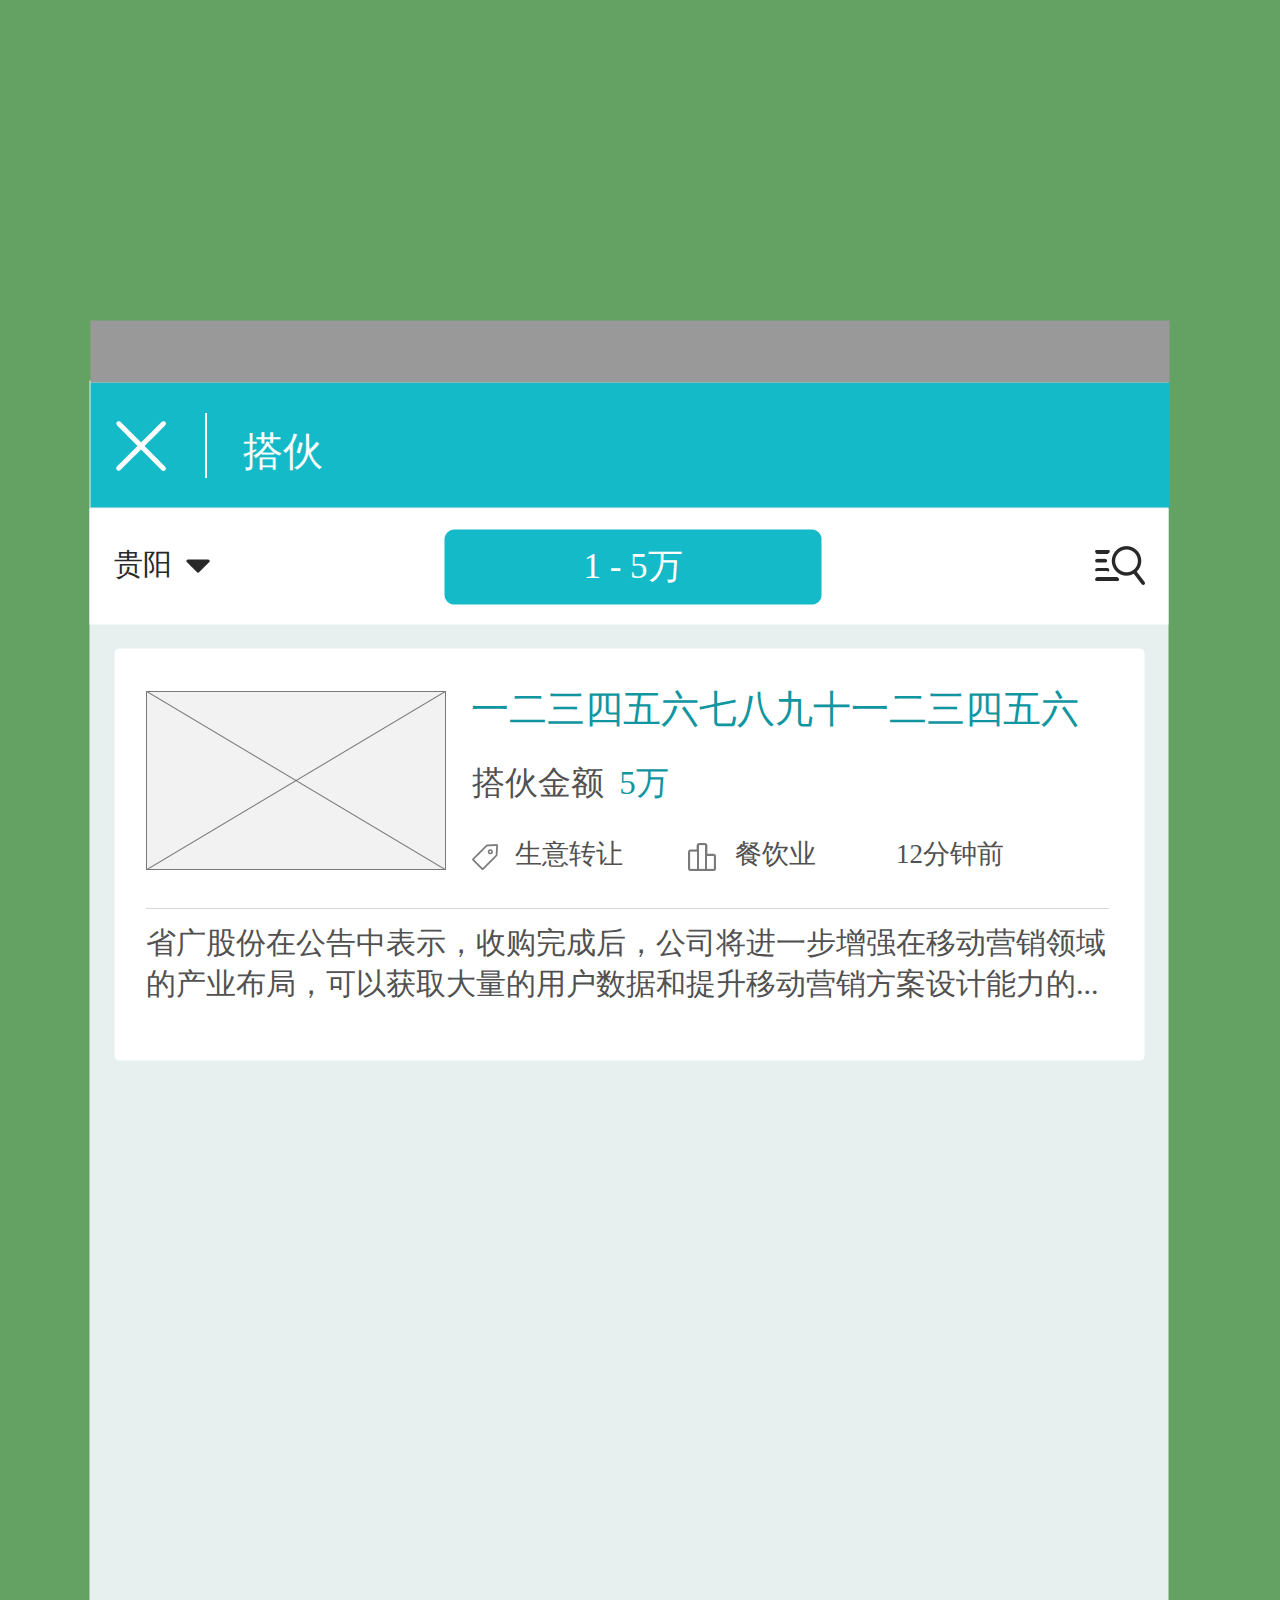
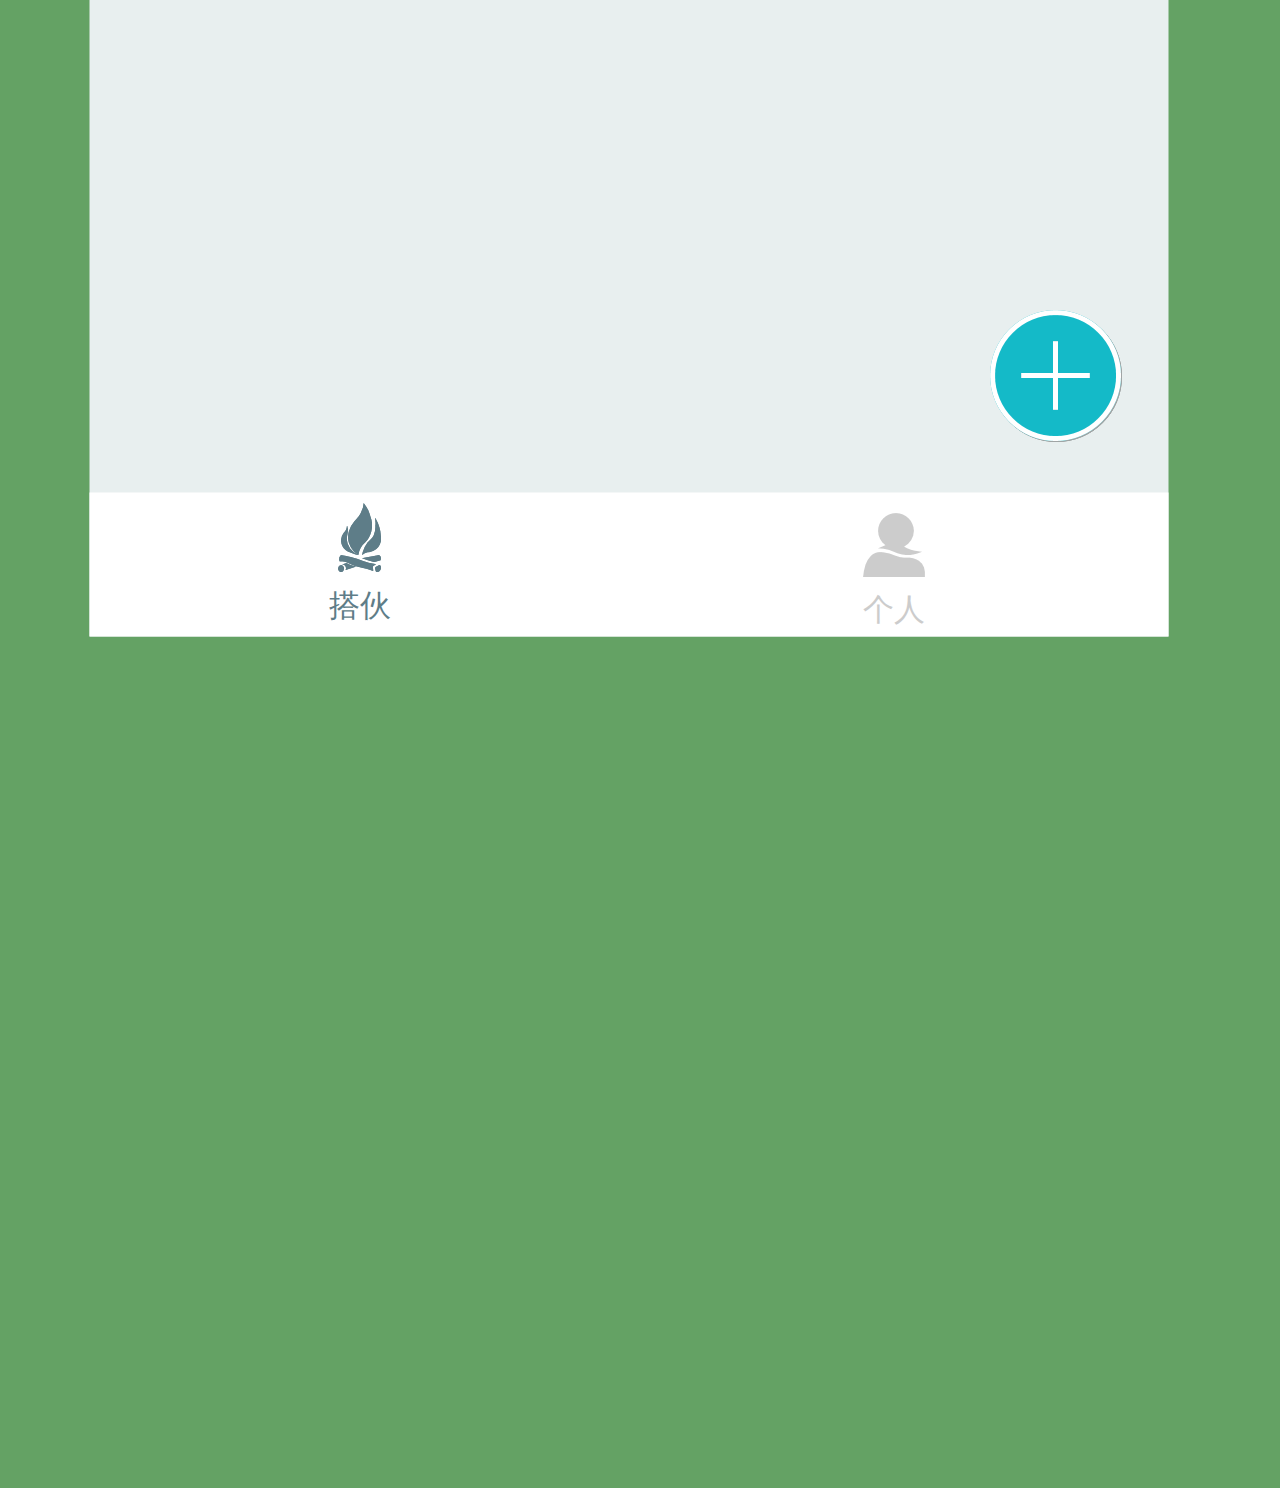
<file: 小程序/index.html>
﻿<!DOCTYPE html>
<html>
  <head>
    <title>index</title>
    <meta http-equiv="X-UA-Compatible" content="IE=edge"/>
    <meta http-equiv="content-type" content="text/html; charset=utf-8"/>
    <meta name="apple-mobile-web-app-capable" content="yes"/>
    <link href="resources/css/jquery-ui-themes.css" type="text/css" rel="stylesheet"/>
    <link href="resources/css/axure_rp_page.css" type="text/css" rel="stylesheet"/>
    <link href="data/styles.css" type="text/css" rel="stylesheet"/>
    <link href="files/index/styles.css" type="text/css" rel="stylesheet"/>
    <script src="resources/scripts/jquery-1.7.1.min.js"></script>
    <script src="resources/scripts/jquery-ui-1.8.10.custom.min.js"></script>
    <script src="resources/scripts/prototypePre.js"></script>
    <script src="data/document.js"></script>
    <script src="resources/scripts/prototypePost.js"></script>
    <script src="files/index/data.js"></script>
    <script type="text/javascript">
      $axure.utils.getTransparentGifPath = function() { return 'resources/images/transparent.gif'; };
      $axure.utils.getOtherPath = function() { return 'resources/Other.html'; };
      $axure.utils.getReloadPath = function() { return 'resources/reload.html'; };
    </script>
  </head>
  <body>
    <div id="base" class="">

      <!-- Unnamed (矩形) -->
      <div id="u0" class="ax_default box_1">
        <img id="u0_img" class="img " src="images/index/u0.png"/>
        <!-- Unnamed () -->
        <div id="u1" class="text" style="display:none; visibility: hidden">
          <p><span></span></p>
        </div>
      </div>

      <!-- Unnamed (矩形) -->
      <div id="u2" class="ax_default box_1">
        <img id="u2_img" class="img " src="images/index/u2.png"/>
        <!-- Unnamed () -->
        <div id="u3" class="text" style="display:none; visibility: hidden">
          <p><span></span></p>
        </div>
      </div>

      <!-- Unnamed (矩形) -->
      <div id="u4" class="ax_default label">
        <div id="u4_div" class=""></div>
        <!-- Unnamed () -->
        <div id="u5" class="text">
          <p><span>贵阳</span></p>
        </div>
      </div>

      <!-- Unnamed (形状) -->
      <div id="u6" class="ax_default _形状">
        <img id="u6_img" class="img " src="images/index/u6.png"/>
        <!-- Unnamed () -->
        <div id="u7" class="text" style="display:none; visibility: hidden">
          <p><span></span></p>
        </div>
      </div>

      <!-- Unnamed (矩形) -->
      <div id="u8" class="ax_default button">
        <img id="u8_img" class="img " src="images/index/u8.png"/>
        <!-- Unnamed () -->
        <div id="u9" class="text">
          <p><span>1 - 5万</span></p>
        </div>
      </div>

      <!-- Unnamed (形状) -->
      <div id="u10" class="ax_default _形状">
        <img id="u10_img" class="img " src="images/index/u10.png"/>
        <!-- Unnamed () -->
        <div id="u11" class="text" style="display:none; visibility: hidden">
          <p><span></span></p>
        </div>
      </div>

      <!-- Unnamed (矩形) -->
      <div id="u12" class="ax_default label">
        <div id="u12_div" class=""></div>
        <!-- Unnamed () -->
        <div id="u13" class="text" style="display:none; visibility: hidden">
          <p><span></span></p>
        </div>
      </div>

      <!-- Unnamed (组合) -->
      <div id="u14" class="ax_default" data-left="114" data-top="648" data-width="1031" data-height="413">

        <!-- Unnamed (矩形) -->
        <div id="u15" class="ax_default box_1">
          <img id="u15_img" class="img " src="images/index/u15.png"/>
          <!-- Unnamed () -->
          <div id="u16" class="text" style="display:none; visibility: hidden">
            <p><span></span></p>
          </div>
        </div>

        <!-- Unnamed (占位符) -->
        <div id="u17" class="ax_default placeholder">
          <img id="u17_img" class="img " src="images/index/u17.png"/>
          <!-- Unnamed () -->
          <div id="u18" class="text" style="display:none; visibility: hidden">
            <p><span></span></p>
          </div>
        </div>

        <!-- Unnamed (矩形) -->
        <div id="u19" class="ax_default label">
          <div id="u19_div" class=""></div>
          <!-- Unnamed () -->
          <div id="u20" class="text">
            <p><span>一二三四五六七八九十一二三四五六</span></p>
          </div>
        </div>

        <!-- Unnamed (矩形) -->
        <div id="u21" class="ax_default label">
          <div id="u21_div" class=""></div>
          <!-- Unnamed () -->
          <div id="u22" class="text">
            <p><span>生意转让</span></p>
          </div>
        </div>

        <!-- Unnamed (水平线) -->
        <div id="u23" class="ax_default line">
          <img id="u23_img" class="img " src="images/index/u23.png"/>
          <!-- Unnamed () -->
          <div id="u24" class="text" style="display:none; visibility: hidden">
            <p><span></span></p>
          </div>
        </div>

        <!-- Unnamed (矩形) -->
        <div id="u25" class="ax_default label">
          <div id="u25_div" class=""></div>
          <!-- Unnamed () -->
          <div id="u26" class="text">
            <p><span>&nbsp;5万</span></p>
          </div>
        </div>

        <!-- Unnamed (矩形) -->
        <div id="u27" class="ax_default label">
          <div id="u27_div" class=""></div>
          <!-- Unnamed () -->
          <div id="u28" class="text">
            <p><span>餐饮业</span></p>
          </div>
        </div>

        <!-- Unnamed (矩形) -->
        <div id="u29" class="ax_default label">
          <div id="u29_div" class=""></div>
          <!-- Unnamed () -->
          <div id="u30" class="text">
            <p><span>搭伙金额</span></p>
          </div>
        </div>

        <!-- Unnamed (形状) -->
        <div id="u31" class="ax_default ellipse">
          <img id="u31_img" class="img " src="images/index/u31.png"/>
          <!-- Unnamed () -->
          <div id="u32" class="text" style="display:none; visibility: hidden">
            <p><span></span></p>
          </div>
        </div>

        <!-- Unnamed (形状) -->
        <div id="u33" class="ax_default ellipse">
          <img id="u33_img" class="img " src="images/index/u33.png"/>
          <!-- Unnamed () -->
          <div id="u34" class="text" style="display:none; visibility: hidden">
            <p><span></span></p>
          </div>
        </div>

        <!-- Unnamed (矩形) -->
        <div id="u35" class="ax_default label">
          <div id="u35_div" class=""></div>
          <!-- Unnamed () -->
          <div id="u36" class="text">
            <p><span>12分钟前</span></p>
          </div>
        </div>

        <!-- Unnamed (矩形) -->
        <div id="u37" class="ax_default label">
          <div id="u37_div" class=""></div>
          <!-- Unnamed () -->
          <div id="u38" class="text">
            <p><span>省广股份在公告中表示，收购完成后，公司将进一步增强在移动营销领域的产业布局，可以获取大量的用户数据和提升移动营销方案设计能力的...</span></p><p><span><br></span></p>
          </div>
        </div>
      </div>

      <!-- Unnamed (矩形) -->
      <div id="u39" class="ax_default box_1">
        <img id="u39_img" class="img " src="images/index/u39.png"/>
        <!-- Unnamed () -->
        <div id="u40" class="text" style="display:none; visibility: hidden">
          <p><span></span></p>
        </div>
      </div>

      <!-- Unnamed (组合) -->
      <div id="u41" class="ax_default" data-left="863" data-top="2113" data-width="62" data-height="64">

        <!-- Unnamed (形状) -->
        <div id="u42" class="ax_default _形状">
          <img id="u42_img" class="img " src="images/index/u42.png"/>
          <!-- Unnamed () -->
          <div id="u43" class="text" style="display:none; visibility: hidden">
            <p><span></span></p>
          </div>
        </div>

        <!-- Unnamed (形状) -->
        <div id="u44" class="ax_default _形状">
          <img id="u44_img" class="img " src="images/index/u44.png"/>
          <!-- Unnamed () -->
          <div id="u45" class="text" style="display:none; visibility: hidden">
            <p><span></span></p>
          </div>
        </div>
      </div>

      <!-- Unnamed (矩形) -->
      <div id="u46" class="ax_default label">
        <div id="u46_div" class=""></div>
        <!-- Unnamed () -->
        <div id="u47" class="text">
          <p><span>搭伙</span></p>
        </div>
      </div>

      <!-- Unnamed (形状) -->
      <div id="u48" class="ax_default _形状">
        <img id="u48_img" class="img " src="images/index/u48.png"/>
        <!-- Unnamed () -->
        <div id="u49" class="text" style="display:none; visibility: hidden">
          <p><span></span></p>
        </div>
      </div>

      <!-- Unnamed (矩形) -->
      <div id="u50" class="ax_default box_1">
        <img id="u50_img" class="img " src="images/index/u50.png"/>
        <!-- Unnamed () -->
        <div id="u51" class="text" style="display:none; visibility: hidden">
          <p><span></span></p>
        </div>
      </div>

      <!-- Unnamed (矩形) -->
      <div id="u52" class="ax_default box_1">
        <img id="u52_img" class="img " src="images/index/u52.png"/>
        <!-- Unnamed () -->
        <div id="u53" class="text">
          <p><span>总部位置</span></p>
        </div>
      </div>

      <!-- Unnamed (矩形) -->
      <div id="u54" class="ax_default box_1">
        <img id="u54_img" class="img " src="images/index/u54.png"/>
        <!-- Unnamed () -->
        <div id="u55" class="text" style="display:none; visibility: hidden">
          <p><span></span></p>
        </div>
      </div>

      <!-- Unnamed (矩形) -->
      <div id="u56" class="ax_default box_3">
        <div id="u56_div" class=""></div>
        <!-- Unnamed () -->
        <div id="u57" class="text" style="display:none; visibility: hidden">
          <p><span></span></p>
        </div>
      </div>

      <!-- Unnamed (形状) -->
      <div id="u58" class="ax_default _形状">
        <img id="u58_img" class="img " src="images/index/u58.png"/>
        <!-- Unnamed () -->
        <div id="u59" class="text" style="display:none; visibility: hidden">
          <p><span></span></p>
        </div>
      </div>

      <!-- Unnamed (矩形) -->
      <div id="u60" class="ax_default _一级标题">
        <div id="u60_div" class=""></div>
        <!-- Unnamed () -->
        <div id="u61" class="text">
          <p><span>请输入城市名称或字母查询</span></p>
        </div>
      </div>

      <!-- Unnamed (矩形) -->
      <div id="u62" class="ax_default _一级标题">
        <div id="u62_div" class=""></div>
        <!-- Unnamed () -->
        <div id="u63" class="text">
          <p><span>A</span></p>
        </div>
      </div>

      <!-- Unnamed (矩形) -->
      <div id="u64" class="ax_default _一级标题">
        <div id="u64_div" class=""></div>
        <!-- Unnamed () -->
        <div id="u65" class="text">
          <p><span>阿坝</span></p>
        </div>
      </div>

      <!-- Unnamed (水平线) -->
      <div id="u66" class="ax_default line">
        <img id="u66_img" class="img " src="images/index/u66.png"/>
        <!-- Unnamed () -->
        <div id="u67" class="text" style="display:none; visibility: hidden">
          <p><span></span></p>
        </div>
      </div>

      <!-- Unnamed (矩形) -->
      <div id="u68" class="ax_default _一级标题">
        <div id="u68_div" class=""></div>
        <!-- Unnamed () -->
        <div id="u69" class="text">
          <p><span>阿坝</span></p>
        </div>
      </div>

      <!-- Unnamed (水平线) -->
      <div id="u70" class="ax_default line">
        <img id="u70_img" class="img " src="images/index/u66.png"/>
        <!-- Unnamed () -->
        <div id="u71" class="text" style="display:none; visibility: hidden">
          <p><span></span></p>
        </div>
      </div>

      <!-- Unnamed (矩形) -->
      <div id="u72" class="ax_default _一级标题">
        <div id="u72_div" class=""></div>
        <!-- Unnamed () -->
        <div id="u73" class="text">
          <p><span>阿坝</span></p>
        </div>
      </div>

      <!-- Unnamed (水平线) -->
      <div id="u74" class="ax_default line">
        <img id="u74_img" class="img " src="images/index/u66.png"/>
        <!-- Unnamed () -->
        <div id="u75" class="text" style="display:none; visibility: hidden">
          <p><span></span></p>
        </div>
      </div>

      <!-- Unnamed (矩形) -->
      <div id="u76" class="ax_default _一级标题">
        <div id="u76_div" class=""></div>
        <!-- Unnamed () -->
        <div id="u77" class="text">
          <p><span>A </span></p>
        </div>
      </div>

      <!-- Unnamed (矩形) -->
      <div id="u78" class="ax_default _一级标题">
        <div id="u78_div" class=""></div>
        <!-- Unnamed () -->
        <div id="u79" class="text">
          <p><span>B</span></p>
        </div>
      </div>

      <!-- Unnamed (矩形) -->
      <div id="u80" class="ax_default _一级标题">
        <div id="u80_div" class=""></div>
        <!-- Unnamed () -->
        <div id="u81" class="text">
          <p><span>C</span></p>
        </div>
      </div>

      <!-- Unnamed (矩形) -->
      <div id="u82" class="ax_default _一级标题">
        <div id="u82_div" class=""></div>
        <!-- Unnamed () -->
        <div id="u83" class="text">
          <p><span>D</span></p>
        </div>
      </div>

      <!-- Unnamed (矩形) -->
      <div id="u84" class="ax_default _一级标题">
        <div id="u84_div" class=""></div>
        <!-- Unnamed () -->
        <div id="u85" class="text">
          <p><span>E</span></p>
        </div>
      </div>

      <!-- Unnamed (形状) -->
      <div id="u86" class="ax_default _形状">
        <img id="u86_img" class="img " src="images/index/u86.png"/>
        <!-- Unnamed () -->
        <div id="u87" class="text" style="display:none; visibility: hidden">
          <p><span></span></p>
        </div>
      </div>

      <!-- Unnamed (矩形) -->
      <div id="u88" class="ax_default _一级标题">
        <div id="u88_div" class=""></div>
        <!-- Unnamed () -->
        <div id="u89" class="text">
          <p><span>阿坝</span></p>
        </div>
      </div>

      <!-- Unnamed (水平线) -->
      <div id="u90" class="ax_default line">
        <img id="u90_img" class="img " src="images/index/u66.png"/>
        <!-- Unnamed () -->
        <div id="u91" class="text" style="display:none; visibility: hidden">
          <p><span></span></p>
        </div>
      </div>

      <!-- Unnamed (组合) -->
      <div id="u92" class="ax_default" data-left="1349" data-top="704" data-width="293" data-height="170">

        <!-- Unnamed (矩形) -->
        <div id="u93" class="ax_default box_3">
          <div id="u93_div" class=""></div>
          <!-- Unnamed () -->
          <div id="u94" class="text">
            <p><span>&nbsp;&nbsp; &nbsp; 贵阳</span></p>
          </div>
        </div>

        <!-- Unnamed (组合) -->
        <div id="u95" class="ax_default" data-left="1428" data-top="800" data-width="44" data-height="51">

          <!-- Unnamed (形状) -->
          <div id="u96" class="ax_default _形状">
            <img id="u96_img" class="img " src="images/index/u96.png"/>
            <!-- Unnamed () -->
            <div id="u97" class="text" style="display:none; visibility: hidden">
              <p><span></span></p>
            </div>
          </div>

          <!-- Unnamed (形状) -->
          <div id="u98" class="ax_default _形状">
            <img id="u98_img" class="img " src="images/index/u98.png"/>
            <!-- Unnamed () -->
            <div id="u99" class="text" style="display:none; visibility: hidden">
              <p><span></span></p>
            </div>
          </div>

          <!-- Unnamed (形状) -->
          <div id="u100" class="ax_default _形状">
            <img id="u100_img" class="img " src="images/index/u100.png"/>
            <!-- Unnamed () -->
            <div id="u101" class="text" style="display:none; visibility: hidden">
              <p><span></span></p>
            </div>
          </div>
        </div>

        <!-- Unnamed (矩形) -->
        <div id="u102" class="ax_default _一级标题">
          <div id="u102_div" class=""></div>
          <!-- Unnamed () -->
          <div id="u103" class="text">
            <p><span>定位城市</span></p>
          </div>
        </div>
      </div>

      <!-- Unnamed (形状) -->
      <div id="u104" class="ax_default ellipse">
        <img id="u104_img" class="img " src="images/index/u104.png"/>
        <!-- Unnamed () -->
        <div id="u105" class="text" style="display:none; visibility: hidden">
          <p><span></span></p>
        </div>
      </div>

      <!-- Unnamed (背地标准) -->

      <!-- Unnamed (矩形) -->
      <div id="u107" class="ax_default box_1">
        <img id="u107_img" class="img " src="images/index/u107.png"/>
        <!-- Unnamed () -->
        <div id="u108" class="text" style="display:none; visibility: hidden">
          <p><span></span></p>
        </div>
      </div>

      <!-- Unnamed (矩形) -->
      <div id="u109" class="ax_default box_1">
        <img id="u109_img" class="img " src="images/index/u0.png"/>
        <!-- Unnamed () -->
        <div id="u110" class="text" style="display:none; visibility: hidden">
          <p><span></span></p>
        </div>
      </div>

      <!-- Unnamed (矩形) -->
      <div id="u111" class="ax_default box_1">
        <img id="u111_img" class="img " src="images/index/u111.png"/>
        <!-- Unnamed () -->
        <div id="u112" class="text">
          <p><span>行业选择</span></p>
        </div>
      </div>

      <!-- Unnamed (组合) -->
      <div id="u113" class="ax_default" data-left="991" data-top="104" data-width="53" data-height="38">

        <!-- Unnamed (形状) -->
        <div id="u114" class="ax_default _形状">
          <img id="u114_img" class="img " src="images/index/u114.png"/>
          <!-- Unnamed () -->
          <div id="u115" class="text" style="display:none; visibility: hidden">
            <p><span></span></p>
          </div>
        </div>
      </div>

      <!-- Unnamed (形状) -->
      <div id="u116" class="ax_default _形状">
        <img id="u116_img" class="img " src="images/index/u116.png"/>
        <!-- Unnamed () -->
        <div id="u117" class="text" style="display:none; visibility: hidden">
          <p><span></span></p>
        </div>
      </div>

      <!-- Unnamed (矩形) -->
      <div id="u118" class="ax_default label">
        <div id="u118_div" class=""></div>
        <!-- Unnamed () -->
        <div id="u119" class="text">
          <p><span>个人</span></p>
        </div>
      </div>

      <!-- Unnamed (组合) -->
      <div id="u120" class="ax_default" data-left="338" data-top="2103" data-width="43" data-height="69">

        <!-- Unnamed (形状) -->
        <div id="u121" class="ax_default _形状">
          <img id="u121_img" class="img " src="images/index/u121.png"/>
          <!-- Unnamed () -->
          <div id="u122" class="text" style="display:none; visibility: hidden">
            <p><span></span></p>
          </div>
        </div>

        <!-- Unnamed (形状) -->
        <div id="u123" class="ax_default _形状">
          <img id="u123_img" class="img " src="images/index/u121.png"/>
          <!-- Unnamed () -->
          <div id="u124" class="text" style="display:none; visibility: hidden">
            <p><span></span></p>
          </div>
        </div>

        <!-- Unnamed (形状) -->
        <div id="u125" class="ax_default _形状">
          <img id="u125_img" class="img " src="images/index/u125.png"/>
          <!-- Unnamed () -->
          <div id="u126" class="text" style="display:none; visibility: hidden">
            <p><span></span></p>
          </div>
        </div>

        <!-- Unnamed (形状) -->
        <div id="u127" class="ax_default _形状">
          <img id="u127_img" class="img " src="images/index/u125.png"/>
          <!-- Unnamed () -->
          <div id="u128" class="text" style="display:none; visibility: hidden">
            <p><span></span></p>
          </div>
        </div>

        <!-- Unnamed (形状) -->
        <div id="u129" class="ax_default _形状">
          <img id="u129_img" class="img " src="images/index/u129.png"/>
          <!-- Unnamed () -->
          <div id="u130" class="text" style="display:none; visibility: hidden">
            <p><span></span></p>
          </div>
        </div>

        <!-- Unnamed (形状) -->
        <div id="u131" class="ax_default _形状">
          <img id="u131_img" class="img " src="images/index/u129.png"/>
          <!-- Unnamed () -->
          <div id="u132" class="text" style="display:none; visibility: hidden">
            <p><span></span></p>
          </div>
        </div>

        <!-- Unnamed (形状) -->
        <div id="u133" class="ax_default _形状">
          <img id="u133_img" class="img " src="images/index/u133.png"/>
          <!-- Unnamed () -->
          <div id="u134" class="text" style="display:none; visibility: hidden">
            <p><span></span></p>
          </div>
        </div>

        <!-- Unnamed (形状) -->
        <div id="u135" class="ax_default _形状">
          <img id="u135_img" class="img " src="images/index/u133.png"/>
          <!-- Unnamed () -->
          <div id="u136" class="text" style="display:none; visibility: hidden">
            <p><span></span></p>
          </div>
        </div>

        <!-- Unnamed (形状) -->
        <div id="u137" class="ax_default _形状">
          <img id="u137_img" class="img " src="images/index/u137.png"/>
          <!-- Unnamed () -->
          <div id="u138" class="text" style="display:none; visibility: hidden">
            <p><span></span></p>
          </div>
        </div>

        <!-- Unnamed (形状) -->
        <div id="u139" class="ax_default _形状">
          <img id="u139_img" class="img " src="images/index/u137.png"/>
          <!-- Unnamed () -->
          <div id="u140" class="text" style="display:none; visibility: hidden">
            <p><span></span></p>
          </div>
        </div>

        <!-- Unnamed (形状) -->
        <div id="u141" class="ax_default _形状">
          <img id="u141_img" class="img " src="images/index/u141.png"/>
          <!-- Unnamed () -->
          <div id="u142" class="text" style="display:none; visibility: hidden">
            <p><span></span></p>
          </div>
        </div>

        <!-- Unnamed (形状) -->
        <div id="u143" class="ax_default _形状">
          <img id="u143_img" class="img " src="images/index/u141.png"/>
          <!-- Unnamed () -->
          <div id="u144" class="text" style="display:none; visibility: hidden">
            <p><span></span></p>
          </div>
        </div>

        <!-- Unnamed (形状) -->
        <div id="u145" class="ax_default _形状">
          <img id="u145_img" class="img " src="images/index/u145.png"/>
          <!-- Unnamed () -->
          <div id="u146" class="text" style="display:none; visibility: hidden">
            <p><span></span></p>
          </div>
        </div>

        <!-- Unnamed (形状) -->
        <div id="u147" class="ax_default _形状">
          <img id="u147_img" class="img " src="images/index/u145.png"/>
          <!-- Unnamed () -->
          <div id="u148" class="text" style="display:none; visibility: hidden">
            <p><span></span></p>
          </div>
        </div>

        <!-- Unnamed (形状) -->
        <div id="u149" class="ax_default _形状">
          <img id="u149_img" class="img " src="images/index/u149.png"/>
          <!-- Unnamed () -->
          <div id="u150" class="text" style="display:none; visibility: hidden">
            <p><span></span></p>
          </div>
        </div>

        <!-- Unnamed (形状) -->
        <div id="u151" class="ax_default _形状">
          <img id="u151_img" class="img " src="images/index/u149.png"/>
          <!-- Unnamed () -->
          <div id="u152" class="text" style="display:none; visibility: hidden">
            <p><span></span></p>
          </div>
        </div>
      </div>

      <!-- Unnamed (矩形) -->
      <div id="u153" class="ax_default box_1">
        <img id="u153_img" class="img " src="images/index/u153.png"/>
        <!-- Unnamed () -->
        <div id="u154" class="text" style="display:none; visibility: hidden">
          <p><span></span></p>
        </div>
      </div>

      <!-- Unnamed (形状) -->
      <div id="u155" class="ax_default _形状">
        <img id="u155_img" class="img " src="images/index/u155.png"/>
        <!-- Unnamed () -->
        <div id="u156" class="text" style="display:none; visibility: hidden">
          <p><span></span></p>
        </div>
      </div>

      <!-- Unnamed (矩形) -->
      <div id="u157" class="ax_default box_1">
        <img id="u157_img" class="img " src="images/index/u157.png"/>
        <!-- Unnamed () -->
        <div id="u158" class="text" style="display:none; visibility: hidden">
          <p><span></span></p>
        </div>
      </div>

      <!-- Unnamed (垂直线) -->
      <div id="u159" class="ax_default line">
        <img id="u159_img" class="img " src="images/index/u159.png"/>
        <!-- Unnamed () -->
        <div id="u160" class="text" style="display:none; visibility: hidden">
          <p><span></span></p>
        </div>
      </div>

      <!-- Unnamed (矩形) -->
      <div id="u161" class="ax_default _一级标题">
        <div id="u161_div" class=""></div>
        <!-- Unnamed () -->
        <div id="u162" class="text">
          <p><span>搭伙</span></p>
        </div>
      </div>

      <!-- Unnamed (小程序) -->

      <!-- Unnamed (矩形) -->
      <div id="u164" class="ax_default box_1">
        <img id="u164_img" class="img " src="images/index/u164.png"/>
        <!-- Unnamed () -->
        <div id="u165" class="text" style="display:none; visibility: hidden">
          <p><span></span></p>
        </div>
      </div>

      <!-- Unnamed (形状) -->
      <div id="u166" class="ax_default _形状">
        <img id="u166_img" class="img " src="images/index/u155.png"/>
        <!-- Unnamed () -->
        <div id="u167" class="text" style="display:none; visibility: hidden">
          <p><span></span></p>
        </div>
      </div>

      <!-- Unnamed (矩形) -->
      <div id="u168" class="ax_default box_1">
        <img id="u168_img" class="img " src="images/index/u168.png"/>
        <!-- Unnamed () -->
        <div id="u169" class="text" style="display:none; visibility: hidden">
          <p><span></span></p>
        </div>
      </div>

      <!-- Unnamed (垂直线) -->
      <div id="u170" class="ax_default line">
        <img id="u170_img" class="img " src="images/index/u159.png"/>
        <!-- Unnamed () -->
        <div id="u171" class="text" style="display:none; visibility: hidden">
          <p><span></span></p>
        </div>
      </div>

      <!-- Unnamed (矩形) -->
      <div id="u172" class="ax_default _一级标题">
        <div id="u172_div" class=""></div>
        <!-- Unnamed () -->
        <div id="u173" class="text">
          <p><span>搭伙</span></p>
        </div>
      </div>

      <!-- Unnamed (矩形) -->
      <div id="u174" class="ax_default box_1">
        <img id="u174_img" class="img " src="images/index/u0.png"/>
        <!-- Unnamed () -->
        <div id="u175" class="text" style="display:none; visibility: hidden">
          <p><span></span></p>
        </div>
      </div>

      <!-- Unnamed (矩形) -->
      <div id="u176" class="ax_default box_1">
        <img id="u176_img" class="img " src="images/index/u2.png"/>
        <!-- Unnamed () -->
        <div id="u177" class="text" style="display:none; visibility: hidden">
          <p><span></span></p>
        </div>
      </div>

      <!-- Unnamed (矩形) -->
      <div id="u178" class="ax_default label">
        <div id="u178_div" class=""></div>
        <!-- Unnamed () -->
        <div id="u179" class="text">
          <p><span>贵阳</span></p>
        </div>
      </div>

      <!-- Unnamed (形状) -->
      <div id="u180" class="ax_default _形状">
        <img id="u180_img" class="img " src="images/index/u6.png"/>
        <!-- Unnamed () -->
        <div id="u181" class="text" style="display:none; visibility: hidden">
          <p><span></span></p>
        </div>
      </div>

      <!-- Unnamed (矩形) -->
      <div id="u182" class="ax_default button">
        <img id="u182_img" class="img " src="images/index/u182.png"/>
        <!-- Unnamed () -->
        <div id="u183" class="text">
          <p><span>1 - 5万</span></p>
        </div>
      </div>

      <!-- Unnamed (形状) -->
      <div id="u184" class="ax_default _形状">
        <img id="u184_img" class="img " src="images/index/u10.png"/>
        <!-- Unnamed () -->
        <div id="u185" class="text" style="display:none; visibility: hidden">
          <p><span></span></p>
        </div>
      </div>

      <!-- Unnamed (矩形) -->
      <div id="u186" class="ax_default box_1">
        <img id="u186_img" class="img " src="images/index/u186.png"/>
        <!-- Unnamed () -->
        <div id="u187" class="text" style="display:none; visibility: hidden">
          <p><span></span></p>
        </div>
      </div>

      <!-- Unnamed (矩形) -->
      <div id="u188" class="ax_default button">
        <img id="u188_img" class="img " src="images/index/u8.png"/>
        <!-- Unnamed () -->
        <div id="u189" class="text">
          <p><span>1 - 5万</span></p>
        </div>
      </div>

      <!-- Unnamed (矩形) -->
      <div id="u190" class="ax_default button">
        <img id="u190_img" class="img " src="images/index/u190.png"/>
        <!-- Unnamed () -->
        <div id="u191" class="text">
          <p><span>5 - 30万</span></p>
        </div>
      </div>

      <!-- Unnamed (矩形) -->
      <div id="u192" class="ax_default button">
        <img id="u192_img" class="img " src="images/index/u190.png"/>
        <!-- Unnamed () -->
        <div id="u193" class="text">
          <p><span>5 - 30万</span></p>
        </div>
      </div>

      <!-- Unnamed (矩形) -->
      <div id="u194" class="ax_default button">
        <img id="u194_img" class="img " src="images/index/u190.png"/>
        <!-- Unnamed () -->
        <div id="u195" class="text">
          <p><span>100万 +</span></p>
        </div>
      </div>

      <!-- Unnamed (矩形) -->
      <div id="u196" class="ax_default button">
        <img id="u196_img" class="img " src="images/index/u196.png"/>
        <!-- Unnamed () -->
        <div id="u197" class="text">
          <p><span>0 - 1万</span></p>
        </div>
      </div>

      <!-- Unnamed (水平线) -->
      <div id="u198" class="ax_default line">
        <img id="u198_img" class="img " src="images/index/u198.png"/>
        <!-- Unnamed () -->
        <div id="u199" class="text" style="display:none; visibility: hidden">
          <p><span></span></p>
        </div>
      </div>

      <!-- Unnamed (水平线) -->
      <div id="u200" class="ax_default line">
        <img id="u200_img" class="img " src="images/index/u198.png"/>
        <!-- Unnamed () -->
        <div id="u201" class="text" style="display:none; visibility: hidden">
          <p><span></span></p>
        </div>
      </div>

      <!-- Unnamed (水平线) -->
      <div id="u202" class="ax_default line">
        <img id="u202_img" class="img " src="images/index/u198.png"/>
        <!-- Unnamed () -->
        <div id="u203" class="text" style="display:none; visibility: hidden">
          <p><span></span></p>
        </div>
      </div>

      <!-- Unnamed (水平线) -->
      <div id="u204" class="ax_default line">
        <img id="u204_img" class="img " src="images/index/u198.png"/>
        <!-- Unnamed () -->
        <div id="u205" class="text" style="display:none; visibility: hidden">
          <p><span></span></p>
        </div>
      </div>

      <!-- Unnamed (形状) -->
      <div id="u206" class="ax_default _形状">
        <img id="u206_img" class="img " src="images/index/u206.png"/>
        <!-- Unnamed () -->
        <div id="u207" class="text" style="display:none; visibility: hidden">
          <p><span></span></p>
        </div>
      </div>

      <!-- Unnamed (矩形) -->
      <div id="u208" class="ax_default button">
        <img id="u208_img" class="img " src="images/index/u208.png"/>
        <!-- Unnamed () -->
        <div id="u209" class="text" style="display:none; visibility: hidden">
          <p><span></span></p>
        </div>
      </div>

      <!-- Unnamed (矩形) -->
      <div id="u210" class="ax_default box_1">
        <img id="u210_img" class="img " src="images/index/u39.png"/>
        <!-- Unnamed () -->
        <div id="u211" class="text" style="display:none; visibility: hidden">
          <p><span></span></p>
        </div>
      </div>

      <!-- Unnamed (组合) -->
      <div id="u212" class="ax_default" data-left="3255" data-top="2114" data-width="62" data-height="64">

        <!-- Unnamed (形状) -->
        <div id="u213" class="ax_default _形状">
          <img id="u213_img" class="img " src="images/index/u42.png"/>
          <!-- Unnamed () -->
          <div id="u214" class="text" style="display:none; visibility: hidden">
            <p><span></span></p>
          </div>
        </div>

        <!-- Unnamed (形状) -->
        <div id="u215" class="ax_default _形状">
          <img id="u215_img" class="img " src="images/index/u44.png"/>
          <!-- Unnamed () -->
          <div id="u216" class="text" style="display:none; visibility: hidden">
            <p><span></span></p>
          </div>
        </div>
      </div>

      <!-- Unnamed (矩形) -->
      <div id="u217" class="ax_default label">
        <div id="u217_div" class=""></div>
        <!-- Unnamed () -->
        <div id="u218" class="text">
          <p><span>搭伙</span></p>
        </div>
      </div>

      <!-- Unnamed (组合) -->
      <div id="u219" class="ax_default" data-left="2731" data-top="2112" data-width="47" data-height="65">

        <!-- Unnamed (组合) -->
        <div id="u220" class="ax_default" data-left="2731" data-top="2112" data-width="47" data-height="65">

          <!-- Unnamed (形状) -->
          <div id="u221" class="ax_default _形状">
            <img id="u221_img" class="img " src="images/index/u221.png"/>
            <!-- Unnamed () -->
            <div id="u222" class="text" style="display:none; visibility: hidden">
              <p><span></span></p>
            </div>
          </div>

          <!-- Unnamed (形状) -->
          <div id="u223" class="ax_default _形状">
            <img id="u223_img" class="img " src="images/index/u223.png"/>
            <!-- Unnamed () -->
            <div id="u224" class="text" style="display:none; visibility: hidden">
              <p><span></span></p>
            </div>
          </div>
        </div>

        <!-- Unnamed (形状) -->
        <div id="u225" class="ax_default _形状">
          <img id="u225_img" class="img " src="images/index/u225.png"/>
          <!-- Unnamed () -->
          <div id="u226" class="text" style="display:none; visibility: hidden">
            <p><span></span></p>
          </div>
        </div>
      </div>

      <!-- Unnamed (矩形) -->
      <div id="u227" class="ax_default label">
        <div id="u227_div" class=""></div>
        <!-- Unnamed () -->
        <div id="u228" class="text">
          <p><span>个人</span></p>
        </div>
      </div>

      <!-- Unnamed (矩形) -->
      <div id="u229" class="ax_default button">
        <img id="u229_img" class="img " src="images/index/u190.png"/>
        <!-- Unnamed () -->
        <div id="u230" class="text">
          <p><span>30 - 100万</span></p>
        </div>
      </div>

      <!-- Unnamed (矩形) -->
      <div id="u231" class="ax_default button">
        <img id="u231_img" class="img " src="images/index/u208.png"/>
        <!-- Unnamed () -->
        <div id="u232" class="text" style="display:none; visibility: hidden">
          <p><span></span></p>
        </div>
      </div>

      <!-- Unnamed (小程序) -->

      <!-- Unnamed (矩形) -->
      <div id="u234" class="ax_default box_1">
        <img id="u234_img" class="img " src="images/index/u164.png"/>
        <!-- Unnamed () -->
        <div id="u235" class="text" style="display:none; visibility: hidden">
          <p><span></span></p>
        </div>
      </div>

      <!-- Unnamed (形状) -->
      <div id="u236" class="ax_default _形状">
        <img id="u236_img" class="img " src="images/index/u155.png"/>
        <!-- Unnamed () -->
        <div id="u237" class="text" style="display:none; visibility: hidden">
          <p><span></span></p>
        </div>
      </div>

      <!-- Unnamed (矩形) -->
      <div id="u238" class="ax_default box_1">
        <img id="u238_img" class="img " src="images/index/u168.png"/>
        <!-- Unnamed () -->
        <div id="u239" class="text" style="display:none; visibility: hidden">
          <p><span></span></p>
        </div>
      </div>

      <!-- Unnamed (垂直线) -->
      <div id="u240" class="ax_default line">
        <img id="u240_img" class="img " src="images/index/u159.png"/>
        <!-- Unnamed () -->
        <div id="u241" class="text" style="display:none; visibility: hidden">
          <p><span></span></p>
        </div>
      </div>

      <!-- Unnamed (矩形) -->
      <div id="u242" class="ax_default _一级标题">
        <div id="u242_div" class=""></div>
        <!-- Unnamed () -->
        <div id="u243" class="text">
          <p><span>搭伙</span></p>
        </div>
      </div>
    </div>
  </body>
</html>
</file>
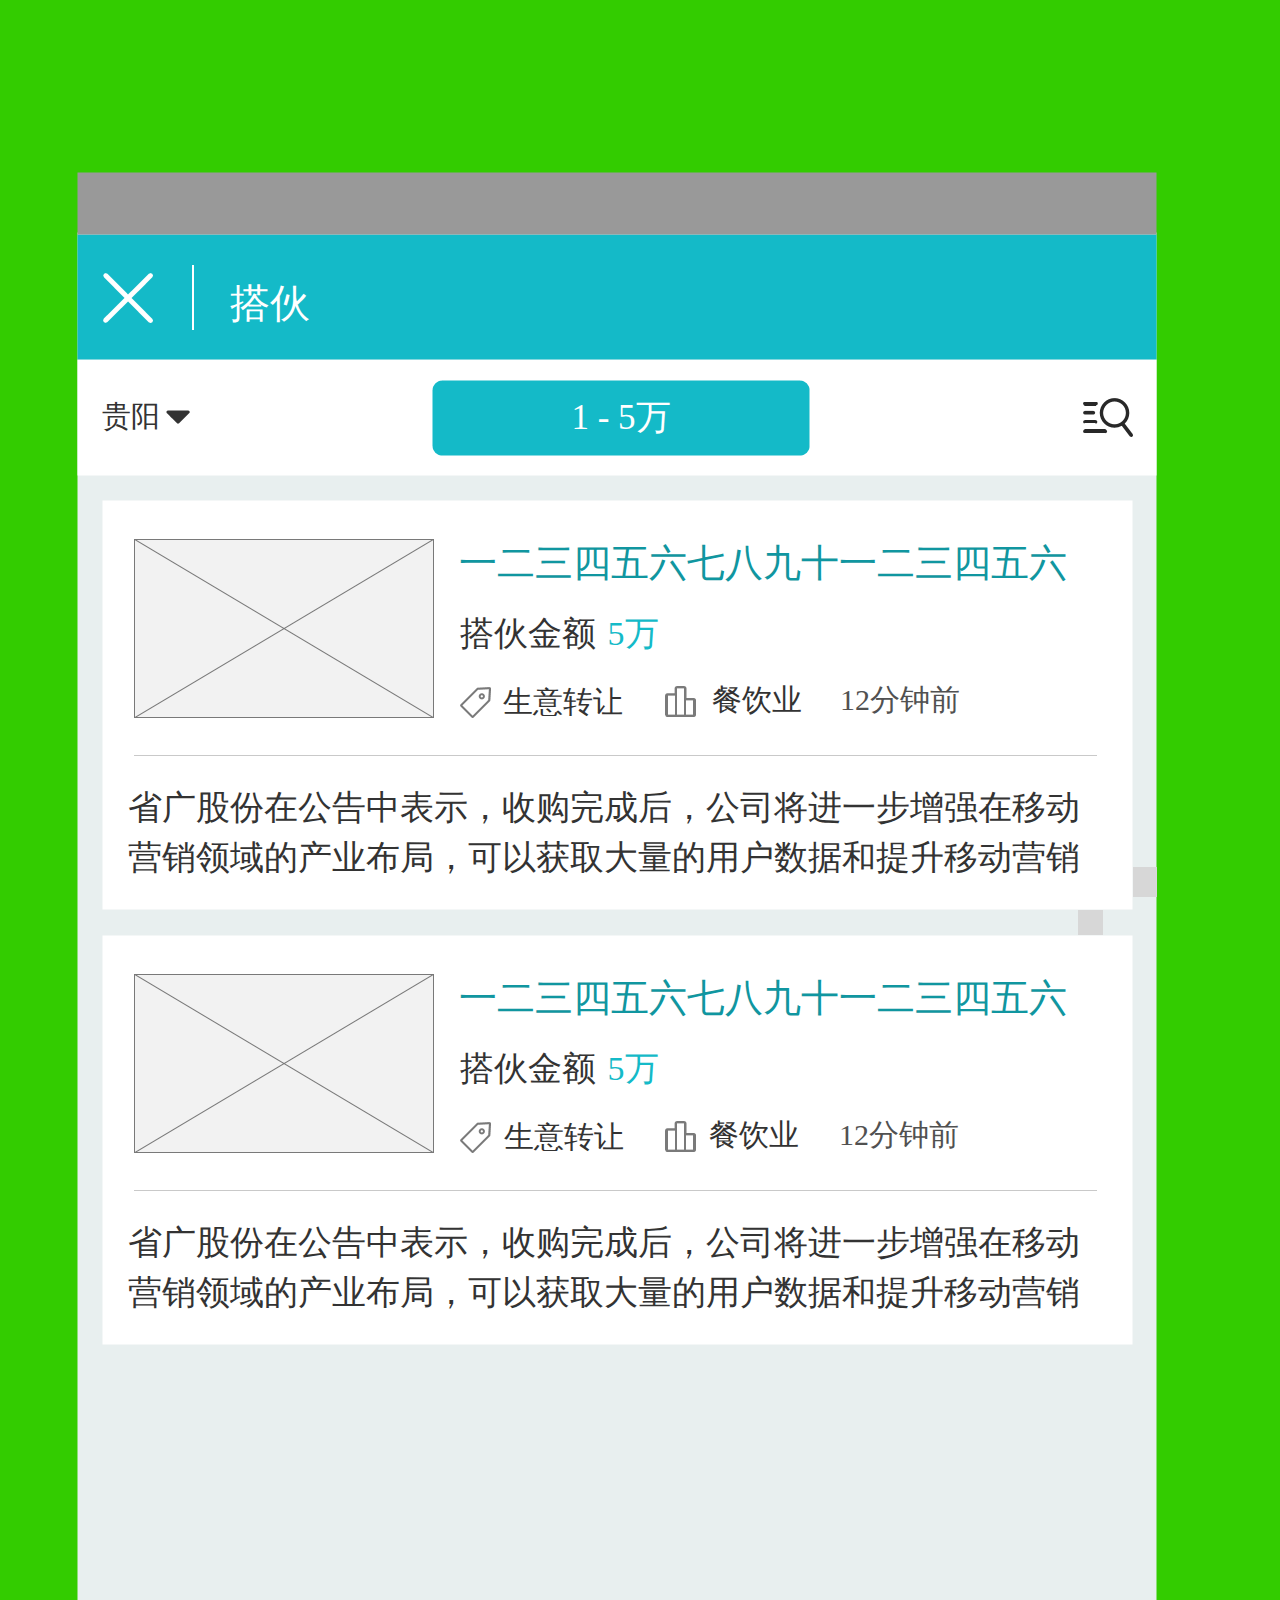
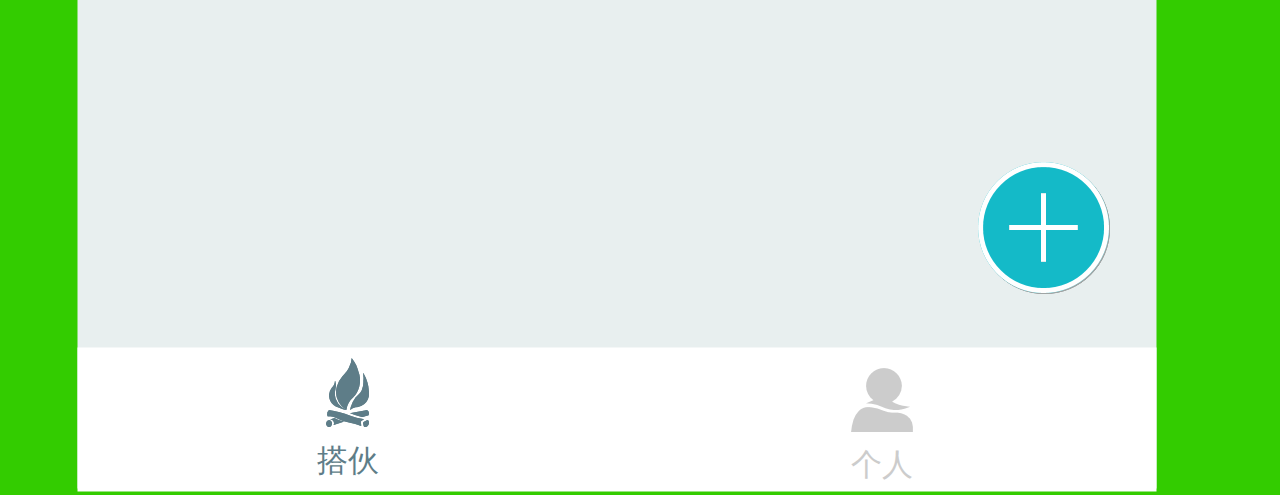
<file: 更新版/index.html>
﻿<!DOCTYPE html>
<html>
  <head>
    <title>index</title>
    <meta http-equiv="X-UA-Compatible" content="IE=edge"/>
    <meta http-equiv="content-type" content="text/html; charset=utf-8"/>
    <meta name="apple-mobile-web-app-capable" content="yes"/>
    <link href="resources/css/jquery-ui-themes.css" type="text/css" rel="stylesheet"/>
    <link href="resources/css/axure_rp_page.css" type="text/css" rel="stylesheet"/>
    <link href="data/styles.css" type="text/css" rel="stylesheet"/>
    <link href="files/index/styles.css" type="text/css" rel="stylesheet"/>
    <script src="resources/scripts/jquery-1.7.1.min.js"></script>
    <script src="resources/scripts/jquery-ui-1.8.10.custom.min.js"></script>
    <script src="resources/scripts/prototypePre.js"></script>
    <script src="data/document.js"></script>
    <script src="resources/scripts/prototypePost.js"></script>
    <script src="files/index/data.js"></script>
    <script type="text/javascript">
      $axure.utils.getTransparentGifPath = function() { return 'resources/images/transparent.gif'; };
      $axure.utils.getOtherPath = function() { return 'resources/Other.html'; };
      $axure.utils.getReloadPath = function() { return 'resources/reload.html'; };
    </script>
  </head>
  <body>
    <div id="base" class="">

      <!-- Unnamed (矩形) -->
      <div id="u0" class="ax_default box_1">
        <img id="u0_img" class="img " src="images/index/u0.png"/>
        <!-- Unnamed () -->
        <div id="u1" class="text" style="display:none; visibility: hidden">
          <p><span></span></p>
        </div>
      </div>

      <!-- Unnamed (矩形) -->
      <div id="u2" class="ax_default box_1">
        <img id="u2_img" class="img " src="images/index/u2.png"/>
        <!-- Unnamed () -->
        <div id="u3" class="text" style="display:none; visibility: hidden">
          <p><span></span></p>
        </div>
      </div>

      <!-- Unnamed (形状) -->
      <div id="u4" class="ax_default _形状">
        <img id="u4_img" class="img " src="images/index/u4.png"/>
        <!-- Unnamed () -->
        <div id="u5" class="text" style="display:none; visibility: hidden">
          <p><span></span></p>
        </div>
      </div>

      <!-- Unnamed (矩形) -->
      <div id="u6" class="ax_default button">
        <img id="u6_img" class="img " src="images/index/u6.png"/>
        <!-- Unnamed () -->
        <div id="u7" class="text">
          <p><span>1 - 5万</span></p>
        </div>
      </div>

      <!-- Unnamed (矩形) -->
      <div id="u8" class="ax_default label">
        <div id="u8_div" class=""></div>
        <!-- Unnamed () -->
        <div id="u9" class="text" style="display:none; visibility: hidden">
          <p><span></span></p>
        </div>
      </div>

      <!-- Unnamed (矩形) -->
      <div id="u10" class="ax_default box_1">
        <img id="u10_img" class="img " src="images/index/u10.png"/>
        <!-- Unnamed () -->
        <div id="u11" class="text" style="display:none; visibility: hidden">
          <p><span></span></p>
        </div>
      </div>

      <!-- Unnamed (组合) -->
      <div id="u12" class="ax_default" data-left="851" data-top="1968" data-width="62" data-height="64">

        <!-- Unnamed (形状) -->
        <div id="u13" class="ax_default _形状">
          <img id="u13_img" class="img " src="images/index/u13.png"/>
          <!-- Unnamed () -->
          <div id="u14" class="text" style="display:none; visibility: hidden">
            <p><span></span></p>
          </div>
        </div>

        <!-- Unnamed (形状) -->
        <div id="u15" class="ax_default _形状">
          <img id="u15_img" class="img " src="images/index/u15.png"/>
          <!-- Unnamed () -->
          <div id="u16" class="text" style="display:none; visibility: hidden">
            <p><span></span></p>
          </div>
        </div>
      </div>

      <!-- Unnamed (矩形) -->
      <div id="u17" class="ax_default label">
        <div id="u17_div" class=""></div>
        <!-- Unnamed () -->
        <div id="u18" class="text">
          <p><span>搭伙</span></p>
        </div>
      </div>

      <!-- Unnamed (形状) -->
      <div id="u19" class="ax_default _形状">
        <img id="u19_img" class="img " src="images/index/u19.png"/>
        <!-- Unnamed () -->
        <div id="u20" class="text" style="display:none; visibility: hidden">
          <p><span></span></p>
        </div>
      </div>

      <!-- Unnamed (矩形) -->
      <div id="u21" class="ax_default box_1">
        <img id="u21_img" class="img " src="images/index/u21.png"/>
        <!-- Unnamed () -->
        <div id="u22" class="text" style="display:none; visibility: hidden">
          <p><span></span></p>
        </div>
      </div>

      <!-- Unnamed (矩形) -->
      <div id="u23" class="ax_default box_1">
        <img id="u23_img" class="img " src="images/index/u23.png"/>
        <!-- Unnamed () -->
        <div id="u24" class="text">
          <p><span>总部位置</span></p>
        </div>
      </div>

      <!-- Unnamed (矩形) -->
      <div id="u25" class="ax_default box_1">
        <img id="u25_img" class="img " src="images/index/u25.png"/>
        <!-- Unnamed () -->
        <div id="u26" class="text" style="display:none; visibility: hidden">
          <p><span></span></p>
        </div>
      </div>

      <!-- Unnamed (组合) -->
      <div id="u27" class="ax_default" data-left="1393" data-top="384" data-width="893" data-height="84">

        <!-- Unnamed (矩形) -->
        <div id="u28" class="ax_default box_3">
          <div id="u28_div" class=""></div>
          <!-- Unnamed () -->
          <div id="u29" class="text" style="display:none; visibility: hidden">
            <p><span></span></p>
          </div>
        </div>

        <!-- Unnamed (形状) -->
        <div id="u30" class="ax_default _形状">
          <img id="u30_img" class="img " src="images/index/u30.png"/>
          <!-- Unnamed () -->
          <div id="u31" class="text" style="display:none; visibility: hidden">
            <p><span></span></p>
          </div>
        </div>

        <!-- Unnamed (矩形) -->
        <div id="u32" class="ax_default _一级标题">
          <div id="u32_div" class=""></div>
          <!-- Unnamed () -->
          <div id="u33" class="text">
            <p><span>请输入城市名称或字母查询</span></p>
          </div>
        </div>
      </div>

      <!-- Unnamed (矩形) -->
      <div id="u34" class="ax_default _一级标题">
        <div id="u34_div" class=""></div>
        <!-- Unnamed () -->
        <div id="u35" class="text">
          <p><span>A</span></p>
        </div>
      </div>

      <!-- Unnamed (矩形) -->
      <div id="u36" class="ax_default _一级标题">
        <div id="u36_div" class=""></div>
        <!-- Unnamed () -->
        <div id="u37" class="text">
          <p><span>阿坝</span></p>
        </div>
      </div>

      <!-- Unnamed (水平线) -->
      <div id="u38" class="ax_default line">
        <img id="u38_img" class="img " src="images/index/u38.png"/>
        <!-- Unnamed () -->
        <div id="u39" class="text" style="display:none; visibility: hidden">
          <p><span></span></p>
        </div>
      </div>

      <!-- Unnamed (矩形) -->
      <div id="u40" class="ax_default _一级标题">
        <div id="u40_div" class=""></div>
        <!-- Unnamed () -->
        <div id="u41" class="text">
          <p><span>阿坝</span></p>
        </div>
      </div>

      <!-- Unnamed (水平线) -->
      <div id="u42" class="ax_default line">
        <img id="u42_img" class="img " src="images/index/u38.png"/>
        <!-- Unnamed () -->
        <div id="u43" class="text" style="display:none; visibility: hidden">
          <p><span></span></p>
        </div>
      </div>

      <!-- Unnamed (矩形) -->
      <div id="u44" class="ax_default _一级标题">
        <div id="u44_div" class=""></div>
        <!-- Unnamed () -->
        <div id="u45" class="text">
          <p><span>阿坝</span></p>
        </div>
      </div>

      <!-- Unnamed (水平线) -->
      <div id="u46" class="ax_default line">
        <img id="u46_img" class="img " src="images/index/u38.png"/>
        <!-- Unnamed () -->
        <div id="u47" class="text" style="display:none; visibility: hidden">
          <p><span></span></p>
        </div>
      </div>

      <!-- Unnamed (矩形) -->
      <div id="u48" class="ax_default _一级标题">
        <div id="u48_div" class=""></div>
        <!-- Unnamed () -->
        <div id="u49" class="text">
          <p><span>A </span></p>
        </div>
      </div>

      <!-- Unnamed (矩形) -->
      <div id="u50" class="ax_default _一级标题">
        <div id="u50_div" class=""></div>
        <!-- Unnamed () -->
        <div id="u51" class="text">
          <p><span>B</span></p>
        </div>
      </div>

      <!-- Unnamed (矩形) -->
      <div id="u52" class="ax_default _一级标题">
        <div id="u52_div" class=""></div>
        <!-- Unnamed () -->
        <div id="u53" class="text">
          <p><span>C</span></p>
        </div>
      </div>

      <!-- Unnamed (矩形) -->
      <div id="u54" class="ax_default _一级标题">
        <div id="u54_div" class=""></div>
        <!-- Unnamed () -->
        <div id="u55" class="text">
          <p><span>D</span></p>
        </div>
      </div>

      <!-- Unnamed (矩形) -->
      <div id="u56" class="ax_default _一级标题">
        <div id="u56_div" class=""></div>
        <!-- Unnamed () -->
        <div id="u57" class="text">
          <p><span>E</span></p>
        </div>
      </div>

      <!-- Unnamed (形状) -->
      <div id="u58" class="ax_default _形状">
        <img id="u58_img" class="img " src="images/index/u58.png"/>
        <!-- Unnamed () -->
        <div id="u59" class="text" style="display:none; visibility: hidden">
          <p><span></span></p>
        </div>
      </div>

      <!-- Unnamed (矩形) -->
      <div id="u60" class="ax_default _一级标题">
        <div id="u60_div" class=""></div>
        <!-- Unnamed () -->
        <div id="u61" class="text">
          <p><span>阿坝</span></p>
        </div>
      </div>

      <!-- Unnamed (水平线) -->
      <div id="u62" class="ax_default line">
        <img id="u62_img" class="img " src="images/index/u38.png"/>
        <!-- Unnamed () -->
        <div id="u63" class="text" style="display:none; visibility: hidden">
          <p><span></span></p>
        </div>
      </div>

      <!-- Unnamed (矩形) -->
      <div id="u64" class="ax_default box_3">
        <div id="u64_div" class=""></div>
        <!-- Unnamed () -->
        <div id="u65" class="text">
          <p><span>&nbsp;&nbsp; &nbsp; 贵阳</span></p>
        </div>
      </div>

      <!-- Unnamed (组合) -->
      <div id="u66" class="ax_default" data-left="1416" data-top="652" data-width="44" data-height="51">

        <!-- Unnamed (形状) -->
        <div id="u67" class="ax_default _形状">
          <img id="u67_img" class="img " src="images/index/u67.png"/>
          <!-- Unnamed () -->
          <div id="u68" class="text" style="display:none; visibility: hidden">
            <p><span></span></p>
          </div>
        </div>

        <!-- Unnamed (形状) -->
        <div id="u69" class="ax_default _形状">
          <img id="u69_img" class="img " src="images/index/u69.png"/>
          <!-- Unnamed () -->
          <div id="u70" class="text" style="display:none; visibility: hidden">
            <p><span></span></p>
          </div>
        </div>

        <!-- Unnamed (形状) -->
        <div id="u71" class="ax_default _形状">
          <img id="u71_img" class="img " src="images/index/u71.png"/>
          <!-- Unnamed () -->
          <div id="u72" class="text" style="display:none; visibility: hidden">
            <p><span></span></p>
          </div>
        </div>
      </div>

      <!-- Unnamed (矩形) -->
      <div id="u73" class="ax_default _一级标题">
        <div id="u73_div" class=""></div>
        <!-- Unnamed () -->
        <div id="u74" class="text">
          <p><span>定位城市</span></p>
        </div>
      </div>

      <!-- Unnamed (矩形) -->
      <div id="u75" class="ax_default label">
        <div id="u75_div" class=""></div>
        <!-- Unnamed () -->
        <div id="u76" class="text">
          <p><span>个人</span></p>
        </div>
      </div>

      <!-- Unnamed (组合) -->
      <div id="u77" class="ax_default" data-left="326" data-top="1958" data-width="43" data-height="69">

        <!-- Unnamed (形状) -->
        <div id="u78" class="ax_default _形状">
          <img id="u78_img" class="img " src="images/index/u78.png"/>
          <!-- Unnamed () -->
          <div id="u79" class="text" style="display:none; visibility: hidden">
            <p><span></span></p>
          </div>
        </div>

        <!-- Unnamed (形状) -->
        <div id="u80" class="ax_default _形状">
          <img id="u80_img" class="img " src="images/index/u78.png"/>
          <!-- Unnamed () -->
          <div id="u81" class="text" style="display:none; visibility: hidden">
            <p><span></span></p>
          </div>
        </div>

        <!-- Unnamed (形状) -->
        <div id="u82" class="ax_default _形状">
          <img id="u82_img" class="img " src="images/index/u82.png"/>
          <!-- Unnamed () -->
          <div id="u83" class="text" style="display:none; visibility: hidden">
            <p><span></span></p>
          </div>
        </div>

        <!-- Unnamed (形状) -->
        <div id="u84" class="ax_default _形状">
          <img id="u84_img" class="img " src="images/index/u82.png"/>
          <!-- Unnamed () -->
          <div id="u85" class="text" style="display:none; visibility: hidden">
            <p><span></span></p>
          </div>
        </div>

        <!-- Unnamed (形状) -->
        <div id="u86" class="ax_default _形状">
          <img id="u86_img" class="img " src="images/index/u86.png"/>
          <!-- Unnamed () -->
          <div id="u87" class="text" style="display:none; visibility: hidden">
            <p><span></span></p>
          </div>
        </div>

        <!-- Unnamed (形状) -->
        <div id="u88" class="ax_default _形状">
          <img id="u88_img" class="img " src="images/index/u86.png"/>
          <!-- Unnamed () -->
          <div id="u89" class="text" style="display:none; visibility: hidden">
            <p><span></span></p>
          </div>
        </div>

        <!-- Unnamed (形状) -->
        <div id="u90" class="ax_default _形状">
          <img id="u90_img" class="img " src="images/index/u90.png"/>
          <!-- Unnamed () -->
          <div id="u91" class="text" style="display:none; visibility: hidden">
            <p><span></span></p>
          </div>
        </div>

        <!-- Unnamed (形状) -->
        <div id="u92" class="ax_default _形状">
          <img id="u92_img" class="img " src="images/index/u90.png"/>
          <!-- Unnamed () -->
          <div id="u93" class="text" style="display:none; visibility: hidden">
            <p><span></span></p>
          </div>
        </div>

        <!-- Unnamed (形状) -->
        <div id="u94" class="ax_default _形状">
          <img id="u94_img" class="img " src="images/index/u94.png"/>
          <!-- Unnamed () -->
          <div id="u95" class="text" style="display:none; visibility: hidden">
            <p><span></span></p>
          </div>
        </div>

        <!-- Unnamed (形状) -->
        <div id="u96" class="ax_default _形状">
          <img id="u96_img" class="img " src="images/index/u94.png"/>
          <!-- Unnamed () -->
          <div id="u97" class="text" style="display:none; visibility: hidden">
            <p><span></span></p>
          </div>
        </div>

        <!-- Unnamed (形状) -->
        <div id="u98" class="ax_default _形状">
          <img id="u98_img" class="img " src="images/index/u98.png"/>
          <!-- Unnamed () -->
          <div id="u99" class="text" style="display:none; visibility: hidden">
            <p><span></span></p>
          </div>
        </div>

        <!-- Unnamed (形状) -->
        <div id="u100" class="ax_default _形状">
          <img id="u100_img" class="img " src="images/index/u98.png"/>
          <!-- Unnamed () -->
          <div id="u101" class="text" style="display:none; visibility: hidden">
            <p><span></span></p>
          </div>
        </div>

        <!-- Unnamed (形状) -->
        <div id="u102" class="ax_default _形状">
          <img id="u102_img" class="img " src="images/index/u102.png"/>
          <!-- Unnamed () -->
          <div id="u103" class="text" style="display:none; visibility: hidden">
            <p><span></span></p>
          </div>
        </div>

        <!-- Unnamed (形状) -->
        <div id="u104" class="ax_default _形状">
          <img id="u104_img" class="img " src="images/index/u102.png"/>
          <!-- Unnamed () -->
          <div id="u105" class="text" style="display:none; visibility: hidden">
            <p><span></span></p>
          </div>
        </div>

        <!-- Unnamed (形状) -->
        <div id="u106" class="ax_default _形状">
          <img id="u106_img" class="img " src="images/index/u106.png"/>
          <!-- Unnamed () -->
          <div id="u107" class="text" style="display:none; visibility: hidden">
            <p><span></span></p>
          </div>
        </div>

        <!-- Unnamed (形状) -->
        <div id="u108" class="ax_default _形状">
          <img id="u108_img" class="img " src="images/index/u106.png"/>
          <!-- Unnamed () -->
          <div id="u109" class="text" style="display:none; visibility: hidden">
            <p><span></span></p>
          </div>
        </div>
      </div>

      <!-- Unnamed (矩形) -->
      <div id="u110" class="ax_default box_1">
        <img id="u110_img" class="img " src="images/index/u110.png"/>
        <!-- Unnamed () -->
        <div id="u111" class="text" style="display:none; visibility: hidden">
          <p><span></span></p>
        </div>
      </div>

      <!-- Unnamed (形状) -->
      <div id="u112" class="ax_default _形状">
        <img id="u112_img" class="img " src="images/index/u112.png"/>
        <!-- Unnamed () -->
        <div id="u113" class="text" style="display:none; visibility: hidden">
          <p><span></span></p>
        </div>
      </div>

      <!-- Unnamed (矩形) -->
      <div id="u114" class="ax_default box_1">
        <img id="u114_img" class="img " src="images/index/u114.png"/>
        <!-- Unnamed () -->
        <div id="u115" class="text" style="display:none; visibility: hidden">
          <p><span></span></p>
        </div>
      </div>

      <!-- Unnamed (垂直线) -->
      <div id="u116" class="ax_default line">
        <img id="u116_img" class="img " src="images/index/u116.png"/>
        <!-- Unnamed () -->
        <div id="u117" class="text" style="display:none; visibility: hidden">
          <p><span></span></p>
        </div>
      </div>

      <!-- Unnamed (矩形) -->
      <div id="u118" class="ax_default _一级标题">
        <div id="u118_div" class=""></div>
        <!-- Unnamed () -->
        <div id="u119" class="text">
          <p><span>选择城市</span></p>
        </div>
      </div>

      <!-- Unnamed (小程序) -->

      <!-- Unnamed (矩形) -->
      <div id="u121" class="ax_default box_1">
        <img id="u121_img" class="img " src="images/index/u121.png"/>
        <!-- Unnamed () -->
        <div id="u122" class="text" style="display:none; visibility: hidden">
          <p><span></span></p>
        </div>
      </div>

      <!-- Unnamed (形状) -->
      <div id="u123" class="ax_default _形状">
        <img id="u123_img" class="img " src="images/index/u112.png"/>
        <!-- Unnamed () -->
        <div id="u124" class="text" style="display:none; visibility: hidden">
          <p><span></span></p>
        </div>
      </div>

      <!-- Unnamed (矩形) -->
      <div id="u125" class="ax_default box_1">
        <img id="u125_img" class="img " src="images/index/u125.png"/>
        <!-- Unnamed () -->
        <div id="u126" class="text" style="display:none; visibility: hidden">
          <p><span></span></p>
        </div>
      </div>

      <!-- Unnamed (垂直线) -->
      <div id="u127" class="ax_default line">
        <img id="u127_img" class="img " src="images/index/u116.png"/>
        <!-- Unnamed () -->
        <div id="u128" class="text" style="display:none; visibility: hidden">
          <p><span></span></p>
        </div>
      </div>

      <!-- Unnamed (矩形) -->
      <div id="u129" class="ax_default _一级标题">
        <div id="u129_div" class=""></div>
        <!-- Unnamed () -->
        <div id="u130" class="text">
          <p><span>搭伙</span></p>
        </div>
      </div>

      <!-- Unnamed (组合) -->
      <div id="u131" class="ax_default" data-left="2468" data-top="171" data-width="1081" data-height="1922">

        <!-- Unnamed (矩形) -->
        <div id="u132" class="ax_default box_1">
          <img id="u132_img" class="img " src="images/index/u132.png"/>
          <!-- Unnamed () -->
          <div id="u133" class="text" style="display:none; visibility: hidden">
            <p><span></span></p>
          </div>
        </div>

        <!-- Unnamed (矩形) -->
        <div id="u134" class="ax_default box_1">
          <img id="u134_img" class="img " src="images/index/u2.png"/>
          <!-- Unnamed () -->
          <div id="u135" class="text" style="display:none; visibility: hidden">
            <p><span></span></p>
          </div>
        </div>

        <!-- Unnamed (矩形) -->
        <div id="u136" class="ax_default label">
          <div id="u136_div" class=""></div>
          <!-- Unnamed () -->
          <div id="u137" class="text">
            <p><span>贵阳</span></p>
          </div>
        </div>

        <!-- Unnamed (形状) -->
        <div id="u138" class="ax_default _形状">
          <img id="u138_img" class="img " src="images/index/u4.png"/>
          <!-- Unnamed () -->
          <div id="u139" class="text" style="display:none; visibility: hidden">
            <p><span></span></p>
          </div>
        </div>

        <!-- Unnamed (矩形) -->
        <div id="u140" class="ax_default button">
          <img id="u140_img" class="img " src="images/index/u140.png"/>
          <!-- Unnamed () -->
          <div id="u141" class="text">
            <p><span>1 - 5万</span></p>
          </div>
        </div>

        <!-- Unnamed (形状) -->
        <div id="u142" class="ax_default _形状">
          <img id="u142_img" class="img " src="images/index/u142.png"/>
          <!-- Unnamed () -->
          <div id="u143" class="text" style="display:none; visibility: hidden">
            <p><span></span></p>
          </div>
        </div>

        <!-- Unnamed (矩形) -->
        <div id="u144" class="ax_default box_1">
          <img id="u144_img" class="img " src="images/index/u144.png"/>
          <!-- Unnamed () -->
          <div id="u145" class="text" style="display:none; visibility: hidden">
            <p><span></span></p>
          </div>
        </div>

        <!-- Unnamed (矩形) -->
        <div id="u146" class="ax_default button">
          <img id="u146_img" class="img " src="images/index/u6.png"/>
          <!-- Unnamed () -->
          <div id="u147" class="text">
            <p><span>1 - 5万</span></p>
          </div>
        </div>

        <!-- Unnamed (矩形) -->
        <div id="u148" class="ax_default button">
          <img id="u148_img" class="img " src="images/index/u148.png"/>
          <!-- Unnamed () -->
          <div id="u149" class="text">
            <p><span>5 - 30万</span></p>
          </div>
        </div>

        <!-- Unnamed (矩形) -->
        <div id="u150" class="ax_default button">
          <img id="u150_img" class="img " src="images/index/u148.png"/>
          <!-- Unnamed () -->
          <div id="u151" class="text">
            <p><span>5 - 30万</span></p>
          </div>
        </div>

        <!-- Unnamed (矩形) -->
        <div id="u152" class="ax_default button">
          <img id="u152_img" class="img " src="images/index/u148.png"/>
          <!-- Unnamed () -->
          <div id="u153" class="text">
            <p><span>100万 +</span></p>
          </div>
        </div>

        <!-- Unnamed (矩形) -->
        <div id="u154" class="ax_default button">
          <img id="u154_img" class="img " src="images/index/u154.png"/>
          <!-- Unnamed () -->
          <div id="u155" class="text">
            <p><span>0 - 1万</span></p>
          </div>
        </div>

        <!-- Unnamed (水平线) -->
        <div id="u156" class="ax_default line">
          <img id="u156_img" class="img " src="images/index/u156.png"/>
          <!-- Unnamed () -->
          <div id="u157" class="text" style="display:none; visibility: hidden">
            <p><span></span></p>
          </div>
        </div>

        <!-- Unnamed (水平线) -->
        <div id="u158" class="ax_default line">
          <img id="u158_img" class="img " src="images/index/u156.png"/>
          <!-- Unnamed () -->
          <div id="u159" class="text" style="display:none; visibility: hidden">
            <p><span></span></p>
          </div>
        </div>

        <!-- Unnamed (水平线) -->
        <div id="u160" class="ax_default line">
          <img id="u160_img" class="img " src="images/index/u156.png"/>
          <!-- Unnamed () -->
          <div id="u161" class="text" style="display:none; visibility: hidden">
            <p><span></span></p>
          </div>
        </div>

        <!-- Unnamed (水平线) -->
        <div id="u162" class="ax_default line">
          <img id="u162_img" class="img " src="images/index/u156.png"/>
          <!-- Unnamed () -->
          <div id="u163" class="text" style="display:none; visibility: hidden">
            <p><span></span></p>
          </div>
        </div>

        <!-- Unnamed (形状) -->
        <div id="u164" class="ax_default _形状">
          <img id="u164_img" class="img " src="images/index/u164.png"/>
          <!-- Unnamed () -->
          <div id="u165" class="text" style="display:none; visibility: hidden">
            <p><span></span></p>
          </div>
        </div>

        <!-- Unnamed (矩形) -->
        <div id="u166" class="ax_default button">
          <img id="u166_img" class="img " src="images/index/u166.png"/>
          <!-- Unnamed () -->
          <div id="u167" class="text" style="display:none; visibility: hidden">
            <p><span></span></p>
          </div>
        </div>

        <!-- Unnamed (矩形) -->
        <div id="u168" class="ax_default box_1">
          <img id="u168_img" class="img " src="images/index/u10.png"/>
          <!-- Unnamed () -->
          <div id="u169" class="text" style="display:none; visibility: hidden">
            <p><span></span></p>
          </div>
        </div>

        <!-- Unnamed (组合) -->
        <div id="u170" class="ax_default" data-left="3243" data-top="1966" data-width="62" data-height="64">

          <!-- Unnamed (形状) -->
          <div id="u171" class="ax_default _形状">
            <img id="u171_img" class="img " src="images/index/u13.png"/>
            <!-- Unnamed () -->
            <div id="u172" class="text" style="display:none; visibility: hidden">
              <p><span></span></p>
            </div>
          </div>

          <!-- Unnamed (形状) -->
          <div id="u173" class="ax_default _形状">
            <img id="u173_img" class="img " src="images/index/u15.png"/>
            <!-- Unnamed () -->
            <div id="u174" class="text" style="display:none; visibility: hidden">
              <p><span></span></p>
            </div>
          </div>
        </div>

        <!-- Unnamed (矩形) -->
        <div id="u175" class="ax_default label">
          <div id="u175_div" class=""></div>
          <!-- Unnamed () -->
          <div id="u176" class="text">
            <p><span>搭伙</span></p>
          </div>
        </div>

        <!-- Unnamed (组合) -->
        <div id="u177" class="ax_default" data-left="2719" data-top="1964" data-width="47" data-height="65">

          <!-- Unnamed (组合) -->
          <div id="u178" class="ax_default" data-left="2719" data-top="1964" data-width="47" data-height="65">

            <!-- Unnamed (形状) -->
            <div id="u179" class="ax_default _形状">
              <img id="u179_img" class="img " src="images/index/u179.png"/>
              <!-- Unnamed () -->
              <div id="u180" class="text" style="display:none; visibility: hidden">
                <p><span></span></p>
              </div>
            </div>

            <!-- Unnamed (形状) -->
            <div id="u181" class="ax_default _形状">
              <img id="u181_img" class="img " src="images/index/u181.png"/>
              <!-- Unnamed () -->
              <div id="u182" class="text" style="display:none; visibility: hidden">
                <p><span></span></p>
              </div>
            </div>
          </div>

          <!-- Unnamed (形状) -->
          <div id="u183" class="ax_default _形状">
            <img id="u183_img" class="img " src="images/index/u183.png"/>
            <!-- Unnamed () -->
            <div id="u184" class="text" style="display:none; visibility: hidden">
              <p><span></span></p>
            </div>
          </div>
        </div>

        <!-- Unnamed (矩形) -->
        <div id="u185" class="ax_default label">
          <div id="u185_div" class=""></div>
          <!-- Unnamed () -->
          <div id="u186" class="text">
            <p><span>个人</span></p>
          </div>
        </div>

        <!-- Unnamed (矩形) -->
        <div id="u187" class="ax_default button">
          <img id="u187_img" class="img " src="images/index/u148.png"/>
          <!-- Unnamed () -->
          <div id="u188" class="text">
            <p><span>30 - 100万</span></p>
          </div>
        </div>

        <!-- Unnamed (矩形) -->
        <div id="u189" class="ax_default button">
          <img id="u189_img" class="img " src="images/index/u166.png"/>
          <!-- Unnamed () -->
          <div id="u190" class="text" style="display:none; visibility: hidden">
            <p><span></span></p>
          </div>
        </div>

        <!-- Unnamed (小程序) -->

        <!-- Unnamed (矩形) -->
        <div id="u192" class="ax_default box_1">
          <img id="u192_img" class="img " src="images/index/u121.png"/>
          <!-- Unnamed () -->
          <div id="u193" class="text" style="display:none; visibility: hidden">
            <p><span></span></p>
          </div>
        </div>

        <!-- Unnamed (形状) -->
        <div id="u194" class="ax_default _形状">
          <img id="u194_img" class="img " src="images/index/u112.png"/>
          <!-- Unnamed () -->
          <div id="u195" class="text" style="display:none; visibility: hidden">
            <p><span></span></p>
          </div>
        </div>

        <!-- Unnamed (矩形) -->
        <div id="u196" class="ax_default box_1">
          <img id="u196_img" class="img " src="images/index/u125.png"/>
          <!-- Unnamed () -->
          <div id="u197" class="text" style="display:none; visibility: hidden">
            <p><span></span></p>
          </div>
        </div>

        <!-- Unnamed (垂直线) -->
        <div id="u198" class="ax_default line">
          <img id="u198_img" class="img " src="images/index/u116.png"/>
          <!-- Unnamed () -->
          <div id="u199" class="text" style="display:none; visibility: hidden">
            <p><span></span></p>
          </div>
        </div>

        <!-- Unnamed (矩形) -->
        <div id="u200" class="ax_default _一级标题">
          <div id="u200_div" class=""></div>
          <!-- Unnamed () -->
          <div id="u201" class="text">
            <p><span>搭伙</span></p>
          </div>
        </div>
      </div>

      <!-- Unnamed (组合) -->
      <div id="u202" class="ax_default" data-left="102" data-top="397" data-width="88" data-height="41">

        <!-- Unnamed (矩形) -->
        <div id="u203" class="ax_default label">
          <div id="u203_div" class=""></div>
          <!-- Unnamed () -->
          <div id="u204" class="text">
            <p><span>贵阳</span></p>
          </div>
        </div>

        <!-- Unnamed (形状) -->
        <div id="u205" class="ax_default _形状">
          <img id="u205_img" class="img " src="images/index/u205.png"/>
          <!-- Unnamed () -->
          <div id="u206" class="text" style="display:none; visibility: hidden">
            <p><span></span></p>
          </div>
        </div>
      </div>

      <!-- Unnamed (组合) -->
      <div id="u207" class="ax_default" data-left="102" data-top="500" data-width="1031" data-height="410">

        <!-- Unnamed (矩形) -->
        <div id="u208" class="ax_default box_1">
          <img id="u208_img" class="img " src="images/index/u208.png"/>
          <!-- Unnamed () -->
          <div id="u209" class="text" style="display:none; visibility: hidden">
            <p><span></span></p>
          </div>
        </div>

        <!-- Unnamed (占位符) -->
        <div id="u210" class="ax_default placeholder">
          <img id="u210_img" class="img " src="images/index/u210.png"/>
          <!-- Unnamed () -->
          <div id="u211" class="text" style="display:none; visibility: hidden">
            <p><span></span></p>
          </div>
        </div>

        <!-- Unnamed (矩形) -->
        <div id="u212" class="ax_default label">
          <div id="u212_div" class=""></div>
          <!-- Unnamed () -->
          <div id="u213" class="text">
            <p><span>一二三四五六七八九十一二三四五六</span></p>
          </div>
        </div>

        <!-- Unnamed (矩形) -->
        <div id="u214" class="ax_default label">
          <div id="u214_div" class=""></div>
          <!-- Unnamed () -->
          <div id="u215" class="text">
            <p><span>生意转让</span></p>
          </div>
        </div>

        <!-- Unnamed (矩形) -->
        <div id="u216" class="ax_default label">
          <div id="u216_div" class=""></div>
          <!-- Unnamed () -->
          <div id="u217" class="text">
            <p><span>&nbsp;5万</span></p>
          </div>
        </div>

        <!-- Unnamed (矩形) -->
        <div id="u218" class="ax_default label">
          <div id="u218_div" class=""></div>
          <!-- Unnamed () -->
          <div id="u219" class="text">
            <p><span>餐饮业</span></p>
          </div>
        </div>

        <!-- Unnamed (矩形) -->
        <div id="u220" class="ax_default label">
          <div id="u220_div" class=""></div>
          <!-- Unnamed () -->
          <div id="u221" class="text">
            <p><span>搭伙金额</span></p>
          </div>
        </div>

        <!-- Unnamed (形状) -->
        <div id="u222" class="ax_default ellipse">
          <img id="u222_img" class="img " src="images/index/u222.png"/>
          <!-- Unnamed () -->
          <div id="u223" class="text" style="display:none; visibility: hidden">
            <p><span></span></p>
          </div>
        </div>

        <!-- Unnamed (矩形) -->
        <div id="u224" class="ax_default label">
          <div id="u224_div" class=""></div>
          <!-- Unnamed () -->
          <div id="u225" class="text">
            <p><span>12分钟前</span></p>
          </div>
        </div>

        <!-- Unnamed (矩形) -->
        <div id="u226" class="ax_default label">
          <div id="u226_div" class=""></div>
          <!-- Unnamed () -->
          <div id="u227" class="text">
            <p><span>省广股份在公告中表示，收购完成后，公司将进一步增强在移动营销领域的产业布局，可以获取大量的用户数据和提升移动营销</span></p>
          </div>
        </div>

        <!-- Unnamed (形状) -->
        <div id="u228" class="ax_default ellipse">
          <img id="u228_img" class="img " src="images/index/u228.png"/>
          <!-- Unnamed () -->
          <div id="u229" class="text" style="display:none; visibility: hidden">
            <p><span></span></p>
          </div>
        </div>

        <!-- Unnamed (水平线) -->
        <div id="u230" class="ax_default line">
          <img id="u230_img" class="img " src="images/index/u230.png"/>
          <!-- Unnamed () -->
          <div id="u231" class="text" style="display:none; visibility: hidden">
            <p><span></span></p>
          </div>
        </div>
      </div>

      <!-- Unnamed (矩形) -->
      <div id="u232" class="ax_default box_3">
        <div id="u232_div" class=""></div>
        <!-- Unnamed () -->
        <div id="u233" class="text" style="display:none; visibility: hidden">
          <p><span></span></p>
        </div>
      </div>

      <!-- Unnamed (头条) -->

      <!-- Unnamed (矩形) -->
      <div id="u235" class="ax_default box_1">
        <img id="u235_img" class="img " src="images/index/u208.png"/>
        <!-- Unnamed () -->
        <div id="u236" class="text" style="display:none; visibility: hidden">
          <p><span></span></p>
        </div>
      </div>

      <!-- Unnamed (占位符) -->
      <div id="u237" class="ax_default placeholder">
        <img id="u237_img" class="img " src="images/index/u210.png"/>
        <!-- Unnamed () -->
        <div id="u238" class="text" style="display:none; visibility: hidden">
          <p><span></span></p>
        </div>
      </div>

      <!-- Unnamed (矩形) -->
      <div id="u239" class="ax_default label">
        <div id="u239_div" class=""></div>
        <!-- Unnamed () -->
        <div id="u240" class="text">
          <p><span>一二三四五六七八九十一二三四五六</span></p>
        </div>
      </div>

      <!-- Unnamed (矩形) -->
      <div id="u241" class="ax_default label">
        <div id="u241_div" class=""></div>
        <!-- Unnamed () -->
        <div id="u242" class="text">
          <p><span>生意转让</span></p>
        </div>
      </div>

      <!-- Unnamed (矩形) -->
      <div id="u243" class="ax_default label">
        <div id="u243_div" class=""></div>
        <!-- Unnamed () -->
        <div id="u244" class="text">
          <p><span>&nbsp;5万</span></p>
        </div>
      </div>

      <!-- Unnamed (矩形) -->
      <div id="u245" class="ax_default label">
        <div id="u245_div" class=""></div>
        <!-- Unnamed () -->
        <div id="u246" class="text">
          <p><span>餐饮业</span></p>
        </div>
      </div>

      <!-- Unnamed (矩形) -->
      <div id="u247" class="ax_default label">
        <div id="u247_div" class=""></div>
        <!-- Unnamed () -->
        <div id="u248" class="text">
          <p><span>搭伙金额</span></p>
        </div>
      </div>

      <!-- Unnamed (形状) -->
      <div id="u249" class="ax_default ellipse">
        <img id="u249_img" class="img " src="images/index/u222.png"/>
        <!-- Unnamed () -->
        <div id="u250" class="text" style="display:none; visibility: hidden">
          <p><span></span></p>
        </div>
      </div>

      <!-- Unnamed (矩形) -->
      <div id="u251" class="ax_default label">
        <div id="u251_div" class=""></div>
        <!-- Unnamed () -->
        <div id="u252" class="text">
          <p><span>12分钟前</span></p>
        </div>
      </div>

      <!-- Unnamed (矩形) -->
      <div id="u253" class="ax_default label">
        <div id="u253_div" class=""></div>
        <!-- Unnamed () -->
        <div id="u254" class="text">
          <p><span>省广股份在公告中表示，收购完成后，公司将进一步增强在移动营销领域的产业布局，可以获取大量的用户数据和提升移动营销</span></p>
        </div>
      </div>

      <!-- Unnamed (形状) -->
      <div id="u255" class="ax_default ellipse">
        <img id="u255_img" class="img " src="images/index/u228.png"/>
        <!-- Unnamed () -->
        <div id="u256" class="text" style="display:none; visibility: hidden">
          <p><span></span></p>
        </div>
      </div>

      <!-- Unnamed (水平线) -->
      <div id="u257" class="ax_default line">
        <img id="u257_img" class="img " src="images/index/u230.png"/>
        <!-- Unnamed () -->
        <div id="u258" class="text" style="display:none; visibility: hidden">
          <p><span></span></p>
        </div>
      </div>

      <!-- Unnamed (矩形) -->
      <div id="u259" class="ax_default box_3">
        <div id="u259_div" class=""></div>
        <!-- Unnamed () -->
        <div id="u260" class="text" style="display:none; visibility: hidden">
          <p><span></span></p>
        </div>
      </div>
    </div>
  </body>
</html>
</file>
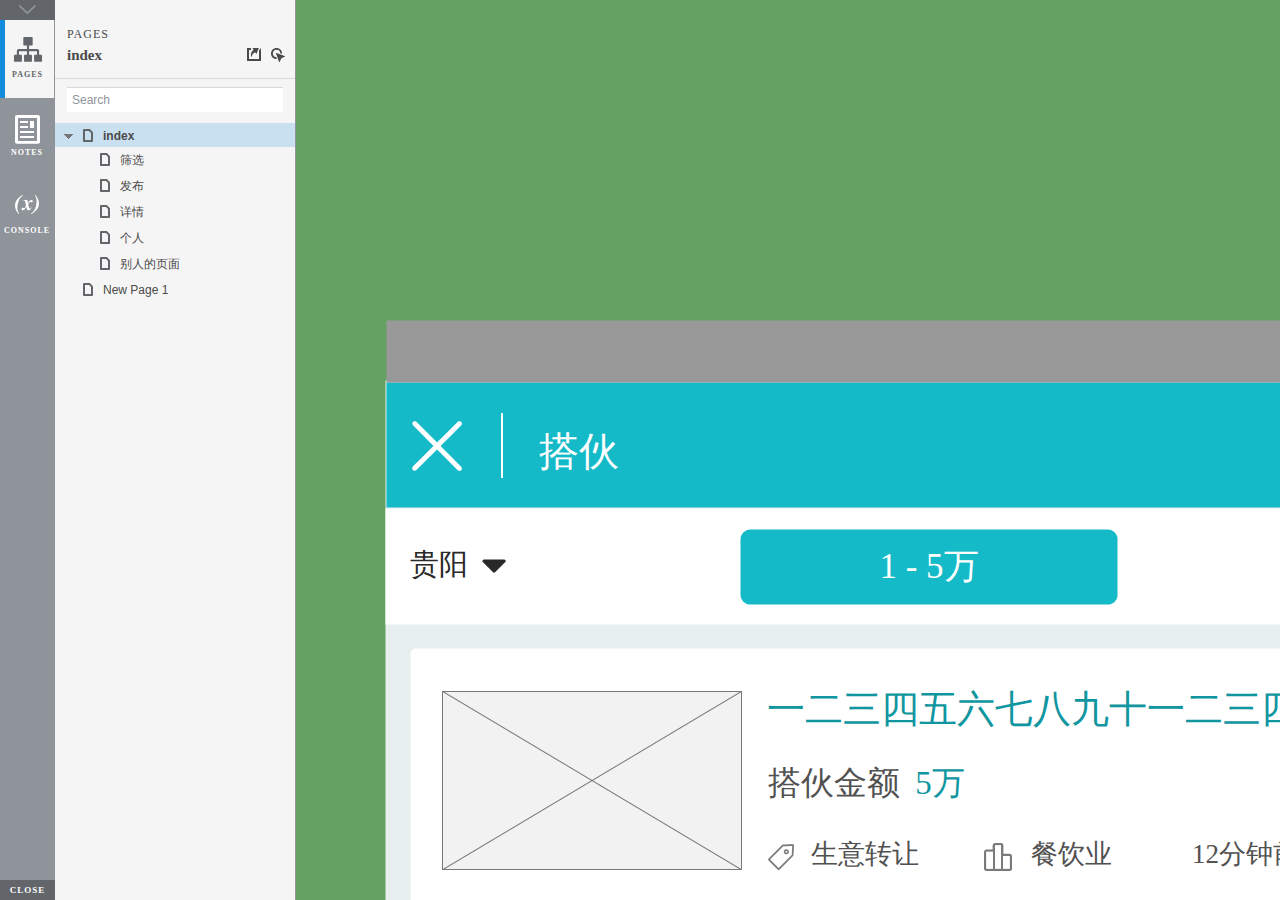
<file: 小程序/start.html>
<!DOCTYPE html>
<html xmlns="http://www.w3.org/1999/xhtml" xml:lang="en" lang="en">
<head>
    <title>Untitled Document</title>
    <meta http-equiv="X-UA-Compatible" content="IE=edge"/>
    <meta http-equiv="content-type" content="text/html; charset=utf-8" />
    <meta name="viewport" content="width=device-width, initial-scale=1.0" />
    <meta name="apple-mobile-web-app-capable" content="yes" />
    <link type="text/css" href="resources/css/reset.css" rel="Stylesheet" />
    <link type="text/css" href="resources/css/default.css" rel="Stylesheet" />
    <!--<link href='https://fonts.googleapis.com/css?family=Nunito:300' rel='stylesheet' type='text/css'>-->

    <script type="text/javascript">
        if (location.href.toString().indexOf('file://localhost/') == 0) {
            location.href = location.href.toString().replace('file://localhost/', 'file:///');
        }
    </script>

    <!-- 8.0.0.3338 -->
<script src="resources/scripts/jquery-1.7.1.min.js"></script>
<script src="resources/scripts/startPre.js"></script>
<script src="data/document.js"></script>

    <style type="text/css">

#outerContainer {
	width:1000px;
	height:1500px;
}

.vsplitbar {
    width: 3px;
    /*background: #B9B9B9;*/
    border-right: 1px solid #8f949a;
}

.vsplitbar:hover, .vsplitbar.active {
    background: #8f949a;
}

#rightPanel {
    background-color: White;
}

/*#leftPanel {
    min-width: 120px;
}*/

.splitterMask {
   position:absolute;
   top: 0;
   left: 0;
   width: 100%;
   height: 100%;
   overflow: hidden;
   background-image: url(resources/images/transparent.gif);
   z-index: 20000;
}

    </style>
    <script type="text/javascript" language="JavaScript"><!--
        var SITEMAP_COLLAPSE_VAR_NAME = 'c';
        var PLUGIN_VAR_NAME = 'g';
        var FOOTNOTES_VAR_NAME = 'fn';
        var ADAPTIVE_VIEW_VAR_NAME = 'view';
        var lastLeftPanelWidth = 295;
        var toolBarOnly = true;

        // isolate scope
        (function() {
            setUpController();
            
            var configuration = $axure.document.configuration;
            var _settings = {};
            _settings.projectId = configuration.prototypeId;
            _settings.isAxshare = configuration.isAxshare;
            _settings.loadFeedbackPlugin = configuration.loadFeedbackPlugin;
            var cHash = getHashStringVar(SITEMAP_COLLAPSE_VAR_NAME);
            _settings.startCollapsed = cHash == "1";
            if(cHash == "2") closePlayer();
            var gHash = getHashStringVar(PLUGIN_VAR_NAME);
            if(gHash == "") gHash = 1;
            _settings.startPluginGid = gHash;

            $axure.player.settings = _settings;

            $(window).bind('load', function() {
                if(CHROME_5_LOCAL && !$('body').attr('pluginDetected')) {
                    window.location = 'resources/chrome/chrome.html';
                }
            });

            $(document).ready(function() {
                $axure.page.bind('load.start', mainFrame_onload);
                $axure.messageCenter.addMessageListener(messageCenter_message);

                $(document).on('pluginShown', function (event, data) {
                    setVarInCurrentUrlHash('g', data ? data : '');
                });

                $(document).on('pluginCreated', function(event, data) {
                    if($axure.player.settings.startPluginGid == data) {
                        $axure.player.showPlugin(data);
                    }
                });

                if($axure.player.settings.loadFeedbackPlugin) {
                    if($axure.player.settings.isAxshare) {
                        $axure.utils.loadJS('/Scripts/plugins/feedback/feedback8.js');
                    } else {
                        $axure.utils.loadJS('http://share.axure.com/Scripts/plugins/feedback/feedback8.js');
                    }
                }

                if(navigator.userAgent.indexOf("MSIE") >= 0) $('#outerContainer').width('100%');
                initialize();
                if($axure.player.settings.startCollapsed) $('#outerContainer').splitter({ sizeLeft: 0 });
                else $('#outerContainer').splitter({ sizeLeft: lastLeftPanelWidth });
                $('#leftPanel').width(lastLeftPanelWidth);
                
                $(window).resize(function() { resizeContent(); });

                $('#maximizePanelContainer').hide();

                initializeLogo();

                $(window).resize();
                resizeContent();
                
                $axure.player.collapseToBar();

                if($axure.player.settings.startCollapsed) {
                    collapse();
                    $('#leftPanel').width(0);
                }

                if(MOBILE_DEVICE) {
                    $('#interfaceControlFrameMinimizeContainer').height('45px');
                    $('#interfaceControlFrameMinimizeContainer a').height('45px');
                    $('#interfaceControlFrameHeaderContainer').css('margin-top','45px');
                    $('#interfaceControlFrameCloseContainer a').css('padding','10px 0px');
                    $('#maximizePanelContainer').height('45px');//.css('top','inherit').css('bottom','0px');

                    $('body').removeClass('hashover');

                    if(IOS) {
                        $('#rightPanel').css('overflow', 'auto').css('-webkit-overflow-scrolling', 'touch').css('-ms-overflow-x', 'hidden');

                        window.addEventListener("orientationchange", function() {
                            var viewport = document.querySelector("meta[name=viewport]");
                            //so iOS doesn't zoom when switching back to portrait
                            viewport.setAttribute('content', 'width=device-width, initial-scale=1.0, maximum-scale=1.0');
                            viewport.setAttribute('content', 'width=device-width, initial-scale=1.0');
                            resizeContent();
                        }, false);

                        $axure.page.bind('load.start', function() {
                            resizeContent();
                        });
                    }
                }

            });

            function initialize() {
                var legacyQString = getQueryString("Page");
                if (legacyQString.length > 0) {
                    location.href = location.href.substring(0, location.href.indexOf("?")) + "#p=" + legacyQString;
                    return;
                }

                var mainFrame = document.getElementById("mainFrame");
                mainFrame.contentWindow.location.href = getInitialUrl();
            }

            function initializeLogo() {
                if($axure.document.configuration.logoImagePath) {
                    var image = new Image();
                    image.onload = function() {
                        $('#logoImage').css('max-width', this.width + 'px');
                        $axure.player.resizeContent();
                    };
                    image.src = $axure.document.configuration.logoImagePath;
                
                    $('#interfaceControlFrameLogoImageContainer').html('<img id="logoImage" src="" />');
                    $('#logoImage').attr('src', $axure.document.configuration.logoImagePath).load(function() { resizeContent(); });
                } else $('#interfaceControlFrameLogoImageContainer').hide();

                if ($axure.document.configuration.logoImageCaption) {
                    $('#interfaceControlFrameLogoCaptionContainer').html($axure.document.configuration.logoImageCaption);
                } else $('#interfaceControlFrameLogoCaptionContainer').hide();

                if(!$('#interfaceControlFrameLogoImageContainer').is(':visible') && !$('#interfaceControlFrameLogoCaptionContainer').is(':visible')) {
                    $('#interfaceControlFrameLogoContainer').hide();
                }
            }

            var resizeContent = $axure.player.resizeContent = function() {
                var newHeight = $(window).height();
                var newWidth = $(window).width();

                var controlContainerHeight = newHeight;// - 30;
                if($('#interfaceControlFrameLogoContainer').is(':visible')) controlContainerHeight -= $('#interfaceControlFrameLogoContainer').outerHeight();// + 16;

                $('#outerContainer').height(newHeight).width(newWidth);
                $('.vsplitbar').height(newHeight);
                $('#leftPanel').height(newHeight);
                $('#interfaceControlFrame').height(newHeight);
                $('#interfaceControlFrameContainer').height(newHeight);
                $('#interfaceControlFrameHostContainer').height(controlContainerHeight);

                $('#rightPanel').height(newHeight);
                $('#mainFrame').height(newHeight);

                if($('#leftPanel').is(':visible')) $('#rightPanel').width($(window).width() - $('#leftPanel').width() - 1);// $('.vsplitbar').width());
                else $('#rightPanel').width($(window).width());

                $(document).trigger('ContainerHeightChange',[controlContainerHeight]);

                if(MOBILE_DEVICE) {
                    if(!(getHashStringVar(ADAPTIVE_VIEW_VAR_NAME).length > 0)) $axure.messageCenter.postMessage('setAdaptiveViewForSize', {'width':newWidth, 'height':$('#rightPanel').height()});
                }
            }

            var collapseToBar = $axure.player.collapseToBar = function() {
                lastLeftPanelWidth = $('#leftPanel').width();
                $('#leftPanel').width('55px');
                $('.vsplitbar').hide();
                $('#rightPanel').width($(window).width() - $('#leftPanel').width());
                $(window).resize();
                $('#outerContainer').trigger('resize');
                toolBarOnly = true;
            }

            var expandFromBar = $axure.player.expandFromBar = function() {
                if($('.vsplitbar').is(':visible')) return;

                $('#leftPanel').width(lastLeftPanelWidth);
                $('.vsplitbar').show();
                $('#rightPanel').width($(window).width() - $('#leftPanel').width() - 1);// $('.vsplitbar').width());
                $(window).resize();
                $('#outerContainer').trigger('resize');
                toolBarOnly = false;
            }

        })();

        function messageCenter_message(message, data) {
            if(message == 'expandFrame') expand();
            else if(message == 'getCollapseFrameOnLoad' && $axure.player.settings.startCollapsed && !MOBILE_DEVICE) $axure.messageCenter.postMessage('collapseFrameOnLoad');
        }

        
        function getInitialUrl() {
            var pageName = getHashStringVar("p");
            if(pageName.length > 0) return pageName + ".html";
            else {
                var url = getFirstPageUrl($axure.document.sitemap.rootNodes);
                return (url ? url : "about:blank");
            }
        }

        function getFirstPageUrl(nodes) {
            for (var i = 0; i < nodes.length; i++) {
                var node = nodes[i];
                if (node.url) return node.url;
                else {
                    var hasChildren = (node.children && node.children.length > 0);
                    if (hasChildren) {
                        var url = getFirstPageUrl(node.children);
                        if (url) return url;
                    }
                }
            }
            return null;
        }

        function closePlayer() {
            if($axure.page.location) window.location.href = $axure.page.location;
            else {
                var pageFile = getInitialUrl();
                var currentLocation = window.location.toString();
                window.location.href = currentLocation.substr(0, currentLocation.lastIndexOf("/") + 1) + pageFile;
            }
        }

        function replaceHash(newHash) {
            var currentLocWithoutHash = window.location.toString().split('#')[0];

            //We use replace so that every hash change doesn't get appended to the history stack.
            //We use replaceState in browsers that support it, else replace the location
            if(typeof window.history.replaceState != 'undefined') {
                try {
                    //Chrome 45 (Version 45.0.2454.85 m) started throwing an error here when generated locally (this only happens with sitemap open) which broke all interactions.
                    //try catch breaks the url adjusting nicely when the sitemap is open, but all interactions and forward and back buttons work.
                    //Uncaught SecurityError: Failed to execute 'replaceState' on 'History': A history state object with URL 'file:///C:/Users/Ian/Documents/Axure/HTML/Untitled/start.html#p=home' cannot be created in a document with origin 'null'.
                    window.history.replaceState(null, null, currentLocWithoutHash + newHash);
                } catch(ex) {}
            } else {
                window.location.replace(currentLocWithoutHash + newHash);
            }
        }

        function collapse() {
            setVarInCurrentUrlHash('c', 1);
            if(!toolBarOnly) lastLeftPanelWidth = $('#leftPanel').width();

            $('#maximizePanelContainer').show();
            $('#leftPanel').hide();
            $('.vsplitbar').hide();
            $('#rightPanel').width($(window).width());
            $(window).resize();
            $('#outerContainer').trigger('resize');

            $(document).trigger('sidebarCollapse');

            if(MOBILE_DEVICE) {
                $('#maximizePanelContainer').animate({
                    top:$('#rightPanel').height() - $('#maximizePanelContainer').height()
                }, 300, 'swing', function() {
                    $('#maximizePanelContainer').css('top', 'inherit').css('bottom', '0px');
                });
            }
        }

        function expand() {
            if(MOBILE_DEVICE) {
                $('#maximizePanelContainer').css('top', '0px').css('bottom', 'inherit');
            }

            deleteVarFromCurrentUrlHash('c');
            $('#maximizePanelContainer').hide();
            $('#leftPanel').width(lastLeftPanelWidth);
            $('#leftPanel').show();
            if(!toolBarOnly) {
                $('.vsplitbar').show();
                $('#rightPanel').width($(window).width() - $('#leftPanel').width() - 1);
            } else {
                $axure.player.collapseToBar();
            }
            $(window).resize();
            $('#outerContainer').trigger('resize');

            $(document).trigger('sidebarExpanded');
        }


        function mainFrame_onload() {
            if($axure.page.pageName) document.title = $axure.page.pageName;
        }

        function getQueryString(query) {
            var qstring = self.location.href.split("?");
            if(qstring.length < 2) return "";
            return GetParameter(qstring, query);
        }
        
        function GetParameter(qstring, query) {
            var prms = qstring[1].split("&");
            var frmelements = new Array();
            var currprmeter, querystr = "";

            for(var i = 0; i < prms.length; i++) {
                currprmeter = prms[i].split("=");
                frmelements[i] = new Array();
                frmelements[i][0] = currprmeter[0];
                frmelements[i][1] = currprmeter[1];
            }

            for(j = 0; j < frmelements.length; j++) {
                if(frmelements[j][0].toLowerCase() == query.toLowerCase()) {
                    querystr = frmelements[j][1];
                    break;
                }
            }
            return querystr;
        }
        
        function getHashStringVar(query) {
            var qstring = self.location.href.split("#");
            if(qstring.length < 2) return "";
            return GetParameter(qstring, query);
        }

        function setHashStringVar(currentHash, varName, varVal) {
            var varWithEqual = varName + '=';
            var poundVarWithEqual = varVal === '' ? '' :  '#' + varName + '=' + varVal;
            var ampVarWithEqual = varVal === '' ? '' :  '&' + varName + '=' + varVal;
            var hashToSet = '';

            var pageIndex = currentHash.indexOf('#' + varWithEqual);
            if(pageIndex == -1) pageIndex = currentHash.indexOf('&' + varWithEqual);
            if(pageIndex != -1) {
                var newHash = currentHash.substring(0, pageIndex);

                newHash = newHash == '' ? poundVarWithEqual : newHash + ampVarWithEqual;

                var ampIndex = currentHash.indexOf('&', pageIndex + 1);
                if(ampIndex != -1) {
                    newHash = newHash == '' ? '#' + currentHash.substring(ampIndex + 1) : newHash + currentHash.substring(ampIndex);
                }
                hashToSet = newHash;
            } else if(currentHash.indexOf('#') != -1) {
                hashToSet = currentHash + ampVarWithEqual;
            } else {
                hashToSet = poundVarWithEqual;
            }

            if(hashToSet != '' || varVal == '') {
                return hashToSet;
            }

            return null;
        }

        function setVarInCurrentUrlHash(varName, varVal) {
            var newHash = setHashStringVar(window.location.hash, varName, varVal);

            if(newHash != null) {
                replaceHash(newHash);
            }
        }

        function deleteHashStringVar(currentHash, varName) {
            var varWithEqual = varName + '=';

            var pageIndex = currentHash.indexOf('#' + varWithEqual);
            if(pageIndex == -1) pageIndex = currentHash.indexOf('&' + varWithEqual);
            if(pageIndex != -1) {
                var newHash = currentHash.substring(0, pageIndex);

                var ampIndex = currentHash.indexOf('&', pageIndex + 1);

                //IF begin of string....if none blank, ELSE # instead of & and rest
                //IF in string....prefix + if none blank, ELSE &-rest
                if(newHash == '') { //beginning of string
                    newHash = ampIndex != -1 ? '#' + currentHash.substring(ampIndex + 1) : '';
                } else { //somewhere in the middle
                    newHash = newHash + (ampIndex != -1 ? currentHash.substring(ampIndex) : '');
                }

                return newHash;
            }

            return null;
        }

        function deleteVarFromCurrentUrlHash(varName) {
            var newHash = deleteHashStringVar(window.location.hash, varName);

            if(newHash != null) {
                replaceHash(newHash);
            }
        }
    --></script>
    
    <link type="text/css" rel="Stylesheet" href="plugins/sitemap/styles/sitemap.css" />
    <link type="text/css" rel="Stylesheet" href="plugins/page_notes/styles/page_notes.css" />
    <link type="text/css" rel="Stylesheet" href="plugins/debug/styles/debug.css" />
    <script src="resources/scripts/startPost.js"></script>


    <!--<link type="text/css" rel="Stylesheet" href="plugins/recordplay/styles/recordplay.css" />
    <script type="text/javascript" src="plugins/recordplay/recordplay.js"></script>-->
    

</head>
<body scroll="no" class="hashover">
    <div id="outerContainer">

        <div id="leftPanel">
            <div id="interfaceControlFrame">
                <div id="interfaceControlFrameMinimizeContainer">
                    <a title="Collapse" id="interfaceControlFrameMinimizeButton" onclick="collapse();">&nbsp;</a>
                </div>
                <div id="interfaceControlFrameHeaderContainer">
                    <ul id="interfaceControlFrameHeader"></ul>
                </div>
                <div id="interfaceControlFrameContainer">
                    <div id="interfaceControlFrameLogoContainer">
                        <div id="interfaceControlFrameLogoImageContainer"></div>
                        <div id="interfaceControlFrameLogoCaptionContainer"></div>
                    </div>
                    <div id="interfaceControlFrameHostContainer">
                    </div>
                </div>
                <div id="interfaceControlFrameCloseContainer">
                    <a title="Close" id="interfaceControlFrameCloseButton" onclick="closePlayer();">CLOSE</a>
                </div>
            </div>
        </div>
        <div id="rightPanel">
            <iframe id="mainFrame" name="mainFrame" width="100%" height="100%" src="" frameborder="0" style="display: block;" webkitallowfullscreen mozallowfullscreen allowfullscreen></iframe>
        </div>

    </div>

    <div id="maximizePanelContainer">
        <iframe id="expandFrame" src="resources/expand.html" width="100%" height="100%" scrolling="no" allowtransparency="true" frameborder="0"></iframe>
    </div>

</body>
</html>
</file>
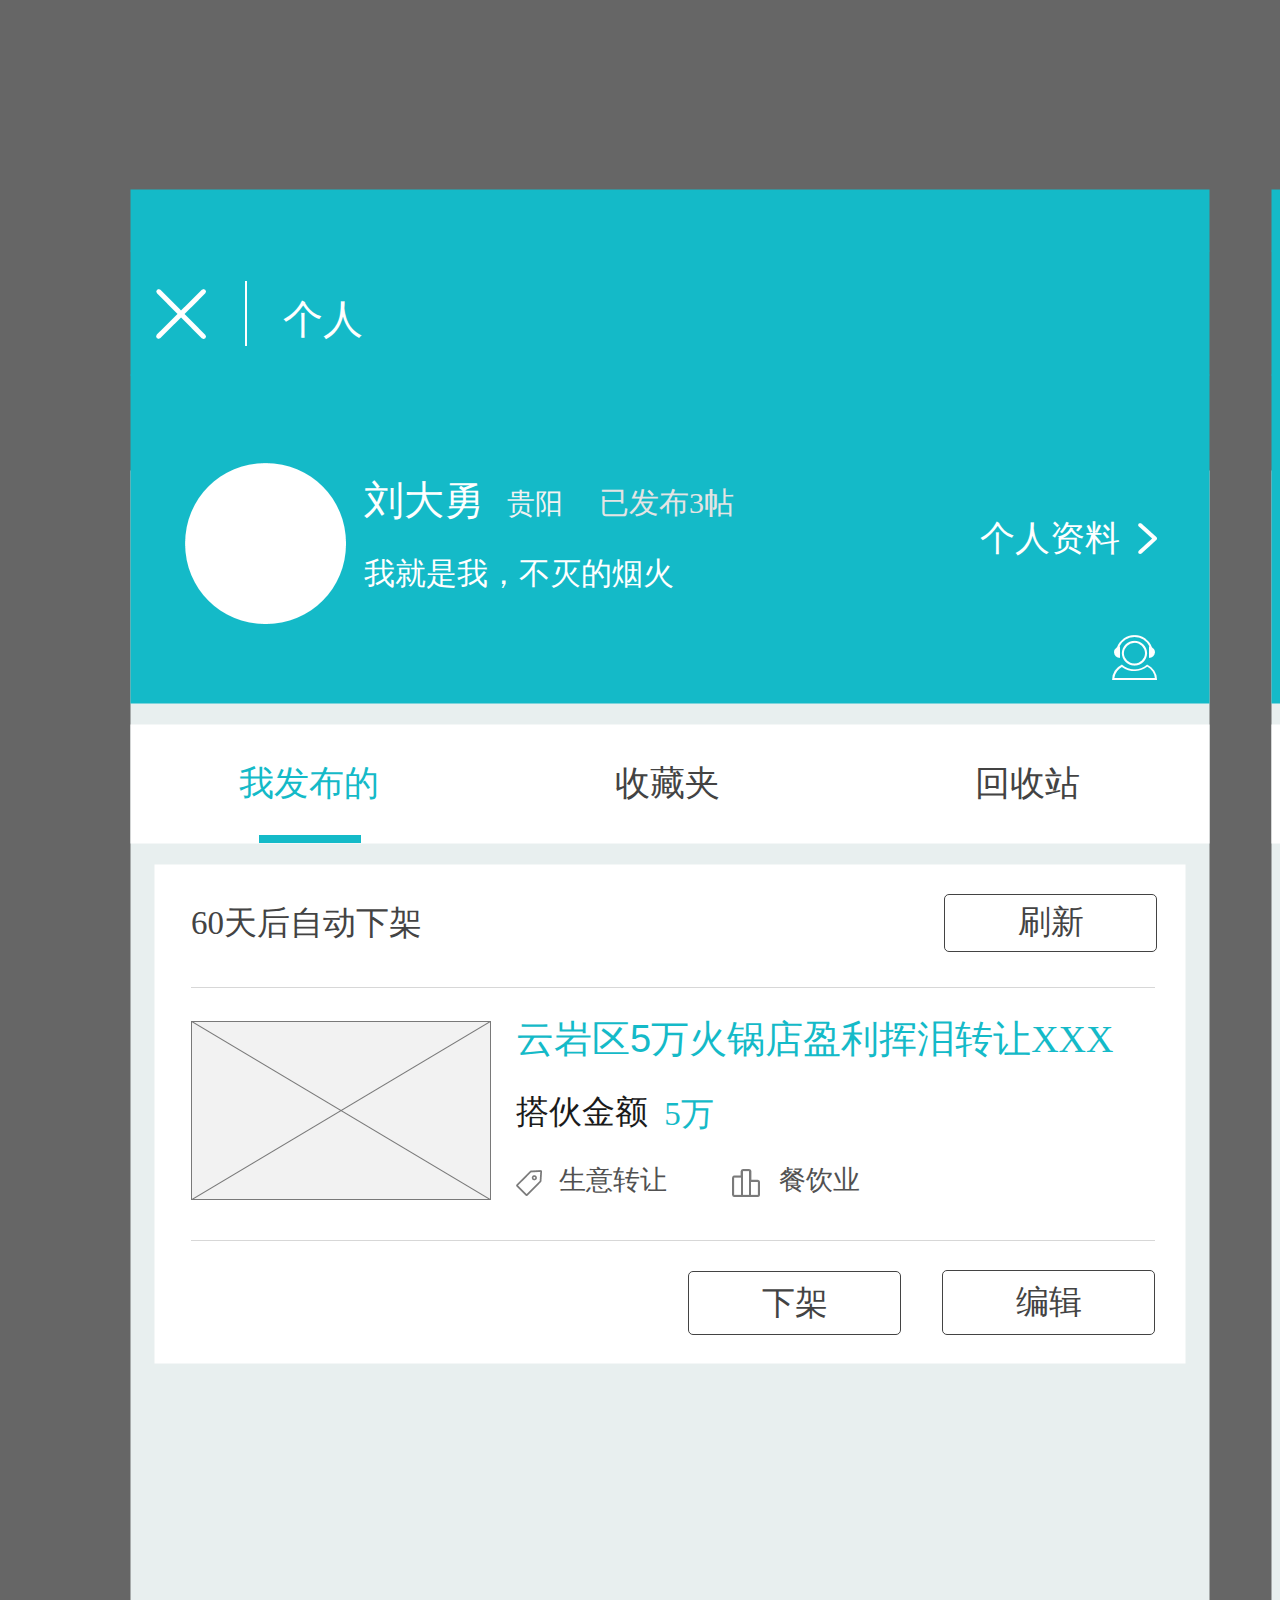
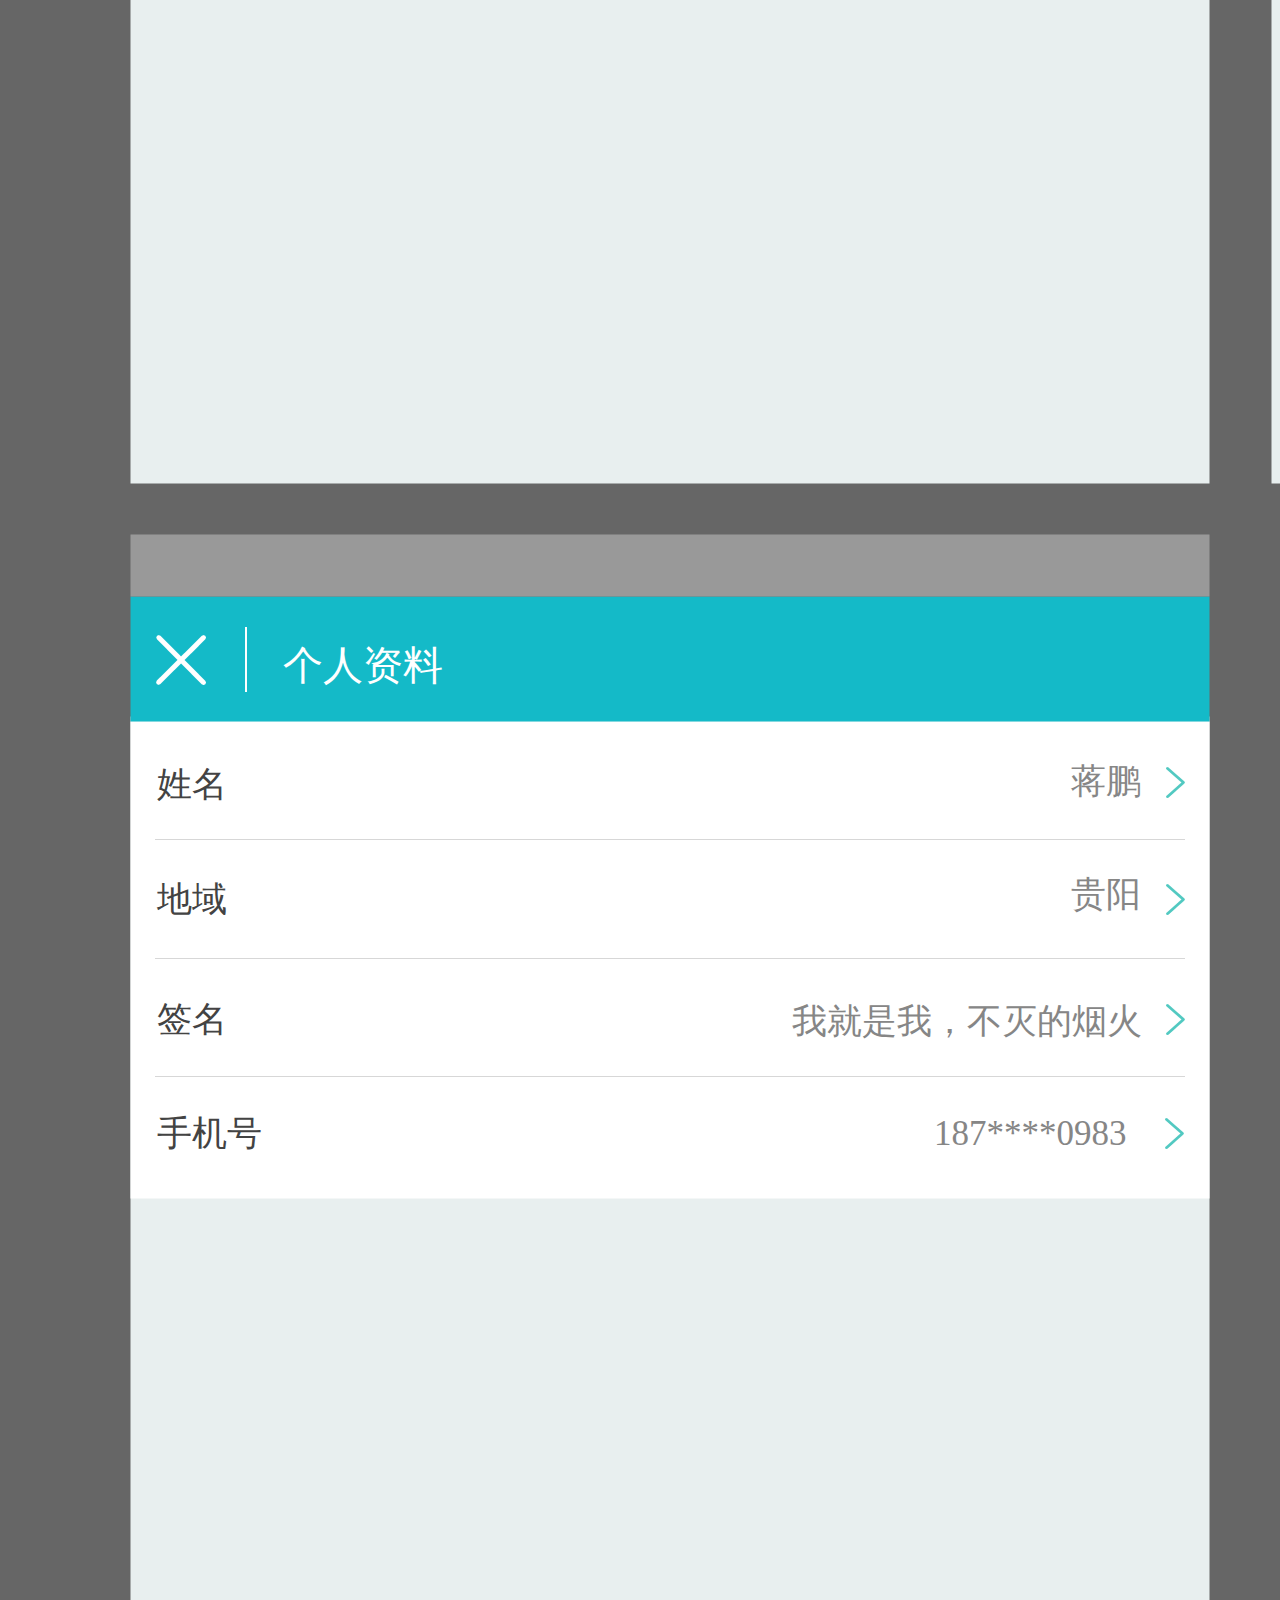
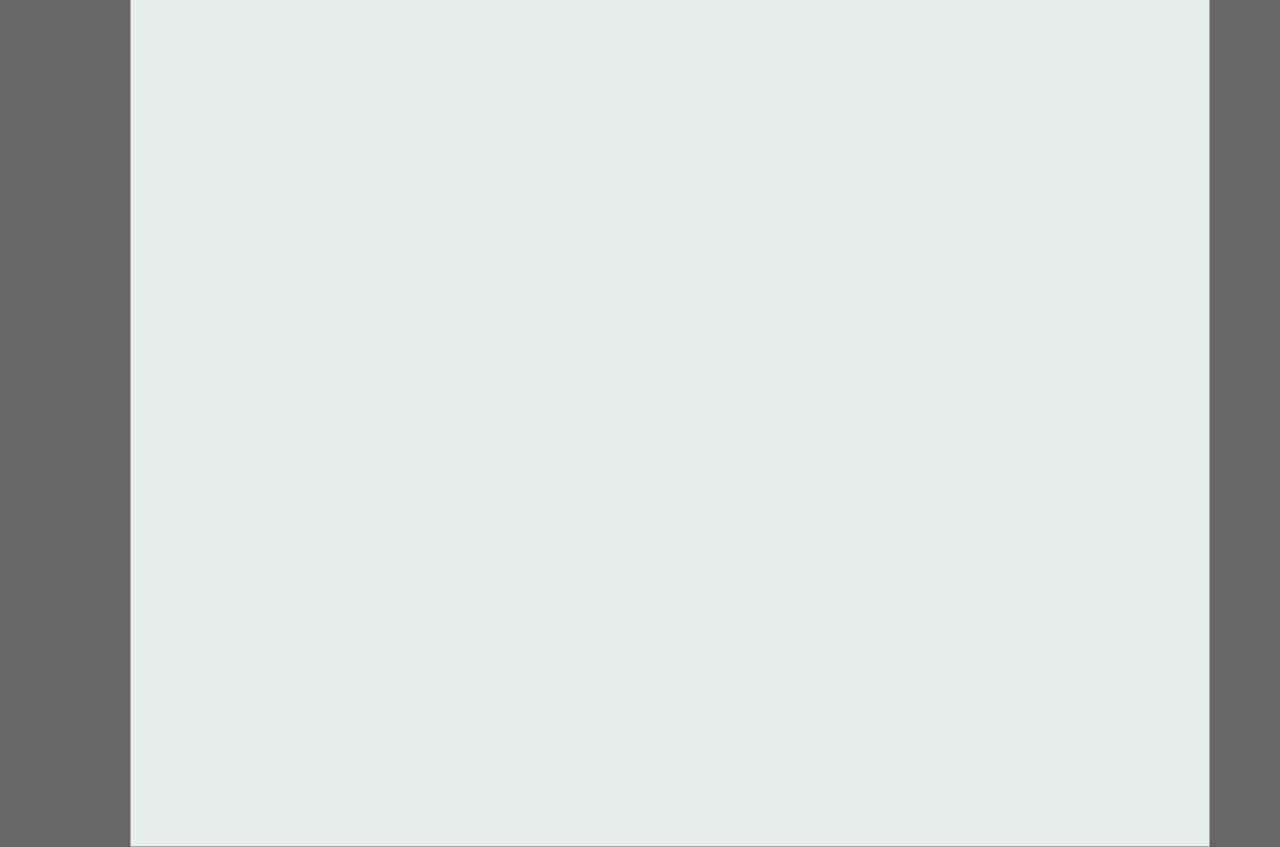
<file: 小程序/个人.html>
﻿<!DOCTYPE html>
<html>
  <head>
    <title>个人</title>
    <meta http-equiv="X-UA-Compatible" content="IE=edge"/>
    <meta http-equiv="content-type" content="text/html; charset=utf-8"/>
    <meta name="apple-mobile-web-app-capable" content="yes"/>
    <link href="resources/css/jquery-ui-themes.css" type="text/css" rel="stylesheet"/>
    <link href="resources/css/axure_rp_page.css" type="text/css" rel="stylesheet"/>
    <link href="data/styles.css" type="text/css" rel="stylesheet"/>
    <link href="files/个人/styles.css" type="text/css" rel="stylesheet"/>
    <script src="resources/scripts/jquery-1.7.1.min.js"></script>
    <script src="resources/scripts/jquery-ui-1.8.10.custom.min.js"></script>
    <script src="resources/scripts/prototypePre.js"></script>
    <script src="data/document.js"></script>
    <script src="resources/scripts/prototypePost.js"></script>
    <script src="files/个人/data.js"></script>
    <script type="text/javascript">
      $axure.utils.getTransparentGifPath = function() { return 'resources/images/transparent.gif'; };
      $axure.utils.getOtherPath = function() { return 'resources/Other.html'; };
      $axure.utils.getReloadPath = function() { return 'resources/reload.html'; };
    </script>
  </head>
  <body>
    <div id="base" class="">

      <!-- Unnamed (矩形) -->
      <div id="u2100" class="ax_default box_1">
        <img id="u2100_img" class="img " src="images/个人/u2100.png"/>
        <!-- Unnamed () -->
        <div id="u2101" class="text" style="display:none; visibility: hidden">
          <p><span></span></p>
        </div>
      </div>

      <!-- Unnamed (矩形) -->
      <div id="u2102" class="ax_default box_1">
        <img id="u2102_img" class="img " src="images/个人/u2102.png"/>
        <!-- Unnamed () -->
        <div id="u2103" class="text" style="display:none; visibility: hidden">
          <p><span></span></p>
        </div>
      </div>

      <!-- Unnamed (矩形) -->
      <div id="u2104" class="ax_default label">
        <div id="u2104_div" class=""></div>
        <!-- Unnamed () -->
        <div id="u2105" class="text" style="display:none; visibility: hidden">
          <p><span></span></p>
        </div>
      </div>

      <!-- Unnamed (椭圆形) -->
      <div id="u2106" class="ax_default ellipse">
        <img id="u2106_img" class="img " src="images/个人/u2106.png"/>
        <!-- Unnamed () -->
        <div id="u2107" class="text" style="display:none; visibility: hidden">
          <p><span></span></p>
        </div>
      </div>

      <!-- Unnamed (矩形) -->
      <div id="u2108" class="ax_default label">
        <div id="u2108_div" class=""></div>
        <!-- Unnamed () -->
        <div id="u2109" class="text">
          <p><span>刘大勇</span></p>
        </div>
      </div>

      <!-- Unnamed (矩形) -->
      <div id="u2110" class="ax_default label">
        <div id="u2110_div" class=""></div>
        <!-- Unnamed () -->
        <div id="u2111" class="text">
          <p><span>我就是我，不灭的烟火</span></p>
        </div>
      </div>

      <!-- Unnamed (矩形) -->
      <div id="u2112" class="ax_default label">
        <div id="u2112_div" class=""></div>
        <!-- Unnamed () -->
        <div id="u2113" class="text">
          <p><span>贵阳</span></p>
        </div>
      </div>

      <!-- Unnamed (组合) -->
      <div id="u2114" class="ax_default" data-left="980" data-top="509" data-width="177" data-height="60">

        <!-- Unnamed (矩形) -->
        <div id="u2115" class="ax_default label">
          <div id="u2115_div" class=""></div>
          <!-- Unnamed () -->
          <div id="u2116" class="text">
            <p><span>个人资料</span></p>
          </div>
        </div>

        <!-- Unnamed (形状) -->
        <div id="u2117" class="ax_default _形状">
          <img id="u2117_img" class="img " src="images/个人/u2117.png"/>
          <!-- Unnamed () -->
          <div id="u2118" class="text" style="display:none; visibility: hidden">
            <p><span></span></p>
          </div>
        </div>
      </div>

      <!-- Unnamed (水平线) -->
      <div id="u2119" class="ax_default line">
        <img id="u2119_img" class="img " src="images/个人/u2119.png"/>
        <!-- Unnamed () -->
        <div id="u2120" class="text" style="display:none; visibility: hidden">
          <p><span></span></p>
        </div>
      </div>

      <!-- Unnamed (矩形) -->
      <div id="u2121" class="ax_default box_1">
        <img id="u2121_img" class="img " src="images/个人/u2121.png"/>
        <!-- Unnamed () -->
        <div id="u2122" class="text" style="display:none; visibility: hidden">
          <p><span></span></p>
        </div>
      </div>

      <!-- Unnamed (矩形) -->
      <div id="u2123" class="ax_default primary_button">
        <div id="u2123_div" class=""></div>
        <!-- Unnamed () -->
        <div id="u2124" class="text">
          <p><span>刷新</span></p>
        </div>
      </div>

      <!-- Unnamed (占位符) -->
      <div id="u2125" class="ax_default placeholder">
        <img id="u2125_img" class="img " src="images/index/u17.png"/>
        <!-- Unnamed () -->
        <div id="u2126" class="text" style="display:none; visibility: hidden">
          <p><span></span></p>
        </div>
      </div>

      <!-- Unnamed (矩形) -->
      <div id="u2127" class="ax_default label">
        <div id="u2127_div" class=""></div>
        <!-- Unnamed () -->
        <div id="u2128" class="text">
          <p><span style="font-family:'PingFangSC-Regular', 'PingFang SC';">云岩区</span><span style="font-family:'Arial Normal', 'Arial';">5</span><span style="font-family:'PingFangSC-Regular', 'PingFang SC';">万火锅店盈利挥泪转让XXX</span></p>
        </div>
      </div>

      <!-- Unnamed (矩形) -->
      <div id="u2129" class="ax_default label">
        <div id="u2129_div" class=""></div>
        <!-- Unnamed () -->
        <div id="u2130" class="text">
          <p><span style="color:#52C9C1;">&nbsp;</span><span style="color:#14BAC8;">5万</span></p>
        </div>
      </div>

      <!-- Unnamed (矩形) -->
      <div id="u2131" class="ax_default label">
        <div id="u2131_div" class=""></div>
        <!-- Unnamed () -->
        <div id="u2132" class="text">
          <p><span>搭伙金额</span></p>
        </div>
      </div>

      <!-- Unnamed (水平线) -->
      <div id="u2133" class="ax_default line">
        <img id="u2133_img" class="img " src="images/个人/u2133.png"/>
        <!-- Unnamed () -->
        <div id="u2134" class="text" style="display:none; visibility: hidden">
          <p><span></span></p>
        </div>
      </div>

      <!-- Unnamed (水平线) -->
      <div id="u2135" class="ax_default line">
        <img id="u2135_img" class="img " src="images/个人/u2133.png"/>
        <!-- Unnamed () -->
        <div id="u2136" class="text" style="display:none; visibility: hidden">
          <p><span></span></p>
        </div>
      </div>

      <!-- Unnamed (矩形) -->
      <div id="u2137" class="ax_default primary_button">
        <div id="u2137_div" class=""></div>
        <!-- Unnamed () -->
        <div id="u2138" class="text">
          <p><span>编辑</span></p>
        </div>
      </div>

      <!-- Unnamed (矩形) -->
      <div id="u2139" class="ax_default primary_button">
        <div id="u2139_div" class=""></div>
        <!-- Unnamed () -->
        <div id="u2140" class="text">
          <p><span>下架</span></p>
        </div>
      </div>

      <!-- Unnamed (矩形) -->
      <div id="u2141" class="ax_default label">
        <div id="u2141_div" class=""></div>
        <!-- Unnamed () -->
        <div id="u2142" class="text">
          <p><span>60天后自动下架</span></p>
        </div>
      </div>

      <!-- Unnamed (矩形) -->
      <div id="u2143" class="ax_default box_1">
        <img id="u2143_img" class="img " src="images/详情/u2009.png"/>
        <!-- Unnamed () -->
        <div id="u2144" class="text" style="display:none; visibility: hidden">
          <p><span></span></p>
        </div>
      </div>

      <!-- Unnamed (矩形) -->
      <div id="u2145" class="ax_default label">
        <div id="u2145_div" class=""></div>
        <!-- Unnamed () -->
        <div id="u2146" class="text">
          <p><span>我发布的</span></p>
        </div>
      </div>

      <!-- Unnamed (矩形) -->
      <div id="u2147" class="ax_default label">
        <div id="u2147_div" class=""></div>
        <!-- Unnamed () -->
        <div id="u2148" class="text">
          <p><span>回收站</span></p>
        </div>
      </div>

      <!-- Unnamed (图片) -->
      <div id="u2149" class="ax_default _图片">
        <img id="u2149_img" class="img " src="images/详情/u1897.png"/>
        <!-- Unnamed () -->
        <div id="u2150" class="text" style="display:none; visibility: hidden">
          <p><span></span></p>
        </div>
      </div>

      <!-- Unnamed (矩形) -->
      <div id="u2151" class="ax_default box_1">
        <img id="u2151_img" class="img " src="images/个人/u2151.png"/>
        <!-- Unnamed () -->
        <div id="u2152" class="text" style="display:none; visibility: hidden">
          <p><span></span></p>
        </div>
      </div>

      <!-- Unnamed (矩形) -->
      <div id="u2153" class="ax_default box_1">
        <img id="u2153_img" class="img " src="images/个人/u2153.png"/>
        <!-- Unnamed () -->
        <div id="u2154" class="text" style="display:none; visibility: hidden">
          <p><span></span></p>
        </div>
      </div>

      <!-- Unnamed (水平线) -->
      <div id="u2155" class="ax_default line">
        <img id="u2155_img" class="img " src="images/发布/u467.png"/>
        <!-- Unnamed () -->
        <div id="u2156" class="text" style="display:none; visibility: hidden">
          <p><span></span></p>
        </div>
      </div>

      <!-- Unnamed (矩形) -->
      <div id="u2157" class="ax_default button">
        <img id="u2157_img" class="img " src="images/发布/u469.png"/>
        <!-- Unnamed () -->
        <div id="u2158" class="text">
          <p><span>姓名</span></p>
        </div>
      </div>

      <!-- Unnamed (水平线) -->
      <div id="u2159" class="ax_default line">
        <img id="u2159_img" class="img " src="images/发布/u467.png"/>
        <!-- Unnamed () -->
        <div id="u2160" class="text" style="display:none; visibility: hidden">
          <p><span></span></p>
        </div>
      </div>

      <!-- Unnamed (水平线) -->
      <div id="u2161" class="ax_default line">
        <img id="u2161_img" class="img " src="images/发布/u467.png"/>
        <!-- Unnamed () -->
        <div id="u2162" class="text" style="display:none; visibility: hidden">
          <p><span></span></p>
        </div>
      </div>

      <!-- Unnamed (矩形) -->
      <div id="u2163" class="ax_default button">
        <img id="u2163_img" class="img " src="images/发布/u469.png"/>
        <!-- Unnamed () -->
        <div id="u2164" class="text">
          <p><span>地域</span></p>
        </div>
      </div>

      <!-- Unnamed (矩形) -->
      <div id="u2165" class="ax_default button">
        <img id="u2165_img" class="img " src="images/发布/u469.png"/>
        <!-- Unnamed () -->
        <div id="u2166" class="text">
          <p><span>签名</span></p>
        </div>
      </div>

      <!-- Unnamed (矩形) -->
      <div id="u2167" class="ax_default button">
        <img id="u2167_img" class="img " src="images/发布/u469.png"/>
        <!-- Unnamed () -->
        <div id="u2168" class="text">
          <p><span>手机号</span></p>
        </div>
      </div>

      <!-- Unnamed (形状) -->
      <div id="u2169" class="ax_default _形状">
        <img id="u2169_img" class="img " src="images/发布/u1659.png"/>
        <!-- Unnamed () -->
        <div id="u2170" class="text" style="display:none; visibility: hidden">
          <p><span></span></p>
        </div>
      </div>

      <!-- Unnamed (形状) -->
      <div id="u2171" class="ax_default _形状">
        <img id="u2171_img" class="img " src="images/发布/u1659.png"/>
        <!-- Unnamed () -->
        <div id="u2172" class="text" style="display:none; visibility: hidden">
          <p><span></span></p>
        </div>
      </div>

      <!-- Unnamed (形状) -->
      <div id="u2173" class="ax_default _形状">
        <img id="u2173_img" class="img " src="images/发布/u1659.png"/>
        <!-- Unnamed () -->
        <div id="u2174" class="text" style="display:none; visibility: hidden">
          <p><span></span></p>
        </div>
      </div>

      <!-- Unnamed (矩形) -->
      <div id="u2175" class="ax_default label">
        <div id="u2175_div" class=""></div>
        <!-- Unnamed () -->
        <div id="u2176" class="text">
          <p><span>蒋鹏</span></p>
        </div>
      </div>

      <!-- Unnamed (矩形) -->
      <div id="u2177" class="ax_default label">
        <div id="u2177_div" class=""></div>
        <!-- Unnamed () -->
        <div id="u2178" class="text">
          <p><span>贵阳</span></p>
        </div>
      </div>

      <!-- Unnamed (矩形) -->
      <div id="u2179" class="ax_default label">
        <div id="u2179_div" class=""></div>
        <!-- Unnamed () -->
        <div id="u2180" class="text">
          <p><span>我就是我，不灭的烟火</span></p>
        </div>
      </div>

      <!-- Unnamed (形状) -->
      <div id="u2181" class="ax_default _形状">
        <img id="u2181_img" class="img " src="images/发布/u1659.png"/>
        <!-- Unnamed () -->
        <div id="u2182" class="text" style="display:none; visibility: hidden">
          <p><span></span></p>
        </div>
      </div>

      <!-- Unnamed (矩形) -->
      <div id="u2183" class="ax_default label">
        <div id="u2183_div" class=""></div>
        <!-- Unnamed () -->
        <div id="u2184" class="text">
          <p><span>187****0983</span></p>
        </div>
      </div>

      <!-- Unnamed (矩形) -->
      <div id="u2185" class="ax_default label">
        <div id="u2185_div" class=""></div>
        <!-- Unnamed () -->
        <div id="u2186" class="text">
          <p><span>已发布3帖</span></p>
        </div>
      </div>

      <!-- Unnamed (矩形) -->
      <div id="u2187" class="ax_default box_1">
        <img id="u2187_img" class="img " src="images/index/u164.png"/>
        <!-- Unnamed () -->
        <div id="u2188" class="text" style="display:none; visibility: hidden">
          <p><span></span></p>
        </div>
      </div>

      <!-- Unnamed (形状) -->
      <div id="u2189" class="ax_default _形状">
        <img id="u2189_img" class="img " src="images/index/u155.png"/>
        <!-- Unnamed () -->
        <div id="u2190" class="text" style="display:none; visibility: hidden">
          <p><span></span></p>
        </div>
      </div>

      <!-- Unnamed (矩形) -->
      <div id="u2191" class="ax_default box_1">
        <img id="u2191_img" class="img " src="images/个人/u2191.png"/>
        <!-- Unnamed () -->
        <div id="u2192" class="text" style="display:none; visibility: hidden">
          <p><span></span></p>
        </div>
      </div>

      <!-- Unnamed (垂直线) -->
      <div id="u2193" class="ax_default line">
        <img id="u2193_img" class="img " src="images/index/u159.png"/>
        <!-- Unnamed () -->
        <div id="u2194" class="text" style="display:none; visibility: hidden">
          <p><span></span></p>
        </div>
      </div>

      <!-- Unnamed (矩形) -->
      <div id="u2195" class="ax_default _一级标题">
        <div id="u2195_div" class=""></div>
        <!-- Unnamed () -->
        <div id="u2196" class="text">
          <p><span>个人</span></p>
        </div>
      </div>

      <!-- Unnamed (矩形) -->
      <div id="u2197" class="ax_default box_1">
        <img id="u2197_img" class="img " src="images/index/u164.png"/>
        <!-- Unnamed () -->
        <div id="u2198" class="text" style="display:none; visibility: hidden">
          <p><span></span></p>
        </div>
      </div>

      <!-- Unnamed (形状) -->
      <div id="u2199" class="ax_default _形状">
        <img id="u2199_img" class="img " src="images/index/u155.png"/>
        <!-- Unnamed () -->
        <div id="u2200" class="text" style="display:none; visibility: hidden">
          <p><span></span></p>
        </div>
      </div>

      <!-- Unnamed (矩形) -->
      <div id="u2201" class="ax_default box_1">
        <img id="u2201_img" class="img " src="images/index/u168.png"/>
        <!-- Unnamed () -->
        <div id="u2202" class="text" style="display:none; visibility: hidden">
          <p><span></span></p>
        </div>
      </div>

      <!-- Unnamed (垂直线) -->
      <div id="u2203" class="ax_default line">
        <img id="u2203_img" class="img " src="images/index/u159.png"/>
        <!-- Unnamed () -->
        <div id="u2204" class="text" style="display:none; visibility: hidden">
          <p><span></span></p>
        </div>
      </div>

      <!-- Unnamed (矩形) -->
      <div id="u2205" class="ax_default _一级标题">
        <div id="u2205_div" class=""></div>
        <!-- Unnamed () -->
        <div id="u2206" class="text">
          <p><span>个人资料</span></p>
        </div>
      </div>

      <!-- Unnamed (矩形) -->
      <div id="u2207" class="ax_default label">
        <div id="u2207_div" class=""></div>
        <!-- Unnamed () -->
        <div id="u2208" class="text">
          <p><span>收藏夹</span></p>
        </div>
      </div>

      <!-- Unnamed (矩形) -->
      <div id="u2209" class="ax_default box_1">
        <img id="u2209_img" class="img " src="images/个人/u2100.png"/>
        <!-- Unnamed () -->
        <div id="u2210" class="text" style="display:none; visibility: hidden">
          <p><span></span></p>
        </div>
      </div>

      <!-- Unnamed (矩形) -->
      <div id="u2211" class="ax_default box_1">
        <img id="u2211_img" class="img " src="images/个人/u2102.png"/>
        <!-- Unnamed () -->
        <div id="u2212" class="text" style="display:none; visibility: hidden">
          <p><span></span></p>
        </div>
      </div>

      <!-- Unnamed (矩形) -->
      <div id="u2213" class="ax_default label">
        <div id="u2213_div" class=""></div>
        <!-- Unnamed () -->
        <div id="u2214" class="text" style="display:none; visibility: hidden">
          <p><span></span></p>
        </div>
      </div>

      <!-- Unnamed (椭圆形) -->
      <div id="u2215" class="ax_default ellipse">
        <img id="u2215_img" class="img " src="images/个人/u2106.png"/>
        <!-- Unnamed () -->
        <div id="u2216" class="text" style="display:none; visibility: hidden">
          <p><span></span></p>
        </div>
      </div>

      <!-- Unnamed (矩形) -->
      <div id="u2217" class="ax_default label">
        <div id="u2217_div" class=""></div>
        <!-- Unnamed () -->
        <div id="u2218" class="text">
          <p><span>刘大勇</span></p>
        </div>
      </div>

      <!-- Unnamed (矩形) -->
      <div id="u2219" class="ax_default label">
        <div id="u2219_div" class=""></div>
        <!-- Unnamed () -->
        <div id="u2220" class="text">
          <p><span>我就是我，不灭的烟火</span></p>
        </div>
      </div>

      <!-- Unnamed (矩形) -->
      <div id="u2221" class="ax_default label">
        <div id="u2221_div" class=""></div>
        <!-- Unnamed () -->
        <div id="u2222" class="text">
          <p><span>贵阳</span></p>
        </div>
      </div>

      <!-- Unnamed (组合) -->
      <div id="u2223" class="ax_default" data-left="2121" data-top="509" data-width="177" data-height="60">

        <!-- Unnamed (矩形) -->
        <div id="u2224" class="ax_default label">
          <div id="u2224_div" class=""></div>
          <!-- Unnamed () -->
          <div id="u2225" class="text">
            <p><span>个人资料</span></p>
          </div>
        </div>

        <!-- Unnamed (形状) -->
        <div id="u2226" class="ax_default _形状">
          <img id="u2226_img" class="img " src="images/个人/u2117.png"/>
          <!-- Unnamed () -->
          <div id="u2227" class="text" style="display:none; visibility: hidden">
            <p><span></span></p>
          </div>
        </div>
      </div>

      <!-- Unnamed (水平线) -->
      <div id="u2228" class="ax_default line">
        <img id="u2228_img" class="img " src="images/个人/u2133.png"/>
        <!-- Unnamed () -->
        <div id="u2229" class="text" style="display:none; visibility: hidden">
          <p><span></span></p>
        </div>
      </div>

      <!-- Unnamed (矩形) -->
      <div id="u2230" class="ax_default box_1">
        <img id="u2230_img" class="img " src="images/详情/u2009.png"/>
        <!-- Unnamed () -->
        <div id="u2231" class="text" style="display:none; visibility: hidden">
          <p><span></span></p>
        </div>
      </div>

      <!-- Unnamed (矩形) -->
      <div id="u2232" class="ax_default label">
        <div id="u2232_div" class=""></div>
        <!-- Unnamed () -->
        <div id="u2233" class="text">
          <p><span>我发布的</span></p>
        </div>
      </div>

      <!-- Unnamed (矩形) -->
      <div id="u2234" class="ax_default label">
        <div id="u2234_div" class=""></div>
        <!-- Unnamed () -->
        <div id="u2235" class="text">
          <p><span>回收站</span></p>
        </div>
      </div>

      <!-- Unnamed (图片) -->
      <div id="u2236" class="ax_default _图片">
        <img id="u2236_img" class="img " src="images/详情/u1897.png"/>
        <!-- Unnamed () -->
        <div id="u2237" class="text" style="display:none; visibility: hidden">
          <p><span></span></p>
        </div>
      </div>

      <!-- Unnamed (矩形) -->
      <div id="u2238" class="ax_default label">
        <div id="u2238_div" class=""></div>
        <!-- Unnamed () -->
        <div id="u2239" class="text">
          <p><span>已发布3帖</span></p>
        </div>
      </div>

      <!-- Unnamed (矩形) -->
      <div id="u2240" class="ax_default box_1">
        <img id="u2240_img" class="img " src="images/index/u164.png"/>
        <!-- Unnamed () -->
        <div id="u2241" class="text" style="display:none; visibility: hidden">
          <p><span></span></p>
        </div>
      </div>

      <!-- Unnamed (形状) -->
      <div id="u2242" class="ax_default _形状">
        <img id="u2242_img" class="img " src="images/index/u155.png"/>
        <!-- Unnamed () -->
        <div id="u2243" class="text" style="display:none; visibility: hidden">
          <p><span></span></p>
        </div>
      </div>

      <!-- Unnamed (矩形) -->
      <div id="u2244" class="ax_default box_1">
        <img id="u2244_img" class="img " src="images/个人/u2191.png"/>
        <!-- Unnamed () -->
        <div id="u2245" class="text" style="display:none; visibility: hidden">
          <p><span></span></p>
        </div>
      </div>

      <!-- Unnamed (垂直线) -->
      <div id="u2246" class="ax_default line">
        <img id="u2246_img" class="img " src="images/index/u159.png"/>
        <!-- Unnamed () -->
        <div id="u2247" class="text" style="display:none; visibility: hidden">
          <p><span></span></p>
        </div>
      </div>

      <!-- Unnamed (矩形) -->
      <div id="u2248" class="ax_default _一级标题">
        <div id="u2248_div" class=""></div>
        <!-- Unnamed () -->
        <div id="u2249" class="text">
          <p><span>个人</span></p>
        </div>
      </div>

      <!-- Unnamed (矩形) -->
      <div id="u2250" class="ax_default label">
        <div id="u2250_div" class=""></div>
        <!-- Unnamed () -->
        <div id="u2251" class="text">
          <p><span>收藏夹</span></p>
        </div>
      </div>

      <!-- Unnamed (组合) -->
      <div id="u2252" class="ax_default" data-left="1294" data-top="864" data-width="1031" data-height="413">

        <!-- Unnamed (矩形) -->
        <div id="u2253" class="ax_default box_1">
          <img id="u2253_img" class="img " src="images/index/u15.png"/>
          <!-- Unnamed () -->
          <div id="u2254" class="text" style="display:none; visibility: hidden">
            <p><span></span></p>
          </div>
        </div>

        <!-- Unnamed (占位符) -->
        <div id="u2255" class="ax_default placeholder">
          <img id="u2255_img" class="img " src="images/index/u17.png"/>
          <!-- Unnamed () -->
          <div id="u2256" class="text" style="display:none; visibility: hidden">
            <p><span></span></p>
          </div>
        </div>

        <!-- Unnamed (矩形) -->
        <div id="u2257" class="ax_default label">
          <div id="u2257_div" class=""></div>
          <!-- Unnamed () -->
          <div id="u2258" class="text">
            <p><span>一二三四五六七八九十一二三四五六</span></p>
          </div>
        </div>

        <!-- Unnamed (矩形) -->
        <div id="u2259" class="ax_default label">
          <div id="u2259_div" class=""></div>
          <!-- Unnamed () -->
          <div id="u2260" class="text">
            <p><span>生意转让</span></p>
          </div>
        </div>

        <!-- Unnamed (水平线) -->
        <div id="u2261" class="ax_default line">
          <img id="u2261_img" class="img " src="images/index/u23.png"/>
          <!-- Unnamed () -->
          <div id="u2262" class="text" style="display:none; visibility: hidden">
            <p><span></span></p>
          </div>
        </div>

        <!-- Unnamed (矩形) -->
        <div id="u2263" class="ax_default label">
          <div id="u2263_div" class=""></div>
          <!-- Unnamed () -->
          <div id="u2264" class="text">
            <p><span>&nbsp;5万</span></p>
          </div>
        </div>

        <!-- Unnamed (矩形) -->
        <div id="u2265" class="ax_default label">
          <div id="u2265_div" class=""></div>
          <!-- Unnamed () -->
          <div id="u2266" class="text">
            <p><span>餐饮业</span></p>
          </div>
        </div>

        <!-- Unnamed (矩形) -->
        <div id="u2267" class="ax_default label">
          <div id="u2267_div" class=""></div>
          <!-- Unnamed () -->
          <div id="u2268" class="text">
            <p><span>搭伙金额</span></p>
          </div>
        </div>

        <!-- Unnamed (形状) -->
        <div id="u2269" class="ax_default ellipse">
          <img id="u2269_img" class="img " src="images/index/u31.png"/>
          <!-- Unnamed () -->
          <div id="u2270" class="text" style="display:none; visibility: hidden">
            <p><span></span></p>
          </div>
        </div>

        <!-- Unnamed (形状) -->
        <div id="u2271" class="ax_default ellipse">
          <img id="u2271_img" class="img " src="images/index/u33.png"/>
          <!-- Unnamed () -->
          <div id="u2272" class="text" style="display:none; visibility: hidden">
            <p><span></span></p>
          </div>
        </div>

        <!-- Unnamed (矩形) -->
        <div id="u2273" class="ax_default label">
          <div id="u2273_div" class=""></div>
          <!-- Unnamed () -->
          <div id="u2274" class="text">
            <p><span>12分钟前</span></p>
          </div>
        </div>

        <!-- Unnamed (矩形) -->
        <div id="u2275" class="ax_default label">
          <div id="u2275_div" class=""></div>
          <!-- Unnamed () -->
          <div id="u2276" class="text">
            <p><span>省广股份在公告中表示，收购完成后，公司将进一步增强在移动营销领域的产业布局，可以获取大量的用户数据和提升移动营销方案设计能力的...</span></p><p><span><br></span></p>
          </div>
        </div>
      </div>

      <!-- Unnamed (矩形) -->
      <div id="u2277" class="ax_default box_1">
        <img id="u2277_img" class="img " src="images/个人/u2100.png"/>
        <!-- Unnamed () -->
        <div id="u2278" class="text" style="display:none; visibility: hidden">
          <p><span></span></p>
        </div>
      </div>

      <!-- Unnamed (矩形) -->
      <div id="u2279" class="ax_default box_1">
        <img id="u2279_img" class="img " src="images/个人/u2102.png"/>
        <!-- Unnamed () -->
        <div id="u2280" class="text" style="display:none; visibility: hidden">
          <p><span></span></p>
        </div>
      </div>

      <!-- Unnamed (矩形) -->
      <div id="u2281" class="ax_default label">
        <div id="u2281_div" class=""></div>
        <!-- Unnamed () -->
        <div id="u2282" class="text" style="display:none; visibility: hidden">
          <p><span></span></p>
        </div>
      </div>

      <!-- Unnamed (椭圆形) -->
      <div id="u2283" class="ax_default ellipse">
        <img id="u2283_img" class="img " src="images/个人/u2106.png"/>
        <!-- Unnamed () -->
        <div id="u2284" class="text" style="display:none; visibility: hidden">
          <p><span></span></p>
        </div>
      </div>

      <!-- Unnamed (矩形) -->
      <div id="u2285" class="ax_default label">
        <div id="u2285_div" class=""></div>
        <!-- Unnamed () -->
        <div id="u2286" class="text">
          <p><span>刘大勇</span></p>
        </div>
      </div>

      <!-- Unnamed (矩形) -->
      <div id="u2287" class="ax_default label">
        <div id="u2287_div" class=""></div>
        <!-- Unnamed () -->
        <div id="u2288" class="text">
          <p><span>我就是我，不灭的烟火</span></p>
        </div>
      </div>

      <!-- Unnamed (矩形) -->
      <div id="u2289" class="ax_default label">
        <div id="u2289_div" class=""></div>
        <!-- Unnamed () -->
        <div id="u2290" class="text">
          <p><span>贵阳</span></p>
        </div>
      </div>

      <!-- Unnamed (组合) -->
      <div id="u2291" class="ax_default" data-left="3306" data-top="509" data-width="177" data-height="60">

        <!-- Unnamed (矩形) -->
        <div id="u2292" class="ax_default label">
          <div id="u2292_div" class=""></div>
          <!-- Unnamed () -->
          <div id="u2293" class="text">
            <p><span>个人资料</span></p>
          </div>
        </div>

        <!-- Unnamed (形状) -->
        <div id="u2294" class="ax_default _形状">
          <img id="u2294_img" class="img " src="images/个人/u2117.png"/>
          <!-- Unnamed () -->
          <div id="u2295" class="text" style="display:none; visibility: hidden">
            <p><span></span></p>
          </div>
        </div>
      </div>

      <!-- Unnamed (水平线) -->
      <div id="u2296" class="ax_default line">
        <img id="u2296_img" class="img " src="images/个人/u2119.png"/>
        <!-- Unnamed () -->
        <div id="u2297" class="text" style="display:none; visibility: hidden">
          <p><span></span></p>
        </div>
      </div>

      <!-- Unnamed (水平线) -->
      <div id="u2298" class="ax_default line">
        <img id="u2298_img" class="img " src="images/个人/u2133.png"/>
        <!-- Unnamed () -->
        <div id="u2299" class="text" style="display:none; visibility: hidden">
          <p><span></span></p>
        </div>
      </div>

      <!-- Unnamed (矩形) -->
      <div id="u2300" class="ax_default box_1">
        <img id="u2300_img" class="img " src="images/详情/u2009.png"/>
        <!-- Unnamed () -->
        <div id="u2301" class="text" style="display:none; visibility: hidden">
          <p><span></span></p>
        </div>
      </div>

      <!-- Unnamed (矩形) -->
      <div id="u2302" class="ax_default label">
        <div id="u2302_div" class=""></div>
        <!-- Unnamed () -->
        <div id="u2303" class="text">
          <p><span>我发布的</span></p>
        </div>
      </div>

      <!-- Unnamed (矩形) -->
      <div id="u2304" class="ax_default label">
        <div id="u2304_div" class=""></div>
        <!-- Unnamed () -->
        <div id="u2305" class="text">
          <p><span>回收站</span></p>
        </div>
      </div>

      <!-- Unnamed (图片) -->
      <div id="u2306" class="ax_default _图片">
        <img id="u2306_img" class="img " src="images/详情/u1897.png"/>
        <!-- Unnamed () -->
        <div id="u2307" class="text" style="display:none; visibility: hidden">
          <p><span></span></p>
        </div>
      </div>

      <!-- Unnamed (矩形) -->
      <div id="u2308" class="ax_default label">
        <div id="u2308_div" class=""></div>
        <!-- Unnamed () -->
        <div id="u2309" class="text">
          <p><span>已发布3帖</span></p>
        </div>
      </div>

      <!-- Unnamed (矩形) -->
      <div id="u2310" class="ax_default box_1">
        <img id="u2310_img" class="img " src="images/index/u164.png"/>
        <!-- Unnamed () -->
        <div id="u2311" class="text" style="display:none; visibility: hidden">
          <p><span></span></p>
        </div>
      </div>

      <!-- Unnamed (形状) -->
      <div id="u2312" class="ax_default _形状">
        <img id="u2312_img" class="img " src="images/index/u155.png"/>
        <!-- Unnamed () -->
        <div id="u2313" class="text" style="display:none; visibility: hidden">
          <p><span></span></p>
        </div>
      </div>

      <!-- Unnamed (矩形) -->
      <div id="u2314" class="ax_default box_1">
        <img id="u2314_img" class="img " src="images/个人/u2191.png"/>
        <!-- Unnamed () -->
        <div id="u2315" class="text" style="display:none; visibility: hidden">
          <p><span></span></p>
        </div>
      </div>

      <!-- Unnamed (垂直线) -->
      <div id="u2316" class="ax_default line">
        <img id="u2316_img" class="img " src="images/index/u159.png"/>
        <!-- Unnamed () -->
        <div id="u2317" class="text" style="display:none; visibility: hidden">
          <p><span></span></p>
        </div>
      </div>

      <!-- Unnamed (矩形) -->
      <div id="u2318" class="ax_default _一级标题">
        <div id="u2318_div" class=""></div>
        <!-- Unnamed () -->
        <div id="u2319" class="text">
          <p><span>个人</span></p>
        </div>
      </div>

      <!-- Unnamed (矩形) -->
      <div id="u2320" class="ax_default label">
        <div id="u2320_div" class=""></div>
        <!-- Unnamed () -->
        <div id="u2321" class="text">
          <p><span>收藏夹</span></p>
        </div>
      </div>

      <!-- Unnamed (矩形) -->
      <div id="u2322" class="ax_default box_1">
        <img id="u2322_img" class="img " src="images/个人/u2100.png"/>
        <!-- Unnamed () -->
        <div id="u2323" class="text" style="display:none; visibility: hidden">
          <p><span></span></p>
        </div>
      </div>

      <!-- Unnamed (矩形) -->
      <div id="u2324" class="ax_default box_1">
        <img id="u2324_img" class="img " src="images/个人/u2102.png"/>
        <!-- Unnamed () -->
        <div id="u2325" class="text" style="display:none; visibility: hidden">
          <p><span></span></p>
        </div>
      </div>

      <!-- Unnamed (矩形) -->
      <div id="u2326" class="ax_default label">
        <div id="u2326_div" class=""></div>
        <!-- Unnamed () -->
        <div id="u2327" class="text" style="display:none; visibility: hidden">
          <p><span></span></p>
        </div>
      </div>

      <!-- Unnamed (椭圆形) -->
      <div id="u2328" class="ax_default ellipse">
        <img id="u2328_img" class="img " src="images/个人/u2106.png"/>
        <!-- Unnamed () -->
        <div id="u2329" class="text" style="display:none; visibility: hidden">
          <p><span></span></p>
        </div>
      </div>

      <!-- Unnamed (矩形) -->
      <div id="u2330" class="ax_default label">
        <div id="u2330_div" class=""></div>
        <!-- Unnamed () -->
        <div id="u2331" class="text">
          <p><span>刘大勇</span></p>
        </div>
      </div>

      <!-- Unnamed (矩形) -->
      <div id="u2332" class="ax_default label">
        <div id="u2332_div" class=""></div>
        <!-- Unnamed () -->
        <div id="u2333" class="text">
          <p><span>我就是我，不灭的烟火</span></p>
        </div>
      </div>

      <!-- Unnamed (矩形) -->
      <div id="u2334" class="ax_default label">
        <div id="u2334_div" class=""></div>
        <!-- Unnamed () -->
        <div id="u2335" class="text">
          <p><span>贵阳</span></p>
        </div>
      </div>

      <!-- Unnamed (组合) -->
      <div id="u2336" class="ax_default" data-left="2163" data-top="2454" data-width="177" data-height="60">

        <!-- Unnamed (矩形) -->
        <div id="u2337" class="ax_default label">
          <div id="u2337_div" class=""></div>
          <!-- Unnamed () -->
          <div id="u2338" class="text">
            <p><span>个人资料</span></p>
          </div>
        </div>

        <!-- Unnamed (形状) -->
        <div id="u2339" class="ax_default _形状">
          <img id="u2339_img" class="img " src="images/个人/u2117.png"/>
          <!-- Unnamed () -->
          <div id="u2340" class="text" style="display:none; visibility: hidden">
            <p><span></span></p>
          </div>
        </div>
      </div>

      <!-- Unnamed (水平线) -->
      <div id="u2341" class="ax_default line">
        <img id="u2341_img" class="img " src="images/个人/u2119.png"/>
        <!-- Unnamed () -->
        <div id="u2342" class="text" style="display:none; visibility: hidden">
          <p><span></span></p>
        </div>
      </div>

      <!-- Unnamed (矩形) -->
      <div id="u2343" class="ax_default box_1">
        <img id="u2343_img" class="img " src="images/个人/u2121.png"/>
        <!-- Unnamed () -->
        <div id="u2344" class="text" style="display:none; visibility: hidden">
          <p><span></span></p>
        </div>
      </div>

      <!-- Unnamed (矩形) -->
      <div id="u2345" class="ax_default primary_button">
        <div id="u2345_div" class=""></div>
        <!-- Unnamed () -->
        <div id="u2346" class="text">
          <p><span>刷新</span></p>
        </div>
      </div>

      <!-- Unnamed (组合) -->
      <div id="u2347" class="ax_default" data-left="1374" data-top="2959" data-width="913" data-height="194">

        <!-- Unnamed (占位符) -->
        <div id="u2348" class="ax_default placeholder">
          <img id="u2348_img" class="img " src="images/index/u17.png"/>
          <!-- Unnamed () -->
          <div id="u2349" class="text" style="display:none; visibility: hidden">
            <p><span></span></p>
          </div>
        </div>

        <!-- Unnamed (矩形) -->
        <div id="u2350" class="ax_default label">
          <div id="u2350_div" class=""></div>
          <!-- Unnamed () -->
          <div id="u2351" class="text">
            <p><span style="font-family:'PingFangSC-Regular', 'PingFang SC';">云岩区</span><span style="font-family:'Arial Normal', 'Arial';">5</span><span style="font-family:'PingFangSC-Regular', 'PingFang SC';">万火锅店盈利挥泪转让XXX</span></p>
          </div>
        </div>

        <!-- Unnamed (矩形) -->
        <div id="u2352" class="ax_default label">
          <div id="u2352_div" class=""></div>
          <!-- Unnamed () -->
          <div id="u2353" class="text">
            <p><span>生意转让</span></p>
          </div>
        </div>

        <!-- Unnamed (矩形) -->
        <div id="u2354" class="ax_default label">
          <div id="u2354_div" class=""></div>
          <!-- Unnamed () -->
          <div id="u2355" class="text">
            <p><span>&nbsp;5万</span></p>
          </div>
        </div>

        <!-- Unnamed (矩形) -->
        <div id="u2356" class="ax_default label">
          <div id="u2356_div" class=""></div>
          <!-- Unnamed () -->
          <div id="u2357" class="text">
            <p><span>餐饮</span></p>
          </div>
        </div>

        <!-- Unnamed (形状) -->
        <div id="u2358" class="ax_default _形状">
          <img id="u2358_img" class="img " src="images/个人/u2358.png"/>
          <!-- Unnamed () -->
          <div id="u2359" class="text" style="display:none; visibility: hidden">
            <p><span></span></p>
          </div>
        </div>

        <!-- Unnamed (矩形) -->
        <div id="u2360" class="ax_default label">
          <div id="u2360_div" class=""></div>
          <!-- Unnamed () -->
          <div id="u2361" class="text">
            <p><span>搭伙金额</span></p>
          </div>
        </div>

        <!-- Unnamed (形状) -->
        <div id="u2362" class="ax_default _形状">
          <img id="u2362_img" class="img " src="images/个人/u2358.png"/>
          <!-- Unnamed () -->
          <div id="u2363" class="text" style="display:none; visibility: hidden">
            <p><span></span></p>
          </div>
        </div>
      </div>

      <!-- Unnamed (水平线) -->
      <div id="u2364" class="ax_default line">
        <img id="u2364_img" class="img " src="images/个人/u2133.png"/>
        <!-- Unnamed () -->
        <div id="u2365" class="text" style="display:none; visibility: hidden">
          <p><span></span></p>
        </div>
      </div>

      <!-- Unnamed (水平线) -->
      <div id="u2366" class="ax_default line">
        <img id="u2366_img" class="img " src="images/个人/u2133.png"/>
        <!-- Unnamed () -->
        <div id="u2367" class="text" style="display:none; visibility: hidden">
          <p><span></span></p>
        </div>
      </div>

      <!-- Unnamed (矩形) -->
      <div id="u2368" class="ax_default primary_button">
        <div id="u2368_div" class=""></div>
        <!-- Unnamed () -->
        <div id="u2369" class="text">
          <p><span>编辑</span></p>
        </div>
      </div>

      <!-- Unnamed (矩形) -->
      <div id="u2370" class="ax_default primary_button">
        <div id="u2370_div" class=""></div>
        <!-- Unnamed () -->
        <div id="u2371" class="text">
          <p><span>删除</span></p>
        </div>
      </div>

      <!-- Unnamed (矩形) -->
      <div id="u2372" class="ax_default label">
        <div id="u2372_div" class=""></div>
        <!-- Unnamed () -->
        <div id="u2373" class="text">
          <p><span>60天后自动下架</span></p>
        </div>
      </div>

      <!-- Unnamed (矩形) -->
      <div id="u2374" class="ax_default box_1">
        <img id="u2374_img" class="img " src="images/详情/u2009.png"/>
        <!-- Unnamed () -->
        <div id="u2375" class="text" style="display:none; visibility: hidden">
          <p><span></span></p>
        </div>
      </div>

      <!-- Unnamed (矩形) -->
      <div id="u2376" class="ax_default label">
        <div id="u2376_div" class=""></div>
        <!-- Unnamed () -->
        <div id="u2377" class="text">
          <p><span>我发布的</span></p>
        </div>
      </div>

      <!-- Unnamed (矩形) -->
      <div id="u2378" class="ax_default label">
        <div id="u2378_div" class=""></div>
        <!-- Unnamed () -->
        <div id="u2379" class="text">
          <p><span>回收站</span></p>
        </div>
      </div>

      <!-- Unnamed (图片) -->
      <div id="u2380" class="ax_default _图片">
        <img id="u2380_img" class="img " src="images/详情/u1897.png"/>
        <!-- Unnamed () -->
        <div id="u2381" class="text" style="display:none; visibility: hidden">
          <p><span></span></p>
        </div>
      </div>

      <!-- Unnamed (矩形) -->
      <div id="u2382" class="ax_default label">
        <div id="u2382_div" class=""></div>
        <!-- Unnamed () -->
        <div id="u2383" class="text">
          <p><span>已发布3帖</span></p>
        </div>
      </div>

      <!-- Unnamed (矩形) -->
      <div id="u2384" class="ax_default box_1">
        <img id="u2384_img" class="img " src="images/index/u164.png"/>
        <!-- Unnamed () -->
        <div id="u2385" class="text" style="display:none; visibility: hidden">
          <p><span></span></p>
        </div>
      </div>

      <!-- Unnamed (形状) -->
      <div id="u2386" class="ax_default _形状">
        <img id="u2386_img" class="img " src="images/index/u155.png"/>
        <!-- Unnamed () -->
        <div id="u2387" class="text" style="display:none; visibility: hidden">
          <p><span></span></p>
        </div>
      </div>

      <!-- Unnamed (矩形) -->
      <div id="u2388" class="ax_default box_1">
        <img id="u2388_img" class="img " src="images/个人/u2191.png"/>
        <!-- Unnamed () -->
        <div id="u2389" class="text" style="display:none; visibility: hidden">
          <p><span></span></p>
        </div>
      </div>

      <!-- Unnamed (垂直线) -->
      <div id="u2390" class="ax_default line">
        <img id="u2390_img" class="img " src="images/index/u159.png"/>
        <!-- Unnamed () -->
        <div id="u2391" class="text" style="display:none; visibility: hidden">
          <p><span></span></p>
        </div>
      </div>

      <!-- Unnamed (矩形) -->
      <div id="u2392" class="ax_default _一级标题">
        <div id="u2392_div" class=""></div>
        <!-- Unnamed () -->
        <div id="u2393" class="text">
          <p><span>个人</span></p>
        </div>
      </div>

      <!-- Unnamed (矩形) -->
      <div id="u2394" class="ax_default label">
        <div id="u2394_div" class=""></div>
        <!-- Unnamed () -->
        <div id="u2395" class="text">
          <p><span>收藏夹</span></p>
        </div>
      </div>

      <!-- Unnamed (矩形) -->
      <div id="u2396" class="ax_default box_3">
        <div id="u2396_div" class=""></div>
        <!-- Unnamed () -->
        <div id="u2397" class="text" style="display:none; visibility: hidden">
          <p><span></span></p>
        </div>
      </div>

      <!-- Unnamed (矩形) -->
      <div id="u2398" class="ax_default box_3">
        <div id="u2398_div" class=""></div>
        <!-- Unnamed () -->
        <div id="u2399" class="text" style="display:none; visibility: hidden">
          <p><span></span></p>
        </div>
      </div>

      <!-- Unnamed (矩形) -->
      <div id="u2400" class="ax_default _一级标题">
        <div id="u2400_div" class=""></div>
        <!-- Unnamed () -->
        <div id="u2401" class="text">
          <p><span>下架帖子</span></p>
        </div>
      </div>

      <!-- Unnamed (矩形) -->
      <div id="u2402" class="ax_default _一级标题">
        <div id="u2402_div" class=""></div>
        <!-- Unnamed () -->
        <div id="u2403" class="text">
          <p><span>取消</span></p>
        </div>
      </div>

      <!-- Unnamed (矩形) -->
      <div id="u2404" class="ax_default _一级标题">
        <div id="u2404_div" class=""></div>
        <!-- Unnamed () -->
        <div id="u2405" class="text">
          <p><span>确定</span></p>
        </div>
      </div>

      <!-- Unnamed (垂直线) -->
      <div id="u2406" class="ax_default line">
        <img id="u2406_img" class="img " src="images/详情/u1920.png"/>
        <!-- Unnamed () -->
        <div id="u2407" class="text" style="display:none; visibility: hidden">
          <p><span></span></p>
        </div>
      </div>

      <!-- Unnamed (矩形) -->
      <div id="u2408" class="ax_default box_1">
        <img id="u2408_img" class="img " src="images/个人/u2100.png"/>
        <!-- Unnamed () -->
        <div id="u2409" class="text" style="display:none; visibility: hidden">
          <p><span></span></p>
        </div>
      </div>

      <!-- Unnamed (矩形) -->
      <div id="u2410" class="ax_default box_1">
        <img id="u2410_img" class="img " src="images/个人/u2102.png"/>
        <!-- Unnamed () -->
        <div id="u2411" class="text" style="display:none; visibility: hidden">
          <p><span></span></p>
        </div>
      </div>

      <!-- Unnamed (矩形) -->
      <div id="u2412" class="ax_default label">
        <div id="u2412_div" class=""></div>
        <!-- Unnamed () -->
        <div id="u2413" class="text" style="display:none; visibility: hidden">
          <p><span></span></p>
        </div>
      </div>

      <!-- Unnamed (椭圆形) -->
      <div id="u2414" class="ax_default ellipse">
        <img id="u2414_img" class="img " src="images/个人/u2106.png"/>
        <!-- Unnamed () -->
        <div id="u2415" class="text" style="display:none; visibility: hidden">
          <p><span></span></p>
        </div>
      </div>

      <!-- Unnamed (矩形) -->
      <div id="u2416" class="ax_default label">
        <div id="u2416_div" class=""></div>
        <!-- Unnamed () -->
        <div id="u2417" class="text">
          <p><span>刘大勇</span></p>
        </div>
      </div>

      <!-- Unnamed (矩形) -->
      <div id="u2418" class="ax_default label">
        <div id="u2418_div" class=""></div>
        <!-- Unnamed () -->
        <div id="u2419" class="text">
          <p><span>我就是我，不灭的烟火</span></p>
        </div>
      </div>

      <!-- Unnamed (矩形) -->
      <div id="u2420" class="ax_default label">
        <div id="u2420_div" class=""></div>
        <!-- Unnamed () -->
        <div id="u2421" class="text">
          <p><span>贵阳</span></p>
        </div>
      </div>

      <!-- Unnamed (组合) -->
      <div id="u2422" class="ax_default" data-left="3329" data-top="2454" data-width="177" data-height="60">

        <!-- Unnamed (矩形) -->
        <div id="u2423" class="ax_default label">
          <div id="u2423_div" class=""></div>
          <!-- Unnamed () -->
          <div id="u2424" class="text">
            <p><span>个人资料</span></p>
          </div>
        </div>

        <!-- Unnamed (形状) -->
        <div id="u2425" class="ax_default _形状">
          <img id="u2425_img" class="img " src="images/个人/u2117.png"/>
          <!-- Unnamed () -->
          <div id="u2426" class="text" style="display:none; visibility: hidden">
            <p><span></span></p>
          </div>
        </div>
      </div>

      <!-- Unnamed (水平线) -->
      <div id="u2427" class="ax_default line">
        <img id="u2427_img" class="img " src="images/个人/u2119.png"/>
        <!-- Unnamed () -->
        <div id="u2428" class="text" style="display:none; visibility: hidden">
          <p><span></span></p>
        </div>
      </div>

      <!-- Unnamed (矩形) -->
      <div id="u2429" class="ax_default box_1">
        <img id="u2429_img" class="img " src="images/个人/u2121.png"/>
        <!-- Unnamed () -->
        <div id="u2430" class="text" style="display:none; visibility: hidden">
          <p><span></span></p>
        </div>
      </div>

      <!-- Unnamed (矩形) -->
      <div id="u2431" class="ax_default primary_button">
        <div id="u2431_div" class=""></div>
        <!-- Unnamed () -->
        <div id="u2432" class="text">
          <p><span>刷新</span></p>
        </div>
      </div>

      <!-- Unnamed (组合) -->
      <div id="u2433" class="ax_default" data-left="2540" data-top="2959" data-width="913" data-height="194">

        <!-- Unnamed (占位符) -->
        <div id="u2434" class="ax_default placeholder">
          <img id="u2434_img" class="img " src="images/index/u17.png"/>
          <!-- Unnamed () -->
          <div id="u2435" class="text" style="display:none; visibility: hidden">
            <p><span></span></p>
          </div>
        </div>

        <!-- Unnamed (矩形) -->
        <div id="u2436" class="ax_default label">
          <div id="u2436_div" class=""></div>
          <!-- Unnamed () -->
          <div id="u2437" class="text">
            <p><span style="font-family:'PingFangSC-Regular', 'PingFang SC';">云岩区</span><span style="font-family:'Arial Normal', 'Arial';">5</span><span style="font-family:'PingFangSC-Regular', 'PingFang SC';">万火锅店盈利挥泪转让XXX</span></p>
          </div>
        </div>

        <!-- Unnamed (矩形) -->
        <div id="u2438" class="ax_default label">
          <div id="u2438_div" class=""></div>
          <!-- Unnamed () -->
          <div id="u2439" class="text">
            <p><span>生意转让</span></p>
          </div>
        </div>

        <!-- Unnamed (矩形) -->
        <div id="u2440" class="ax_default label">
          <div id="u2440_div" class=""></div>
          <!-- Unnamed () -->
          <div id="u2441" class="text">
            <p><span>&nbsp;5万</span></p>
          </div>
        </div>

        <!-- Unnamed (矩形) -->
        <div id="u2442" class="ax_default label">
          <div id="u2442_div" class=""></div>
          <!-- Unnamed () -->
          <div id="u2443" class="text">
            <p><span>餐饮</span></p>
          </div>
        </div>

        <!-- Unnamed (形状) -->
        <div id="u2444" class="ax_default _形状">
          <img id="u2444_img" class="img " src="images/个人/u2358.png"/>
          <!-- Unnamed () -->
          <div id="u2445" class="text" style="display:none; visibility: hidden">
            <p><span></span></p>
          </div>
        </div>

        <!-- Unnamed (矩形) -->
        <div id="u2446" class="ax_default label">
          <div id="u2446_div" class=""></div>
          <!-- Unnamed () -->
          <div id="u2447" class="text">
            <p><span>搭伙金额</span></p>
          </div>
        </div>

        <!-- Unnamed (形状) -->
        <div id="u2448" class="ax_default _形状">
          <img id="u2448_img" class="img " src="images/个人/u2358.png"/>
          <!-- Unnamed () -->
          <div id="u2449" class="text" style="display:none; visibility: hidden">
            <p><span></span></p>
          </div>
        </div>
      </div>

      <!-- Unnamed (水平线) -->
      <div id="u2450" class="ax_default line">
        <img id="u2450_img" class="img " src="images/个人/u2133.png"/>
        <!-- Unnamed () -->
        <div id="u2451" class="text" style="display:none; visibility: hidden">
          <p><span></span></p>
        </div>
      </div>

      <!-- Unnamed (水平线) -->
      <div id="u2452" class="ax_default line">
        <img id="u2452_img" class="img " src="images/个人/u2133.png"/>
        <!-- Unnamed () -->
        <div id="u2453" class="text" style="display:none; visibility: hidden">
          <p><span></span></p>
        </div>
      </div>

      <!-- Unnamed (矩形) -->
      <div id="u2454" class="ax_default primary_button">
        <div id="u2454_div" class=""></div>
        <!-- Unnamed () -->
        <div id="u2455" class="text">
          <p><span>编辑</span></p>
        </div>
      </div>

      <!-- Unnamed (矩形) -->
      <div id="u2456" class="ax_default primary_button">
        <div id="u2456_div" class=""></div>
        <!-- Unnamed () -->
        <div id="u2457" class="text">
          <p><span>删除</span></p>
        </div>
      </div>

      <!-- Unnamed (矩形) -->
      <div id="u2458" class="ax_default label">
        <div id="u2458_div" class=""></div>
        <!-- Unnamed () -->
        <div id="u2459" class="text">
          <p><span>60天后自动下架</span></p>
        </div>
      </div>

      <!-- Unnamed (矩形) -->
      <div id="u2460" class="ax_default box_1">
        <img id="u2460_img" class="img " src="images/详情/u2009.png"/>
        <!-- Unnamed () -->
        <div id="u2461" class="text" style="display:none; visibility: hidden">
          <p><span></span></p>
        </div>
      </div>

      <!-- Unnamed (矩形) -->
      <div id="u2462" class="ax_default label">
        <div id="u2462_div" class=""></div>
        <!-- Unnamed () -->
        <div id="u2463" class="text">
          <p><span>我发布的</span></p>
        </div>
      </div>

      <!-- Unnamed (矩形) -->
      <div id="u2464" class="ax_default label">
        <div id="u2464_div" class=""></div>
        <!-- Unnamed () -->
        <div id="u2465" class="text">
          <p><span>回收站</span></p>
        </div>
      </div>

      <!-- Unnamed (图片) -->
      <div id="u2466" class="ax_default _图片">
        <img id="u2466_img" class="img " src="images/详情/u1897.png"/>
        <!-- Unnamed () -->
        <div id="u2467" class="text" style="display:none; visibility: hidden">
          <p><span></span></p>
        </div>
      </div>

      <!-- Unnamed (矩形) -->
      <div id="u2468" class="ax_default label">
        <div id="u2468_div" class=""></div>
        <!-- Unnamed () -->
        <div id="u2469" class="text">
          <p><span>已发布3帖</span></p>
        </div>
      </div>

      <!-- Unnamed (矩形) -->
      <div id="u2470" class="ax_default box_1">
        <img id="u2470_img" class="img " src="images/index/u164.png"/>
        <!-- Unnamed () -->
        <div id="u2471" class="text" style="display:none; visibility: hidden">
          <p><span></span></p>
        </div>
      </div>

      <!-- Unnamed (形状) -->
      <div id="u2472" class="ax_default _形状">
        <img id="u2472_img" class="img " src="images/index/u155.png"/>
        <!-- Unnamed () -->
        <div id="u2473" class="text" style="display:none; visibility: hidden">
          <p><span></span></p>
        </div>
      </div>

      <!-- Unnamed (矩形) -->
      <div id="u2474" class="ax_default box_1">
        <img id="u2474_img" class="img " src="images/个人/u2191.png"/>
        <!-- Unnamed () -->
        <div id="u2475" class="text" style="display:none; visibility: hidden">
          <p><span></span></p>
        </div>
      </div>

      <!-- Unnamed (垂直线) -->
      <div id="u2476" class="ax_default line">
        <img id="u2476_img" class="img " src="images/index/u159.png"/>
        <!-- Unnamed () -->
        <div id="u2477" class="text" style="display:none; visibility: hidden">
          <p><span></span></p>
        </div>
      </div>

      <!-- Unnamed (矩形) -->
      <div id="u2478" class="ax_default _一级标题">
        <div id="u2478_div" class=""></div>
        <!-- Unnamed () -->
        <div id="u2479" class="text">
          <p><span>个人</span></p>
        </div>
      </div>

      <!-- Unnamed (矩形) -->
      <div id="u2480" class="ax_default label">
        <div id="u2480_div" class=""></div>
        <!-- Unnamed () -->
        <div id="u2481" class="text">
          <p><span>收藏夹</span></p>
        </div>
      </div>

      <!-- Unnamed (矩形) -->
      <div id="u2482" class="ax_default box_3">
        <div id="u2482_div" class=""></div>
        <!-- Unnamed () -->
        <div id="u2483" class="text" style="display:none; visibility: hidden">
          <p><span></span></p>
        </div>
      </div>

      <!-- Unnamed (矩形) -->
      <div id="u2484" class="ax_default box_3">
        <div id="u2484_div" class=""></div>
        <!-- Unnamed () -->
        <div id="u2485" class="text" style="display:none; visibility: hidden">
          <p><span></span></p>
        </div>
      </div>

      <!-- Unnamed (矩形) -->
      <div id="u2486" class="ax_default _一级标题">
        <div id="u2486_div" class=""></div>
        <!-- Unnamed () -->
        <div id="u2487" class="text">
          <p><span>删除帖子</span></p>
        </div>
      </div>

      <!-- Unnamed (矩形) -->
      <div id="u2488" class="ax_default _一级标题">
        <div id="u2488_div" class=""></div>
        <!-- Unnamed () -->
        <div id="u2489" class="text">
          <p><span>取消</span></p>
        </div>
      </div>

      <!-- Unnamed (矩形) -->
      <div id="u2490" class="ax_default _一级标题">
        <div id="u2490_div" class=""></div>
        <!-- Unnamed () -->
        <div id="u2491" class="text">
          <p><span>确定</span></p>
        </div>
      </div>

      <!-- Unnamed (垂直线) -->
      <div id="u2492" class="ax_default line">
        <img id="u2492_img" class="img " src="images/详情/u1920.png"/>
        <!-- Unnamed () -->
        <div id="u2493" class="text" style="display:none; visibility: hidden">
          <p><span></span></p>
        </div>
      </div>

      <!-- Unnamed (矩形) -->
      <div id="u2494" class="ax_default box_1">
        <img id="u2494_img" class="img " src="images/个人/u2100.png"/>
        <!-- Unnamed () -->
        <div id="u2495" class="text" style="display:none; visibility: hidden">
          <p><span></span></p>
        </div>
      </div>

      <!-- Unnamed (矩形) -->
      <div id="u2496" class="ax_default box_1">
        <img id="u2496_img" class="img " src="images/个人/u2102.png"/>
        <!-- Unnamed () -->
        <div id="u2497" class="text" style="display:none; visibility: hidden">
          <p><span></span></p>
        </div>
      </div>

      <!-- Unnamed (矩形) -->
      <div id="u2498" class="ax_default label">
        <div id="u2498_div" class=""></div>
        <!-- Unnamed () -->
        <div id="u2499" class="text" style="display:none; visibility: hidden">
          <p><span></span></p>
        </div>
      </div>

      <!-- Unnamed (椭圆形) -->
      <div id="u2500" class="ax_default ellipse">
        <img id="u2500_img" class="img " src="images/个人/u2106.png"/>
        <!-- Unnamed () -->
        <div id="u2501" class="text" style="display:none; visibility: hidden">
          <p><span></span></p>
        </div>
      </div>

      <!-- Unnamed (矩形) -->
      <div id="u2502" class="ax_default label">
        <div id="u2502_div" class=""></div>
        <!-- Unnamed () -->
        <div id="u2503" class="text">
          <p><span>刘大勇</span></p>
        </div>
      </div>

      <!-- Unnamed (矩形) -->
      <div id="u2504" class="ax_default label">
        <div id="u2504_div" class=""></div>
        <!-- Unnamed () -->
        <div id="u2505" class="text">
          <p><span>我就是我，不灭的烟火</span></p>
        </div>
      </div>

      <!-- Unnamed (矩形) -->
      <div id="u2506" class="ax_default label">
        <div id="u2506_div" class=""></div>
        <!-- Unnamed () -->
        <div id="u2507" class="text">
          <p><span>贵阳</span></p>
        </div>
      </div>

      <!-- Unnamed (组合) -->
      <div id="u2508" class="ax_default" data-left="4515" data-top="2454" data-width="177" data-height="60">

        <!-- Unnamed (矩形) -->
        <div id="u2509" class="ax_default label">
          <div id="u2509_div" class=""></div>
          <!-- Unnamed () -->
          <div id="u2510" class="text">
            <p><span>个人资料</span></p>
          </div>
        </div>

        <!-- Unnamed (形状) -->
        <div id="u2511" class="ax_default _形状">
          <img id="u2511_img" class="img " src="images/个人/u2117.png"/>
          <!-- Unnamed () -->
          <div id="u2512" class="text" style="display:none; visibility: hidden">
            <p><span></span></p>
          </div>
        </div>
      </div>

      <!-- Unnamed (水平线) -->
      <div id="u2513" class="ax_default line">
        <img id="u2513_img" class="img " src="images/个人/u2119.png"/>
        <!-- Unnamed () -->
        <div id="u2514" class="text" style="display:none; visibility: hidden">
          <p><span></span></p>
        </div>
      </div>

      <!-- Unnamed (矩形) -->
      <div id="u2515" class="ax_default box_1">
        <img id="u2515_img" class="img " src="images/个人/u2121.png"/>
        <!-- Unnamed () -->
        <div id="u2516" class="text" style="display:none; visibility: hidden">
          <p><span></span></p>
        </div>
      </div>

      <!-- Unnamed (矩形) -->
      <div id="u2517" class="ax_default primary_button">
        <div id="u2517_div" class=""></div>
        <!-- Unnamed () -->
        <div id="u2518" class="text">
          <p><span>今日已刷</span></p>
        </div>
      </div>

      <!-- Unnamed (组合) -->
      <div id="u2519" class="ax_default" data-left="3726" data-top="2959" data-width="913" data-height="194">

        <!-- Unnamed (占位符) -->
        <div id="u2520" class="ax_default placeholder">
          <img id="u2520_img" class="img " src="images/index/u17.png"/>
          <!-- Unnamed () -->
          <div id="u2521" class="text" style="display:none; visibility: hidden">
            <p><span></span></p>
          </div>
        </div>

        <!-- Unnamed (矩形) -->
        <div id="u2522" class="ax_default label">
          <div id="u2522_div" class=""></div>
          <!-- Unnamed () -->
          <div id="u2523" class="text">
            <p><span style="font-family:'PingFangSC-Regular', 'PingFang SC';">云岩区</span><span style="font-family:'Arial Normal', 'Arial';">5</span><span style="font-family:'PingFangSC-Regular', 'PingFang SC';">万火锅店盈利挥泪转让XXX</span></p>
          </div>
        </div>

        <!-- Unnamed (矩形) -->
        <div id="u2524" class="ax_default label">
          <div id="u2524_div" class=""></div>
          <!-- Unnamed () -->
          <div id="u2525" class="text">
            <p><span>生意转让</span></p>
          </div>
        </div>

        <!-- Unnamed (矩形) -->
        <div id="u2526" class="ax_default label">
          <div id="u2526_div" class=""></div>
          <!-- Unnamed () -->
          <div id="u2527" class="text">
            <p><span>&nbsp;5万</span></p>
          </div>
        </div>

        <!-- Unnamed (矩形) -->
        <div id="u2528" class="ax_default label">
          <div id="u2528_div" class=""></div>
          <!-- Unnamed () -->
          <div id="u2529" class="text">
            <p><span>餐饮</span></p>
          </div>
        </div>

        <!-- Unnamed (形状) -->
        <div id="u2530" class="ax_default _形状">
          <img id="u2530_img" class="img " src="images/个人/u2358.png"/>
          <!-- Unnamed () -->
          <div id="u2531" class="text" style="display:none; visibility: hidden">
            <p><span></span></p>
          </div>
        </div>

        <!-- Unnamed (矩形) -->
        <div id="u2532" class="ax_default label">
          <div id="u2532_div" class=""></div>
          <!-- Unnamed () -->
          <div id="u2533" class="text">
            <p><span>搭伙金额</span></p>
          </div>
        </div>

        <!-- Unnamed (形状) -->
        <div id="u2534" class="ax_default _形状">
          <img id="u2534_img" class="img " src="images/个人/u2358.png"/>
          <!-- Unnamed () -->
          <div id="u2535" class="text" style="display:none; visibility: hidden">
            <p><span></span></p>
          </div>
        </div>
      </div>

      <!-- Unnamed (水平线) -->
      <div id="u2536" class="ax_default line">
        <img id="u2536_img" class="img " src="images/个人/u2133.png"/>
        <!-- Unnamed () -->
        <div id="u2537" class="text" style="display:none; visibility: hidden">
          <p><span></span></p>
        </div>
      </div>

      <!-- Unnamed (水平线) -->
      <div id="u2538" class="ax_default line">
        <img id="u2538_img" class="img " src="images/个人/u2133.png"/>
        <!-- Unnamed () -->
        <div id="u2539" class="text" style="display:none; visibility: hidden">
          <p><span></span></p>
        </div>
      </div>

      <!-- Unnamed (矩形) -->
      <div id="u2540" class="ax_default primary_button">
        <div id="u2540_div" class=""></div>
        <!-- Unnamed () -->
        <div id="u2541" class="text">
          <p><span>编辑</span></p>
        </div>
      </div>

      <!-- Unnamed (矩形) -->
      <div id="u2542" class="ax_default primary_button">
        <div id="u2542_div" class=""></div>
        <!-- Unnamed () -->
        <div id="u2543" class="text">
          <p><span>下架</span></p>
        </div>
      </div>

      <!-- Unnamed (矩形) -->
      <div id="u2544" class="ax_default label">
        <div id="u2544_div" class=""></div>
        <!-- Unnamed () -->
        <div id="u2545" class="text">
          <p><span>60天后自动下架</span></p>
        </div>
      </div>

      <!-- Unnamed (矩形) -->
      <div id="u2546" class="ax_default box_1">
        <img id="u2546_img" class="img " src="images/详情/u2009.png"/>
        <!-- Unnamed () -->
        <div id="u2547" class="text" style="display:none; visibility: hidden">
          <p><span></span></p>
        </div>
      </div>

      <!-- Unnamed (矩形) -->
      <div id="u2548" class="ax_default label">
        <div id="u2548_div" class=""></div>
        <!-- Unnamed () -->
        <div id="u2549" class="text">
          <p><span>我发布的</span></p>
        </div>
      </div>

      <!-- Unnamed (矩形) -->
      <div id="u2550" class="ax_default label">
        <div id="u2550_div" class=""></div>
        <!-- Unnamed () -->
        <div id="u2551" class="text">
          <p><span>回收站</span></p>
        </div>
      </div>

      <!-- Unnamed (图片) -->
      <div id="u2552" class="ax_default _图片">
        <img id="u2552_img" class="img " src="images/详情/u1897.png"/>
        <!-- Unnamed () -->
        <div id="u2553" class="text" style="display:none; visibility: hidden">
          <p><span></span></p>
        </div>
      </div>

      <!-- Unnamed (矩形) -->
      <div id="u2554" class="ax_default label">
        <div id="u2554_div" class=""></div>
        <!-- Unnamed () -->
        <div id="u2555" class="text">
          <p><span>已发布3帖</span></p>
        </div>
      </div>

      <!-- Unnamed (矩形) -->
      <div id="u2556" class="ax_default box_1">
        <img id="u2556_img" class="img " src="images/index/u164.png"/>
        <!-- Unnamed () -->
        <div id="u2557" class="text" style="display:none; visibility: hidden">
          <p><span></span></p>
        </div>
      </div>

      <!-- Unnamed (形状) -->
      <div id="u2558" class="ax_default _形状">
        <img id="u2558_img" class="img " src="images/index/u155.png"/>
        <!-- Unnamed () -->
        <div id="u2559" class="text" style="display:none; visibility: hidden">
          <p><span></span></p>
        </div>
      </div>

      <!-- Unnamed (矩形) -->
      <div id="u2560" class="ax_default box_1">
        <img id="u2560_img" class="img " src="images/个人/u2191.png"/>
        <!-- Unnamed () -->
        <div id="u2561" class="text" style="display:none; visibility: hidden">
          <p><span></span></p>
        </div>
      </div>

      <!-- Unnamed (垂直线) -->
      <div id="u2562" class="ax_default line">
        <img id="u2562_img" class="img " src="images/index/u159.png"/>
        <!-- Unnamed () -->
        <div id="u2563" class="text" style="display:none; visibility: hidden">
          <p><span></span></p>
        </div>
      </div>

      <!-- Unnamed (矩形) -->
      <div id="u2564" class="ax_default _一级标题">
        <div id="u2564_div" class=""></div>
        <!-- Unnamed () -->
        <div id="u2565" class="text">
          <p><span>个人</span></p>
        </div>
      </div>

      <!-- Unnamed (矩形) -->
      <div id="u2566" class="ax_default label">
        <div id="u2566_div" class=""></div>
        <!-- Unnamed () -->
        <div id="u2567" class="text">
          <p><span>收藏夹</span></p>
        </div>
      </div>

      <!-- Unnamed (形状) -->
      <div id="u2568" class="ax_default _形状">
        <img id="u2568_img" class="img " src="images/个人/u2568.png"/>
        <!-- Unnamed () -->
        <div id="u2569" class="text" style="display:none; visibility: hidden">
          <p><span></span></p>
        </div>
      </div>

      <!-- Unnamed (形状) -->
      <div id="u2570" class="ax_default _形状">
        <img id="u2570_img" class="img " src="images/个人/u2568.png"/>
        <!-- Unnamed () -->
        <div id="u2571" class="text" style="display:none; visibility: hidden">
          <p><span></span></p>
        </div>
      </div>

      <!-- Unnamed (形状) -->
      <div id="u2572" class="ax_default _形状">
        <img id="u2572_img" class="img " src="images/个人/u2568.png"/>
        <!-- Unnamed () -->
        <div id="u2573" class="text" style="display:none; visibility: hidden">
          <p><span></span></p>
        </div>
      </div>

      <!-- Unnamed (矩形) -->
      <div id="u2574" class="ax_default label">
        <div id="u2574_div" class=""></div>
        <!-- Unnamed () -->
        <div id="u2575" class="text">
          <p><span>生意转让</span></p>
        </div>
      </div>

      <!-- Unnamed (矩形) -->
      <div id="u2576" class="ax_default label">
        <div id="u2576_div" class=""></div>
        <!-- Unnamed () -->
        <div id="u2577" class="text">
          <p><span>餐饮业</span></p>
        </div>
      </div>

      <!-- Unnamed (形状) -->
      <div id="u2578" class="ax_default ellipse">
        <img id="u2578_img" class="img " src="images/index/u31.png"/>
        <!-- Unnamed () -->
        <div id="u2579" class="text" style="display:none; visibility: hidden">
          <p><span></span></p>
        </div>
      </div>

      <!-- Unnamed (形状) -->
      <div id="u2580" class="ax_default ellipse">
        <img id="u2580_img" class="img " src="images/index/u33.png"/>
        <!-- Unnamed () -->
        <div id="u2581" class="text" style="display:none; visibility: hidden">
          <p><span></span></p>
        </div>
      </div>

      <!-- Unnamed (矩形) -->
      <div id="u2582" class="ax_default box_1">
        <img id="u2582_img" class="img " src="images/个人/u2121.png"/>
        <!-- Unnamed () -->
        <div id="u2583" class="text" style="display:none; visibility: hidden">
          <p><span></span></p>
        </div>
      </div>

      <!-- Unnamed (矩形) -->
      <div id="u2584" class="ax_default primary_button">
        <div id="u2584_div" class=""></div>
        <!-- Unnamed () -->
        <div id="u2585" class="text">
          <p><span>上架</span></p>
        </div>
      </div>

      <!-- Unnamed (占位符) -->
      <div id="u2586" class="ax_default placeholder">
        <img id="u2586_img" class="img " src="images/index/u17.png"/>
        <!-- Unnamed () -->
        <div id="u2587" class="text" style="display:none; visibility: hidden">
          <p><span></span></p>
        </div>
      </div>

      <!-- Unnamed (矩形) -->
      <div id="u2588" class="ax_default label">
        <div id="u2588_div" class=""></div>
        <!-- Unnamed () -->
        <div id="u2589" class="text">
          <p><span style="font-family:'PingFangSC-Regular', 'PingFang SC';">云岩区</span><span style="font-family:'Arial Normal', 'Arial';">5</span><span style="font-family:'PingFangSC-Regular', 'PingFang SC';">万火锅店盈利挥泪转让XXX</span></p>
        </div>
      </div>

      <!-- Unnamed (矩形) -->
      <div id="u2590" class="ax_default label">
        <div id="u2590_div" class=""></div>
        <!-- Unnamed () -->
        <div id="u2591" class="text">
          <p><span style="color:#52C9C1;">&nbsp;</span><span style="color:#14BAC8;">5万</span></p>
        </div>
      </div>

      <!-- Unnamed (矩形) -->
      <div id="u2592" class="ax_default label">
        <div id="u2592_div" class=""></div>
        <!-- Unnamed () -->
        <div id="u2593" class="text">
          <p><span>搭伙金额</span></p>
        </div>
      </div>

      <!-- Unnamed (水平线) -->
      <div id="u2594" class="ax_default line">
        <img id="u2594_img" class="img " src="images/个人/u2133.png"/>
        <!-- Unnamed () -->
        <div id="u2595" class="text" style="display:none; visibility: hidden">
          <p><span></span></p>
        </div>
      </div>

      <!-- Unnamed (水平线) -->
      <div id="u2596" class="ax_default line">
        <img id="u2596_img" class="img " src="images/个人/u2133.png"/>
        <!-- Unnamed () -->
        <div id="u2597" class="text" style="display:none; visibility: hidden">
          <p><span></span></p>
        </div>
      </div>

      <!-- Unnamed (矩形) -->
      <div id="u2598" class="ax_default primary_button">
        <div id="u2598_div" class=""></div>
        <!-- Unnamed () -->
        <div id="u2599" class="text">
          <p><span>编辑</span></p>
        </div>
      </div>

      <!-- Unnamed (矩形) -->
      <div id="u2600" class="ax_default primary_button">
        <div id="u2600_div" class=""></div>
        <!-- Unnamed () -->
        <div id="u2601" class="text">
          <p><span>下架</span></p>
        </div>
      </div>

      <!-- Unnamed (矩形) -->
      <div id="u2602" class="ax_default label">
        <div id="u2602_div" class=""></div>
        <!-- Unnamed () -->
        <div id="u2603" class="text">
          <p><span>已下架</span></p>
        </div>
      </div>

      <!-- Unnamed (矩形) -->
      <div id="u2604" class="ax_default label">
        <div id="u2604_div" class=""></div>
        <!-- Unnamed () -->
        <div id="u2605" class="text">
          <p><span>生意转让</span></p>
        </div>
      </div>

      <!-- Unnamed (矩形) -->
      <div id="u2606" class="ax_default label">
        <div id="u2606_div" class=""></div>
        <!-- Unnamed () -->
        <div id="u2607" class="text">
          <p><span>餐饮业</span></p>
        </div>
      </div>

      <!-- Unnamed (形状) -->
      <div id="u2608" class="ax_default ellipse">
        <img id="u2608_img" class="img " src="images/index/u31.png"/>
        <!-- Unnamed () -->
        <div id="u2609" class="text" style="display:none; visibility: hidden">
          <p><span></span></p>
        </div>
      </div>

      <!-- Unnamed (形状) -->
      <div id="u2610" class="ax_default ellipse">
        <img id="u2610_img" class="img " src="images/index/u33.png"/>
        <!-- Unnamed () -->
        <div id="u2611" class="text" style="display:none; visibility: hidden">
          <p><span></span></p>
        </div>
      </div>
    </div>
  </body>
</html>
</file>
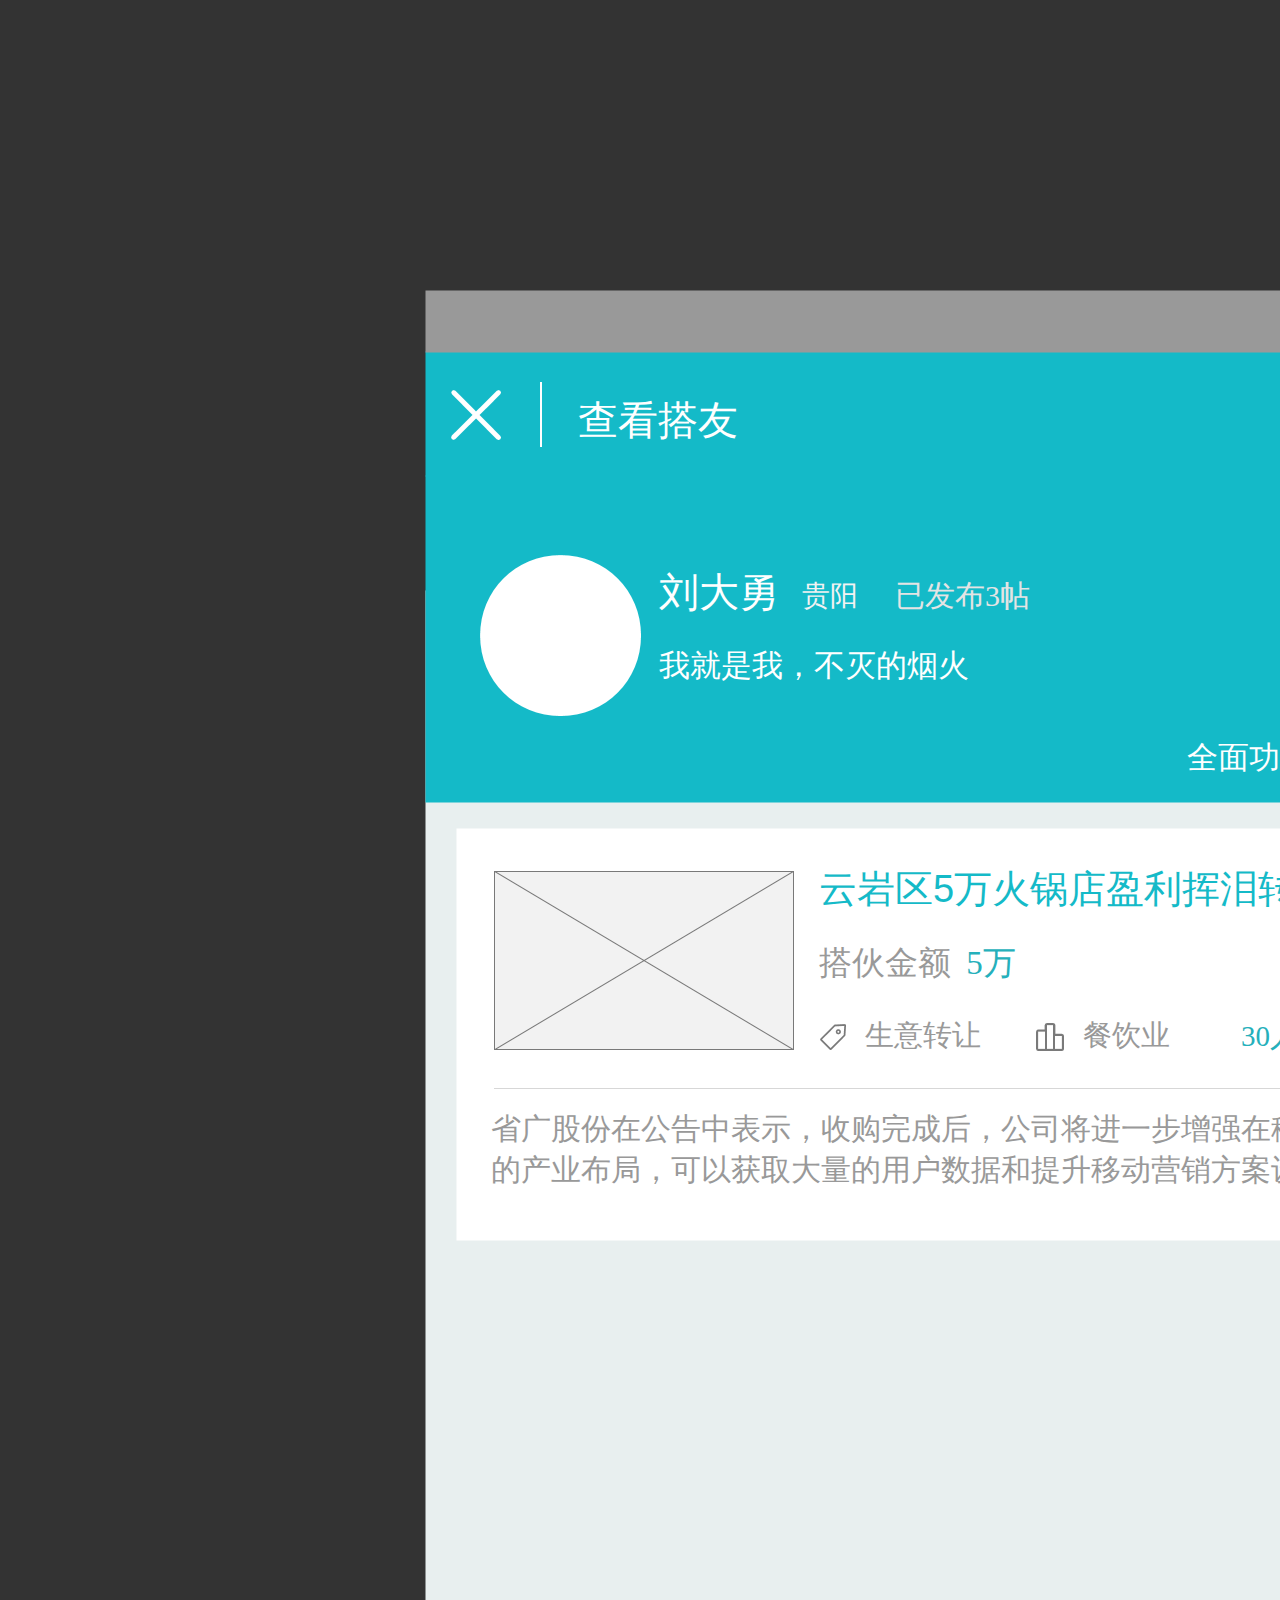
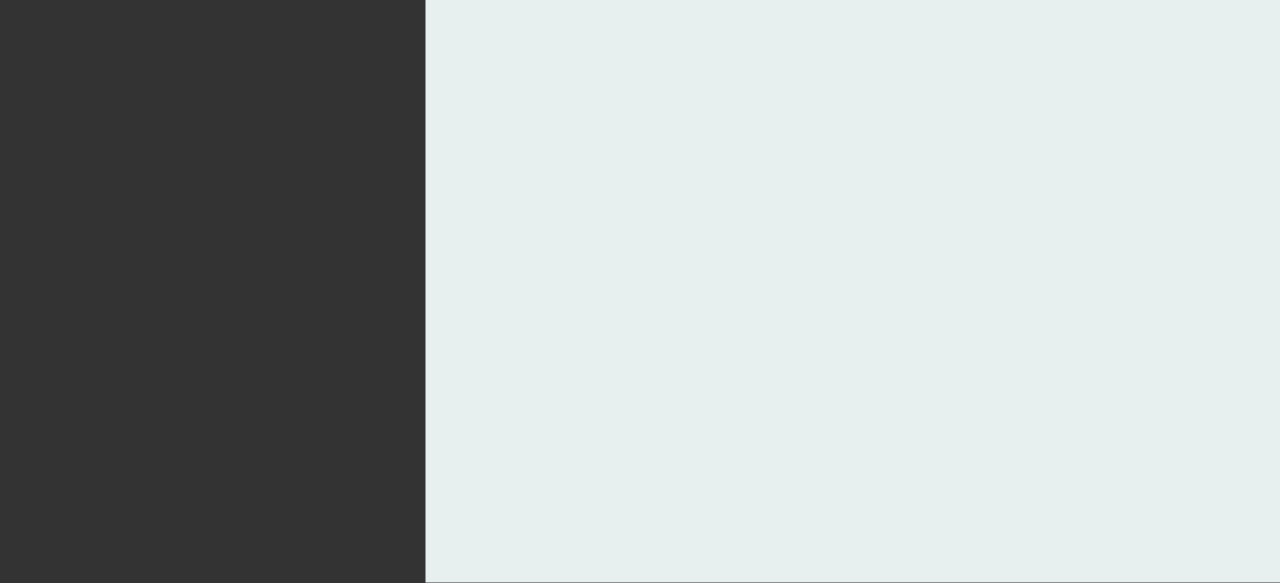
<file: 小程序/别人的页面.html>
﻿<!DOCTYPE html>
<html>
  <head>
    <title>别人的页面</title>
    <meta http-equiv="X-UA-Compatible" content="IE=edge"/>
    <meta http-equiv="content-type" content="text/html; charset=utf-8"/>
    <meta name="apple-mobile-web-app-capable" content="yes"/>
    <link href="resources/css/jquery-ui-themes.css" type="text/css" rel="stylesheet"/>
    <link href="resources/css/axure_rp_page.css" type="text/css" rel="stylesheet"/>
    <link href="data/styles.css" type="text/css" rel="stylesheet"/>
    <link href="files/别人的页面/styles.css" type="text/css" rel="stylesheet"/>
    <script src="resources/scripts/jquery-1.7.1.min.js"></script>
    <script src="resources/scripts/jquery-ui-1.8.10.custom.min.js"></script>
    <script src="resources/scripts/prototypePre.js"></script>
    <script src="data/document.js"></script>
    <script src="resources/scripts/prototypePost.js"></script>
    <script src="files/别人的页面/data.js"></script>
    <script type="text/javascript">
      $axure.utils.getTransparentGifPath = function() { return 'resources/images/transparent.gif'; };
      $axure.utils.getOtherPath = function() { return 'resources/Other.html'; };
      $axure.utils.getReloadPath = function() { return 'resources/reload.html'; };
    </script>
  </head>
  <body>
    <div id="base" class="">

      <!-- Unnamed (矩形) -->
      <div id="u2612" class="ax_default box_1">
        <img id="u2612_img" class="img " src="images/别人的页面/u2612.png"/>
        <!-- Unnamed () -->
        <div id="u2613" class="text" style="display:none; visibility: hidden">
          <p><span></span></p>
        </div>
      </div>

      <!-- Unnamed (矩形) -->
      <div id="u2614" class="ax_default box_1">
        <img id="u2614_img" class="img " src="images/别人的页面/u2614.png"/>
        <!-- Unnamed () -->
        <div id="u2615" class="text" style="display:none; visibility: hidden">
          <p><span></span></p>
        </div>
      </div>

      <!-- Unnamed (矩形) -->
      <div id="u2616" class="ax_default label">
        <div id="u2616_div" class=""></div>
        <!-- Unnamed () -->
        <div id="u2617" class="text" style="display:none; visibility: hidden">
          <p><span></span></p>
        </div>
      </div>

      <!-- Unnamed (椭圆形) -->
      <div id="u2618" class="ax_default ellipse">
        <img id="u2618_img" class="img " src="images/个人/u2106.png"/>
        <!-- Unnamed () -->
        <div id="u2619" class="text" style="display:none; visibility: hidden">
          <p><span></span></p>
        </div>
      </div>

      <!-- Unnamed (矩形) -->
      <div id="u2620" class="ax_default label">
        <div id="u2620_div" class=""></div>
        <!-- Unnamed () -->
        <div id="u2621" class="text">
          <p><span>刘大勇</span></p>
        </div>
      </div>

      <!-- Unnamed (矩形) -->
      <div id="u2622" class="ax_default label">
        <div id="u2622_div" class=""></div>
        <!-- Unnamed () -->
        <div id="u2623" class="text">
          <p><span>我就是我，不灭的烟火</span></p>
        </div>
      </div>

      <!-- Unnamed (矩形) -->
      <div id="u2624" class="ax_default label">
        <div id="u2624_div" class=""></div>
        <!-- Unnamed () -->
        <div id="u2625" class="text">
          <p><span>贵阳</span></p>
        </div>
      </div>

      <!-- Unnamed (矩形) -->
      <div id="u2626" class="ax_default label">
        <div id="u2626_div" class=""></div>
        <!-- Unnamed () -->
        <div id="u2627" class="text">
          <p><span>已发布3帖</span></p>
        </div>
      </div>

      <!-- Unnamed (信息条) -->

      <!-- Unnamed (矩形) -->
      <div id="u2629" class="ax_default box_1">
        <img id="u2629_img" class="img " src="images/别人的页面/u2629.png"/>
        <!-- Unnamed () -->
        <div id="u2630" class="text" style="display:none; visibility: hidden">
          <p><span></span></p>
        </div>
      </div>

      <!-- Unnamed (占位符) -->
      <div id="u2631" class="ax_default placeholder">
        <img id="u2631_img" class="img " src="images/index/u17.png"/>
        <!-- Unnamed () -->
        <div id="u2632" class="text" style="display:none; visibility: hidden">
          <p><span></span></p>
        </div>
      </div>

      <!-- Unnamed (矩形) -->
      <div id="u2633" class="ax_default label">
        <div id="u2633_div" class=""></div>
        <!-- Unnamed () -->
        <div id="u2634" class="text">
          <p><span style="font-family:'PingFangSC-Regular', 'PingFang SC';">云岩区</span><span style="font-family:'Arial Normal', 'Arial';">5</span><span style="font-family:'PingFangSC-Regular', 'PingFang SC';">万火锅店盈利挥泪转让XXX</span></p>
        </div>
      </div>

      <!-- Unnamed (矩形) -->
      <div id="u2635" class="ax_default label">
        <div id="u2635_div" class=""></div>
        <!-- Unnamed () -->
        <div id="u2636" class="text">
          <p><span>生意转让</span></p>
        </div>
      </div>

      <!-- Unnamed (矩形) -->
      <div id="u2637" class="ax_default label">
        <div id="u2637_div" class=""></div>
        <!-- Unnamed () -->
        <div id="u2638" class="text">
          <p><span>省广股份在公告中表示，收购完成后，公司将进一步增强在移动营销领域的产业布局，可以获取大量的用户数据和提升移动营销方案设计能力的...</span></p><p><span><br></span></p>
        </div>
      </div>

      <!-- Unnamed (水平线) -->
      <div id="u2639" class="ax_default line">
        <img id="u2639_img" class="img " src="images/index/u23.png"/>
        <!-- Unnamed () -->
        <div id="u2640" class="text" style="display:none; visibility: hidden">
          <p><span></span></p>
        </div>
      </div>

      <!-- Unnamed (矩形) -->
      <div id="u2641" class="ax_default label">
        <div id="u2641_div" class=""></div>
        <!-- Unnamed () -->
        <div id="u2642" class="text">
          <p><span>&nbsp;5万</span></p>
        </div>
      </div>

      <!-- Unnamed (矩形) -->
      <div id="u2643" class="ax_default label">
        <div id="u2643_div" class=""></div>
        <!-- Unnamed () -->
        <div id="u2644" class="text">
          <p><span>餐饮业</span></p>
        </div>
      </div>

      <!-- Unnamed (矩形) -->
      <div id="u2645" class="ax_default label">
        <div id="u2645_div" class=""></div>
        <!-- Unnamed () -->
        <div id="u2646" class="text">
          <p><span>搭伙金额</span></p>
        </div>
      </div>

      <!-- Unnamed (矩形) -->
      <div id="u2647" class="ax_default label">
        <div id="u2647_div" class=""></div>
        <!-- Unnamed () -->
        <div id="u2648" class="text">
          <p><span style="color:#25B0BB;">30人</span><span style="color:#C9C9C9;">在加入</span></p>
        </div>
      </div>

      <!-- Unnamed (形状) -->
      <div id="u2649" class="ax_default ellipse">
        <img id="u2649_img" class="img " src="images/index/u31.png"/>
        <!-- Unnamed () -->
        <div id="u2650" class="text" style="display:none; visibility: hidden">
          <p><span></span></p>
        </div>
      </div>

      <!-- Unnamed (形状) -->
      <div id="u2651" class="ax_default ellipse">
        <img id="u2651_img" class="img " src="images/index/u33.png"/>
        <!-- Unnamed () -->
        <div id="u2652" class="text" style="display:none; visibility: hidden">
          <p><span></span></p>
        </div>
      </div>

      <!-- Unnamed (矩形) -->
      <div id="u2653" class="ax_default box_1">
        <img id="u2653_img" class="img " src="images/index/u164.png"/>
        <!-- Unnamed () -->
        <div id="u2654" class="text" style="display:none; visibility: hidden">
          <p><span></span></p>
        </div>
      </div>

      <!-- Unnamed (形状) -->
      <div id="u2655" class="ax_default _形状">
        <img id="u2655_img" class="img " src="images/index/u155.png"/>
        <!-- Unnamed () -->
        <div id="u2656" class="text" style="display:none; visibility: hidden">
          <p><span></span></p>
        </div>
      </div>

      <!-- Unnamed (矩形) -->
      <div id="u2657" class="ax_default box_1">
        <img id="u2657_img" class="img " src="images/index/u168.png"/>
        <!-- Unnamed () -->
        <div id="u2658" class="text" style="display:none; visibility: hidden">
          <p><span></span></p>
        </div>
      </div>

      <!-- Unnamed (垂直线) -->
      <div id="u2659" class="ax_default line">
        <img id="u2659_img" class="img " src="images/index/u159.png"/>
        <!-- Unnamed () -->
        <div id="u2660" class="text" style="display:none; visibility: hidden">
          <p><span></span></p>
        </div>
      </div>

      <!-- Unnamed (矩形) -->
      <div id="u2661" class="ax_default _一级标题">
        <div id="u2661_div" class=""></div>
        <!-- Unnamed () -->
        <div id="u2662" class="text">
          <p><span>查看搭友</span></p>
        </div>
      </div>

      <!-- Unnamed (矩形) -->
      <div id="u2663" class="ax_default label">
        <div id="u2663_div" class=""></div>
        <!-- Unnamed () -->
        <div id="u2664" class="text">
          <p><span>全面功能请搭伙APP</span></p>
        </div>
      </div>
    </div>
  </body>
</html>
</file>
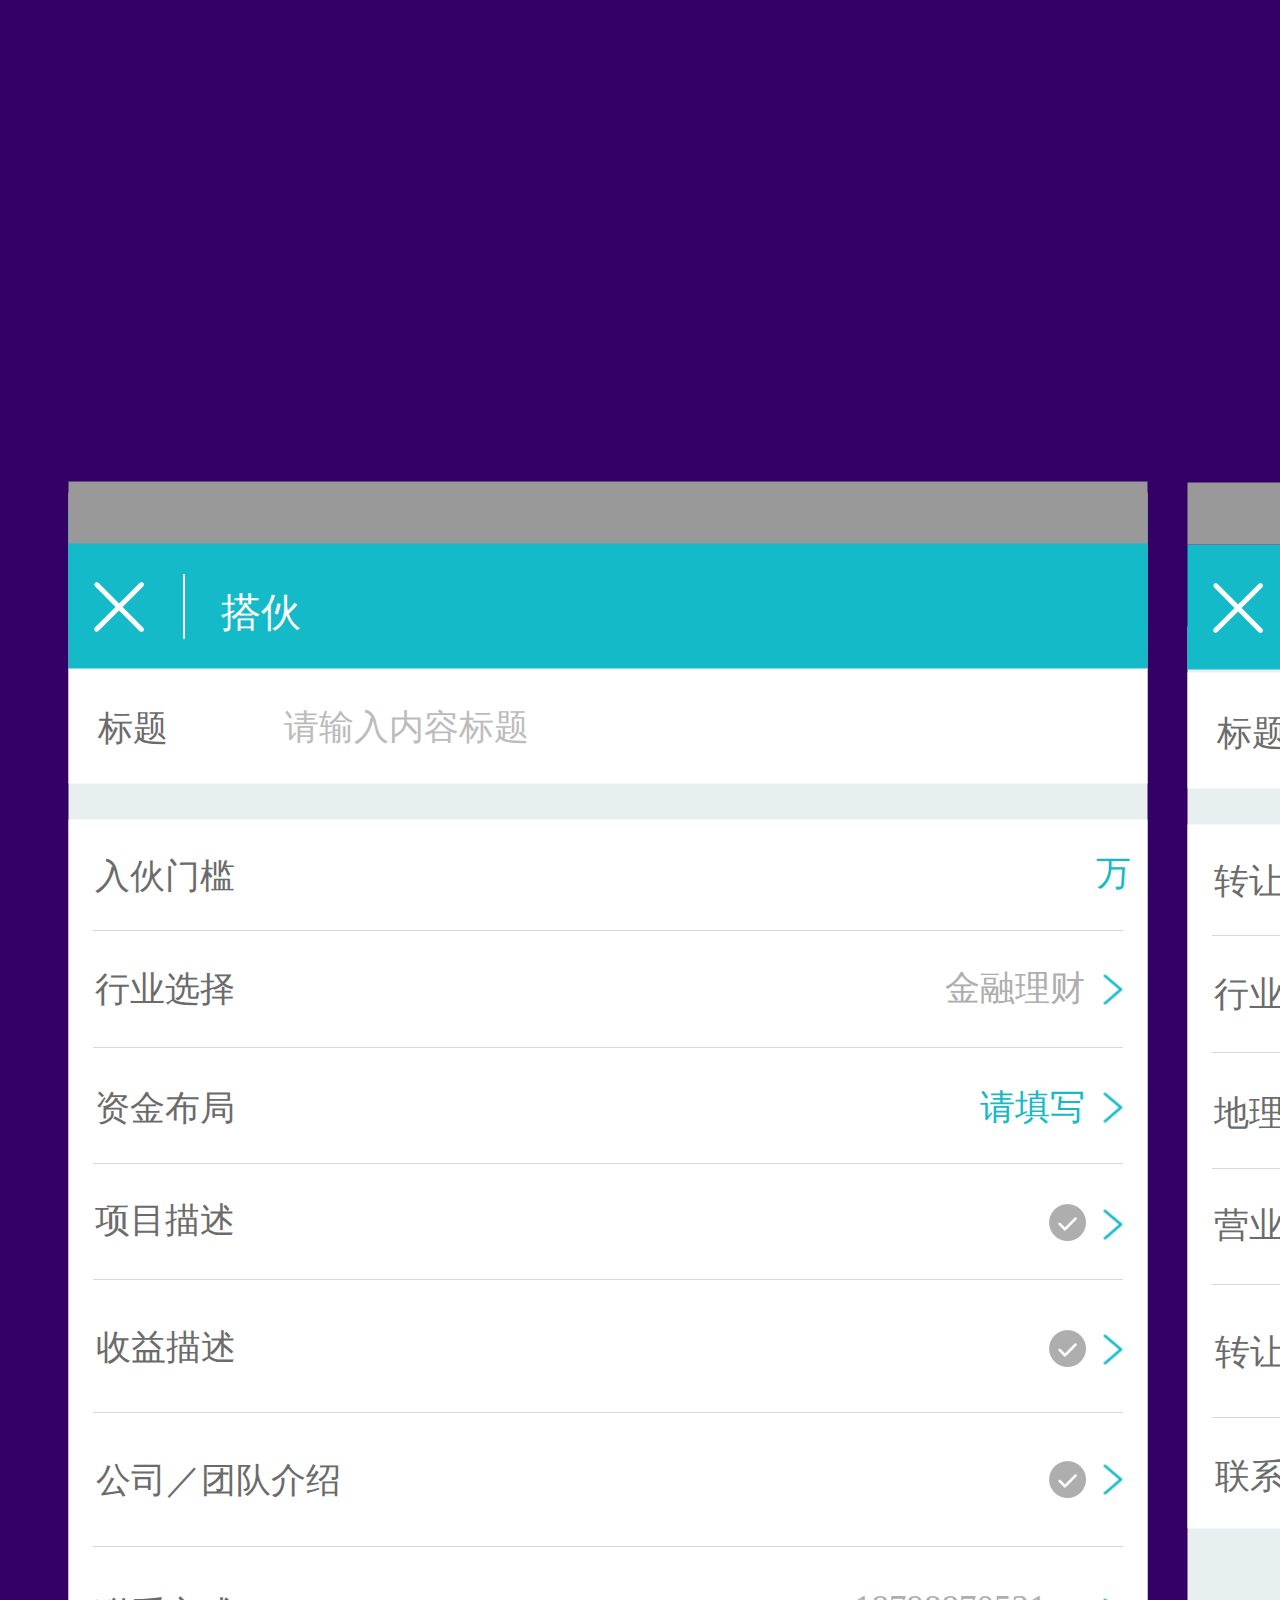
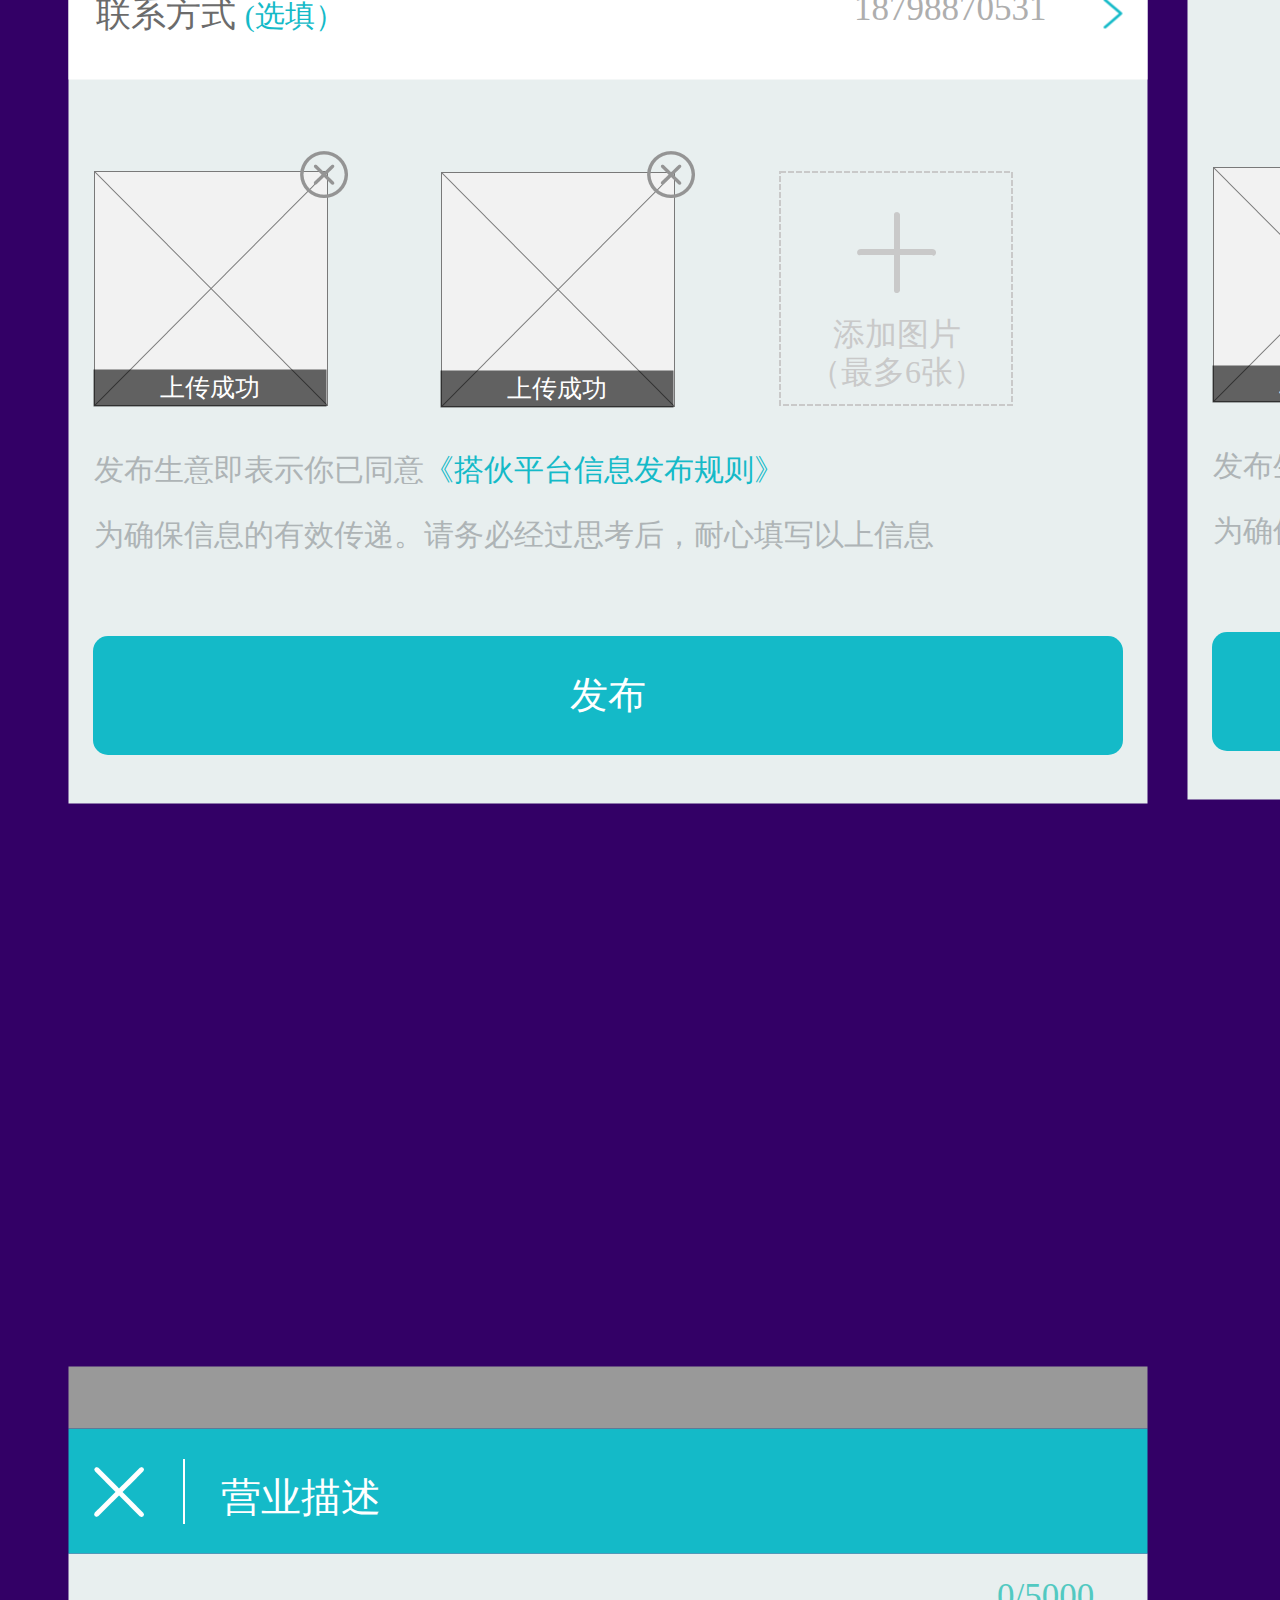
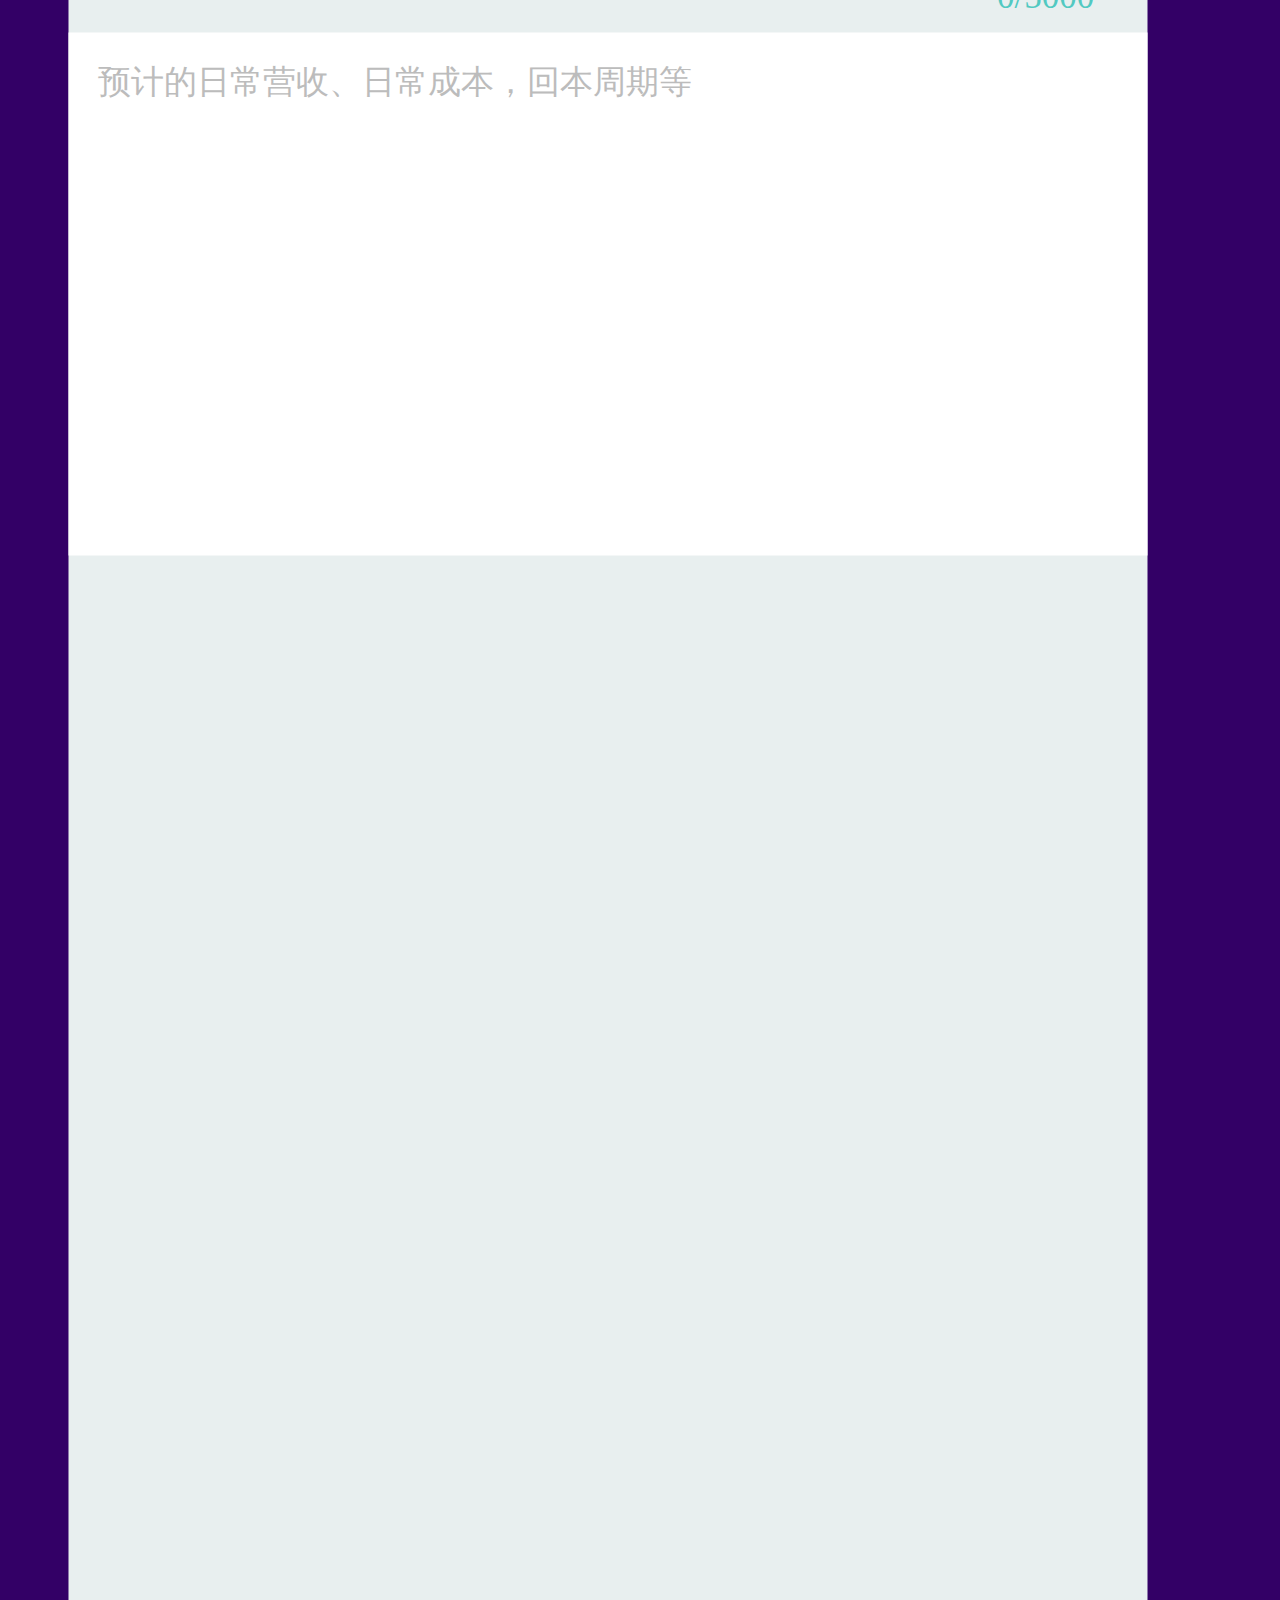
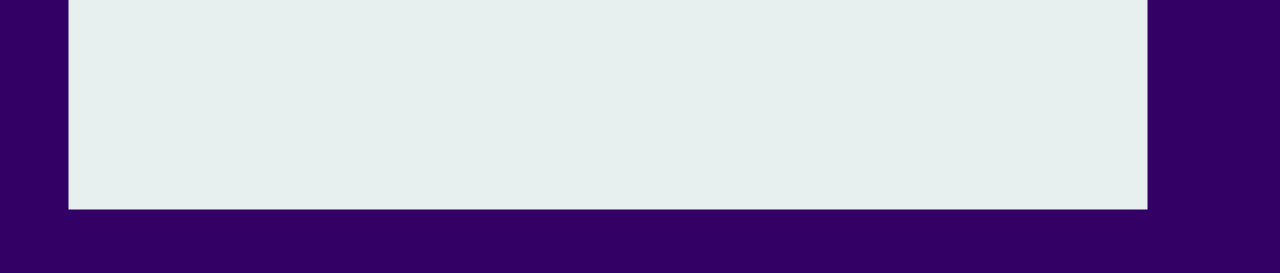
<file: 小程序/发布.html>
﻿<!DOCTYPE html>
<html>
  <head>
    <title>发布</title>
    <meta http-equiv="X-UA-Compatible" content="IE=edge"/>
    <meta http-equiv="content-type" content="text/html; charset=utf-8"/>
    <meta name="apple-mobile-web-app-capable" content="yes"/>
    <link href="resources/css/jquery-ui-themes.css" type="text/css" rel="stylesheet"/>
    <link href="resources/css/axure_rp_page.css" type="text/css" rel="stylesheet"/>
    <link href="data/styles.css" type="text/css" rel="stylesheet"/>
    <link href="files/发布/styles.css" type="text/css" rel="stylesheet"/>
    <script src="resources/scripts/jquery-1.7.1.min.js"></script>
    <script src="resources/scripts/jquery-ui-1.8.10.custom.min.js"></script>
    <script src="resources/scripts/prototypePre.js"></script>
    <script src="data/document.js"></script>
    <script src="resources/scripts/prototypePost.js"></script>
    <script src="files/发布/data.js"></script>
    <script type="text/javascript">
      $axure.utils.getTransparentGifPath = function() { return 'resources/images/transparent.gif'; };
      $axure.utils.getOtherPath = function() { return 'resources/Other.html'; };
      $axure.utils.getReloadPath = function() { return 'resources/reload.html'; };
    </script>
  </head>
  <body>
    <div id="base" class="">

      <!-- Unnamed (矩形) -->
      <div id="u462" class="ax_default box_1">
        <img id="u462_img" class="img " src="images/发布/u462.png"/>
        <!-- Unnamed () -->
        <div id="u463" class="text" style="display:none; visibility: hidden">
          <p><span></span></p>
        </div>
      </div>

      <!-- Unnamed (组合) -->
      <div id="u464" class="ax_default" data-left="68" data-top="667" data-width="1080" data-height="1013">

        <!-- Unnamed (矩形) -->
        <div id="u465" class="ax_default box_1">
          <img id="u465_img" class="img " src="images/发布/u465.png"/>
          <!-- Unnamed () -->
          <div id="u466" class="text" style="display:none; visibility: hidden">
            <p><span></span></p>
          </div>
        </div>

        <!-- Unnamed (水平线) -->
        <div id="u467" class="ax_default line">
          <img id="u467_img" class="img " src="images/发布/u467.png"/>
          <!-- Unnamed () -->
          <div id="u468" class="text" style="display:none; visibility: hidden">
            <p><span></span></p>
          </div>
        </div>

        <!-- Unnamed (矩形) -->
        <div id="u469" class="ax_default button">
          <img id="u469_img" class="img " src="images/发布/u469.png"/>
          <!-- Unnamed () -->
          <div id="u470" class="text">
            <p><span>入伙门槛</span></p>
          </div>
        </div>

        <!-- Unnamed (水平线) -->
        <div id="u471" class="ax_default line">
          <img id="u471_img" class="img " src="images/发布/u467.png"/>
          <!-- Unnamed () -->
          <div id="u472" class="text" style="display:none; visibility: hidden">
            <p><span></span></p>
          </div>
        </div>

        <!-- Unnamed (水平线) -->
        <div id="u473" class="ax_default line">
          <img id="u473_img" class="img " src="images/发布/u467.png"/>
          <!-- Unnamed () -->
          <div id="u474" class="text" style="display:none; visibility: hidden">
            <p><span></span></p>
          </div>
        </div>

        <!-- Unnamed (水平线) -->
        <div id="u475" class="ax_default line">
          <img id="u475_img" class="img " src="images/发布/u467.png"/>
          <!-- Unnamed () -->
          <div id="u476" class="text" style="display:none; visibility: hidden">
            <p><span></span></p>
          </div>
        </div>

        <!-- Unnamed (矩形) -->
        <div id="u477" class="ax_default button">
          <img id="u477_img" class="img " src="images/发布/u469.png"/>
          <!-- Unnamed () -->
          <div id="u478" class="text">
            <p><span>行业选择</span></p>
          </div>
        </div>

        <!-- Unnamed (矩形) -->
        <div id="u479" class="ax_default button">
          <img id="u479_img" class="img " src="images/发布/u469.png"/>
          <!-- Unnamed () -->
          <div id="u480" class="text">
            <p><span>资金布局</span></p>
          </div>
        </div>

        <!-- Unnamed (矩形) -->
        <div id="u481" class="ax_default button">
          <img id="u481_img" class="img " src="images/发布/u469.png"/>
          <!-- Unnamed () -->
          <div id="u482" class="text">
            <p><span>项目描述</span></p>
          </div>
        </div>

        <!-- Unnamed (矩形) -->
        <div id="u483" class="ax_default button">
          <img id="u483_img" class="img " src="images/发布/u469.png"/>
          <!-- Unnamed () -->
          <div id="u484" class="text">
            <p><span>收益描述</span></p>
          </div>
        </div>

        <!-- Unnamed (形状) -->
        <div id="u485" class="ax_default _形状">
          <img id="u485_img" class="img " src="images/发布/u485.png"/>
          <!-- Unnamed () -->
          <div id="u486" class="text" style="display:none; visibility: hidden">
            <p><span></span></p>
          </div>
        </div>

        <!-- Unnamed (形状) -->
        <div id="u487" class="ax_default _形状">
          <img id="u487_img" class="img " src="images/发布/u485.png"/>
          <!-- Unnamed () -->
          <div id="u488" class="text" style="display:none; visibility: hidden">
            <p><span></span></p>
          </div>
        </div>

        <!-- Unnamed (形状) -->
        <div id="u489" class="ax_default _形状">
          <img id="u489_img" class="img " src="images/发布/u485.png"/>
          <!-- Unnamed () -->
          <div id="u490" class="text" style="display:none; visibility: hidden">
            <p><span></span></p>
          </div>
        </div>

        <!-- Unnamed (形状) -->
        <div id="u491" class="ax_default _形状">
          <img id="u491_img" class="img " src="images/发布/u485.png"/>
          <!-- Unnamed () -->
          <div id="u492" class="text" style="display:none; visibility: hidden">
            <p><span></span></p>
          </div>
        </div>

        <!-- Unnamed (水平线) -->
        <div id="u493" class="ax_default line">
          <img id="u493_img" class="img " src="images/发布/u467.png"/>
          <!-- Unnamed () -->
          <div id="u494" class="text" style="display:none; visibility: hidden">
            <p><span></span></p>
          </div>
        </div>

        <!-- Unnamed (矩形) -->
        <div id="u495" class="ax_default button">
          <img id="u495_img" class="img " src="images/发布/u469.png"/>
          <!-- Unnamed () -->
          <div id="u496" class="text" style="display:none; visibility: hidden">
            <p><span></span></p>
          </div>
        </div>

        <!-- Unnamed (形状) -->
        <div id="u497" class="ax_default _形状">
          <img id="u497_img" class="img " src="images/发布/u485.png"/>
          <!-- Unnamed () -->
          <div id="u498" class="text" style="display:none; visibility: hidden">
            <p><span></span></p>
          </div>
        </div>

        <!-- Unnamed (矩形) -->
        <div id="u499" class="ax_default box_1">
          <img id="u499_img" class="img " src="images/index/u2.png"/>
          <!-- Unnamed () -->
          <div id="u500" class="text" style="display:none; visibility: hidden">
            <p><span></span></p>
          </div>
        </div>

        <!-- Unnamed (矩形) -->
        <div id="u501" class="ax_default button">
          <img id="u501_img" class="img " src="images/发布/u469.png"/>
          <!-- Unnamed () -->
          <div id="u502" class="text">
            <p><span>标题</span></p>
          </div>
        </div>

        <!-- Unnamed (矩形) -->
        <div id="u503" class="ax_default button">
          <img id="u503_img" class="img " src="images/发布/u503.png"/>
          <!-- Unnamed () -->
          <div id="u504" class="text">
            <p><span>请输入内容标题</span></p>
          </div>
        </div>

        <!-- Unnamed (矩形) -->
        <div id="u505" class="ax_default button">
          <img id="u505_img" class="img " src="images/发布/u505.png"/>
          <!-- Unnamed () -->
          <div id="u506" class="text">
            <p><span>公司／团队介绍</span></p>
          </div>
        </div>

        <!-- Unnamed (水平线) -->
        <div id="u507" class="ax_default line">
          <img id="u507_img" class="img " src="images/发布/u467.png"/>
          <!-- Unnamed () -->
          <div id="u508" class="text" style="display:none; visibility: hidden">
            <p><span></span></p>
          </div>
        </div>

        <!-- Unnamed (形状) -->
        <div id="u509" class="ax_default _形状">
          <img id="u509_img" class="img " src="images/发布/u485.png"/>
          <!-- Unnamed () -->
          <div id="u510" class="text" style="display:none; visibility: hidden">
            <p><span></span></p>
          </div>
        </div>

        <!-- Unnamed (矩形) -->
        <div id="u511" class="ax_default button">
          <img id="u511_img" class="img " src="images/发布/u511.png"/>
          <!-- Unnamed () -->
          <div id="u512" class="text">
            <p style="font-size:30px;"><span style="font-size:35px;color:#6B6B6B;">联系方式</span><span style="font-size:35px;color:#14BAC8;"> </span><span style="color:#14BAC8;">(选填）</span></p>
          </div>
        </div>

        <!-- Unnamed (矩形) -->
        <div id="u513" class="ax_default label">
          <div id="u513_div" class=""></div>
          <!-- Unnamed () -->
          <div id="u514" class="text">
            <p><span>万</span></p>
          </div>
        </div>

        <!-- Unnamed (矩形) -->
        <div id="u515" class="ax_default label">
          <div id="u515_div" class=""></div>
          <!-- Unnamed () -->
          <div id="u516" class="text">
            <p><span>金融理财</span></p>
          </div>
        </div>

        <!-- Unnamed (矩形) -->
        <div id="u517" class="ax_default label">
          <div id="u517_div" class=""></div>
          <!-- Unnamed () -->
          <div id="u518" class="text">
            <p><span>请填写</span></p>
          </div>
        </div>

        <!-- Unnamed (形状) -->
        <div id="u519" class="ax_default _形状">
          <img id="u519_img" class="img " src="images/发布/u519.png"/>
          <!-- Unnamed () -->
          <div id="u520" class="text" style="display:none; visibility: hidden">
            <p><span></span></p>
          </div>
        </div>

        <!-- Unnamed (形状) -->
        <div id="u521" class="ax_default _形状">
          <img id="u521_img" class="img " src="images/发布/u519.png"/>
          <!-- Unnamed () -->
          <div id="u522" class="text" style="display:none; visibility: hidden">
            <p><span></span></p>
          </div>
        </div>

        <!-- Unnamed (形状) -->
        <div id="u523" class="ax_default _形状">
          <img id="u523_img" class="img " src="images/发布/u519.png"/>
          <!-- Unnamed () -->
          <div id="u524" class="text" style="display:none; visibility: hidden">
            <p><span></span></p>
          </div>
        </div>

        <!-- Unnamed (矩形) -->
        <div id="u525" class="ax_default label">
          <div id="u525_div" class=""></div>
          <!-- Unnamed () -->
          <div id="u526" class="text">
            <p><span>18798870531</span></p>
          </div>
        </div>
      </div>

      <!-- Unnamed (矩形) -->
      <div id="u527" class="ax_default label">
        <div id="u527_div" class=""></div>
        <!-- Unnamed () -->
        <div id="u528" class="text">
          <p><span style="color:#AEB4B6;">发布生意即表示你已同意</span><span style="color:#14BAC8;">《搭伙平台信息发布规则》</span></p><p><span style="color:#AEB4B6;">为确保信息的有效传递。请务必经过思考后，耐心填写以上信息</span><span style="color:#52C9C1;"></span></p><p><span style="color:#52C9C1;"><br></span></p>
        </div>
      </div>

      <!-- Unnamed (组合) -->
      <div id="u529" class="ax_default" data-left="779" data-top="1771" data-width="234" data-height="235">

        <!-- Unnamed (矩形) -->
        <div id="u530" class="ax_default box_1">
          <img id="u530_img" class="img " src="images/发布/u530.png"/>
          <!-- Unnamed () -->
          <div id="u531" class="text" style="display:none; visibility: hidden">
            <p><span></span></p>
          </div>
        </div>

        <!-- Unnamed (形状) -->
        <div id="u532" class="ax_default _形状">
          <img id="u532_img" class="img " src="images/发布/u532.png"/>
          <!-- Unnamed () -->
          <div id="u533" class="text" style="display:none; visibility: hidden">
            <p><span></span></p>
          </div>
        </div>

        <!-- Unnamed (矩形) -->
        <div id="u534" class="ax_default label">
          <div id="u534_div" class=""></div>
          <!-- Unnamed () -->
          <div id="u535" class="text">
            <p><span>添加图片</span></p><p><span>（最多6张）</span></p>
          </div>
        </div>
      </div>

      <!-- Unnamed (组合) -->
      <div id="u536" class="ax_default" data-left="93" data-top="1751" data-width="255" data-height="256">

        <!-- Unnamed (占位符) -->
        <div id="u537" class="ax_default placeholder">
          <img id="u537_img" class="img " src="images/发布/u537.png"/>
          <!-- Unnamed () -->
          <div id="u538" class="text" style="display:none; visibility: hidden">
            <p><span></span></p>
          </div>
        </div>

        <!-- Unnamed (矩形) -->
        <div id="u539" class="ax_default button">
          <img id="u539_img" class="img " src="images/发布/u539.png"/>
          <!-- Unnamed () -->
          <div id="u540" class="text">
            <p><span>上传成功</span></p>
          </div>
        </div>

        <!-- Unnamed (形状) -->
        <div id="u541" class="ax_default _形状">
          <img id="u541_img" class="img " src="images/发布/u541.png"/>
          <!-- Unnamed () -->
          <div id="u542" class="text" style="display:none; visibility: hidden">
            <p><span></span></p>
          </div>
        </div>
      </div>

      <!-- Unnamed (组合) -->
      <div id="u543" class="ax_default" data-left="440" data-top="1751" data-width="255" data-height="257">

        <!-- Unnamed (占位符) -->
        <div id="u544" class="ax_default placeholder">
          <img id="u544_img" class="img " src="images/发布/u537.png"/>
          <!-- Unnamed () -->
          <div id="u545" class="text" style="display:none; visibility: hidden">
            <p><span></span></p>
          </div>
        </div>

        <!-- Unnamed (矩形) -->
        <div id="u546" class="ax_default button">
          <img id="u546_img" class="img " src="images/发布/u539.png"/>
          <!-- Unnamed () -->
          <div id="u547" class="text">
            <p><span>上传成功</span></p>
          </div>
        </div>

        <!-- Unnamed (形状) -->
        <div id="u548" class="ax_default _形状">
          <img id="u548_img" class="img " src="images/发布/u541.png"/>
          <!-- Unnamed () -->
          <div id="u549" class="text" style="display:none; visibility: hidden">
            <p><span></span></p>
          </div>
        </div>
      </div>

      <!-- Unnamed (矩形) -->
      <div id="u550" class="ax_default box_1">
        <img id="u550_img" class="img " src="images/发布/u550.png"/>
        <!-- Unnamed () -->
        <div id="u551" class="text">
          <p><span>合伙创业</span></p>
        </div>
      </div>

      <!-- Unnamed (矩形) -->
      <div id="u552" class="ax_default primary_button">
        <div id="u552_div" class=""></div>
        <!-- Unnamed () -->
        <div id="u553" class="text">
          <p><span>发布</span></p>
        </div>
      </div>

      <!-- Unnamed (矩形) -->
      <div id="u554" class="ax_default box_1">
        <img id="u554_img" class="img " src="images/发布/u554.png"/>
        <!-- Unnamed () -->
        <div id="u555" class="text" style="display:none; visibility: hidden">
          <p><span></span></p>
        </div>
      </div>

      <!-- Unnamed (矩形) -->
      <div id="u556" class="ax_default box_1">
        <img id="u556_img" class="img " src="images/发布/u556.png"/>
        <!-- Unnamed () -->
        <div id="u557" class="text" style="display:none; visibility: hidden">
          <p><span></span></p>
        </div>
      </div>

      <!-- Unnamed (水平线) -->
      <div id="u558" class="ax_default line">
        <img id="u558_img" class="img " src="images/发布/u467.png"/>
        <!-- Unnamed () -->
        <div id="u559" class="text" style="display:none; visibility: hidden">
          <p><span></span></p>
        </div>
      </div>

      <!-- Unnamed (矩形) -->
      <div id="u560" class="ax_default button">
        <img id="u560_img" class="img " src="images/发布/u469.png"/>
        <!-- Unnamed () -->
        <div id="u561" class="text">
          <p><span>转让门槛</span></p>
        </div>
      </div>

      <!-- Unnamed (水平线) -->
      <div id="u562" class="ax_default line">
        <img id="u562_img" class="img " src="images/发布/u467.png"/>
        <!-- Unnamed () -->
        <div id="u563" class="text" style="display:none; visibility: hidden">
          <p><span></span></p>
        </div>
      </div>

      <!-- Unnamed (水平线) -->
      <div id="u564" class="ax_default line">
        <img id="u564_img" class="img " src="images/发布/u467.png"/>
        <!-- Unnamed () -->
        <div id="u565" class="text" style="display:none; visibility: hidden">
          <p><span></span></p>
        </div>
      </div>

      <!-- Unnamed (水平线) -->
      <div id="u566" class="ax_default line">
        <img id="u566_img" class="img " src="images/发布/u467.png"/>
        <!-- Unnamed () -->
        <div id="u567" class="text" style="display:none; visibility: hidden">
          <p><span></span></p>
        </div>
      </div>

      <!-- Unnamed (矩形) -->
      <div id="u568" class="ax_default button">
        <img id="u568_img" class="img " src="images/发布/u469.png"/>
        <!-- Unnamed () -->
        <div id="u569" class="text">
          <p><span>行业选择</span></p>
        </div>
      </div>

      <!-- Unnamed (矩形) -->
      <div id="u570" class="ax_default button">
        <img id="u570_img" class="img " src="images/发布/u469.png"/>
        <!-- Unnamed () -->
        <div id="u571" class="text">
          <p><span>地理位置</span></p>
        </div>
      </div>

      <!-- Unnamed (矩形) -->
      <div id="u572" class="ax_default button">
        <img id="u572_img" class="img " src="images/发布/u469.png"/>
        <!-- Unnamed () -->
        <div id="u573" class="text">
          <p><span>营业描述</span></p>
        </div>
      </div>

      <!-- Unnamed (矩形) -->
      <div id="u574" class="ax_default button">
        <img id="u574_img" class="img " src="images/发布/u469.png"/>
        <!-- Unnamed () -->
        <div id="u575" class="text">
          <p><span>转让原因</span></p>
        </div>
      </div>

      <!-- Unnamed (形状) -->
      <div id="u576" class="ax_default _形状">
        <img id="u576_img" class="img " src="images/发布/u485.png"/>
        <!-- Unnamed () -->
        <div id="u577" class="text" style="display:none; visibility: hidden">
          <p><span></span></p>
        </div>
      </div>

      <!-- Unnamed (形状) -->
      <div id="u578" class="ax_default _形状">
        <img id="u578_img" class="img " src="images/发布/u485.png"/>
        <!-- Unnamed () -->
        <div id="u579" class="text" style="display:none; visibility: hidden">
          <p><span></span></p>
        </div>
      </div>

      <!-- Unnamed (形状) -->
      <div id="u580" class="ax_default _形状">
        <img id="u580_img" class="img " src="images/发布/u485.png"/>
        <!-- Unnamed () -->
        <div id="u581" class="text" style="display:none; visibility: hidden">
          <p><span></span></p>
        </div>
      </div>

      <!-- Unnamed (形状) -->
      <div id="u582" class="ax_default _形状">
        <img id="u582_img" class="img " src="images/发布/u485.png"/>
        <!-- Unnamed () -->
        <div id="u583" class="text" style="display:none; visibility: hidden">
          <p><span></span></p>
        </div>
      </div>

      <!-- Unnamed (水平线) -->
      <div id="u584" class="ax_default line">
        <img id="u584_img" class="img " src="images/发布/u467.png"/>
        <!-- Unnamed () -->
        <div id="u585" class="text" style="display:none; visibility: hidden">
          <p><span></span></p>
        </div>
      </div>

      <!-- Unnamed (矩形) -->
      <div id="u586" class="ax_default button">
        <img id="u586_img" class="img " src="images/发布/u469.png"/>
        <!-- Unnamed () -->
        <div id="u587" class="text" style="display:none; visibility: hidden">
          <p><span></span></p>
        </div>
      </div>

      <!-- Unnamed (矩形) -->
      <div id="u588" class="ax_default box_1">
        <img id="u588_img" class="img " src="images/index/u2.png"/>
        <!-- Unnamed () -->
        <div id="u589" class="text" style="display:none; visibility: hidden">
          <p><span></span></p>
        </div>
      </div>

      <!-- Unnamed (矩形) -->
      <div id="u590" class="ax_default button">
        <img id="u590_img" class="img " src="images/发布/u469.png"/>
        <!-- Unnamed () -->
        <div id="u591" class="text">
          <p><span>标题</span></p>
        </div>
      </div>

      <!-- Unnamed (矩形) -->
      <div id="u592" class="ax_default button">
        <img id="u592_img" class="img " src="images/发布/u503.png"/>
        <!-- Unnamed () -->
        <div id="u593" class="text">
          <p><span>请输入内容标题</span></p>
        </div>
      </div>

      <!-- Unnamed (形状) -->
      <div id="u594" class="ax_default _形状">
        <img id="u594_img" class="img " src="images/发布/u485.png"/>
        <!-- Unnamed () -->
        <div id="u595" class="text" style="display:none; visibility: hidden">
          <p><span></span></p>
        </div>
      </div>

      <!-- Unnamed (矩形) -->
      <div id="u596" class="ax_default button">
        <img id="u596_img" class="img " src="images/发布/u511.png"/>
        <!-- Unnamed () -->
        <div id="u597" class="text">
          <p style="font-size:30px;"><span style="font-size:35px;color:#6B6B6B;">联系方式</span><span style="font-size:35px;color:#14BAC8;"> </span><span style="color:#14BAC8;">(选填）</span></p>
        </div>
      </div>

      <!-- Unnamed (矩形) -->
      <div id="u598" class="ax_default label">
        <div id="u598_div" class=""></div>
        <!-- Unnamed () -->
        <div id="u599" class="text">
          <p><span style="color:#AEB4B6;">发布生意即表示你已同意</span><span style="color:#14BAC8;">《搭伙平台信息发布规则》</span></p><p><span style="color:#AEB4B6;">为确保信息的有效传递。请务必经过思考后，耐心填写以上信息</span><span style="color:#52C9C1;"></span></p><p><span style="color:#52C9C1;"><br></span></p>
        </div>
      </div>

      <!-- Unnamed (组合) -->
      <div id="u600" class="ax_default" data-left="1898" data-top="1767" data-width="234" data-height="235">

        <!-- Unnamed (矩形) -->
        <div id="u601" class="ax_default box_1">
          <img id="u601_img" class="img " src="images/发布/u530.png"/>
          <!-- Unnamed () -->
          <div id="u602" class="text" style="display:none; visibility: hidden">
            <p><span></span></p>
          </div>
        </div>

        <!-- Unnamed (形状) -->
        <div id="u603" class="ax_default _形状">
          <img id="u603_img" class="img " src="images/发布/u532.png"/>
          <!-- Unnamed () -->
          <div id="u604" class="text" style="display:none; visibility: hidden">
            <p><span></span></p>
          </div>
        </div>

        <!-- Unnamed (矩形) -->
        <div id="u605" class="ax_default label">
          <div id="u605_div" class=""></div>
          <!-- Unnamed () -->
          <div id="u606" class="text">
            <p><span>添加图片</span></p><p><span>（最多6张）</span></p>
          </div>
        </div>
      </div>

      <!-- Unnamed (组合) -->
      <div id="u607" class="ax_default" data-left="1212" data-top="1747" data-width="255" data-height="256">

        <!-- Unnamed (占位符) -->
        <div id="u608" class="ax_default placeholder">
          <img id="u608_img" class="img " src="images/发布/u537.png"/>
          <!-- Unnamed () -->
          <div id="u609" class="text" style="display:none; visibility: hidden">
            <p><span></span></p>
          </div>
        </div>

        <!-- Unnamed (矩形) -->
        <div id="u610" class="ax_default button">
          <img id="u610_img" class="img " src="images/发布/u539.png"/>
          <!-- Unnamed () -->
          <div id="u611" class="text">
            <p><span>上传成功</span></p>
          </div>
        </div>

        <!-- Unnamed (形状) -->
        <div id="u612" class="ax_default _形状">
          <img id="u612_img" class="img " src="images/发布/u541.png"/>
          <!-- Unnamed () -->
          <div id="u613" class="text" style="display:none; visibility: hidden">
            <p><span></span></p>
          </div>
        </div>
      </div>

      <!-- Unnamed (组合) -->
      <div id="u614" class="ax_default" data-left="1559" data-top="1747" data-width="255" data-height="257">

        <!-- Unnamed (占位符) -->
        <div id="u615" class="ax_default placeholder">
          <img id="u615_img" class="img " src="images/发布/u537.png"/>
          <!-- Unnamed () -->
          <div id="u616" class="text" style="display:none; visibility: hidden">
            <p><span></span></p>
          </div>
        </div>

        <!-- Unnamed (矩形) -->
        <div id="u617" class="ax_default button">
          <img id="u617_img" class="img " src="images/发布/u539.png"/>
          <!-- Unnamed () -->
          <div id="u618" class="text">
            <p><span>上传成功</span></p>
          </div>
        </div>

        <!-- Unnamed (形状) -->
        <div id="u619" class="ax_default _形状">
          <img id="u619_img" class="img " src="images/发布/u541.png"/>
          <!-- Unnamed () -->
          <div id="u620" class="text" style="display:none; visibility: hidden">
            <p><span></span></p>
          </div>
        </div>
      </div>

      <!-- Unnamed (矩形) -->
      <div id="u621" class="ax_default label">
        <div id="u621_div" class=""></div>
        <!-- Unnamed () -->
        <div id="u622" class="text">
          <p><span>万</span></p>
        </div>
      </div>

      <!-- Unnamed (矩形) -->
      <div id="u623" class="ax_default label">
        <div id="u623_div" class=""></div>
        <!-- Unnamed () -->
        <div id="u624" class="text">
          <p><span>金融理财</span></p>
        </div>
      </div>

      <!-- Unnamed (矩形) -->
      <div id="u625" class="ax_default label">
        <div id="u625_div" class=""></div>
        <!-- Unnamed () -->
        <div id="u626" class="text">
          <p><span>请填写</span></p>
        </div>
      </div>

      <!-- Unnamed (形状) -->
      <div id="u627" class="ax_default _形状">
        <img id="u627_img" class="img " src="images/发布/u519.png"/>
        <!-- Unnamed () -->
        <div id="u628" class="text" style="display:none; visibility: hidden">
          <p><span></span></p>
        </div>
      </div>

      <!-- Unnamed (形状) -->
      <div id="u629" class="ax_default _形状">
        <img id="u629_img" class="img " src="images/发布/u519.png"/>
        <!-- Unnamed () -->
        <div id="u630" class="text" style="display:none; visibility: hidden">
          <p><span></span></p>
        </div>
      </div>

      <!-- Unnamed (矩形) -->
      <div id="u631" class="ax_default label">
        <div id="u631_div" class=""></div>
        <!-- Unnamed () -->
        <div id="u632" class="text">
          <p><span>18798870531</span></p>
        </div>
      </div>

      <!-- Unnamed (矩形) -->
      <div id="u633" class="ax_default primary_button">
        <div id="u633_div" class=""></div>
        <!-- Unnamed () -->
        <div id="u634" class="text">
          <p><span>发布</span></p>
        </div>
      </div>

      <!-- Unnamed (矩形) -->
      <div id="u635" class="ax_default box_1">
        <img id="u635_img" class="img " src="images/发布/u635.png"/>
        <!-- Unnamed () -->
        <div id="u636" class="text" style="display:none; visibility: hidden">
          <p><span></span></p>
        </div>
      </div>

      <!-- Unnamed (矩形) -->
      <div id="u637" class="ax_default box_1">
        <img id="u637_img" class="img " src="images/发布/u637.png"/>
        <!-- Unnamed () -->
        <div id="u638" class="text" style="display:none; visibility: hidden">
          <p><span></span></p>
        </div>
      </div>

      <!-- Unnamed (水平线) -->
      <div id="u639" class="ax_default line">
        <img id="u639_img" class="img " src="images/发布/u467.png"/>
        <!-- Unnamed () -->
        <div id="u640" class="text" style="display:none; visibility: hidden">
          <p><span></span></p>
        </div>
      </div>

      <!-- Unnamed (矩形) -->
      <div id="u641" class="ax_default button">
        <img id="u641_img" class="img " src="images/发布/u469.png"/>
        <!-- Unnamed () -->
        <div id="u642" class="text">
          <p><span>加盟金额</span></p>
        </div>
      </div>

      <!-- Unnamed (水平线) -->
      <div id="u643" class="ax_default line">
        <img id="u643_img" class="img " src="images/发布/u467.png"/>
        <!-- Unnamed () -->
        <div id="u644" class="text" style="display:none; visibility: hidden">
          <p><span></span></p>
        </div>
      </div>

      <!-- Unnamed (水平线) -->
      <div id="u645" class="ax_default line">
        <img id="u645_img" class="img " src="images/发布/u467.png"/>
        <!-- Unnamed () -->
        <div id="u646" class="text" style="display:none; visibility: hidden">
          <p><span></span></p>
        </div>
      </div>

      <!-- Unnamed (水平线) -->
      <div id="u647" class="ax_default line">
        <img id="u647_img" class="img " src="images/发布/u467.png"/>
        <!-- Unnamed () -->
        <div id="u648" class="text" style="display:none; visibility: hidden">
          <p><span></span></p>
        </div>
      </div>

      <!-- Unnamed (矩形) -->
      <div id="u649" class="ax_default button">
        <img id="u649_img" class="img " src="images/发布/u469.png"/>
        <!-- Unnamed () -->
        <div id="u650" class="text">
          <p><span>行业选择</span></p>
        </div>
      </div>

      <!-- Unnamed (矩形) -->
      <div id="u651" class="ax_default button">
        <img id="u651_img" class="img " src="images/发布/u469.png"/>
        <!-- Unnamed () -->
        <div id="u652" class="text">
          <p><span>资金布局</span></p>
        </div>
      </div>

      <!-- Unnamed (矩形) -->
      <div id="u653" class="ax_default button">
        <img id="u653_img" class="img " src="images/发布/u469.png"/>
        <!-- Unnamed () -->
        <div id="u654" class="text">
          <p><span>项目描述</span></p>
        </div>
      </div>

      <!-- Unnamed (矩形) -->
      <div id="u655" class="ax_default button">
        <img id="u655_img" class="img " src="images/发布/u469.png"/>
        <!-- Unnamed () -->
        <div id="u656" class="text">
          <p><span>收益描述</span></p>
        </div>
      </div>

      <!-- Unnamed (形状) -->
      <div id="u657" class="ax_default _形状">
        <img id="u657_img" class="img " src="images/发布/u485.png"/>
        <!-- Unnamed () -->
        <div id="u658" class="text" style="display:none; visibility: hidden">
          <p><span></span></p>
        </div>
      </div>

      <!-- Unnamed (形状) -->
      <div id="u659" class="ax_default _形状">
        <img id="u659_img" class="img " src="images/发布/u485.png"/>
        <!-- Unnamed () -->
        <div id="u660" class="text" style="display:none; visibility: hidden">
          <p><span></span></p>
        </div>
      </div>

      <!-- Unnamed (形状) -->
      <div id="u661" class="ax_default _形状">
        <img id="u661_img" class="img " src="images/发布/u485.png"/>
        <!-- Unnamed () -->
        <div id="u662" class="text" style="display:none; visibility: hidden">
          <p><span></span></p>
        </div>
      </div>

      <!-- Unnamed (形状) -->
      <div id="u663" class="ax_default _形状">
        <img id="u663_img" class="img " src="images/发布/u485.png"/>
        <!-- Unnamed () -->
        <div id="u664" class="text" style="display:none; visibility: hidden">
          <p><span></span></p>
        </div>
      </div>

      <!-- Unnamed (水平线) -->
      <div id="u665" class="ax_default line">
        <img id="u665_img" class="img " src="images/发布/u467.png"/>
        <!-- Unnamed () -->
        <div id="u666" class="text" style="display:none; visibility: hidden">
          <p><span></span></p>
        </div>
      </div>

      <!-- Unnamed (矩形) -->
      <div id="u667" class="ax_default button">
        <img id="u667_img" class="img " src="images/发布/u469.png"/>
        <!-- Unnamed () -->
        <div id="u668" class="text" style="display:none; visibility: hidden">
          <p><span></span></p>
        </div>
      </div>

      <!-- Unnamed (形状) -->
      <div id="u669" class="ax_default _形状">
        <img id="u669_img" class="img " src="images/发布/u485.png"/>
        <!-- Unnamed () -->
        <div id="u670" class="text" style="display:none; visibility: hidden">
          <p><span></span></p>
        </div>
      </div>

      <!-- Unnamed (矩形) -->
      <div id="u671" class="ax_default box_1">
        <img id="u671_img" class="img " src="images/index/u2.png"/>
        <!-- Unnamed () -->
        <div id="u672" class="text" style="display:none; visibility: hidden">
          <p><span></span></p>
        </div>
      </div>

      <!-- Unnamed (矩形) -->
      <div id="u673" class="ax_default button">
        <img id="u673_img" class="img " src="images/发布/u469.png"/>
        <!-- Unnamed () -->
        <div id="u674" class="text">
          <p><span>标题</span></p>
        </div>
      </div>

      <!-- Unnamed (矩形) -->
      <div id="u675" class="ax_default button">
        <img id="u675_img" class="img " src="images/发布/u503.png"/>
        <!-- Unnamed () -->
        <div id="u676" class="text">
          <p><span>请输入内容标题</span></p>
        </div>
      </div>

      <!-- Unnamed (矩形) -->
      <div id="u677" class="ax_default button">
        <img id="u677_img" class="img " src="images/发布/u505.png"/>
        <!-- Unnamed () -->
        <div id="u678" class="text">
          <p><span>公司／团队介绍</span></p>
        </div>
      </div>

      <!-- Unnamed (水平线) -->
      <div id="u679" class="ax_default line">
        <img id="u679_img" class="img " src="images/发布/u467.png"/>
        <!-- Unnamed () -->
        <div id="u680" class="text" style="display:none; visibility: hidden">
          <p><span></span></p>
        </div>
      </div>

      <!-- Unnamed (形状) -->
      <div id="u681" class="ax_default _形状">
        <img id="u681_img" class="img " src="images/发布/u485.png"/>
        <!-- Unnamed () -->
        <div id="u682" class="text" style="display:none; visibility: hidden">
          <p><span></span></p>
        </div>
      </div>

      <!-- Unnamed (矩形) -->
      <div id="u683" class="ax_default button">
        <img id="u683_img" class="img " src="images/发布/u511.png"/>
        <!-- Unnamed () -->
        <div id="u684" class="text">
          <p><span>投放城市</span></p>
        </div>
      </div>

      <!-- Unnamed (矩形) -->
      <div id="u685" class="ax_default label">
        <div id="u685_div" class=""></div>
        <!-- Unnamed () -->
        <div id="u686" class="text">
          <p><span style="color:#AEB4B6;">发布生意即表示你已同意</span><span style="color:#14BAC8;">《搭伙平台信息发布规则》</span></p><p><span style="color:#AEB4B6;">为确保信息的有效传递。请务必经过思考后，耐心填写以上信息</span><span style="color:#52C9C1;"></span></p><p><span style="color:#52C9C1;"><br></span></p>
        </div>
      </div>

      <!-- Unnamed (组合) -->
      <div id="u687" class="ax_default" data-left="3118" data-top="1933" data-width="234" data-height="235">

        <!-- Unnamed (矩形) -->
        <div id="u688" class="ax_default box_1">
          <img id="u688_img" class="img " src="images/发布/u530.png"/>
          <!-- Unnamed () -->
          <div id="u689" class="text" style="display:none; visibility: hidden">
            <p><span></span></p>
          </div>
        </div>

        <!-- Unnamed (形状) -->
        <div id="u690" class="ax_default _形状">
          <img id="u690_img" class="img " src="images/发布/u532.png"/>
          <!-- Unnamed () -->
          <div id="u691" class="text" style="display:none; visibility: hidden">
            <p><span></span></p>
          </div>
        </div>

        <!-- Unnamed (矩形) -->
        <div id="u692" class="ax_default label">
          <div id="u692_div" class=""></div>
          <!-- Unnamed () -->
          <div id="u693" class="text">
            <p><span>添加图片</span></p><p><span>（最多6张）</span></p>
          </div>
        </div>
      </div>

      <!-- Unnamed (组合) -->
      <div id="u694" class="ax_default" data-left="2432" data-top="1913" data-width="255" data-height="256">

        <!-- Unnamed (占位符) -->
        <div id="u695" class="ax_default placeholder">
          <img id="u695_img" class="img " src="images/发布/u537.png"/>
          <!-- Unnamed () -->
          <div id="u696" class="text" style="display:none; visibility: hidden">
            <p><span></span></p>
          </div>
        </div>

        <!-- Unnamed (矩形) -->
        <div id="u697" class="ax_default button">
          <img id="u697_img" class="img " src="images/发布/u539.png"/>
          <!-- Unnamed () -->
          <div id="u698" class="text">
            <p><span>上传成功</span></p>
          </div>
        </div>

        <!-- Unnamed (形状) -->
        <div id="u699" class="ax_default _形状">
          <img id="u699_img" class="img " src="images/发布/u541.png"/>
          <!-- Unnamed () -->
          <div id="u700" class="text" style="display:none; visibility: hidden">
            <p><span></span></p>
          </div>
        </div>
      </div>

      <!-- Unnamed (组合) -->
      <div id="u701" class="ax_default" data-left="2779" data-top="1913" data-width="255" data-height="257">

        <!-- Unnamed (占位符) -->
        <div id="u702" class="ax_default placeholder">
          <img id="u702_img" class="img " src="images/发布/u537.png"/>
          <!-- Unnamed () -->
          <div id="u703" class="text" style="display:none; visibility: hidden">
            <p><span></span></p>
          </div>
        </div>

        <!-- Unnamed (矩形) -->
        <div id="u704" class="ax_default button">
          <img id="u704_img" class="img " src="images/发布/u539.png"/>
          <!-- Unnamed () -->
          <div id="u705" class="text">
            <p><span>上传成功</span></p>
          </div>
        </div>

        <!-- Unnamed (形状) -->
        <div id="u706" class="ax_default _形状">
          <img id="u706_img" class="img " src="images/发布/u541.png"/>
          <!-- Unnamed () -->
          <div id="u707" class="text" style="display:none; visibility: hidden">
            <p><span></span></p>
          </div>
        </div>
      </div>

      <!-- Unnamed (矩形) -->
      <div id="u708" class="ax_default label">
        <div id="u708_div" class=""></div>
        <!-- Unnamed () -->
        <div id="u709" class="text">
          <p><span>万</span></p>
        </div>
      </div>

      <!-- Unnamed (矩形) -->
      <div id="u710" class="ax_default label">
        <div id="u710_div" class=""></div>
        <!-- Unnamed () -->
        <div id="u711" class="text">
          <p><span>金融理财</span></p>
        </div>
      </div>

      <!-- Unnamed (矩形) -->
      <div id="u712" class="ax_default label">
        <div id="u712_div" class=""></div>
        <!-- Unnamed () -->
        <div id="u713" class="text">
          <p><span>请填写</span></p>
        </div>
      </div>

      <!-- Unnamed (形状) -->
      <div id="u714" class="ax_default _形状">
        <img id="u714_img" class="img " src="images/发布/u519.png"/>
        <!-- Unnamed () -->
        <div id="u715" class="text" style="display:none; visibility: hidden">
          <p><span></span></p>
        </div>
      </div>

      <!-- Unnamed (形状) -->
      <div id="u716" class="ax_default _形状">
        <img id="u716_img" class="img " src="images/发布/u519.png"/>
        <!-- Unnamed () -->
        <div id="u717" class="text" style="display:none; visibility: hidden">
          <p><span></span></p>
        </div>
      </div>

      <!-- Unnamed (形状) -->
      <div id="u718" class="ax_default _形状">
        <img id="u718_img" class="img " src="images/发布/u519.png"/>
        <!-- Unnamed () -->
        <div id="u719" class="text" style="display:none; visibility: hidden">
          <p><span></span></p>
        </div>
      </div>

      <!-- Unnamed (矩形) -->
      <div id="u720" class="ax_default primary_button">
        <div id="u720_div" class=""></div>
        <!-- Unnamed () -->
        <div id="u721" class="text">
          <p><span>发布</span></p>
        </div>
      </div>

      <!-- Unnamed (矩形) -->
      <div id="u722" class="ax_default button">
        <img id="u722_img" class="img " src="images/发布/u469.png"/>
        <!-- Unnamed () -->
        <div id="u723" class="text">
          <p><span>总部位置</span></p>
        </div>
      </div>

      <!-- Unnamed (形状) -->
      <div id="u724" class="ax_default _形状">
        <img id="u724_img" class="img " src="images/发布/u485.png"/>
        <!-- Unnamed () -->
        <div id="u725" class="text" style="display:none; visibility: hidden">
          <p><span></span></p>
        </div>
      </div>

      <!-- Unnamed (矩形) -->
      <div id="u726" class="ax_default label">
        <div id="u726_div" class=""></div>
        <!-- Unnamed () -->
        <div id="u727" class="text">
          <p><span>请填写</span></p>
        </div>
      </div>

      <!-- Unnamed (水平线) -->
      <div id="u728" class="ax_default line">
        <img id="u728_img" class="img " src="images/发布/u467.png"/>
        <!-- Unnamed () -->
        <div id="u729" class="text" style="display:none; visibility: hidden">
          <p><span></span></p>
        </div>
      </div>

      <!-- Unnamed (矩形) -->
      <div id="u730" class="ax_default button">
        <img id="u730_img" class="img " src="images/发布/u511.png"/>
        <!-- Unnamed () -->
        <div id="u731" class="text">
          <p style="font-size:30px;"><span style="font-size:35px;color:#6B6B6B;">联系方式</span><span style="font-size:35px;color:#14BAC8;"> </span><span style="color:#14BAC8;">(选填）</span></p>
        </div>
      </div>

      <!-- Unnamed (矩形) -->
      <div id="u732" class="ax_default label">
        <div id="u732_div" class=""></div>
        <!-- Unnamed () -->
        <div id="u733" class="text">
          <p><span>18798870531</span></p>
        </div>
      </div>

      <!-- Unnamed (水平线) -->
      <div id="u734" class="ax_default line">
        <img id="u734_img" class="img " src="images/发布/u467.png"/>
        <!-- Unnamed () -->
        <div id="u735" class="text" style="display:none; visibility: hidden">
          <p><span></span></p>
        </div>
      </div>

      <!-- Unnamed (形状) -->
      <div id="u736" class="ax_default _形状">
        <img id="u736_img" class="img " src="images/发布/u519.png"/>
        <!-- Unnamed () -->
        <div id="u737" class="text" style="display:none; visibility: hidden">
          <p><span></span></p>
        </div>
      </div>

      <!-- Unnamed (形状) -->
      <div id="u738" class="ax_default _形状">
        <img id="u738_img" class="img " src="images/发布/u485.png"/>
        <!-- Unnamed () -->
        <div id="u739" class="text" style="display:none; visibility: hidden">
          <p><span></span></p>
        </div>
      </div>

      <!-- Unnamed (矩形) -->
      <div id="u740" class="ax_default box_1">
        <img id="u740_img" class="img " src="images/发布/u740.png"/>
        <!-- Unnamed () -->
        <div id="u741" class="text" style="display:none; visibility: hidden">
          <p><span></span></p>
        </div>
      </div>

      <!-- Unnamed (矩形) -->
      <div id="u742" class="ax_default box_1">
        <img id="u742_img" class="img " src="images/发布/u742.png"/>
        <!-- Unnamed () -->
        <div id="u743" class="text" style="display:none; visibility: hidden">
          <p><span></span></p>
        </div>
      </div>

      <!-- Unnamed (水平线) -->
      <div id="u744" class="ax_default line">
        <img id="u744_img" class="img " src="images/发布/u467.png"/>
        <!-- Unnamed () -->
        <div id="u745" class="text" style="display:none; visibility: hidden">
          <p><span></span></p>
        </div>
      </div>

      <!-- Unnamed (水平线) -->
      <div id="u746" class="ax_default line">
        <img id="u746_img" class="img " src="images/发布/u467.png"/>
        <!-- Unnamed () -->
        <div id="u747" class="text" style="display:none; visibility: hidden">
          <p><span></span></p>
        </div>
      </div>

      <!-- Unnamed (水平线) -->
      <div id="u748" class="ax_default line">
        <img id="u748_img" class="img " src="images/发布/u467.png"/>
        <!-- Unnamed () -->
        <div id="u749" class="text" style="display:none; visibility: hidden">
          <p><span></span></p>
        </div>
      </div>

      <!-- Unnamed (水平线) -->
      <div id="u750" class="ax_default line">
        <img id="u750_img" class="img " src="images/发布/u467.png"/>
        <!-- Unnamed () -->
        <div id="u751" class="text" style="display:none; visibility: hidden">
          <p><span></span></p>
        </div>
      </div>

      <!-- Unnamed (矩形) -->
      <div id="u752" class="ax_default button">
        <img id="u752_img" class="img " src="images/发布/u752.png"/>
        <!-- Unnamed () -->
        <div id="u753" class="text">
          <p><span>技能/资源要求</span></p>
        </div>
      </div>

      <!-- Unnamed (矩形) -->
      <div id="u754" class="ax_default button">
        <img id="u754_img" class="img " src="images/发布/u469.png"/>
        <!-- Unnamed () -->
        <div id="u755" class="text">
          <p><span>行业选择</span></p>
        </div>
      </div>

      <!-- Unnamed (矩形) -->
      <div id="u756" class="ax_default button">
        <img id="u756_img" class="img " src="images/发布/u469.png"/>
        <!-- Unnamed () -->
        <div id="u757" class="text">
          <p><span>项目描述</span></p>
        </div>
      </div>

      <!-- Unnamed (矩形) -->
      <div id="u758" class="ax_default button">
        <img id="u758_img" class="img " src="images/发布/u469.png"/>
        <!-- Unnamed () -->
        <div id="u759" class="text">
          <p><span>收益描述</span></p>
        </div>
      </div>

      <!-- Unnamed (形状) -->
      <div id="u760" class="ax_default _形状">
        <img id="u760_img" class="img " src="images/发布/u485.png"/>
        <!-- Unnamed () -->
        <div id="u761" class="text" style="display:none; visibility: hidden">
          <p><span></span></p>
        </div>
      </div>

      <!-- Unnamed (形状) -->
      <div id="u762" class="ax_default _形状">
        <img id="u762_img" class="img " src="images/发布/u485.png"/>
        <!-- Unnamed () -->
        <div id="u763" class="text" style="display:none; visibility: hidden">
          <p><span></span></p>
        </div>
      </div>

      <!-- Unnamed (形状) -->
      <div id="u764" class="ax_default _形状">
        <img id="u764_img" class="img " src="images/发布/u485.png"/>
        <!-- Unnamed () -->
        <div id="u765" class="text" style="display:none; visibility: hidden">
          <p><span></span></p>
        </div>
      </div>

      <!-- Unnamed (形状) -->
      <div id="u766" class="ax_default _形状">
        <img id="u766_img" class="img " src="images/发布/u485.png"/>
        <!-- Unnamed () -->
        <div id="u767" class="text" style="display:none; visibility: hidden">
          <p><span></span></p>
        </div>
      </div>

      <!-- Unnamed (水平线) -->
      <div id="u768" class="ax_default line">
        <img id="u768_img" class="img " src="images/发布/u467.png"/>
        <!-- Unnamed () -->
        <div id="u769" class="text" style="display:none; visibility: hidden">
          <p><span></span></p>
        </div>
      </div>

      <!-- Unnamed (矩形) -->
      <div id="u770" class="ax_default button">
        <img id="u770_img" class="img " src="images/发布/u469.png"/>
        <!-- Unnamed () -->
        <div id="u771" class="text" style="display:none; visibility: hidden">
          <p><span></span></p>
        </div>
      </div>

      <!-- Unnamed (形状) -->
      <div id="u772" class="ax_default _形状">
        <img id="u772_img" class="img " src="images/发布/u485.png"/>
        <!-- Unnamed () -->
        <div id="u773" class="text" style="display:none; visibility: hidden">
          <p><span></span></p>
        </div>
      </div>

      <!-- Unnamed (矩形) -->
      <div id="u774" class="ax_default box_1">
        <img id="u774_img" class="img " src="images/index/u2.png"/>
        <!-- Unnamed () -->
        <div id="u775" class="text" style="display:none; visibility: hidden">
          <p><span></span></p>
        </div>
      </div>

      <!-- Unnamed (矩形) -->
      <div id="u776" class="ax_default button">
        <img id="u776_img" class="img " src="images/发布/u469.png"/>
        <!-- Unnamed () -->
        <div id="u777" class="text">
          <p><span>标题</span></p>
        </div>
      </div>

      <!-- Unnamed (矩形) -->
      <div id="u778" class="ax_default button">
        <img id="u778_img" class="img " src="images/发布/u503.png"/>
        <!-- Unnamed () -->
        <div id="u779" class="text">
          <p><span>请输入内容标题</span></p>
        </div>
      </div>

      <!-- Unnamed (矩形) -->
      <div id="u780" class="ax_default button">
        <img id="u780_img" class="img " src="images/发布/u505.png"/>
        <!-- Unnamed () -->
        <div id="u781" class="text">
          <p><span>公司／团队介绍</span></p>
        </div>
      </div>

      <!-- Unnamed (水平线) -->
      <div id="u782" class="ax_default line">
        <img id="u782_img" class="img " src="images/发布/u467.png"/>
        <!-- Unnamed () -->
        <div id="u783" class="text" style="display:none; visibility: hidden">
          <p><span></span></p>
        </div>
      </div>

      <!-- Unnamed (形状) -->
      <div id="u784" class="ax_default _形状">
        <img id="u784_img" class="img " src="images/发布/u485.png"/>
        <!-- Unnamed () -->
        <div id="u785" class="text" style="display:none; visibility: hidden">
          <p><span></span></p>
        </div>
      </div>

      <!-- Unnamed (矩形) -->
      <div id="u786" class="ax_default button">
        <img id="u786_img" class="img " src="images/发布/u511.png"/>
        <!-- Unnamed () -->
        <div id="u787" class="text">
          <p style="font-size:30px;"><span style="font-size:35px;color:#6B6B6B;">联系方式</span><span style="font-size:35px;color:#14BAC8;"> </span><span style="color:#14BAC8;">(选填）</span></p>
        </div>
      </div>

      <!-- Unnamed (矩形) -->
      <div id="u788" class="ax_default label">
        <div id="u788_div" class=""></div>
        <!-- Unnamed () -->
        <div id="u789" class="text">
          <p><span style="color:#AEB4B6;">发布生意即表示你已同意</span><span style="color:#14BAC8;">《搭伙平台信息发布规则》</span></p><p><span style="color:#AEB4B6;">为确保信息的有效传递。请务必经过思考后，耐心填写以上信息</span><span style="color:#52C9C1;"></span></p><p><span style="color:#52C9C1;"><br></span></p>
        </div>
      </div>

      <!-- Unnamed (组合) -->
      <div id="u790" class="ax_default" data-left="4290" data-top="1727" data-width="234" data-height="235">

        <!-- Unnamed (矩形) -->
        <div id="u791" class="ax_default box_1">
          <img id="u791_img" class="img " src="images/发布/u530.png"/>
          <!-- Unnamed () -->
          <div id="u792" class="text" style="display:none; visibility: hidden">
            <p><span></span></p>
          </div>
        </div>

        <!-- Unnamed (形状) -->
        <div id="u793" class="ax_default _形状">
          <img id="u793_img" class="img " src="images/发布/u532.png"/>
          <!-- Unnamed () -->
          <div id="u794" class="text" style="display:none; visibility: hidden">
            <p><span></span></p>
          </div>
        </div>

        <!-- Unnamed (矩形) -->
        <div id="u795" class="ax_default label">
          <div id="u795_div" class=""></div>
          <!-- Unnamed () -->
          <div id="u796" class="text">
            <p><span>添加图片</span></p><p><span>（最多6张）</span></p>
          </div>
        </div>
      </div>

      <!-- Unnamed (组合) -->
      <div id="u797" class="ax_default" data-left="3604" data-top="1707" data-width="255" data-height="256">

        <!-- Unnamed (占位符) -->
        <div id="u798" class="ax_default placeholder">
          <img id="u798_img" class="img " src="images/发布/u537.png"/>
          <!-- Unnamed () -->
          <div id="u799" class="text" style="display:none; visibility: hidden">
            <p><span></span></p>
          </div>
        </div>

        <!-- Unnamed (矩形) -->
        <div id="u800" class="ax_default button">
          <img id="u800_img" class="img " src="images/发布/u539.png"/>
          <!-- Unnamed () -->
          <div id="u801" class="text">
            <p><span>上传成功</span></p>
          </div>
        </div>

        <!-- Unnamed (形状) -->
        <div id="u802" class="ax_default _形状">
          <img id="u802_img" class="img " src="images/发布/u541.png"/>
          <!-- Unnamed () -->
          <div id="u803" class="text" style="display:none; visibility: hidden">
            <p><span></span></p>
          </div>
        </div>
      </div>

      <!-- Unnamed (组合) -->
      <div id="u804" class="ax_default" data-left="3951" data-top="1707" data-width="255" data-height="257">

        <!-- Unnamed (占位符) -->
        <div id="u805" class="ax_default placeholder">
          <img id="u805_img" class="img " src="images/发布/u537.png"/>
          <!-- Unnamed () -->
          <div id="u806" class="text" style="display:none; visibility: hidden">
            <p><span></span></p>
          </div>
        </div>

        <!-- Unnamed (矩形) -->
        <div id="u807" class="ax_default button">
          <img id="u807_img" class="img " src="images/发布/u539.png"/>
          <!-- Unnamed () -->
          <div id="u808" class="text">
            <p><span>上传成功</span></p>
          </div>
        </div>

        <!-- Unnamed (形状) -->
        <div id="u809" class="ax_default _形状">
          <img id="u809_img" class="img " src="images/发布/u541.png"/>
          <!-- Unnamed () -->
          <div id="u810" class="text" style="display:none; visibility: hidden">
            <p><span></span></p>
          </div>
        </div>
      </div>

      <!-- Unnamed (矩形) -->
      <div id="u811" class="ax_default label">
        <div id="u811_div" class=""></div>
        <!-- Unnamed () -->
        <div id="u812" class="text">
          <p><span>金融理财</span></p>
        </div>
      </div>

      <!-- Unnamed (矩形) -->
      <div id="u813" class="ax_default label">
        <div id="u813_div" class=""></div>
        <!-- Unnamed () -->
        <div id="u814" class="text">
          <p><span>请填写</span></p>
        </div>
      </div>

      <!-- Unnamed (形状) -->
      <div id="u815" class="ax_default _形状">
        <img id="u815_img" class="img " src="images/发布/u519.png"/>
        <!-- Unnamed () -->
        <div id="u816" class="text" style="display:none; visibility: hidden">
          <p><span></span></p>
        </div>
      </div>

      <!-- Unnamed (形状) -->
      <div id="u817" class="ax_default _形状">
        <img id="u817_img" class="img " src="images/发布/u519.png"/>
        <!-- Unnamed () -->
        <div id="u818" class="text" style="display:none; visibility: hidden">
          <p><span></span></p>
        </div>
      </div>

      <!-- Unnamed (形状) -->
      <div id="u819" class="ax_default _形状">
        <img id="u819_img" class="img " src="images/发布/u519.png"/>
        <!-- Unnamed () -->
        <div id="u820" class="text" style="display:none; visibility: hidden">
          <p><span></span></p>
        </div>
      </div>

      <!-- Unnamed (矩形) -->
      <div id="u821" class="ax_default label">
        <div id="u821_div" class=""></div>
        <!-- Unnamed () -->
        <div id="u822" class="text">
          <p><span>18798870531</span></p>
        </div>
      </div>

      <!-- Unnamed (矩形) -->
      <div id="u823" class="ax_default primary_button">
        <div id="u823_div" class=""></div>
        <!-- Unnamed () -->
        <div id="u824" class="text">
          <p><span>发布</span></p>
        </div>
      </div>

      <!-- Unnamed (形状) -->
      <div id="u825" class="ax_default _形状">
        <img id="u825_img" class="img " src="images/发布/u485.png"/>
        <!-- Unnamed () -->
        <div id="u826" class="text" style="display:none; visibility: hidden">
          <p><span></span></p>
        </div>
      </div>

      <!-- Unnamed (矩形) -->
      <div id="u827" class="ax_default button">
        <img id="u827_img" class="img " src="images/发布/u469.png"/>
        <!-- Unnamed () -->
        <div id="u828" class="text">
          <p><span>股份划分</span></p>
        </div>
      </div>

      <!-- Unnamed (形状) -->
      <div id="u829" class="ax_default _形状">
        <img id="u829_img" class="img " src="images/发布/u519.png"/>
        <!-- Unnamed () -->
        <div id="u830" class="text" style="display:none; visibility: hidden">
          <p><span></span></p>
        </div>
      </div>

      <!-- Unnamed (矩形) -->
      <div id="u831" class="ax_default box_1">
        <img id="u831_img" class="img " src="images/发布/u740.png"/>
        <!-- Unnamed () -->
        <div id="u832" class="text" style="display:none; visibility: hidden">
          <p><span></span></p>
        </div>
      </div>

      <!-- Unnamed (矩形) -->
      <div id="u833" class="ax_default box_1">
        <img id="u833_img" class="img " src="images/发布/u833.png"/>
        <!-- Unnamed () -->
        <div id="u834" class="text" style="display:none; visibility: hidden">
          <p><span></span></p>
        </div>
      </div>

      <!-- Unnamed (水平线) -->
      <div id="u835" class="ax_default line">
        <img id="u835_img" class="img " src="images/发布/u467.png"/>
        <!-- Unnamed () -->
        <div id="u836" class="text" style="display:none; visibility: hidden">
          <p><span></span></p>
        </div>
      </div>

      <!-- Unnamed (矩形) -->
      <div id="u837" class="ax_default button">
        <img id="u837_img" class="img " src="images/发布/u469.png"/>
        <!-- Unnamed () -->
        <div id="u838" class="text">
          <p><span>购入门槛</span></p>
        </div>
      </div>

      <!-- Unnamed (水平线) -->
      <div id="u839" class="ax_default line">
        <img id="u839_img" class="img " src="images/发布/u467.png"/>
        <!-- Unnamed () -->
        <div id="u840" class="text" style="display:none; visibility: hidden">
          <p><span></span></p>
        </div>
      </div>

      <!-- Unnamed (水平线) -->
      <div id="u841" class="ax_default line">
        <img id="u841_img" class="img " src="images/发布/u467.png"/>
        <!-- Unnamed () -->
        <div id="u842" class="text" style="display:none; visibility: hidden">
          <p><span></span></p>
        </div>
      </div>

      <!-- Unnamed (水平线) -->
      <div id="u843" class="ax_default line">
        <img id="u843_img" class="img " src="images/发布/u467.png"/>
        <!-- Unnamed () -->
        <div id="u844" class="text" style="display:none; visibility: hidden">
          <p><span></span></p>
        </div>
      </div>

      <!-- Unnamed (矩形) -->
      <div id="u845" class="ax_default button">
        <img id="u845_img" class="img " src="images/发布/u469.png"/>
        <!-- Unnamed () -->
        <div id="u846" class="text">
          <p><span>行业选择</span></p>
        </div>
      </div>

      <!-- Unnamed (矩形) -->
      <div id="u847" class="ax_default button">
        <img id="u847_img" class="img " src="images/发布/u469.png"/>
        <!-- Unnamed () -->
        <div id="u848" class="text">
          <p><span>产品种类</span></p>
        </div>
      </div>

      <!-- Unnamed (矩形) -->
      <div id="u849" class="ax_default button">
        <img id="u849_img" class="img " src="images/发布/u849.png"/>
        <!-- Unnamed () -->
        <div id="u850" class="text">
          <p><span>收益描述</span></p>
        </div>
      </div>

      <!-- Unnamed (形状) -->
      <div id="u851" class="ax_default _形状">
        <img id="u851_img" class="img " src="images/发布/u485.png"/>
        <!-- Unnamed () -->
        <div id="u852" class="text" style="display:none; visibility: hidden">
          <p><span></span></p>
        </div>
      </div>

      <!-- Unnamed (形状) -->
      <div id="u853" class="ax_default _形状">
        <img id="u853_img" class="img " src="images/发布/u485.png"/>
        <!-- Unnamed () -->
        <div id="u854" class="text" style="display:none; visibility: hidden">
          <p><span></span></p>
        </div>
      </div>

      <!-- Unnamed (形状) -->
      <div id="u855" class="ax_default _形状">
        <img id="u855_img" class="img " src="images/发布/u485.png"/>
        <!-- Unnamed () -->
        <div id="u856" class="text" style="display:none; visibility: hidden">
          <p><span></span></p>
        </div>
      </div>

      <!-- Unnamed (水平线) -->
      <div id="u857" class="ax_default line">
        <img id="u857_img" class="img " src="images/发布/u467.png"/>
        <!-- Unnamed () -->
        <div id="u858" class="text" style="display:none; visibility: hidden">
          <p><span></span></p>
        </div>
      </div>

      <!-- Unnamed (矩形) -->
      <div id="u859" class="ax_default button">
        <img id="u859_img" class="img " src="images/发布/u469.png"/>
        <!-- Unnamed () -->
        <div id="u860" class="text" style="display:none; visibility: hidden">
          <p><span></span></p>
        </div>
      </div>

      <!-- Unnamed (形状) -->
      <div id="u861" class="ax_default _形状">
        <img id="u861_img" class="img " src="images/发布/u485.png"/>
        <!-- Unnamed () -->
        <div id="u862" class="text" style="display:none; visibility: hidden">
          <p><span></span></p>
        </div>
      </div>

      <!-- Unnamed (矩形) -->
      <div id="u863" class="ax_default box_1">
        <img id="u863_img" class="img " src="images/index/u2.png"/>
        <!-- Unnamed () -->
        <div id="u864" class="text" style="display:none; visibility: hidden">
          <p><span></span></p>
        </div>
      </div>

      <!-- Unnamed (矩形) -->
      <div id="u865" class="ax_default button">
        <img id="u865_img" class="img " src="images/发布/u469.png"/>
        <!-- Unnamed () -->
        <div id="u866" class="text">
          <p><span>标题</span></p>
        </div>
      </div>

      <!-- Unnamed (矩形) -->
      <div id="u867" class="ax_default button">
        <img id="u867_img" class="img " src="images/发布/u503.png"/>
        <!-- Unnamed () -->
        <div id="u868" class="text">
          <p><span>请输入内容标题</span></p>
        </div>
      </div>

      <!-- Unnamed (矩形) -->
      <div id="u869" class="ax_default button">
        <img id="u869_img" class="img " src="images/发布/u505.png"/>
        <!-- Unnamed () -->
        <div id="u870" class="text">
          <p><span>公司／团队介绍</span></p>
        </div>
      </div>

      <!-- Unnamed (形状) -->
      <div id="u871" class="ax_default _形状">
        <img id="u871_img" class="img " src="images/发布/u485.png"/>
        <!-- Unnamed () -->
        <div id="u872" class="text" style="display:none; visibility: hidden">
          <p><span></span></p>
        </div>
      </div>

      <!-- Unnamed (矩形) -->
      <div id="u873" class="ax_default button">
        <img id="u873_img" class="img " src="images/发布/u511.png"/>
        <!-- Unnamed () -->
        <div id="u874" class="text">
          <p style="font-size:30px;"><span style="font-size:35px;color:#6B6B6B;">联系方式</span><span style="font-size:35px;color:#14BAC8;"> </span><span style="color:#14BAC8;">(选填）</span></p>
        </div>
      </div>

      <!-- Unnamed (矩形) -->
      <div id="u875" class="ax_default label">
        <div id="u875_div" class=""></div>
        <!-- Unnamed () -->
        <div id="u876" class="text">
          <p><span style="color:#AEB4B6;">发布生意即表示你已同意</span><span style="color:#14BAC8;">《搭伙平台信息发布规则》</span></p><p><span style="color:#AEB4B6;">为确保信息的有效传递。请务必经过思考后，耐心填写以上信息</span><span style="color:#52C9C1;"></span></p><p><span style="color:#52C9C1;"><br></span></p>
        </div>
      </div>

      <!-- Unnamed (组合) -->
      <div id="u877" class="ax_default" data-left="5492" data-top="1727" data-width="234" data-height="235">

        <!-- Unnamed (矩形) -->
        <div id="u878" class="ax_default box_1">
          <img id="u878_img" class="img " src="images/发布/u530.png"/>
          <!-- Unnamed () -->
          <div id="u879" class="text" style="display:none; visibility: hidden">
            <p><span></span></p>
          </div>
        </div>

        <!-- Unnamed (形状) -->
        <div id="u880" class="ax_default _形状">
          <img id="u880_img" class="img " src="images/发布/u532.png"/>
          <!-- Unnamed () -->
          <div id="u881" class="text" style="display:none; visibility: hidden">
            <p><span></span></p>
          </div>
        </div>

        <!-- Unnamed (矩形) -->
        <div id="u882" class="ax_default label">
          <div id="u882_div" class=""></div>
          <!-- Unnamed () -->
          <div id="u883" class="text">
            <p><span>添加图片</span></p><p><span>（最多6张）</span></p>
          </div>
        </div>
      </div>

      <!-- Unnamed (组合) -->
      <div id="u884" class="ax_default" data-left="4806" data-top="1707" data-width="255" data-height="256">

        <!-- Unnamed (占位符) -->
        <div id="u885" class="ax_default placeholder">
          <img id="u885_img" class="img " src="images/发布/u537.png"/>
          <!-- Unnamed () -->
          <div id="u886" class="text" style="display:none; visibility: hidden">
            <p><span></span></p>
          </div>
        </div>

        <!-- Unnamed (矩形) -->
        <div id="u887" class="ax_default button">
          <img id="u887_img" class="img " src="images/发布/u539.png"/>
          <!-- Unnamed () -->
          <div id="u888" class="text">
            <p><span>上传成功</span></p>
          </div>
        </div>

        <!-- Unnamed (形状) -->
        <div id="u889" class="ax_default _形状">
          <img id="u889_img" class="img " src="images/发布/u541.png"/>
          <!-- Unnamed () -->
          <div id="u890" class="text" style="display:none; visibility: hidden">
            <p><span></span></p>
          </div>
        </div>
      </div>

      <!-- Unnamed (组合) -->
      <div id="u891" class="ax_default" data-left="5153" data-top="1707" data-width="255" data-height="257">

        <!-- Unnamed (占位符) -->
        <div id="u892" class="ax_default placeholder">
          <img id="u892_img" class="img " src="images/发布/u537.png"/>
          <!-- Unnamed () -->
          <div id="u893" class="text" style="display:none; visibility: hidden">
            <p><span></span></p>
          </div>
        </div>

        <!-- Unnamed (矩形) -->
        <div id="u894" class="ax_default button">
          <img id="u894_img" class="img " src="images/发布/u539.png"/>
          <!-- Unnamed () -->
          <div id="u895" class="text">
            <p><span>上传成功</span></p>
          </div>
        </div>

        <!-- Unnamed (形状) -->
        <div id="u896" class="ax_default _形状">
          <img id="u896_img" class="img " src="images/发布/u541.png"/>
          <!-- Unnamed () -->
          <div id="u897" class="text" style="display:none; visibility: hidden">
            <p><span></span></p>
          </div>
        </div>
      </div>

      <!-- Unnamed (矩形) -->
      <div id="u898" class="ax_default label">
        <div id="u898_div" class=""></div>
        <!-- Unnamed () -->
        <div id="u899" class="text">
          <p><span>万</span></p>
        </div>
      </div>

      <!-- Unnamed (矩形) -->
      <div id="u900" class="ax_default label">
        <div id="u900_div" class=""></div>
        <!-- Unnamed () -->
        <div id="u901" class="text">
          <p><span>金融理财</span></p>
        </div>
      </div>

      <!-- Unnamed (矩形) -->
      <div id="u902" class="ax_default label">
        <div id="u902_div" class=""></div>
        <!-- Unnamed () -->
        <div id="u903" class="text">
          <p><span>请填写</span></p>
        </div>
      </div>

      <!-- Unnamed (形状) -->
      <div id="u904" class="ax_default _形状">
        <img id="u904_img" class="img " src="images/发布/u519.png"/>
        <!-- Unnamed () -->
        <div id="u905" class="text" style="display:none; visibility: hidden">
          <p><span></span></p>
        </div>
      </div>

      <!-- Unnamed (形状) -->
      <div id="u906" class="ax_default _形状">
        <img id="u906_img" class="img " src="images/发布/u519.png"/>
        <!-- Unnamed () -->
        <div id="u907" class="text" style="display:none; visibility: hidden">
          <p><span></span></p>
        </div>
      </div>

      <!-- Unnamed (矩形) -->
      <div id="u908" class="ax_default label">
        <div id="u908_div" class=""></div>
        <!-- Unnamed () -->
        <div id="u909" class="text">
          <p><span>18798870531</span></p>
        </div>
      </div>

      <!-- Unnamed (矩形) -->
      <div id="u910" class="ax_default primary_button">
        <div id="u910_div" class=""></div>
        <!-- Unnamed () -->
        <div id="u911" class="text">
          <p><span>发布</span></p>
        </div>
      </div>

      <!-- Unnamed (矩形) -->
      <div id="u912" class="ax_default box_1">
        <img id="u912_img" class="img " src="images/发布/u740.png"/>
        <!-- Unnamed () -->
        <div id="u913" class="text" style="display:none; visibility: hidden">
          <p><span></span></p>
        </div>
      </div>

      <!-- Unnamed (矩形) -->
      <div id="u914" class="ax_default box_1">
        <img id="u914_img" class="img " src="images/发布/u465.png"/>
        <!-- Unnamed () -->
        <div id="u915" class="text" style="display:none; visibility: hidden">
          <p><span></span></p>
        </div>
      </div>

      <!-- Unnamed (水平线) -->
      <div id="u916" class="ax_default line">
        <img id="u916_img" class="img " src="images/发布/u467.png"/>
        <!-- Unnamed () -->
        <div id="u917" class="text" style="display:none; visibility: hidden">
          <p><span></span></p>
        </div>
      </div>

      <!-- Unnamed (矩形) -->
      <div id="u918" class="ax_default button">
        <img id="u918_img" class="img " src="images/发布/u469.png"/>
        <!-- Unnamed () -->
        <div id="u919" class="text">
          <p><span>投资金额</span></p>
        </div>
      </div>

      <!-- Unnamed (水平线) -->
      <div id="u920" class="ax_default line">
        <img id="u920_img" class="img " src="images/发布/u467.png"/>
        <!-- Unnamed () -->
        <div id="u921" class="text" style="display:none; visibility: hidden">
          <p><span></span></p>
        </div>
      </div>

      <!-- Unnamed (水平线) -->
      <div id="u922" class="ax_default line">
        <img id="u922_img" class="img " src="images/发布/u467.png"/>
        <!-- Unnamed () -->
        <div id="u923" class="text" style="display:none; visibility: hidden">
          <p><span></span></p>
        </div>
      </div>

      <!-- Unnamed (水平线) -->
      <div id="u924" class="ax_default line">
        <img id="u924_img" class="img " src="images/发布/u467.png"/>
        <!-- Unnamed () -->
        <div id="u925" class="text" style="display:none; visibility: hidden">
          <p><span></span></p>
        </div>
      </div>

      <!-- Unnamed (矩形) -->
      <div id="u926" class="ax_default button">
        <img id="u926_img" class="img " src="images/发布/u469.png"/>
        <!-- Unnamed () -->
        <div id="u927" class="text">
          <p><span>行业选择</span></p>
        </div>
      </div>

      <!-- Unnamed (矩形) -->
      <div id="u928" class="ax_default button">
        <img id="u928_img" class="img " src="images/发布/u469.png"/>
        <!-- Unnamed () -->
        <div id="u929" class="text">
          <p><span>房产类型</span></p>
        </div>
      </div>

      <!-- Unnamed (矩形) -->
      <div id="u930" class="ax_default button">
        <img id="u930_img" class="img " src="images/发布/u469.png"/>
        <!-- Unnamed () -->
        <div id="u931" class="text">
          <p><span>地理位置</span></p>
        </div>
      </div>

      <!-- Unnamed (矩形) -->
      <div id="u932" class="ax_default button">
        <img id="u932_img" class="img " src="images/发布/u469.png"/>
        <!-- Unnamed () -->
        <div id="u933" class="text">
          <p><span>项目优势</span></p>
        </div>
      </div>

      <!-- Unnamed (形状) -->
      <div id="u934" class="ax_default _形状">
        <img id="u934_img" class="img " src="images/发布/u485.png"/>
        <!-- Unnamed () -->
        <div id="u935" class="text" style="display:none; visibility: hidden">
          <p><span></span></p>
        </div>
      </div>

      <!-- Unnamed (形状) -->
      <div id="u936" class="ax_default _形状">
        <img id="u936_img" class="img " src="images/发布/u485.png"/>
        <!-- Unnamed () -->
        <div id="u937" class="text" style="display:none; visibility: hidden">
          <p><span></span></p>
        </div>
      </div>

      <!-- Unnamed (形状) -->
      <div id="u938" class="ax_default _形状">
        <img id="u938_img" class="img " src="images/发布/u485.png"/>
        <!-- Unnamed () -->
        <div id="u939" class="text" style="display:none; visibility: hidden">
          <p><span></span></p>
        </div>
      </div>

      <!-- Unnamed (形状) -->
      <div id="u940" class="ax_default _形状">
        <img id="u940_img" class="img " src="images/发布/u485.png"/>
        <!-- Unnamed () -->
        <div id="u941" class="text" style="display:none; visibility: hidden">
          <p><span></span></p>
        </div>
      </div>

      <!-- Unnamed (水平线) -->
      <div id="u942" class="ax_default line">
        <img id="u942_img" class="img " src="images/发布/u467.png"/>
        <!-- Unnamed () -->
        <div id="u943" class="text" style="display:none; visibility: hidden">
          <p><span></span></p>
        </div>
      </div>

      <!-- Unnamed (矩形) -->
      <div id="u944" class="ax_default button">
        <img id="u944_img" class="img " src="images/发布/u469.png"/>
        <!-- Unnamed () -->
        <div id="u945" class="text" style="display:none; visibility: hidden">
          <p><span></span></p>
        </div>
      </div>

      <!-- Unnamed (形状) -->
      <div id="u946" class="ax_default _形状">
        <img id="u946_img" class="img " src="images/发布/u485.png"/>
        <!-- Unnamed () -->
        <div id="u947" class="text" style="display:none; visibility: hidden">
          <p><span></span></p>
        </div>
      </div>

      <!-- Unnamed (矩形) -->
      <div id="u948" class="ax_default box_1">
        <img id="u948_img" class="img " src="images/index/u2.png"/>
        <!-- Unnamed () -->
        <div id="u949" class="text" style="display:none; visibility: hidden">
          <p><span></span></p>
        </div>
      </div>

      <!-- Unnamed (矩形) -->
      <div id="u950" class="ax_default button">
        <img id="u950_img" class="img " src="images/发布/u469.png"/>
        <!-- Unnamed () -->
        <div id="u951" class="text">
          <p><span>标题</span></p>
        </div>
      </div>

      <!-- Unnamed (矩形) -->
      <div id="u952" class="ax_default button">
        <img id="u952_img" class="img " src="images/发布/u503.png"/>
        <!-- Unnamed () -->
        <div id="u953" class="text">
          <p><span>请输入内容标题</span></p>
        </div>
      </div>

      <!-- Unnamed (矩形) -->
      <div id="u954" class="ax_default button">
        <img id="u954_img" class="img " src="images/发布/u505.png"/>
        <!-- Unnamed () -->
        <div id="u955" class="text">
          <p><span>收益描述</span></p>
        </div>
      </div>

      <!-- Unnamed (水平线) -->
      <div id="u956" class="ax_default line">
        <img id="u956_img" class="img " src="images/发布/u467.png"/>
        <!-- Unnamed () -->
        <div id="u957" class="text" style="display:none; visibility: hidden">
          <p><span></span></p>
        </div>
      </div>

      <!-- Unnamed (形状) -->
      <div id="u958" class="ax_default _形状">
        <img id="u958_img" class="img " src="images/发布/u485.png"/>
        <!-- Unnamed () -->
        <div id="u959" class="text" style="display:none; visibility: hidden">
          <p><span></span></p>
        </div>
      </div>

      <!-- Unnamed (矩形) -->
      <div id="u960" class="ax_default button">
        <img id="u960_img" class="img " src="images/发布/u511.png"/>
        <!-- Unnamed () -->
        <div id="u961" class="text">
          <p style="font-size:30px;"><span style="font-size:35px;color:#6B6B6B;">联系方式</span><span style="font-size:35px;color:#14BAC8;"> </span><span style="color:#14BAC8;">(选填）</span></p>
        </div>
      </div>

      <!-- Unnamed (矩形) -->
      <div id="u962" class="ax_default label">
        <div id="u962_div" class=""></div>
        <!-- Unnamed () -->
        <div id="u963" class="text">
          <p><span style="color:#AEB4B6;">发布生意即表示你已同意</span><span style="color:#14BAC8;">《搭伙平台信息发布规则》</span></p><p><span style="color:#AEB4B6;">为确保信息的有效传递。请务必经过思考后，耐心填写以上信息</span><span style="color:#52C9C1;"></span></p><p><span style="color:#52C9C1;"><br></span></p>
        </div>
      </div>

      <!-- Unnamed (组合) -->
      <div id="u964" class="ax_default" data-left="6689" data-top="1727" data-width="234" data-height="235">

        <!-- Unnamed (矩形) -->
        <div id="u965" class="ax_default box_1">
          <img id="u965_img" class="img " src="images/发布/u530.png"/>
          <!-- Unnamed () -->
          <div id="u966" class="text" style="display:none; visibility: hidden">
            <p><span></span></p>
          </div>
        </div>

        <!-- Unnamed (形状) -->
        <div id="u967" class="ax_default _形状">
          <img id="u967_img" class="img " src="images/发布/u532.png"/>
          <!-- Unnamed () -->
          <div id="u968" class="text" style="display:none; visibility: hidden">
            <p><span></span></p>
          </div>
        </div>

        <!-- Unnamed (矩形) -->
        <div id="u969" class="ax_default label">
          <div id="u969_div" class=""></div>
          <!-- Unnamed () -->
          <div id="u970" class="text">
            <p><span>添加图片</span></p><p><span>（最多6张）</span></p>
          </div>
        </div>
      </div>

      <!-- Unnamed (组合) -->
      <div id="u971" class="ax_default" data-left="6003" data-top="1707" data-width="255" data-height="256">

        <!-- Unnamed (占位符) -->
        <div id="u972" class="ax_default placeholder">
          <img id="u972_img" class="img " src="images/发布/u537.png"/>
          <!-- Unnamed () -->
          <div id="u973" class="text" style="display:none; visibility: hidden">
            <p><span></span></p>
          </div>
        </div>

        <!-- Unnamed (矩形) -->
        <div id="u974" class="ax_default button">
          <img id="u974_img" class="img " src="images/发布/u539.png"/>
          <!-- Unnamed () -->
          <div id="u975" class="text">
            <p><span>上传成功</span></p>
          </div>
        </div>

        <!-- Unnamed (形状) -->
        <div id="u976" class="ax_default _形状">
          <img id="u976_img" class="img " src="images/发布/u541.png"/>
          <!-- Unnamed () -->
          <div id="u977" class="text" style="display:none; visibility: hidden">
            <p><span></span></p>
          </div>
        </div>
      </div>

      <!-- Unnamed (组合) -->
      <div id="u978" class="ax_default" data-left="6350" data-top="1707" data-width="255" data-height="257">

        <!-- Unnamed (占位符) -->
        <div id="u979" class="ax_default placeholder">
          <img id="u979_img" class="img " src="images/发布/u537.png"/>
          <!-- Unnamed () -->
          <div id="u980" class="text" style="display:none; visibility: hidden">
            <p><span></span></p>
          </div>
        </div>

        <!-- Unnamed (矩形) -->
        <div id="u981" class="ax_default button">
          <img id="u981_img" class="img " src="images/发布/u539.png"/>
          <!-- Unnamed () -->
          <div id="u982" class="text">
            <p><span>上传成功</span></p>
          </div>
        </div>

        <!-- Unnamed (形状) -->
        <div id="u983" class="ax_default _形状">
          <img id="u983_img" class="img " src="images/发布/u541.png"/>
          <!-- Unnamed () -->
          <div id="u984" class="text" style="display:none; visibility: hidden">
            <p><span></span></p>
          </div>
        </div>
      </div>

      <!-- Unnamed (矩形) -->
      <div id="u985" class="ax_default label">
        <div id="u985_div" class=""></div>
        <!-- Unnamed () -->
        <div id="u986" class="text">
          <p><span>万</span></p>
        </div>
      </div>

      <!-- Unnamed (矩形) -->
      <div id="u987" class="ax_default label">
        <div id="u987_div" class=""></div>
        <!-- Unnamed () -->
        <div id="u988" class="text">
          <p><span>金融理财</span></p>
        </div>
      </div>

      <!-- Unnamed (矩形) -->
      <div id="u989" class="ax_default label">
        <div id="u989_div" class=""></div>
        <!-- Unnamed () -->
        <div id="u990" class="text">
          <p><span>请填写</span></p>
        </div>
      </div>

      <!-- Unnamed (形状) -->
      <div id="u991" class="ax_default _形状">
        <img id="u991_img" class="img " src="images/发布/u519.png"/>
        <!-- Unnamed () -->
        <div id="u992" class="text" style="display:none; visibility: hidden">
          <p><span></span></p>
        </div>
      </div>

      <!-- Unnamed (形状) -->
      <div id="u993" class="ax_default _形状">
        <img id="u993_img" class="img " src="images/发布/u519.png"/>
        <!-- Unnamed () -->
        <div id="u994" class="text" style="display:none; visibility: hidden">
          <p><span></span></p>
        </div>
      </div>

      <!-- Unnamed (形状) -->
      <div id="u995" class="ax_default _形状">
        <img id="u995_img" class="img " src="images/发布/u519.png"/>
        <!-- Unnamed () -->
        <div id="u996" class="text" style="display:none; visibility: hidden">
          <p><span></span></p>
        </div>
      </div>

      <!-- Unnamed (矩形) -->
      <div id="u997" class="ax_default label">
        <div id="u997_div" class=""></div>
        <!-- Unnamed () -->
        <div id="u998" class="text">
          <p><span>18798870531</span></p>
        </div>
      </div>

      <!-- Unnamed (矩形) -->
      <div id="u999" class="ax_default primary_button">
        <div id="u999_div" class=""></div>
        <!-- Unnamed () -->
        <div id="u1000" class="text">
          <p><span>发布</span></p>
        </div>
      </div>

      <!-- Unnamed (矩形) -->
      <div id="u1001" class="ax_default box_1">
        <img id="u1001_img" class="img " src="images/发布/u1001.png"/>
        <!-- Unnamed () -->
        <div id="u1002" class="text" style="display:none; visibility: hidden">
          <p><span></span></p>
        </div>
      </div>

      <!-- Unnamed (矩形) -->
      <div id="u1003" class="ax_default box_1">
        <img id="u1003_img" class="img " src="images/发布/u1003.png"/>
        <!-- Unnamed () -->
        <div id="u1004" class="text" style="display:none; visibility: hidden">
          <p><span></span></p>
        </div>
      </div>

      <!-- Unnamed (水平线) -->
      <div id="u1005" class="ax_default line">
        <img id="u1005_img" class="img " src="images/发布/u467.png"/>
        <!-- Unnamed () -->
        <div id="u1006" class="text" style="display:none; visibility: hidden">
          <p><span></span></p>
        </div>
      </div>

      <!-- Unnamed (矩形) -->
      <div id="u1007" class="ax_default button">
        <img id="u1007_img" class="img " src="images/发布/u469.png"/>
        <!-- Unnamed () -->
        <div id="u1008" class="text">
          <p><span>代理金额</span></p>
        </div>
      </div>

      <!-- Unnamed (水平线) -->
      <div id="u1009" class="ax_default line">
        <img id="u1009_img" class="img " src="images/发布/u467.png"/>
        <!-- Unnamed () -->
        <div id="u1010" class="text" style="display:none; visibility: hidden">
          <p><span></span></p>
        </div>
      </div>

      <!-- Unnamed (水平线) -->
      <div id="u1011" class="ax_default line">
        <img id="u1011_img" class="img " src="images/发布/u467.png"/>
        <!-- Unnamed () -->
        <div id="u1012" class="text" style="display:none; visibility: hidden">
          <p><span></span></p>
        </div>
      </div>

      <!-- Unnamed (水平线) -->
      <div id="u1013" class="ax_default line">
        <img id="u1013_img" class="img " src="images/发布/u467.png"/>
        <!-- Unnamed () -->
        <div id="u1014" class="text" style="display:none; visibility: hidden">
          <p><span></span></p>
        </div>
      </div>

      <!-- Unnamed (矩形) -->
      <div id="u1015" class="ax_default button">
        <img id="u1015_img" class="img " src="images/发布/u469.png"/>
        <!-- Unnamed () -->
        <div id="u1016" class="text">
          <p><span>行业选择</span></p>
        </div>
      </div>

      <!-- Unnamed (矩形) -->
      <div id="u1017" class="ax_default button">
        <img id="u1017_img" class="img " src="images/发布/u469.png"/>
        <!-- Unnamed () -->
        <div id="u1018" class="text">
          <p><span>产品类目</span></p>
        </div>
      </div>

      <!-- Unnamed (矩形) -->
      <div id="u1019" class="ax_default button">
        <img id="u1019_img" class="img " src="images/发布/u469.png"/>
        <!-- Unnamed () -->
        <div id="u1020" class="text">
          <p><span>产品亮点</span></p>
        </div>
      </div>

      <!-- Unnamed (矩形) -->
      <div id="u1021" class="ax_default button">
        <img id="u1021_img" class="img " src="images/发布/u469.png"/>
        <!-- Unnamed () -->
        <div id="u1022" class="text">
          <p><span>代理条件</span></p>
        </div>
      </div>

      <!-- Unnamed (形状) -->
      <div id="u1023" class="ax_default _形状">
        <img id="u1023_img" class="img " src="images/发布/u485.png"/>
        <!-- Unnamed () -->
        <div id="u1024" class="text" style="display:none; visibility: hidden">
          <p><span></span></p>
        </div>
      </div>

      <!-- Unnamed (形状) -->
      <div id="u1025" class="ax_default _形状">
        <img id="u1025_img" class="img " src="images/发布/u485.png"/>
        <!-- Unnamed () -->
        <div id="u1026" class="text" style="display:none; visibility: hidden">
          <p><span></span></p>
        </div>
      </div>

      <!-- Unnamed (形状) -->
      <div id="u1027" class="ax_default _形状">
        <img id="u1027_img" class="img " src="images/发布/u485.png"/>
        <!-- Unnamed () -->
        <div id="u1028" class="text" style="display:none; visibility: hidden">
          <p><span></span></p>
        </div>
      </div>

      <!-- Unnamed (形状) -->
      <div id="u1029" class="ax_default _形状">
        <img id="u1029_img" class="img " src="images/发布/u485.png"/>
        <!-- Unnamed () -->
        <div id="u1030" class="text" style="display:none; visibility: hidden">
          <p><span></span></p>
        </div>
      </div>

      <!-- Unnamed (水平线) -->
      <div id="u1031" class="ax_default line">
        <img id="u1031_img" class="img " src="images/发布/u467.png"/>
        <!-- Unnamed () -->
        <div id="u1032" class="text" style="display:none; visibility: hidden">
          <p><span></span></p>
        </div>
      </div>

      <!-- Unnamed (矩形) -->
      <div id="u1033" class="ax_default button">
        <img id="u1033_img" class="img " src="images/发布/u469.png"/>
        <!-- Unnamed () -->
        <div id="u1034" class="text" style="display:none; visibility: hidden">
          <p><span></span></p>
        </div>
      </div>

      <!-- Unnamed (形状) -->
      <div id="u1035" class="ax_default _形状">
        <img id="u1035_img" class="img " src="images/发布/u485.png"/>
        <!-- Unnamed () -->
        <div id="u1036" class="text" style="display:none; visibility: hidden">
          <p><span></span></p>
        </div>
      </div>

      <!-- Unnamed (矩形) -->
      <div id="u1037" class="ax_default box_1">
        <img id="u1037_img" class="img " src="images/index/u2.png"/>
        <!-- Unnamed () -->
        <div id="u1038" class="text" style="display:none; visibility: hidden">
          <p><span></span></p>
        </div>
      </div>

      <!-- Unnamed (矩形) -->
      <div id="u1039" class="ax_default button">
        <img id="u1039_img" class="img " src="images/发布/u469.png"/>
        <!-- Unnamed () -->
        <div id="u1040" class="text">
          <p><span>标题</span></p>
        </div>
      </div>

      <!-- Unnamed (矩形) -->
      <div id="u1041" class="ax_default button">
        <img id="u1041_img" class="img " src="images/发布/u503.png"/>
        <!-- Unnamed () -->
        <div id="u1042" class="text">
          <p><span>请输入内容标题</span></p>
        </div>
      </div>

      <!-- Unnamed (矩形) -->
      <div id="u1043" class="ax_default button">
        <img id="u1043_img" class="img " src="images/发布/u505.png"/>
        <!-- Unnamed () -->
        <div id="u1044" class="text">
          <p><span>代理规则</span></p>
        </div>
      </div>

      <!-- Unnamed (水平线) -->
      <div id="u1045" class="ax_default line">
        <img id="u1045_img" class="img " src="images/发布/u467.png"/>
        <!-- Unnamed () -->
        <div id="u1046" class="text" style="display:none; visibility: hidden">
          <p><span></span></p>
        </div>
      </div>

      <!-- Unnamed (形状) -->
      <div id="u1047" class="ax_default _形状">
        <img id="u1047_img" class="img " src="images/发布/u485.png"/>
        <!-- Unnamed () -->
        <div id="u1048" class="text" style="display:none; visibility: hidden">
          <p><span></span></p>
        </div>
      </div>

      <!-- Unnamed (矩形) -->
      <div id="u1049" class="ax_default button">
        <img id="u1049_img" class="img " src="images/发布/u511.png"/>
        <!-- Unnamed () -->
        <div id="u1050" class="text">
          <p><span>收益描述</span></p>
        </div>
      </div>

      <!-- Unnamed (矩形) -->
      <div id="u1051" class="ax_default label">
        <div id="u1051_div" class=""></div>
        <!-- Unnamed () -->
        <div id="u1052" class="text">
          <p><span>万</span></p>
        </div>
      </div>

      <!-- Unnamed (矩形) -->
      <div id="u1053" class="ax_default label">
        <div id="u1053_div" class=""></div>
        <!-- Unnamed () -->
        <div id="u1054" class="text">
          <p><span>金融理财</span></p>
        </div>
      </div>

      <!-- Unnamed (矩形) -->
      <div id="u1055" class="ax_default label">
        <div id="u1055_div" class=""></div>
        <!-- Unnamed () -->
        <div id="u1056" class="text">
          <p><span>请填写</span></p>
        </div>
      </div>

      <!-- Unnamed (形状) -->
      <div id="u1057" class="ax_default _形状">
        <img id="u1057_img" class="img " src="images/发布/u519.png"/>
        <!-- Unnamed () -->
        <div id="u1058" class="text" style="display:none; visibility: hidden">
          <p><span></span></p>
        </div>
      </div>

      <!-- Unnamed (形状) -->
      <div id="u1059" class="ax_default _形状">
        <img id="u1059_img" class="img " src="images/发布/u519.png"/>
        <!-- Unnamed () -->
        <div id="u1060" class="text" style="display:none; visibility: hidden">
          <p><span></span></p>
        </div>
      </div>

      <!-- Unnamed (形状) -->
      <div id="u1061" class="ax_default _形状">
        <img id="u1061_img" class="img " src="images/发布/u519.png"/>
        <!-- Unnamed () -->
        <div id="u1062" class="text" style="display:none; visibility: hidden">
          <p><span></span></p>
        </div>
      </div>

      <!-- Unnamed (矩形) -->
      <div id="u1063" class="ax_default label">
        <div id="u1063_div" class=""></div>
        <!-- Unnamed () -->
        <div id="u1064" class="text">
          <p><span style="color:#AEB4B6;">发布生意即表示你已同意</span><span style="color:#14BAC8;">《搭伙平台信息发布规则》</span></p><p><span style="color:#AEB4B6;">为确保信息的有效传递。请务必经过思考后，耐心填写以上信息</span><span style="color:#52C9C1;"></span></p><p><span style="color:#52C9C1;"><br></span></p>
        </div>
      </div>

      <!-- Unnamed (组合) -->
      <div id="u1065" class="ax_default" data-left="7952" data-top="1881" data-width="234" data-height="235">

        <!-- Unnamed (矩形) -->
        <div id="u1066" class="ax_default box_1">
          <img id="u1066_img" class="img " src="images/发布/u530.png"/>
          <!-- Unnamed () -->
          <div id="u1067" class="text" style="display:none; visibility: hidden">
            <p><span></span></p>
          </div>
        </div>

        <!-- Unnamed (形状) -->
        <div id="u1068" class="ax_default _形状">
          <img id="u1068_img" class="img " src="images/发布/u532.png"/>
          <!-- Unnamed () -->
          <div id="u1069" class="text" style="display:none; visibility: hidden">
            <p><span></span></p>
          </div>
        </div>

        <!-- Unnamed (矩形) -->
        <div id="u1070" class="ax_default label">
          <div id="u1070_div" class=""></div>
          <!-- Unnamed () -->
          <div id="u1071" class="text">
            <p><span>添加图片</span></p><p><span>（最多6张）</span></p>
          </div>
        </div>
      </div>

      <!-- Unnamed (组合) -->
      <div id="u1072" class="ax_default" data-left="7266" data-top="1861" data-width="255" data-height="256">

        <!-- Unnamed (占位符) -->
        <div id="u1073" class="ax_default placeholder">
          <img id="u1073_img" class="img " src="images/发布/u537.png"/>
          <!-- Unnamed () -->
          <div id="u1074" class="text" style="display:none; visibility: hidden">
            <p><span></span></p>
          </div>
        </div>

        <!-- Unnamed (矩形) -->
        <div id="u1075" class="ax_default button">
          <img id="u1075_img" class="img " src="images/发布/u539.png"/>
          <!-- Unnamed () -->
          <div id="u1076" class="text">
            <p><span>上传成功</span></p>
          </div>
        </div>

        <!-- Unnamed (形状) -->
        <div id="u1077" class="ax_default _形状">
          <img id="u1077_img" class="img " src="images/发布/u541.png"/>
          <!-- Unnamed () -->
          <div id="u1078" class="text" style="display:none; visibility: hidden">
            <p><span></span></p>
          </div>
        </div>
      </div>

      <!-- Unnamed (组合) -->
      <div id="u1079" class="ax_default" data-left="7613" data-top="1861" data-width="255" data-height="257">

        <!-- Unnamed (占位符) -->
        <div id="u1080" class="ax_default placeholder">
          <img id="u1080_img" class="img " src="images/发布/u537.png"/>
          <!-- Unnamed () -->
          <div id="u1081" class="text" style="display:none; visibility: hidden">
            <p><span></span></p>
          </div>
        </div>

        <!-- Unnamed (矩形) -->
        <div id="u1082" class="ax_default button">
          <img id="u1082_img" class="img " src="images/发布/u539.png"/>
          <!-- Unnamed () -->
          <div id="u1083" class="text">
            <p><span>上传成功</span></p>
          </div>
        </div>

        <!-- Unnamed (形状) -->
        <div id="u1084" class="ax_default _形状">
          <img id="u1084_img" class="img " src="images/发布/u541.png"/>
          <!-- Unnamed () -->
          <div id="u1085" class="text" style="display:none; visibility: hidden">
            <p><span></span></p>
          </div>
        </div>
      </div>

      <!-- Unnamed (矩形) -->
      <div id="u1086" class="ax_default primary_button">
        <div id="u1086_div" class=""></div>
        <!-- Unnamed () -->
        <div id="u1087" class="text">
          <p><span>发布</span></p>
        </div>
      </div>

      <!-- Unnamed (水平线) -->
      <div id="u1088" class="ax_default line">
        <img id="u1088_img" class="img " src="images/发布/u467.png"/>
        <!-- Unnamed () -->
        <div id="u1089" class="text" style="display:none; visibility: hidden">
          <p><span></span></p>
        </div>
      </div>

      <!-- Unnamed (矩形) -->
      <div id="u1090" class="ax_default button">
        <img id="u1090_img" class="img " src="images/发布/u511.png"/>
        <!-- Unnamed () -->
        <div id="u1091" class="text">
          <p style="font-size:30px;"><span style="font-size:35px;color:#6B6B6B;">联系方式</span><span style="font-size:35px;color:#14BAC8;"> </span><span style="color:#14BAC8;">(选填）</span></p>
        </div>
      </div>

      <!-- Unnamed (矩形) -->
      <div id="u1092" class="ax_default label">
        <div id="u1092_div" class=""></div>
        <!-- Unnamed () -->
        <div id="u1093" class="text">
          <p><span>18798870531</span></p>
        </div>
      </div>

      <!-- Unnamed (形状) -->
      <div id="u1094" class="ax_default _形状">
        <img id="u1094_img" class="img " src="images/发布/u519.png"/>
        <!-- Unnamed () -->
        <div id="u1095" class="text" style="display:none; visibility: hidden">
          <p><span></span></p>
        </div>
      </div>

      <!-- Unnamed (形状) -->
      <div id="u1096" class="ax_default _形状">
        <img id="u1096_img" class="img " src="images/发布/u485.png"/>
        <!-- Unnamed () -->
        <div id="u1097" class="text" style="display:none; visibility: hidden">
          <p><span></span></p>
        </div>
      </div>

      <!-- Unnamed (矩形) -->
      <div id="u1098" class="ax_default box_1">
        <img id="u1098_img" class="img " src="images/发布/u740.png"/>
        <!-- Unnamed () -->
        <div id="u1099" class="text" style="display:none; visibility: hidden">
          <p><span></span></p>
        </div>
      </div>

      <!-- Unnamed (矩形) -->
      <div id="u1100" class="ax_default box_1">
        <img id="u1100_img" class="img " src="images/发布/u1100.png"/>
        <!-- Unnamed () -->
        <div id="u1101" class="text" style="display:none; visibility: hidden">
          <p><span></span></p>
        </div>
      </div>

      <!-- Unnamed (水平线) -->
      <div id="u1102" class="ax_default line">
        <img id="u1102_img" class="img " src="images/发布/u467.png"/>
        <!-- Unnamed () -->
        <div id="u1103" class="text" style="display:none; visibility: hidden">
          <p><span></span></p>
        </div>
      </div>

      <!-- Unnamed (矩形) -->
      <div id="u1104" class="ax_default button">
        <img id="u1104_img" class="img " src="images/发布/u469.png"/>
        <!-- Unnamed () -->
        <div id="u1105" class="text">
          <p><span>需要金额</span></p>
        </div>
      </div>

      <!-- Unnamed (水平线) -->
      <div id="u1106" class="ax_default line">
        <img id="u1106_img" class="img " src="images/发布/u467.png"/>
        <!-- Unnamed () -->
        <div id="u1107" class="text" style="display:none; visibility: hidden">
          <p><span></span></p>
        </div>
      </div>

      <!-- Unnamed (水平线) -->
      <div id="u1108" class="ax_default line">
        <img id="u1108_img" class="img " src="images/发布/u467.png"/>
        <!-- Unnamed () -->
        <div id="u1109" class="text" style="display:none; visibility: hidden">
          <p><span></span></p>
        </div>
      </div>

      <!-- Unnamed (矩形) -->
      <div id="u1110" class="ax_default button">
        <img id="u1110_img" class="img " src="images/发布/u469.png"/>
        <!-- Unnamed () -->
        <div id="u1111" class="text">
          <p><span>项目描述</span></p>
        </div>
      </div>

      <!-- Unnamed (矩形) -->
      <div id="u1112" class="ax_default button">
        <img id="u1112_img" class="img " src="images/发布/u469.png"/>
        <!-- Unnamed () -->
        <div id="u1113" class="text">
          <p><span>收益描述</span></p>
        </div>
      </div>

      <!-- Unnamed (形状) -->
      <div id="u1114" class="ax_default _形状">
        <img id="u1114_img" class="img " src="images/发布/u485.png"/>
        <!-- Unnamed () -->
        <div id="u1115" class="text" style="display:none; visibility: hidden">
          <p><span></span></p>
        </div>
      </div>

      <!-- Unnamed (形状) -->
      <div id="u1116" class="ax_default _形状">
        <img id="u1116_img" class="img " src="images/发布/u485.png"/>
        <!-- Unnamed () -->
        <div id="u1117" class="text" style="display:none; visibility: hidden">
          <p><span></span></p>
        </div>
      </div>

      <!-- Unnamed (矩形) -->
      <div id="u1118" class="ax_default button">
        <img id="u1118_img" class="img " src="images/发布/u469.png"/>
        <!-- Unnamed () -->
        <div id="u1119" class="text" style="display:none; visibility: hidden">
          <p><span></span></p>
        </div>
      </div>

      <!-- Unnamed (矩形) -->
      <div id="u1120" class="ax_default box_1">
        <img id="u1120_img" class="img " src="images/index/u2.png"/>
        <!-- Unnamed () -->
        <div id="u1121" class="text" style="display:none; visibility: hidden">
          <p><span></span></p>
        </div>
      </div>

      <!-- Unnamed (矩形) -->
      <div id="u1122" class="ax_default button">
        <img id="u1122_img" class="img " src="images/发布/u469.png"/>
        <!-- Unnamed () -->
        <div id="u1123" class="text">
          <p><span>标题</span></p>
        </div>
      </div>

      <!-- Unnamed (矩形) -->
      <div id="u1124" class="ax_default button">
        <img id="u1124_img" class="img " src="images/发布/u503.png"/>
        <!-- Unnamed () -->
        <div id="u1125" class="text">
          <p><span>请输入内容标题</span></p>
        </div>
      </div>

      <!-- Unnamed (形状) -->
      <div id="u1126" class="ax_default _形状">
        <img id="u1126_img" class="img " src="images/发布/u485.png"/>
        <!-- Unnamed () -->
        <div id="u1127" class="text" style="display:none; visibility: hidden">
          <p><span></span></p>
        </div>
      </div>

      <!-- Unnamed (矩形) -->
      <div id="u1128" class="ax_default button">
        <img id="u1128_img" class="img " src="images/发布/u511.png"/>
        <!-- Unnamed () -->
        <div id="u1129" class="text">
          <p style="font-size:30px;"><span style="font-size:35px;color:#6B6B6B;">联系方式</span><span style="font-size:35px;color:#14BAC8;"> </span><span style="color:#14BAC8;">(选填）</span></p>
        </div>
      </div>

      <!-- Unnamed (矩形) -->
      <div id="u1130" class="ax_default label">
        <div id="u1130_div" class=""></div>
        <!-- Unnamed () -->
        <div id="u1131" class="text">
          <p><span style="color:#AEB4B6;">发布生意即表示你已同意</span><span style="color:#14BAC8;">《搭伙平台信息发布规则》</span></p><p><span style="color:#AEB4B6;">为确保信息的有效传递。请务必经过思考后，耐心填写以上信息</span><span style="color:#52C9C1;"></span></p><p><span style="color:#52C9C1;"><br></span></p>
        </div>
      </div>

      <!-- Unnamed (组合) -->
      <div id="u1132" class="ax_default" data-left="9246" data-top="1727" data-width="234" data-height="235">

        <!-- Unnamed (矩形) -->
        <div id="u1133" class="ax_default box_1">
          <img id="u1133_img" class="img " src="images/发布/u530.png"/>
          <!-- Unnamed () -->
          <div id="u1134" class="text" style="display:none; visibility: hidden">
            <p><span></span></p>
          </div>
        </div>

        <!-- Unnamed (形状) -->
        <div id="u1135" class="ax_default _形状">
          <img id="u1135_img" class="img " src="images/发布/u532.png"/>
          <!-- Unnamed () -->
          <div id="u1136" class="text" style="display:none; visibility: hidden">
            <p><span></span></p>
          </div>
        </div>

        <!-- Unnamed (矩形) -->
        <div id="u1137" class="ax_default label">
          <div id="u1137_div" class=""></div>
          <!-- Unnamed () -->
          <div id="u1138" class="text">
            <p><span>添加图片</span></p><p><span>（最多6张）</span></p>
          </div>
        </div>
      </div>

      <!-- Unnamed (组合) -->
      <div id="u1139" class="ax_default" data-left="8560" data-top="1707" data-width="255" data-height="256">

        <!-- Unnamed (占位符) -->
        <div id="u1140" class="ax_default placeholder">
          <img id="u1140_img" class="img " src="images/发布/u537.png"/>
          <!-- Unnamed () -->
          <div id="u1141" class="text" style="display:none; visibility: hidden">
            <p><span></span></p>
          </div>
        </div>

        <!-- Unnamed (矩形) -->
        <div id="u1142" class="ax_default button">
          <img id="u1142_img" class="img " src="images/发布/u539.png"/>
          <!-- Unnamed () -->
          <div id="u1143" class="text">
            <p><span>上传成功</span></p>
          </div>
        </div>

        <!-- Unnamed (形状) -->
        <div id="u1144" class="ax_default _形状">
          <img id="u1144_img" class="img " src="images/发布/u541.png"/>
          <!-- Unnamed () -->
          <div id="u1145" class="text" style="display:none; visibility: hidden">
            <p><span></span></p>
          </div>
        </div>
      </div>

      <!-- Unnamed (组合) -->
      <div id="u1146" class="ax_default" data-left="8907" data-top="1707" data-width="255" data-height="257">

        <!-- Unnamed (占位符) -->
        <div id="u1147" class="ax_default placeholder">
          <img id="u1147_img" class="img " src="images/发布/u537.png"/>
          <!-- Unnamed () -->
          <div id="u1148" class="text" style="display:none; visibility: hidden">
            <p><span></span></p>
          </div>
        </div>

        <!-- Unnamed (矩形) -->
        <div id="u1149" class="ax_default button">
          <img id="u1149_img" class="img " src="images/发布/u539.png"/>
          <!-- Unnamed () -->
          <div id="u1150" class="text">
            <p><span>上传成功</span></p>
          </div>
        </div>

        <!-- Unnamed (形状) -->
        <div id="u1151" class="ax_default _形状">
          <img id="u1151_img" class="img " src="images/发布/u541.png"/>
          <!-- Unnamed () -->
          <div id="u1152" class="text" style="display:none; visibility: hidden">
            <p><span></span></p>
          </div>
        </div>
      </div>

      <!-- Unnamed (矩形) -->
      <div id="u1153" class="ax_default label">
        <div id="u1153_div" class=""></div>
        <!-- Unnamed () -->
        <div id="u1154" class="text">
          <p><span>万</span></p>
        </div>
      </div>

      <!-- Unnamed (矩形) -->
      <div id="u1155" class="ax_default label">
        <div id="u1155_div" class=""></div>
        <!-- Unnamed () -->
        <div id="u1156" class="text">
          <p><span>请填写</span></p>
        </div>
      </div>

      <!-- Unnamed (形状) -->
      <div id="u1157" class="ax_default _形状">
        <img id="u1157_img" class="img " src="images/发布/u519.png"/>
        <!-- Unnamed () -->
        <div id="u1158" class="text" style="display:none; visibility: hidden">
          <p><span></span></p>
        </div>
      </div>

      <!-- Unnamed (矩形) -->
      <div id="u1159" class="ax_default label">
        <div id="u1159_div" class=""></div>
        <!-- Unnamed () -->
        <div id="u1160" class="text">
          <p><span>18798870531</span></p>
        </div>
      </div>

      <!-- Unnamed (矩形) -->
      <div id="u1161" class="ax_default primary_button">
        <div id="u1161_div" class=""></div>
        <!-- Unnamed () -->
        <div id="u1162" class="text">
          <p><span>发布</span></p>
        </div>
      </div>

      <!-- Unnamed (矩形) -->
      <div id="u1163" class="ax_default box_1">
        <img id="u1163_img" class="img " src="images/index/u0.png"/>
        <!-- Unnamed () -->
        <div id="u1164" class="text" style="display:none; visibility: hidden">
          <p><span></span></p>
        </div>
      </div>

      <!-- Unnamed (矩形) -->
      <div id="u1165" class="ax_default box_1">
        <img id="u1165_img" class="img " src="images/发布/u1165.png"/>
        <!-- Unnamed () -->
        <div id="u1166" class="text" style="display:none; visibility: hidden">
          <p><span></span></p>
        </div>
      </div>

      <!-- Unnamed (矩形) -->
      <div id="u1167" class="ax_default button">
        <img id="u1167_img" class="img " src="images/发布/u1167.png"/>
        <!-- Unnamed () -->
        <div id="u1168" class="text">
          <p><span>预计的日常营收、日常成本，回本周期等</span></p>
        </div>
      </div>

      <!-- Unnamed (矩形) -->
      <div id="u1169" class="ax_default button">
        <img id="u1169_img" class="img " src="images/发布/u1169.png"/>
        <!-- Unnamed () -->
        <div id="u1170" class="text">
          <p><span>0/5000</span></p>
        </div>
      </div>

      <!-- Unnamed (矩形) -->
      <div id="u1171" class="ax_default box_1">
        <img id="u1171_img" class="img " src="images/发布/u740.png"/>
        <!-- Unnamed () -->
        <div id="u1172" class="text" style="display:none; visibility: hidden">
          <p><span></span></p>
        </div>
      </div>

      <!-- Unnamed (矩形) -->
      <div id="u1173" class="ax_default box_1">
        <img id="u1173_img" class="img " src="images/发布/u833.png"/>
        <!-- Unnamed () -->
        <div id="u1174" class="text" style="display:none; visibility: hidden">
          <p><span></span></p>
        </div>
      </div>

      <!-- Unnamed (水平线) -->
      <div id="u1175" class="ax_default line">
        <img id="u1175_img" class="img " src="images/发布/u467.png"/>
        <!-- Unnamed () -->
        <div id="u1176" class="text" style="display:none; visibility: hidden">
          <p><span></span></p>
        </div>
      </div>

      <!-- Unnamed (矩形) -->
      <div id="u1177" class="ax_default button">
        <img id="u1177_img" class="img " src="images/发布/u469.png"/>
        <!-- Unnamed () -->
        <div id="u1178" class="text">
          <p><span>购入门槛</span></p>
        </div>
      </div>

      <!-- Unnamed (水平线) -->
      <div id="u1179" class="ax_default line">
        <img id="u1179_img" class="img " src="images/发布/u467.png"/>
        <!-- Unnamed () -->
        <div id="u1180" class="text" style="display:none; visibility: hidden">
          <p><span></span></p>
        </div>
      </div>

      <!-- Unnamed (水平线) -->
      <div id="u1181" class="ax_default line">
        <img id="u1181_img" class="img " src="images/发布/u467.png"/>
        <!-- Unnamed () -->
        <div id="u1182" class="text" style="display:none; visibility: hidden">
          <p><span></span></p>
        </div>
      </div>

      <!-- Unnamed (水平线) -->
      <div id="u1183" class="ax_default line">
        <img id="u1183_img" class="img " src="images/发布/u467.png"/>
        <!-- Unnamed () -->
        <div id="u1184" class="text" style="display:none; visibility: hidden">
          <p><span></span></p>
        </div>
      </div>

      <!-- Unnamed (矩形) -->
      <div id="u1185" class="ax_default button">
        <img id="u1185_img" class="img " src="images/发布/u469.png"/>
        <!-- Unnamed () -->
        <div id="u1186" class="text">
          <p><span>行业选择</span></p>
        </div>
      </div>

      <!-- Unnamed (矩形) -->
      <div id="u1187" class="ax_default button">
        <img id="u1187_img" class="img " src="images/发布/u469.png"/>
        <!-- Unnamed () -->
        <div id="u1188" class="text">
          <p><span>产品种类</span></p>
        </div>
      </div>

      <!-- Unnamed (矩形) -->
      <div id="u1189" class="ax_default button">
        <img id="u1189_img" class="img " src="images/发布/u849.png"/>
        <!-- Unnamed () -->
        <div id="u1190" class="text">
          <p><span>收益描述</span></p>
        </div>
      </div>

      <!-- Unnamed (形状) -->
      <div id="u1191" class="ax_default _形状">
        <img id="u1191_img" class="img " src="images/发布/u485.png"/>
        <!-- Unnamed () -->
        <div id="u1192" class="text" style="display:none; visibility: hidden">
          <p><span></span></p>
        </div>
      </div>

      <!-- Unnamed (形状) -->
      <div id="u1193" class="ax_default _形状">
        <img id="u1193_img" class="img " src="images/发布/u485.png"/>
        <!-- Unnamed () -->
        <div id="u1194" class="text" style="display:none; visibility: hidden">
          <p><span></span></p>
        </div>
      </div>

      <!-- Unnamed (形状) -->
      <div id="u1195" class="ax_default _形状">
        <img id="u1195_img" class="img " src="images/发布/u485.png"/>
        <!-- Unnamed () -->
        <div id="u1196" class="text" style="display:none; visibility: hidden">
          <p><span></span></p>
        </div>
      </div>

      <!-- Unnamed (水平线) -->
      <div id="u1197" class="ax_default line">
        <img id="u1197_img" class="img " src="images/发布/u467.png"/>
        <!-- Unnamed () -->
        <div id="u1198" class="text" style="display:none; visibility: hidden">
          <p><span></span></p>
        </div>
      </div>

      <!-- Unnamed (矩形) -->
      <div id="u1199" class="ax_default button">
        <img id="u1199_img" class="img " src="images/发布/u469.png"/>
        <!-- Unnamed () -->
        <div id="u1200" class="text" style="display:none; visibility: hidden">
          <p><span></span></p>
        </div>
      </div>

      <!-- Unnamed (形状) -->
      <div id="u1201" class="ax_default _形状">
        <img id="u1201_img" class="img " src="images/发布/u485.png"/>
        <!-- Unnamed () -->
        <div id="u1202" class="text" style="display:none; visibility: hidden">
          <p><span></span></p>
        </div>
      </div>

      <!-- Unnamed (矩形) -->
      <div id="u1203" class="ax_default box_1">
        <img id="u1203_img" class="img " src="images/index/u2.png"/>
        <!-- Unnamed () -->
        <div id="u1204" class="text" style="display:none; visibility: hidden">
          <p><span></span></p>
        </div>
      </div>

      <!-- Unnamed (矩形) -->
      <div id="u1205" class="ax_default button">
        <img id="u1205_img" class="img " src="images/发布/u469.png"/>
        <!-- Unnamed () -->
        <div id="u1206" class="text">
          <p><span>标题</span></p>
        </div>
      </div>

      <!-- Unnamed (矩形) -->
      <div id="u1207" class="ax_default button">
        <img id="u1207_img" class="img " src="images/发布/u503.png"/>
        <!-- Unnamed () -->
        <div id="u1208" class="text">
          <p><span>请输入内容标题</span></p>
        </div>
      </div>

      <!-- Unnamed (矩形) -->
      <div id="u1209" class="ax_default button">
        <img id="u1209_img" class="img " src="images/发布/u505.png"/>
        <!-- Unnamed () -->
        <div id="u1210" class="text">
          <p><span>公司／团队介绍</span></p>
        </div>
      </div>

      <!-- Unnamed (形状) -->
      <div id="u1211" class="ax_default _形状">
        <img id="u1211_img" class="img " src="images/发布/u485.png"/>
        <!-- Unnamed () -->
        <div id="u1212" class="text" style="display:none; visibility: hidden">
          <p><span></span></p>
        </div>
      </div>

      <!-- Unnamed (矩形) -->
      <div id="u1213" class="ax_default button">
        <img id="u1213_img" class="img " src="images/发布/u511.png"/>
        <!-- Unnamed () -->
        <div id="u1214" class="text">
          <p style="font-size:30px;"><span style="font-size:35px;color:#6B6B6B;">联系方式</span><span style="font-size:35px;color:#14BAC8;"> </span><span style="color:#14BAC8;">(选填）</span></p>
        </div>
      </div>

      <!-- Unnamed (矩形) -->
      <div id="u1215" class="ax_default label">
        <div id="u1215_div" class=""></div>
        <!-- Unnamed () -->
        <div id="u1216" class="text">
          <p><span style="color:#AEB4B6;">发布生意即表示你已同意</span><span style="color:#14BAC8;">《搭伙平台信息发布规则》</span></p><p><span style="color:#AEB4B6;">为确保信息的有效传递。请务必经过思考后，耐心填写以上信息</span><span style="color:#52C9C1;"></span></p><p><span style="color:#52C9C1;"><br></span></p>
        </div>
      </div>

      <!-- Unnamed (组合) -->
      <div id="u1217" class="ax_default" data-left="1994" data-top="4377" data-width="234" data-height="235">

        <!-- Unnamed (矩形) -->
        <div id="u1218" class="ax_default box_1">
          <img id="u1218_img" class="img " src="images/发布/u530.png"/>
          <!-- Unnamed () -->
          <div id="u1219" class="text" style="display:none; visibility: hidden">
            <p><span></span></p>
          </div>
        </div>

        <!-- Unnamed (形状) -->
        <div id="u1220" class="ax_default _形状">
          <img id="u1220_img" class="img " src="images/发布/u532.png"/>
          <!-- Unnamed () -->
          <div id="u1221" class="text" style="display:none; visibility: hidden">
            <p><span></span></p>
          </div>
        </div>

        <!-- Unnamed (矩形) -->
        <div id="u1222" class="ax_default label">
          <div id="u1222_div" class=""></div>
          <!-- Unnamed () -->
          <div id="u1223" class="text">
            <p><span>添加图片</span></p><p><span>（最多6张）</span></p>
          </div>
        </div>
      </div>

      <!-- Unnamed (组合) -->
      <div id="u1224" class="ax_default" data-left="1308" data-top="4357" data-width="255" data-height="256">

        <!-- Unnamed (占位符) -->
        <div id="u1225" class="ax_default placeholder">
          <img id="u1225_img" class="img " src="images/发布/u537.png"/>
          <!-- Unnamed () -->
          <div id="u1226" class="text" style="display:none; visibility: hidden">
            <p><span></span></p>
          </div>
        </div>

        <!-- Unnamed (矩形) -->
        <div id="u1227" class="ax_default button">
          <img id="u1227_img" class="img " src="images/发布/u539.png"/>
          <!-- Unnamed () -->
          <div id="u1228" class="text">
            <p><span>上传成功</span></p>
          </div>
        </div>

        <!-- Unnamed (形状) -->
        <div id="u1229" class="ax_default _形状">
          <img id="u1229_img" class="img " src="images/发布/u541.png"/>
          <!-- Unnamed () -->
          <div id="u1230" class="text" style="display:none; visibility: hidden">
            <p><span></span></p>
          </div>
        </div>
      </div>

      <!-- Unnamed (组合) -->
      <div id="u1231" class="ax_default" data-left="1655" data-top="4357" data-width="255" data-height="257">

        <!-- Unnamed (占位符) -->
        <div id="u1232" class="ax_default placeholder">
          <img id="u1232_img" class="img " src="images/发布/u537.png"/>
          <!-- Unnamed () -->
          <div id="u1233" class="text" style="display:none; visibility: hidden">
            <p><span></span></p>
          </div>
        </div>

        <!-- Unnamed (矩形) -->
        <div id="u1234" class="ax_default button">
          <img id="u1234_img" class="img " src="images/发布/u539.png"/>
          <!-- Unnamed () -->
          <div id="u1235" class="text">
            <p><span>上传成功</span></p>
          </div>
        </div>

        <!-- Unnamed (形状) -->
        <div id="u1236" class="ax_default _形状">
          <img id="u1236_img" class="img " src="images/发布/u541.png"/>
          <!-- Unnamed () -->
          <div id="u1237" class="text" style="display:none; visibility: hidden">
            <p><span></span></p>
          </div>
        </div>
      </div>

      <!-- Unnamed (矩形) -->
      <div id="u1238" class="ax_default label">
        <div id="u1238_div" class=""></div>
        <!-- Unnamed () -->
        <div id="u1239" class="text">
          <p><span>万</span></p>
        </div>
      </div>

      <!-- Unnamed (矩形) -->
      <div id="u1240" class="ax_default label">
        <div id="u1240_div" class=""></div>
        <!-- Unnamed () -->
        <div id="u1241" class="text">
          <p><span>金融理财</span></p>
        </div>
      </div>

      <!-- Unnamed (矩形) -->
      <div id="u1242" class="ax_default label">
        <div id="u1242_div" class=""></div>
        <!-- Unnamed () -->
        <div id="u1243" class="text">
          <p><span>请填写</span></p>
        </div>
      </div>

      <!-- Unnamed (形状) -->
      <div id="u1244" class="ax_default _形状">
        <img id="u1244_img" class="img " src="images/发布/u519.png"/>
        <!-- Unnamed () -->
        <div id="u1245" class="text" style="display:none; visibility: hidden">
          <p><span></span></p>
        </div>
      </div>

      <!-- Unnamed (形状) -->
      <div id="u1246" class="ax_default _形状">
        <img id="u1246_img" class="img " src="images/发布/u519.png"/>
        <!-- Unnamed () -->
        <div id="u1247" class="text" style="display:none; visibility: hidden">
          <p><span></span></p>
        </div>
      </div>

      <!-- Unnamed (矩形) -->
      <div id="u1248" class="ax_default label">
        <div id="u1248_div" class=""></div>
        <!-- Unnamed () -->
        <div id="u1249" class="text">
          <p><span>18798870531</span></p>
        </div>
      </div>

      <!-- Unnamed (矩形) -->
      <div id="u1250" class="ax_default primary_button">
        <div id="u1250_div" class=""></div>
        <!-- Unnamed () -->
        <div id="u1251" class="text">
          <p><span>发布</span></p>
        </div>
      </div>

      <!-- Unnamed (矩形) -->
      <div id="u1252" class="ax_default box_3">
        <div id="u1252_div" class=""></div>
        <!-- Unnamed () -->
        <div id="u1253" class="text" style="display:none; visibility: hidden">
          <p><span></span></p>
        </div>
      </div>

      <!-- Unnamed (组合) -->
      <div id="u1254" class="ax_default" data-left="1280" data-top="4374" data-width="1086" data-height="636">

        <!-- Unnamed (矩形) -->
        <div id="u1255" class="ax_default box_1">
          <img id="u1255_img" class="img " src="images/发布/u1255.png"/>
          <!-- Unnamed () -->
          <div id="u1256" class="text" style="display:none; visibility: hidden">
            <p><span></span></p>
          </div>
        </div>

        <!-- Unnamed (水平线) -->
        <div id="u1257" class="ax_default line">
          <img id="u1257_img" class="img " src="images/发布/u1257.png"/>
          <!-- Unnamed () -->
          <div id="u1258" class="text" style="display:none; visibility: hidden">
            <p><span></span></p>
          </div>
        </div>

        <!-- Unnamed (形状) -->
        <div id="u1259" class="ax_default _形状">
          <img id="u1259_img" class="img " src="images/发布/u1259.png"/>
          <!-- Unnamed () -->
          <div id="u1260" class="text" style="display:none; visibility: hidden">
            <p><span></span></p>
          </div>
        </div>

        <!-- Unnamed (形状) -->
        <div id="u1261" class="ax_default _形状">
          <img id="u1261_img" class="img " src="images/发布/u1261.png"/>
          <!-- Unnamed () -->
          <div id="u1262" class="text" style="display:none; visibility: hidden">
            <p><span></span></p>
          </div>
        </div>

        <!-- Unnamed (矩形) -->
        <div id="u1263" class="ax_default button">
          <img id="u1263_img" class="img " src="images/发布/u1263.png"/>
          <!-- Unnamed () -->
          <div id="u1264" class="text">
            <p><span>产品种类</span></p>
          </div>
        </div>

        <!-- Unnamed (水平线) -->
        <div id="u1265" class="ax_default line">
          <img id="u1265_img" class="img " src="images/发布/u1265.png"/>
          <!-- Unnamed () -->
          <div id="u1266" class="text" style="display:none; visibility: hidden">
            <p><span></span></p>
          </div>
        </div>

        <!-- Unnamed (水平线) -->
        <div id="u1267" class="ax_default line">
          <img id="u1267_img" class="img " src="images/发布/u1265.png"/>
          <!-- Unnamed () -->
          <div id="u1268" class="text" style="display:none; visibility: hidden">
            <p><span></span></p>
          </div>
        </div>

        <!-- Unnamed (矩形) -->
        <div id="u1269" class="ax_default button">
          <img id="u1269_img" class="img " src="images/发布/u1269.png"/>
          <!-- Unnamed () -->
          <div id="u1270" class="text">
            <p><span>0</span></p>
          </div>
        </div>

        <!-- Unnamed (矩形) -->
        <div id="u1271" class="ax_default button">
          <img id="u1271_img" class="img " src="images/发布/u1271.png"/>
          <!-- Unnamed () -->
          <div id="u1272" class="text">
            <p><span>0.1</span></p>
          </div>
        </div>

        <!-- Unnamed (矩形) -->
        <div id="u1273" class="ax_default button">
          <img id="u1273_img" class="img " src="images/发布/u1271.png"/>
          <!-- Unnamed () -->
          <div id="u1274" class="text">
            <p><span>0.2</span></p>
          </div>
        </div>

        <!-- Unnamed (矩形) -->
        <div id="u1275" class="ax_default button">
          <img id="u1275_img" class="img " src="images/发布/u1271.png"/>
          <!-- Unnamed () -->
          <div id="u1276" class="text">
            <p><span>0.3</span></p>
          </div>
        </div>

        <!-- Unnamed (矩形) -->
        <div id="u1277" class="ax_default button">
          <img id="u1277_img" class="img " src="images/发布/u1271.png"/>
          <!-- Unnamed () -->
          <div id="u1278" class="text">
            <p><span>0.4</span></p>
          </div>
        </div>
      </div>

      <!-- Unnamed (矩形) -->
      <div id="u1279" class="ax_default box_1">
        <img id="u1279_img" class="img " src="images/发布/u740.png"/>
        <!-- Unnamed () -->
        <div id="u1280" class="text" style="display:none; visibility: hidden">
          <p><span></span></p>
        </div>
      </div>

      <!-- Unnamed (矩形) -->
      <div id="u1281" class="ax_default box_1">
        <img id="u1281_img" class="img " src="images/发布/u556.png"/>
        <!-- Unnamed () -->
        <div id="u1282" class="text" style="display:none; visibility: hidden">
          <p><span></span></p>
        </div>
      </div>

      <!-- Unnamed (水平线) -->
      <div id="u1283" class="ax_default line">
        <img id="u1283_img" class="img " src="images/发布/u467.png"/>
        <!-- Unnamed () -->
        <div id="u1284" class="text" style="display:none; visibility: hidden">
          <p><span></span></p>
        </div>
      </div>

      <!-- Unnamed (矩形) -->
      <div id="u1285" class="ax_default button">
        <img id="u1285_img" class="img " src="images/发布/u469.png"/>
        <!-- Unnamed () -->
        <div id="u1286" class="text">
          <p><span>转让门槛</span></p>
        </div>
      </div>

      <!-- Unnamed (水平线) -->
      <div id="u1287" class="ax_default line">
        <img id="u1287_img" class="img " src="images/发布/u467.png"/>
        <!-- Unnamed () -->
        <div id="u1288" class="text" style="display:none; visibility: hidden">
          <p><span></span></p>
        </div>
      </div>

      <!-- Unnamed (水平线) -->
      <div id="u1289" class="ax_default line">
        <img id="u1289_img" class="img " src="images/发布/u467.png"/>
        <!-- Unnamed () -->
        <div id="u1290" class="text" style="display:none; visibility: hidden">
          <p><span></span></p>
        </div>
      </div>

      <!-- Unnamed (水平线) -->
      <div id="u1291" class="ax_default line">
        <img id="u1291_img" class="img " src="images/发布/u467.png"/>
        <!-- Unnamed () -->
        <div id="u1292" class="text" style="display:none; visibility: hidden">
          <p><span></span></p>
        </div>
      </div>

      <!-- Unnamed (矩形) -->
      <div id="u1293" class="ax_default button">
        <img id="u1293_img" class="img " src="images/发布/u469.png"/>
        <!-- Unnamed () -->
        <div id="u1294" class="text">
          <p><span>行业选择</span></p>
        </div>
      </div>

      <!-- Unnamed (矩形) -->
      <div id="u1295" class="ax_default button">
        <img id="u1295_img" class="img " src="images/发布/u469.png"/>
        <!-- Unnamed () -->
        <div id="u1296" class="text">
          <p><span>地理位置</span></p>
        </div>
      </div>

      <!-- Unnamed (矩形) -->
      <div id="u1297" class="ax_default button">
        <img id="u1297_img" class="img " src="images/发布/u469.png"/>
        <!-- Unnamed () -->
        <div id="u1298" class="text">
          <p><span>营业描述</span></p>
        </div>
      </div>

      <!-- Unnamed (矩形) -->
      <div id="u1299" class="ax_default button">
        <img id="u1299_img" class="img " src="images/发布/u469.png"/>
        <!-- Unnamed () -->
        <div id="u1300" class="text">
          <p><span>转让原因</span></p>
        </div>
      </div>

      <!-- Unnamed (形状) -->
      <div id="u1301" class="ax_default _形状">
        <img id="u1301_img" class="img " src="images/发布/u485.png"/>
        <!-- Unnamed () -->
        <div id="u1302" class="text" style="display:none; visibility: hidden">
          <p><span></span></p>
        </div>
      </div>

      <!-- Unnamed (形状) -->
      <div id="u1303" class="ax_default _形状">
        <img id="u1303_img" class="img " src="images/发布/u485.png"/>
        <!-- Unnamed () -->
        <div id="u1304" class="text" style="display:none; visibility: hidden">
          <p><span></span></p>
        </div>
      </div>

      <!-- Unnamed (形状) -->
      <div id="u1305" class="ax_default _形状">
        <img id="u1305_img" class="img " src="images/发布/u485.png"/>
        <!-- Unnamed () -->
        <div id="u1306" class="text" style="display:none; visibility: hidden">
          <p><span></span></p>
        </div>
      </div>

      <!-- Unnamed (形状) -->
      <div id="u1307" class="ax_default _形状">
        <img id="u1307_img" class="img " src="images/发布/u485.png"/>
        <!-- Unnamed () -->
        <div id="u1308" class="text" style="display:none; visibility: hidden">
          <p><span></span></p>
        </div>
      </div>

      <!-- Unnamed (水平线) -->
      <div id="u1309" class="ax_default line">
        <img id="u1309_img" class="img " src="images/发布/u467.png"/>
        <!-- Unnamed () -->
        <div id="u1310" class="text" style="display:none; visibility: hidden">
          <p><span></span></p>
        </div>
      </div>

      <!-- Unnamed (矩形) -->
      <div id="u1311" class="ax_default button">
        <img id="u1311_img" class="img " src="images/发布/u469.png"/>
        <!-- Unnamed () -->
        <div id="u1312" class="text" style="display:none; visibility: hidden">
          <p><span></span></p>
        </div>
      </div>

      <!-- Unnamed (矩形) -->
      <div id="u1313" class="ax_default box_1">
        <img id="u1313_img" class="img " src="images/index/u2.png"/>
        <!-- Unnamed () -->
        <div id="u1314" class="text" style="display:none; visibility: hidden">
          <p><span></span></p>
        </div>
      </div>

      <!-- Unnamed (矩形) -->
      <div id="u1315" class="ax_default button">
        <img id="u1315_img" class="img " src="images/发布/u469.png"/>
        <!-- Unnamed () -->
        <div id="u1316" class="text">
          <p><span>标题</span></p>
        </div>
      </div>

      <!-- Unnamed (矩形) -->
      <div id="u1317" class="ax_default button">
        <img id="u1317_img" class="img " src="images/发布/u503.png"/>
        <!-- Unnamed () -->
        <div id="u1318" class="text">
          <p><span>请输入内容标题</span></p>
        </div>
      </div>

      <!-- Unnamed (形状) -->
      <div id="u1319" class="ax_default _形状">
        <img id="u1319_img" class="img " src="images/发布/u485.png"/>
        <!-- Unnamed () -->
        <div id="u1320" class="text" style="display:none; visibility: hidden">
          <p><span></span></p>
        </div>
      </div>

      <!-- Unnamed (矩形) -->
      <div id="u1321" class="ax_default button">
        <img id="u1321_img" class="img " src="images/发布/u511.png"/>
        <!-- Unnamed () -->
        <div id="u1322" class="text">
          <p style="font-size:30px;"><span style="font-size:35px;color:#6B6B6B;">联系方式</span><span style="font-size:35px;color:#14BAC8;"> </span><span style="color:#14BAC8;">(选填）</span></p>
        </div>
      </div>

      <!-- Unnamed (矩形) -->
      <div id="u1323" class="ax_default label">
        <div id="u1323_div" class=""></div>
        <!-- Unnamed () -->
        <div id="u1324" class="text">
          <p><span style="color:#AEB4B6;">发布生意即表示你已同意</span><span style="color:#14BAC8;">《搭伙平台信息发布规则》</span></p><p><span style="color:#AEB4B6;">为确保信息的有效传递。请务必经过思考后，耐心填写以上信息</span><span style="color:#52C9C1;"></span></p><p><span style="color:#52C9C1;"><br></span></p>
        </div>
      </div>

      <!-- Unnamed (组合) -->
      <div id="u1325" class="ax_default" data-left="3294" data-top="4374" data-width="234" data-height="235">

        <!-- Unnamed (矩形) -->
        <div id="u1326" class="ax_default box_1">
          <img id="u1326_img" class="img " src="images/发布/u530.png"/>
          <!-- Unnamed () -->
          <div id="u1327" class="text" style="display:none; visibility: hidden">
            <p><span></span></p>
          </div>
        </div>

        <!-- Unnamed (形状) -->
        <div id="u1328" class="ax_default _形状">
          <img id="u1328_img" class="img " src="images/发布/u532.png"/>
          <!-- Unnamed () -->
          <div id="u1329" class="text" style="display:none; visibility: hidden">
            <p><span></span></p>
          </div>
        </div>

        <!-- Unnamed (矩形) -->
        <div id="u1330" class="ax_default label">
          <div id="u1330_div" class=""></div>
          <!-- Unnamed () -->
          <div id="u1331" class="text">
            <p><span>添加图片</span></p><p><span>（最多6张）</span></p>
          </div>
        </div>
      </div>

      <!-- Unnamed (组合) -->
      <div id="u1332" class="ax_default" data-left="2608" data-top="4354" data-width="255" data-height="256">

        <!-- Unnamed (占位符) -->
        <div id="u1333" class="ax_default placeholder">
          <img id="u1333_img" class="img " src="images/发布/u537.png"/>
          <!-- Unnamed () -->
          <div id="u1334" class="text" style="display:none; visibility: hidden">
            <p><span></span></p>
          </div>
        </div>

        <!-- Unnamed (矩形) -->
        <div id="u1335" class="ax_default button">
          <img id="u1335_img" class="img " src="images/发布/u539.png"/>
          <!-- Unnamed () -->
          <div id="u1336" class="text">
            <p><span>上传成功</span></p>
          </div>
        </div>

        <!-- Unnamed (形状) -->
        <div id="u1337" class="ax_default _形状">
          <img id="u1337_img" class="img " src="images/发布/u541.png"/>
          <!-- Unnamed () -->
          <div id="u1338" class="text" style="display:none; visibility: hidden">
            <p><span></span></p>
          </div>
        </div>
      </div>

      <!-- Unnamed (组合) -->
      <div id="u1339" class="ax_default" data-left="2955" data-top="4354" data-width="255" data-height="257">

        <!-- Unnamed (占位符) -->
        <div id="u1340" class="ax_default placeholder">
          <img id="u1340_img" class="img " src="images/发布/u537.png"/>
          <!-- Unnamed () -->
          <div id="u1341" class="text" style="display:none; visibility: hidden">
            <p><span></span></p>
          </div>
        </div>

        <!-- Unnamed (矩形) -->
        <div id="u1342" class="ax_default button">
          <img id="u1342_img" class="img " src="images/发布/u539.png"/>
          <!-- Unnamed () -->
          <div id="u1343" class="text">
            <p><span>上传成功</span></p>
          </div>
        </div>

        <!-- Unnamed (形状) -->
        <div id="u1344" class="ax_default _形状">
          <img id="u1344_img" class="img " src="images/发布/u541.png"/>
          <!-- Unnamed () -->
          <div id="u1345" class="text" style="display:none; visibility: hidden">
            <p><span></span></p>
          </div>
        </div>
      </div>

      <!-- Unnamed (矩形) -->
      <div id="u1346" class="ax_default label">
        <div id="u1346_div" class=""></div>
        <!-- Unnamed () -->
        <div id="u1347" class="text">
          <p><span>万</span></p>
        </div>
      </div>

      <!-- Unnamed (矩形) -->
      <div id="u1348" class="ax_default label">
        <div id="u1348_div" class=""></div>
        <!-- Unnamed () -->
        <div id="u1349" class="text">
          <p><span>金融理财</span></p>
        </div>
      </div>

      <!-- Unnamed (矩形) -->
      <div id="u1350" class="ax_default label">
        <div id="u1350_div" class=""></div>
        <!-- Unnamed () -->
        <div id="u1351" class="text">
          <p><span>请填写</span></p>
        </div>
      </div>

      <!-- Unnamed (形状) -->
      <div id="u1352" class="ax_default _形状">
        <img id="u1352_img" class="img " src="images/发布/u519.png"/>
        <!-- Unnamed () -->
        <div id="u1353" class="text" style="display:none; visibility: hidden">
          <p><span></span></p>
        </div>
      </div>

      <!-- Unnamed (形状) -->
      <div id="u1354" class="ax_default _形状">
        <img id="u1354_img" class="img " src="images/发布/u519.png"/>
        <!-- Unnamed () -->
        <div id="u1355" class="text" style="display:none; visibility: hidden">
          <p><span></span></p>
        </div>
      </div>

      <!-- Unnamed (矩形) -->
      <div id="u1356" class="ax_default label">
        <div id="u1356_div" class=""></div>
        <!-- Unnamed () -->
        <div id="u1357" class="text">
          <p><span>18798870531</span></p>
        </div>
      </div>

      <!-- Unnamed (矩形) -->
      <div id="u1358" class="ax_default primary_button">
        <div id="u1358_div" class=""></div>
        <!-- Unnamed () -->
        <div id="u1359" class="text">
          <p><span>发布</span></p>
        </div>
      </div>

      <!-- Unnamed (矩形) -->
      <div id="u1360" class="ax_default box_3">
        <div id="u1360_div" class=""></div>
        <!-- Unnamed () -->
        <div id="u1361" class="text" style="display:none; visibility: hidden">
          <p><span></span></p>
        </div>
      </div>

      <!-- Unnamed (组合) -->
      <div id="u1362" class="ax_default" data-left="2610" data-top="3279" data-width="1027" data-height="105">

        <!-- Unnamed (矩形) -->
        <div id="u1363" class="ax_default box_3">
          <div id="u1363_div" class=""></div>
          <!-- Unnamed () -->
          <div id="u1364" class="text" style="display:none; visibility: hidden">
            <p><span></span></p>
          </div>
        </div>

        <!-- Unnamed (组合) -->
        <div id="u1365" class="ax_default" data-left="2633" data-top="3315" data-width="34" data-height="34">

          <!-- Unnamed (形状) -->
          <div id="u1366" class="ax_default ellipse">
            <img id="u1366_img" class="img " src="images/发布/u1366.png"/>
            <!-- Unnamed () -->
            <div id="u1367" class="text" style="display:none; visibility: hidden">
              <p><span></span></p>
            </div>
          </div>

          <!-- Unnamed (形状) -->
          <div id="u1368" class="ax_default ellipse">
            <img id="u1368_img" class="img " src="images/发布/u1368.png"/>
            <!-- Unnamed () -->
            <div id="u1369" class="text" style="display:none; visibility: hidden">
              <p><span></span></p>
            </div>
          </div>
        </div>

        <!-- Unnamed (矩形) -->
        <div id="u1370" class="ax_default _一级标题">
          <div id="u1370_div" class=""></div>
          <!-- Unnamed () -->
          <div id="u1371" class="text">
            <p><span>请输入生意人或项目关键字</span></p>
          </div>
        </div>
      </div>

      <!-- Unnamed (矩形) -->
      <div id="u1372" class="ax_default box_3">
        <div id="u1372_div" class=""></div>
        <!-- Unnamed () -->
        <div id="u1373" class="text" style="display:none; visibility: hidden">
          <p><span></span></p>
        </div>
      </div>

      <!-- Unnamed (矩形) -->
      <div id="u1374" class="ax_default _一级标题">
        <div id="u1374_div" class=""></div>
        <!-- Unnamed () -->
        <div id="u1375" class="text">
          <p><span>搜索目标</span></p>
        </div>
      </div>

      <!-- Unnamed (水平线) -->
      <div id="u1376" class="ax_default line">
        <img id="u1376_img" class="img " src="images/发布/u1376.png"/>
        <!-- Unnamed () -->
        <div id="u1377" class="text" style="display:none; visibility: hidden">
          <p><span></span></p>
        </div>
      </div>

      <!-- Unnamed (矩形) -->
      <div id="u1378" class="ax_default _一级标题">
        <div id="u1378_div" class=""></div>
        <!-- Unnamed () -->
        <div id="u1379" class="text">
          <p><span>人</span></p>
        </div>
      </div>

      <!-- Unnamed (矩形) -->
      <div id="u1380" class="ax_default _一级标题">
        <div id="u1380_div" class=""></div>
        <!-- Unnamed () -->
        <div id="u1381" class="text">
          <p><span>项目</span></p>
        </div>
      </div>

      <!-- Unnamed (形状) -->
      <div id="u1382" class="ax_default _形状">
        <img id="u1382_img" class="img " src="images/发布/u1382.png"/>
        <!-- Unnamed () -->
        <div id="u1383" class="text" style="display:none; visibility: hidden">
          <p><span></span></p>
        </div>
      </div>

      <!-- Unnamed (椭圆形) -->
      <div id="u1384" class="ax_default ellipse">
        <img id="u1384_img" class="img " src="images/发布/u1384.png"/>
        <!-- Unnamed () -->
        <div id="u1385" class="text" style="display:none; visibility: hidden">
          <p><span></span></p>
        </div>
      </div>

      <!-- Unnamed (矩形) -->
      <div id="u1386" class="ax_default _一级标题">
        <div id="u1386_div" class=""></div>
        <!-- Unnamed () -->
        <div id="u1387" class="text">
          <p><span>生意类型</span></p>
        </div>
      </div>

      <!-- Unnamed (形状) -->
      <div id="u1388" class="ax_default _形状">
        <img id="u1388_img" class="img " src="images/发布/u1388.png"/>
        <!-- Unnamed () -->
        <div id="u1389" class="text" style="display:none; visibility: hidden">
          <p><span></span></p>
        </div>
      </div>

      <!-- Unnamed (矩形) -->
      <div id="u1390" class="ax_default _一级标题">
        <div id="u1390_div" class=""></div>
        <!-- Unnamed () -->
        <div id="u1391" class="text">
          <p><span>生意转让</span></p>
        </div>
      </div>

      <!-- Unnamed (水平线) -->
      <div id="u1392" class="ax_default line">
        <img id="u1392_img" class="img " src="images/发布/u1376.png"/>
        <!-- Unnamed () -->
        <div id="u1393" class="text" style="display:none; visibility: hidden">
          <p><span></span></p>
        </div>
      </div>

      <!-- Unnamed (矩形) -->
      <div id="u1394" class="ax_default _一级标题">
        <div id="u1394_div" class=""></div>
        <!-- Unnamed () -->
        <div id="u1395" class="text">
          <p><span>转让金额</span></p>
        </div>
      </div>

      <!-- Unnamed (形状) -->
      <div id="u1396" class="ax_default _形状">
        <img id="u1396_img" class="img " src="images/发布/u1388.png"/>
        <!-- Unnamed () -->
        <div id="u1397" class="text" style="display:none; visibility: hidden">
          <p><span></span></p>
        </div>
      </div>

      <!-- Unnamed (水平线) -->
      <div id="u1398" class="ax_default line">
        <img id="u1398_img" class="img " src="images/发布/u1376.png"/>
        <!-- Unnamed () -->
        <div id="u1399" class="text" style="display:none; visibility: hidden">
          <p><span></span></p>
        </div>
      </div>

      <!-- Unnamed (矩形) -->
      <div id="u1400" class="ax_default _一级标题">
        <div id="u1400_div" class=""></div>
        <!-- Unnamed () -->
        <div id="u1401" class="text">
          <p><span>行业选择</span></p>
        </div>
      </div>

      <!-- Unnamed (形状) -->
      <div id="u1402" class="ax_default _形状">
        <img id="u1402_img" class="img " src="images/发布/u1388.png"/>
        <!-- Unnamed () -->
        <div id="u1403" class="text" style="display:none; visibility: hidden">
          <p><span></span></p>
        </div>
      </div>

      <!-- Unnamed (水平线) -->
      <div id="u1404" class="ax_default line">
        <img id="u1404_img" class="img " src="images/发布/u1376.png"/>
        <!-- Unnamed () -->
        <div id="u1405" class="text" style="display:none; visibility: hidden">
          <p><span></span></p>
        </div>
      </div>

      <!-- Unnamed (矩形) -->
      <div id="u1406" class="ax_default _一级标题">
        <div id="u1406_div" class=""></div>
        <!-- Unnamed () -->
        <div id="u1407" class="text">
          <p><span>地理位置</span></p>
        </div>
      </div>

      <!-- Unnamed (形状) -->
      <div id="u1408" class="ax_default _形状">
        <img id="u1408_img" class="img " src="images/发布/u1388.png"/>
        <!-- Unnamed () -->
        <div id="u1409" class="text" style="display:none; visibility: hidden">
          <p><span></span></p>
        </div>
      </div>

      <!-- Unnamed (矩形) -->
      <div id="u1410" class="ax_default _一级标题">
        <div id="u1410_div" class=""></div>
        <!-- Unnamed () -->
        <div id="u1411" class="text">
          <p><span>不限</span></p>
        </div>
      </div>

      <!-- Unnamed (矩形) -->
      <div id="u1412" class="ax_default _一级标题">
        <div id="u1412_div" class=""></div>
        <!-- Unnamed () -->
        <div id="u1413" class="text">
          <p><span>不限</span></p>
        </div>
      </div>

      <!-- Unnamed (矩形) -->
      <div id="u1414" class="ax_default _一级标题">
        <div id="u1414_div" class=""></div>
        <!-- Unnamed () -->
        <div id="u1415" class="text">
          <p><span>不限</span></p>
        </div>
      </div>

      <!-- Unnamed (水平线) -->
      <div id="u1416" class="ax_default line">
        <img id="u1416_img" class="img " src="images/发布/u1376.png"/>
        <!-- Unnamed () -->
        <div id="u1417" class="text" style="display:none; visibility: hidden">
          <p><span></span></p>
        </div>
      </div>

      <!-- Unnamed (矩形) -->
      <div id="u1418" class="ax_default _一级标题">
        <div id="u1418_div" class=""></div>
        <!-- Unnamed () -->
        <div id="u1419" class="text">
          <p><span>发布/刷新时间</span></p>
        </div>
      </div>

      <!-- Unnamed (形状) -->
      <div id="u1420" class="ax_default _形状">
        <img id="u1420_img" class="img " src="images/发布/u1388.png"/>
        <!-- Unnamed () -->
        <div id="u1421" class="text" style="display:none; visibility: hidden">
          <p><span></span></p>
        </div>
      </div>

      <!-- Unnamed (矩形) -->
      <div id="u1422" class="ax_default _一级标题">
        <div id="u1422_div" class=""></div>
        <!-- Unnamed () -->
        <div id="u1423" class="text">
          <p><span>不限</span></p>
        </div>
      </div>

      <!-- Unnamed (矩形) -->
      <div id="u1424" class="ax_default box_3">
        <div id="u1424_div" class=""></div>
        <!-- Unnamed () -->
        <div id="u1425" class="text" style="display:none; visibility: hidden">
          <p><span></span></p>
        </div>
      </div>

      <!-- Unnamed (矩形) -->
      <div id="u1426" class="ax_default button">
        <img id="u1426_img" class="img " src="images/发布/u1426.png"/>
        <!-- Unnamed () -->
        <div id="u1427" class="text">
          <p><span>全贵阳</span></p>
        </div>
      </div>

      <!-- Unnamed (水平线) -->
      <div id="u1428" class="ax_default line">
        <img id="u1428_img" class="img " src="images/发布/u1428.png"/>
        <!-- Unnamed () -->
        <div id="u1429" class="text" style="display:none; visibility: hidden">
          <p><span></span></p>
        </div>
      </div>

      <!-- Unnamed (矩形) -->
      <div id="u1430" class="ax_default button">
        <img id="u1430_img" class="img " src="images/发布/u1430.png"/>
        <!-- Unnamed () -->
        <div id="u1431" class="text">
          <p><span>南明</span></p>
        </div>
      </div>

      <!-- Unnamed (矩形) -->
      <div id="u1432" class="ax_default button">
        <img id="u1432_img" class="img " src="images/发布/u1430.png"/>
        <!-- Unnamed () -->
        <div id="u1433" class="text">
          <p><span>花溪</span></p>
        </div>
      </div>

      <!-- Unnamed (水平线) -->
      <div id="u1434" class="ax_default line">
        <img id="u1434_img" class="img " src="images/发布/u1428.png"/>
        <!-- Unnamed () -->
        <div id="u1435" class="text" style="display:none; visibility: hidden">
          <p><span></span></p>
        </div>
      </div>

      <!-- Unnamed (水平线) -->
      <div id="u1436" class="ax_default line">
        <img id="u1436_img" class="img " src="images/发布/u1428.png"/>
        <!-- Unnamed () -->
        <div id="u1437" class="text" style="display:none; visibility: hidden">
          <p><span></span></p>
        </div>
      </div>

      <!-- Unnamed (水平线) -->
      <div id="u1438" class="ax_default line">
        <img id="u1438_img" class="img " src="images/发布/u1428.png"/>
        <!-- Unnamed () -->
        <div id="u1439" class="text" style="display:none; visibility: hidden">
          <p><span></span></p>
        </div>
      </div>

      <!-- Unnamed (矩形) -->
      <div id="u1440" class="ax_default box_3">
        <div id="u1440_div" class=""></div>
        <!-- Unnamed () -->
        <div id="u1441" class="text" style="display:none; visibility: hidden">
          <p><span></span></p>
        </div>
      </div>

      <!-- Unnamed (垂直线) -->
      <div id="u1442" class="ax_default line">
        <img id="u1442_img" class="img " src="images/发布/u1442.png"/>
        <!-- Unnamed () -->
        <div id="u1443" class="text" style="display:none; visibility: hidden">
          <p><span></span></p>
        </div>
      </div>

      <!-- Unnamed (矩形) -->
      <div id="u1444" class="ax_default box_2">
        <div id="u1444_div" class=""></div>
        <!-- Unnamed () -->
        <div id="u1445" class="text" style="display:none; visibility: hidden">
          <p><span></span></p>
        </div>
      </div>

      <!-- Unnamed (矩形) -->
      <div id="u1446" class="ax_default box_3">
        <div id="u1446_div" class=""></div>
        <!-- Unnamed () -->
        <div id="u1447" class="text">
          <p><span>&nbsp;&nbsp; &nbsp; 贵阳</span></p>
        </div>
      </div>

      <!-- Unnamed (组合) -->
      <div id="u1448" class="ax_default" data-left="3086" data-top="3313" data-width="44" data-height="51">

        <!-- Unnamed (形状) -->
        <div id="u1449" class="ax_default _形状">
          <img id="u1449_img" class="img " src="images/发布/u1449.png"/>
          <!-- Unnamed () -->
          <div id="u1450" class="text" style="display:none; visibility: hidden">
            <p><span></span></p>
          </div>
        </div>

        <!-- Unnamed (形状) -->
        <div id="u1451" class="ax_default _形状">
          <img id="u1451_img" class="img " src="images/发布/u1451.png"/>
          <!-- Unnamed () -->
          <div id="u1452" class="text" style="display:none; visibility: hidden">
            <p><span></span></p>
          </div>
        </div>

        <!-- Unnamed (形状) -->
        <div id="u1453" class="ax_default _形状">
          <img id="u1453_img" class="img " src="images/发布/u1453.png"/>
          <!-- Unnamed () -->
          <div id="u1454" class="text" style="display:none; visibility: hidden">
            <p><span></span></p>
          </div>
        </div>
      </div>

      <!-- Unnamed (矩形) -->
      <div id="u1455" class="ax_default button">
        <img id="u1455_img" class="img " src="images/发布/u1430.png"/>
        <!-- Unnamed () -->
        <div id="u1456" class="text">
          <p><span>云岩</span></p>
        </div>
      </div>

      <!-- Unnamed (矩形) -->
      <div id="u1457" class="ax_default box_2">
        <div id="u1457_div" class=""></div>
        <!-- Unnamed () -->
        <div id="u1458" class="text" style="display:none; visibility: hidden">
          <p><span></span></p>
        </div>
      </div>

      <!-- Unnamed (水平线) -->
      <div id="u1459" class="ax_default line">
        <img id="u1459_img" class="img " src="images/发布/u1459.png"/>
        <!-- Unnamed () -->
        <div id="u1460" class="text" style="display:none; visibility: hidden">
          <p><span></span></p>
        </div>
      </div>

      <!-- Unnamed (水平线) -->
      <div id="u1461" class="ax_default line">
        <img id="u1461_img" class="img " src="images/发布/u1459.png"/>
        <!-- Unnamed () -->
        <div id="u1462" class="text" style="display:none; visibility: hidden">
          <p><span></span></p>
        </div>
      </div>

      <!-- Unnamed (矩形) -->
      <div id="u1463" class="ax_default button">
        <img id="u1463_img" class="img " src="images/发布/u1426.png"/>
        <!-- Unnamed () -->
        <div id="u1464" class="text">
          <p><span>全云岩</span></p>
        </div>
      </div>

      <!-- Unnamed (形状) -->
      <div id="u1465" class="ax_default button">
        <img id="u1465_img" class="img " src="images/发布/u1465.png"/>
        <!-- Unnamed () -->
        <div id="u1466" class="text">
          <p><span>喷水池</span></p>
        </div>
      </div>

      <!-- Unnamed (矩形) -->
      <div id="u1467" class="ax_default box_1">
        <img id="u1467_img" class="img " src="images/发布/u1467.png"/>
        <!-- Unnamed () -->
        <div id="u1468" class="text" style="display:none; visibility: hidden">
          <p><span></span></p>
        </div>
      </div>

      <!-- Unnamed (形状) -->
      <div id="u1469" class="ax_default _形状">
        <img id="u1469_img" class="img " src="images/index/u114.png"/>
        <!-- Unnamed () -->
        <div id="u1470" class="text" style="display:none; visibility: hidden">
          <p><span></span></p>
        </div>
      </div>

      <!-- Unnamed (矩形) -->
      <div id="u1471" class="ax_default box_1">
        <img id="u1471_img" class="img " src="images/index/u54.png"/>
        <!-- Unnamed () -->
        <div id="u1472" class="text" style="display:none; visibility: hidden">
          <p><span></span></p>
        </div>
      </div>

      <!-- Unnamed (矩形) -->
      <div id="u1473" class="ax_default box_3">
        <div id="u1473_div" class=""></div>
        <!-- Unnamed () -->
        <div id="u1474" class="text" style="display:none; visibility: hidden">
          <p><span></span></p>
        </div>
      </div>

      <!-- Unnamed (形状) -->
      <div id="u1475" class="ax_default _形状">
        <img id="u1475_img" class="img " src="images/index/u58.png"/>
        <!-- Unnamed () -->
        <div id="u1476" class="text" style="display:none; visibility: hidden">
          <p><span></span></p>
        </div>
      </div>

      <!-- Unnamed (矩形) -->
      <div id="u1477" class="ax_default _一级标题">
        <div id="u1477_div" class=""></div>
        <!-- Unnamed () -->
        <div id="u1478" class="text">
          <p><span>请输入省份名称或字母查询</span></p>
        </div>
      </div>

      <!-- Unnamed (矩形) -->
      <div id="u1479" class="ax_default _一级标题">
        <div id="u1479_div" class=""></div>
        <!-- Unnamed () -->
        <div id="u1480" class="text">
          <p><span>A</span></p>
        </div>
      </div>

      <!-- Unnamed (矩形) -->
      <div id="u1481" class="ax_default _一级标题">
        <div id="u1481_div" class=""></div>
        <!-- Unnamed () -->
        <div id="u1482" class="text">
          <p><span>阿坝</span></p>
        </div>
      </div>

      <!-- Unnamed (水平线) -->
      <div id="u1483" class="ax_default line">
        <img id="u1483_img" class="img " src="images/index/u66.png"/>
        <!-- Unnamed () -->
        <div id="u1484" class="text" style="display:none; visibility: hidden">
          <p><span></span></p>
        </div>
      </div>

      <!-- Unnamed (矩形) -->
      <div id="u1485" class="ax_default _一级标题">
        <div id="u1485_div" class=""></div>
        <!-- Unnamed () -->
        <div id="u1486" class="text">
          <p><span>阿坝</span></p>
        </div>
      </div>

      <!-- Unnamed (水平线) -->
      <div id="u1487" class="ax_default line">
        <img id="u1487_img" class="img " src="images/index/u66.png"/>
        <!-- Unnamed () -->
        <div id="u1488" class="text" style="display:none; visibility: hidden">
          <p><span></span></p>
        </div>
      </div>

      <!-- Unnamed (矩形) -->
      <div id="u1489" class="ax_default _一级标题">
        <div id="u1489_div" class=""></div>
        <!-- Unnamed () -->
        <div id="u1490" class="text">
          <p><span>阿坝</span></p>
        </div>
      </div>

      <!-- Unnamed (水平线) -->
      <div id="u1491" class="ax_default line">
        <img id="u1491_img" class="img " src="images/index/u66.png"/>
        <!-- Unnamed () -->
        <div id="u1492" class="text" style="display:none; visibility: hidden">
          <p><span></span></p>
        </div>
      </div>

      <!-- Unnamed (矩形) -->
      <div id="u1493" class="ax_default _一级标题">
        <div id="u1493_div" class=""></div>
        <!-- Unnamed () -->
        <div id="u1494" class="text">
          <p><span>A </span></p>
        </div>
      </div>

      <!-- Unnamed (矩形) -->
      <div id="u1495" class="ax_default _一级标题">
        <div id="u1495_div" class=""></div>
        <!-- Unnamed () -->
        <div id="u1496" class="text">
          <p><span>B</span></p>
        </div>
      </div>

      <!-- Unnamed (矩形) -->
      <div id="u1497" class="ax_default _一级标题">
        <div id="u1497_div" class=""></div>
        <!-- Unnamed () -->
        <div id="u1498" class="text">
          <p><span>C</span></p>
        </div>
      </div>

      <!-- Unnamed (矩形) -->
      <div id="u1499" class="ax_default _一级标题">
        <div id="u1499_div" class=""></div>
        <!-- Unnamed () -->
        <div id="u1500" class="text">
          <p><span>D</span></p>
        </div>
      </div>

      <!-- Unnamed (矩形) -->
      <div id="u1501" class="ax_default _一级标题">
        <div id="u1501_div" class=""></div>
        <!-- Unnamed () -->
        <div id="u1502" class="text">
          <p><span>E</span></p>
        </div>
      </div>

      <!-- Unnamed (形状) -->
      <div id="u1503" class="ax_default _形状">
        <img id="u1503_img" class="img " src="images/index/u86.png"/>
        <!-- Unnamed () -->
        <div id="u1504" class="text" style="display:none; visibility: hidden">
          <p><span></span></p>
        </div>
      </div>

      <!-- Unnamed (矩形) -->
      <div id="u1505" class="ax_default _一级标题">
        <div id="u1505_div" class=""></div>
        <!-- Unnamed () -->
        <div id="u1506" class="text">
          <p><span>阿坝</span></p>
        </div>
      </div>

      <!-- Unnamed (水平线) -->
      <div id="u1507" class="ax_default line">
        <img id="u1507_img" class="img " src="images/index/u66.png"/>
        <!-- Unnamed () -->
        <div id="u1508" class="text" style="display:none; visibility: hidden">
          <p><span></span></p>
        </div>
      </div>

      <!-- Unnamed (矩形) -->
      <div id="u1509" class="ax_default button">
        <img id="u1509_img" class="img " src="images/发布/u1509.png"/>
        <!-- Unnamed () -->
        <div id="u1510" class="text">
          <p><span>全国</span></p>
        </div>
      </div>

      <!-- Unnamed (形状) -->
      <div id="u1511" class="ax_default _形状">
        <img id="u1511_img" class="img " src="images/筛选/u292.png"/>
        <!-- Unnamed () -->
        <div id="u1512" class="text" style="display:none; visibility: hidden">
          <p><span></span></p>
        </div>
      </div>

      <!-- Unnamed (形状) -->
      <div id="u1513" class="ax_default _形状">
        <img id="u1513_img" class="img " src="images/index/u116.png"/>
        <!-- Unnamed () -->
        <div id="u1514" class="text" style="display:none; visibility: hidden">
          <p><span></span></p>
        </div>
      </div>

      <!-- Unnamed (矩形) -->
      <div id="u1515" class="ax_default box_1">
        <img id="u1515_img" class="img " src="images/发布/u1467.png"/>
        <!-- Unnamed () -->
        <div id="u1516" class="text" style="display:none; visibility: hidden">
          <p><span></span></p>
        </div>
      </div>

      <!-- Unnamed (组合) -->
      <div id="u1517" class="ax_default" data-left="6152" data-top="3201" data-width="53" data-height="38">

        <!-- Unnamed (形状) -->
        <div id="u1518" class="ax_default _形状">
          <img id="u1518_img" class="img " src="images/index/u114.png"/>
          <!-- Unnamed () -->
          <div id="u1519" class="text" style="display:none; visibility: hidden">
            <p><span></span></p>
          </div>
        </div>
      </div>

      <!-- Unnamed (矩形) -->
      <div id="u1520" class="ax_default box_1">
        <img id="u1520_img" class="img " src="images/index/u54.png"/>
        <!-- Unnamed () -->
        <div id="u1521" class="text" style="display:none; visibility: hidden">
          <p><span></span></p>
        </div>
      </div>

      <!-- Unnamed (矩形) -->
      <div id="u1522" class="ax_default box_3">
        <div id="u1522_div" class=""></div>
        <!-- Unnamed () -->
        <div id="u1523" class="text" style="display:none; visibility: hidden">
          <p><span></span></p>
        </div>
      </div>

      <!-- Unnamed (形状) -->
      <div id="u1524" class="ax_default _形状">
        <img id="u1524_img" class="img " src="images/index/u58.png"/>
        <!-- Unnamed () -->
        <div id="u1525" class="text" style="display:none; visibility: hidden">
          <p><span></span></p>
        </div>
      </div>

      <!-- Unnamed (矩形) -->
      <div id="u1526" class="ax_default _一级标题">
        <div id="u1526_div" class=""></div>
        <!-- Unnamed () -->
        <div id="u1527" class="text">
          <p><span>请输入城市名称或字母查询</span></p>
        </div>
      </div>

      <!-- Unnamed (矩形) -->
      <div id="u1528" class="ax_default _一级标题">
        <div id="u1528_div" class=""></div>
        <!-- Unnamed () -->
        <div id="u1529" class="text">
          <p><span>A</span></p>
        </div>
      </div>

      <!-- Unnamed (矩形) -->
      <div id="u1530" class="ax_default _一级标题">
        <div id="u1530_div" class=""></div>
        <!-- Unnamed () -->
        <div id="u1531" class="text">
          <p><span>阿坝</span></p>
        </div>
      </div>

      <!-- Unnamed (水平线) -->
      <div id="u1532" class="ax_default line">
        <img id="u1532_img" class="img " src="images/index/u66.png"/>
        <!-- Unnamed () -->
        <div id="u1533" class="text" style="display:none; visibility: hidden">
          <p><span></span></p>
        </div>
      </div>

      <!-- Unnamed (矩形) -->
      <div id="u1534" class="ax_default _一级标题">
        <div id="u1534_div" class=""></div>
        <!-- Unnamed () -->
        <div id="u1535" class="text">
          <p><span>阿坝</span></p>
        </div>
      </div>

      <!-- Unnamed (水平线) -->
      <div id="u1536" class="ax_default line">
        <img id="u1536_img" class="img " src="images/index/u66.png"/>
        <!-- Unnamed () -->
        <div id="u1537" class="text" style="display:none; visibility: hidden">
          <p><span></span></p>
        </div>
      </div>

      <!-- Unnamed (矩形) -->
      <div id="u1538" class="ax_default _一级标题">
        <div id="u1538_div" class=""></div>
        <!-- Unnamed () -->
        <div id="u1539" class="text">
          <p><span>阿坝</span></p>
        </div>
      </div>

      <!-- Unnamed (水平线) -->
      <div id="u1540" class="ax_default line">
        <img id="u1540_img" class="img " src="images/index/u66.png"/>
        <!-- Unnamed () -->
        <div id="u1541" class="text" style="display:none; visibility: hidden">
          <p><span></span></p>
        </div>
      </div>

      <!-- Unnamed (矩形) -->
      <div id="u1542" class="ax_default _一级标题">
        <div id="u1542_div" class=""></div>
        <!-- Unnamed () -->
        <div id="u1543" class="text">
          <p><span>A </span></p>
        </div>
      </div>

      <!-- Unnamed (矩形) -->
      <div id="u1544" class="ax_default _一级标题">
        <div id="u1544_div" class=""></div>
        <!-- Unnamed () -->
        <div id="u1545" class="text">
          <p><span>B</span></p>
        </div>
      </div>

      <!-- Unnamed (矩形) -->
      <div id="u1546" class="ax_default _一级标题">
        <div id="u1546_div" class=""></div>
        <!-- Unnamed () -->
        <div id="u1547" class="text">
          <p><span>C</span></p>
        </div>
      </div>

      <!-- Unnamed (矩形) -->
      <div id="u1548" class="ax_default _一级标题">
        <div id="u1548_div" class=""></div>
        <!-- Unnamed () -->
        <div id="u1549" class="text">
          <p><span>D</span></p>
        </div>
      </div>

      <!-- Unnamed (矩形) -->
      <div id="u1550" class="ax_default _一级标题">
        <div id="u1550_div" class=""></div>
        <!-- Unnamed () -->
        <div id="u1551" class="text">
          <p><span>E</span></p>
        </div>
      </div>

      <!-- Unnamed (形状) -->
      <div id="u1552" class="ax_default _形状">
        <img id="u1552_img" class="img " src="images/index/u86.png"/>
        <!-- Unnamed () -->
        <div id="u1553" class="text" style="display:none; visibility: hidden">
          <p><span></span></p>
        </div>
      </div>

      <!-- Unnamed (矩形) -->
      <div id="u1554" class="ax_default _一级标题">
        <div id="u1554_div" class=""></div>
        <!-- Unnamed () -->
        <div id="u1555" class="text">
          <p><span>阿坝</span></p>
        </div>
      </div>

      <!-- Unnamed (水平线) -->
      <div id="u1556" class="ax_default line">
        <img id="u1556_img" class="img " src="images/index/u66.png"/>
        <!-- Unnamed () -->
        <div id="u1557" class="text" style="display:none; visibility: hidden">
          <p><span></span></p>
        </div>
      </div>

      <!-- Unnamed (形状) -->
      <div id="u1558" class="ax_default _形状">
        <img id="u1558_img" class="img " src="images/index/u116.png"/>
        <!-- Unnamed () -->
        <div id="u1559" class="text" style="display:none; visibility: hidden">
          <p><span></span></p>
        </div>
      </div>

      <!-- Unnamed (矩形) -->
      <div id="u1560" class="ax_default box_1">
        <img id="u1560_img" class="img " src="images/发布/u740.png"/>
        <!-- Unnamed () -->
        <div id="u1561" class="text" style="display:none; visibility: hidden">
          <p><span></span></p>
        </div>
      </div>

      <!-- Unnamed (矩形) -->
      <div id="u1562" class="ax_default box_1">
        <img id="u1562_img" class="img " src="images/发布/u556.png"/>
        <!-- Unnamed () -->
        <div id="u1563" class="text" style="display:none; visibility: hidden">
          <p><span></span></p>
        </div>
      </div>

      <!-- Unnamed (水平线) -->
      <div id="u1564" class="ax_default line">
        <img id="u1564_img" class="img " src="images/发布/u467.png"/>
        <!-- Unnamed () -->
        <div id="u1565" class="text" style="display:none; visibility: hidden">
          <p><span></span></p>
        </div>
      </div>

      <!-- Unnamed (矩形) -->
      <div id="u1566" class="ax_default button">
        <img id="u1566_img" class="img " src="images/发布/u469.png"/>
        <!-- Unnamed () -->
        <div id="u1567" class="text">
          <p><span>转让门槛</span></p>
        </div>
      </div>

      <!-- Unnamed (水平线) -->
      <div id="u1568" class="ax_default line">
        <img id="u1568_img" class="img " src="images/发布/u467.png"/>
        <!-- Unnamed () -->
        <div id="u1569" class="text" style="display:none; visibility: hidden">
          <p><span></span></p>
        </div>
      </div>

      <!-- Unnamed (水平线) -->
      <div id="u1570" class="ax_default line">
        <img id="u1570_img" class="img " src="images/发布/u467.png"/>
        <!-- Unnamed () -->
        <div id="u1571" class="text" style="display:none; visibility: hidden">
          <p><span></span></p>
        </div>
      </div>

      <!-- Unnamed (水平线) -->
      <div id="u1572" class="ax_default line">
        <img id="u1572_img" class="img " src="images/发布/u467.png"/>
        <!-- Unnamed () -->
        <div id="u1573" class="text" style="display:none; visibility: hidden">
          <p><span></span></p>
        </div>
      </div>

      <!-- Unnamed (矩形) -->
      <div id="u1574" class="ax_default button">
        <img id="u1574_img" class="img " src="images/发布/u469.png"/>
        <!-- Unnamed () -->
        <div id="u1575" class="text">
          <p><span>行业选择</span></p>
        </div>
      </div>

      <!-- Unnamed (矩形) -->
      <div id="u1576" class="ax_default button">
        <img id="u1576_img" class="img " src="images/发布/u469.png"/>
        <!-- Unnamed () -->
        <div id="u1577" class="text">
          <p><span>地理位置</span></p>
        </div>
      </div>

      <!-- Unnamed (矩形) -->
      <div id="u1578" class="ax_default button">
        <img id="u1578_img" class="img " src="images/发布/u469.png"/>
        <!-- Unnamed () -->
        <div id="u1579" class="text">
          <p><span>营业描述</span></p>
        </div>
      </div>

      <!-- Unnamed (矩形) -->
      <div id="u1580" class="ax_default button">
        <img id="u1580_img" class="img " src="images/发布/u469.png"/>
        <!-- Unnamed () -->
        <div id="u1581" class="text">
          <p><span>转让原因</span></p>
        </div>
      </div>

      <!-- Unnamed (形状) -->
      <div id="u1582" class="ax_default _形状">
        <img id="u1582_img" class="img " src="images/发布/u485.png"/>
        <!-- Unnamed () -->
        <div id="u1583" class="text" style="display:none; visibility: hidden">
          <p><span></span></p>
        </div>
      </div>

      <!-- Unnamed (形状) -->
      <div id="u1584" class="ax_default _形状">
        <img id="u1584_img" class="img " src="images/发布/u485.png"/>
        <!-- Unnamed () -->
        <div id="u1585" class="text" style="display:none; visibility: hidden">
          <p><span></span></p>
        </div>
      </div>

      <!-- Unnamed (形状) -->
      <div id="u1586" class="ax_default _形状">
        <img id="u1586_img" class="img " src="images/发布/u485.png"/>
        <!-- Unnamed () -->
        <div id="u1587" class="text" style="display:none; visibility: hidden">
          <p><span></span></p>
        </div>
      </div>

      <!-- Unnamed (组合) -->
      <div id="u1588" class="ax_default" data-left="6478" data-top="3091" data-width="1080" data-height="188">

        <!-- Unnamed (矩形) -->
        <div id="u1589" class="ax_default box_1">
          <img id="u1589_img" class="img " src="images/index/u164.png"/>
          <!-- Unnamed () -->
          <div id="u1590" class="text" style="display:none; visibility: hidden">
            <p><span></span></p>
          </div>
        </div>

        <!-- Unnamed (形状) -->
        <div id="u1591" class="ax_default _形状">
          <img id="u1591_img" class="img " src="images/index/u155.png"/>
          <!-- Unnamed () -->
          <div id="u1592" class="text" style="display:none; visibility: hidden">
            <p><span></span></p>
          </div>
        </div>

        <!-- Unnamed (矩形) -->
        <div id="u1593" class="ax_default box_1">
          <img id="u1593_img" class="img " src="images/index/u168.png"/>
          <!-- Unnamed () -->
          <div id="u1594" class="text" style="display:none; visibility: hidden">
            <p><span></span></p>
          </div>
        </div>

        <!-- Unnamed (垂直线) -->
        <div id="u1595" class="ax_default line">
          <img id="u1595_img" class="img " src="images/index/u159.png"/>
          <!-- Unnamed () -->
          <div id="u1596" class="text" style="display:none; visibility: hidden">
            <p><span></span></p>
          </div>
        </div>

        <!-- Unnamed (矩形) -->
        <div id="u1597" class="ax_default _一级标题">
          <div id="u1597_div" class=""></div>
          <!-- Unnamed () -->
          <div id="u1598" class="text">
            <p><span>生意转让</span></p>
          </div>
        </div>
      </div>

      <!-- Unnamed (形状) -->
      <div id="u1599" class="ax_default _形状">
        <img id="u1599_img" class="img " src="images/发布/u485.png"/>
        <!-- Unnamed () -->
        <div id="u1600" class="text" style="display:none; visibility: hidden">
          <p><span></span></p>
        </div>
      </div>

      <!-- Unnamed (水平线) -->
      <div id="u1601" class="ax_default line">
        <img id="u1601_img" class="img " src="images/发布/u467.png"/>
        <!-- Unnamed () -->
        <div id="u1602" class="text" style="display:none; visibility: hidden">
          <p><span></span></p>
        </div>
      </div>

      <!-- Unnamed (矩形) -->
      <div id="u1603" class="ax_default button">
        <img id="u1603_img" class="img " src="images/发布/u469.png"/>
        <!-- Unnamed () -->
        <div id="u1604" class="text" style="display:none; visibility: hidden">
          <p><span></span></p>
        </div>
      </div>

      <!-- Unnamed (矩形) -->
      <div id="u1605" class="ax_default box_1">
        <img id="u1605_img" class="img " src="images/index/u2.png"/>
        <!-- Unnamed () -->
        <div id="u1606" class="text" style="display:none; visibility: hidden">
          <p><span></span></p>
        </div>
      </div>

      <!-- Unnamed (矩形) -->
      <div id="u1607" class="ax_default button">
        <img id="u1607_img" class="img " src="images/发布/u469.png"/>
        <!-- Unnamed () -->
        <div id="u1608" class="text">
          <p><span>标题</span></p>
        </div>
      </div>

      <!-- Unnamed (矩形) -->
      <div id="u1609" class="ax_default button">
        <img id="u1609_img" class="img " src="images/发布/u503.png"/>
        <!-- Unnamed () -->
        <div id="u1610" class="text">
          <p><span>请输入内容标题</span></p>
        </div>
      </div>

      <!-- Unnamed (形状) -->
      <div id="u1611" class="ax_default _形状">
        <img id="u1611_img" class="img " src="images/发布/u485.png"/>
        <!-- Unnamed () -->
        <div id="u1612" class="text" style="display:none; visibility: hidden">
          <p><span></span></p>
        </div>
      </div>

      <!-- Unnamed (矩形) -->
      <div id="u1613" class="ax_default button">
        <img id="u1613_img" class="img " src="images/发布/u511.png"/>
        <!-- Unnamed () -->
        <div id="u1614" class="text">
          <p style="font-size:30px;"><span style="font-size:35px;color:#6B6B6B;">联系方式</span><span style="font-size:35px;color:#14BAC8;"> </span><span style="color:#14BAC8;">(选填）</span></p>
        </div>
      </div>

      <!-- Unnamed (矩形) -->
      <div id="u1615" class="ax_default label">
        <div id="u1615_div" class=""></div>
        <!-- Unnamed () -->
        <div id="u1616" class="text">
          <p><span style="color:#AEB4B6;">发布生意即表示你已同意</span><span style="color:#14BAC8;">《搭伙平台信息发布规则》</span></p><p><span style="color:#AEB4B6;">为确保信息的有效传递。请务必经过思考后，耐心填写以上信息</span><span style="color:#52C9C1;"></span></p><p><span style="color:#52C9C1;"><br></span></p>
        </div>
      </div>

      <!-- Unnamed (组合) -->
      <div id="u1617" class="ax_default" data-left="7189" data-top="4374" data-width="234" data-height="235">

        <!-- Unnamed (矩形) -->
        <div id="u1618" class="ax_default box_1">
          <img id="u1618_img" class="img " src="images/发布/u530.png"/>
          <!-- Unnamed () -->
          <div id="u1619" class="text" style="display:none; visibility: hidden">
            <p><span></span></p>
          </div>
        </div>

        <!-- Unnamed (形状) -->
        <div id="u1620" class="ax_default _形状">
          <img id="u1620_img" class="img " src="images/发布/u532.png"/>
          <!-- Unnamed () -->
          <div id="u1621" class="text" style="display:none; visibility: hidden">
            <p><span></span></p>
          </div>
        </div>

        <!-- Unnamed (矩形) -->
        <div id="u1622" class="ax_default label">
          <div id="u1622_div" class=""></div>
          <!-- Unnamed () -->
          <div id="u1623" class="text">
            <p><span>添加图片</span></p><p><span>（最多6张）</span></p>
          </div>
        </div>
      </div>

      <!-- Unnamed (组合) -->
      <div id="u1624" class="ax_default" data-left="6503" data-top="4354" data-width="255" data-height="256">

        <!-- Unnamed (占位符) -->
        <div id="u1625" class="ax_default placeholder">
          <img id="u1625_img" class="img " src="images/发布/u537.png"/>
          <!-- Unnamed () -->
          <div id="u1626" class="text" style="display:none; visibility: hidden">
            <p><span></span></p>
          </div>
        </div>

        <!-- Unnamed (矩形) -->
        <div id="u1627" class="ax_default button">
          <img id="u1627_img" class="img " src="images/发布/u539.png"/>
          <!-- Unnamed () -->
          <div id="u1628" class="text">
            <p><span>上传成功</span></p>
          </div>
        </div>

        <!-- Unnamed (形状) -->
        <div id="u1629" class="ax_default _形状">
          <img id="u1629_img" class="img " src="images/发布/u541.png"/>
          <!-- Unnamed () -->
          <div id="u1630" class="text" style="display:none; visibility: hidden">
            <p><span></span></p>
          </div>
        </div>
      </div>

      <!-- Unnamed (组合) -->
      <div id="u1631" class="ax_default" data-left="6850" data-top="4354" data-width="255" data-height="257">

        <!-- Unnamed (占位符) -->
        <div id="u1632" class="ax_default placeholder">
          <img id="u1632_img" class="img " src="images/发布/u537.png"/>
          <!-- Unnamed () -->
          <div id="u1633" class="text" style="display:none; visibility: hidden">
            <p><span></span></p>
          </div>
        </div>

        <!-- Unnamed (矩形) -->
        <div id="u1634" class="ax_default button">
          <img id="u1634_img" class="img " src="images/发布/u539.png"/>
          <!-- Unnamed () -->
          <div id="u1635" class="text">
            <p><span>上传成功</span></p>
          </div>
        </div>

        <!-- Unnamed (形状) -->
        <div id="u1636" class="ax_default _形状">
          <img id="u1636_img" class="img " src="images/发布/u541.png"/>
          <!-- Unnamed () -->
          <div id="u1637" class="text" style="display:none; visibility: hidden">
            <p><span></span></p>
          </div>
        </div>
      </div>

      <!-- Unnamed (矩形) -->
      <div id="u1638" class="ax_default label">
        <div id="u1638_div" class=""></div>
        <!-- Unnamed () -->
        <div id="u1639" class="text">
          <p><span>万</span></p>
        </div>
      </div>

      <!-- Unnamed (矩形) -->
      <div id="u1640" class="ax_default label">
        <div id="u1640_div" class=""></div>
        <!-- Unnamed () -->
        <div id="u1641" class="text">
          <p><span>金融理财</span></p>
        </div>
      </div>

      <!-- Unnamed (矩形) -->
      <div id="u1642" class="ax_default label">
        <div id="u1642_div" class=""></div>
        <!-- Unnamed () -->
        <div id="u1643" class="text">
          <p><span>请填写</span></p>
        </div>
      </div>

      <!-- Unnamed (形状) -->
      <div id="u1644" class="ax_default _形状">
        <img id="u1644_img" class="img " src="images/发布/u519.png"/>
        <!-- Unnamed () -->
        <div id="u1645" class="text" style="display:none; visibility: hidden">
          <p><span></span></p>
        </div>
      </div>

      <!-- Unnamed (形状) -->
      <div id="u1646" class="ax_default _形状">
        <img id="u1646_img" class="img " src="images/发布/u519.png"/>
        <!-- Unnamed () -->
        <div id="u1647" class="text" style="display:none; visibility: hidden">
          <p><span></span></p>
        </div>
      </div>

      <!-- Unnamed (矩形) -->
      <div id="u1648" class="ax_default label">
        <div id="u1648_div" class=""></div>
        <!-- Unnamed () -->
        <div id="u1649" class="text">
          <p><span>18798870531</span></p>
        </div>
      </div>

      <!-- Unnamed (矩形) -->
      <div id="u1650" class="ax_default box_3">
        <div id="u1650_div" class=""></div>
        <!-- Unnamed () -->
        <div id="u1651" class="text" style="display:none; visibility: hidden">
          <p><span></span></p>
        </div>
      </div>

      <!-- Unnamed (矩形) -->
      <div id="u1652" class="ax_default primary_button">
        <div id="u1652_div" class=""></div>
        <!-- Unnamed () -->
        <div id="u1653" class="text">
          <p><span>发布</span></p>
        </div>
      </div>

      <!-- Unnamed (组合) -->
      <div id="u1654" class="ax_default" data-left="6480" data-top="4249" data-width="1080" data-height="768">

        <!-- Unnamed (水平线) -->
        <div id="u1655" class="ax_default line">
          <img id="u1655_img" class="img " src="images/发布/u467.png"/>
          <!-- Unnamed () -->
          <div id="u1656" class="text" style="display:none; visibility: hidden">
            <p><span></span></p>
          </div>
        </div>

        <!-- Unnamed (矩形) -->
        <div id="u1657" class="ax_default button">
          <img id="u1657_img" class="img " src="images/发布/u469.png"/>
          <!-- Unnamed () -->
          <div id="u1658" class="text" style="display:none; visibility: hidden">
            <p><span></span></p>
          </div>
        </div>

        <!-- Unnamed (形状) -->
        <div id="u1659" class="ax_default _形状">
          <img id="u1659_img" class="img " src="images/发布/u1659.png"/>
          <!-- Unnamed () -->
          <div id="u1660" class="text" style="display:none; visibility: hidden">
            <p><span></span></p>
          </div>
        </div>

        <!-- Unnamed (矩形) -->
        <div id="u1661" class="ax_default button">
          <img id="u1661_img" class="img " src="images/发布/u505.png"/>
          <!-- Unnamed () -->
          <div id="u1662" class="text">
            <p><span>公司／团队介绍</span></p>
          </div>
        </div>

        <!-- Unnamed (水平线) -->
        <div id="u1663" class="ax_default line">
          <img id="u1663_img" class="img " src="images/发布/u467.png"/>
          <!-- Unnamed () -->
          <div id="u1664" class="text" style="display:none; visibility: hidden">
            <p><span></span></p>
          </div>
        </div>

        <!-- Unnamed (形状) -->
        <div id="u1665" class="ax_default _形状">
          <img id="u1665_img" class="img " src="images/发布/u1659.png"/>
          <!-- Unnamed () -->
          <div id="u1666" class="text" style="display:none; visibility: hidden">
            <p><span></span></p>
          </div>
        </div>

        <!-- Unnamed (矩形) -->
        <div id="u1667" class="ax_default button">
          <img id="u1667_img" class="img " src="images/发布/u469.png"/>
          <!-- Unnamed () -->
          <div id="u1668" class="text">
            <p><span>合伙流程</span></p>
          </div>
        </div>

        <!-- Unnamed (水平线) -->
        <div id="u1669" class="ax_default line">
          <img id="u1669_img" class="img " src="images/发布/u467.png"/>
          <!-- Unnamed () -->
          <div id="u1670" class="text" style="display:none; visibility: hidden">
            <p><span></span></p>
          </div>
        </div>

        <!-- Unnamed (形状) -->
        <div id="u1671" class="ax_default _形状">
          <img id="u1671_img" class="img " src="images/发布/u1659.png"/>
          <!-- Unnamed () -->
          <div id="u1672" class="text" style="display:none; visibility: hidden">
            <p><span></span></p>
          </div>
        </div>

        <!-- Unnamed (矩形) -->
        <div id="u1673" class="ax_default button">
          <img id="u1673_img" class="img " src="images/发布/u469.png"/>
          <!-- Unnamed () -->
          <div id="u1674" class="text">
            <p><span>联系方式</span></p>
          </div>
        </div>

        <!-- Unnamed (矩形) -->
        <div id="u1675" class="ax_default label">
          <div id="u1675_div" class=""></div>
          <!-- Unnamed () -->
          <div id="u1676" class="text">
            <p><span>请填写</span></p>
          </div>
        </div>

        <!-- Unnamed (形状) -->
        <div id="u1677" class="ax_default _形状">
          <img id="u1677_img" class="img " src="images/发布/u519.png"/>
          <!-- Unnamed () -->
          <div id="u1678" class="text" style="display:none; visibility: hidden">
            <p><span></span></p>
          </div>
        </div>

        <!-- Unnamed (矩形) -->
        <div id="u1679" class="ax_default label">
          <div id="u1679_div" class=""></div>
          <!-- Unnamed () -->
          <div id="u1680" class="text">
            <p><span>18798870531</span></p>
          </div>
        </div>

        <!-- Unnamed (矩形) -->
        <div id="u1681" class="ax_default box_1">
          <img id="u1681_img" class="img " src="images/发布/u1681.png"/>
          <!-- Unnamed () -->
          <div id="u1682" class="text" style="display:none; visibility: hidden">
            <p><span></span></p>
          </div>
        </div>

        <!-- Unnamed (矩形) -->
        <div id="u1683" class="ax_default box_1">
          <div id="u1683_div" class=""></div>
          <!-- Unnamed () -->
          <div id="u1684" class="text">
            <p><span>1</span></p>
          </div>
        </div>

        <!-- Unnamed (矩形) -->
        <div id="u1685" class="ax_default box_1">
          <div id="u1685_div" class=""></div>
          <!-- Unnamed () -->
          <div id="u1686" class="text">
            <p><span>2</span></p>
          </div>
        </div>

        <!-- Unnamed (矩形) -->
        <div id="u1687" class="ax_default box_1">
          <div id="u1687_div" class=""></div>
          <!-- Unnamed () -->
          <div id="u1688" class="text">
            <p><span>3</span></p>
          </div>
        </div>

        <!-- Unnamed (矩形) -->
        <div id="u1689" class="ax_default box_1">
          <div id="u1689_div" class=""></div>
          <!-- Unnamed () -->
          <div id="u1690" class="text">
            <p><span>4</span></p>
          </div>
        </div>

        <!-- Unnamed (矩形) -->
        <div id="u1691" class="ax_default box_1">
          <div id="u1691_div" class=""></div>
          <!-- Unnamed () -->
          <div id="u1692" class="text">
            <p><span>5</span></p>
          </div>
        </div>

        <!-- Unnamed (矩形) -->
        <div id="u1693" class="ax_default box_1">
          <div id="u1693_div" class=""></div>
          <!-- Unnamed () -->
          <div id="u1694" class="text">
            <p><span>7</span></p>
          </div>
        </div>

        <!-- Unnamed (矩形) -->
        <div id="u1695" class="ax_default box_1">
          <div id="u1695_div" class=""></div>
          <!-- Unnamed () -->
          <div id="u1696" class="text">
            <p><span>8</span></p>
          </div>
        </div>

        <!-- Unnamed (矩形) -->
        <div id="u1697" class="ax_default box_1">
          <div id="u1697_div" class=""></div>
          <!-- Unnamed () -->
          <div id="u1698" class="text">
            <p><span>9</span></p>
          </div>
        </div>

        <!-- Unnamed (矩形) -->
        <div id="u1699" class="ax_default box_1">
          <div id="u1699_div" class=""></div>
          <!-- Unnamed () -->
          <div id="u1700" class="text">
            <p><span>0</span></p>
          </div>
        </div>

        <!-- Unnamed (矩形) -->
        <div id="u1701" class="ax_default box_1">
          <div id="u1701_div" class=""></div>
          <!-- Unnamed () -->
          <div id="u1702" class="text">
            <p><span>6</span></p>
          </div>
        </div>

        <!-- Unnamed (矩形) -->
        <div id="u1703" class="ax_default box_1">
          <div id="u1703_div" class=""></div>
          <!-- Unnamed () -->
          <div id="u1704" class="text" style="display:none; visibility: hidden">
            <p><span></span></p>
          </div>
        </div>

        <!-- Unnamed (矩形) -->
        <div id="u1705" class="ax_default box_1">
          <div id="u1705_div" class=""></div>
          <!-- Unnamed () -->
          <div id="u1706" class="text" style="display:none; visibility: hidden">
            <p><span></span></p>
          </div>
        </div>

        <!-- Unnamed (矩形) -->
        <div id="u1707" class="ax_default box_1">
          <div id="u1707_div" class=""></div>
          <!-- Unnamed () -->
          <div id="u1708" class="text">
            <p><span>确定</span></p>
          </div>
        </div>

        <!-- Unnamed (形状) -->
        <div id="u1709" class="ax_default _形状">
          <img id="u1709_img" class="img " src="images/发布/u1709.png"/>
          <!-- Unnamed () -->
          <div id="u1710" class="text" style="display:none; visibility: hidden">
            <p><span></span></p>
          </div>
        </div>

        <!-- Unnamed (矩形) -->
        <div id="u1711" class="ax_default button">
          <img id="u1711_img" class="img " src="images/发布/u1169.png"/>
          <!-- Unnamed () -->
          <div id="u1712" class="text">
            <p><span>&nbsp;</span></p>
          </div>
        </div>

        <!-- Unnamed (矩形) -->
        <div id="u1713" class="ax_default button">
          <img id="u1713_img" class="img " src="images/发布/u1713.png"/>
          <!-- Unnamed () -->
          <div id="u1714" class="text">
            <p><span>联系方式</span></p>
          </div>
        </div>

        <!-- Unnamed (形状) -->
        <div id="u1715" class="ax_default ellipse">
          <img id="u1715_img" class="img " src="images/发布/u1715.png"/>
          <!-- Unnamed () -->
          <div id="u1716" class="text" style="display:none; visibility: hidden">
            <p><span></span></p>
          </div>
        </div>
      </div>

      <!-- Unnamed (矩形) -->
      <div id="u1717" class="ax_default box_3">
        <div id="u1717_div" class=""></div>
        <!-- Unnamed () -->
        <div id="u1718" class="text" style="display:none; visibility: hidden">
          <p><span></span></p>
        </div>
      </div>

      <!-- Unnamed (矩形) -->
      <div id="u1719" class="ax_default box_3">
        <div id="u1719_div" class=""></div>
        <!-- Unnamed () -->
        <div id="u1720" class="text" style="display:none; visibility: hidden">
          <p><span></span></p>
        </div>
      </div>

      <!-- Unnamed (小程序) -->

      <!-- Unnamed (矩形) -->
      <div id="u1722" class="ax_default box_1">
        <img id="u1722_img" class="img " src="images/index/u164.png"/>
        <!-- Unnamed () -->
        <div id="u1723" class="text" style="display:none; visibility: hidden">
          <p><span></span></p>
        </div>
      </div>

      <!-- Unnamed (形状) -->
      <div id="u1724" class="ax_default _形状">
        <img id="u1724_img" class="img " src="images/index/u155.png"/>
        <!-- Unnamed () -->
        <div id="u1725" class="text" style="display:none; visibility: hidden">
          <p><span></span></p>
        </div>
      </div>

      <!-- Unnamed (矩形) -->
      <div id="u1726" class="ax_default box_1">
        <img id="u1726_img" class="img " src="images/index/u168.png"/>
        <!-- Unnamed () -->
        <div id="u1727" class="text" style="display:none; visibility: hidden">
          <p><span></span></p>
        </div>
      </div>

      <!-- Unnamed (垂直线) -->
      <div id="u1728" class="ax_default line">
        <img id="u1728_img" class="img " src="images/index/u159.png"/>
        <!-- Unnamed () -->
        <div id="u1729" class="text" style="display:none; visibility: hidden">
          <p><span></span></p>
        </div>
      </div>

      <!-- Unnamed (矩形) -->
      <div id="u1730" class="ax_default _一级标题">
        <div id="u1730_div" class=""></div>
        <!-- Unnamed () -->
        <div id="u1731" class="text">
          <p><span>搭伙</span></p>
        </div>
      </div>

      <!-- Unnamed (矩形) -->
      <div id="u1732" class="ax_default box_1">
        <img id="u1732_img" class="img " src="images/index/u164.png"/>
        <!-- Unnamed () -->
        <div id="u1733" class="text" style="display:none; visibility: hidden">
          <p><span></span></p>
        </div>
      </div>

      <!-- Unnamed (形状) -->
      <div id="u1734" class="ax_default _形状">
        <img id="u1734_img" class="img " src="images/index/u155.png"/>
        <!-- Unnamed () -->
        <div id="u1735" class="text" style="display:none; visibility: hidden">
          <p><span></span></p>
        </div>
      </div>

      <!-- Unnamed (矩形) -->
      <div id="u1736" class="ax_default box_1">
        <img id="u1736_img" class="img " src="images/index/u168.png"/>
        <!-- Unnamed () -->
        <div id="u1737" class="text" style="display:none; visibility: hidden">
          <p><span></span></p>
        </div>
      </div>

      <!-- Unnamed (垂直线) -->
      <div id="u1738" class="ax_default line">
        <img id="u1738_img" class="img " src="images/index/u159.png"/>
        <!-- Unnamed () -->
        <div id="u1739" class="text" style="display:none; visibility: hidden">
          <p><span></span></p>
        </div>
      </div>

      <!-- Unnamed (矩形) -->
      <div id="u1740" class="ax_default _一级标题">
        <div id="u1740_div" class=""></div>
        <!-- Unnamed () -->
        <div id="u1741" class="text">
          <p><span>生意转让</span></p>
        </div>
      </div>

      <!-- Unnamed (矩形) -->
      <div id="u1742" class="ax_default box_1">
        <img id="u1742_img" class="img " src="images/index/u164.png"/>
        <!-- Unnamed () -->
        <div id="u1743" class="text" style="display:none; visibility: hidden">
          <p><span></span></p>
        </div>
      </div>

      <!-- Unnamed (形状) -->
      <div id="u1744" class="ax_default _形状">
        <img id="u1744_img" class="img " src="images/index/u155.png"/>
        <!-- Unnamed () -->
        <div id="u1745" class="text" style="display:none; visibility: hidden">
          <p><span></span></p>
        </div>
      </div>

      <!-- Unnamed (矩形) -->
      <div id="u1746" class="ax_default box_1">
        <img id="u1746_img" class="img " src="images/index/u168.png"/>
        <!-- Unnamed () -->
        <div id="u1747" class="text" style="display:none; visibility: hidden">
          <p><span></span></p>
        </div>
      </div>

      <!-- Unnamed (垂直线) -->
      <div id="u1748" class="ax_default line">
        <img id="u1748_img" class="img " src="images/index/u159.png"/>
        <!-- Unnamed () -->
        <div id="u1749" class="text" style="display:none; visibility: hidden">
          <p><span></span></p>
        </div>
      </div>

      <!-- Unnamed (矩形) -->
      <div id="u1750" class="ax_default _一级标题">
        <div id="u1750_div" class=""></div>
        <!-- Unnamed () -->
        <div id="u1751" class="text">
          <p><span>加盟分店</span></p>
        </div>
      </div>

      <!-- Unnamed (矩形) -->
      <div id="u1752" class="ax_default box_1">
        <img id="u1752_img" class="img " src="images/index/u164.png"/>
        <!-- Unnamed () -->
        <div id="u1753" class="text" style="display:none; visibility: hidden">
          <p><span></span></p>
        </div>
      </div>

      <!-- Unnamed (形状) -->
      <div id="u1754" class="ax_default _形状">
        <img id="u1754_img" class="img " src="images/index/u155.png"/>
        <!-- Unnamed () -->
        <div id="u1755" class="text" style="display:none; visibility: hidden">
          <p><span></span></p>
        </div>
      </div>

      <!-- Unnamed (矩形) -->
      <div id="u1756" class="ax_default box_1">
        <img id="u1756_img" class="img " src="images/index/u168.png"/>
        <!-- Unnamed () -->
        <div id="u1757" class="text" style="display:none; visibility: hidden">
          <p><span></span></p>
        </div>
      </div>

      <!-- Unnamed (垂直线) -->
      <div id="u1758" class="ax_default line">
        <img id="u1758_img" class="img " src="images/index/u159.png"/>
        <!-- Unnamed () -->
        <div id="u1759" class="text" style="display:none; visibility: hidden">
          <p><span></span></p>
        </div>
      </div>

      <!-- Unnamed (矩形) -->
      <div id="u1760" class="ax_default _一级标题">
        <div id="u1760_div" class=""></div>
        <!-- Unnamed () -->
        <div id="u1761" class="text">
          <p><span>干股纳才</span></p>
        </div>
      </div>

      <!-- Unnamed (矩形) -->
      <div id="u1762" class="ax_default box_1">
        <img id="u1762_img" class="img " src="images/index/u164.png"/>
        <!-- Unnamed () -->
        <div id="u1763" class="text" style="display:none; visibility: hidden">
          <p><span></span></p>
        </div>
      </div>

      <!-- Unnamed (形状) -->
      <div id="u1764" class="ax_default _形状">
        <img id="u1764_img" class="img " src="images/index/u155.png"/>
        <!-- Unnamed () -->
        <div id="u1765" class="text" style="display:none; visibility: hidden">
          <p><span></span></p>
        </div>
      </div>

      <!-- Unnamed (矩形) -->
      <div id="u1766" class="ax_default box_1">
        <img id="u1766_img" class="img " src="images/index/u168.png"/>
        <!-- Unnamed () -->
        <div id="u1767" class="text" style="display:none; visibility: hidden">
          <p><span></span></p>
        </div>
      </div>

      <!-- Unnamed (垂直线) -->
      <div id="u1768" class="ax_default line">
        <img id="u1768_img" class="img " src="images/index/u159.png"/>
        <!-- Unnamed () -->
        <div id="u1769" class="text" style="display:none; visibility: hidden">
          <p><span></span></p>
        </div>
      </div>

      <!-- Unnamed (矩形) -->
      <div id="u1770" class="ax_default _一级标题">
        <div id="u1770_div" class=""></div>
        <!-- Unnamed () -->
        <div id="u1771" class="text">
          <p><span>金融理财</span></p>
        </div>
      </div>

      <!-- Unnamed (矩形) -->
      <div id="u1772" class="ax_default box_1">
        <img id="u1772_img" class="img " src="images/index/u164.png"/>
        <!-- Unnamed () -->
        <div id="u1773" class="text" style="display:none; visibility: hidden">
          <p><span></span></p>
        </div>
      </div>

      <!-- Unnamed (形状) -->
      <div id="u1774" class="ax_default _形状">
        <img id="u1774_img" class="img " src="images/index/u155.png"/>
        <!-- Unnamed () -->
        <div id="u1775" class="text" style="display:none; visibility: hidden">
          <p><span></span></p>
        </div>
      </div>

      <!-- Unnamed (矩形) -->
      <div id="u1776" class="ax_default box_1">
        <img id="u1776_img" class="img " src="images/index/u168.png"/>
        <!-- Unnamed () -->
        <div id="u1777" class="text" style="display:none; visibility: hidden">
          <p><span></span></p>
        </div>
      </div>

      <!-- Unnamed (垂直线) -->
      <div id="u1778" class="ax_default line">
        <img id="u1778_img" class="img " src="images/index/u159.png"/>
        <!-- Unnamed () -->
        <div id="u1779" class="text" style="display:none; visibility: hidden">
          <p><span></span></p>
        </div>
      </div>

      <!-- Unnamed (矩形) -->
      <div id="u1780" class="ax_default _一级标题">
        <div id="u1780_div" class=""></div>
        <!-- Unnamed () -->
        <div id="u1781" class="text">
          <p><span>房产投资</span></p>
        </div>
      </div>

      <!-- Unnamed (矩形) -->
      <div id="u1782" class="ax_default box_1">
        <img id="u1782_img" class="img " src="images/index/u164.png"/>
        <!-- Unnamed () -->
        <div id="u1783" class="text" style="display:none; visibility: hidden">
          <p><span></span></p>
        </div>
      </div>

      <!-- Unnamed (形状) -->
      <div id="u1784" class="ax_default _形状">
        <img id="u1784_img" class="img " src="images/index/u155.png"/>
        <!-- Unnamed () -->
        <div id="u1785" class="text" style="display:none; visibility: hidden">
          <p><span></span></p>
        </div>
      </div>

      <!-- Unnamed (矩形) -->
      <div id="u1786" class="ax_default box_1">
        <img id="u1786_img" class="img " src="images/index/u168.png"/>
        <!-- Unnamed () -->
        <div id="u1787" class="text" style="display:none; visibility: hidden">
          <p><span></span></p>
        </div>
      </div>

      <!-- Unnamed (垂直线) -->
      <div id="u1788" class="ax_default line">
        <img id="u1788_img" class="img " src="images/index/u159.png"/>
        <!-- Unnamed () -->
        <div id="u1789" class="text" style="display:none; visibility: hidden">
          <p><span></span></p>
        </div>
      </div>

      <!-- Unnamed (矩形) -->
      <div id="u1790" class="ax_default _一级标题">
        <div id="u1790_div" class=""></div>
        <!-- Unnamed () -->
        <div id="u1791" class="text">
          <p><span>微商代理</span></p>
        </div>
      </div>

      <!-- Unnamed (矩形) -->
      <div id="u1792" class="ax_default box_1">
        <img id="u1792_img" class="img " src="images/index/u164.png"/>
        <!-- Unnamed () -->
        <div id="u1793" class="text" style="display:none; visibility: hidden">
          <p><span></span></p>
        </div>
      </div>

      <!-- Unnamed (形状) -->
      <div id="u1794" class="ax_default _形状">
        <img id="u1794_img" class="img " src="images/index/u155.png"/>
        <!-- Unnamed () -->
        <div id="u1795" class="text" style="display:none; visibility: hidden">
          <p><span></span></p>
        </div>
      </div>

      <!-- Unnamed (矩形) -->
      <div id="u1796" class="ax_default box_1">
        <img id="u1796_img" class="img " src="images/index/u168.png"/>
        <!-- Unnamed () -->
        <div id="u1797" class="text" style="display:none; visibility: hidden">
          <p><span></span></p>
        </div>
      </div>

      <!-- Unnamed (垂直线) -->
      <div id="u1798" class="ax_default line">
        <img id="u1798_img" class="img " src="images/index/u159.png"/>
        <!-- Unnamed () -->
        <div id="u1799" class="text" style="display:none; visibility: hidden">
          <p><span></span></p>
        </div>
      </div>

      <!-- Unnamed (矩形) -->
      <div id="u1800" class="ax_default _一级标题">
        <div id="u1800_div" class=""></div>
        <!-- Unnamed () -->
        <div id="u1801" class="text">
          <p><span>其他</span></p>
        </div>
      </div>

      <!-- Unnamed (矩形) -->
      <div id="u1802" class="ax_default box_1">
        <img id="u1802_img" class="img " src="images/index/u164.png"/>
        <!-- Unnamed () -->
        <div id="u1803" class="text" style="display:none; visibility: hidden">
          <p><span></span></p>
        </div>
      </div>

      <!-- Unnamed (形状) -->
      <div id="u1804" class="ax_default _形状">
        <img id="u1804_img" class="img " src="images/index/u155.png"/>
        <!-- Unnamed () -->
        <div id="u1805" class="text" style="display:none; visibility: hidden">
          <p><span></span></p>
        </div>
      </div>

      <!-- Unnamed (矩形) -->
      <div id="u1806" class="ax_default box_1">
        <img id="u1806_img" class="img " src="images/index/u168.png"/>
        <!-- Unnamed () -->
        <div id="u1807" class="text" style="display:none; visibility: hidden">
          <p><span></span></p>
        </div>
      </div>

      <!-- Unnamed (垂直线) -->
      <div id="u1808" class="ax_default line">
        <img id="u1808_img" class="img " src="images/index/u159.png"/>
        <!-- Unnamed () -->
        <div id="u1809" class="text" style="display:none; visibility: hidden">
          <p><span></span></p>
        </div>
      </div>

      <!-- Unnamed (矩形) -->
      <div id="u1810" class="ax_default _一级标题">
        <div id="u1810_div" class=""></div>
        <!-- Unnamed () -->
        <div id="u1811" class="text">
          <p><span>营业描述</span></p>
        </div>
      </div>

      <!-- Unnamed (矩形) -->
      <div id="u1812" class="ax_default box_1">
        <img id="u1812_img" class="img " src="images/index/u164.png"/>
        <!-- Unnamed () -->
        <div id="u1813" class="text" style="display:none; visibility: hidden">
          <p><span></span></p>
        </div>
      </div>

      <!-- Unnamed (形状) -->
      <div id="u1814" class="ax_default _形状">
        <img id="u1814_img" class="img " src="images/index/u155.png"/>
        <!-- Unnamed () -->
        <div id="u1815" class="text" style="display:none; visibility: hidden">
          <p><span></span></p>
        </div>
      </div>

      <!-- Unnamed (矩形) -->
      <div id="u1816" class="ax_default box_1">
        <img id="u1816_img" class="img " src="images/index/u168.png"/>
        <!-- Unnamed () -->
        <div id="u1817" class="text" style="display:none; visibility: hidden">
          <p><span></span></p>
        </div>
      </div>

      <!-- Unnamed (垂直线) -->
      <div id="u1818" class="ax_default line">
        <img id="u1818_img" class="img " src="images/index/u159.png"/>
        <!-- Unnamed () -->
        <div id="u1819" class="text" style="display:none; visibility: hidden">
          <p><span></span></p>
        </div>
      </div>

      <!-- Unnamed (矩形) -->
      <div id="u1820" class="ax_default _一级标题">
        <div id="u1820_div" class=""></div>
        <!-- Unnamed () -->
        <div id="u1821" class="text">
          <p><span>金融理财</span></p>
        </div>
      </div>

      <!-- Unnamed (矩形) -->
      <div id="u1822" class="ax_default box_1">
        <img id="u1822_img" class="img " src="images/index/u164.png"/>
        <!-- Unnamed () -->
        <div id="u1823" class="text" style="display:none; visibility: hidden">
          <p><span></span></p>
        </div>
      </div>

      <!-- Unnamed (形状) -->
      <div id="u1824" class="ax_default _形状">
        <img id="u1824_img" class="img " src="images/index/u155.png"/>
        <!-- Unnamed () -->
        <div id="u1825" class="text" style="display:none; visibility: hidden">
          <p><span></span></p>
        </div>
      </div>

      <!-- Unnamed (矩形) -->
      <div id="u1826" class="ax_default box_1">
        <img id="u1826_img" class="img " src="images/index/u168.png"/>
        <!-- Unnamed () -->
        <div id="u1827" class="text" style="display:none; visibility: hidden">
          <p><span></span></p>
        </div>
      </div>

      <!-- Unnamed (垂直线) -->
      <div id="u1828" class="ax_default line">
        <img id="u1828_img" class="img " src="images/index/u159.png"/>
        <!-- Unnamed () -->
        <div id="u1829" class="text" style="display:none; visibility: hidden">
          <p><span></span></p>
        </div>
      </div>

      <!-- Unnamed (矩形) -->
      <div id="u1830" class="ax_default _一级标题">
        <div id="u1830_div" class=""></div>
        <!-- Unnamed () -->
        <div id="u1831" class="text">
          <p><span>生意转让</span></p>
        </div>
      </div>

      <!-- Unnamed (矩形) -->
      <div id="u1832" class="ax_default box_1">
        <img id="u1832_img" class="img " src="images/index/u164.png"/>
        <!-- Unnamed () -->
        <div id="u1833" class="text" style="display:none; visibility: hidden">
          <p><span></span></p>
        </div>
      </div>

      <!-- Unnamed (形状) -->
      <div id="u1834" class="ax_default _形状">
        <img id="u1834_img" class="img " src="images/index/u155.png"/>
        <!-- Unnamed () -->
        <div id="u1835" class="text" style="display:none; visibility: hidden">
          <p><span></span></p>
        </div>
      </div>

      <!-- Unnamed (矩形) -->
      <div id="u1836" class="ax_default box_1">
        <img id="u1836_img" class="img " src="images/index/u168.png"/>
        <!-- Unnamed () -->
        <div id="u1837" class="text" style="display:none; visibility: hidden">
          <p><span></span></p>
        </div>
      </div>

      <!-- Unnamed (垂直线) -->
      <div id="u1838" class="ax_default line">
        <img id="u1838_img" class="img " src="images/index/u159.png"/>
        <!-- Unnamed () -->
        <div id="u1839" class="text" style="display:none; visibility: hidden">
          <p><span></span></p>
        </div>
      </div>

      <!-- Unnamed (矩形) -->
      <div id="u1840" class="ax_default _一级标题">
        <div id="u1840_div" class=""></div>
        <!-- Unnamed () -->
        <div id="u1841" class="text">
          <p><span>招商区域</span></p>
        </div>
      </div>

      <!-- Unnamed (矩形) -->
      <div id="u1842" class="ax_default box_1">
        <img id="u1842_img" class="img " src="images/index/u164.png"/>
        <!-- Unnamed () -->
        <div id="u1843" class="text" style="display:none; visibility: hidden">
          <p><span></span></p>
        </div>
      </div>

      <!-- Unnamed (形状) -->
      <div id="u1844" class="ax_default _形状">
        <img id="u1844_img" class="img " src="images/index/u155.png"/>
        <!-- Unnamed () -->
        <div id="u1845" class="text" style="display:none; visibility: hidden">
          <p><span></span></p>
        </div>
      </div>

      <!-- Unnamed (矩形) -->
      <div id="u1846" class="ax_default box_1">
        <img id="u1846_img" class="img " src="images/index/u168.png"/>
        <!-- Unnamed () -->
        <div id="u1847" class="text" style="display:none; visibility: hidden">
          <p><span></span></p>
        </div>
      </div>

      <!-- Unnamed (垂直线) -->
      <div id="u1848" class="ax_default line">
        <img id="u1848_img" class="img " src="images/index/u159.png"/>
        <!-- Unnamed () -->
        <div id="u1849" class="text" style="display:none; visibility: hidden">
          <p><span></span></p>
        </div>
      </div>

      <!-- Unnamed (矩形) -->
      <div id="u1850" class="ax_default _一级标题">
        <div id="u1850_div" class=""></div>
        <!-- Unnamed () -->
        <div id="u1851" class="text">
          <p><span>总部位置</span></p>
        </div>
      </div>
    </div>
  </body>
</html>
</file>
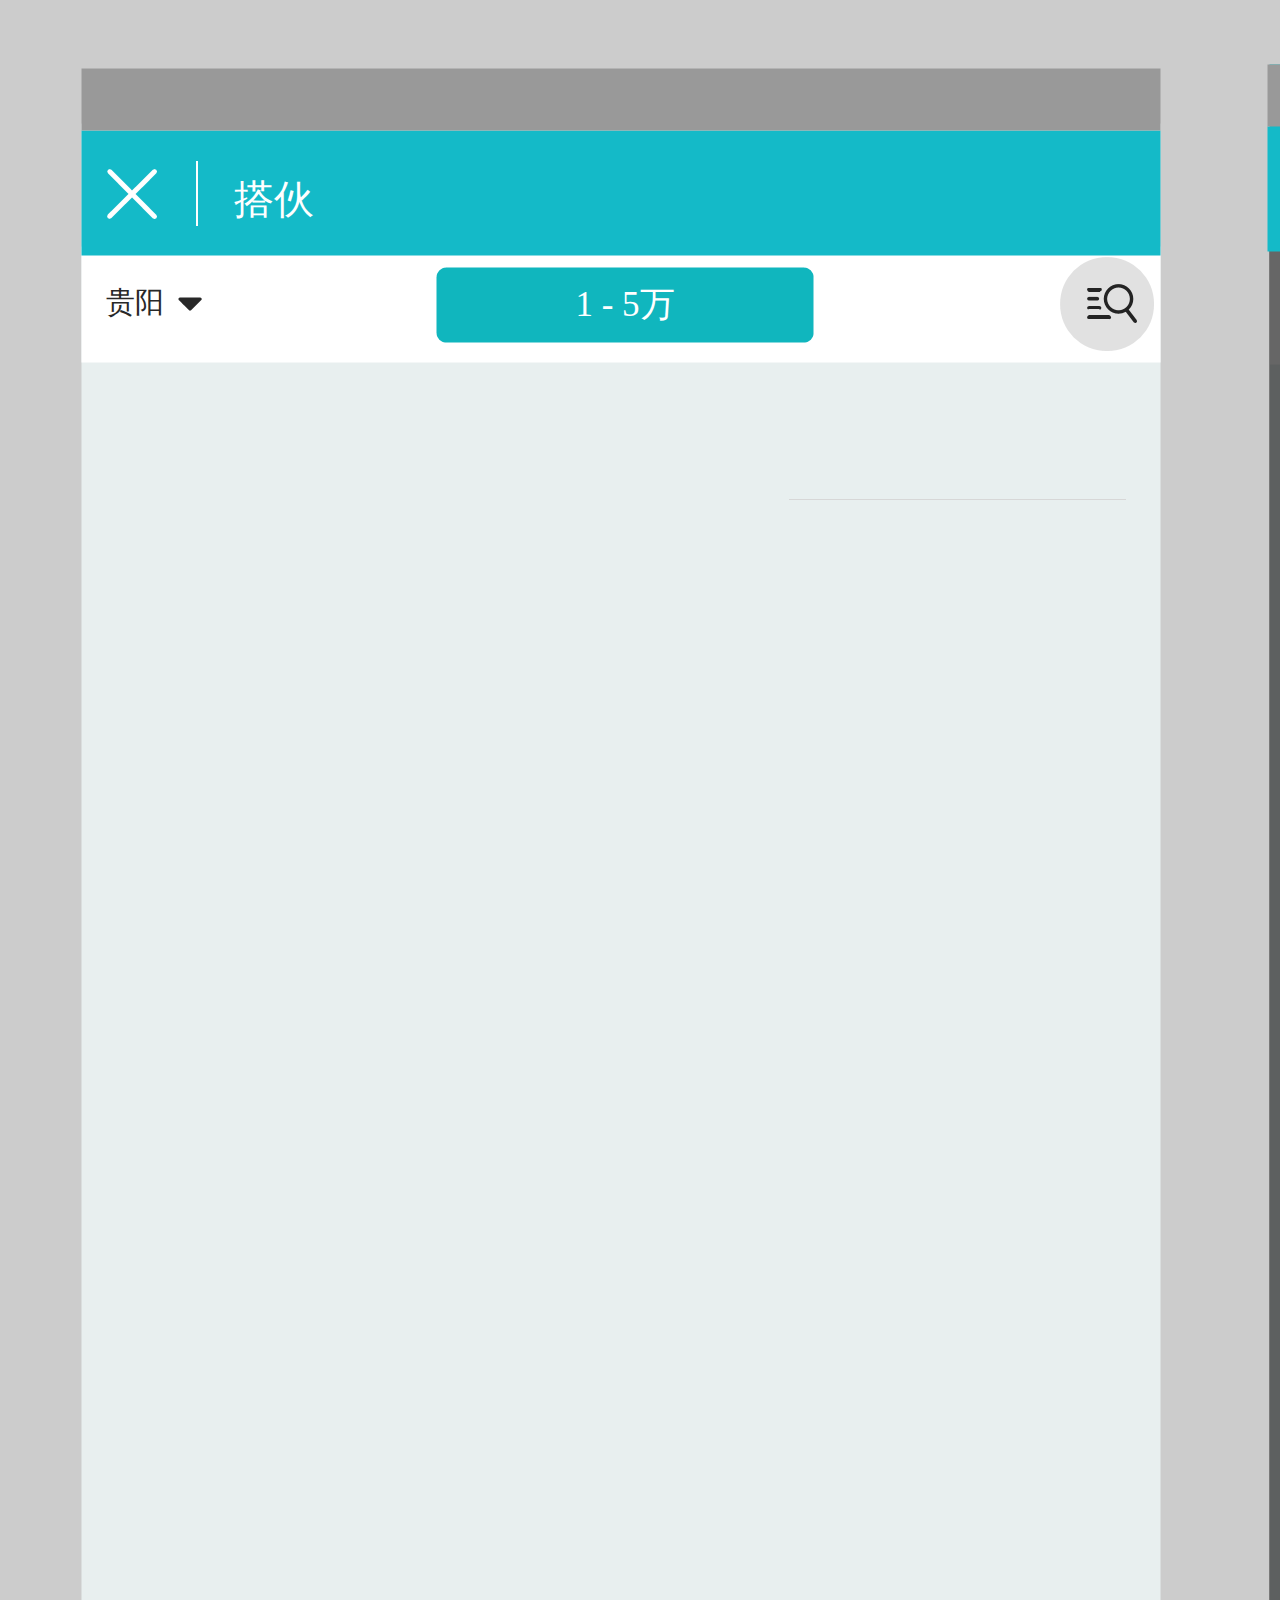
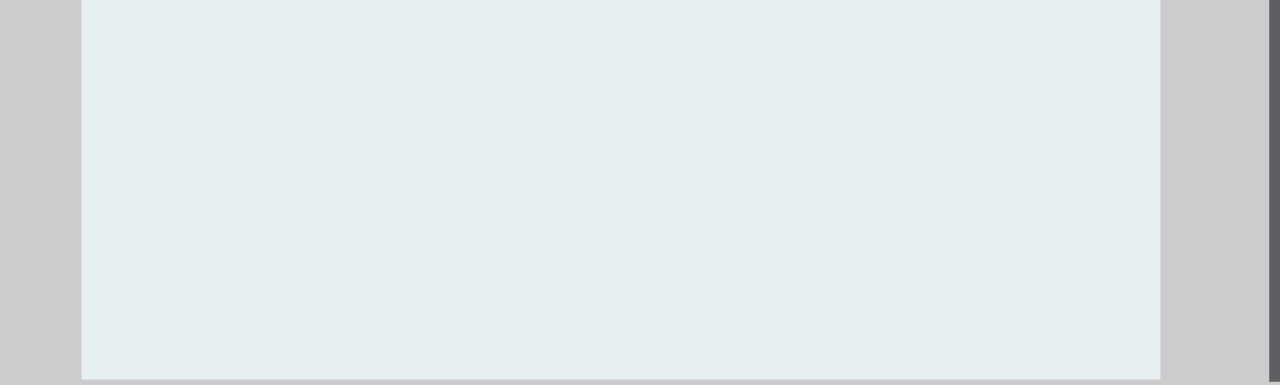
<file: 小程序/筛选.html>
﻿<!DOCTYPE html>
<html>
  <head>
    <title>筛选</title>
    <meta http-equiv="X-UA-Compatible" content="IE=edge"/>
    <meta http-equiv="content-type" content="text/html; charset=utf-8"/>
    <meta name="apple-mobile-web-app-capable" content="yes"/>
    <link href="resources/css/jquery-ui-themes.css" type="text/css" rel="stylesheet"/>
    <link href="resources/css/axure_rp_page.css" type="text/css" rel="stylesheet"/>
    <link href="data/styles.css" type="text/css" rel="stylesheet"/>
    <link href="files/筛选/styles.css" type="text/css" rel="stylesheet"/>
    <script src="resources/scripts/jquery-1.7.1.min.js"></script>
    <script src="resources/scripts/jquery-ui-1.8.10.custom.min.js"></script>
    <script src="resources/scripts/prototypePre.js"></script>
    <script src="data/document.js"></script>
    <script src="resources/scripts/prototypePost.js"></script>
    <script src="files/筛选/data.js"></script>
    <script type="text/javascript">
      $axure.utils.getTransparentGifPath = function() { return 'resources/images/transparent.gif'; };
      $axure.utils.getOtherPath = function() { return 'resources/Other.html'; };
      $axure.utils.getReloadPath = function() { return 'resources/reload.html'; };
    </script>
  </head>
  <body>
    <div id="base" class="">

      <!-- Unnamed (矩形) -->
      <div id="u244" class="ax_default box_1">
        <img id="u244_img" class="img " src="images/index/u0.png"/>
        <!-- Unnamed () -->
        <div id="u245" class="text" style="display:none; visibility: hidden">
          <p><span></span></p>
        </div>
      </div>

      <!-- Unnamed (矩形) -->
      <div id="u246" class="ax_default box_1">
        <img id="u246_img" class="img " src="images/index/u2.png"/>
        <!-- Unnamed () -->
        <div id="u247" class="text" style="display:none; visibility: hidden">
          <p><span></span></p>
        </div>
      </div>

      <!-- Unnamed (矩形) -->
      <div id="u248" class="ax_default label">
        <div id="u248_div" class=""></div>
        <!-- Unnamed () -->
        <div id="u249" class="text">
          <p><span>贵阳</span></p>
        </div>
      </div>

      <!-- Unnamed (形状) -->
      <div id="u250" class="ax_default _形状">
        <img id="u250_img" class="img " src="images/index/u6.png"/>
        <!-- Unnamed () -->
        <div id="u251" class="text" style="display:none; visibility: hidden">
          <p><span></span></p>
        </div>
      </div>

      <!-- Unnamed (矩形) -->
      <div id="u252" class="ax_default button">
        <img id="u252_img" class="img " src="images/index/u182.png"/>
        <!-- Unnamed () -->
        <div id="u253" class="text">
          <p><span>1 - 5万</span></p>
        </div>
      </div>

      <!-- Unnamed (形状) -->
      <div id="u254" class="ax_default _形状">
        <img id="u254_img" class="img " src="images/index/u10.png"/>
        <!-- Unnamed () -->
        <div id="u255" class="text" style="display:none; visibility: hidden">
          <p><span></span></p>
        </div>
      </div>

      <!-- Unnamed (水平线) -->
      <div id="u256" class="ax_default line">
        <img id="u256_img" class="img " src="images/筛选/u256.png"/>
        <!-- Unnamed () -->
        <div id="u257" class="text" style="display:none; visibility: hidden">
          <p><span></span></p>
        </div>
      </div>

      <!-- Unnamed (背景) -->

      <!-- Unnamed (矩形) -->
      <div id="u259" class="ax_default box_1">
        <img id="u259_img" class="img " src="images/index/u0.png"/>
        <!-- Unnamed () -->
        <div id="u260" class="text" style="display:none; visibility: hidden">
          <p><span></span></p>
        </div>
      </div>

      <!-- Unnamed (矩形) -->
      <div id="u261" class="ax_default box_1">
        <img id="u261_img" class="img " src="images/筛选/u261.png"/>
        <!-- Unnamed () -->
        <div id="u262" class="text" style="display:none; visibility: hidden">
          <p><span></span></p>
        </div>
      </div>

      <!-- Unnamed (矩形) -->
      <div id="u263" class="ax_default box_1">
        <img id="u263_img" class="img " src="images/index/u2.png"/>
        <!-- Unnamed () -->
        <div id="u264" class="text" style="display:none; visibility: hidden">
          <p><span></span></p>
        </div>
      </div>

      <!-- Unnamed (矩形) -->
      <div id="u265" class="ax_default label">
        <div id="u265_div" class=""></div>
        <!-- Unnamed () -->
        <div id="u266" class="text">
          <p><span>贵阳</span></p>
        </div>
      </div>

      <!-- Unnamed (形状) -->
      <div id="u267" class="ax_default _形状">
        <img id="u267_img" class="img " src="images/index/u6.png"/>
        <!-- Unnamed () -->
        <div id="u268" class="text" style="display:none; visibility: hidden">
          <p><span></span></p>
        </div>
      </div>

      <!-- Unnamed (矩形) -->
      <div id="u269" class="ax_default button">
        <img id="u269_img" class="img " src="images/index/u182.png"/>
        <!-- Unnamed () -->
        <div id="u270" class="text">
          <p><span>1 - 5万</span></p>
        </div>
      </div>

      <!-- Unnamed (形状) -->
      <div id="u271" class="ax_default _形状">
        <img id="u271_img" class="img " src="images/index/u10.png"/>
        <!-- Unnamed () -->
        <div id="u272" class="text" style="display:none; visibility: hidden">
          <p><span></span></p>
        </div>
      </div>

      <!-- Unnamed (矩形) -->
      <div id="u273" class="ax_default box_1">
        <div id="u273_div" class=""></div>
        <!-- Unnamed () -->
        <div id="u274" class="text" style="display:none; visibility: hidden">
          <p><span></span></p>
        </div>
      </div>

      <!-- Unnamed (矩形) -->
      <div id="u275" class="ax_default box_1">
        <img id="u275_img" class="img " src="images/筛选/u275.png"/>
        <!-- Unnamed () -->
        <div id="u276" class="text" style="display:none; visibility: hidden">
          <p><span></span></p>
        </div>
      </div>

      <!-- Unnamed (矩形) -->
      <div id="u277" class="ax_default button">
        <img id="u277_img" class="img " src="images/筛选/u277.png"/>
        <!-- Unnamed () -->
        <div id="u278" class="text">
          <p><span>金额</span></p>
        </div>
      </div>

      <!-- Unnamed (矩形) -->
      <div id="u279" class="ax_default box_1">
        <img id="u279_img" class="img " src="images/筛选/u279.png"/>
        <!-- Unnamed () -->
        <div id="u280" class="text" style="display:none; visibility: hidden">
          <p><span></span></p>
        </div>
      </div>

      <!-- Unnamed (垂直线) -->
      <div id="u281" class="ax_default line">
        <img id="u281_img" class="img " src="images/筛选/u281.png"/>
        <!-- Unnamed () -->
        <div id="u282" class="text" style="display:none; visibility: hidden">
          <p><span></span></p>
        </div>
      </div>

      <!-- Unnamed (矩形) -->
      <div id="u283" class="ax_default button">
        <img id="u283_img" class="img " src="images/筛选/u277.png"/>
        <!-- Unnamed () -->
        <div id="u284" class="text">
          <p><span>类型</span></p>
        </div>
      </div>

      <!-- Unnamed (矩形) -->
      <div id="u285" class="ax_default button">
        <img id="u285_img" class="img " src="images/筛选/u277.png"/>
        <!-- Unnamed () -->
        <div id="u286" class="text">
          <p><span>行业</span></p>
        </div>
      </div>

      <!-- Unnamed (矩形) -->
      <div id="u287" class="ax_default button">
        <img id="u287_img" class="img " src="images/筛选/u277.png"/>
        <!-- Unnamed () -->
        <div id="u288" class="text">
          <p><span>0-1万</span></p>
        </div>
      </div>

      <!-- Unnamed (组合) -->
      <div id="u289" class="ax_default" data-left="1565" data-top="1576" data-width="226" data-height="68">

        <!-- Unnamed (矩形) -->
        <div id="u290" class="ax_default box_2">
          <div id="u290_div" class=""></div>
          <!-- Unnamed () -->
          <div id="u291" class="text">
            <p><span style="font-family:'Arial Normal', 'Arial';">1-5</span><span style="font-family:'PingFangSC-Regular', 'PingFang SC';">万</span></p>
          </div>
        </div>

        <!-- Unnamed (形状) -->
        <div id="u292" class="ax_default _形状">
          <img id="u292_img" class="img " src="images/筛选/u292.png"/>
          <!-- Unnamed () -->
          <div id="u293" class="text" style="display:none; visibility: hidden">
            <p><span></span></p>
          </div>
        </div>
      </div>

      <!-- Unnamed (形状) -->
      <div id="u294" class="ax_default _形状">
        <img id="u294_img" class="img " src="images/筛选/u294.png"/>
        <!-- Unnamed () -->
        <div id="u295" class="text" style="display:none; visibility: hidden">
          <p><span></span></p>
        </div>
      </div>

      <!-- Unnamed (矩形) -->
      <div id="u296" class="ax_default button">
        <img id="u296_img" class="img " src="images/筛选/u277.png"/>
        <!-- Unnamed () -->
        <div id="u297" class="text">
          <p><span>1-5万</span></p>
        </div>
      </div>

      <!-- Unnamed (矩形) -->
      <div id="u298" class="ax_default button">
        <img id="u298_img" class="img " src="images/筛选/u298.png"/>
        <!-- Unnamed () -->
        <div id="u299" class="text">
          <p><span>5-30万</span></p>
        </div>
      </div>

      <!-- Unnamed (矩形) -->
      <div id="u300" class="ax_default button">
        <img id="u300_img" class="img " src="images/筛选/u300.png"/>
        <!-- Unnamed () -->
        <div id="u301" class="text">
          <p><span>30-100万</span></p>
        </div>
      </div>

      <!-- Unnamed (矩形) -->
      <div id="u302" class="ax_default button">
        <img id="u302_img" class="img " src="images/筛选/u277.png"/>
        <!-- Unnamed () -->
        <div id="u303" class="text">
          <p><span>100万+</span></p>
        </div>
      </div>

      <!-- Unnamed (矩形) -->
      <div id="u304" class="ax_default box_1">
        <img id="u304_img" class="img " src="images/筛选/u304.png"/>
        <!-- Unnamed () -->
        <div id="u305" class="text">
          <p><span>确认</span></p>
        </div>
      </div>

      <!-- Unnamed (矩形) -->
      <div id="u306" class="ax_default box_1">
        <img id="u306_img" class="img " src="images/筛选/u306.png"/>
        <!-- Unnamed () -->
        <div id="u307" class="text">
          <p><span>重置</span></p>
        </div>
      </div>

      <!-- Unnamed (背景) -->

      <!-- Unnamed (矩形) -->
      <div id="u309" class="ax_default box_1">
        <img id="u309_img" class="img " src="images/index/u0.png"/>
        <!-- Unnamed () -->
        <div id="u310" class="text" style="display:none; visibility: hidden">
          <p><span></span></p>
        </div>
      </div>

      <!-- Unnamed (矩形) -->
      <div id="u311" class="ax_default box_1">
        <img id="u311_img" class="img " src="images/筛选/u261.png"/>
        <!-- Unnamed () -->
        <div id="u312" class="text" style="display:none; visibility: hidden">
          <p><span></span></p>
        </div>
      </div>

      <!-- Unnamed (矩形) -->
      <div id="u313" class="ax_default box_1">
        <img id="u313_img" class="img " src="images/index/u2.png"/>
        <!-- Unnamed () -->
        <div id="u314" class="text" style="display:none; visibility: hidden">
          <p><span></span></p>
        </div>
      </div>

      <!-- Unnamed (矩形) -->
      <div id="u315" class="ax_default label">
        <div id="u315_div" class=""></div>
        <!-- Unnamed () -->
        <div id="u316" class="text">
          <p><span>贵阳</span></p>
        </div>
      </div>

      <!-- Unnamed (形状) -->
      <div id="u317" class="ax_default _形状">
        <img id="u317_img" class="img " src="images/index/u6.png"/>
        <!-- Unnamed () -->
        <div id="u318" class="text" style="display:none; visibility: hidden">
          <p><span></span></p>
        </div>
      </div>

      <!-- Unnamed (矩形) -->
      <div id="u319" class="ax_default button">
        <img id="u319_img" class="img " src="images/index/u182.png"/>
        <!-- Unnamed () -->
        <div id="u320" class="text">
          <p><span>1 - 5万</span></p>
        </div>
      </div>

      <!-- Unnamed (形状) -->
      <div id="u321" class="ax_default _形状">
        <img id="u321_img" class="img " src="images/index/u10.png"/>
        <!-- Unnamed () -->
        <div id="u322" class="text" style="display:none; visibility: hidden">
          <p><span></span></p>
        </div>
      </div>

      <!-- Unnamed (矩形) -->
      <div id="u323" class="ax_default box_1">
        <div id="u323_div" class=""></div>
        <!-- Unnamed () -->
        <div id="u324" class="text" style="display:none; visibility: hidden">
          <p><span></span></p>
        </div>
      </div>

      <!-- Unnamed (矩形) -->
      <div id="u325" class="ax_default box_1">
        <img id="u325_img" class="img " src="images/筛选/u325.png"/>
        <!-- Unnamed () -->
        <div id="u326" class="text" style="display:none; visibility: hidden">
          <p><span></span></p>
        </div>
      </div>

      <!-- Unnamed (矩形) -->
      <div id="u327" class="ax_default button">
        <img id="u327_img" class="img " src="images/筛选/u277.png"/>
        <!-- Unnamed () -->
        <div id="u328" class="text">
          <p><span>金额</span></p>
        </div>
      </div>

      <!-- Unnamed (矩形) -->
      <div id="u329" class="ax_default box_1">
        <img id="u329_img" class="img " src="images/筛选/u279.png"/>
        <!-- Unnamed () -->
        <div id="u330" class="text" style="display:none; visibility: hidden">
          <p><span></span></p>
        </div>
      </div>

      <!-- Unnamed (垂直线) -->
      <div id="u331" class="ax_default line">
        <img id="u331_img" class="img " src="images/筛选/u281.png"/>
        <!-- Unnamed () -->
        <div id="u332" class="text" style="display:none; visibility: hidden">
          <p><span></span></p>
        </div>
      </div>

      <!-- Unnamed (矩形) -->
      <div id="u333" class="ax_default button">
        <img id="u333_img" class="img " src="images/筛选/u277.png"/>
        <!-- Unnamed () -->
        <div id="u334" class="text">
          <p><span>类型</span></p>
        </div>
      </div>

      <!-- Unnamed (矩形) -->
      <div id="u335" class="ax_default button">
        <img id="u335_img" class="img " src="images/筛选/u277.png"/>
        <!-- Unnamed () -->
        <div id="u336" class="text">
          <p><span>行业</span></p>
        </div>
      </div>

      <!-- Unnamed (矩形) -->
      <div id="u337" class="ax_default button">
        <img id="u337_img" class="img " src="images/筛选/u337.png"/>
        <!-- Unnamed () -->
        <div id="u338" class="text">
          <p><span>合伙创业</span></p>
        </div>
      </div>

      <!-- Unnamed (组合) -->
      <div id="u339" class="ax_default" data-left="2712" data-top="1575" data-width="226" data-height="68">

        <!-- Unnamed (矩形) -->
        <div id="u340" class="ax_default box_2">
          <div id="u340_div" class=""></div>
          <!-- Unnamed () -->
          <div id="u341" class="text">
            <p><span style="font-family:'Arial Normal', 'Arial';">1-5</span><span style="font-family:'PingFangSC-Regular', 'PingFang SC';">万</span></p>
          </div>
        </div>

        <!-- Unnamed (形状) -->
        <div id="u342" class="ax_default _形状">
          <img id="u342_img" class="img " src="images/筛选/u292.png"/>
          <!-- Unnamed () -->
          <div id="u343" class="text" style="display:none; visibility: hidden">
            <p><span></span></p>
          </div>
        </div>
      </div>

      <!-- Unnamed (形状) -->
      <div id="u344" class="ax_default _形状">
        <img id="u344_img" class="img " src="images/筛选/u344.png"/>
        <!-- Unnamed () -->
        <div id="u345" class="text" style="display:none; visibility: hidden">
          <p><span></span></p>
        </div>
      </div>

      <!-- Unnamed (矩形) -->
      <div id="u346" class="ax_default button">
        <img id="u346_img" class="img " src="images/筛选/u346.png"/>
        <!-- Unnamed () -->
        <div id="u347" class="text">
          <p><span>生意转让</span></p>
        </div>
      </div>

      <!-- Unnamed (矩形) -->
      <div id="u348" class="ax_default button">
        <img id="u348_img" class="img " src="images/筛选/u346.png"/>
        <!-- Unnamed () -->
        <div id="u349" class="text">
          <p><span>加盟分店</span></p>
        </div>
      </div>

      <!-- Unnamed (矩形) -->
      <div id="u350" class="ax_default button">
        <img id="u350_img" class="img " src="images/筛选/u350.png"/>
        <!-- Unnamed () -->
        <div id="u351" class="text">
          <p><span>入干股（技术、资源）</span></p>
        </div>
      </div>

      <!-- Unnamed (矩形) -->
      <div id="u352" class="ax_default button">
        <img id="u352_img" class="img " src="images/筛选/u352.png"/>
        <!-- Unnamed () -->
        <div id="u353" class="text">
          <p><span>金融理财</span></p>
        </div>
      </div>

      <!-- Unnamed (矩形) -->
      <div id="u354" class="ax_default box_1">
        <img id="u354_img" class="img " src="images/筛选/u304.png"/>
        <!-- Unnamed () -->
        <div id="u355" class="text">
          <p><span>确认</span></p>
        </div>
      </div>

      <!-- Unnamed (矩形) -->
      <div id="u356" class="ax_default box_1">
        <img id="u356_img" class="img " src="images/筛选/u306.png"/>
        <!-- Unnamed () -->
        <div id="u357" class="text">
          <p><span>重置</span></p>
        </div>
      </div>

      <!-- Unnamed (矩形) -->
      <div id="u358" class="ax_default button">
        <img id="u358_img" class="img " src="images/筛选/u352.png"/>
        <!-- Unnamed () -->
        <div id="u359" class="text">
          <p><span>房产投资</span></p>
        </div>
      </div>

      <!-- Unnamed (矩形) -->
      <div id="u360" class="ax_default button">
        <img id="u360_img" class="img " src="images/筛选/u337.png"/>
        <!-- Unnamed () -->
        <div id="u361" class="text">
          <p><span>全部</span></p>
        </div>
      </div>

      <!-- Unnamed (组合) -->
      <div id="u362" class="ax_default" data-left="2958" data-top="1577" data-width="226" data-height="68">

        <!-- Unnamed (矩形) -->
        <div id="u363" class="ax_default box_2">
          <div id="u363_div" class=""></div>
          <!-- Unnamed () -->
          <div id="u364" class="text">
            <p><span>生意转让</span></p>
          </div>
        </div>

        <!-- Unnamed (形状) -->
        <div id="u365" class="ax_default _形状">
          <img id="u365_img" class="img " src="images/筛选/u292.png"/>
          <!-- Unnamed () -->
          <div id="u366" class="text" style="display:none; visibility: hidden">
            <p><span></span></p>
          </div>
        </div>
      </div>

      <!-- Unnamed (背景) -->

      <!-- Unnamed (矩形) -->
      <div id="u368" class="ax_default box_1">
        <img id="u368_img" class="img " src="images/index/u0.png"/>
        <!-- Unnamed () -->
        <div id="u369" class="text" style="display:none; visibility: hidden">
          <p><span></span></p>
        </div>
      </div>

      <!-- Unnamed (矩形) -->
      <div id="u370" class="ax_default box_1">
        <img id="u370_img" class="img " src="images/筛选/u261.png"/>
        <!-- Unnamed () -->
        <div id="u371" class="text" style="display:none; visibility: hidden">
          <p><span></span></p>
        </div>
      </div>

      <!-- Unnamed (矩形) -->
      <div id="u372" class="ax_default box_1">
        <img id="u372_img" class="img " src="images/index/u2.png"/>
        <!-- Unnamed () -->
        <div id="u373" class="text" style="display:none; visibility: hidden">
          <p><span></span></p>
        </div>
      </div>

      <!-- Unnamed (矩形) -->
      <div id="u374" class="ax_default label">
        <div id="u374_div" class=""></div>
        <!-- Unnamed () -->
        <div id="u375" class="text">
          <p><span>贵阳</span></p>
        </div>
      </div>

      <!-- Unnamed (形状) -->
      <div id="u376" class="ax_default _形状">
        <img id="u376_img" class="img " src="images/index/u6.png"/>
        <!-- Unnamed () -->
        <div id="u377" class="text" style="display:none; visibility: hidden">
          <p><span></span></p>
        </div>
      </div>

      <!-- Unnamed (矩形) -->
      <div id="u378" class="ax_default button">
        <img id="u378_img" class="img " src="images/index/u182.png"/>
        <!-- Unnamed () -->
        <div id="u379" class="text">
          <p><span>1 - 5万</span></p>
        </div>
      </div>

      <!-- Unnamed (形状) -->
      <div id="u380" class="ax_default _形状">
        <img id="u380_img" class="img " src="images/index/u10.png"/>
        <!-- Unnamed () -->
        <div id="u381" class="text" style="display:none; visibility: hidden">
          <p><span></span></p>
        </div>
      </div>

      <!-- Unnamed (矩形) -->
      <div id="u382" class="ax_default box_1">
        <div id="u382_div" class=""></div>
        <!-- Unnamed () -->
        <div id="u383" class="text" style="display:none; visibility: hidden">
          <p><span></span></p>
        </div>
      </div>

      <!-- Unnamed (矩形) -->
      <div id="u384" class="ax_default box_1">
        <img id="u384_img" class="img " src="images/筛选/u325.png"/>
        <!-- Unnamed () -->
        <div id="u385" class="text" style="display:none; visibility: hidden">
          <p><span></span></p>
        </div>
      </div>

      <!-- Unnamed (矩形) -->
      <div id="u386" class="ax_default button">
        <img id="u386_img" class="img " src="images/筛选/u277.png"/>
        <!-- Unnamed () -->
        <div id="u387" class="text">
          <p><span>金额</span></p>
        </div>
      </div>

      <!-- Unnamed (矩形) -->
      <div id="u388" class="ax_default box_1">
        <img id="u388_img" class="img " src="images/筛选/u279.png"/>
        <!-- Unnamed () -->
        <div id="u389" class="text" style="display:none; visibility: hidden">
          <p><span></span></p>
        </div>
      </div>

      <!-- Unnamed (垂直线) -->
      <div id="u390" class="ax_default line">
        <img id="u390_img" class="img " src="images/筛选/u281.png"/>
        <!-- Unnamed () -->
        <div id="u391" class="text" style="display:none; visibility: hidden">
          <p><span></span></p>
        </div>
      </div>

      <!-- Unnamed (矩形) -->
      <div id="u392" class="ax_default button">
        <img id="u392_img" class="img " src="images/筛选/u277.png"/>
        <!-- Unnamed () -->
        <div id="u393" class="text">
          <p><span>类型</span></p>
        </div>
      </div>

      <!-- Unnamed (矩形) -->
      <div id="u394" class="ax_default button">
        <img id="u394_img" class="img " src="images/筛选/u277.png"/>
        <!-- Unnamed () -->
        <div id="u395" class="text">
          <p><span>行业</span></p>
        </div>
      </div>

      <!-- Unnamed (矩形) -->
      <div id="u396" class="ax_default button">
        <img id="u396_img" class="img " src="images/筛选/u396.png"/>
        <!-- Unnamed () -->
        <div id="u397" class="text">
          <p><span>餐饮业</span></p>
        </div>
      </div>

      <!-- Unnamed (组合) -->
      <div id="u398" class="ax_default" data-left="3903" data-top="1579" data-width="226" data-height="68">

        <!-- Unnamed (矩形) -->
        <div id="u399" class="ax_default box_2">
          <div id="u399_div" class=""></div>
          <!-- Unnamed () -->
          <div id="u400" class="text">
            <p><span style="font-family:'Arial Normal', 'Arial';">1-5</span><span style="font-family:'PingFangSC-Regular', 'PingFang SC';">万</span></p>
          </div>
        </div>

        <!-- Unnamed (形状) -->
        <div id="u401" class="ax_default _形状">
          <img id="u401_img" class="img " src="images/筛选/u292.png"/>
          <!-- Unnamed () -->
          <div id="u402" class="text" style="display:none; visibility: hidden">
            <p><span></span></p>
          </div>
        </div>
      </div>

      <!-- Unnamed (形状) -->
      <div id="u403" class="ax_default _形状">
        <img id="u403_img" class="img " src="images/筛选/u344.png"/>
        <!-- Unnamed () -->
        <div id="u404" class="text" style="display:none; visibility: hidden">
          <p><span></span></p>
        </div>
      </div>

      <!-- Unnamed (矩形) -->
      <div id="u405" class="ax_default button">
        <img id="u405_img" class="img " src="images/筛选/u405.png"/>
        <!-- Unnamed () -->
        <div id="u406" class="text">
          <p><span>休闲娱乐</span></p>
        </div>
      </div>

      <!-- Unnamed (矩形) -->
      <div id="u407" class="ax_default button">
        <img id="u407_img" class="img " src="images/筛选/u407.png"/>
        <!-- Unnamed () -->
        <div id="u408" class="text">
          <p><span>金融业</span></p>
        </div>
      </div>

      <!-- Unnamed (矩形) -->
      <div id="u409" class="ax_default button">
        <img id="u409_img" class="img " src="images/筛选/u409.png"/>
        <!-- Unnamed () -->
        <div id="u410" class="text">
          <p><span>旅游／酒店业</span></p>
        </div>
      </div>

      <!-- Unnamed (矩形) -->
      <div id="u411" class="ax_default button">
        <img id="u411_img" class="img " src="images/筛选/u411.png"/>
        <!-- Unnamed () -->
        <div id="u412" class="text">
          <p><span>美容／美发／化妆品</span></p>
        </div>
      </div>

      <!-- Unnamed (矩形) -->
      <div id="u413" class="ax_default box_1">
        <img id="u413_img" class="img " src="images/筛选/u413.png"/>
        <!-- Unnamed () -->
        <div id="u414" class="text">
          <p><span>确认</span></p>
        </div>
      </div>

      <!-- Unnamed (矩形) -->
      <div id="u415" class="ax_default box_1">
        <img id="u415_img" class="img " src="images/筛选/u415.png"/>
        <!-- Unnamed () -->
        <div id="u416" class="text">
          <p><span>重置</span></p>
        </div>
      </div>

      <!-- Unnamed (矩形) -->
      <div id="u417" class="ax_default button">
        <img id="u417_img" class="img " src="images/筛选/u417.png"/>
        <!-- Unnamed () -->
        <div id="u418" class="text">
          <p><span>生活服务</span></p>
        </div>
      </div>

      <!-- Unnamed (矩形) -->
      <div id="u419" class="ax_default button">
        <img id="u419_img" class="img " src="images/筛选/u396.png"/>
        <!-- Unnamed () -->
        <div id="u420" class="text">
          <p><span>全部</span></p>
        </div>
      </div>

      <!-- Unnamed (组合) -->
      <div id="u421" class="ax_default" data-left="4149" data-top="1581" data-width="226" data-height="68">

        <!-- Unnamed (矩形) -->
        <div id="u422" class="ax_default box_2">
          <div id="u422_div" class=""></div>
          <!-- Unnamed () -->
          <div id="u423" class="text">
            <p><span>生意转让</span></p>
          </div>
        </div>

        <!-- Unnamed (形状) -->
        <div id="u424" class="ax_default _形状">
          <img id="u424_img" class="img " src="images/筛选/u292.png"/>
          <!-- Unnamed () -->
          <div id="u425" class="text" style="display:none; visibility: hidden">
            <p><span></span></p>
          </div>
        </div>
      </div>

      <!-- Unnamed (矩形) -->
      <div id="u426" class="ax_default button">
        <img id="u426_img" class="img " src="images/筛选/u417.png"/>
        <!-- Unnamed () -->
        <div id="u427" class="text">
          <p><span>服装与百货</span></p>
        </div>
      </div>

      <!-- Unnamed (矩形) -->
      <div id="u428" class="ax_default button">
        <img id="u428_img" class="img " src="images/筛选/u417.png"/>
        <!-- Unnamed () -->
        <div id="u429" class="text">
          <p><span>汽车行业</span></p>
        </div>
      </div>

      <!-- Unnamed (矩形) -->
      <div id="u430" class="ax_default button">
        <img id="u430_img" class="img " src="images/筛选/u430.png"/>
        <!-- Unnamed () -->
        <div id="u431" class="text">
          <p><span>地产</span></p>
        </div>
      </div>

      <!-- Unnamed (矩形) -->
      <div id="u432" class="ax_default button">
        <img id="u432_img" class="img " src="images/筛选/u432.png"/>
        <!-- Unnamed () -->
        <div id="u433" class="text">
          <p><span>建筑工程</span></p>
        </div>
      </div>

      <!-- Unnamed (矩形) -->
      <div id="u434" class="ax_default button">
        <img id="u434_img" class="img " src="images/筛选/u434.png"/>
        <!-- Unnamed () -->
        <div id="u435" class="text">
          <p><span>其他</span></p>
        </div>
      </div>

      <!-- Unnamed (椭圆形) -->
      <div id="u436" class="ax_default ellipse">
        <img id="u436_img" class="img " src="images/筛选/u436.png"/>
        <!-- Unnamed () -->
        <div id="u437" class="text" style="display:none; visibility: hidden">
          <p><span></span></p>
        </div>
      </div>

      <!-- Unnamed (矩形) -->
      <div id="u438" class="ax_default button">
        <img id="u438_img" class="img " src="images/筛选/u352.png"/>
        <!-- Unnamed () -->
        <div id="u439" class="text">
          <p><span>其他</span></p>
        </div>
      </div>

      <!-- Unnamed (小程序) -->

      <!-- Unnamed (矩形) -->
      <div id="u441" class="ax_default box_1">
        <img id="u441_img" class="img " src="images/index/u164.png"/>
        <!-- Unnamed () -->
        <div id="u442" class="text" style="display:none; visibility: hidden">
          <p><span></span></p>
        </div>
      </div>

      <!-- Unnamed (形状) -->
      <div id="u443" class="ax_default _形状">
        <img id="u443_img" class="img " src="images/index/u155.png"/>
        <!-- Unnamed () -->
        <div id="u444" class="text" style="display:none; visibility: hidden">
          <p><span></span></p>
        </div>
      </div>

      <!-- Unnamed (矩形) -->
      <div id="u445" class="ax_default box_1">
        <img id="u445_img" class="img " src="images/index/u168.png"/>
        <!-- Unnamed () -->
        <div id="u446" class="text" style="display:none; visibility: hidden">
          <p><span></span></p>
        </div>
      </div>

      <!-- Unnamed (垂直线) -->
      <div id="u447" class="ax_default line">
        <img id="u447_img" class="img " src="images/index/u159.png"/>
        <!-- Unnamed () -->
        <div id="u448" class="text" style="display:none; visibility: hidden">
          <p><span></span></p>
        </div>
      </div>

      <!-- Unnamed (矩形) -->
      <div id="u449" class="ax_default _一级标题">
        <div id="u449_div" class=""></div>
        <!-- Unnamed () -->
        <div id="u450" class="text">
          <p><span>搭伙</span></p>
        </div>
      </div>

      <!-- Unnamed (小程序) -->

      <!-- Unnamed (矩形) -->
      <div id="u452" class="ax_default box_1">
        <img id="u452_img" class="img " src="images/index/u164.png"/>
        <!-- Unnamed () -->
        <div id="u453" class="text" style="display:none; visibility: hidden">
          <p><span></span></p>
        </div>
      </div>

      <!-- Unnamed (形状) -->
      <div id="u454" class="ax_default _形状">
        <img id="u454_img" class="img " src="images/index/u155.png"/>
        <!-- Unnamed () -->
        <div id="u455" class="text" style="display:none; visibility: hidden">
          <p><span></span></p>
        </div>
      </div>

      <!-- Unnamed (矩形) -->
      <div id="u456" class="ax_default box_1">
        <img id="u456_img" class="img " src="images/index/u168.png"/>
        <!-- Unnamed () -->
        <div id="u457" class="text" style="display:none; visibility: hidden">
          <p><span></span></p>
        </div>
      </div>

      <!-- Unnamed (垂直线) -->
      <div id="u458" class="ax_default line">
        <img id="u458_img" class="img " src="images/index/u159.png"/>
        <!-- Unnamed () -->
        <div id="u459" class="text" style="display:none; visibility: hidden">
          <p><span></span></p>
        </div>
      </div>

      <!-- Unnamed (矩形) -->
      <div id="u460" class="ax_default _一级标题">
        <div id="u460_div" class=""></div>
        <!-- Unnamed () -->
        <div id="u461" class="text">
          <p><span>搭伙</span></p>
        </div>
      </div>
    </div>
  </body>
</html>
</file>
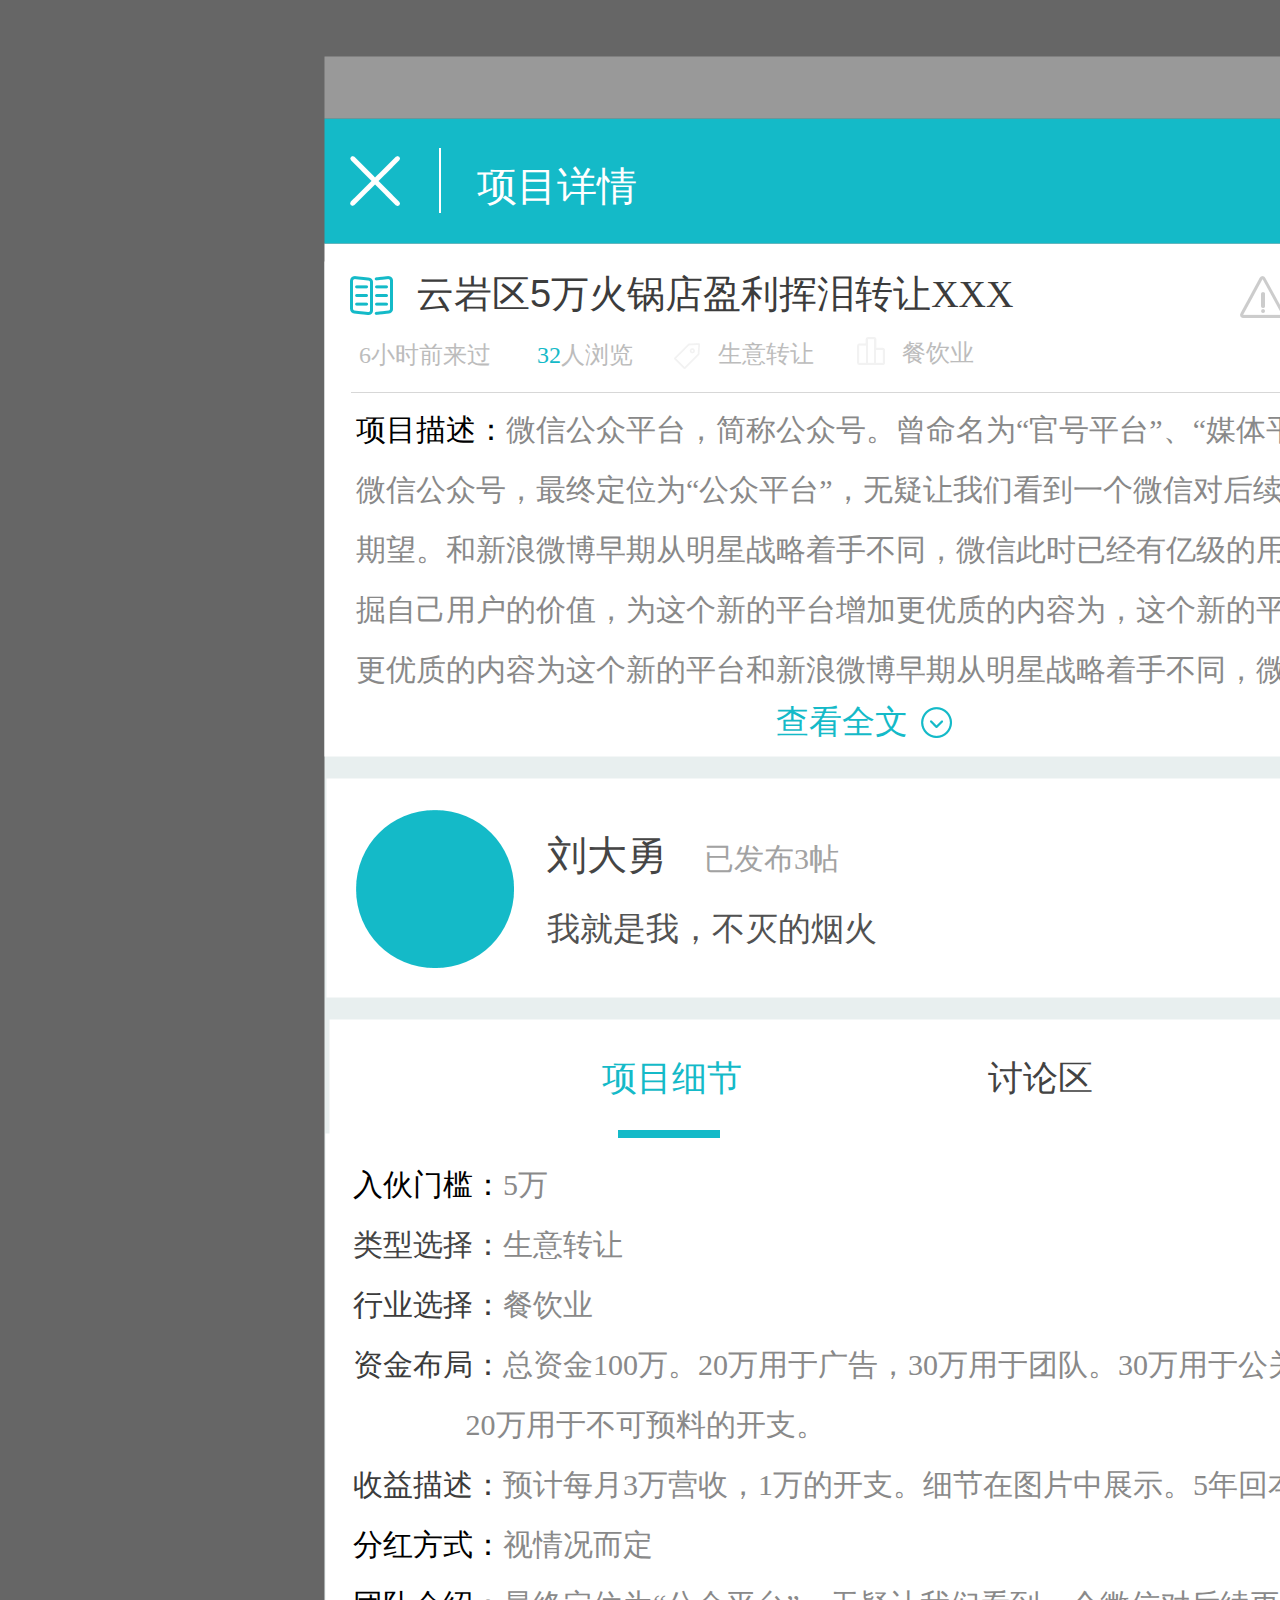
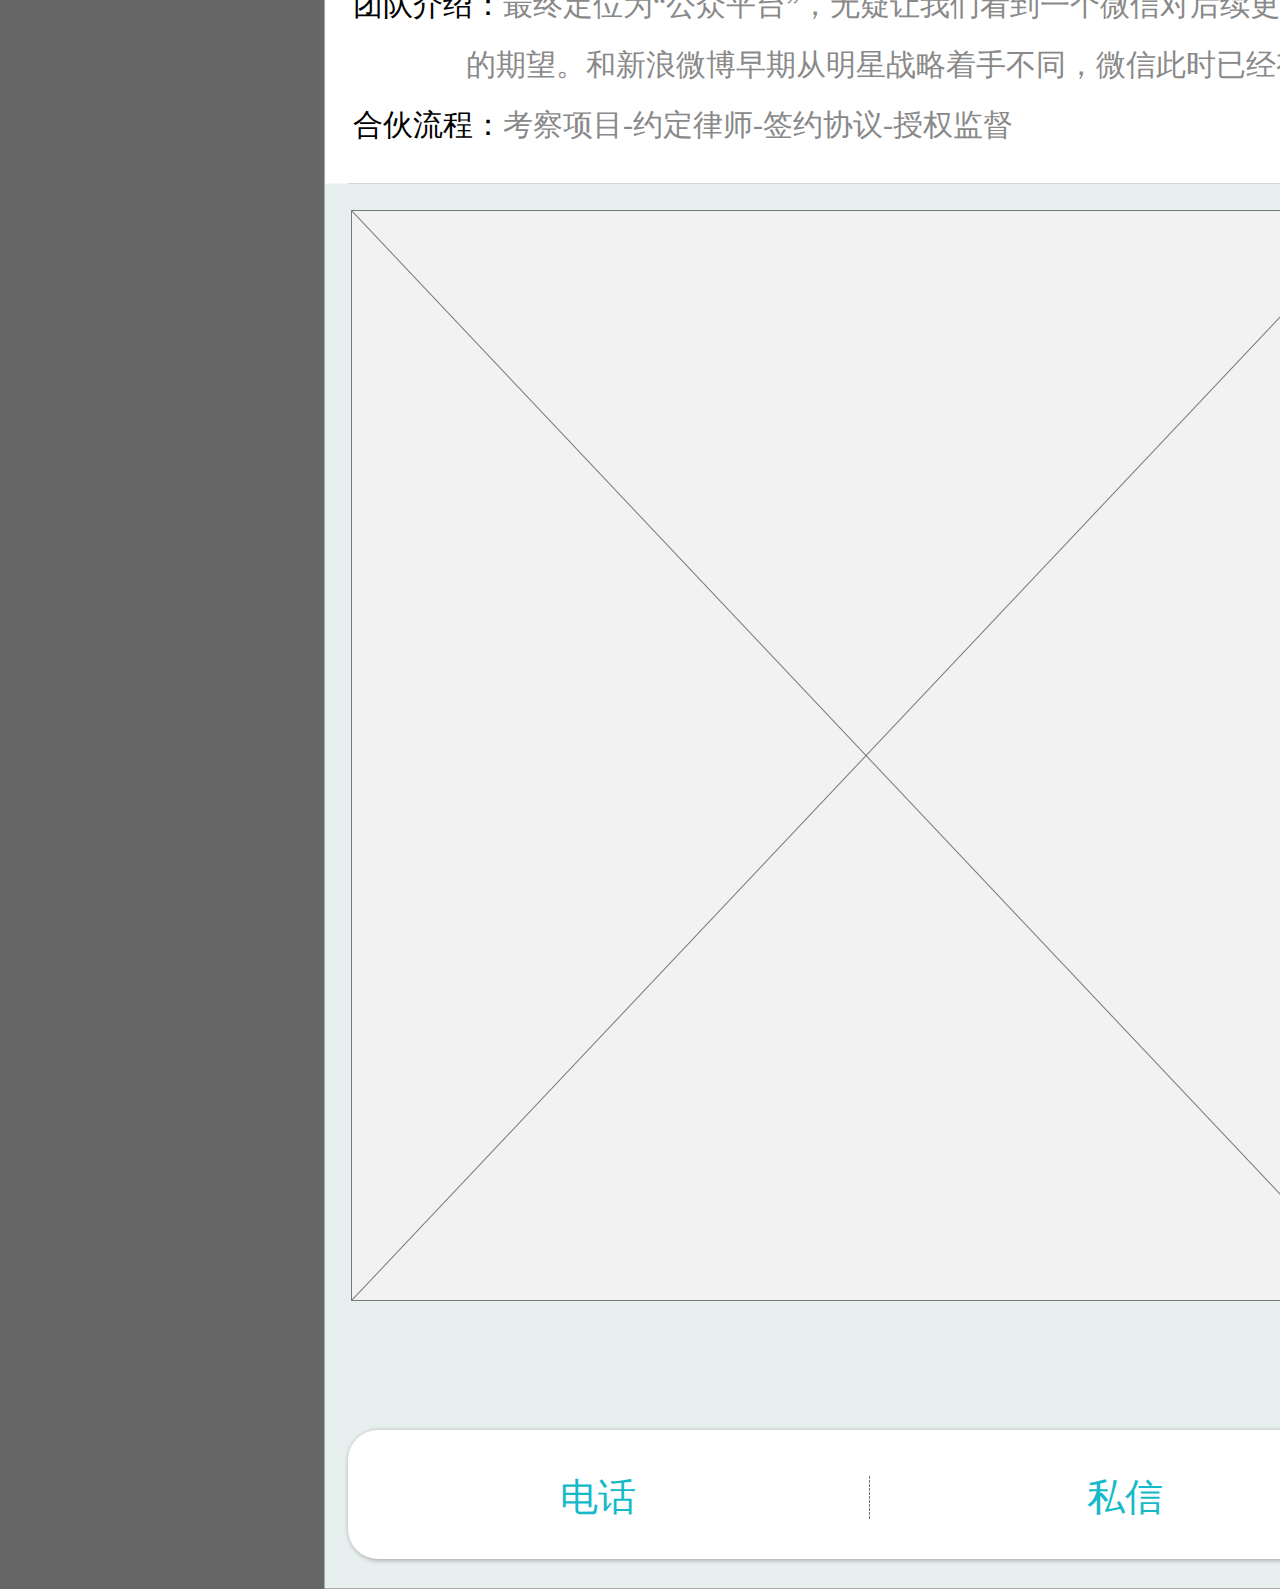
<file: 小程序/详情.html>
﻿<!DOCTYPE html>
<html>
  <head>
    <title>详情</title>
    <meta http-equiv="X-UA-Compatible" content="IE=edge"/>
    <meta http-equiv="content-type" content="text/html; charset=utf-8"/>
    <meta name="apple-mobile-web-app-capable" content="yes"/>
    <link href="resources/css/jquery-ui-themes.css" type="text/css" rel="stylesheet"/>
    <link href="resources/css/axure_rp_page.css" type="text/css" rel="stylesheet"/>
    <link href="data/styles.css" type="text/css" rel="stylesheet"/>
    <link href="files/详情/styles.css" type="text/css" rel="stylesheet"/>
    <script src="resources/scripts/jquery-1.7.1.min.js"></script>
    <script src="resources/scripts/jquery-ui-1.8.10.custom.min.js"></script>
    <script src="resources/scripts/prototypePre.js"></script>
    <script src="data/document.js"></script>
    <script src="resources/scripts/prototypePost.js"></script>
    <script src="files/详情/data.js"></script>
    <script type="text/javascript">
      $axure.utils.getTransparentGifPath = function() { return 'resources/images/transparent.gif'; };
      $axure.utils.getOtherPath = function() { return 'resources/Other.html'; };
      $axure.utils.getReloadPath = function() { return 'resources/reload.html'; };
    </script>
  </head>
  <body>
    <div id="base" class="">

      <!-- Unnamed (矩形) -->
      <div id="u1852" class="ax_default box_1">
        <img id="u1852_img" class="img " src="images/详情/u1852.png"/>
        <!-- Unnamed () -->
        <div id="u1853" class="text" style="display:none; visibility: hidden">
          <p><span></span></p>
        </div>
      </div>

      <!-- Unnamed (矩形) -->
      <div id="u1854" class="ax_default label">
        <div id="u1854_div" class=""></div>
        <!-- Unnamed () -->
        <div id="u1855" class="text" style="display:none; visibility: hidden">
          <p><span></span></p>
        </div>
      </div>

      <!-- Unnamed (矩形) -->
      <div id="u1856" class="ax_default box_1">
        <img id="u1856_img" class="img " src="images/详情/u1856.png"/>
        <!-- Unnamed () -->
        <div id="u1857" class="text" style="display:none; visibility: hidden">
          <p><span></span></p>
        </div>
      </div>

      <!-- Unnamed (水平线) -->
      <div id="u1858" class="ax_default line">
        <img id="u1858_img" class="img " src="images/详情/u1858.png"/>
        <!-- Unnamed () -->
        <div id="u1859" class="text" style="display:none; visibility: hidden">
          <p><span></span></p>
        </div>
      </div>

      <!-- Unnamed (矩形) -->
      <div id="u1860" class="ax_default label">
        <div id="u1860_div" class=""></div>
        <!-- Unnamed () -->
        <div id="u1861" class="text">
          <p><span style="color:#000000;">项目描述：</span><span style="color:#898989;">微信公众平台，简称公众号。曾命名为“官号平台”、“媒体平台”、微信公众号，最终定位为“公众平台”，无疑让我们看到一个微信对后续更大的期望。和新浪微博早期从明星战略着手不同，微信此时已经有亿级的用户，挖掘自己用户的价值，为这个新的平台增加更优质的内容为，这个新的平台增加更优质的内容为这个新的平台和新浪微博早期从明星战略着手不同，微信此时</span></p>
        </div>
      </div>

      <!-- Unnamed (组合) -->
      <div id="u1862" class="ax_default" data-left="776" data-top="692" data-width="176" data-height="60">

        <!-- Unnamed (矩形) -->
        <div id="u1863" class="ax_default label">
          <div id="u1863_div" class=""></div>
          <!-- Unnamed () -->
          <div id="u1864" class="text">
            <p><span>查看全文</span></p>
          </div>
        </div>

        <!-- Unnamed (形状) -->
        <div id="u1865" class="ax_default _形状">
          <img id="u1865_img" class="img " src="images/详情/u1865.png"/>
          <!-- Unnamed () -->
          <div id="u1866" class="text" style="display:none; visibility: hidden">
            <p><span></span></p>
          </div>
        </div>
      </div>

      <!-- Unnamed (矩形) -->
      <div id="u1867" class="ax_default label">
        <div id="u1867_div" class=""></div>
        <!-- Unnamed () -->
        <div id="u1868" class="text" style="display:none; visibility: hidden">
          <p><span></span></p>
        </div>
      </div>

      <!-- Unnamed (矩形) -->
      <div id="u1869" class="ax_default box_1">
        <img id="u1869_img" class="img " src="images/详情/u1869.png"/>
        <!-- Unnamed () -->
        <div id="u1870" class="text" style="display:none; visibility: hidden">
          <p><span></span></p>
        </div>
      </div>

      <!-- Unnamed (矩形) -->
      <div id="u1871" class="ax_default label">
        <div id="u1871_div" class=""></div>
        <!-- Unnamed () -->
        <div id="u1872" class="text">
          <p><span style="color:#000000;">入伙门槛：</span><span style="color:#898989;">5万</span></p><p><span style="color:#434343;">类型选择：</span><span style="color:#898989;">生意转让</span></p><p><span style="color:#3C3C3C;">行业选择：</span><span style="color:#898989;">餐饮业</span></p><p><span style="color:#3C3C3C;">资金布局：</span><span style="color:#898989;">总资金100万。20万用于广告，30万用于团队。30万用于公关。 </span></p><p><span style="color:#898989;">&nbsp;&nbsp; &nbsp; &nbsp; &nbsp; &nbsp; &nbsp; &nbsp; 20万用于不可预料的开支。</span></p><p><span style="color:#3C3C3C;">收益描述：</span><span style="color:#898989;">预计每月3万营收，1万的开支。细节在图片中展示。5年回本。</span></p><p><span style="color:#000000;">分红方式：</span><span style="color:#898989;">视情况而定</span></p><p><span style="color:#000000;">团队介绍：</span><span style="color:#898989;">最终定位为“公众平台”，无疑让我们看到一个微信对后续更大&nbsp; &nbsp;&nbsp; </span></p><p><span style="color:#898989;">&nbsp;&nbsp; &nbsp; &nbsp; &nbsp; &nbsp; &nbsp; &nbsp; 的期望。和新浪微博早期从明星战略着手不同，微信此时已经有亿</span></p><p><span style="color:#000000;">合伙流程：</span><span style="color:#898989;">考察项目-约定律师-签约协议-授权监督</span></p>
        </div>
      </div>

      <!-- Unnamed (占位符) -->
      <div id="u1873" class="ax_default placeholder">
        <img id="u1873_img" class="img " src="images/详情/u1873.png"/>
        <!-- Unnamed () -->
        <div id="u1874" class="text" style="display:none; visibility: hidden">
          <p><span></span></p>
        </div>
      </div>

      <!-- Unnamed (矩形) -->
      <div id="u1875" class="ax_default box_1">
        <img id="u1875_img" class="img " src="images/详情/u1875.png"/>
        <!-- Unnamed () -->
        <div id="u1876" class="text" style="display:none; visibility: hidden">
          <p><span></span></p>
        </div>
      </div>

      <!-- Unnamed (椭圆形) -->
      <div id="u1877" class="ax_default ellipse">
        <img id="u1877_img" class="img " src="images/详情/u1877.png"/>
        <!-- Unnamed () -->
        <div id="u1878" class="text" style="display:none; visibility: hidden">
          <p><span></span></p>
        </div>
      </div>

      <!-- Unnamed (矩形) -->
      <div id="u1879" class="ax_default label">
        <div id="u1879_div" class=""></div>
        <!-- Unnamed () -->
        <div id="u1880" class="text">
          <p><span>刘大勇</span></p>
        </div>
      </div>

      <!-- Unnamed (矩形) -->
      <div id="u1881" class="ax_default label">
        <div id="u1881_div" class=""></div>
        <!-- Unnamed () -->
        <div id="u1882" class="text">
          <p><span>我就是我，不灭的烟火</span></p>
        </div>
      </div>

      <!-- Unnamed (形状) -->
      <div id="u1883" class="ax_default _形状">
        <img id="u1883_img" class="img " src="images/详情/u1883.png"/>
        <!-- Unnamed () -->
        <div id="u1884" class="text" style="display:none; visibility: hidden">
          <p><span></span></p>
        </div>
      </div>

      <!-- Unnamed (矩形) -->
      <div id="u1885" class="ax_default label">
        <div id="u1885_div" class=""></div>
        <!-- Unnamed () -->
        <div id="u1886" class="text">
          <p><span>已发布3帖</span></p>
        </div>
      </div>

      <!-- Unnamed (形状) -->
      <div id="u1887" class="ax_default ellipse">
        <img id="u1887_img" class="img " src="images/详情/u1887.png"/>
        <!-- Unnamed () -->
        <div id="u1888" class="text" style="display:none; visibility: hidden">
          <p><span></span></p>
        </div>
      </div>

      <!-- Unnamed (形状) -->
      <div id="u1889" class="ax_default ellipse">
        <img id="u1889_img" class="img " src="images/详情/u1887.png"/>
        <!-- Unnamed () -->
        <div id="u1890" class="text" style="display:none; visibility: hidden">
          <p><span></span></p>
        </div>
      </div>

      <!-- Unnamed (矩形) -->
      <div id="u1891" class="ax_default box_1">
        <img id="u1891_img" class="img " src="images/详情/u1891.png"/>
        <!-- Unnamed () -->
        <div id="u1892" class="text" style="display:none; visibility: hidden">
          <p><span></span></p>
        </div>
      </div>

      <!-- Unnamed (矩形) -->
      <div id="u1893" class="ax_default label">
        <div id="u1893_div" class=""></div>
        <!-- Unnamed () -->
        <div id="u1894" class="text">
          <p><span>项目细节</span></p>
        </div>
      </div>

      <!-- Unnamed (矩形) -->
      <div id="u1895" class="ax_default label">
        <div id="u1895_div" class=""></div>
        <!-- Unnamed () -->
        <div id="u1896" class="text">
          <p><span>讨论区</span></p>
        </div>
      </div>

      <!-- Unnamed (图片) -->
      <div id="u1897" class="ax_default _图片">
        <img id="u1897_img" class="img " src="images/详情/u1897.png"/>
        <!-- Unnamed () -->
        <div id="u1898" class="text" style="display:none; visibility: hidden">
          <p><span></span></p>
        </div>
      </div>

      <!-- Unnamed (水平线) -->
      <div id="u1899" class="ax_default line">
        <img id="u1899_img" class="img " src="images/详情/u1858.png"/>
        <!-- Unnamed () -->
        <div id="u1900" class="text" style="display:none; visibility: hidden">
          <p><span></span></p>
        </div>
      </div>

      <!-- Unnamed (形状) -->
      <div id="u1901" class="ax_default ellipse">
        <img id="u1901_img" class="img " src="images/详情/u1887.png"/>
        <!-- Unnamed () -->
        <div id="u1902" class="text" style="display:none; visibility: hidden">
          <p><span></span></p>
        </div>
      </div>

      <!-- Unnamed (形状) -->
      <div id="u1903" class="ax_default ellipse">
        <img id="u1903_img" class="img " src="images/详情/u1887.png"/>
        <!-- Unnamed () -->
        <div id="u1904" class="text" style="display:none; visibility: hidden">
          <p><span></span></p>
        </div>
      </div>

      <!-- Unnamed (图片) -->
      <div id="u1905" class="ax_default _图片">
        <img id="u1905_img" class="img " src="images/详情/u1905.png"/>
        <!-- Unnamed () -->
        <div id="u1906" class="text" style="display:none; visibility: hidden">
          <p><span></span></p>
        </div>
      </div>

      <!-- Unnamed (矩形) -->
      <div id="u1907" class="ax_default box_3">
        <div id="u1907_div" class=""></div>
        <!-- Unnamed () -->
        <div id="u1908" class="text" style="display:none; visibility: hidden">
          <p><span></span></p>
        </div>
      </div>

      <!-- Unnamed (组合) -->
      <div id="u1909" class="ax_default" data-left="3141" data-top="738" data-width="771" data-height="413">

        <!-- Unnamed (矩形) -->
        <div id="u1910" class="ax_default box_3">
          <div id="u1910_div" class=""></div>
          <!-- Unnamed () -->
          <div id="u1911" class="text" style="display:none; visibility: hidden">
            <p><span></span></p>
          </div>
        </div>

        <!-- Unnamed (矩形) -->
        <div id="u1912" class="ax_default _一级标题">
          <div id="u1912_div" class=""></div>
          <!-- Unnamed () -->
          <div id="u1913" class="text">
            <p><span>是否拨打电话</span></p>
          </div>
        </div>

        <!-- Unnamed (矩形) -->
        <div id="u1914" class="ax_default _一级标题">
          <div id="u1914_div" class=""></div>
          <!-- Unnamed () -->
          <div id="u1915" class="text">
            <p><span>18798733010</span></p>
          </div>
        </div>

        <!-- Unnamed (矩形) -->
        <div id="u1916" class="ax_default _一级标题">
          <div id="u1916_div" class=""></div>
          <!-- Unnamed () -->
          <div id="u1917" class="text">
            <p><span>取消</span></p>
          </div>
        </div>

        <!-- Unnamed (矩形) -->
        <div id="u1918" class="ax_default _一级标题">
          <div id="u1918_div" class=""></div>
          <!-- Unnamed () -->
          <div id="u1919" class="text">
            <p><span>拨打</span></p>
          </div>
        </div>

        <!-- Unnamed (垂直线) -->
        <div id="u1920" class="ax_default line">
          <img id="u1920_img" class="img " src="images/详情/u1920.png"/>
          <!-- Unnamed () -->
          <div id="u1921" class="text" style="display:none; visibility: hidden">
            <p><span></span></p>
          </div>
        </div>
      </div>

      <!-- Unnamed (组合) -->
      <div id="u1922" class="ax_default" data-left="359" data-top="325" data-width="616" data-height="60">

        <!-- Unnamed (矩形) -->
        <div id="u1923" class="ax_default label">
          <div id="u1923_div" class=""></div>
          <!-- Unnamed () -->
          <div id="u1924" class="text">
            <p><span>6小时前来过</span></p>
          </div>
        </div>

        <!-- Unnamed (矩形) -->
        <div id="u1925" class="ax_default label">
          <div id="u1925_div" class=""></div>
          <!-- Unnamed () -->
          <div id="u1926" class="text">
            <p><span>生意转让</span></p>
          </div>
        </div>

        <!-- Unnamed (形状) -->
        <div id="u1927" class="ax_default ellipse">
          <img id="u1927_img" class="img " src="images/详情/u1927.png"/>
          <!-- Unnamed () -->
          <div id="u1928" class="text" style="display:none; visibility: hidden">
            <p><span></span></p>
          </div>
        </div>

        <!-- Unnamed (矩形) -->
        <div id="u1929" class="ax_default label">
          <div id="u1929_div" class=""></div>
          <!-- Unnamed () -->
          <div id="u1930" class="text">
            <p><span>餐饮业</span></p>
          </div>
        </div>

        <!-- Unnamed (形状) -->
        <div id="u1931" class="ax_default ellipse">
          <img id="u1931_img" class="img " src="images/详情/u1931.png"/>
          <!-- Unnamed () -->
          <div id="u1932" class="text" style="display:none; visibility: hidden">
            <p><span></span></p>
          </div>
        </div>

        <!-- Unnamed (矩形) -->
        <div id="u1933" class="ax_default label">
          <div id="u1933_div" class=""></div>
          <!-- Unnamed () -->
          <div id="u1934" class="text">
            <p><span style="color:#14BAC8;">32</span><span style="color:#BCBCBC;">人浏览</span></p>
          </div>
        </div>
      </div>

      <!-- Unnamed (组合) -->
      <div id="u1935" class="ax_default" data-left="1240" data-top="276" data-width="45" data-height="42">

        <!-- Unnamed (形状) -->
        <div id="u1936" class="ax_default _形状">
          <img id="u1936_img" class="img " src="images/详情/u1936.png"/>
          <!-- Unnamed () -->
          <div id="u1937" class="text" style="display:none; visibility: hidden">
            <p><span></span></p>
          </div>
        </div>

        <!-- Unnamed (形状) -->
        <div id="u1938" class="ax_default _形状">
          <img id="u1938_img" class="img " src="images/详情/u1938.png"/>
          <!-- Unnamed () -->
          <div id="u1939" class="text" style="display:none; visibility: hidden">
            <p><span></span></p>
          </div>
        </div>

        <!-- Unnamed (形状) -->
        <div id="u1940" class="ax_default _形状">
          <img id="u1940_img" class="img " src="images/详情/u1940.png"/>
          <!-- Unnamed () -->
          <div id="u1941" class="text" style="display:none; visibility: hidden">
            <p><span></span></p>
          </div>
        </div>
      </div>

      <!-- Unnamed (形状) -->
      <div id="u1942" class="ax_default _形状">
        <img id="u1942_img" class="img " src="images/详情/u1942.png"/>
        <!-- Unnamed () -->
        <div id="u1943" class="text" style="display:none; visibility: hidden">
          <p><span></span></p>
        </div>
      </div>

      <!-- Unnamed (矩形) -->
      <div id="u1944" class="ax_default label">
        <div id="u1944_div" class=""></div>
        <!-- Unnamed () -->
        <div id="u1945" class="text">
          <p><span style="font-family:'PingFangSC-Regular', 'PingFang SC';">云岩区</span><span style="font-family:'Arial Normal', 'Arial';">5</span><span style="font-family:'PingFangSC-Regular', 'PingFang SC';">万火锅店盈利挥泪转让XXX</span></p>
        </div>
      </div>

      <!-- Unnamed (形状) -->
      <div id="u1946" class="ax_default _形状">
        <img id="u1946_img" class="img " src="images/详情/u1946.png"/>
        <!-- Unnamed () -->
        <div id="u1947" class="text" style="display:none; visibility: hidden">
          <p><span></span></p>
        </div>
      </div>

      <!-- Unnamed (矩形) -->
      <div id="u1948" class="ax_default box_3">
        <div id="u1948_div" class=""></div>
        <!-- Unnamed () -->
        <div id="u1949" class="text" style="display:none; visibility: hidden">
          <p><span></span></p>
        </div>
      </div>

      <!-- Unnamed (矩形) -->
      <div id="u1950" class="ax_default label">
        <div id="u1950_div" class=""></div>
        <!-- Unnamed () -->
        <div id="u1951" class="text">
          <p><span>电话</span></p>
        </div>
      </div>

      <!-- Unnamed (矩形) -->
      <div id="u1952" class="ax_default label">
        <div id="u1952_div" class=""></div>
        <!-- Unnamed () -->
        <div id="u1953" class="text">
          <p><span>私信</span></p>
        </div>
      </div>

      <!-- Unnamed (垂直线) -->
      <div id="u1954" class="ax_default line">
        <img id="u1954_img" class="img " src="images/详情/u1954.png"/>
        <!-- Unnamed () -->
        <div id="u1955" class="text" style="display:none; visibility: hidden">
          <p><span></span></p>
        </div>
      </div>

      <!-- Unnamed (矩形) -->
      <div id="u1956" class="ax_default box_1">
        <img id="u1956_img" class="img " src="images/详情/u1956.png"/>
        <!-- Unnamed () -->
        <div id="u1957" class="text" style="display:none; visibility: hidden">
          <p><span></span></p>
        </div>
      </div>

      <!-- Unnamed (矩形) -->
      <div id="u1958" class="ax_default label">
        <div id="u1958_div" class=""></div>
        <!-- Unnamed () -->
        <div id="u1959" class="text" style="display:none; visibility: hidden">
          <p><span></span></p>
        </div>
      </div>

      <!-- Unnamed (矩形) -->
      <div id="u1960" class="ax_default box_1">
        <img id="u1960_img" class="img " src="images/详情/u1960.png"/>
        <!-- Unnamed () -->
        <div id="u1961" class="text" style="display:none; visibility: hidden">
          <p><span></span></p>
        </div>
      </div>

      <!-- Unnamed (水平线) -->
      <div id="u1962" class="ax_default line">
        <img id="u1962_img" class="img " src="images/详情/u1858.png"/>
        <!-- Unnamed () -->
        <div id="u1963" class="text" style="display:none; visibility: hidden">
          <p><span></span></p>
        </div>
      </div>

      <!-- Unnamed (矩形) -->
      <div id="u1964" class="ax_default label">
        <div id="u1964_div" class=""></div>
        <!-- Unnamed () -->
        <div id="u1965" class="text">
          <p><span style="color:#000000;">项目描述：</span><span style="color:#898989;">微信公众平台，简称公众号。曾命名为“官号平台”、“媒体平台”、微信公众号，最终定位为“公众平台”，无疑让我们看到一个微信对后续更大的期望。和新浪微博早期从明星战略着手不同，微信此时已经有亿级的用户，挖掘自己用户的价值，为这个新的平台增加更优质的内容为，这个新的平台增加更优质的内容为这个新的平台和新浪微博早期从明星战略着手不同，微信此时</span></p>
        </div>
      </div>

      <!-- Unnamed (组合) -->
      <div id="u1966" class="ax_default" data-left="1995" data-top="693" data-width="176" data-height="60">

        <!-- Unnamed (矩形) -->
        <div id="u1967" class="ax_default label">
          <div id="u1967_div" class=""></div>
          <!-- Unnamed () -->
          <div id="u1968" class="text">
            <p><span>查看全文</span></p>
          </div>
        </div>

        <!-- Unnamed (形状) -->
        <div id="u1969" class="ax_default _形状">
          <img id="u1969_img" class="img " src="images/详情/u1865.png"/>
          <!-- Unnamed () -->
          <div id="u1970" class="text" style="display:none; visibility: hidden">
            <p><span></span></p>
          </div>
        </div>
      </div>

      <!-- Unnamed (矩形) -->
      <div id="u1971" class="ax_default label">
        <div id="u1971_div" class=""></div>
        <!-- Unnamed () -->
        <div id="u1972" class="text" style="display:none; visibility: hidden">
          <p><span></span></p>
        </div>
      </div>

      <!-- Unnamed (组合) -->
      <div id="u1973" class="ax_default" data-left="1578" data-top="323" data-width="616" data-height="60">

        <!-- Unnamed (矩形) -->
        <div id="u1974" class="ax_default label">
          <div id="u1974_div" class=""></div>
          <!-- Unnamed () -->
          <div id="u1975" class="text">
            <p><span>6小时前来过</span></p>
          </div>
        </div>

        <!-- Unnamed (矩形) -->
        <div id="u1976" class="ax_default label">
          <div id="u1976_div" class=""></div>
          <!-- Unnamed () -->
          <div id="u1977" class="text">
            <p><span>生意转让</span></p>
          </div>
        </div>

        <!-- Unnamed (形状) -->
        <div id="u1978" class="ax_default ellipse">
          <img id="u1978_img" class="img " src="images/详情/u1927.png"/>
          <!-- Unnamed () -->
          <div id="u1979" class="text" style="display:none; visibility: hidden">
            <p><span></span></p>
          </div>
        </div>

        <!-- Unnamed (矩形) -->
        <div id="u1980" class="ax_default label">
          <div id="u1980_div" class=""></div>
          <!-- Unnamed () -->
          <div id="u1981" class="text">
            <p><span>餐饮业</span></p>
          </div>
        </div>

        <!-- Unnamed (形状) -->
        <div id="u1982" class="ax_default ellipse">
          <img id="u1982_img" class="img " src="images/详情/u1931.png"/>
          <!-- Unnamed () -->
          <div id="u1983" class="text" style="display:none; visibility: hidden">
            <p><span></span></p>
          </div>
        </div>

        <!-- Unnamed (矩形) -->
        <div id="u1984" class="ax_default label">
          <div id="u1984_div" class=""></div>
          <!-- Unnamed () -->
          <div id="u1985" class="text">
            <p><span style="color:#14BAC8;">32</span><span style="color:#BCBCBC;">人浏览</span></p>
          </div>
        </div>
      </div>

      <!-- Unnamed (组合) -->
      <div id="u1986" class="ax_default" data-left="2294" data-top="154" data-width="48" data-height="45">

        <!-- Unnamed (形状) -->
        <div id="u1987" class="ax_default _形状">
          <img id="u1987_img" class="img " src="images/详情/u1987.png"/>
          <!-- Unnamed () -->
          <div id="u1988" class="text" style="display:none; visibility: hidden">
            <p><span></span></p>
          </div>
        </div>

        <!-- Unnamed (形状) -->
        <div id="u1989" class="ax_default _形状">
          <img id="u1989_img" class="img " src="images/详情/u1989.png"/>
          <!-- Unnamed () -->
          <div id="u1990" class="text" style="display:none; visibility: hidden">
            <p><span></span></p>
          </div>
        </div>

        <!-- Unnamed (形状) -->
        <div id="u1991" class="ax_default _形状">
          <img id="u1991_img" class="img " src="images/详情/u1991.png"/>
          <!-- Unnamed () -->
          <div id="u1992" class="text" style="display:none; visibility: hidden">
            <p><span></span></p>
          </div>
        </div>
      </div>

      <!-- Unnamed (矩形) -->
      <div id="u1993" class="ax_default label">
        <div id="u1993_div" class=""></div>
        <!-- Unnamed () -->
        <div id="u1994" class="text">
          <p><span style="font-family:'PingFangSC-Regular', 'PingFang SC';">云岩区</span><span style="font-family:'Arial Normal', 'Arial';">5</span><span style="font-family:'PingFangSC-Regular', 'PingFang SC';">万火锅店盈利挥泪转让XXX</span></p>
        </div>
      </div>

      <!-- Unnamed (形状) -->
      <div id="u1995" class="ax_default _形状">
        <img id="u1995_img" class="img " src="images/详情/u1946.png"/>
        <!-- Unnamed () -->
        <div id="u1996" class="text" style="display:none; visibility: hidden">
          <p><span></span></p>
        </div>
      </div>

      <!-- Unnamed (矩形) -->
      <div id="u1997" class="ax_default box_1">
        <img id="u1997_img" class="img " src="images/详情/u1997.png"/>
        <!-- Unnamed () -->
        <div id="u1998" class="text" style="display:none; visibility: hidden">
          <p><span></span></p>
        </div>
      </div>

      <!-- Unnamed (椭圆形) -->
      <div id="u1999" class="ax_default ellipse">
        <img id="u1999_img" class="img " src="images/详情/u1877.png"/>
        <!-- Unnamed () -->
        <div id="u2000" class="text" style="display:none; visibility: hidden">
          <p><span></span></p>
        </div>
      </div>

      <!-- Unnamed (矩形) -->
      <div id="u2001" class="ax_default label">
        <div id="u2001_div" class=""></div>
        <!-- Unnamed () -->
        <div id="u2002" class="text">
          <p><span>刘大勇</span></p>
        </div>
      </div>

      <!-- Unnamed (矩形) -->
      <div id="u2003" class="ax_default label">
        <div id="u2003_div" class=""></div>
        <!-- Unnamed () -->
        <div id="u2004" class="text">
          <p><span>我就是我，不灭的烟火</span></p>
        </div>
      </div>

      <!-- Unnamed (矩形) -->
      <div id="u2005" class="ax_default label">
        <div id="u2005_div" class=""></div>
        <!-- Unnamed () -->
        <div id="u2006" class="text">
          <p><span>已发布3帖</span></p>
        </div>
      </div>

      <!-- Unnamed (矩形) -->
      <div id="u2007" class="ax_default box_1">
        <img id="u2007_img" class="img " src="images/详情/u2007.png"/>
        <!-- Unnamed () -->
        <div id="u2008" class="text" style="display:none; visibility: hidden">
          <p><span></span></p>
        </div>
      </div>

      <!-- Unnamed (矩形) -->
      <div id="u2009" class="ax_default box_1">
        <img id="u2009_img" class="img " src="images/详情/u2009.png"/>
        <!-- Unnamed () -->
        <div id="u2010" class="text" style="display:none; visibility: hidden">
          <p><span></span></p>
        </div>
      </div>

      <!-- Unnamed (矩形) -->
      <div id="u2011" class="ax_default label">
        <div id="u2011_div" class=""></div>
        <!-- Unnamed () -->
        <div id="u2012" class="text">
          <p><span>项目细节</span></p>
        </div>
      </div>

      <!-- Unnamed (矩形) -->
      <div id="u2013" class="ax_default label">
        <div id="u2013_div" class=""></div>
        <!-- Unnamed () -->
        <div id="u2014" class="text">
          <p><span>讨论区</span></p>
        </div>
      </div>

      <!-- Unnamed (图片) -->
      <div id="u2015" class="ax_default _图片">
        <img id="u2015_img" class="img " src="images/详情/u1897.png"/>
        <!-- Unnamed () -->
        <div id="u2016" class="text" style="display:none; visibility: hidden">
          <p><span></span></p>
        </div>
      </div>

      <!-- Unnamed (水平线) -->
      <div id="u2017" class="ax_default line">
        <img id="u2017_img" class="img " src="images/详情/u2017.png"/>
        <!-- Unnamed () -->
        <div id="u2018" class="text" style="display:none; visibility: hidden">
          <p><span></span></p>
        </div>
      </div>

      <!-- Unnamed (组合) -->
      <div id="u2019" class="ax_default" data-left="1605" data-top="1365" data-width="982" data-height="187">

        <!-- Unnamed (矩形) -->
        <div id="u2020" class="ax_default label">
          <div id="u2020_div" class=""></div>
          <!-- Unnamed () -->
          <div id="u2021" class="text">
            <p><span>刘大勇</span></p>
          </div>
        </div>

        <!-- Unnamed (矩形) -->
        <div id="u2022" class="ax_default label">
          <div id="u2022_div" class=""></div>
          <!-- Unnamed () -->
          <div id="u2023" class="text">
            <p><span>国家兴亡，匹夫有责</span></p>
          </div>
        </div>

        <!-- Unnamed (矩形) -->
        <div id="u2024" class="ax_default label">
          <div id="u2024_div" class=""></div>
          <!-- Unnamed () -->
          <div id="u2025" class="text">
            <p><span>6小时前</span></p>
          </div>
        </div>

        <!-- Unnamed (矩形) -->
        <div id="u2026" class="ax_default label">
          <div id="u2026_div" class=""></div>
          <!-- Unnamed () -->
          <div id="u2027" class="text">
            <p><span>回复</span></p>
          </div>
        </div>

        <!-- Unnamed (椭圆形) -->
        <div id="u2028" class="ax_default ellipse">
          <img id="u2028_img" class="img " src="images/详情/u2028.png"/>
          <!-- Unnamed () -->
          <div id="u2029" class="text" style="display:none; visibility: hidden">
            <p><span></span></p>
          </div>
        </div>
      </div>

      <!-- Unnamed (水平线) -->
      <div id="u2030" class="ax_default line">
        <img id="u2030_img" class="img " src="images/详情/u2017.png"/>
        <!-- Unnamed () -->
        <div id="u2031" class="text" style="display:none; visibility: hidden">
          <p><span></span></p>
        </div>
      </div>

      <!-- Unnamed (组合) -->
      <div id="u2032" class="ax_default" data-left="1544" data-top="2050" data-width="1079" data-height="129">

        <!-- Unnamed (矩形) -->
        <div id="u2033" class="ax_default box_3">
          <div id="u2033_div" class=""></div>
          <!-- Unnamed () -->
          <div id="u2034" class="text" style="display:none; visibility: hidden">
            <p><span></span></p>
          </div>
        </div>

        <!-- Unnamed (矩形) -->
        <div id="u2035" class="ax_default box_1">
          <img id="u2035_img" class="img " src="images/详情/u2035.png"/>
          <!-- Unnamed () -->
          <div id="u2036" class="text">
            <p><span>&nbsp;&nbsp;&nbsp; 输入评论内容...</span></p>
          </div>
        </div>

        <!-- Unnamed (形状) -->
        <div id="u2037" class="ax_default ellipse">
          <img id="u2037_img" class="img " src="images/详情/u2037.png"/>
          <!-- Unnamed () -->
          <div id="u2038" class="text" style="display:none; visibility: hidden">
            <p><span></span></p>
          </div>
        </div>
      </div>

      <!-- Unnamed (组合) -->
      <div id="u2039" class="ax_default" data-left="1605" data-top="1150" data-width="982" data-height="187">

        <!-- Unnamed (矩形) -->
        <div id="u2040" class="ax_default label">
          <div id="u2040_div" class=""></div>
          <!-- Unnamed () -->
          <div id="u2041" class="text">
            <p><span>刘大勇</span></p>
          </div>
        </div>

        <!-- Unnamed (矩形) -->
        <div id="u2042" class="ax_default label">
          <div id="u2042_div" class=""></div>
          <!-- Unnamed () -->
          <div id="u2043" class="text">
            <p><span>国家兴亡，匹夫有责</span></p>
          </div>
        </div>

        <!-- Unnamed (矩形) -->
        <div id="u2044" class="ax_default label">
          <div id="u2044_div" class=""></div>
          <!-- Unnamed () -->
          <div id="u2045" class="text">
            <p><span>6小时前</span></p>
          </div>
        </div>

        <!-- Unnamed (矩形) -->
        <div id="u2046" class="ax_default label">
          <div id="u2046_div" class=""></div>
          <!-- Unnamed () -->
          <div id="u2047" class="text">
            <p><span>回复</span></p>
          </div>
        </div>

        <!-- Unnamed (椭圆形) -->
        <div id="u2048" class="ax_default ellipse">
          <img id="u2048_img" class="img " src="images/详情/u2028.png"/>
          <!-- Unnamed () -->
          <div id="u2049" class="text" style="display:none; visibility: hidden">
            <p><span></span></p>
          </div>
        </div>
      </div>

      <!-- Unnamed (矩形) -->
      <div id="u2050" class="ax_default box_1">
        <img id="u2050_img" class="img " src="images/index/u164.png"/>
        <!-- Unnamed () -->
        <div id="u2051" class="text" style="display:none; visibility: hidden">
          <p><span></span></p>
        </div>
      </div>

      <!-- Unnamed (形状) -->
      <div id="u2052" class="ax_default _形状">
        <img id="u2052_img" class="img " src="images/index/u155.png"/>
        <!-- Unnamed () -->
        <div id="u2053" class="text" style="display:none; visibility: hidden">
          <p><span></span></p>
        </div>
      </div>

      <!-- Unnamed (矩形) -->
      <div id="u2054" class="ax_default box_1">
        <img id="u2054_img" class="img " src="images/index/u168.png"/>
        <!-- Unnamed () -->
        <div id="u2055" class="text" style="display:none; visibility: hidden">
          <p><span></span></p>
        </div>
      </div>

      <!-- Unnamed (垂直线) -->
      <div id="u2056" class="ax_default line">
        <img id="u2056_img" class="img " src="images/index/u159.png"/>
        <!-- Unnamed () -->
        <div id="u2057" class="text" style="display:none; visibility: hidden">
          <p><span></span></p>
        </div>
      </div>

      <!-- Unnamed (矩形) -->
      <div id="u2058" class="ax_default _一级标题">
        <div id="u2058_div" class=""></div>
        <!-- Unnamed () -->
        <div id="u2059" class="text">
          <p><span>项目详情</span></p>
        </div>
      </div>

      <!-- Unnamed (矩形) -->
      <div id="u2060" class="ax_default box_1">
        <img id="u2060_img" class="img " src="images/index/u164.png"/>
        <!-- Unnamed () -->
        <div id="u2061" class="text" style="display:none; visibility: hidden">
          <p><span></span></p>
        </div>
      </div>

      <!-- Unnamed (形状) -->
      <div id="u2062" class="ax_default _形状">
        <img id="u2062_img" class="img " src="images/index/u155.png"/>
        <!-- Unnamed () -->
        <div id="u2063" class="text" style="display:none; visibility: hidden">
          <p><span></span></p>
        </div>
      </div>

      <!-- Unnamed (矩形) -->
      <div id="u2064" class="ax_default box_1">
        <img id="u2064_img" class="img " src="images/index/u168.png"/>
        <!-- Unnamed () -->
        <div id="u2065" class="text" style="display:none; visibility: hidden">
          <p><span></span></p>
        </div>
      </div>

      <!-- Unnamed (垂直线) -->
      <div id="u2066" class="ax_default line">
        <img id="u2066_img" class="img " src="images/index/u159.png"/>
        <!-- Unnamed () -->
        <div id="u2067" class="text" style="display:none; visibility: hidden">
          <p><span></span></p>
        </div>
      </div>

      <!-- Unnamed (矩形) -->
      <div id="u2068" class="ax_default _一级标题">
        <div id="u2068_div" class=""></div>
        <!-- Unnamed () -->
        <div id="u2069" class="text">
          <p><span>项目详情</span></p>
        </div>
      </div>

      <!-- Unnamed (组合) -->
      <div id="u2070" class="ax_default" data-left="2443" data-top="274" data-width="45" data-height="42">

        <!-- Unnamed (形状) -->
        <div id="u2071" class="ax_default _形状">
          <img id="u2071_img" class="img " src="images/详情/u1936.png"/>
          <!-- Unnamed () -->
          <div id="u2072" class="text" style="display:none; visibility: hidden">
            <p><span></span></p>
          </div>
        </div>

        <!-- Unnamed (形状) -->
        <div id="u2073" class="ax_default _形状">
          <img id="u2073_img" class="img " src="images/详情/u1938.png"/>
          <!-- Unnamed () -->
          <div id="u2074" class="text" style="display:none; visibility: hidden">
            <p><span></span></p>
          </div>
        </div>

        <!-- Unnamed (形状) -->
        <div id="u2075" class="ax_default _形状">
          <img id="u2075_img" class="img " src="images/详情/u1940.png"/>
          <!-- Unnamed () -->
          <div id="u2076" class="text" style="display:none; visibility: hidden">
            <p><span></span></p>
          </div>
        </div>
      </div>

      <!-- Unnamed (形状) -->
      <div id="u2077" class="ax_default _形状">
        <img id="u2077_img" class="img " src="images/详情/u2077.png"/>
        <!-- Unnamed () -->
        <div id="u2078" class="text" style="display:none; visibility: hidden">
          <p><span></span></p>
        </div>
      </div>

      <!-- Unnamed (图片) -->
      <div id="u2079" class="ax_default _图片">
        <img id="u2079_img" class="img " src="images/详情/u1905.png"/>
        <!-- Unnamed () -->
        <div id="u2080" class="text" style="display:none; visibility: hidden">
          <p><span></span></p>
        </div>
      </div>

      <!-- Unnamed (矩形) -->
      <div id="u2081" class="ax_default box_3">
        <div id="u2081_div" class=""></div>
        <!-- Unnamed () -->
        <div id="u2082" class="text" style="display:none; visibility: hidden">
          <p><span></span></p>
        </div>
      </div>

      <!-- Unnamed (组合) -->
      <div id="u2083" class="ax_default" data-left="4527" data-top="738" data-width="771" data-height="413">

        <!-- Unnamed (矩形) -->
        <div id="u2084" class="ax_default box_3">
          <div id="u2084_div" class=""></div>
          <!-- Unnamed () -->
          <div id="u2085" class="text" style="display:none; visibility: hidden">
            <p><span></span></p>
          </div>
        </div>

        <!-- Unnamed (矩形) -->
        <div id="u2086" class="ax_default _一级标题">
          <div id="u2086_div" class=""></div>
          <!-- Unnamed () -->
          <div id="u2087" class="text">
            <p><span>发送短信至对方</span></p>
          </div>
        </div>

        <!-- Unnamed (矩形) -->
        <div id="u2088" class="ax_default _一级标题">
          <div id="u2088_div" class=""></div>
          <!-- Unnamed () -->
          <div id="u2089" class="text">
            <p><span>18798733010</span></p>
          </div>
        </div>

        <!-- Unnamed (矩形) -->
        <div id="u2090" class="ax_default _一级标题">
          <div id="u2090_div" class=""></div>
          <!-- Unnamed () -->
          <div id="u2091" class="text">
            <p><span>取消</span></p>
          </div>
        </div>

        <!-- Unnamed (矩形) -->
        <div id="u2092" class="ax_default _一级标题">
          <div id="u2092_div" class=""></div>
          <!-- Unnamed () -->
          <div id="u2093" class="text">
            <p><span>拨打</span></p>
          </div>
        </div>

        <!-- Unnamed (垂直线) -->
        <div id="u2094" class="ax_default line">
          <img id="u2094_img" class="img " src="images/详情/u1920.png"/>
          <!-- Unnamed () -->
          <div id="u2095" class="text" style="display:none; visibility: hidden">
            <p><span></span></p>
          </div>
        </div>
      </div>

      <!-- Unnamed (形状) -->
      <div id="u2096" class="ax_default _形状">
        <img id="u2096_img" class="img " src="images/详情/u2096.png"/>
        <!-- Unnamed () -->
        <div id="u2097" class="text" style="display:none; visibility: hidden">
          <p><span></span></p>
        </div>
      </div>

      <!-- Unnamed (形状) -->
      <div id="u2098" class="ax_default _形状">
        <img id="u2098_img" class="img " src="images/详情/u2098.png"/>
        <!-- Unnamed () -->
        <div id="u2099" class="text" style="display:none; visibility: hidden">
          <p><span></span></p>
        </div>
      </div>
    </div>
  </body>
</html>
</file>
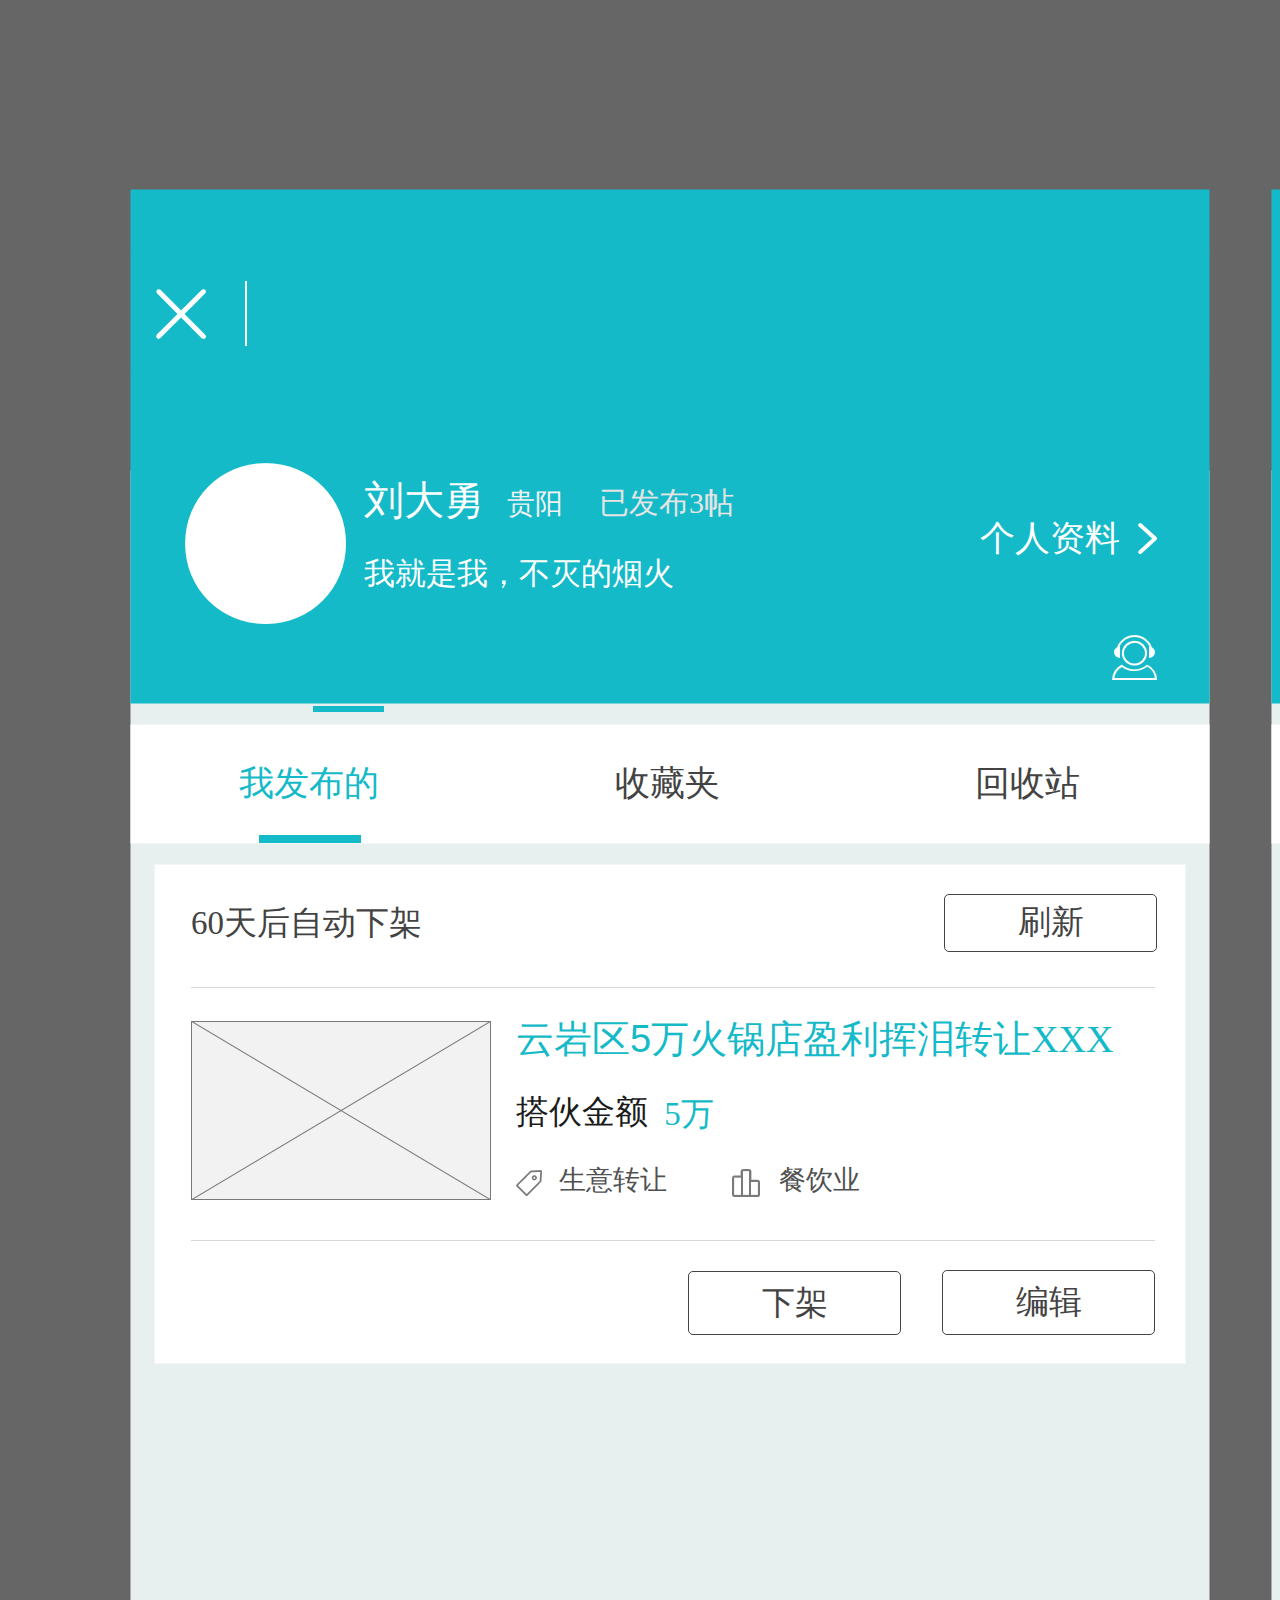
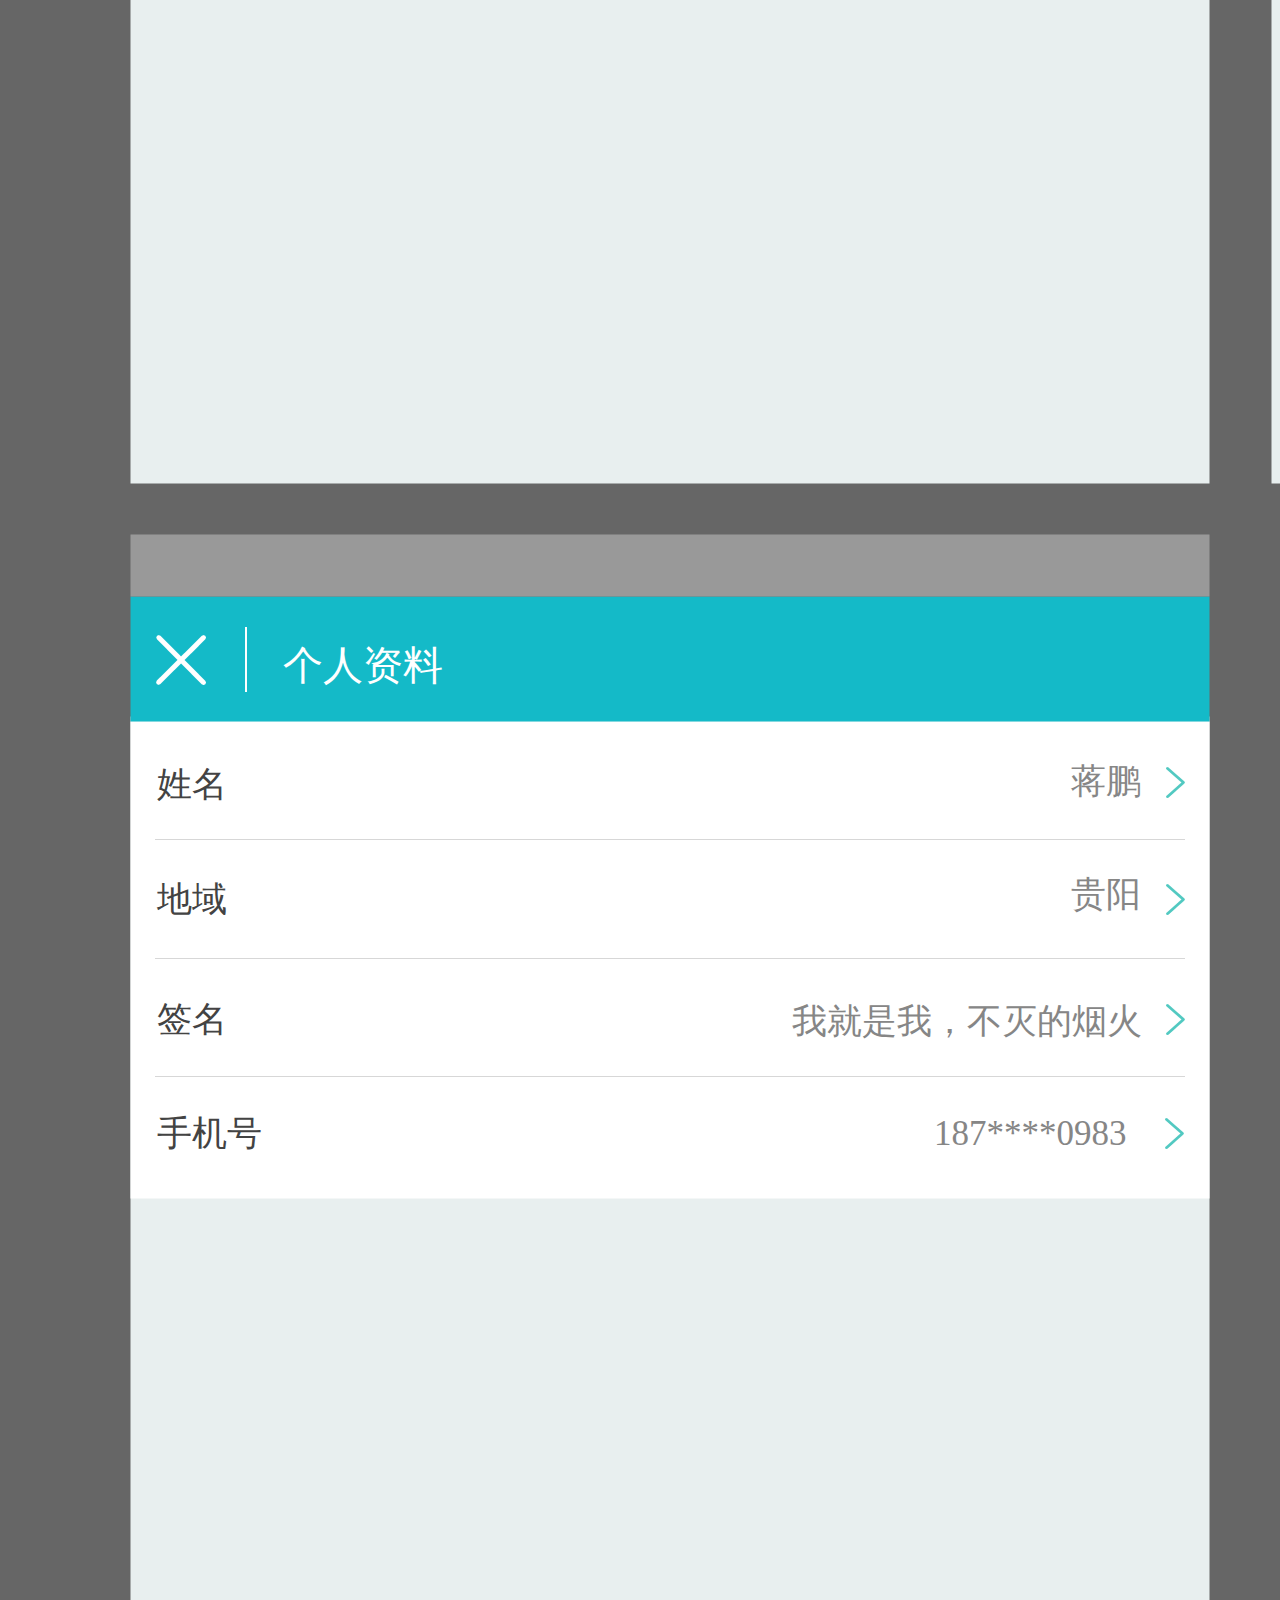
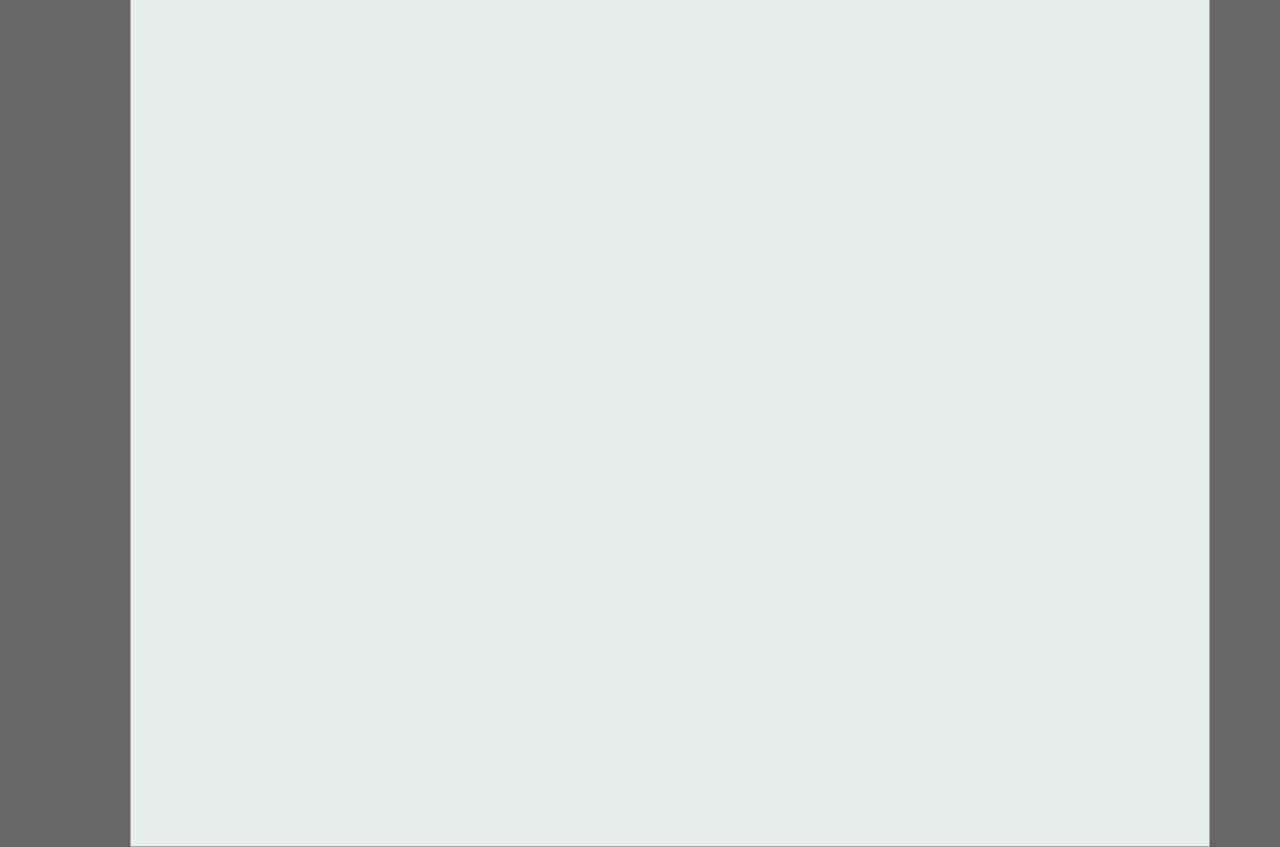
<file: 更新版/个人.html>
﻿<!DOCTYPE html>
<html>
  <head>
    <title>个人</title>
    <meta http-equiv="X-UA-Compatible" content="IE=edge"/>
    <meta http-equiv="content-type" content="text/html; charset=utf-8"/>
    <meta name="apple-mobile-web-app-capable" content="yes"/>
    <link href="resources/css/jquery-ui-themes.css" type="text/css" rel="stylesheet"/>
    <link href="resources/css/axure_rp_page.css" type="text/css" rel="stylesheet"/>
    <link href="data/styles.css" type="text/css" rel="stylesheet"/>
    <link href="files/个人/styles.css" type="text/css" rel="stylesheet"/>
    <script src="resources/scripts/jquery-1.7.1.min.js"></script>
    <script src="resources/scripts/jquery-ui-1.8.10.custom.min.js"></script>
    <script src="resources/scripts/prototypePre.js"></script>
    <script src="data/document.js"></script>
    <script src="resources/scripts/prototypePost.js"></script>
    <script src="files/个人/data.js"></script>
    <script type="text/javascript">
      $axure.utils.getTransparentGifPath = function() { return 'resources/images/transparent.gif'; };
      $axure.utils.getOtherPath = function() { return 'resources/Other.html'; };
      $axure.utils.getReloadPath = function() { return 'resources/reload.html'; };
    </script>
  </head>
  <body>
    <div id="base" class="">

      <!-- Unnamed (矩形) -->
      <div id="u2414" class="ax_default box_1">
        <img id="u2414_img" class="img " src="images/个人/u2414.png"/>
        <!-- Unnamed () -->
        <div id="u2415" class="text" style="display:none; visibility: hidden">
          <p><span></span></p>
        </div>
      </div>

      <!-- Unnamed (矩形) -->
      <div id="u2416" class="ax_default box_1">
        <img id="u2416_img" class="img " src="images/个人/u2416.png"/>
        <!-- Unnamed () -->
        <div id="u2417" class="text" style="display:none; visibility: hidden">
          <p><span></span></p>
        </div>
      </div>

      <!-- Unnamed (矩形) -->
      <div id="u2418" class="ax_default label">
        <div id="u2418_div" class=""></div>
        <!-- Unnamed () -->
        <div id="u2419" class="text" style="display:none; visibility: hidden">
          <p><span></span></p>
        </div>
      </div>

      <!-- Unnamed (椭圆形) -->
      <div id="u2420" class="ax_default ellipse">
        <img id="u2420_img" class="img " src="images/个人/u2420.png"/>
        <!-- Unnamed () -->
        <div id="u2421" class="text" style="display:none; visibility: hidden">
          <p><span></span></p>
        </div>
      </div>

      <!-- Unnamed (矩形) -->
      <div id="u2422" class="ax_default label">
        <div id="u2422_div" class=""></div>
        <!-- Unnamed () -->
        <div id="u2423" class="text">
          <p><span>刘大勇</span></p>
        </div>
      </div>

      <!-- Unnamed (矩形) -->
      <div id="u2424" class="ax_default label">
        <div id="u2424_div" class=""></div>
        <!-- Unnamed () -->
        <div id="u2425" class="text">
          <p><span>我就是我，不灭的烟火</span></p>
        </div>
      </div>

      <!-- Unnamed (矩形) -->
      <div id="u2426" class="ax_default label">
        <div id="u2426_div" class=""></div>
        <!-- Unnamed () -->
        <div id="u2427" class="text">
          <p><span>贵阳</span></p>
        </div>
      </div>

      <!-- Unnamed (组合) -->
      <div id="u2428" class="ax_default" data-left="980" data-top="509" data-width="177" data-height="60">

        <!-- Unnamed (矩形) -->
        <div id="u2429" class="ax_default label">
          <div id="u2429_div" class=""></div>
          <!-- Unnamed () -->
          <div id="u2430" class="text">
            <p><span>个人资料</span></p>
          </div>
        </div>

        <!-- Unnamed (形状) -->
        <div id="u2431" class="ax_default _形状">
          <img id="u2431_img" class="img " src="images/个人/u2431.png"/>
          <!-- Unnamed () -->
          <div id="u2432" class="text" style="display:none; visibility: hidden">
            <p><span></span></p>
          </div>
        </div>
      </div>

      <!-- Unnamed (水平线) -->
      <div id="u2433" class="ax_default line">
        <img id="u2433_img" class="img " src="images/个人/u2433.png"/>
        <!-- Unnamed () -->
        <div id="u2434" class="text" style="display:none; visibility: hidden">
          <p><span></span></p>
        </div>
      </div>

      <!-- Unnamed (矩形) -->
      <div id="u2435" class="ax_default box_1">
        <img id="u2435_img" class="img " src="images/个人/u2435.png"/>
        <!-- Unnamed () -->
        <div id="u2436" class="text" style="display:none; visibility: hidden">
          <p><span></span></p>
        </div>
      </div>

      <!-- Unnamed (矩形) -->
      <div id="u2437" class="ax_default primary_button">
        <div id="u2437_div" class=""></div>
        <!-- Unnamed () -->
        <div id="u2438" class="text">
          <p><span>刷新</span></p>
        </div>
      </div>

      <!-- Unnamed (占位符) -->
      <div id="u2439" class="ax_default placeholder">
        <img id="u2439_img" class="img " src="images/index/u210.png"/>
        <!-- Unnamed () -->
        <div id="u2440" class="text" style="display:none; visibility: hidden">
          <p><span></span></p>
        </div>
      </div>

      <!-- Unnamed (矩形) -->
      <div id="u2441" class="ax_default label">
        <div id="u2441_div" class=""></div>
        <!-- Unnamed () -->
        <div id="u2442" class="text">
          <p><span style="font-family:'PingFangSC-Regular', 'PingFang SC';">云岩区</span><span style="font-family:'Arial Normal', 'Arial';">5</span><span style="font-family:'PingFangSC-Regular', 'PingFang SC';">万火锅店盈利挥泪转让XXX</span></p>
        </div>
      </div>

      <!-- Unnamed (矩形) -->
      <div id="u2443" class="ax_default label">
        <div id="u2443_div" class=""></div>
        <!-- Unnamed () -->
        <div id="u2444" class="text">
          <p><span style="color:#52C9C1;">&nbsp;</span><span style="color:#14BAC8;">5万</span></p>
        </div>
      </div>

      <!-- Unnamed (矩形) -->
      <div id="u2445" class="ax_default label">
        <div id="u2445_div" class=""></div>
        <!-- Unnamed () -->
        <div id="u2446" class="text">
          <p><span>搭伙金额</span></p>
        </div>
      </div>

      <!-- Unnamed (水平线) -->
      <div id="u2447" class="ax_default line">
        <img id="u2447_img" class="img " src="images/个人/u2447.png"/>
        <!-- Unnamed () -->
        <div id="u2448" class="text" style="display:none; visibility: hidden">
          <p><span></span></p>
        </div>
      </div>

      <!-- Unnamed (水平线) -->
      <div id="u2449" class="ax_default line">
        <img id="u2449_img" class="img " src="images/个人/u2447.png"/>
        <!-- Unnamed () -->
        <div id="u2450" class="text" style="display:none; visibility: hidden">
          <p><span></span></p>
        </div>
      </div>

      <!-- Unnamed (矩形) -->
      <div id="u2451" class="ax_default primary_button">
        <div id="u2451_div" class=""></div>
        <!-- Unnamed () -->
        <div id="u2452" class="text">
          <p><span>编辑</span></p>
        </div>
      </div>

      <!-- Unnamed (矩形) -->
      <div id="u2453" class="ax_default primary_button">
        <div id="u2453_div" class=""></div>
        <!-- Unnamed () -->
        <div id="u2454" class="text">
          <p><span>下架</span></p>
        </div>
      </div>

      <!-- Unnamed (矩形) -->
      <div id="u2455" class="ax_default label">
        <div id="u2455_div" class=""></div>
        <!-- Unnamed () -->
        <div id="u2456" class="text">
          <p><span>60天后自动下架</span></p>
        </div>
      </div>

      <!-- Unnamed (矩形) -->
      <div id="u2457" class="ax_default box_1">
        <img id="u2457_img" class="img " src="images/详情/u2137.png"/>
        <!-- Unnamed () -->
        <div id="u2458" class="text" style="display:none; visibility: hidden">
          <p><span></span></p>
        </div>
      </div>

      <!-- Unnamed (矩形) -->
      <div id="u2459" class="ax_default label">
        <div id="u2459_div" class=""></div>
        <!-- Unnamed () -->
        <div id="u2460" class="text">
          <p><span>我发布的</span></p>
        </div>
      </div>

      <!-- Unnamed (矩形) -->
      <div id="u2461" class="ax_default label">
        <div id="u2461_div" class=""></div>
        <!-- Unnamed () -->
        <div id="u2462" class="text">
          <p><span>回收站</span></p>
        </div>
      </div>

      <!-- Unnamed (图片) -->
      <div id="u2463" class="ax_default _图片">
        <img id="u2463_img" class="img " src="images/详情/u2049.png"/>
        <!-- Unnamed () -->
        <div id="u2464" class="text" style="display:none; visibility: hidden">
          <p><span></span></p>
        </div>
      </div>

      <!-- Unnamed (矩形) -->
      <div id="u2465" class="ax_default box_1">
        <img id="u2465_img" class="img " src="images/发布/u452.png"/>
        <!-- Unnamed () -->
        <div id="u2466" class="text" style="display:none; visibility: hidden">
          <p><span></span></p>
        </div>
      </div>

      <!-- Unnamed (矩形) -->
      <div id="u2467" class="ax_default box_1">
        <img id="u2467_img" class="img " src="images/个人/u2467.png"/>
        <!-- Unnamed () -->
        <div id="u2468" class="text" style="display:none; visibility: hidden">
          <p><span></span></p>
        </div>
      </div>

      <!-- Unnamed (水平线) -->
      <div id="u2469" class="ax_default line">
        <img id="u2469_img" class="img " src="images/发布/u464.png"/>
        <!-- Unnamed () -->
        <div id="u2470" class="text" style="display:none; visibility: hidden">
          <p><span></span></p>
        </div>
      </div>

      <!-- Unnamed (矩形) -->
      <div id="u2471" class="ax_default button">
        <img id="u2471_img" class="img " src="images/发布/u466.png"/>
        <!-- Unnamed () -->
        <div id="u2472" class="text">
          <p><span>姓名</span></p>
        </div>
      </div>

      <!-- Unnamed (水平线) -->
      <div id="u2473" class="ax_default line">
        <img id="u2473_img" class="img " src="images/发布/u464.png"/>
        <!-- Unnamed () -->
        <div id="u2474" class="text" style="display:none; visibility: hidden">
          <p><span></span></p>
        </div>
      </div>

      <!-- Unnamed (水平线) -->
      <div id="u2475" class="ax_default line">
        <img id="u2475_img" class="img " src="images/发布/u464.png"/>
        <!-- Unnamed () -->
        <div id="u2476" class="text" style="display:none; visibility: hidden">
          <p><span></span></p>
        </div>
      </div>

      <!-- Unnamed (矩形) -->
      <div id="u2477" class="ax_default button">
        <img id="u2477_img" class="img " src="images/发布/u466.png"/>
        <!-- Unnamed () -->
        <div id="u2478" class="text">
          <p><span>地域</span></p>
        </div>
      </div>

      <!-- Unnamed (矩形) -->
      <div id="u2479" class="ax_default button">
        <img id="u2479_img" class="img " src="images/发布/u466.png"/>
        <!-- Unnamed () -->
        <div id="u2480" class="text">
          <p><span>签名</span></p>
        </div>
      </div>

      <!-- Unnamed (矩形) -->
      <div id="u2481" class="ax_default button">
        <img id="u2481_img" class="img " src="images/发布/u466.png"/>
        <!-- Unnamed () -->
        <div id="u2482" class="text">
          <p><span>手机号</span></p>
        </div>
      </div>

      <!-- Unnamed (形状) -->
      <div id="u2483" class="ax_default _形状">
        <img id="u2483_img" class="img " src="images/发布/u946.png"/>
        <!-- Unnamed () -->
        <div id="u2484" class="text" style="display:none; visibility: hidden">
          <p><span></span></p>
        </div>
      </div>

      <!-- Unnamed (形状) -->
      <div id="u2485" class="ax_default _形状">
        <img id="u2485_img" class="img " src="images/发布/u946.png"/>
        <!-- Unnamed () -->
        <div id="u2486" class="text" style="display:none; visibility: hidden">
          <p><span></span></p>
        </div>
      </div>

      <!-- Unnamed (形状) -->
      <div id="u2487" class="ax_default _形状">
        <img id="u2487_img" class="img " src="images/发布/u946.png"/>
        <!-- Unnamed () -->
        <div id="u2488" class="text" style="display:none; visibility: hidden">
          <p><span></span></p>
        </div>
      </div>

      <!-- Unnamed (矩形) -->
      <div id="u2489" class="ax_default label">
        <div id="u2489_div" class=""></div>
        <!-- Unnamed () -->
        <div id="u2490" class="text">
          <p><span>蒋鹏</span></p>
        </div>
      </div>

      <!-- Unnamed (矩形) -->
      <div id="u2491" class="ax_default label">
        <div id="u2491_div" class=""></div>
        <!-- Unnamed () -->
        <div id="u2492" class="text">
          <p><span>贵阳</span></p>
        </div>
      </div>

      <!-- Unnamed (矩形) -->
      <div id="u2493" class="ax_default label">
        <div id="u2493_div" class=""></div>
        <!-- Unnamed () -->
        <div id="u2494" class="text">
          <p><span>我就是我，不灭的烟火</span></p>
        </div>
      </div>

      <!-- Unnamed (形状) -->
      <div id="u2495" class="ax_default _形状">
        <img id="u2495_img" class="img " src="images/发布/u946.png"/>
        <!-- Unnamed () -->
        <div id="u2496" class="text" style="display:none; visibility: hidden">
          <p><span></span></p>
        </div>
      </div>

      <!-- Unnamed (矩形) -->
      <div id="u2497" class="ax_default label">
        <div id="u2497_div" class=""></div>
        <!-- Unnamed () -->
        <div id="u2498" class="text">
          <p><span>187****0983</span></p>
        </div>
      </div>

      <!-- Unnamed (矩形) -->
      <div id="u2499" class="ax_default label">
        <div id="u2499_div" class=""></div>
        <!-- Unnamed () -->
        <div id="u2500" class="text">
          <p><span>已发布3帖</span></p>
        </div>
      </div>

      <!-- Unnamed (矩形) -->
      <div id="u2501" class="ax_default box_1">
        <img id="u2501_img" class="img " src="images/index/u121.png"/>
        <!-- Unnamed () -->
        <div id="u2502" class="text" style="display:none; visibility: hidden">
          <p><span></span></p>
        </div>
      </div>

      <!-- Unnamed (形状) -->
      <div id="u2503" class="ax_default _形状">
        <img id="u2503_img" class="img " src="images/index/u112.png"/>
        <!-- Unnamed () -->
        <div id="u2504" class="text" style="display:none; visibility: hidden">
          <p><span></span></p>
        </div>
      </div>

      <!-- Unnamed (矩形) -->
      <div id="u2505" class="ax_default box_1">
        <img id="u2505_img" class="img " src="images/个人/u2505.png"/>
        <!-- Unnamed () -->
        <div id="u2506" class="text" style="display:none; visibility: hidden">
          <p><span></span></p>
        </div>
      </div>

      <!-- Unnamed (垂直线) -->
      <div id="u2507" class="ax_default line">
        <img id="u2507_img" class="img " src="images/index/u116.png"/>
        <!-- Unnamed () -->
        <div id="u2508" class="text" style="display:none; visibility: hidden">
          <p><span></span></p>
        </div>
      </div>

      <!-- Unnamed (矩形) -->
      <div id="u2509" class="ax_default box_1">
        <img id="u2509_img" class="img " src="images/index/u121.png"/>
        <!-- Unnamed () -->
        <div id="u2510" class="text" style="display:none; visibility: hidden">
          <p><span></span></p>
        </div>
      </div>

      <!-- Unnamed (形状) -->
      <div id="u2511" class="ax_default _形状">
        <img id="u2511_img" class="img " src="images/index/u112.png"/>
        <!-- Unnamed () -->
        <div id="u2512" class="text" style="display:none; visibility: hidden">
          <p><span></span></p>
        </div>
      </div>

      <!-- Unnamed (矩形) -->
      <div id="u2513" class="ax_default box_1">
        <img id="u2513_img" class="img " src="images/index/u125.png"/>
        <!-- Unnamed () -->
        <div id="u2514" class="text" style="display:none; visibility: hidden">
          <p><span></span></p>
        </div>
      </div>

      <!-- Unnamed (垂直线) -->
      <div id="u2515" class="ax_default line">
        <img id="u2515_img" class="img " src="images/index/u116.png"/>
        <!-- Unnamed () -->
        <div id="u2516" class="text" style="display:none; visibility: hidden">
          <p><span></span></p>
        </div>
      </div>

      <!-- Unnamed (矩形) -->
      <div id="u2517" class="ax_default _一级标题">
        <div id="u2517_div" class=""></div>
        <!-- Unnamed () -->
        <div id="u2518" class="text">
          <p><span>个人资料</span></p>
        </div>
      </div>

      <!-- Unnamed (矩形) -->
      <div id="u2519" class="ax_default label">
        <div id="u2519_div" class=""></div>
        <!-- Unnamed () -->
        <div id="u2520" class="text">
          <p><span>收藏夹</span></p>
        </div>
      </div>

      <!-- Unnamed (矩形) -->
      <div id="u2521" class="ax_default box_1">
        <img id="u2521_img" class="img " src="images/个人/u2414.png"/>
        <!-- Unnamed () -->
        <div id="u2522" class="text" style="display:none; visibility: hidden">
          <p><span></span></p>
        </div>
      </div>

      <!-- Unnamed (矩形) -->
      <div id="u2523" class="ax_default box_1">
        <img id="u2523_img" class="img " src="images/个人/u2416.png"/>
        <!-- Unnamed () -->
        <div id="u2524" class="text" style="display:none; visibility: hidden">
          <p><span></span></p>
        </div>
      </div>

      <!-- Unnamed (矩形) -->
      <div id="u2525" class="ax_default label">
        <div id="u2525_div" class=""></div>
        <!-- Unnamed () -->
        <div id="u2526" class="text" style="display:none; visibility: hidden">
          <p><span></span></p>
        </div>
      </div>

      <!-- Unnamed (椭圆形) -->
      <div id="u2527" class="ax_default ellipse">
        <img id="u2527_img" class="img " src="images/个人/u2420.png"/>
        <!-- Unnamed () -->
        <div id="u2528" class="text" style="display:none; visibility: hidden">
          <p><span></span></p>
        </div>
      </div>

      <!-- Unnamed (矩形) -->
      <div id="u2529" class="ax_default label">
        <div id="u2529_div" class=""></div>
        <!-- Unnamed () -->
        <div id="u2530" class="text">
          <p><span>刘大勇</span></p>
        </div>
      </div>

      <!-- Unnamed (矩形) -->
      <div id="u2531" class="ax_default label">
        <div id="u2531_div" class=""></div>
        <!-- Unnamed () -->
        <div id="u2532" class="text">
          <p><span>我就是我，不灭的烟火</span></p>
        </div>
      </div>

      <!-- Unnamed (矩形) -->
      <div id="u2533" class="ax_default label">
        <div id="u2533_div" class=""></div>
        <!-- Unnamed () -->
        <div id="u2534" class="text">
          <p><span>贵阳</span></p>
        </div>
      </div>

      <!-- Unnamed (组合) -->
      <div id="u2535" class="ax_default" data-left="2121" data-top="509" data-width="177" data-height="60">

        <!-- Unnamed (矩形) -->
        <div id="u2536" class="ax_default label">
          <div id="u2536_div" class=""></div>
          <!-- Unnamed () -->
          <div id="u2537" class="text">
            <p><span>个人资料</span></p>
          </div>
        </div>

        <!-- Unnamed (形状) -->
        <div id="u2538" class="ax_default _形状">
          <img id="u2538_img" class="img " src="images/个人/u2431.png"/>
          <!-- Unnamed () -->
          <div id="u2539" class="text" style="display:none; visibility: hidden">
            <p><span></span></p>
          </div>
        </div>
      </div>

      <!-- Unnamed (水平线) -->
      <div id="u2540" class="ax_default line">
        <img id="u2540_img" class="img " src="images/个人/u2447.png"/>
        <!-- Unnamed () -->
        <div id="u2541" class="text" style="display:none; visibility: hidden">
          <p><span></span></p>
        </div>
      </div>

      <!-- Unnamed (矩形) -->
      <div id="u2542" class="ax_default box_1">
        <img id="u2542_img" class="img " src="images/详情/u2137.png"/>
        <!-- Unnamed () -->
        <div id="u2543" class="text" style="display:none; visibility: hidden">
          <p><span></span></p>
        </div>
      </div>

      <!-- Unnamed (矩形) -->
      <div id="u2544" class="ax_default label">
        <div id="u2544_div" class=""></div>
        <!-- Unnamed () -->
        <div id="u2545" class="text">
          <p><span>我发布的</span></p>
        </div>
      </div>

      <!-- Unnamed (矩形) -->
      <div id="u2546" class="ax_default label">
        <div id="u2546_div" class=""></div>
        <!-- Unnamed () -->
        <div id="u2547" class="text">
          <p><span>回收站</span></p>
        </div>
      </div>

      <!-- Unnamed (图片) -->
      <div id="u2548" class="ax_default _图片">
        <img id="u2548_img" class="img " src="images/详情/u2049.png"/>
        <!-- Unnamed () -->
        <div id="u2549" class="text" style="display:none; visibility: hidden">
          <p><span></span></p>
        </div>
      </div>

      <!-- Unnamed (矩形) -->
      <div id="u2550" class="ax_default label">
        <div id="u2550_div" class=""></div>
        <!-- Unnamed () -->
        <div id="u2551" class="text">
          <p><span>已发布3帖</span></p>
        </div>
      </div>

      <!-- Unnamed (矩形) -->
      <div id="u2552" class="ax_default box_1">
        <img id="u2552_img" class="img " src="images/index/u121.png"/>
        <!-- Unnamed () -->
        <div id="u2553" class="text" style="display:none; visibility: hidden">
          <p><span></span></p>
        </div>
      </div>

      <!-- Unnamed (形状) -->
      <div id="u2554" class="ax_default _形状">
        <img id="u2554_img" class="img " src="images/index/u112.png"/>
        <!-- Unnamed () -->
        <div id="u2555" class="text" style="display:none; visibility: hidden">
          <p><span></span></p>
        </div>
      </div>

      <!-- Unnamed (矩形) -->
      <div id="u2556" class="ax_default box_1">
        <img id="u2556_img" class="img " src="images/个人/u2505.png"/>
        <!-- Unnamed () -->
        <div id="u2557" class="text" style="display:none; visibility: hidden">
          <p><span></span></p>
        </div>
      </div>

      <!-- Unnamed (垂直线) -->
      <div id="u2558" class="ax_default line">
        <img id="u2558_img" class="img " src="images/index/u116.png"/>
        <!-- Unnamed () -->
        <div id="u2559" class="text" style="display:none; visibility: hidden">
          <p><span></span></p>
        </div>
      </div>

      <!-- Unnamed (矩形) -->
      <div id="u2560" class="ax_default _一级标题">
        <div id="u2560_div" class=""></div>
        <!-- Unnamed () -->
        <div id="u2561" class="text">
          <p><span>个人</span></p>
        </div>
      </div>

      <!-- Unnamed (矩形) -->
      <div id="u2562" class="ax_default label">
        <div id="u2562_div" class=""></div>
        <!-- Unnamed () -->
        <div id="u2563" class="text">
          <p><span>收藏夹</span></p>
        </div>
      </div>

      <!-- Unnamed (组合) -->
      <div id="u2564" class="ax_default" data-left="1297" data-top="864" data-width="1031" data-height="413">

        <!-- Unnamed (矩形) -->
        <div id="u2565" class="ax_default box_1">
          <img id="u2565_img" class="img " src="images/个人/u2565.png"/>
          <!-- Unnamed () -->
          <div id="u2566" class="text" style="display:none; visibility: hidden">
            <p><span></span></p>
          </div>
        </div>

        <!-- Unnamed (占位符) -->
        <div id="u2567" class="ax_default placeholder">
          <img id="u2567_img" class="img " src="images/index/u210.png"/>
          <!-- Unnamed () -->
          <div id="u2568" class="text" style="display:none; visibility: hidden">
            <p><span></span></p>
          </div>
        </div>

        <!-- Unnamed (矩形) -->
        <div id="u2569" class="ax_default label">
          <div id="u2569_div" class=""></div>
          <!-- Unnamed () -->
          <div id="u2570" class="text">
            <p><span>一二三四五六七八九十一二三四五六</span></p>
          </div>
        </div>

        <!-- Unnamed (矩形) -->
        <div id="u2571" class="ax_default label">
          <div id="u2571_div" class=""></div>
          <!-- Unnamed () -->
          <div id="u2572" class="text">
            <p><span>生意转让</span></p>
          </div>
        </div>

        <!-- Unnamed (水平线) -->
        <div id="u2573" class="ax_default line">
          <img id="u2573_img" class="img " src="images/个人/u2573.png"/>
          <!-- Unnamed () -->
          <div id="u2574" class="text" style="display:none; visibility: hidden">
            <p><span></span></p>
          </div>
        </div>

        <!-- Unnamed (矩形) -->
        <div id="u2575" class="ax_default label">
          <div id="u2575_div" class=""></div>
          <!-- Unnamed () -->
          <div id="u2576" class="text">
            <p><span>&nbsp;5万</span></p>
          </div>
        </div>

        <!-- Unnamed (矩形) -->
        <div id="u2577" class="ax_default label">
          <div id="u2577_div" class=""></div>
          <!-- Unnamed () -->
          <div id="u2578" class="text">
            <p><span>餐饮业</span></p>
          </div>
        </div>

        <!-- Unnamed (矩形) -->
        <div id="u2579" class="ax_default label">
          <div id="u2579_div" class=""></div>
          <!-- Unnamed () -->
          <div id="u2580" class="text">
            <p><span>搭伙金额</span></p>
          </div>
        </div>

        <!-- Unnamed (形状) -->
        <div id="u2581" class="ax_default ellipse">
          <img id="u2581_img" class="img " src="images/个人/u2581.png"/>
          <!-- Unnamed () -->
          <div id="u2582" class="text" style="display:none; visibility: hidden">
            <p><span></span></p>
          </div>
        </div>

        <!-- Unnamed (形状) -->
        <div id="u2583" class="ax_default ellipse">
          <img id="u2583_img" class="img " src="images/个人/u2583.png"/>
          <!-- Unnamed () -->
          <div id="u2584" class="text" style="display:none; visibility: hidden">
            <p><span></span></p>
          </div>
        </div>

        <!-- Unnamed (矩形) -->
        <div id="u2585" class="ax_default label">
          <div id="u2585_div" class=""></div>
          <!-- Unnamed () -->
          <div id="u2586" class="text">
            <p><span>12分钟前</span></p>
          </div>
        </div>

        <!-- Unnamed (矩形) -->
        <div id="u2587" class="ax_default label">
          <div id="u2587_div" class=""></div>
          <!-- Unnamed () -->
          <div id="u2588" class="text">
            <p><span>省广股份在公告中表示，收购完成后，公司将进一步增强在移动营销领域的产业布局，可以获取大量的用户数据和提升移动营销方案设计能力的...</span></p><p><span><br></span></p>
          </div>
        </div>
      </div>

      <!-- Unnamed (矩形) -->
      <div id="u2589" class="ax_default box_1">
        <img id="u2589_img" class="img " src="images/个人/u2414.png"/>
        <!-- Unnamed () -->
        <div id="u2590" class="text" style="display:none; visibility: hidden">
          <p><span></span></p>
        </div>
      </div>

      <!-- Unnamed (矩形) -->
      <div id="u2591" class="ax_default box_1">
        <img id="u2591_img" class="img " src="images/个人/u2416.png"/>
        <!-- Unnamed () -->
        <div id="u2592" class="text" style="display:none; visibility: hidden">
          <p><span></span></p>
        </div>
      </div>

      <!-- Unnamed (矩形) -->
      <div id="u2593" class="ax_default label">
        <div id="u2593_div" class=""></div>
        <!-- Unnamed () -->
        <div id="u2594" class="text" style="display:none; visibility: hidden">
          <p><span></span></p>
        </div>
      </div>

      <!-- Unnamed (椭圆形) -->
      <div id="u2595" class="ax_default ellipse">
        <img id="u2595_img" class="img " src="images/个人/u2420.png"/>
        <!-- Unnamed () -->
        <div id="u2596" class="text" style="display:none; visibility: hidden">
          <p><span></span></p>
        </div>
      </div>

      <!-- Unnamed (矩形) -->
      <div id="u2597" class="ax_default label">
        <div id="u2597_div" class=""></div>
        <!-- Unnamed () -->
        <div id="u2598" class="text">
          <p><span>刘大勇</span></p>
        </div>
      </div>

      <!-- Unnamed (矩形) -->
      <div id="u2599" class="ax_default label">
        <div id="u2599_div" class=""></div>
        <!-- Unnamed () -->
        <div id="u2600" class="text">
          <p><span>我就是我，不灭的烟火</span></p>
        </div>
      </div>

      <!-- Unnamed (矩形) -->
      <div id="u2601" class="ax_default label">
        <div id="u2601_div" class=""></div>
        <!-- Unnamed () -->
        <div id="u2602" class="text">
          <p><span>贵阳</span></p>
        </div>
      </div>

      <!-- Unnamed (组合) -->
      <div id="u2603" class="ax_default" data-left="3306" data-top="509" data-width="177" data-height="60">

        <!-- Unnamed (矩形) -->
        <div id="u2604" class="ax_default label">
          <div id="u2604_div" class=""></div>
          <!-- Unnamed () -->
          <div id="u2605" class="text">
            <p><span>个人资料</span></p>
          </div>
        </div>

        <!-- Unnamed (形状) -->
        <div id="u2606" class="ax_default _形状">
          <img id="u2606_img" class="img " src="images/个人/u2431.png"/>
          <!-- Unnamed () -->
          <div id="u2607" class="text" style="display:none; visibility: hidden">
            <p><span></span></p>
          </div>
        </div>
      </div>

      <!-- Unnamed (水平线) -->
      <div id="u2608" class="ax_default line">
        <img id="u2608_img" class="img " src="images/个人/u2433.png"/>
        <!-- Unnamed () -->
        <div id="u2609" class="text" style="display:none; visibility: hidden">
          <p><span></span></p>
        </div>
      </div>

      <!-- Unnamed (水平线) -->
      <div id="u2610" class="ax_default line">
        <img id="u2610_img" class="img " src="images/个人/u2447.png"/>
        <!-- Unnamed () -->
        <div id="u2611" class="text" style="display:none; visibility: hidden">
          <p><span></span></p>
        </div>
      </div>

      <!-- Unnamed (矩形) -->
      <div id="u2612" class="ax_default box_1">
        <img id="u2612_img" class="img " src="images/详情/u2137.png"/>
        <!-- Unnamed () -->
        <div id="u2613" class="text" style="display:none; visibility: hidden">
          <p><span></span></p>
        </div>
      </div>

      <!-- Unnamed (矩形) -->
      <div id="u2614" class="ax_default label">
        <div id="u2614_div" class=""></div>
        <!-- Unnamed () -->
        <div id="u2615" class="text">
          <p><span>我发布的</span></p>
        </div>
      </div>

      <!-- Unnamed (矩形) -->
      <div id="u2616" class="ax_default label">
        <div id="u2616_div" class=""></div>
        <!-- Unnamed () -->
        <div id="u2617" class="text">
          <p><span>回收站</span></p>
        </div>
      </div>

      <!-- Unnamed (图片) -->
      <div id="u2618" class="ax_default _图片">
        <img id="u2618_img" class="img " src="images/详情/u2049.png"/>
        <!-- Unnamed () -->
        <div id="u2619" class="text" style="display:none; visibility: hidden">
          <p><span></span></p>
        </div>
      </div>

      <!-- Unnamed (矩形) -->
      <div id="u2620" class="ax_default label">
        <div id="u2620_div" class=""></div>
        <!-- Unnamed () -->
        <div id="u2621" class="text">
          <p><span>已发布3帖</span></p>
        </div>
      </div>

      <!-- Unnamed (矩形) -->
      <div id="u2622" class="ax_default box_1">
        <img id="u2622_img" class="img " src="images/index/u121.png"/>
        <!-- Unnamed () -->
        <div id="u2623" class="text" style="display:none; visibility: hidden">
          <p><span></span></p>
        </div>
      </div>

      <!-- Unnamed (形状) -->
      <div id="u2624" class="ax_default _形状">
        <img id="u2624_img" class="img " src="images/index/u112.png"/>
        <!-- Unnamed () -->
        <div id="u2625" class="text" style="display:none; visibility: hidden">
          <p><span></span></p>
        </div>
      </div>

      <!-- Unnamed (矩形) -->
      <div id="u2626" class="ax_default box_1">
        <img id="u2626_img" class="img " src="images/个人/u2505.png"/>
        <!-- Unnamed () -->
        <div id="u2627" class="text" style="display:none; visibility: hidden">
          <p><span></span></p>
        </div>
      </div>

      <!-- Unnamed (垂直线) -->
      <div id="u2628" class="ax_default line">
        <img id="u2628_img" class="img " src="images/index/u116.png"/>
        <!-- Unnamed () -->
        <div id="u2629" class="text" style="display:none; visibility: hidden">
          <p><span></span></p>
        </div>
      </div>

      <!-- Unnamed (矩形) -->
      <div id="u2630" class="ax_default _一级标题">
        <div id="u2630_div" class=""></div>
        <!-- Unnamed () -->
        <div id="u2631" class="text">
          <p><span>个人</span></p>
        </div>
      </div>

      <!-- Unnamed (矩形) -->
      <div id="u2632" class="ax_default label">
        <div id="u2632_div" class=""></div>
        <!-- Unnamed () -->
        <div id="u2633" class="text">
          <p><span>收藏夹</span></p>
        </div>
      </div>

      <!-- Unnamed (矩形) -->
      <div id="u2634" class="ax_default box_1">
        <img id="u2634_img" class="img " src="images/个人/u2414.png"/>
        <!-- Unnamed () -->
        <div id="u2635" class="text" style="display:none; visibility: hidden">
          <p><span></span></p>
        </div>
      </div>

      <!-- Unnamed (矩形) -->
      <div id="u2636" class="ax_default box_1">
        <img id="u2636_img" class="img " src="images/个人/u2416.png"/>
        <!-- Unnamed () -->
        <div id="u2637" class="text" style="display:none; visibility: hidden">
          <p><span></span></p>
        </div>
      </div>

      <!-- Unnamed (矩形) -->
      <div id="u2638" class="ax_default label">
        <div id="u2638_div" class=""></div>
        <!-- Unnamed () -->
        <div id="u2639" class="text" style="display:none; visibility: hidden">
          <p><span></span></p>
        </div>
      </div>

      <!-- Unnamed (椭圆形) -->
      <div id="u2640" class="ax_default ellipse">
        <img id="u2640_img" class="img " src="images/个人/u2420.png"/>
        <!-- Unnamed () -->
        <div id="u2641" class="text" style="display:none; visibility: hidden">
          <p><span></span></p>
        </div>
      </div>

      <!-- Unnamed (矩形) -->
      <div id="u2642" class="ax_default label">
        <div id="u2642_div" class=""></div>
        <!-- Unnamed () -->
        <div id="u2643" class="text">
          <p><span>刘大勇</span></p>
        </div>
      </div>

      <!-- Unnamed (矩形) -->
      <div id="u2644" class="ax_default label">
        <div id="u2644_div" class=""></div>
        <!-- Unnamed () -->
        <div id="u2645" class="text">
          <p><span>我就是我，不灭的烟火</span></p>
        </div>
      </div>

      <!-- Unnamed (矩形) -->
      <div id="u2646" class="ax_default label">
        <div id="u2646_div" class=""></div>
        <!-- Unnamed () -->
        <div id="u2647" class="text">
          <p><span>贵阳</span></p>
        </div>
      </div>

      <!-- Unnamed (组合) -->
      <div id="u2648" class="ax_default" data-left="2163" data-top="2454" data-width="177" data-height="60">

        <!-- Unnamed (矩形) -->
        <div id="u2649" class="ax_default label">
          <div id="u2649_div" class=""></div>
          <!-- Unnamed () -->
          <div id="u2650" class="text">
            <p><span>个人资料</span></p>
          </div>
        </div>

        <!-- Unnamed (形状) -->
        <div id="u2651" class="ax_default _形状">
          <img id="u2651_img" class="img " src="images/个人/u2431.png"/>
          <!-- Unnamed () -->
          <div id="u2652" class="text" style="display:none; visibility: hidden">
            <p><span></span></p>
          </div>
        </div>
      </div>

      <!-- Unnamed (水平线) -->
      <div id="u2653" class="ax_default line">
        <img id="u2653_img" class="img " src="images/个人/u2433.png"/>
        <!-- Unnamed () -->
        <div id="u2654" class="text" style="display:none; visibility: hidden">
          <p><span></span></p>
        </div>
      </div>

      <!-- Unnamed (矩形) -->
      <div id="u2655" class="ax_default box_1">
        <img id="u2655_img" class="img " src="images/个人/u2435.png"/>
        <!-- Unnamed () -->
        <div id="u2656" class="text" style="display:none; visibility: hidden">
          <p><span></span></p>
        </div>
      </div>

      <!-- Unnamed (矩形) -->
      <div id="u2657" class="ax_default primary_button">
        <div id="u2657_div" class=""></div>
        <!-- Unnamed () -->
        <div id="u2658" class="text">
          <p><span>刷新</span></p>
        </div>
      </div>

      <!-- Unnamed (组合) -->
      <div id="u2659" class="ax_default" data-left="1374" data-top="2959" data-width="913" data-height="194">

        <!-- Unnamed (占位符) -->
        <div id="u2660" class="ax_default placeholder">
          <img id="u2660_img" class="img " src="images/index/u210.png"/>
          <!-- Unnamed () -->
          <div id="u2661" class="text" style="display:none; visibility: hidden">
            <p><span></span></p>
          </div>
        </div>

        <!-- Unnamed (矩形) -->
        <div id="u2662" class="ax_default label">
          <div id="u2662_div" class=""></div>
          <!-- Unnamed () -->
          <div id="u2663" class="text">
            <p><span style="font-family:'PingFangSC-Regular', 'PingFang SC';">云岩区</span><span style="font-family:'Arial Normal', 'Arial';">5</span><span style="font-family:'PingFangSC-Regular', 'PingFang SC';">万火锅店盈利挥泪转让XXX</span></p>
          </div>
        </div>

        <!-- Unnamed (矩形) -->
        <div id="u2664" class="ax_default label">
          <div id="u2664_div" class=""></div>
          <!-- Unnamed () -->
          <div id="u2665" class="text">
            <p><span>生意转让</span></p>
          </div>
        </div>

        <!-- Unnamed (矩形) -->
        <div id="u2666" class="ax_default label">
          <div id="u2666_div" class=""></div>
          <!-- Unnamed () -->
          <div id="u2667" class="text">
            <p><span>&nbsp;5万</span></p>
          </div>
        </div>

        <!-- Unnamed (矩形) -->
        <div id="u2668" class="ax_default label">
          <div id="u2668_div" class=""></div>
          <!-- Unnamed () -->
          <div id="u2669" class="text">
            <p><span>餐饮</span></p>
          </div>
        </div>

        <!-- Unnamed (形状) -->
        <div id="u2670" class="ax_default _形状">
          <img id="u2670_img" class="img " src="images/个人/u2670.png"/>
          <!-- Unnamed () -->
          <div id="u2671" class="text" style="display:none; visibility: hidden">
            <p><span></span></p>
          </div>
        </div>

        <!-- Unnamed (矩形) -->
        <div id="u2672" class="ax_default label">
          <div id="u2672_div" class=""></div>
          <!-- Unnamed () -->
          <div id="u2673" class="text">
            <p><span>搭伙金额</span></p>
          </div>
        </div>

        <!-- Unnamed (形状) -->
        <div id="u2674" class="ax_default _形状">
          <img id="u2674_img" class="img " src="images/个人/u2670.png"/>
          <!-- Unnamed () -->
          <div id="u2675" class="text" style="display:none; visibility: hidden">
            <p><span></span></p>
          </div>
        </div>
      </div>

      <!-- Unnamed (水平线) -->
      <div id="u2676" class="ax_default line">
        <img id="u2676_img" class="img " src="images/个人/u2447.png"/>
        <!-- Unnamed () -->
        <div id="u2677" class="text" style="display:none; visibility: hidden">
          <p><span></span></p>
        </div>
      </div>

      <!-- Unnamed (水平线) -->
      <div id="u2678" class="ax_default line">
        <img id="u2678_img" class="img " src="images/个人/u2447.png"/>
        <!-- Unnamed () -->
        <div id="u2679" class="text" style="display:none; visibility: hidden">
          <p><span></span></p>
        </div>
      </div>

      <!-- Unnamed (矩形) -->
      <div id="u2680" class="ax_default primary_button">
        <div id="u2680_div" class=""></div>
        <!-- Unnamed () -->
        <div id="u2681" class="text">
          <p><span>编辑</span></p>
        </div>
      </div>

      <!-- Unnamed (矩形) -->
      <div id="u2682" class="ax_default primary_button">
        <div id="u2682_div" class=""></div>
        <!-- Unnamed () -->
        <div id="u2683" class="text">
          <p><span>删除</span></p>
        </div>
      </div>

      <!-- Unnamed (矩形) -->
      <div id="u2684" class="ax_default label">
        <div id="u2684_div" class=""></div>
        <!-- Unnamed () -->
        <div id="u2685" class="text">
          <p><span>60天后自动下架</span></p>
        </div>
      </div>

      <!-- Unnamed (矩形) -->
      <div id="u2686" class="ax_default box_1">
        <img id="u2686_img" class="img " src="images/详情/u2137.png"/>
        <!-- Unnamed () -->
        <div id="u2687" class="text" style="display:none; visibility: hidden">
          <p><span></span></p>
        </div>
      </div>

      <!-- Unnamed (矩形) -->
      <div id="u2688" class="ax_default label">
        <div id="u2688_div" class=""></div>
        <!-- Unnamed () -->
        <div id="u2689" class="text">
          <p><span>我发布的</span></p>
        </div>
      </div>

      <!-- Unnamed (矩形) -->
      <div id="u2690" class="ax_default label">
        <div id="u2690_div" class=""></div>
        <!-- Unnamed () -->
        <div id="u2691" class="text">
          <p><span>回收站</span></p>
        </div>
      </div>

      <!-- Unnamed (图片) -->
      <div id="u2692" class="ax_default _图片">
        <img id="u2692_img" class="img " src="images/详情/u2049.png"/>
        <!-- Unnamed () -->
        <div id="u2693" class="text" style="display:none; visibility: hidden">
          <p><span></span></p>
        </div>
      </div>

      <!-- Unnamed (矩形) -->
      <div id="u2694" class="ax_default label">
        <div id="u2694_div" class=""></div>
        <!-- Unnamed () -->
        <div id="u2695" class="text">
          <p><span>已发布3帖</span></p>
        </div>
      </div>

      <!-- Unnamed (矩形) -->
      <div id="u2696" class="ax_default box_1">
        <img id="u2696_img" class="img " src="images/index/u121.png"/>
        <!-- Unnamed () -->
        <div id="u2697" class="text" style="display:none; visibility: hidden">
          <p><span></span></p>
        </div>
      </div>

      <!-- Unnamed (形状) -->
      <div id="u2698" class="ax_default _形状">
        <img id="u2698_img" class="img " src="images/index/u112.png"/>
        <!-- Unnamed () -->
        <div id="u2699" class="text" style="display:none; visibility: hidden">
          <p><span></span></p>
        </div>
      </div>

      <!-- Unnamed (矩形) -->
      <div id="u2700" class="ax_default box_1">
        <img id="u2700_img" class="img " src="images/个人/u2505.png"/>
        <!-- Unnamed () -->
        <div id="u2701" class="text" style="display:none; visibility: hidden">
          <p><span></span></p>
        </div>
      </div>

      <!-- Unnamed (垂直线) -->
      <div id="u2702" class="ax_default line">
        <img id="u2702_img" class="img " src="images/index/u116.png"/>
        <!-- Unnamed () -->
        <div id="u2703" class="text" style="display:none; visibility: hidden">
          <p><span></span></p>
        </div>
      </div>

      <!-- Unnamed (矩形) -->
      <div id="u2704" class="ax_default _一级标题">
        <div id="u2704_div" class=""></div>
        <!-- Unnamed () -->
        <div id="u2705" class="text">
          <p><span>个人</span></p>
        </div>
      </div>

      <!-- Unnamed (矩形) -->
      <div id="u2706" class="ax_default label">
        <div id="u2706_div" class=""></div>
        <!-- Unnamed () -->
        <div id="u2707" class="text">
          <p><span>收藏夹</span></p>
        </div>
      </div>

      <!-- Unnamed (矩形) -->
      <div id="u2708" class="ax_default box_3">
        <div id="u2708_div" class=""></div>
        <!-- Unnamed () -->
        <div id="u2709" class="text" style="display:none; visibility: hidden">
          <p><span></span></p>
        </div>
      </div>

      <!-- Unnamed (矩形) -->
      <div id="u2710" class="ax_default box_3">
        <div id="u2710_div" class=""></div>
        <!-- Unnamed () -->
        <div id="u2711" class="text" style="display:none; visibility: hidden">
          <p><span></span></p>
        </div>
      </div>

      <!-- Unnamed (矩形) -->
      <div id="u2712" class="ax_default _一级标题">
        <div id="u2712_div" class=""></div>
        <!-- Unnamed () -->
        <div id="u2713" class="text">
          <p><span>下架帖子</span></p>
        </div>
      </div>

      <!-- Unnamed (矩形) -->
      <div id="u2714" class="ax_default _一级标题">
        <div id="u2714_div" class=""></div>
        <!-- Unnamed () -->
        <div id="u2715" class="text">
          <p><span>取消</span></p>
        </div>
      </div>

      <!-- Unnamed (矩形) -->
      <div id="u2716" class="ax_default _一级标题">
        <div id="u2716_div" class=""></div>
        <!-- Unnamed () -->
        <div id="u2717" class="text">
          <p><span>确定</span></p>
        </div>
      </div>

      <!-- Unnamed (垂直线) -->
      <div id="u2718" class="ax_default line">
        <img id="u2718_img" class="img " src="images/详情/u2222.png"/>
        <!-- Unnamed () -->
        <div id="u2719" class="text" style="display:none; visibility: hidden">
          <p><span></span></p>
        </div>
      </div>

      <!-- Unnamed (矩形) -->
      <div id="u2720" class="ax_default box_1">
        <img id="u2720_img" class="img " src="images/个人/u2414.png"/>
        <!-- Unnamed () -->
        <div id="u2721" class="text" style="display:none; visibility: hidden">
          <p><span></span></p>
        </div>
      </div>

      <!-- Unnamed (矩形) -->
      <div id="u2722" class="ax_default box_1">
        <img id="u2722_img" class="img " src="images/个人/u2416.png"/>
        <!-- Unnamed () -->
        <div id="u2723" class="text" style="display:none; visibility: hidden">
          <p><span></span></p>
        </div>
      </div>

      <!-- Unnamed (矩形) -->
      <div id="u2724" class="ax_default label">
        <div id="u2724_div" class=""></div>
        <!-- Unnamed () -->
        <div id="u2725" class="text" style="display:none; visibility: hidden">
          <p><span></span></p>
        </div>
      </div>

      <!-- Unnamed (椭圆形) -->
      <div id="u2726" class="ax_default ellipse">
        <img id="u2726_img" class="img " src="images/个人/u2420.png"/>
        <!-- Unnamed () -->
        <div id="u2727" class="text" style="display:none; visibility: hidden">
          <p><span></span></p>
        </div>
      </div>

      <!-- Unnamed (矩形) -->
      <div id="u2728" class="ax_default label">
        <div id="u2728_div" class=""></div>
        <!-- Unnamed () -->
        <div id="u2729" class="text">
          <p><span>刘大勇</span></p>
        </div>
      </div>

      <!-- Unnamed (矩形) -->
      <div id="u2730" class="ax_default label">
        <div id="u2730_div" class=""></div>
        <!-- Unnamed () -->
        <div id="u2731" class="text">
          <p><span>我就是我，不灭的烟火</span></p>
        </div>
      </div>

      <!-- Unnamed (矩形) -->
      <div id="u2732" class="ax_default label">
        <div id="u2732_div" class=""></div>
        <!-- Unnamed () -->
        <div id="u2733" class="text">
          <p><span>贵阳</span></p>
        </div>
      </div>

      <!-- Unnamed (组合) -->
      <div id="u2734" class="ax_default" data-left="3329" data-top="2454" data-width="177" data-height="60">

        <!-- Unnamed (矩形) -->
        <div id="u2735" class="ax_default label">
          <div id="u2735_div" class=""></div>
          <!-- Unnamed () -->
          <div id="u2736" class="text">
            <p><span>个人资料</span></p>
          </div>
        </div>

        <!-- Unnamed (形状) -->
        <div id="u2737" class="ax_default _形状">
          <img id="u2737_img" class="img " src="images/个人/u2431.png"/>
          <!-- Unnamed () -->
          <div id="u2738" class="text" style="display:none; visibility: hidden">
            <p><span></span></p>
          </div>
        </div>
      </div>

      <!-- Unnamed (水平线) -->
      <div id="u2739" class="ax_default line">
        <img id="u2739_img" class="img " src="images/个人/u2433.png"/>
        <!-- Unnamed () -->
        <div id="u2740" class="text" style="display:none; visibility: hidden">
          <p><span></span></p>
        </div>
      </div>

      <!-- Unnamed (矩形) -->
      <div id="u2741" class="ax_default box_1">
        <img id="u2741_img" class="img " src="images/个人/u2435.png"/>
        <!-- Unnamed () -->
        <div id="u2742" class="text" style="display:none; visibility: hidden">
          <p><span></span></p>
        </div>
      </div>

      <!-- Unnamed (矩形) -->
      <div id="u2743" class="ax_default primary_button">
        <div id="u2743_div" class=""></div>
        <!-- Unnamed () -->
        <div id="u2744" class="text">
          <p><span>刷新</span></p>
        </div>
      </div>

      <!-- Unnamed (组合) -->
      <div id="u2745" class="ax_default" data-left="2540" data-top="2959" data-width="913" data-height="194">

        <!-- Unnamed (占位符) -->
        <div id="u2746" class="ax_default placeholder">
          <img id="u2746_img" class="img " src="images/index/u210.png"/>
          <!-- Unnamed () -->
          <div id="u2747" class="text" style="display:none; visibility: hidden">
            <p><span></span></p>
          </div>
        </div>

        <!-- Unnamed (矩形) -->
        <div id="u2748" class="ax_default label">
          <div id="u2748_div" class=""></div>
          <!-- Unnamed () -->
          <div id="u2749" class="text">
            <p><span style="font-family:'PingFangSC-Regular', 'PingFang SC';">云岩区</span><span style="font-family:'Arial Normal', 'Arial';">5</span><span style="font-family:'PingFangSC-Regular', 'PingFang SC';">万火锅店盈利挥泪转让XXX</span></p>
          </div>
        </div>

        <!-- Unnamed (矩形) -->
        <div id="u2750" class="ax_default label">
          <div id="u2750_div" class=""></div>
          <!-- Unnamed () -->
          <div id="u2751" class="text">
            <p><span>生意转让</span></p>
          </div>
        </div>

        <!-- Unnamed (矩形) -->
        <div id="u2752" class="ax_default label">
          <div id="u2752_div" class=""></div>
          <!-- Unnamed () -->
          <div id="u2753" class="text">
            <p><span>&nbsp;5万</span></p>
          </div>
        </div>

        <!-- Unnamed (矩形) -->
        <div id="u2754" class="ax_default label">
          <div id="u2754_div" class=""></div>
          <!-- Unnamed () -->
          <div id="u2755" class="text">
            <p><span>餐饮</span></p>
          </div>
        </div>

        <!-- Unnamed (形状) -->
        <div id="u2756" class="ax_default _形状">
          <img id="u2756_img" class="img " src="images/个人/u2670.png"/>
          <!-- Unnamed () -->
          <div id="u2757" class="text" style="display:none; visibility: hidden">
            <p><span></span></p>
          </div>
        </div>

        <!-- Unnamed (矩形) -->
        <div id="u2758" class="ax_default label">
          <div id="u2758_div" class=""></div>
          <!-- Unnamed () -->
          <div id="u2759" class="text">
            <p><span>搭伙金额</span></p>
          </div>
        </div>

        <!-- Unnamed (形状) -->
        <div id="u2760" class="ax_default _形状">
          <img id="u2760_img" class="img " src="images/个人/u2670.png"/>
          <!-- Unnamed () -->
          <div id="u2761" class="text" style="display:none; visibility: hidden">
            <p><span></span></p>
          </div>
        </div>
      </div>

      <!-- Unnamed (水平线) -->
      <div id="u2762" class="ax_default line">
        <img id="u2762_img" class="img " src="images/个人/u2447.png"/>
        <!-- Unnamed () -->
        <div id="u2763" class="text" style="display:none; visibility: hidden">
          <p><span></span></p>
        </div>
      </div>

      <!-- Unnamed (水平线) -->
      <div id="u2764" class="ax_default line">
        <img id="u2764_img" class="img " src="images/个人/u2447.png"/>
        <!-- Unnamed () -->
        <div id="u2765" class="text" style="display:none; visibility: hidden">
          <p><span></span></p>
        </div>
      </div>

      <!-- Unnamed (矩形) -->
      <div id="u2766" class="ax_default primary_button">
        <div id="u2766_div" class=""></div>
        <!-- Unnamed () -->
        <div id="u2767" class="text">
          <p><span>编辑</span></p>
        </div>
      </div>

      <!-- Unnamed (矩形) -->
      <div id="u2768" class="ax_default primary_button">
        <div id="u2768_div" class=""></div>
        <!-- Unnamed () -->
        <div id="u2769" class="text">
          <p><span>删除</span></p>
        </div>
      </div>

      <!-- Unnamed (矩形) -->
      <div id="u2770" class="ax_default label">
        <div id="u2770_div" class=""></div>
        <!-- Unnamed () -->
        <div id="u2771" class="text">
          <p><span>60天后自动下架</span></p>
        </div>
      </div>

      <!-- Unnamed (矩形) -->
      <div id="u2772" class="ax_default box_1">
        <img id="u2772_img" class="img " src="images/详情/u2137.png"/>
        <!-- Unnamed () -->
        <div id="u2773" class="text" style="display:none; visibility: hidden">
          <p><span></span></p>
        </div>
      </div>

      <!-- Unnamed (矩形) -->
      <div id="u2774" class="ax_default label">
        <div id="u2774_div" class=""></div>
        <!-- Unnamed () -->
        <div id="u2775" class="text">
          <p><span>我发布的</span></p>
        </div>
      </div>

      <!-- Unnamed (矩形) -->
      <div id="u2776" class="ax_default label">
        <div id="u2776_div" class=""></div>
        <!-- Unnamed () -->
        <div id="u2777" class="text">
          <p><span>回收站</span></p>
        </div>
      </div>

      <!-- Unnamed (图片) -->
      <div id="u2778" class="ax_default _图片">
        <img id="u2778_img" class="img " src="images/详情/u2049.png"/>
        <!-- Unnamed () -->
        <div id="u2779" class="text" style="display:none; visibility: hidden">
          <p><span></span></p>
        </div>
      </div>

      <!-- Unnamed (矩形) -->
      <div id="u2780" class="ax_default label">
        <div id="u2780_div" class=""></div>
        <!-- Unnamed () -->
        <div id="u2781" class="text">
          <p><span>已发布3帖</span></p>
        </div>
      </div>

      <!-- Unnamed (矩形) -->
      <div id="u2782" class="ax_default box_1">
        <img id="u2782_img" class="img " src="images/index/u121.png"/>
        <!-- Unnamed () -->
        <div id="u2783" class="text" style="display:none; visibility: hidden">
          <p><span></span></p>
        </div>
      </div>

      <!-- Unnamed (形状) -->
      <div id="u2784" class="ax_default _形状">
        <img id="u2784_img" class="img " src="images/index/u112.png"/>
        <!-- Unnamed () -->
        <div id="u2785" class="text" style="display:none; visibility: hidden">
          <p><span></span></p>
        </div>
      </div>

      <!-- Unnamed (矩形) -->
      <div id="u2786" class="ax_default box_1">
        <img id="u2786_img" class="img " src="images/个人/u2505.png"/>
        <!-- Unnamed () -->
        <div id="u2787" class="text" style="display:none; visibility: hidden">
          <p><span></span></p>
        </div>
      </div>

      <!-- Unnamed (垂直线) -->
      <div id="u2788" class="ax_default line">
        <img id="u2788_img" class="img " src="images/index/u116.png"/>
        <!-- Unnamed () -->
        <div id="u2789" class="text" style="display:none; visibility: hidden">
          <p><span></span></p>
        </div>
      </div>

      <!-- Unnamed (矩形) -->
      <div id="u2790" class="ax_default _一级标题">
        <div id="u2790_div" class=""></div>
        <!-- Unnamed () -->
        <div id="u2791" class="text">
          <p><span>个人</span></p>
        </div>
      </div>

      <!-- Unnamed (矩形) -->
      <div id="u2792" class="ax_default label">
        <div id="u2792_div" class=""></div>
        <!-- Unnamed () -->
        <div id="u2793" class="text">
          <p><span>收藏夹</span></p>
        </div>
      </div>

      <!-- Unnamed (矩形) -->
      <div id="u2794" class="ax_default box_3">
        <div id="u2794_div" class=""></div>
        <!-- Unnamed () -->
        <div id="u2795" class="text" style="display:none; visibility: hidden">
          <p><span></span></p>
        </div>
      </div>

      <!-- Unnamed (矩形) -->
      <div id="u2796" class="ax_default box_3">
        <div id="u2796_div" class=""></div>
        <!-- Unnamed () -->
        <div id="u2797" class="text" style="display:none; visibility: hidden">
          <p><span></span></p>
        </div>
      </div>

      <!-- Unnamed (矩形) -->
      <div id="u2798" class="ax_default _一级标题">
        <div id="u2798_div" class=""></div>
        <!-- Unnamed () -->
        <div id="u2799" class="text">
          <p><span>删除帖子</span></p>
        </div>
      </div>

      <!-- Unnamed (矩形) -->
      <div id="u2800" class="ax_default _一级标题">
        <div id="u2800_div" class=""></div>
        <!-- Unnamed () -->
        <div id="u2801" class="text">
          <p><span>取消</span></p>
        </div>
      </div>

      <!-- Unnamed (矩形) -->
      <div id="u2802" class="ax_default _一级标题">
        <div id="u2802_div" class=""></div>
        <!-- Unnamed () -->
        <div id="u2803" class="text">
          <p><span>确定</span></p>
        </div>
      </div>

      <!-- Unnamed (垂直线) -->
      <div id="u2804" class="ax_default line">
        <img id="u2804_img" class="img " src="images/详情/u2222.png"/>
        <!-- Unnamed () -->
        <div id="u2805" class="text" style="display:none; visibility: hidden">
          <p><span></span></p>
        </div>
      </div>

      <!-- Unnamed (矩形) -->
      <div id="u2806" class="ax_default box_1">
        <img id="u2806_img" class="img " src="images/个人/u2414.png"/>
        <!-- Unnamed () -->
        <div id="u2807" class="text" style="display:none; visibility: hidden">
          <p><span></span></p>
        </div>
      </div>

      <!-- Unnamed (矩形) -->
      <div id="u2808" class="ax_default box_1">
        <img id="u2808_img" class="img " src="images/个人/u2416.png"/>
        <!-- Unnamed () -->
        <div id="u2809" class="text" style="display:none; visibility: hidden">
          <p><span></span></p>
        </div>
      </div>

      <!-- Unnamed (矩形) -->
      <div id="u2810" class="ax_default label">
        <div id="u2810_div" class=""></div>
        <!-- Unnamed () -->
        <div id="u2811" class="text" style="display:none; visibility: hidden">
          <p><span></span></p>
        </div>
      </div>

      <!-- Unnamed (椭圆形) -->
      <div id="u2812" class="ax_default ellipse">
        <img id="u2812_img" class="img " src="images/个人/u2420.png"/>
        <!-- Unnamed () -->
        <div id="u2813" class="text" style="display:none; visibility: hidden">
          <p><span></span></p>
        </div>
      </div>

      <!-- Unnamed (矩形) -->
      <div id="u2814" class="ax_default label">
        <div id="u2814_div" class=""></div>
        <!-- Unnamed () -->
        <div id="u2815" class="text">
          <p><span>刘大勇</span></p>
        </div>
      </div>

      <!-- Unnamed (矩形) -->
      <div id="u2816" class="ax_default label">
        <div id="u2816_div" class=""></div>
        <!-- Unnamed () -->
        <div id="u2817" class="text">
          <p><span>我就是我，不灭的烟火</span></p>
        </div>
      </div>

      <!-- Unnamed (矩形) -->
      <div id="u2818" class="ax_default label">
        <div id="u2818_div" class=""></div>
        <!-- Unnamed () -->
        <div id="u2819" class="text">
          <p><span>贵阳</span></p>
        </div>
      </div>

      <!-- Unnamed (组合) -->
      <div id="u2820" class="ax_default" data-left="4515" data-top="2454" data-width="177" data-height="60">

        <!-- Unnamed (矩形) -->
        <div id="u2821" class="ax_default label">
          <div id="u2821_div" class=""></div>
          <!-- Unnamed () -->
          <div id="u2822" class="text">
            <p><span>个人资料</span></p>
          </div>
        </div>

        <!-- Unnamed (形状) -->
        <div id="u2823" class="ax_default _形状">
          <img id="u2823_img" class="img " src="images/个人/u2431.png"/>
          <!-- Unnamed () -->
          <div id="u2824" class="text" style="display:none; visibility: hidden">
            <p><span></span></p>
          </div>
        </div>
      </div>

      <!-- Unnamed (水平线) -->
      <div id="u2825" class="ax_default line">
        <img id="u2825_img" class="img " src="images/个人/u2433.png"/>
        <!-- Unnamed () -->
        <div id="u2826" class="text" style="display:none; visibility: hidden">
          <p><span></span></p>
        </div>
      </div>

      <!-- Unnamed (矩形) -->
      <div id="u2827" class="ax_default box_1">
        <img id="u2827_img" class="img " src="images/个人/u2435.png"/>
        <!-- Unnamed () -->
        <div id="u2828" class="text" style="display:none; visibility: hidden">
          <p><span></span></p>
        </div>
      </div>

      <!-- Unnamed (矩形) -->
      <div id="u2829" class="ax_default primary_button">
        <div id="u2829_div" class=""></div>
        <!-- Unnamed () -->
        <div id="u2830" class="text">
          <p><span>今日已刷</span></p>
        </div>
      </div>

      <!-- Unnamed (组合) -->
      <div id="u2831" class="ax_default" data-left="3726" data-top="2959" data-width="913" data-height="194">

        <!-- Unnamed (占位符) -->
        <div id="u2832" class="ax_default placeholder">
          <img id="u2832_img" class="img " src="images/index/u210.png"/>
          <!-- Unnamed () -->
          <div id="u2833" class="text" style="display:none; visibility: hidden">
            <p><span></span></p>
          </div>
        </div>

        <!-- Unnamed (矩形) -->
        <div id="u2834" class="ax_default label">
          <div id="u2834_div" class=""></div>
          <!-- Unnamed () -->
          <div id="u2835" class="text">
            <p><span style="font-family:'PingFangSC-Regular', 'PingFang SC';">云岩区</span><span style="font-family:'Arial Normal', 'Arial';">5</span><span style="font-family:'PingFangSC-Regular', 'PingFang SC';">万火锅店盈利挥泪转让XXX</span></p>
          </div>
        </div>

        <!-- Unnamed (矩形) -->
        <div id="u2836" class="ax_default label">
          <div id="u2836_div" class=""></div>
          <!-- Unnamed () -->
          <div id="u2837" class="text">
            <p><span>生意转让</span></p>
          </div>
        </div>

        <!-- Unnamed (矩形) -->
        <div id="u2838" class="ax_default label">
          <div id="u2838_div" class=""></div>
          <!-- Unnamed () -->
          <div id="u2839" class="text">
            <p><span>&nbsp;5万</span></p>
          </div>
        </div>

        <!-- Unnamed (矩形) -->
        <div id="u2840" class="ax_default label">
          <div id="u2840_div" class=""></div>
          <!-- Unnamed () -->
          <div id="u2841" class="text">
            <p><span>餐饮</span></p>
          </div>
        </div>

        <!-- Unnamed (形状) -->
        <div id="u2842" class="ax_default _形状">
          <img id="u2842_img" class="img " src="images/个人/u2670.png"/>
          <!-- Unnamed () -->
          <div id="u2843" class="text" style="display:none; visibility: hidden">
            <p><span></span></p>
          </div>
        </div>

        <!-- Unnamed (矩形) -->
        <div id="u2844" class="ax_default label">
          <div id="u2844_div" class=""></div>
          <!-- Unnamed () -->
          <div id="u2845" class="text">
            <p><span>搭伙金额</span></p>
          </div>
        </div>

        <!-- Unnamed (形状) -->
        <div id="u2846" class="ax_default _形状">
          <img id="u2846_img" class="img " src="images/个人/u2670.png"/>
          <!-- Unnamed () -->
          <div id="u2847" class="text" style="display:none; visibility: hidden">
            <p><span></span></p>
          </div>
        </div>
      </div>

      <!-- Unnamed (水平线) -->
      <div id="u2848" class="ax_default line">
        <img id="u2848_img" class="img " src="images/个人/u2447.png"/>
        <!-- Unnamed () -->
        <div id="u2849" class="text" style="display:none; visibility: hidden">
          <p><span></span></p>
        </div>
      </div>

      <!-- Unnamed (水平线) -->
      <div id="u2850" class="ax_default line">
        <img id="u2850_img" class="img " src="images/个人/u2447.png"/>
        <!-- Unnamed () -->
        <div id="u2851" class="text" style="display:none; visibility: hidden">
          <p><span></span></p>
        </div>
      </div>

      <!-- Unnamed (矩形) -->
      <div id="u2852" class="ax_default primary_button">
        <div id="u2852_div" class=""></div>
        <!-- Unnamed () -->
        <div id="u2853" class="text">
          <p><span>编辑</span></p>
        </div>
      </div>

      <!-- Unnamed (矩形) -->
      <div id="u2854" class="ax_default primary_button">
        <div id="u2854_div" class=""></div>
        <!-- Unnamed () -->
        <div id="u2855" class="text">
          <p><span>下架</span></p>
        </div>
      </div>

      <!-- Unnamed (矩形) -->
      <div id="u2856" class="ax_default label">
        <div id="u2856_div" class=""></div>
        <!-- Unnamed () -->
        <div id="u2857" class="text">
          <p><span>60天后自动下架</span></p>
        </div>
      </div>

      <!-- Unnamed (矩形) -->
      <div id="u2858" class="ax_default box_1">
        <img id="u2858_img" class="img " src="images/详情/u2137.png"/>
        <!-- Unnamed () -->
        <div id="u2859" class="text" style="display:none; visibility: hidden">
          <p><span></span></p>
        </div>
      </div>

      <!-- Unnamed (矩形) -->
      <div id="u2860" class="ax_default label">
        <div id="u2860_div" class=""></div>
        <!-- Unnamed () -->
        <div id="u2861" class="text">
          <p><span>我发布的</span></p>
        </div>
      </div>

      <!-- Unnamed (矩形) -->
      <div id="u2862" class="ax_default label">
        <div id="u2862_div" class=""></div>
        <!-- Unnamed () -->
        <div id="u2863" class="text">
          <p><span>回收站</span></p>
        </div>
      </div>

      <!-- Unnamed (图片) -->
      <div id="u2864" class="ax_default _图片">
        <img id="u2864_img" class="img " src="images/详情/u2049.png"/>
        <!-- Unnamed () -->
        <div id="u2865" class="text" style="display:none; visibility: hidden">
          <p><span></span></p>
        </div>
      </div>

      <!-- Unnamed (矩形) -->
      <div id="u2866" class="ax_default label">
        <div id="u2866_div" class=""></div>
        <!-- Unnamed () -->
        <div id="u2867" class="text">
          <p><span>已发布3帖</span></p>
        </div>
      </div>

      <!-- Unnamed (矩形) -->
      <div id="u2868" class="ax_default box_1">
        <img id="u2868_img" class="img " src="images/index/u121.png"/>
        <!-- Unnamed () -->
        <div id="u2869" class="text" style="display:none; visibility: hidden">
          <p><span></span></p>
        </div>
      </div>

      <!-- Unnamed (形状) -->
      <div id="u2870" class="ax_default _形状">
        <img id="u2870_img" class="img " src="images/index/u112.png"/>
        <!-- Unnamed () -->
        <div id="u2871" class="text" style="display:none; visibility: hidden">
          <p><span></span></p>
        </div>
      </div>

      <!-- Unnamed (矩形) -->
      <div id="u2872" class="ax_default box_1">
        <img id="u2872_img" class="img " src="images/个人/u2505.png"/>
        <!-- Unnamed () -->
        <div id="u2873" class="text" style="display:none; visibility: hidden">
          <p><span></span></p>
        </div>
      </div>

      <!-- Unnamed (垂直线) -->
      <div id="u2874" class="ax_default line">
        <img id="u2874_img" class="img " src="images/index/u116.png"/>
        <!-- Unnamed () -->
        <div id="u2875" class="text" style="display:none; visibility: hidden">
          <p><span></span></p>
        </div>
      </div>

      <!-- Unnamed (矩形) -->
      <div id="u2876" class="ax_default _一级标题">
        <div id="u2876_div" class=""></div>
        <!-- Unnamed () -->
        <div id="u2877" class="text">
          <p><span>个人</span></p>
        </div>
      </div>

      <!-- Unnamed (矩形) -->
      <div id="u2878" class="ax_default label">
        <div id="u2878_div" class=""></div>
        <!-- Unnamed () -->
        <div id="u2879" class="text">
          <p><span>收藏夹</span></p>
        </div>
      </div>

      <!-- Unnamed (形状) -->
      <div id="u2880" class="ax_default _形状">
        <img id="u2880_img" class="img " src="images/个人/u2880.png"/>
        <!-- Unnamed () -->
        <div id="u2881" class="text" style="display:none; visibility: hidden">
          <p><span></span></p>
        </div>
      </div>

      <!-- Unnamed (形状) -->
      <div id="u2882" class="ax_default _形状">
        <img id="u2882_img" class="img " src="images/个人/u2880.png"/>
        <!-- Unnamed () -->
        <div id="u2883" class="text" style="display:none; visibility: hidden">
          <p><span></span></p>
        </div>
      </div>

      <!-- Unnamed (形状) -->
      <div id="u2884" class="ax_default _形状">
        <img id="u2884_img" class="img " src="images/个人/u2880.png"/>
        <!-- Unnamed () -->
        <div id="u2885" class="text" style="display:none; visibility: hidden">
          <p><span></span></p>
        </div>
      </div>

      <!-- Unnamed (矩形) -->
      <div id="u2886" class="ax_default label">
        <div id="u2886_div" class=""></div>
        <!-- Unnamed () -->
        <div id="u2887" class="text">
          <p><span>生意转让</span></p>
        </div>
      </div>

      <!-- Unnamed (矩形) -->
      <div id="u2888" class="ax_default label">
        <div id="u2888_div" class=""></div>
        <!-- Unnamed () -->
        <div id="u2889" class="text">
          <p><span>餐饮业</span></p>
        </div>
      </div>

      <!-- Unnamed (形状) -->
      <div id="u2890" class="ax_default ellipse">
        <img id="u2890_img" class="img " src="images/个人/u2581.png"/>
        <!-- Unnamed () -->
        <div id="u2891" class="text" style="display:none; visibility: hidden">
          <p><span></span></p>
        </div>
      </div>

      <!-- Unnamed (形状) -->
      <div id="u2892" class="ax_default ellipse">
        <img id="u2892_img" class="img " src="images/个人/u2583.png"/>
        <!-- Unnamed () -->
        <div id="u2893" class="text" style="display:none; visibility: hidden">
          <p><span></span></p>
        </div>
      </div>

      <!-- Unnamed (矩形) -->
      <div id="u2894" class="ax_default box_1">
        <img id="u2894_img" class="img " src="images/个人/u2435.png"/>
        <!-- Unnamed () -->
        <div id="u2895" class="text" style="display:none; visibility: hidden">
          <p><span></span></p>
        </div>
      </div>

      <!-- Unnamed (矩形) -->
      <div id="u2896" class="ax_default primary_button">
        <div id="u2896_div" class=""></div>
        <!-- Unnamed () -->
        <div id="u2897" class="text">
          <p><span>上架</span></p>
        </div>
      </div>

      <!-- Unnamed (占位符) -->
      <div id="u2898" class="ax_default placeholder">
        <img id="u2898_img" class="img " src="images/index/u210.png"/>
        <!-- Unnamed () -->
        <div id="u2899" class="text" style="display:none; visibility: hidden">
          <p><span></span></p>
        </div>
      </div>

      <!-- Unnamed (矩形) -->
      <div id="u2900" class="ax_default label">
        <div id="u2900_div" class=""></div>
        <!-- Unnamed () -->
        <div id="u2901" class="text">
          <p><span style="font-family:'PingFangSC-Regular', 'PingFang SC';">云岩区</span><span style="font-family:'Arial Normal', 'Arial';">5</span><span style="font-family:'PingFangSC-Regular', 'PingFang SC';">万火锅店盈利挥泪转让XXX</span></p>
        </div>
      </div>

      <!-- Unnamed (矩形) -->
      <div id="u2902" class="ax_default label">
        <div id="u2902_div" class=""></div>
        <!-- Unnamed () -->
        <div id="u2903" class="text">
          <p><span style="color:#52C9C1;">&nbsp;</span><span style="color:#14BAC8;">5万</span></p>
        </div>
      </div>

      <!-- Unnamed (矩形) -->
      <div id="u2904" class="ax_default label">
        <div id="u2904_div" class=""></div>
        <!-- Unnamed () -->
        <div id="u2905" class="text">
          <p><span>搭伙金额</span></p>
        </div>
      </div>

      <!-- Unnamed (水平线) -->
      <div id="u2906" class="ax_default line">
        <img id="u2906_img" class="img " src="images/个人/u2447.png"/>
        <!-- Unnamed () -->
        <div id="u2907" class="text" style="display:none; visibility: hidden">
          <p><span></span></p>
        </div>
      </div>

      <!-- Unnamed (水平线) -->
      <div id="u2908" class="ax_default line">
        <img id="u2908_img" class="img " src="images/个人/u2447.png"/>
        <!-- Unnamed () -->
        <div id="u2909" class="text" style="display:none; visibility: hidden">
          <p><span></span></p>
        </div>
      </div>

      <!-- Unnamed (矩形) -->
      <div id="u2910" class="ax_default primary_button">
        <div id="u2910_div" class=""></div>
        <!-- Unnamed () -->
        <div id="u2911" class="text">
          <p><span>编辑</span></p>
        </div>
      </div>

      <!-- Unnamed (矩形) -->
      <div id="u2912" class="ax_default primary_button">
        <div id="u2912_div" class=""></div>
        <!-- Unnamed () -->
        <div id="u2913" class="text">
          <p><span>下架</span></p>
        </div>
      </div>

      <!-- Unnamed (矩形) -->
      <div id="u2914" class="ax_default label">
        <div id="u2914_div" class=""></div>
        <!-- Unnamed () -->
        <div id="u2915" class="text">
          <p><span>已下架</span></p>
        </div>
      </div>

      <!-- Unnamed (矩形) -->
      <div id="u2916" class="ax_default label">
        <div id="u2916_div" class=""></div>
        <!-- Unnamed () -->
        <div id="u2917" class="text">
          <p><span>生意转让</span></p>
        </div>
      </div>

      <!-- Unnamed (矩形) -->
      <div id="u2918" class="ax_default label">
        <div id="u2918_div" class=""></div>
        <!-- Unnamed () -->
        <div id="u2919" class="text">
          <p><span>餐饮业</span></p>
        </div>
      </div>

      <!-- Unnamed (形状) -->
      <div id="u2920" class="ax_default ellipse">
        <img id="u2920_img" class="img " src="images/个人/u2581.png"/>
        <!-- Unnamed () -->
        <div id="u2921" class="text" style="display:none; visibility: hidden">
          <p><span></span></p>
        </div>
      </div>

      <!-- Unnamed (形状) -->
      <div id="u2922" class="ax_default ellipse">
        <img id="u2922_img" class="img " src="images/个人/u2583.png"/>
        <!-- Unnamed () -->
        <div id="u2923" class="text" style="display:none; visibility: hidden">
          <p><span></span></p>
        </div>
      </div>

      <!-- Unnamed (矩形) -->
      <div id="u2924" class="ax_default box_1">
        <img id="u2924_img" class="img " src="images/发布/u452.png"/>
        <!-- Unnamed () -->
        <div id="u2925" class="text" style="display:none; visibility: hidden">
          <p><span></span></p>
        </div>
      </div>

      <!-- Unnamed (矩形) -->
      <div id="u2926" class="ax_default box_1">
        <img id="u2926_img" class="img " src="images/个人/u2467.png"/>
        <!-- Unnamed () -->
        <div id="u2927" class="text" style="display:none; visibility: hidden">
          <p><span></span></p>
        </div>
      </div>

      <!-- Unnamed (水平线) -->
      <div id="u2928" class="ax_default line">
        <img id="u2928_img" class="img " src="images/发布/u464.png"/>
        <!-- Unnamed () -->
        <div id="u2929" class="text" style="display:none; visibility: hidden">
          <p><span></span></p>
        </div>
      </div>

      <!-- Unnamed (矩形) -->
      <div id="u2930" class="ax_default button">
        <img id="u2930_img" class="img " src="images/发布/u466.png"/>
        <!-- Unnamed () -->
        <div id="u2931" class="text">
          <p><span>姓名</span></p>
        </div>
      </div>

      <!-- Unnamed (水平线) -->
      <div id="u2932" class="ax_default line">
        <img id="u2932_img" class="img " src="images/发布/u464.png"/>
        <!-- Unnamed () -->
        <div id="u2933" class="text" style="display:none; visibility: hidden">
          <p><span></span></p>
        </div>
      </div>

      <!-- Unnamed (水平线) -->
      <div id="u2934" class="ax_default line">
        <img id="u2934_img" class="img " src="images/发布/u464.png"/>
        <!-- Unnamed () -->
        <div id="u2935" class="text" style="display:none; visibility: hidden">
          <p><span></span></p>
        </div>
      </div>

      <!-- Unnamed (矩形) -->
      <div id="u2936" class="ax_default button">
        <img id="u2936_img" class="img " src="images/发布/u466.png"/>
        <!-- Unnamed () -->
        <div id="u2937" class="text">
          <p><span>地域</span></p>
        </div>
      </div>

      <!-- Unnamed (矩形) -->
      <div id="u2938" class="ax_default button">
        <img id="u2938_img" class="img " src="images/发布/u466.png"/>
        <!-- Unnamed () -->
        <div id="u2939" class="text">
          <p><span>签名</span></p>
        </div>
      </div>

      <!-- Unnamed (矩形) -->
      <div id="u2940" class="ax_default button">
        <img id="u2940_img" class="img " src="images/发布/u466.png"/>
        <!-- Unnamed () -->
        <div id="u2941" class="text">
          <p><span>手机号</span></p>
        </div>
      </div>

      <!-- Unnamed (形状) -->
      <div id="u2942" class="ax_default _形状">
        <img id="u2942_img" class="img " src="images/发布/u946.png"/>
        <!-- Unnamed () -->
        <div id="u2943" class="text" style="display:none; visibility: hidden">
          <p><span></span></p>
        </div>
      </div>

      <!-- Unnamed (形状) -->
      <div id="u2944" class="ax_default _形状">
        <img id="u2944_img" class="img " src="images/发布/u946.png"/>
        <!-- Unnamed () -->
        <div id="u2945" class="text" style="display:none; visibility: hidden">
          <p><span></span></p>
        </div>
      </div>

      <!-- Unnamed (形状) -->
      <div id="u2946" class="ax_default _形状">
        <img id="u2946_img" class="img " src="images/发布/u946.png"/>
        <!-- Unnamed () -->
        <div id="u2947" class="text" style="display:none; visibility: hidden">
          <p><span></span></p>
        </div>
      </div>

      <!-- Unnamed (矩形) -->
      <div id="u2948" class="ax_default label">
        <div id="u2948_div" class=""></div>
        <!-- Unnamed () -->
        <div id="u2949" class="text">
          <p><span>蒋鹏</span></p>
        </div>
      </div>

      <!-- Unnamed (矩形) -->
      <div id="u2950" class="ax_default label">
        <div id="u2950_div" class=""></div>
        <!-- Unnamed () -->
        <div id="u2951" class="text">
          <p><span>贵阳</span></p>
        </div>
      </div>

      <!-- Unnamed (矩形) -->
      <div id="u2952" class="ax_default label">
        <div id="u2952_div" class=""></div>
        <!-- Unnamed () -->
        <div id="u2953" class="text">
          <p><span>我就是我，不灭的烟火</span></p>
        </div>
      </div>

      <!-- Unnamed (形状) -->
      <div id="u2954" class="ax_default _形状">
        <img id="u2954_img" class="img " src="images/发布/u946.png"/>
        <!-- Unnamed () -->
        <div id="u2955" class="text" style="display:none; visibility: hidden">
          <p><span></span></p>
        </div>
      </div>

      <!-- Unnamed (矩形) -->
      <div id="u2956" class="ax_default label">
        <div id="u2956_div" class=""></div>
        <!-- Unnamed () -->
        <div id="u2957" class="text">
          <p><span>187****0983</span></p>
        </div>
      </div>

      <!-- Unnamed (矩形) -->
      <div id="u2958" class="ax_default box_1">
        <img id="u2958_img" class="img " src="images/index/u121.png"/>
        <!-- Unnamed () -->
        <div id="u2959" class="text" style="display:none; visibility: hidden">
          <p><span></span></p>
        </div>
      </div>

      <!-- Unnamed (形状) -->
      <div id="u2960" class="ax_default _形状">
        <img id="u2960_img" class="img " src="images/index/u112.png"/>
        <!-- Unnamed () -->
        <div id="u2961" class="text" style="display:none; visibility: hidden">
          <p><span></span></p>
        </div>
      </div>

      <!-- Unnamed (矩形) -->
      <div id="u2962" class="ax_default box_1">
        <img id="u2962_img" class="img " src="images/index/u125.png"/>
        <!-- Unnamed () -->
        <div id="u2963" class="text" style="display:none; visibility: hidden">
          <p><span></span></p>
        </div>
      </div>

      <!-- Unnamed (垂直线) -->
      <div id="u2964" class="ax_default line">
        <img id="u2964_img" class="img " src="images/index/u116.png"/>
        <!-- Unnamed () -->
        <div id="u2965" class="text" style="display:none; visibility: hidden">
          <p><span></span></p>
        </div>
      </div>

      <!-- Unnamed (矩形) -->
      <div id="u2966" class="ax_default _一级标题">
        <div id="u2966_div" class=""></div>
        <!-- Unnamed () -->
        <div id="u2967" class="text">
          <p><span>个人资料</span></p>
        </div>
      </div>

      <!-- Unnamed (矩形) -->
      <div id="u2968" class="ax_default box_3">
        <div id="u2968_div" class=""></div>
        <!-- Unnamed () -->
        <div id="u2969" class="text" style="display:none; visibility: hidden">
          <p><span></span></p>
        </div>
      </div>

      <!-- Unnamed (矩形) -->
      <div id="u2970" class="ax_default box_3">
        <div id="u2970_div" class=""></div>
        <!-- Unnamed () -->
        <div id="u2971" class="text" style="display:none; visibility: hidden">
          <p><span></span></p>
        </div>
      </div>

      <!-- Unnamed (矩形) -->
      <div id="u2972" class="ax_default _一级标题">
        <div id="u2972_div" class=""></div>
        <!-- Unnamed () -->
        <div id="u2973" class="text">
          <p><span>修改名称</span></p>
        </div>
      </div>

      <!-- Unnamed (矩形) -->
      <div id="u2974" class="ax_default _一级标题">
        <div id="u2974_div" class=""></div>
        <!-- Unnamed () -->
        <div id="u2975" class="text">
          <p><span>请输入名称</span></p>
        </div>
      </div>

      <!-- Unnamed (矩形) -->
      <div id="u2976" class="ax_default _一级标题">
        <div id="u2976_div" class=""></div>
        <!-- Unnamed () -->
        <div id="u2977" class="text">
          <p><span>取消</span></p>
        </div>
      </div>

      <!-- Unnamed (矩形) -->
      <div id="u2978" class="ax_default _一级标题">
        <div id="u2978_div" class=""></div>
        <!-- Unnamed () -->
        <div id="u2979" class="text">
          <p><span>确定</span></p>
        </div>
      </div>

      <!-- Unnamed (垂直线) -->
      <div id="u2980" class="ax_default line">
        <img id="u2980_img" class="img " src="images/详情/u2222.png"/>
        <!-- Unnamed () -->
        <div id="u2981" class="text" style="display:none; visibility: hidden">
          <p><span></span></p>
        </div>
      </div>

      <!-- Unnamed (矩形) -->
      <div id="u2982" class="ax_default box_1">
        <img id="u2982_img" class="img " src="images/发布/u452.png"/>
        <!-- Unnamed () -->
        <div id="u2983" class="text" style="display:none; visibility: hidden">
          <p><span></span></p>
        </div>
      </div>

      <!-- Unnamed (矩形) -->
      <div id="u2984" class="ax_default box_1">
        <img id="u2984_img" class="img " src="images/index/u121.png"/>
        <!-- Unnamed () -->
        <div id="u2985" class="text" style="display:none; visibility: hidden">
          <p><span></span></p>
        </div>
      </div>

      <!-- Unnamed (形状) -->
      <div id="u2986" class="ax_default _形状">
        <img id="u2986_img" class="img " src="images/index/u112.png"/>
        <!-- Unnamed () -->
        <div id="u2987" class="text" style="display:none; visibility: hidden">
          <p><span></span></p>
        </div>
      </div>

      <!-- Unnamed (矩形) -->
      <div id="u2988" class="ax_default box_1">
        <img id="u2988_img" class="img " src="images/index/u125.png"/>
        <!-- Unnamed () -->
        <div id="u2989" class="text" style="display:none; visibility: hidden">
          <p><span></span></p>
        </div>
      </div>

      <!-- Unnamed (垂直线) -->
      <div id="u2990" class="ax_default line">
        <img id="u2990_img" class="img " src="images/index/u116.png"/>
        <!-- Unnamed () -->
        <div id="u2991" class="text" style="display:none; visibility: hidden">
          <p><span></span></p>
        </div>
      </div>

      <!-- Unnamed (矩形) -->
      <div id="u2992" class="ax_default _一级标题">
        <div id="u2992_div" class=""></div>
        <!-- Unnamed () -->
        <div id="u2993" class="text">
          <p><span>个人资料</span></p>
        </div>
      </div>

      <!-- Unnamed (矩形) -->
      <div id="u2994" class="ax_default box_3">
        <div id="u2994_div" class=""></div>
        <!-- Unnamed () -->
        <div id="u2995" class="text" style="display:none; visibility: hidden">
          <p><span></span></p>
        </div>
      </div>

      <!-- Unnamed (矩形) -->
      <div id="u2996" class="ax_default _一级标题">
        <div id="u2996_div" class=""></div>
        <!-- Unnamed () -->
        <div id="u2997" class="text">
          <p><span>当前绑定手机号</span></p>
        </div>
      </div>

      <!-- Unnamed (矩形) -->
      <div id="u2998" class="ax_default _一级标题">
        <div id="u2998_div" class=""></div>
        <!-- Unnamed () -->
        <div id="u2999" class="text">
          <p><span>187****0521</span></p>
        </div>
      </div>

      <!-- Unnamed (矩形) -->
      <div id="u3000" class="ax_default _一级标题">
        <div id="u3000_div" class=""></div>
        <!-- Unnamed () -->
        <div id="u3001" class="text">
          <p><span>请输入手机号</span></p>
        </div>
      </div>

      <!-- Unnamed (矩形) -->
      <div id="u3002" class="ax_default box_3">
        <div id="u3002_div" class=""></div>
        <!-- Unnamed () -->
        <div id="u3003" class="text" style="display:none; visibility: hidden">
          <p><span></span></p>
        </div>
      </div>

      <!-- Unnamed (矩形) -->
      <div id="u3004" class="ax_default _一级标题">
        <div id="u3004_div" class=""></div>
        <!-- Unnamed () -->
        <div id="u3005" class="text">
          <p><span>验证码</span></p>
        </div>
      </div>

      <!-- Unnamed (矩形) -->
      <div id="u3006" class="ax_default button">
        <div id="u3006_div" class=""></div>
        <!-- Unnamed () -->
        <div id="u3007" class="text">
          <p><span>获取验证码</span></p>
        </div>
      </div>

      <!-- Unnamed (矩形) -->
      <div id="u3008" class="ax_default primary_button">
        <div id="u3008_div" class=""></div>
        <!-- Unnamed () -->
        <div id="u3009" class="text">
          <p><span>确定修改</span></p>
        </div>
      </div>

      <!-- Unnamed (图片) -->
      <div id="u3010" class="ax_default _图片">
        <img id="u3010_img" class="img " src="images/个人/u3010.png"/>
        <!-- Unnamed () -->
        <div id="u3011" class="text" style="display:none; visibility: hidden">
          <p><span></span></p>
        </div>
      </div>
    </div>
  </body>
</html>
</file>
<file: 小程序/resources/css/axure_rp_page.css>
﻿/* so the window resize fires within a frame in IE7 */
html, body {
    height: 100%;
}

a {
    color: inherit;
}

p {
    margin: 0px;
    text-rendering: optimizeLegibility;
    font-feature-settings: "kern" 1;
    -webkit-font-feature-settings: "kern";
    -moz-font-feature-settings: "kern";
    -moz-font-feature-settings: "kern=1";
    font-kerning: normal;
}

iframe {
    background: #FFFFFF;
}

/* to match IE with C, FF */
input {
    padding: 1px 0px 1px 0px;
    box-sizing: border-box;
    -moz-box-sizing: border-box;
}

textarea {
    margin: 0px;
    box-sizing: border-box;
    -moz-box-sizing: border-box;
}

div.intcases {
    font-family: arial; 
    font-size: 12px;
    text-align:left; 
    border:1px solid #AAA; 
    background:#FFF none repeat scroll 0% 0%; 
    z-index:9999; 
    visibility:hidden; 
    position:absolute;
    padding: 0px;
    border-radius: 3px;
    white-space: nowrap;
}

div.intcaselink {
    cursor: pointer;
    padding: 3px 8px 3px 8px;
    margin: 5px;
    background:#EEE none repeat scroll 0% 0%; 
    border:1px solid #AAA;
    border-radius: 3px;
}

div.refpageimage {
    position: absolute;
    left: 0px;
    top: 0px;
    font-size: 0px;
    width: 16px;
    height: 16px;
    cursor: pointer;
    background-image: url(images/newwindow.gif);
    background-repeat: no-repeat;
}

div.annnoteimage {
    position: absolute;
    left: 0px;
    top: 0px;
    font-size: 0px;
    /*width: 16px;
    height: 12px;*/
    cursor: help;
    /*background-image: url(images/note.gif);*/
    /*background-repeat: no-repeat;*/
    width: 13px;
    height: 12px;
    padding-top: 1px;
    text-align: center;
    background-color: #138CDD;
    -moz-box-shadow: 1px 1px 3px #aaa;
    -webkit-box-shadow: 1px 1px 3px #aaa;
    box-shadow: 1px 1px 3px #aaa;
}

div.annnoteline {
    display: inline-block;
    width: 9px;
    height: 1px;
    border-bottom: 1px solid white;
    margin-top: 1px;
}

div.annnotelabel {
    position: absolute;
    left: 0px;
    top: 0px;
    font-family: Helvetica,Arial;
    font-size: 10px;
    /*border: 1px solid rgb(166,221,242);*/
    cursor: help;
    /*background:rgb(0,157,217) none repeat scroll 0% 0%;*/ 
    padding: 1px 3px 1px 3px;
    white-space: nowrap;
    color: white;
    
    background-color: #138CDD;
    -moz-box-shadow: 1px 1px 3px #aaa;
    -webkit-box-shadow: 1px 1px 3px #aaa;
    box-shadow: 1px 1px 3px #aaa;
}

.annotation {
    font-size: 12px;
    padding-left: 2px;
    margin-bottom: 5px;
}

.annotationName {
    /*font-size: 13px;
    font-weight: bold;
    margin-bottom: 3px;
    white-space: nowrap;*/

    font-family: 'Trebuchet MS';
    font-size: 14px;
    font-weight: bold;
    margin-bottom: 5px;
    white-space: nowrap;
}

.annotationValue {
    font-family: Arial, Helvetica, Sans-Serif;
    font-size: 12px;
    color: #4a4a4a;
    line-height: 21px;
    margin-bottom: 20px;
}

.noteLink {
    text-decoration: inherit;
    color: inherit;
}

.noteLink:hover {
    background-color: white;
}

/* this is a fix for the issue where dialogs jump around and takes the text-align from the body */
.dialogFix {
    position:absolute;
    text-align:left;
    border: 1px solid #8f949a;
}


@keyframes pulsate {
  from {
    box-shadow: 0 0 10px #15d6ba;
  }
  to {
    box-shadow: 0 0 20px #15d6ba;
  }
}

@-webkit-keyframes pulsate {
  from {
    -webkit-box-shadow: 0 0 10px #15d6ba;
    box-shadow: 0 0 10px #15d6ba;
  }
  to {
    -webkit-box-shadow: 0 0 20px #15d6ba;
    box-shadow: 0 0 20px #15d6ba;
  }
}
 
@-moz-keyframes pulsate {
  from {
    -moz-box-shadow: 0 0 10px #15d6ba;
    box-shadow: 0 0 10px #15d6ba;
  }
  to {
    -moz-box-shadow: 0 0 20px #15d6ba;
    box-shadow: 0 0 20px #15d6ba;
  }
}

.legacyPulsateBorder {
    /*border: 5px solid #15d6ba;
    margin: -5px;*/
    -moz-box-shadow: 0 0 10px 3px #15d6ba;
    box-shadow: 0 0 10px 3px #15d6ba;
}

.pulsateBorder {
  animation-name: pulsate;
  animation-timing-function: ease-in-out;
  animation-duration: 0.9s;
  animation-iteration-count: infinite;
  animation-direction: alternate;
  
  -webkit-animation-name: pulsate;
  -webkit-animation-timing-function: ease-in-out;
  -webkit-animation-duration: 0.9s;
  -webkit-animation-iteration-count: infinite;
  -webkit-animation-direction: alternate;

  -moz-animation-name: pulsate;
  -moz-animation-timing-function: ease-in-out;
  -moz-animation-duration: 0.9s;
  -moz-animation-iteration-count: infinite;
  -moz-animation-direction: alternate;
}

.ax_default_hidden, .ax_default_unplaced{
    display: none;
    visibility: hidden;
}

.widgetNoteSelected {
    -moz-box-shadow: 0 0 10px 3px #138CDD;
    box-shadow: 0 0 10px 3px #138CDD;
    /*-moz-box-shadow: 0 0 20px #3915d6;
    box-shadow: 0 0 20px #3915d6;*/
    /*border: 3px solid #3915d6;*/
    /*margin: -3px;*/
}


.singleImg {
    display: none;
    visibility: hidden;
}
</file>
<file: 小程序/data/styles.css>
﻿.ax_default {
  font-family:'Arial Normal', 'Arial';
  font-weight:400;
  font-style:normal;
  font-size:13px;
  color:#333333;
  text-align:center;
  line-height:normal;
}
.box_1 {
}
.box_2 {
}
.box_3 {
}
.ellipse {
}
._形状 {
  font-family:'Arial Normal', 'Arial';
  font-weight:400;
  font-style:normal;
  font-size:13px;
  color:#333333;
  text-align:center;
  line-height:normal;
}
._图片 {
}
.placeholder {
}
.button {
}
.primary_button {
  color:#FFFFFF;
}
._一级标题 {
  font-family:'Arial Normal', 'Arial';
  font-weight:bold;
  font-style:normal;
  font-size:32px;
  text-align:left;
}
._二级标题 {
  font-family:'Arial Normal', 'Arial';
  font-weight:bold;
  font-style:normal;
  font-size:24px;
  text-align:left;
}
._三级标题 {
  font-family:'Arial Normal', 'Arial';
  font-weight:bold;
  font-style:normal;
  font-size:18px;
  text-align:left;
}
._四级标题 {
  font-family:'Arial Normal', 'Arial';
  font-weight:bold;
  font-style:normal;
  font-size:14px;
  text-align:left;
}
._五级标题 {
  font-family:'Arial Normal', 'Arial';
  font-weight:bold;
  font-style:normal;
  text-align:left;
}
._六级标题 {
  font-family:'Arial Normal', 'Arial';
  font-weight:bold;
  font-style:normal;
  font-size:10px;
  text-align:left;
}
.label {
  font-size:14px;
  text-align:left;
}
._文本段落 {
  text-align:left;
}
._流程形状 {
}
.line {
}
.html_button {
  text-align:center;
}
.table_cell {
}
.flow_shape {
}
._文本段落1 {
  text-align:left;
}
._图片1 {
  color:#000000;
}
._形状1 {
}
.icon {
}
</file>
<file: 小程序/files/index/styles.css>
﻿body {
  margin:0px;
  background-color:rgba(0, 102, 0, 0.607843137254902);
  background-image:none;
  position:static;
  left:auto;
  width:10138px;
  margin-left:0;
  margin-right:0;
  text-align:left;
}
#base {
  position:absolute;
  z-index:0;
}
#u0_img {
  border-width:0px;
  position:absolute;
  left:0px;
  top:0px;
  width:1080px;
  height:1857px;
}
#u0 {
  border-width:0px;
  position:absolute;
  left:89px;
  top:380px;
  width:1080px;
  height:1857px;
  font-family:'PingFangSC-Regular', 'PingFang SC';
  font-weight:400;
  font-style:normal;
}
#u1 {
  border-width:0px;
  position:absolute;
  left:2px;
  top:920px;
  width:1076px;
  visibility:hidden;
  word-wrap:break-word;
}
#u2_img {
  border-width:0px;
  position:absolute;
  left:0px;
  top:0px;
  width:1080px;
  height:117px;
}
#u2 {
  border-width:0px;
  position:absolute;
  left:89px;
  top:508px;
  width:1080px;
  height:117px;
}
#u3 {
  border-width:0px;
  position:absolute;
  left:2px;
  top:50px;
  width:1076px;
  visibility:hidden;
  word-wrap:break-word;
}
#u4_div {
  border-width:0px;
  position:absolute;
  left:0px;
  top:0px;
  width:65px;
  height:41px;
  background:inherit;
  background-color:rgba(255, 255, 255, 0);
  border:none;
  border-radius:0px;
  -moz-box-shadow:none;
  -webkit-box-shadow:none;
  box-shadow:none;
  font-family:'苹方 常规', '苹方';
  font-weight:400;
  font-style:normal;
  font-size:29px;
  color:#282828;
}
#u4 {
  border-width:0px;
  position:absolute;
  left:114px;
  top:545px;
  width:65px;
  height:41px;
  font-family:'苹方 常规', '苹方';
  font-weight:400;
  font-style:normal;
  font-size:29px;
  color:#282828;
}
#u5 {
  border-width:0px;
  position:absolute;
  left:0px;
  top:0px;
  width:65px;
  word-wrap:break-word;
}
#u6_img {
  border-width:0px;
  position:absolute;
  left:0px;
  top:0px;
  width:50px;
  height:39px;
}
#u6 {
  border-width:0px;
  position:absolute;
  left:1095px;
  top:546px;
  width:50px;
  height:39px;
}
#u7 {
  border-width:0px;
  position:absolute;
  left:2px;
  top:12px;
  width:46px;
  visibility:hidden;
  word-wrap:break-word;
}
#u8_img {
  border-width:0px;
  position:absolute;
  left:0px;
  top:0px;
  width:378px;
  height:76px;
}
#u8 {
  border-width:0px;
  position:absolute;
  left:444px;
  top:529px;
  width:378px;
  height:76px;
  font-family:'苹方 常规', '苹方';
  font-weight:400;
  font-style:normal;
  font-size:35px;
  color:#FFFFFF;
}
#u9 {
  border-width:0px;
  position:absolute;
  left:2px;
  top:14px;
  width:374px;
  word-wrap:break-word;
}
#u10_img {
  border-width:0px;
  position:absolute;
  left:0px;
  top:0px;
  width:24px;
  height:14px;
}
#u10 {
  border-width:0px;
  position:absolute;
  left:186px;
  top:559px;
  width:24px;
  height:14px;
}
#u11 {
  border-width:0px;
  position:absolute;
  left:2px;
  top:-1px;
  width:20px;
  visibility:hidden;
  word-wrap:break-word;
}
#u12_div {
  border-width:0px;
  position:absolute;
  left:0px;
  top:0px;
  width:65px;
  height:16px;
  background:inherit;
  background-color:rgba(255, 255, 255, 0);
  border:none;
  border-radius:0px;
  -moz-box-shadow:none;
  -webkit-box-shadow:none;
  box-shadow:none;
  font-family:'PingFangSC-Regular', 'PingFang SC';
  font-weight:400;
  font-style:normal;
  font-size:30px;
  color:#999999;
}
#u12 {
  border-width:0px;
  position:absolute;
  left:604px;
  top:527px;
  width:65px;
  height:16px;
  font-family:'PingFangSC-Regular', 'PingFang SC';
  font-weight:400;
  font-style:normal;
  font-size:30px;
  color:#999999;
}
#u13 {
  border-width:0px;
  position:absolute;
  left:0px;
  top:0px;
  width:65px;
  visibility:hidden;
  word-wrap:break-word;
}
#u14 {
  border-width:0px;
  position:absolute;
  left:0px;
  top:0px;
  width:0px;
  height:0px;
}
#u15_img {
  border-width:0px;
  position:absolute;
  left:0px;
  top:0px;
  width:1031px;
  height:413px;
}
#u15 {
  border-width:0px;
  position:absolute;
  left:114px;
  top:648px;
  width:1031px;
  height:413px;
}
#u16 {
  border-width:0px;
  position:absolute;
  left:2px;
  top:198px;
  width:1027px;
  visibility:hidden;
  word-wrap:break-word;
}
#u17_img {
  border-width:0px;
  position:absolute;
  left:0px;
  top:0px;
  width:301px;
  height:180px;
}
#u17 {
  border-width:0px;
  position:absolute;
  left:146px;
  top:691px;
  width:300px;
  height:179px;
}
#u18 {
  border-width:0px;
  position:absolute;
  left:2px;
  top:82px;
  width:296px;
  visibility:hidden;
  word-wrap:break-word;
}
#u19_div {
  border-width:0px;
  position:absolute;
  left:0px;
  top:0px;
  width:609px;
  height:53px;
  background:inherit;
  background-color:rgba(255, 255, 255, 0);
  border:none;
  border-radius:0px;
  -moz-box-shadow:none;
  -webkit-box-shadow:none;
  box-shadow:none;
  font-family:'苹方 常规', '苹方';
  font-weight:400;
  font-style:normal;
  font-size:38px;
  color:#1096A0;
}
#u19 {
  border-width:0px;
  position:absolute;
  left:471px;
  top:684px;
  width:609px;
  height:53px;
  font-family:'苹方 常规', '苹方';
  font-weight:400;
  font-style:normal;
  font-size:38px;
  color:#1096A0;
}
#u20 {
  border-width:0px;
  position:absolute;
  left:0px;
  top:0px;
  width:609px;
  white-space:nowrap;
}
#u21_div {
  border-width:0px;
  position:absolute;
  left:0px;
  top:0px;
  width:109px;
  height:38px;
  background:inherit;
  background-color:rgba(255, 255, 255, 0);
  border:none;
  border-radius:0px;
  -moz-box-shadow:none;
  -webkit-box-shadow:none;
  box-shadow:none;
  font-family:'苹方 常规', '苹方';
  font-weight:400;
  font-style:normal;
  font-size:27px;
  color:#515151;
}
#u21 {
  border-width:0px;
  position:absolute;
  left:515px;
  top:836px;
  width:109px;
  height:38px;
  font-family:'苹方 常规', '苹方';
  font-weight:400;
  font-style:normal;
  font-size:27px;
  color:#515151;
}
#u22 {
  border-width:0px;
  position:absolute;
  left:0px;
  top:0px;
  width:109px;
  white-space:nowrap;
}
#u23_img {
  border-width:0px;
  position:absolute;
  left:0px;
  top:0px;
  width:964px;
  height:2px;
}
#u23 {
  border-width:0px;
  position:absolute;
  left:146px;
  top:908px;
  width:963px;
  height:1px;
  color:#D7D7D7;
}
#u24 {
  border-width:0px;
  position:absolute;
  left:2px;
  top:-8px;
  width:959px;
  visibility:hidden;
  word-wrap:break-word;
}
#u25_div {
  border-width:0px;
  position:absolute;
  left:0px;
  top:0px;
  width:65px;
  height:46px;
  background:inherit;
  background-color:rgba(255, 255, 255, 0);
  border:none;
  border-radius:0px;
  -moz-box-shadow:none;
  -webkit-box-shadow:none;
  box-shadow:none;
  font-family:'苹方 常规', '苹方';
  font-weight:400;
  font-style:normal;
  font-size:33px;
  color:#1096A0;
}
#u25 {
  border-width:0px;
  position:absolute;
  left:611px;
  top:761px;
  width:65px;
  height:46px;
  font-family:'苹方 常规', '苹方';
  font-weight:400;
  font-style:normal;
  font-size:33px;
  color:#1096A0;
}
#u26 {
  border-width:0px;
  position:absolute;
  left:0px;
  top:0px;
  width:65px;
  white-space:nowrap;
}
#u27_div {
  border-width:0px;
  position:absolute;
  left:0px;
  top:0px;
  width:82px;
  height:38px;
  background:inherit;
  background-color:rgba(255, 255, 255, 0);
  border:none;
  border-radius:0px;
  -moz-box-shadow:none;
  -webkit-box-shadow:none;
  box-shadow:none;
  font-family:'苹方 常规', '苹方';
  font-weight:400;
  font-style:normal;
  font-size:27px;
  color:#515151;
}
#u27 {
  border-width:0px;
  position:absolute;
  left:735px;
  top:836px;
  width:82px;
  height:38px;
  font-family:'苹方 常规', '苹方';
  font-weight:400;
  font-style:normal;
  font-size:27px;
  color:#515151;
}
#u28 {
  border-width:0px;
  position:absolute;
  left:0px;
  top:0px;
  width:82px;
  white-space:nowrap;
}
#u29_div {
  border-width:0px;
  position:absolute;
  left:0px;
  top:0px;
  width:133px;
  height:46px;
  background:inherit;
  background-color:rgba(255, 255, 255, 0);
  border:none;
  border-radius:0px;
  -moz-box-shadow:none;
  -webkit-box-shadow:none;
  box-shadow:none;
  font-family:'苹方 常规', '苹方';
  font-weight:400;
  font-style:normal;
  font-size:33px;
  color:#515151;
}
#u29 {
  border-width:0px;
  position:absolute;
  left:472px;
  top:761px;
  width:133px;
  height:46px;
  font-family:'苹方 常规', '苹方';
  font-weight:400;
  font-style:normal;
  font-size:33px;
  color:#515151;
}
#u30 {
  border-width:0px;
  position:absolute;
  left:0px;
  top:0px;
  width:133px;
  white-space:nowrap;
}
#u31_img {
  border-width:0px;
  position:absolute;
  left:0px;
  top:0px;
  width:26px;
  height:26px;
}
#u31 {
  border-width:0px;
  position:absolute;
  left:472px;
  top:844px;
  width:26px;
  height:26px;
}
#u32 {
  border-width:0px;
  position:absolute;
  left:2px;
  top:5px;
  width:22px;
  visibility:hidden;
  word-wrap:break-word;
}
#u33_img {
  border-width:0px;
  position:absolute;
  left:0px;
  top:0px;
  width:28px;
  height:28px;
}
#u33 {
  border-width:0px;
  position:absolute;
  left:688px;
  top:843px;
  width:28px;
  height:28px;
}
#u34 {
  border-width:0px;
  position:absolute;
  left:2px;
  top:6px;
  width:24px;
  visibility:hidden;
  word-wrap:break-word;
}
#u35_div {
  border-width:0px;
  position:absolute;
  left:0px;
  top:0px;
  width:114px;
  height:38px;
  background:inherit;
  background-color:rgba(255, 255, 255, 0);
  border:none;
  border-radius:0px;
  -moz-box-shadow:none;
  -webkit-box-shadow:none;
  box-shadow:none;
  font-family:'苹方 常规', '苹方';
  font-weight:400;
  font-style:normal;
  font-size:27px;
  color:#515151;
}
#u35 {
  border-width:0px;
  position:absolute;
  left:896px;
  top:836px;
  width:114px;
  height:38px;
  font-family:'苹方 常规', '苹方';
  font-weight:400;
  font-style:normal;
  font-size:27px;
  color:#515151;
}
#u36 {
  border-width:0px;
  position:absolute;
  left:0px;
  top:0px;
  width:114px;
  white-space:nowrap;
}
#u37_div {
  border-width:0px;
  position:absolute;
  left:0px;
  top:0px;
  width:963px;
  height:126px;
  background:inherit;
  background-color:rgba(255, 255, 255, 0);
  border:none;
  border-radius:0px;
  -moz-box-shadow:none;
  -webkit-box-shadow:none;
  box-shadow:none;
  font-family:'苹方 常规', '苹方';
  font-weight:400;
  font-style:normal;
  font-size:30px;
  color:#515151;
}
#u37 {
  border-width:0px;
  position:absolute;
  left:146px;
  top:923px;
  width:963px;
  height:126px;
  font-family:'苹方 常规', '苹方';
  font-weight:400;
  font-style:normal;
  font-size:30px;
  color:#515151;
}
#u38 {
  border-width:0px;
  position:absolute;
  left:0px;
  top:0px;
  width:963px;
  word-wrap:break-word;
}
#u39_img {
  border-width:0px;
  position:absolute;
  left:0px;
  top:0px;
  width:1080px;
  height:145px;
}
#u39 {
  border-width:0px;
  position:absolute;
  left:89px;
  top:2092px;
  width:1080px;
  height:145px;
}
#u40 {
  border-width:0px;
  position:absolute;
  left:2px;
  top:64px;
  width:1076px;
  visibility:hidden;
  word-wrap:break-word;
}
#u41 {
  border-width:0px;
  position:absolute;
  left:0px;
  top:0px;
  width:0px;
  height:0px;
}
#u42_img {
  border-width:0px;
  position:absolute;
  left:0px;
  top:0px;
  width:44px;
  height:42px;
}
#u42 {
  border-width:0px;
  position:absolute;
  left:878px;
  top:2113px;
  width:44px;
  height:42px;
}
#u43 {
  border-width:0px;
  position:absolute;
  left:2px;
  top:13px;
  width:40px;
  visibility:hidden;
  word-wrap:break-word;
}
#u44_img {
  border-width:0px;
  position:absolute;
  left:0px;
  top:0px;
  width:62px;
  height:25px;
}
#u44 {
  border-width:0px;
  position:absolute;
  left:863px;
  top:2152px;
  width:62px;
  height:25px;
}
#u45 {
  border-width:0px;
  position:absolute;
  left:2px;
  top:4px;
  width:58px;
  visibility:hidden;
  word-wrap:break-word;
}
#u46_div {
  border-width:0px;
  position:absolute;
  left:0px;
  top:0px;
  width:63px;
  height:48px;
  background:inherit;
  background-color:rgba(255, 255, 255, 0);
  border:none;
  border-radius:0px;
  -moz-box-shadow:none;
  -webkit-box-shadow:none;
  box-shadow:none;
  font-family:'苹方 常规', '苹方';
  font-weight:400;
  font-style:normal;
  font-size:31px;
  color:#5E7D88;
  line-height:60px;
}
#u46 {
  border-width:0px;
  position:absolute;
  left:329px;
  top:2176px;
  width:63px;
  height:48px;
  font-family:'苹方 常规', '苹方';
  font-weight:400;
  font-style:normal;
  font-size:31px;
  color:#5E7D88;
  line-height:60px;
}
#u47 {
  border-width:0px;
  position:absolute;
  left:0px;
  top:0px;
  width:63px;
  white-space:nowrap;
}
#u48_img {
  border-width:0px;
  position:absolute;
  left:0px;
  top:0px;
  width:133px;
  height:133px;
}
#u48 {
  border-width:0px;
  position:absolute;
  left:990px;
  top:1910px;
  width:131px;
  height:131px;
}
#u49 {
  border-width:0px;
  position:absolute;
  left:2px;
  top:58px;
  width:127px;
  visibility:hidden;
  word-wrap:break-word;
}
#u50_img {
  border-width:0px;
  position:absolute;
  left:0px;
  top:0px;
  width:1080px;
  height:1732px;
}
#u50 {
  border-width:0px;
  position:absolute;
  left:1311px;
  top:508px;
  width:1080px;
  height:1732px;
  font-family:'PingFangSC-Regular', 'PingFang SC';
  font-weight:400;
  font-style:normal;
}
#u51 {
  border-width:0px;
  position:absolute;
  left:2px;
  top:858px;
  width:1076px;
  visibility:hidden;
  word-wrap:break-word;
}
#u52_img {
  border-width:0px;
  position:absolute;
  left:0px;
  top:0px;
  width:1080px;
  height:112px;
}
#u52 {
  border-width:0px;
  position:absolute;
  left:1311px;
  top:508px;
  width:1080px;
  height:112px;
  font-family:'苹方 常规', '苹方';
  font-weight:400;
  font-style:normal;
  font-size:35px;
  color:#FFFFFF;
}
#u53 {
  border-width:0px;
  position:absolute;
  left:2px;
  top:32px;
  width:1076px;
  word-wrap:break-word;
}
#u54_img {
  border-width:0px;
  position:absolute;
  left:0px;
  top:0px;
  width:1080px;
  height:141px;
}
#u54 {
  border-width:0px;
  position:absolute;
  left:1311px;
  top:508px;
  width:1080px;
  height:141px;
}
#u55 {
  border-width:0px;
  position:absolute;
  left:2px;
  top:62px;
  width:1076px;
  visibility:hidden;
  word-wrap:break-word;
}
#u56_div {
  border-width:0px;
  position:absolute;
  left:0px;
  top:0px;
  width:893px;
  height:84px;
  background:inherit;
  background-color:rgba(242, 242, 242, 1);
  border:none;
  border-radius:46px;
  -moz-box-shadow:none;
  -webkit-box-shadow:none;
  box-shadow:none;
}
#u56 {
  border-width:0px;
  position:absolute;
  left:1453px;
  top:535px;
  width:893px;
  height:84px;
}
#u57 {
  border-width:0px;
  position:absolute;
  left:2px;
  top:34px;
  width:889px;
  visibility:hidden;
  word-wrap:break-word;
}
#u58_img {
  border-width:0px;
  position:absolute;
  left:0px;
  top:0px;
  width:49px;
  height:49px;
}
#u58 {
  border-width:0px;
  position:absolute;
  left:1480px;
  top:557px;
  width:48px;
  height:48px;
}
#u59 {
  border-width:0px;
  position:absolute;
  left:2px;
  top:16px;
  width:44px;
  visibility:hidden;
  word-wrap:break-word;
}
#u60_div {
  border-width:0px;
  position:absolute;
  left:0px;
  top:0px;
  width:385px;
  height:45px;
  background:inherit;
  background-color:rgba(255, 255, 255, 0);
  border:none;
  border-radius:0px;
  -moz-box-shadow:none;
  -webkit-box-shadow:none;
  box-shadow:none;
  font-family:'苹方 常规', '苹方';
  font-weight:400;
  font-style:normal;
  color:#94989D;
}
#u60 {
  border-width:0px;
  position:absolute;
  left:1538px;
  top:557px;
  width:385px;
  height:45px;
  font-family:'苹方 常规', '苹方';
  font-weight:400;
  font-style:normal;
  color:#94989D;
}
#u61 {
  border-width:0px;
  position:absolute;
  left:0px;
  top:0px;
  width:385px;
  white-space:nowrap;
}
#u62_div {
  border-width:0px;
  position:absolute;
  left:0px;
  top:0px;
  width:25px;
  height:50px;
  background:inherit;
  background-color:rgba(255, 255, 255, 0);
  border:none;
  border-radius:0px;
  -moz-box-shadow:none;
  -webkit-box-shadow:none;
  box-shadow:none;
  font-family:'苹方 Bold', '苹方 常规', '苹方';
  font-weight:700;
  font-style:normal;
  font-size:36px;
  color:#8C8C8C;
}
#u62 {
  border-width:0px;
  position:absolute;
  left:1348px;
  top:922px;
  width:25px;
  height:50px;
  font-family:'苹方 Bold', '苹方 常规', '苹方';
  font-weight:700;
  font-style:normal;
  font-size:36px;
  color:#8C8C8C;
}
#u63 {
  border-width:0px;
  position:absolute;
  left:0px;
  top:0px;
  width:25px;
  white-space:nowrap;
}
#u64_div {
  border-width:0px;
  position:absolute;
  left:0px;
  top:0px;
  width:73px;
  height:50px;
  background:inherit;
  background-color:rgba(255, 255, 255, 0);
  border:none;
  border-radius:0px;
  -moz-box-shadow:none;
  -webkit-box-shadow:none;
  box-shadow:none;
  font-family:'苹方 常规', '苹方';
  font-weight:400;
  font-style:normal;
  font-size:36px;
  color:#8C8C8C;
}
#u64 {
  border-width:0px;
  position:absolute;
  left:1346px;
  top:1005px;
  width:73px;
  height:50px;
  font-family:'苹方 常规', '苹方';
  font-weight:400;
  font-style:normal;
  font-size:36px;
  color:#8C8C8C;
}
#u65 {
  border-width:0px;
  position:absolute;
  left:0px;
  top:0px;
  width:73px;
  white-space:nowrap;
}
#u66_img {
  border-width:0px;
  position:absolute;
  left:0px;
  top:0px;
  width:926px;
  height:2px;
}
#u66 {
  border-width:0px;
  position:absolute;
  left:1348px;
  top:1086px;
  width:925px;
  height:1px;
}
#u67 {
  border-width:0px;
  position:absolute;
  left:2px;
  top:-8px;
  width:921px;
  visibility:hidden;
  word-wrap:break-word;
}
#u68_div {
  border-width:0px;
  position:absolute;
  left:0px;
  top:0px;
  width:73px;
  height:50px;
  background:inherit;
  background-color:rgba(255, 255, 255, 0);
  border:none;
  border-radius:0px;
  -moz-box-shadow:none;
  -webkit-box-shadow:none;
  box-shadow:none;
  font-family:'苹方 常规', '苹方';
  font-weight:400;
  font-style:normal;
  font-size:36px;
  color:#8C8C8C;
}
#u68 {
  border-width:0px;
  position:absolute;
  left:1349px;
  top:1120px;
  width:73px;
  height:50px;
  font-family:'苹方 常规', '苹方';
  font-weight:400;
  font-style:normal;
  font-size:36px;
  color:#8C8C8C;
}
#u69 {
  border-width:0px;
  position:absolute;
  left:0px;
  top:0px;
  width:73px;
  white-space:nowrap;
}
#u70_img {
  border-width:0px;
  position:absolute;
  left:0px;
  top:0px;
  width:926px;
  height:2px;
}
#u70 {
  border-width:0px;
  position:absolute;
  left:1351px;
  top:1201px;
  width:925px;
  height:1px;
  font-family:'苹方 常规', '苹方';
  font-weight:400;
  font-style:normal;
}
#u71 {
  border-width:0px;
  position:absolute;
  left:2px;
  top:-8px;
  width:921px;
  visibility:hidden;
  word-wrap:break-word;
}
#u72_div {
  border-width:0px;
  position:absolute;
  left:0px;
  top:0px;
  width:73px;
  height:50px;
  background:inherit;
  background-color:rgba(255, 255, 255, 0);
  border:none;
  border-radius:0px;
  -moz-box-shadow:none;
  -webkit-box-shadow:none;
  box-shadow:none;
  font-family:'苹方 常规', '苹方';
  font-weight:400;
  font-style:normal;
  font-size:36px;
  color:#8C8C8C;
}
#u72 {
  border-width:0px;
  position:absolute;
  left:1348px;
  top:1237px;
  width:73px;
  height:50px;
  font-family:'苹方 常规', '苹方';
  font-weight:400;
  font-style:normal;
  font-size:36px;
  color:#8C8C8C;
}
#u73 {
  border-width:0px;
  position:absolute;
  left:0px;
  top:0px;
  width:73px;
  white-space:nowrap;
}
#u74_img {
  border-width:0px;
  position:absolute;
  left:0px;
  top:0px;
  width:926px;
  height:2px;
}
#u74 {
  border-width:0px;
  position:absolute;
  left:1350px;
  top:1318px;
  width:925px;
  height:1px;
}
#u75 {
  border-width:0px;
  position:absolute;
  left:2px;
  top:-8px;
  width:921px;
  visibility:hidden;
  word-wrap:break-word;
}
#u76_div {
  border-width:0px;
  position:absolute;
  left:0px;
  top:0px;
  width:22px;
  height:45px;
  background:inherit;
  background-color:rgba(255, 255, 255, 0);
  border:none;
  border-radius:0px;
  -moz-box-shadow:none;
  -webkit-box-shadow:none;
  box-shadow:none;
  font-family:'苹方 常规', '苹方';
  font-weight:400;
  font-style:normal;
  color:#94989D;
}
#u76 {
  border-width:0px;
  position:absolute;
  left:2323px;
  top:945px;
  width:22px;
  height:45px;
  font-family:'苹方 常规', '苹方';
  font-weight:400;
  font-style:normal;
  color:#94989D;
}
#u77 {
  border-width:0px;
  position:absolute;
  left:0px;
  top:0px;
  width:22px;
  white-space:nowrap;
}
#u78_div {
  border-width:0px;
  position:absolute;
  left:0px;
  top:0px;
  width:22px;
  height:45px;
  background:inherit;
  background-color:rgba(255, 255, 255, 0);
  border:none;
  border-radius:0px;
  -moz-box-shadow:none;
  -webkit-box-shadow:none;
  box-shadow:none;
  font-family:'苹方 常规', '苹方';
  font-weight:400;
  font-style:normal;
  color:#94989D;
}
#u78 {
  border-width:0px;
  position:absolute;
  left:2323px;
  top:998px;
  width:22px;
  height:45px;
  font-family:'苹方 常规', '苹方';
  font-weight:400;
  font-style:normal;
  color:#94989D;
}
#u79 {
  border-width:0px;
  position:absolute;
  left:0px;
  top:0px;
  width:22px;
  white-space:nowrap;
}
#u80_div {
  border-width:0px;
  position:absolute;
  left:0px;
  top:0px;
  width:24px;
  height:45px;
  background:inherit;
  background-color:rgba(255, 255, 255, 0);
  border:none;
  border-radius:0px;
  -moz-box-shadow:none;
  -webkit-box-shadow:none;
  box-shadow:none;
  font-family:'苹方 常规', '苹方';
  font-weight:400;
  font-style:normal;
  color:#94989D;
}
#u80 {
  border-width:0px;
  position:absolute;
  left:2322px;
  top:1053px;
  width:24px;
  height:45px;
  font-family:'苹方 常规', '苹方';
  font-weight:400;
  font-style:normal;
  color:#94989D;
}
#u81 {
  border-width:0px;
  position:absolute;
  left:0px;
  top:0px;
  width:24px;
  white-space:nowrap;
}
#u82_div {
  border-width:0px;
  position:absolute;
  left:0px;
  top:0px;
  width:23px;
  height:45px;
  background:inherit;
  background-color:rgba(255, 255, 255, 0);
  border:none;
  border-radius:0px;
  -moz-box-shadow:none;
  -webkit-box-shadow:none;
  box-shadow:none;
  font-family:'苹方 常规', '苹方';
  font-weight:400;
  font-style:normal;
  color:#94989D;
}
#u82 {
  border-width:0px;
  position:absolute;
  left:2322px;
  top:1107px;
  width:23px;
  height:45px;
  font-family:'苹方 常规', '苹方';
  font-weight:400;
  font-style:normal;
  color:#94989D;
}
#u83 {
  border-width:0px;
  position:absolute;
  left:0px;
  top:0px;
  width:23px;
  white-space:nowrap;
}
#u84_div {
  border-width:0px;
  position:absolute;
  left:0px;
  top:0px;
  width:21px;
  height:45px;
  background:inherit;
  background-color:rgba(255, 255, 255, 0);
  border:none;
  border-radius:0px;
  -moz-box-shadow:none;
  -webkit-box-shadow:none;
  box-shadow:none;
  font-family:'苹方 常规', '苹方';
  font-weight:400;
  font-style:normal;
  color:#94989D;
}
#u84 {
  border-width:0px;
  position:absolute;
  left:2323px;
  top:1161px;
  width:21px;
  height:45px;
  font-family:'苹方 常规', '苹方';
  font-weight:400;
  font-style:normal;
  color:#94989D;
}
#u85 {
  border-width:0px;
  position:absolute;
  left:0px;
  top:0px;
  width:21px;
  white-space:nowrap;
}
#u86_img {
  border-width:0px;
  position:absolute;
  left:0px;
  top:0px;
  width:30px;
  height:30px;
}
#u86 {
  border-width:0px;
  position:absolute;
  left:2317px;
  top:902px;
  width:29px;
  height:29px;
}
#u87 {
  border-width:0px;
  position:absolute;
  left:2px;
  top:6px;
  width:25px;
  visibility:hidden;
  word-wrap:break-word;
}
#u88_div {
  border-width:0px;
  position:absolute;
  left:0px;
  top:0px;
  width:73px;
  height:50px;
  background:inherit;
  background-color:rgba(255, 255, 255, 0);
  border:none;
  border-radius:0px;
  -moz-box-shadow:none;
  -webkit-box-shadow:none;
  box-shadow:none;
  font-family:'苹方 常规', '苹方';
  font-weight:400;
  font-style:normal;
  font-size:36px;
  color:#8C8C8C;
}
#u88 {
  border-width:0px;
  position:absolute;
  left:1353px;
  top:1357px;
  width:73px;
  height:50px;
  font-family:'苹方 常规', '苹方';
  font-weight:400;
  font-style:normal;
  font-size:36px;
  color:#8C8C8C;
}
#u89 {
  border-width:0px;
  position:absolute;
  left:0px;
  top:0px;
  width:73px;
  white-space:nowrap;
}
#u90_img {
  border-width:0px;
  position:absolute;
  left:0px;
  top:0px;
  width:926px;
  height:2px;
}
#u90 {
  border-width:0px;
  position:absolute;
  left:1355px;
  top:1438px;
  width:925px;
  height:1px;
}
#u91 {
  border-width:0px;
  position:absolute;
  left:2px;
  top:-8px;
  width:921px;
  visibility:hidden;
  word-wrap:break-word;
}
#u92 {
  border-width:0px;
  position:absolute;
  left:0px;
  top:0px;
  width:0px;
  height:0px;
}
#u93_div {
  border-width:0px;
  position:absolute;
  left:0px;
  top:0px;
  width:293px;
  height:93px;
  background:inherit;
  background-color:rgba(255, 255, 255, 1);
  border:none;
  border-radius:17px;
  -moz-box-shadow:none;
  -webkit-box-shadow:none;
  box-shadow:none;
  font-family:'苹方 常规', '苹方';
  font-weight:400;
  font-style:normal;
  font-size:32px;
}
#u93 {
  border-width:0px;
  position:absolute;
  left:1349px;
  top:781px;
  width:293px;
  height:93px;
  font-family:'苹方 常规', '苹方';
  font-weight:400;
  font-style:normal;
  font-size:32px;
}
#u94 {
  border-width:0px;
  position:absolute;
  left:2px;
  top:24px;
  width:289px;
  word-wrap:break-word;
}
#u95 {
  border-width:0px;
  position:absolute;
  left:0px;
  top:0px;
  width:0px;
  height:0px;
}
#u96_img {
  border-width:0px;
  position:absolute;
  left:0px;
  top:0px;
  width:8px;
  height:8px;
}
#u96 {
  border-width:0px;
  position:absolute;
  left:1446px;
  top:812px;
  width:8px;
  height:8px;
}
#u97 {
  border-width:0px;
  position:absolute;
  left:2px;
  top:-4px;
  width:4px;
  visibility:hidden;
  word-wrap:break-word;
}
#u98_img {
  border-width:0px;
  position:absolute;
  left:0px;
  top:0px;
  width:32px;
  height:44px;
}
#u98 {
  border-width:0px;
  position:absolute;
  left:1434px;
  top:800px;
  width:32px;
  height:44px;
}
#u99 {
  border-width:0px;
  position:absolute;
  left:2px;
  top:14px;
  width:28px;
  visibility:hidden;
  word-wrap:break-word;
}
#u100_img {
  border-width:0px;
  position:absolute;
  left:0px;
  top:0px;
  width:44px;
  height:13px;
}
#u100 {
  border-width:0px;
  position:absolute;
  left:1428px;
  top:838px;
  width:44px;
  height:13px;
}
#u101 {
  border-width:0px;
  position:absolute;
  left:2px;
  top:-2px;
  width:40px;
  visibility:hidden;
  word-wrap:break-word;
}
#u102_div {
  border-width:0px;
  position:absolute;
  left:0px;
  top:0px;
  width:141px;
  height:49px;
  background:inherit;
  background-color:rgba(255, 255, 255, 0);
  border:none;
  border-radius:0px;
  -moz-box-shadow:none;
  -webkit-box-shadow:none;
  box-shadow:none;
  font-family:'苹方 常规', '苹方';
  font-weight:400;
  font-style:normal;
  font-size:35px;
  color:#8C8C8C;
}
#u102 {
  border-width:0px;
  position:absolute;
  left:1349px;
  top:704px;
  width:141px;
  height:49px;
  font-family:'苹方 常规', '苹方';
  font-weight:400;
  font-style:normal;
  font-size:35px;
  color:#8C8C8C;
}
#u103 {
  border-width:0px;
  position:absolute;
  left:0px;
  top:0px;
  width:141px;
  white-space:nowrap;
}
#u104_img {
  border-width:0px;
  position:absolute;
  left:0px;
  top:0px;
  width:27px;
  height:47px;
}
#u104 {
  border-width:0px;
  position:absolute;
  left:1351px;
  top:554px;
  width:27px;
  height:47px;
}
#u105 {
  border-width:0px;
  position:absolute;
  left:2px;
  top:16px;
  width:23px;
  visibility:hidden;
  word-wrap:break-word;
}
#u107_img {
  border-width:0px;
  position:absolute;
  left:0px;
  top:0px;
  width:1080px;
  height:65px;
}
#u107 {
  border-width:0px;
  position:absolute;
  left:9058px;
  top:1170px;
  width:1080px;
  height:65px;
}
#u108 {
  border-width:0px;
  position:absolute;
  left:2px;
  top:24px;
  width:1076px;
  visibility:hidden;
  word-wrap:break-word;
}
#u109_img {
  border-width:0px;
  position:absolute;
  left:0px;
  top:0px;
  width:1080px;
  height:1857px;
}
#u109 {
  border-width:0px;
  position:absolute;
  left:9058px;
  top:1231px;
  width:1080px;
  height:1857px;
  font-family:'PingFangSC-Regular', 'PingFang SC';
  font-weight:400;
  font-style:normal;
}
#u110 {
  border-width:0px;
  position:absolute;
  left:2px;
  top:920px;
  width:1076px;
  visibility:hidden;
  word-wrap:break-word;
}
#u111_img {
  border-width:0px;
  position:absolute;
  left:0px;
  top:0px;
  width:1080px;
  height:131px;
}
#u111 {
  border-width:0px;
  position:absolute;
  left:9058px;
  top:1231px;
  width:1080px;
  height:131px;
  font-family:'苹方 常规', '苹方';
  font-weight:400;
  font-style:normal;
  font-size:38px;
  color:#FFFFFF;
}
#u112 {
  border-width:0px;
  position:absolute;
  left:2px;
  top:39px;
  width:1076px;
  word-wrap:break-word;
}
#u113 {
  border-width:0px;
  position:absolute;
  left:0px;
  top:0px;
  width:0px;
  height:0px;
}
#u114_img {
  border-width:0px;
  position:absolute;
  left:0px;
  top:0px;
  width:53px;
  height:38px;
}
#u114 {
  border-width:0px;
  position:absolute;
  left:10049px;
  top:1274px;
  width:53px;
  height:38px;
}
#u115 {
  border-width:0px;
  position:absolute;
  left:2px;
  top:11px;
  width:49px;
  visibility:hidden;
  word-wrap:break-word;
}
#u116_img {
  border-width:0px;
  position:absolute;
  left:0px;
  top:0px;
  width:45px;
  height:25px;
}
#u116 {
  border-width:0px;
  position:absolute;
  left:9083px;
  top:1284px;
  width:45px;
  height:25px;
  -webkit-transform:rotate(270deg);
  -moz-transform:rotate(270deg);
  -ms-transform:rotate(270deg);
  transform:rotate(270deg);
}
#u117 {
  border-width:0px;
  position:absolute;
  left:2px;
  top:4px;
  width:41px;
  visibility:hidden;
  word-wrap:break-word;
}
#u118_div {
  border-width:0px;
  position:absolute;
  left:0px;
  top:0px;
  width:63px;
  height:48px;
  background:inherit;
  background-color:rgba(255, 255, 255, 0);
  border:none;
  border-radius:0px;
  -moz-box-shadow:none;
  -webkit-box-shadow:none;
  box-shadow:none;
  font-family:'苹方 常规', '苹方';
  font-weight:400;
  font-style:normal;
  font-size:31px;
  color:#CCCCCC;
  line-height:60px;
}
#u118 {
  border-width:0px;
  position:absolute;
  left:863px;
  top:2180px;
  width:63px;
  height:48px;
  font-family:'苹方 常规', '苹方';
  font-weight:400;
  font-style:normal;
  font-size:31px;
  color:#CCCCCC;
  line-height:60px;
}
#u119 {
  border-width:0px;
  position:absolute;
  left:0px;
  top:0px;
  width:63px;
  white-space:nowrap;
}
#u120 {
  border-width:0px;
  position:absolute;
  left:0px;
  top:0px;
  width:0px;
  height:0px;
}
#u121_img {
  border-width:0px;
  position:absolute;
  left:0px;
  top:0px;
  width:37px;
  height:16px;
}
#u121 {
  border-width:0px;
  position:absolute;
  left:339px;
  top:2155px;
  width:37px;
  height:16px;
}
#u122 {
  border-width:0px;
  position:absolute;
  left:2px;
  top:0px;
  width:33px;
  visibility:hidden;
  word-wrap:break-word;
}
#u123_img {
  border-width:0px;
  position:absolute;
  left:0px;
  top:0px;
  width:37px;
  height:16px;
}
#u123 {
  border-width:0px;
  position:absolute;
  left:339px;
  top:2155px;
  width:37px;
  height:16px;
}
#u124 {
  border-width:0px;
  position:absolute;
  left:2px;
  top:0px;
  width:33px;
  visibility:hidden;
  word-wrap:break-word;
}
#u125_img {
  border-width:0px;
  position:absolute;
  left:0px;
  top:0px;
  width:24px;
  height:52px;
}
#u125 {
  border-width:0px;
  position:absolute;
  left:348px;
  top:2103px;
  width:24px;
  height:52px;
}
#u126 {
  border-width:0px;
  position:absolute;
  left:2px;
  top:18px;
  width:20px;
  visibility:hidden;
  word-wrap:break-word;
}
#u127_img {
  border-width:0px;
  position:absolute;
  left:0px;
  top:0px;
  width:24px;
  height:52px;
}
#u127 {
  border-width:0px;
  position:absolute;
  left:348px;
  top:2103px;
  width:24px;
  height:52px;
}
#u128 {
  border-width:0px;
  position:absolute;
  left:2px;
  top:18px;
  width:20px;
  visibility:hidden;
  word-wrap:break-word;
}
#u129_img {
  border-width:0px;
  position:absolute;
  left:0px;
  top:0px;
  width:19px;
  height:37px;
}
#u129 {
  border-width:0px;
  position:absolute;
  left:362px;
  top:2118px;
  width:19px;
  height:37px;
}
#u130 {
  border-width:0px;
  position:absolute;
  left:2px;
  top:10px;
  width:15px;
  visibility:hidden;
  word-wrap:break-word;
}
#u131_img {
  border-width:0px;
  position:absolute;
  left:0px;
  top:0px;
  width:19px;
  height:37px;
}
#u131 {
  border-width:0px;
  position:absolute;
  left:362px;
  top:2118px;
  width:19px;
  height:37px;
}
#u132 {
  border-width:0px;
  position:absolute;
  left:2px;
  top:10px;
  width:15px;
  visibility:hidden;
  word-wrap:break-word;
}
#u133_img {
  border-width:0px;
  position:absolute;
  left:0px;
  top:0px;
  width:19px;
  height:7px;
}
#u133 {
  border-width:0px;
  position:absolute;
  left:362px;
  top:2155px;
  width:19px;
  height:7px;
}
#u134 {
  border-width:0px;
  position:absolute;
  left:2px;
  top:-4px;
  width:15px;
  visibility:hidden;
  word-wrap:break-word;
}
#u135_img {
  border-width:0px;
  position:absolute;
  left:0px;
  top:0px;
  width:19px;
  height:7px;
}
#u135 {
  border-width:0px;
  position:absolute;
  left:362px;
  top:2155px;
  width:19px;
  height:7px;
}
#u136 {
  border-width:0px;
  position:absolute;
  left:2px;
  top:-4px;
  width:15px;
  visibility:hidden;
  word-wrap:break-word;
}
#u137_img {
  border-width:0px;
  position:absolute;
  left:0px;
  top:0px;
  width:17px;
  height:29px;
}
#u137 {
  border-width:0px;
  position:absolute;
  left:341px;
  top:2126px;
  width:17px;
  height:29px;
}
#u138 {
  border-width:0px;
  position:absolute;
  left:2px;
  top:6px;
  width:13px;
  visibility:hidden;
  word-wrap:break-word;
}
#u139_img {
  border-width:0px;
  position:absolute;
  left:0px;
  top:0px;
  width:17px;
  height:29px;
}
#u139 {
  border-width:0px;
  position:absolute;
  left:341px;
  top:2126px;
  width:17px;
  height:29px;
}
#u140 {
  border-width:0px;
  position:absolute;
  left:2px;
  top:6px;
  width:13px;
  visibility:hidden;
  word-wrap:break-word;
}
#u141_img {
  border-width:0px;
  position:absolute;
  left:0px;
  top:0px;
  width:14px;
  height:7px;
}
#u141 {
  border-width:0px;
  position:absolute;
  left:342px;
  top:2163px;
  width:14px;
  height:7px;
}
#u142 {
  border-width:0px;
  position:absolute;
  left:2px;
  top:-4px;
  width:10px;
  visibility:hidden;
  word-wrap:break-word;
}
#u143_img {
  border-width:0px;
  position:absolute;
  left:0px;
  top:0px;
  width:14px;
  height:7px;
}
#u143 {
  border-width:0px;
  position:absolute;
  left:342px;
  top:2163px;
  width:14px;
  height:7px;
}
#u144 {
  border-width:0px;
  position:absolute;
  left:2px;
  top:-4px;
  width:10px;
  visibility:hidden;
  word-wrap:break-word;
}
#u145_img {
  border-width:0px;
  position:absolute;
  left:0px;
  top:0px;
  width:6px;
  height:7px;
}
#u145 {
  border-width:0px;
  position:absolute;
  left:338px;
  top:2165px;
  width:6px;
  height:7px;
}
#u146 {
  border-width:0px;
  position:absolute;
  left:2px;
  top:-4px;
  width:2px;
  visibility:hidden;
  word-wrap:break-word;
}
#u147_img {
  border-width:0px;
  position:absolute;
  left:0px;
  top:0px;
  width:6px;
  height:7px;
}
#u147 {
  border-width:0px;
  position:absolute;
  left:338px;
  top:2165px;
  width:6px;
  height:7px;
}
#u148 {
  border-width:0px;
  position:absolute;
  left:2px;
  top:-4px;
  width:2px;
  visibility:hidden;
  word-wrap:break-word;
}
#u149_img {
  border-width:0px;
  position:absolute;
  left:0px;
  top:0px;
  width:6px;
  height:7px;
}
#u149 {
  border-width:0px;
  position:absolute;
  left:375px;
  top:2165px;
  width:6px;
  height:7px;
}
#u150 {
  border-width:0px;
  position:absolute;
  left:2px;
  top:-4px;
  width:2px;
  visibility:hidden;
  word-wrap:break-word;
}
#u151_img {
  border-width:0px;
  position:absolute;
  left:0px;
  top:0px;
  width:6px;
  height:7px;
}
#u151 {
  border-width:0px;
  position:absolute;
  left:375px;
  top:2165px;
  width:6px;
  height:7px;
}
#u152 {
  border-width:0px;
  position:absolute;
  left:2px;
  top:-4px;
  width:2px;
  visibility:hidden;
  word-wrap:break-word;
}
#u153_img {
  border-width:0px;
  position:absolute;
  left:0px;
  top:0px;
  width:1080px;
  height:127px;
}
#u153 {
  border-width:0px;
  position:absolute;
  left:1310px;
  top:382px;
  width:1080px;
  height:127px;
}
#u154 {
  border-width:0px;
  position:absolute;
  left:2px;
  top:56px;
  width:1076px;
  visibility:hidden;
  word-wrap:break-word;
}
#u155_img {
  border-width:0px;
  position:absolute;
  left:0px;
  top:0px;
  width:50px;
  height:50px;
}
#u155 {
  border-width:0px;
  position:absolute;
  left:1336px;
  top:422px;
  width:50px;
  height:50px;
}
#u156 {
  border-width:0px;
  position:absolute;
  left:2px;
  top:17px;
  width:46px;
  visibility:hidden;
  word-wrap:break-word;
}
#u157_img {
  border-width:0px;
  position:absolute;
  left:0px;
  top:0px;
  width:1080px;
  height:62px;
}
#u157 {
  border-width:0px;
  position:absolute;
  left:1310px;
  top:320px;
  width:1080px;
  height:62px;
}
#u158 {
  border-width:0px;
  position:absolute;
  left:2px;
  top:23px;
  width:1076px;
  visibility:hidden;
  word-wrap:break-word;
}
#u159_img {
  border-width:0px;
  position:absolute;
  left:-1px;
  top:-1px;
  width:5px;
  height:68px;
}
#u159 {
  border-width:0px;
  position:absolute;
  left:1425px;
  top:414px;
  width:2px;
  height:65px;
}
#u160 {
  border-width:0px;
  position:absolute;
  left:2px;
  top:24px;
  width:1px;
  visibility:hidden;
  word-wrap:break-word;
}
#u161_div {
  border-width:0px;
  position:absolute;
  left:0px;
  top:0px;
  width:81px;
  height:46px;
  background:inherit;
  background-color:rgba(255, 255, 255, 0);
  border:none;
  border-radius:0px;
  -moz-box-shadow:none;
  -webkit-box-shadow:none;
  box-shadow:none;
  font-family:'Arial Normal', 'Arial';
  font-weight:400;
  font-style:normal;
  font-size:40px;
  color:#FFFFFF;
}
#u161 {
  border-width:0px;
  position:absolute;
  left:1463px;
  top:425px;
  width:81px;
  height:46px;
  font-family:'Arial Normal', 'Arial';
  font-weight:400;
  font-style:normal;
  font-size:40px;
  color:#FFFFFF;
}
#u162 {
  border-width:0px;
  position:absolute;
  left:0px;
  top:0px;
  width:81px;
  white-space:nowrap;
}
#u164_img {
  border-width:0px;
  position:absolute;
  left:0px;
  top:0px;
  width:1080px;
  height:126px;
}
#u164 {
  border-width:0px;
  position:absolute;
  left:90px;
  top:382px;
  width:1080px;
  height:126px;
}
#u165 {
  border-width:0px;
  position:absolute;
  left:2px;
  top:55px;
  width:1076px;
  visibility:hidden;
  word-wrap:break-word;
}
#u166_img {
  border-width:0px;
  position:absolute;
  left:0px;
  top:0px;
  width:50px;
  height:50px;
}
#u166 {
  border-width:0px;
  position:absolute;
  left:116px;
  top:421px;
  width:50px;
  height:50px;
}
#u167 {
  border-width:0px;
  position:absolute;
  left:2px;
  top:17px;
  width:46px;
  visibility:hidden;
  word-wrap:break-word;
}
#u168_img {
  border-width:0px;
  position:absolute;
  left:0px;
  top:0px;
  width:1080px;
  height:63px;
}
#u168 {
  border-width:0px;
  position:absolute;
  left:90px;
  top:320px;
  width:1080px;
  height:63px;
}
#u169 {
  border-width:0px;
  position:absolute;
  left:2px;
  top:24px;
  width:1076px;
  visibility:hidden;
  word-wrap:break-word;
}
#u170_img {
  border-width:0px;
  position:absolute;
  left:-1px;
  top:-1px;
  width:5px;
  height:68px;
}
#u170 {
  border-width:0px;
  position:absolute;
  left:205px;
  top:413px;
  width:2px;
  height:65px;
}
#u171 {
  border-width:0px;
  position:absolute;
  left:2px;
  top:24px;
  width:1px;
  visibility:hidden;
  word-wrap:break-word;
}
#u172_div {
  border-width:0px;
  position:absolute;
  left:0px;
  top:0px;
  width:81px;
  height:46px;
  background:inherit;
  background-color:rgba(255, 255, 255, 0);
  border:none;
  border-radius:0px;
  -moz-box-shadow:none;
  -webkit-box-shadow:none;
  box-shadow:none;
  font-family:'Arial Normal', 'Arial';
  font-weight:400;
  font-style:normal;
  font-size:40px;
  color:#FFFFFF;
}
#u172 {
  border-width:0px;
  position:absolute;
  left:243px;
  top:424px;
  width:81px;
  height:46px;
  font-family:'Arial Normal', 'Arial';
  font-weight:400;
  font-style:normal;
  font-size:40px;
  color:#FFFFFF;
}
#u173 {
  border-width:0px;
  position:absolute;
  left:0px;
  top:0px;
  width:81px;
  white-space:nowrap;
}
#u174_img {
  border-width:0px;
  position:absolute;
  left:0px;
  top:0px;
  width:1080px;
  height:1857px;
}
#u174 {
  border-width:0px;
  position:absolute;
  left:2480px;
  top:384px;
  width:1080px;
  height:1857px;
  font-family:'PingFangSC-Regular', 'PingFang SC';
  font-weight:400;
  font-style:normal;
}
#u175 {
  border-width:0px;
  position:absolute;
  left:2px;
  top:920px;
  width:1076px;
  visibility:hidden;
  word-wrap:break-word;
}
#u176_img {
  border-width:0px;
  position:absolute;
  left:0px;
  top:0px;
  width:1080px;
  height:117px;
}
#u176 {
  border-width:0px;
  position:absolute;
  left:2480px;
  top:507px;
  width:1080px;
  height:117px;
}
#u177 {
  border-width:0px;
  position:absolute;
  left:2px;
  top:50px;
  width:1076px;
  visibility:hidden;
  word-wrap:break-word;
}
#u178_div {
  border-width:0px;
  position:absolute;
  left:0px;
  top:0px;
  width:65px;
  height:41px;
  background:inherit;
  background-color:rgba(255, 255, 255, 0);
  border:none;
  border-radius:0px;
  -moz-box-shadow:none;
  -webkit-box-shadow:none;
  box-shadow:none;
  font-family:'苹方 常规', '苹方';
  font-weight:400;
  font-style:normal;
  font-size:29px;
  color:#282828;
}
#u178 {
  border-width:0px;
  position:absolute;
  left:2505px;
  top:544px;
  width:65px;
  height:41px;
  font-family:'苹方 常规', '苹方';
  font-weight:400;
  font-style:normal;
  font-size:29px;
  color:#282828;
}
#u179 {
  border-width:0px;
  position:absolute;
  left:0px;
  top:0px;
  width:65px;
  word-wrap:break-word;
}
#u180_img {
  border-width:0px;
  position:absolute;
  left:0px;
  top:0px;
  width:50px;
  height:39px;
}
#u180 {
  border-width:0px;
  position:absolute;
  left:3486px;
  top:545px;
  width:50px;
  height:39px;
}
#u181 {
  border-width:0px;
  position:absolute;
  left:2px;
  top:12px;
  width:46px;
  visibility:hidden;
  word-wrap:break-word;
}
#u182_img {
  border-width:0px;
  position:absolute;
  left:0px;
  top:0px;
  width:378px;
  height:76px;
}
#u182 {
  border-width:0px;
  position:absolute;
  left:2835px;
  top:528px;
  width:378px;
  height:76px;
  font-family:'苹方 常规', '苹方';
  font-weight:400;
  font-style:normal;
  font-size:35px;
  color:#FFFFFF;
}
#u183 {
  border-width:0px;
  position:absolute;
  left:2px;
  top:14px;
  width:374px;
  word-wrap:break-word;
}
#u184_img {
  border-width:0px;
  position:absolute;
  left:0px;
  top:0px;
  width:24px;
  height:14px;
}
#u184 {
  border-width:0px;
  position:absolute;
  left:2577px;
  top:558px;
  width:24px;
  height:14px;
}
#u185 {
  border-width:0px;
  position:absolute;
  left:2px;
  top:-1px;
  width:20px;
  visibility:hidden;
  word-wrap:break-word;
}
#u186_img {
  border-width:0px;
  position:absolute;
  left:-4px;
  top:-4px;
  width:441px;
  height:478px;
}
#u186 {
  border-width:0px;
  position:absolute;
  left:2809px;
  top:639px;
  width:431px;
  height:468px;
}
#u187 {
  border-width:0px;
  position:absolute;
  left:2px;
  top:226px;
  width:427px;
  visibility:hidden;
  word-wrap:break-word;
}
#u188_img {
  border-width:0px;
  position:absolute;
  left:0px;
  top:0px;
  width:378px;
  height:76px;
}
#u188 {
  border-width:0px;
  position:absolute;
  left:2838px;
  top:726px;
  width:378px;
  height:76px;
  font-family:'PingFangSC-Regular', 'PingFang SC';
  font-weight:400;
  font-style:normal;
  font-size:35px;
  color:#FFFFFF;
}
#u189 {
  border-width:0px;
  position:absolute;
  left:2px;
  top:14px;
  width:374px;
  word-wrap:break-word;
}
#u190_img {
  border-width:0px;
  position:absolute;
  left:0px;
  top:0px;
  width:305px;
  height:76px;
}
#u190 {
  border-width:0px;
  position:absolute;
  left:2873px;
  top:821px;
  width:305px;
  height:76px;
  font-family:'PingFangSC-Regular', 'PingFang SC';
  font-weight:400;
  font-style:normal;
  font-size:35px;
  color:#7A7A7A;
}
#u191 {
  border-width:0px;
  position:absolute;
  left:2px;
  top:14px;
  width:301px;
  word-wrap:break-word;
}
#u192_img {
  border-width:0px;
  position:absolute;
  left:0px;
  top:0px;
  width:305px;
  height:76px;
}
#u192 {
  border-width:0px;
  position:absolute;
  left:2872px;
  top:820px;
  width:305px;
  height:76px;
  font-family:'PingFangSC-Regular', 'PingFang SC';
  font-weight:400;
  font-style:normal;
  font-size:35px;
  color:#7A7A7A;
}
#u193 {
  border-width:0px;
  position:absolute;
  left:2px;
  top:14px;
  width:301px;
  word-wrap:break-word;
}
#u194_img {
  border-width:0px;
  position:absolute;
  left:0px;
  top:0px;
  width:305px;
  height:76px;
}
#u194 {
  border-width:0px;
  position:absolute;
  left:2878px;
  top:1015px;
  width:305px;
  height:76px;
  font-family:'PingFangSC-Regular', 'PingFang SC';
  font-weight:400;
  font-style:normal;
  font-size:35px;
  color:#7A7A7A;
}
#u195 {
  border-width:0px;
  position:absolute;
  left:2px;
  top:14px;
  width:301px;
  word-wrap:break-word;
}
#u196_img {
  border-width:0px;
  position:absolute;
  left:0px;
  top:0px;
  width:305px;
  height:68px;
}
#u196 {
  border-width:0px;
  position:absolute;
  left:2873px;
  top:645px;
  width:305px;
  height:68px;
  font-family:'PingFangSC-Regular', 'PingFang SC';
  font-weight:400;
  font-style:normal;
  font-size:35px;
  color:#7A7A7A;
}
#u197 {
  border-width:0px;
  position:absolute;
  left:2px;
  top:10px;
  width:301px;
  word-wrap:break-word;
}
#u198_img {
  border-width:0px;
  position:absolute;
  left:0px;
  top:0px;
  width:379px;
  height:2px;
}
#u198 {
  border-width:0px;
  position:absolute;
  left:2838px;
  top:717px;
  width:378px;
  height:1px;
}
#u199 {
  border-width:0px;
  position:absolute;
  left:2px;
  top:-8px;
  width:374px;
  visibility:hidden;
  word-wrap:break-word;
}
#u200_img {
  border-width:0px;
  position:absolute;
  left:0px;
  top:0px;
  width:379px;
  height:2px;
}
#u200 {
  border-width:0px;
  position:absolute;
  left:2838px;
  top:813px;
  width:378px;
  height:1px;
}
#u201 {
  border-width:0px;
  position:absolute;
  left:2px;
  top:-8px;
  width:374px;
  visibility:hidden;
  word-wrap:break-word;
}
#u202_img {
  border-width:0px;
  position:absolute;
  left:0px;
  top:0px;
  width:379px;
  height:2px;
}
#u202 {
  border-width:0px;
  position:absolute;
  left:2838px;
  top:908px;
  width:378px;
  height:1px;
}
#u203 {
  border-width:0px;
  position:absolute;
  left:2px;
  top:-8px;
  width:374px;
  visibility:hidden;
  word-wrap:break-word;
}
#u204_img {
  border-width:0px;
  position:absolute;
  left:0px;
  top:0px;
  width:379px;
  height:2px;
}
#u204 {
  border-width:0px;
  position:absolute;
  left:2837px;
  top:1004px;
  width:378px;
  height:1px;
}
#u205 {
  border-width:0px;
  position:absolute;
  left:2px;
  top:-8px;
  width:374px;
  visibility:hidden;
  word-wrap:break-word;
}
#u206_img {
  border-width:0px;
  position:absolute;
  left:0px;
  top:0px;
  width:24px;
  height:15px;
}
#u206 {
  border-width:0px;
  position:absolute;
  left:3013px;
  top:626px;
  width:24px;
  height:15px;
}
#u207 {
  border-width:0px;
  position:absolute;
  left:2px;
  top:0px;
  width:20px;
  visibility:hidden;
  word-wrap:break-word;
}
#u208_img {
  border-width:0px;
  position:absolute;
  left:0px;
  top:0px;
  width:378px;
  height:76px;
}
#u208 {
  border-width:0px;
  position:absolute;
  left:2837px;
  top:530px;
  width:378px;
  height:76px;
  font-family:'苹方 常规', '苹方';
  font-weight:400;
  font-style:normal;
  font-size:35px;
  color:#FFFFFF;
}
#u209 {
  border-width:0px;
  position:absolute;
  left:2px;
  top:30px;
  width:374px;
  visibility:hidden;
  word-wrap:break-word;
}
#u210_img {
  border-width:0px;
  position:absolute;
  left:0px;
  top:0px;
  width:1080px;
  height:145px;
}
#u210 {
  border-width:0px;
  position:absolute;
  left:2481px;
  top:2093px;
  width:1080px;
  height:145px;
}
#u211 {
  border-width:0px;
  position:absolute;
  left:2px;
  top:64px;
  width:1076px;
  visibility:hidden;
  word-wrap:break-word;
}
#u212 {
  border-width:0px;
  position:absolute;
  left:0px;
  top:0px;
  width:0px;
  height:0px;
}
#u213_img {
  border-width:0px;
  position:absolute;
  left:0px;
  top:0px;
  width:44px;
  height:42px;
}
#u213 {
  border-width:0px;
  position:absolute;
  left:3270px;
  top:2114px;
  width:44px;
  height:42px;
}
#u214 {
  border-width:0px;
  position:absolute;
  left:2px;
  top:13px;
  width:40px;
  visibility:hidden;
  word-wrap:break-word;
}
#u215_img {
  border-width:0px;
  position:absolute;
  left:0px;
  top:0px;
  width:62px;
  height:25px;
}
#u215 {
  border-width:0px;
  position:absolute;
  left:3255px;
  top:2153px;
  width:62px;
  height:25px;
}
#u216 {
  border-width:0px;
  position:absolute;
  left:2px;
  top:4px;
  width:58px;
  visibility:hidden;
  word-wrap:break-word;
}
#u217_div {
  border-width:0px;
  position:absolute;
  left:0px;
  top:0px;
  width:78px;
  height:48px;
  background:inherit;
  background-color:rgba(255, 255, 255, 0);
  border:none;
  border-radius:0px;
  -moz-box-shadow:none;
  -webkit-box-shadow:none;
  box-shadow:none;
  font-family:'苹方 常规', '苹方';
  font-weight:400;
  font-style:normal;
  font-size:31px;
  color:#5E7D88;
  line-height:60px;
}
#u217 {
  border-width:0px;
  position:absolute;
  left:2720px;
  top:2177px;
  width:78px;
  height:48px;
  font-family:'苹方 常规', '苹方';
  font-weight:400;
  font-style:normal;
  font-size:31px;
  color:#5E7D88;
  line-height:60px;
}
#u218 {
  border-width:0px;
  position:absolute;
  left:0px;
  top:0px;
  width:78px;
  word-wrap:break-word;
}
#u219 {
  border-width:0px;
  position:absolute;
  left:0px;
  top:0px;
  width:0px;
  height:0px;
}
#u220 {
  border-width:0px;
  position:absolute;
  left:0px;
  top:0px;
  width:0px;
  height:0px;
}
#u221_img {
  border-width:0px;
  position:absolute;
  left:0px;
  top:0px;
  width:47px;
  height:65px;
}
#u221 {
  border-width:0px;
  position:absolute;
  left:2731px;
  top:2112px;
  width:47px;
  height:65px;
}
#u222 {
  border-width:0px;
  position:absolute;
  left:2px;
  top:24px;
  width:43px;
  visibility:hidden;
  word-wrap:break-word;
}
#u223_img {
  border-width:0px;
  position:absolute;
  left:0px;
  top:0px;
  width:31px;
  height:34px;
}
#u223 {
  border-width:0px;
  position:absolute;
  left:2732px;
  top:2121px;
  width:31px;
  height:34px;
}
#u224 {
  border-width:0px;
  position:absolute;
  left:2px;
  top:9px;
  width:27px;
  visibility:hidden;
  word-wrap:break-word;
}
#u225_img {
  border-width:0px;
  position:absolute;
  left:0px;
  top:0px;
  width:16px;
  height:6px;
}
#u225 {
  border-width:0px;
  position:absolute;
  left:2740px;
  top:2143px;
  width:16px;
  height:6px;
}
#u226 {
  border-width:0px;
  position:absolute;
  left:2px;
  top:-5px;
  width:12px;
  visibility:hidden;
  word-wrap:break-word;
}
#u227_div {
  border-width:0px;
  position:absolute;
  left:0px;
  top:0px;
  width:63px;
  height:48px;
  background:inherit;
  background-color:rgba(255, 255, 255, 0);
  border:none;
  border-radius:0px;
  -moz-box-shadow:none;
  -webkit-box-shadow:none;
  box-shadow:none;
  font-family:'苹方 常规', '苹方';
  font-weight:400;
  font-style:normal;
  font-size:31px;
  color:#CCCCCC;
  line-height:60px;
}
#u227 {
  border-width:0px;
  position:absolute;
  left:3255px;
  top:2181px;
  width:63px;
  height:48px;
  font-family:'苹方 常规', '苹方';
  font-weight:400;
  font-style:normal;
  font-size:31px;
  color:#CCCCCC;
  line-height:60px;
}
#u228 {
  border-width:0px;
  position:absolute;
  left:0px;
  top:0px;
  width:63px;
  white-space:nowrap;
}
#u229_img {
  border-width:0px;
  position:absolute;
  left:0px;
  top:0px;
  width:305px;
  height:76px;
}
#u229 {
  border-width:0px;
  position:absolute;
  left:2878px;
  top:918px;
  width:305px;
  height:76px;
  font-family:'PingFangSC-Regular', 'PingFang SC';
  font-weight:400;
  font-style:normal;
  font-size:35px;
  color:#7A7A7A;
}
#u230 {
  border-width:0px;
  position:absolute;
  left:2px;
  top:14px;
  width:301px;
  word-wrap:break-word;
}
#u231_img {
  border-width:0px;
  position:absolute;
  left:0px;
  top:0px;
  width:378px;
  height:76px;
}
#u231 {
  border-width:0px;
  position:absolute;
  left:2837px;
  top:918px;
  width:378px;
  height:76px;
  font-family:'苹方 常规', '苹方';
  font-weight:400;
  font-style:normal;
  font-size:35px;
  color:#FFFFFF;
}
#u232 {
  border-width:0px;
  position:absolute;
  left:2px;
  top:30px;
  width:374px;
  visibility:hidden;
  word-wrap:break-word;
}
#u234_img {
  border-width:0px;
  position:absolute;
  left:0px;
  top:0px;
  width:1080px;
  height:126px;
}
#u234 {
  border-width:0px;
  position:absolute;
  left:2480px;
  top:381px;
  width:1080px;
  height:126px;
}
#u235 {
  border-width:0px;
  position:absolute;
  left:2px;
  top:55px;
  width:1076px;
  visibility:hidden;
  word-wrap:break-word;
}
#u236_img {
  border-width:0px;
  position:absolute;
  left:0px;
  top:0px;
  width:50px;
  height:50px;
}
#u236 {
  border-width:0px;
  position:absolute;
  left:2506px;
  top:420px;
  width:50px;
  height:50px;
}
#u237 {
  border-width:0px;
  position:absolute;
  left:2px;
  top:17px;
  width:46px;
  visibility:hidden;
  word-wrap:break-word;
}
#u238_img {
  border-width:0px;
  position:absolute;
  left:0px;
  top:0px;
  width:1080px;
  height:63px;
}
#u238 {
  border-width:0px;
  position:absolute;
  left:2480px;
  top:319px;
  width:1080px;
  height:63px;
}
#u239 {
  border-width:0px;
  position:absolute;
  left:2px;
  top:24px;
  width:1076px;
  visibility:hidden;
  word-wrap:break-word;
}
#u240_img {
  border-width:0px;
  position:absolute;
  left:-1px;
  top:-1px;
  width:5px;
  height:68px;
}
#u240 {
  border-width:0px;
  position:absolute;
  left:2595px;
  top:412px;
  width:2px;
  height:65px;
}
#u241 {
  border-width:0px;
  position:absolute;
  left:2px;
  top:24px;
  width:1px;
  visibility:hidden;
  word-wrap:break-word;
}
#u242_div {
  border-width:0px;
  position:absolute;
  left:0px;
  top:0px;
  width:81px;
  height:46px;
  background:inherit;
  background-color:rgba(255, 255, 255, 0);
  border:none;
  border-radius:0px;
  -moz-box-shadow:none;
  -webkit-box-shadow:none;
  box-shadow:none;
  font-family:'Arial Normal', 'Arial';
  font-weight:400;
  font-style:normal;
  font-size:40px;
  color:#FFFFFF;
}
#u242 {
  border-width:0px;
  position:absolute;
  left:2633px;
  top:423px;
  width:81px;
  height:46px;
  font-family:'Arial Normal', 'Arial';
  font-weight:400;
  font-style:normal;
  font-size:40px;
  color:#FFFFFF;
}
#u243 {
  border-width:0px;
  position:absolute;
  left:0px;
  top:0px;
  width:81px;
  white-space:nowrap;
}
</file>
<file: 更新版/resources/css/axure_rp_page.css>
﻿/* so the window resize fires within a frame in IE7 */
html, body {
    height: 100%;
}

a {
    color: inherit;
}

p {
    margin: 0px;
    text-rendering: optimizeLegibility;
    font-feature-settings: "kern" 1;
    -webkit-font-feature-settings: "kern";
    -moz-font-feature-settings: "kern";
    -moz-font-feature-settings: "kern=1";
    font-kerning: normal;
}

iframe {
    background: #FFFFFF;
}

/* to match IE with C, FF */
input {
    padding: 1px 0px 1px 0px;
    box-sizing: border-box;
    -moz-box-sizing: border-box;
}

textarea {
    margin: 0px;
    box-sizing: border-box;
    -moz-box-sizing: border-box;
}

div.intcases {
    font-family: arial; 
    font-size: 12px;
    text-align:left; 
    border:1px solid #AAA; 
    background:#FFF none repeat scroll 0% 0%; 
    z-index:9999; 
    visibility:hidden; 
    position:absolute;
    padding: 0px;
    border-radius: 3px;
    white-space: nowrap;
}

div.intcaselink {
    cursor: pointer;
    padding: 3px 8px 3px 8px;
    margin: 5px;
    background:#EEE none repeat scroll 0% 0%; 
    border:1px solid #AAA;
    border-radius: 3px;
}

div.refpageimage {
    position: absolute;
    left: 0px;
    top: 0px;
    font-size: 0px;
    width: 16px;
    height: 16px;
    cursor: pointer;
    background-image: url(images/newwindow.gif);
    background-repeat: no-repeat;
}

div.annnoteimage {
    position: absolute;
    left: 0px;
    top: 0px;
    font-size: 0px;
    /*width: 16px;
    height: 12px;*/
    cursor: help;
    /*background-image: url(images/note.gif);*/
    /*background-repeat: no-repeat;*/
    width: 13px;
    height: 12px;
    padding-top: 1px;
    text-align: center;
    background-color: #138CDD;
    -moz-box-shadow: 1px 1px 3px #aaa;
    -webkit-box-shadow: 1px 1px 3px #aaa;
    box-shadow: 1px 1px 3px #aaa;
}

div.annnoteline {
    display: inline-block;
    width: 9px;
    height: 1px;
    border-bottom: 1px solid white;
    margin-top: 1px;
}

div.annnotelabel {
    position: absolute;
    left: 0px;
    top: 0px;
    font-family: Helvetica,Arial;
    font-size: 10px;
    /*border: 1px solid rgb(166,221,242);*/
    cursor: help;
    /*background:rgb(0,157,217) none repeat scroll 0% 0%;*/ 
    padding: 1px 3px 1px 3px;
    white-space: nowrap;
    color: white;
    
    background-color: #138CDD;
    -moz-box-shadow: 1px 1px 3px #aaa;
    -webkit-box-shadow: 1px 1px 3px #aaa;
    box-shadow: 1px 1px 3px #aaa;
}

.annotation {
    font-size: 12px;
    padding-left: 2px;
    margin-bottom: 5px;
}

.annotationName {
    /*font-size: 13px;
    font-weight: bold;
    margin-bottom: 3px;
    white-space: nowrap;*/

    font-family: 'Trebuchet MS';
    font-size: 14px;
    font-weight: bold;
    margin-bottom: 5px;
    white-space: nowrap;
}

.annotationValue {
    font-family: Arial, Helvetica, Sans-Serif;
    font-size: 12px;
    color: #4a4a4a;
    line-height: 21px;
    margin-bottom: 20px;
}

.noteLink {
    text-decoration: inherit;
    color: inherit;
}

.noteLink:hover {
    background-color: white;
}

/* this is a fix for the issue where dialogs jump around and takes the text-align from the body */
.dialogFix {
    position:absolute;
    text-align:left;
    border: 1px solid #8f949a;
}


@keyframes pulsate {
  from {
    box-shadow: 0 0 10px #15d6ba;
  }
  to {
    box-shadow: 0 0 20px #15d6ba;
  }
}

@-webkit-keyframes pulsate {
  from {
    -webkit-box-shadow: 0 0 10px #15d6ba;
    box-shadow: 0 0 10px #15d6ba;
  }
  to {
    -webkit-box-shadow: 0 0 20px #15d6ba;
    box-shadow: 0 0 20px #15d6ba;
  }
}
 
@-moz-keyframes pulsate {
  from {
    -moz-box-shadow: 0 0 10px #15d6ba;
    box-shadow: 0 0 10px #15d6ba;
  }
  to {
    -moz-box-shadow: 0 0 20px #15d6ba;
    box-shadow: 0 0 20px #15d6ba;
  }
}

.legacyPulsateBorder {
    /*border: 5px solid #15d6ba;
    margin: -5px;*/
    -moz-box-shadow: 0 0 10px 3px #15d6ba;
    box-shadow: 0 0 10px 3px #15d6ba;
}

.pulsateBorder {
  animation-name: pulsate;
  animation-timing-function: ease-in-out;
  animation-duration: 0.9s;
  animation-iteration-count: infinite;
  animation-direction: alternate;
  
  -webkit-animation-name: pulsate;
  -webkit-animation-timing-function: ease-in-out;
  -webkit-animation-duration: 0.9s;
  -webkit-animation-iteration-count: infinite;
  -webkit-animation-direction: alternate;

  -moz-animation-name: pulsate;
  -moz-animation-timing-function: ease-in-out;
  -moz-animation-duration: 0.9s;
  -moz-animation-iteration-count: infinite;
  -moz-animation-direction: alternate;
}

.ax_default_hidden, .ax_default_unplaced{
    display: none;
    visibility: hidden;
}

.widgetNoteSelected {
    -moz-box-shadow: 0 0 10px 3px #138CDD;
    box-shadow: 0 0 10px 3px #138CDD;
    /*-moz-box-shadow: 0 0 20px #3915d6;
    box-shadow: 0 0 20px #3915d6;*/
    /*border: 3px solid #3915d6;*/
    /*margin: -3px;*/
}


.singleImg {
    display: none;
    visibility: hidden;
}
</file>
<file: 更新版/data/styles.css>
﻿.ax_default {
  font-family:'Arial Normal', 'Arial';
  font-weight:400;
  font-style:normal;
  font-size:13px;
  color:#333333;
  text-align:center;
  line-height:normal;
}
.box_1 {
}
.box_2 {
}
.box_3 {
}
.ellipse {
}
._形状 {
  font-family:'Arial Normal', 'Arial';
  font-weight:400;
  font-style:normal;
  font-size:13px;
  color:#333333;
  text-align:center;
  line-height:normal;
}
._图片 {
}
.placeholder {
}
.button {
}
.primary_button {
  color:#FFFFFF;
}
._一级标题 {
  font-family:'Arial Normal', 'Arial';
  font-weight:bold;
  font-style:normal;
  font-size:32px;
  text-align:left;
}
._二级标题 {
  font-family:'Arial Normal', 'Arial';
  font-weight:bold;
  font-style:normal;
  font-size:24px;
  text-align:left;
}
._三级标题 {
  font-family:'Arial Normal', 'Arial';
  font-weight:bold;
  font-style:normal;
  font-size:18px;
  text-align:left;
}
._四级标题 {
  font-family:'Arial Normal', 'Arial';
  font-weight:bold;
  font-style:normal;
  font-size:14px;
  text-align:left;
}
._五级标题 {
  font-family:'Arial Normal', 'Arial';
  font-weight:bold;
  font-style:normal;
  text-align:left;
}
._六级标题 {
  font-family:'Arial Normal', 'Arial';
  font-weight:bold;
  font-style:normal;
  font-size:10px;
  text-align:left;
}
.label {
  font-size:14px;
  text-align:left;
}
._文本段落 {
  text-align:left;
}
._流程形状 {
}
.line {
}
.html_button {
  text-align:center;
}
.table_cell {
}
.flow_shape {
}
._文本段落1 {
  text-align:left;
}
._图片1 {
  color:#000000;
}
._形状1 {
}
.icon {
}
</file>
<file: 更新版/files/index/styles.css>
﻿body {
  margin:0px;
  background-color:rgba(51, 204, 0, 1);
  background-image:none;
  position:static;
  left:auto;
  width:3549px;
  margin-left:0;
  margin-right:0;
  text-align:left;
}
#base {
  position:absolute;
  z-index:0;
}
#u0_img {
  border-width:0px;
  position:absolute;
  left:0px;
  top:0px;
  width:1080px;
  height:1857px;
}
#u0 {
  border-width:0px;
  position:absolute;
  left:77px;
  top:232px;
  width:1080px;
  height:1857px;
  font-family:'PingFangSC-Regular', 'PingFang SC';
  font-weight:400;
  font-style:normal;
}
#u1 {
  border-width:0px;
  position:absolute;
  left:2px;
  top:920px;
  width:1076px;
  visibility:hidden;
  word-wrap:break-word;
}
#u2_img {
  border-width:0px;
  position:absolute;
  left:0px;
  top:0px;
  width:1080px;
  height:117px;
}
#u2 {
  border-width:0px;
  position:absolute;
  left:77px;
  top:359px;
  width:1080px;
  height:117px;
}
#u3 {
  border-width:0px;
  position:absolute;
  left:2px;
  top:50px;
  width:1076px;
  visibility:hidden;
  word-wrap:break-word;
}
#u4_img {
  border-width:0px;
  position:absolute;
  left:0px;
  top:0px;
  width:50px;
  height:39px;
}
#u4 {
  border-width:0px;
  position:absolute;
  left:1083px;
  top:398px;
  width:50px;
  height:39px;
}
#u5 {
  border-width:0px;
  position:absolute;
  left:2px;
  top:12px;
  width:46px;
  visibility:hidden;
  word-wrap:break-word;
}
#u6_img {
  border-width:0px;
  position:absolute;
  left:0px;
  top:0px;
  width:378px;
  height:76px;
}
#u6 {
  border-width:0px;
  position:absolute;
  left:432px;
  top:380px;
  width:378px;
  height:76px;
  font-family:'苹方 常规', '苹方';
  font-weight:400;
  font-style:normal;
  font-size:35px;
  color:#FFFFFF;
}
#u7 {
  border-width:0px;
  position:absolute;
  left:2px;
  top:14px;
  width:374px;
  word-wrap:break-word;
}
#u8_div {
  border-width:0px;
  position:absolute;
  left:0px;
  top:0px;
  width:65px;
  height:16px;
  background:inherit;
  background-color:rgba(255, 255, 255, 0);
  border:none;
  border-radius:0px;
  -moz-box-shadow:none;
  -webkit-box-shadow:none;
  box-shadow:none;
  font-family:'PingFangSC-Regular', 'PingFang SC';
  font-weight:400;
  font-style:normal;
  font-size:30px;
  color:#999999;
}
#u8 {
  border-width:0px;
  position:absolute;
  left:592px;
  top:379px;
  width:65px;
  height:16px;
  font-family:'PingFangSC-Regular', 'PingFang SC';
  font-weight:400;
  font-style:normal;
  font-size:30px;
  color:#999999;
}
#u9 {
  border-width:0px;
  position:absolute;
  left:0px;
  top:0px;
  width:65px;
  visibility:hidden;
  word-wrap:break-word;
}
#u10_img {
  border-width:0px;
  position:absolute;
  left:0px;
  top:0px;
  width:1080px;
  height:145px;
}
#u10 {
  border-width:0px;
  position:absolute;
  left:77px;
  top:1947px;
  width:1080px;
  height:145px;
}
#u11 {
  border-width:0px;
  position:absolute;
  left:2px;
  top:64px;
  width:1076px;
  visibility:hidden;
  word-wrap:break-word;
}
#u12 {
  border-width:0px;
  position:absolute;
  left:0px;
  top:0px;
  width:0px;
  height:0px;
}
#u13_img {
  border-width:0px;
  position:absolute;
  left:0px;
  top:0px;
  width:44px;
  height:42px;
}
#u13 {
  border-width:0px;
  position:absolute;
  left:866px;
  top:1968px;
  width:44px;
  height:42px;
}
#u14 {
  border-width:0px;
  position:absolute;
  left:2px;
  top:13px;
  width:40px;
  visibility:hidden;
  word-wrap:break-word;
}
#u15_img {
  border-width:0px;
  position:absolute;
  left:0px;
  top:0px;
  width:62px;
  height:25px;
}
#u15 {
  border-width:0px;
  position:absolute;
  left:851px;
  top:2007px;
  width:62px;
  height:25px;
}
#u16 {
  border-width:0px;
  position:absolute;
  left:2px;
  top:4px;
  width:58px;
  visibility:hidden;
  word-wrap:break-word;
}
#u17_div {
  border-width:0px;
  position:absolute;
  left:0px;
  top:0px;
  width:63px;
  height:48px;
  background:inherit;
  background-color:rgba(255, 255, 255, 0);
  border:none;
  border-radius:0px;
  -moz-box-shadow:none;
  -webkit-box-shadow:none;
  box-shadow:none;
  font-family:'苹方 常规', '苹方';
  font-weight:400;
  font-style:normal;
  font-size:31px;
  color:#5E7D88;
  line-height:60px;
}
#u17 {
  border-width:0px;
  position:absolute;
  left:317px;
  top:2031px;
  width:63px;
  height:48px;
  font-family:'苹方 常规', '苹方';
  font-weight:400;
  font-style:normal;
  font-size:31px;
  color:#5E7D88;
  line-height:60px;
}
#u18 {
  border-width:0px;
  position:absolute;
  left:0px;
  top:0px;
  width:63px;
  white-space:nowrap;
}
#u19_img {
  border-width:0px;
  position:absolute;
  left:0px;
  top:0px;
  width:133px;
  height:133px;
}
#u19 {
  border-width:0px;
  position:absolute;
  left:978px;
  top:1762px;
  width:131px;
  height:131px;
}
#u20 {
  border-width:0px;
  position:absolute;
  left:2px;
  top:58px;
  width:127px;
  visibility:hidden;
  word-wrap:break-word;
}
#u21_img {
  border-width:0px;
  position:absolute;
  left:0px;
  top:0px;
  width:1080px;
  height:1732px;
}
#u21 {
  border-width:0px;
  position:absolute;
  left:1299px;
  top:360px;
  width:1080px;
  height:1732px;
  font-family:'PingFangSC-Regular', 'PingFang SC';
  font-weight:400;
  font-style:normal;
}
#u22 {
  border-width:0px;
  position:absolute;
  left:2px;
  top:858px;
  width:1076px;
  visibility:hidden;
  word-wrap:break-word;
}
#u23_img {
  border-width:0px;
  position:absolute;
  left:0px;
  top:0px;
  width:1080px;
  height:112px;
}
#u23 {
  border-width:0px;
  position:absolute;
  left:1299px;
  top:360px;
  width:1080px;
  height:112px;
  font-family:'苹方 常规', '苹方';
  font-weight:400;
  font-style:normal;
  font-size:35px;
  color:#FFFFFF;
}
#u24 {
  border-width:0px;
  position:absolute;
  left:2px;
  top:32px;
  width:1076px;
  word-wrap:break-word;
}
#u25_img {
  border-width:0px;
  position:absolute;
  left:0px;
  top:0px;
  width:1080px;
  height:132px;
}
#u25 {
  border-width:0px;
  position:absolute;
  left:1299px;
  top:360px;
  width:1080px;
  height:132px;
}
#u26 {
  border-width:0px;
  position:absolute;
  left:2px;
  top:58px;
  width:1076px;
  visibility:hidden;
  word-wrap:break-word;
}
#u27 {
  border-width:0px;
  position:absolute;
  left:0px;
  top:0px;
  width:0px;
  height:0px;
}
#u28_div {
  border-width:0px;
  position:absolute;
  left:0px;
  top:0px;
  width:893px;
  height:84px;
  background:inherit;
  background-color:rgba(242, 242, 242, 1);
  border:none;
  border-radius:46px;
  -moz-box-shadow:none;
  -webkit-box-shadow:none;
  box-shadow:none;
}
#u28 {
  border-width:0px;
  position:absolute;
  left:1393px;
  top:384px;
  width:893px;
  height:84px;
}
#u29 {
  border-width:0px;
  position:absolute;
  left:2px;
  top:34px;
  width:889px;
  visibility:hidden;
  word-wrap:break-word;
}
#u30_img {
  border-width:0px;
  position:absolute;
  left:0px;
  top:0px;
  width:49px;
  height:49px;
}
#u30 {
  border-width:0px;
  position:absolute;
  left:1430px;
  top:402px;
  width:48px;
  height:48px;
}
#u31 {
  border-width:0px;
  position:absolute;
  left:2px;
  top:16px;
  width:44px;
  visibility:hidden;
  word-wrap:break-word;
}
#u32_div {
  border-width:0px;
  position:absolute;
  left:0px;
  top:0px;
  width:385px;
  height:45px;
  background:inherit;
  background-color:rgba(255, 255, 255, 0);
  border:none;
  border-radius:0px;
  -moz-box-shadow:none;
  -webkit-box-shadow:none;
  box-shadow:none;
  font-family:'苹方 常规', '苹方';
  font-weight:400;
  font-style:normal;
  color:#94989D;
}
#u32 {
  border-width:0px;
  position:absolute;
  left:1488px;
  top:404px;
  width:385px;
  height:45px;
  font-family:'苹方 常规', '苹方';
  font-weight:400;
  font-style:normal;
  color:#94989D;
}
#u33 {
  border-width:0px;
  position:absolute;
  left:0px;
  top:0px;
  width:385px;
  white-space:nowrap;
}
#u34_div {
  border-width:0px;
  position:absolute;
  left:0px;
  top:0px;
  width:25px;
  height:50px;
  background:inherit;
  background-color:rgba(255, 255, 255, 0);
  border:none;
  border-radius:0px;
  -moz-box-shadow:none;
  -webkit-box-shadow:none;
  box-shadow:none;
  font-family:'苹方 Bold', '苹方 常规', '苹方';
  font-weight:700;
  font-style:normal;
  font-size:36px;
  color:#8C8C8C;
}
#u34 {
  border-width:0px;
  position:absolute;
  left:1336px;
  top:774px;
  width:25px;
  height:50px;
  font-family:'苹方 Bold', '苹方 常规', '苹方';
  font-weight:700;
  font-style:normal;
  font-size:36px;
  color:#8C8C8C;
}
#u35 {
  border-width:0px;
  position:absolute;
  left:0px;
  top:0px;
  width:25px;
  white-space:nowrap;
}
#u36_div {
  border-width:0px;
  position:absolute;
  left:0px;
  top:0px;
  width:73px;
  height:50px;
  background:inherit;
  background-color:rgba(255, 255, 255, 0);
  border:none;
  border-radius:0px;
  -moz-box-shadow:none;
  -webkit-box-shadow:none;
  box-shadow:none;
  font-family:'苹方 常规', '苹方';
  font-weight:400;
  font-style:normal;
  font-size:36px;
  color:#8C8C8C;
}
#u36 {
  border-width:0px;
  position:absolute;
  left:1334px;
  top:857px;
  width:73px;
  height:50px;
  font-family:'苹方 常规', '苹方';
  font-weight:400;
  font-style:normal;
  font-size:36px;
  color:#8C8C8C;
}
#u37 {
  border-width:0px;
  position:absolute;
  left:0px;
  top:0px;
  width:73px;
  white-space:nowrap;
}
#u38_img {
  border-width:0px;
  position:absolute;
  left:0px;
  top:0px;
  width:926px;
  height:2px;
}
#u38 {
  border-width:0px;
  position:absolute;
  left:1336px;
  top:938px;
  width:925px;
  height:1px;
}
#u39 {
  border-width:0px;
  position:absolute;
  left:2px;
  top:-8px;
  width:921px;
  visibility:hidden;
  word-wrap:break-word;
}
#u40_div {
  border-width:0px;
  position:absolute;
  left:0px;
  top:0px;
  width:73px;
  height:50px;
  background:inherit;
  background-color:rgba(255, 255, 255, 0);
  border:none;
  border-radius:0px;
  -moz-box-shadow:none;
  -webkit-box-shadow:none;
  box-shadow:none;
  font-family:'苹方 常规', '苹方';
  font-weight:400;
  font-style:normal;
  font-size:36px;
  color:#8C8C8C;
}
#u40 {
  border-width:0px;
  position:absolute;
  left:1337px;
  top:972px;
  width:73px;
  height:50px;
  font-family:'苹方 常规', '苹方';
  font-weight:400;
  font-style:normal;
  font-size:36px;
  color:#8C8C8C;
}
#u41 {
  border-width:0px;
  position:absolute;
  left:0px;
  top:0px;
  width:73px;
  white-space:nowrap;
}
#u42_img {
  border-width:0px;
  position:absolute;
  left:0px;
  top:0px;
  width:926px;
  height:2px;
}
#u42 {
  border-width:0px;
  position:absolute;
  left:1339px;
  top:1053px;
  width:925px;
  height:1px;
  font-family:'苹方 常规', '苹方';
  font-weight:400;
  font-style:normal;
}
#u43 {
  border-width:0px;
  position:absolute;
  left:2px;
  top:-8px;
  width:921px;
  visibility:hidden;
  word-wrap:break-word;
}
#u44_div {
  border-width:0px;
  position:absolute;
  left:0px;
  top:0px;
  width:73px;
  height:50px;
  background:inherit;
  background-color:rgba(255, 255, 255, 0);
  border:none;
  border-radius:0px;
  -moz-box-shadow:none;
  -webkit-box-shadow:none;
  box-shadow:none;
  font-family:'苹方 常规', '苹方';
  font-weight:400;
  font-style:normal;
  font-size:36px;
  color:#8C8C8C;
}
#u44 {
  border-width:0px;
  position:absolute;
  left:1336px;
  top:1089px;
  width:73px;
  height:50px;
  font-family:'苹方 常规', '苹方';
  font-weight:400;
  font-style:normal;
  font-size:36px;
  color:#8C8C8C;
}
#u45 {
  border-width:0px;
  position:absolute;
  left:0px;
  top:0px;
  width:73px;
  white-space:nowrap;
}
#u46_img {
  border-width:0px;
  position:absolute;
  left:0px;
  top:0px;
  width:926px;
  height:2px;
}
#u46 {
  border-width:0px;
  position:absolute;
  left:1338px;
  top:1170px;
  width:925px;
  height:1px;
}
#u47 {
  border-width:0px;
  position:absolute;
  left:2px;
  top:-8px;
  width:921px;
  visibility:hidden;
  word-wrap:break-word;
}
#u48_div {
  border-width:0px;
  position:absolute;
  left:0px;
  top:0px;
  width:22px;
  height:45px;
  background:inherit;
  background-color:rgba(255, 255, 255, 0);
  border:none;
  border-radius:0px;
  -moz-box-shadow:none;
  -webkit-box-shadow:none;
  box-shadow:none;
  font-family:'苹方 常规', '苹方';
  font-weight:400;
  font-style:normal;
  color:#94989D;
}
#u48 {
  border-width:0px;
  position:absolute;
  left:2311px;
  top:797px;
  width:22px;
  height:45px;
  font-family:'苹方 常规', '苹方';
  font-weight:400;
  font-style:normal;
  color:#94989D;
}
#u49 {
  border-width:0px;
  position:absolute;
  left:0px;
  top:0px;
  width:22px;
  white-space:nowrap;
}
#u50_div {
  border-width:0px;
  position:absolute;
  left:0px;
  top:0px;
  width:22px;
  height:45px;
  background:inherit;
  background-color:rgba(255, 255, 255, 0);
  border:none;
  border-radius:0px;
  -moz-box-shadow:none;
  -webkit-box-shadow:none;
  box-shadow:none;
  font-family:'苹方 常规', '苹方';
  font-weight:400;
  font-style:normal;
  color:#94989D;
}
#u50 {
  border-width:0px;
  position:absolute;
  left:2311px;
  top:850px;
  width:22px;
  height:45px;
  font-family:'苹方 常规', '苹方';
  font-weight:400;
  font-style:normal;
  color:#94989D;
}
#u51 {
  border-width:0px;
  position:absolute;
  left:0px;
  top:0px;
  width:22px;
  white-space:nowrap;
}
#u52_div {
  border-width:0px;
  position:absolute;
  left:0px;
  top:0px;
  width:24px;
  height:45px;
  background:inherit;
  background-color:rgba(255, 255, 255, 0);
  border:none;
  border-radius:0px;
  -moz-box-shadow:none;
  -webkit-box-shadow:none;
  box-shadow:none;
  font-family:'苹方 常规', '苹方';
  font-weight:400;
  font-style:normal;
  color:#94989D;
}
#u52 {
  border-width:0px;
  position:absolute;
  left:2310px;
  top:905px;
  width:24px;
  height:45px;
  font-family:'苹方 常规', '苹方';
  font-weight:400;
  font-style:normal;
  color:#94989D;
}
#u53 {
  border-width:0px;
  position:absolute;
  left:0px;
  top:0px;
  width:24px;
  white-space:nowrap;
}
#u54_div {
  border-width:0px;
  position:absolute;
  left:0px;
  top:0px;
  width:23px;
  height:45px;
  background:inherit;
  background-color:rgba(255, 255, 255, 0);
  border:none;
  border-radius:0px;
  -moz-box-shadow:none;
  -webkit-box-shadow:none;
  box-shadow:none;
  font-family:'苹方 常规', '苹方';
  font-weight:400;
  font-style:normal;
  color:#94989D;
}
#u54 {
  border-width:0px;
  position:absolute;
  left:2310px;
  top:959px;
  width:23px;
  height:45px;
  font-family:'苹方 常规', '苹方';
  font-weight:400;
  font-style:normal;
  color:#94989D;
}
#u55 {
  border-width:0px;
  position:absolute;
  left:0px;
  top:0px;
  width:23px;
  white-space:nowrap;
}
#u56_div {
  border-width:0px;
  position:absolute;
  left:0px;
  top:0px;
  width:21px;
  height:45px;
  background:inherit;
  background-color:rgba(255, 255, 255, 0);
  border:none;
  border-radius:0px;
  -moz-box-shadow:none;
  -webkit-box-shadow:none;
  box-shadow:none;
  font-family:'苹方 常规', '苹方';
  font-weight:400;
  font-style:normal;
  color:#94989D;
}
#u56 {
  border-width:0px;
  position:absolute;
  left:2311px;
  top:1013px;
  width:21px;
  height:45px;
  font-family:'苹方 常规', '苹方';
  font-weight:400;
  font-style:normal;
  color:#94989D;
}
#u57 {
  border-width:0px;
  position:absolute;
  left:0px;
  top:0px;
  width:21px;
  white-space:nowrap;
}
#u58_img {
  border-width:0px;
  position:absolute;
  left:0px;
  top:0px;
  width:30px;
  height:30px;
}
#u58 {
  border-width:0px;
  position:absolute;
  left:2305px;
  top:754px;
  width:29px;
  height:29px;
}
#u59 {
  border-width:0px;
  position:absolute;
  left:2px;
  top:6px;
  width:25px;
  visibility:hidden;
  word-wrap:break-word;
}
#u60_div {
  border-width:0px;
  position:absolute;
  left:0px;
  top:0px;
  width:73px;
  height:50px;
  background:inherit;
  background-color:rgba(255, 255, 255, 0);
  border:none;
  border-radius:0px;
  -moz-box-shadow:none;
  -webkit-box-shadow:none;
  box-shadow:none;
  font-family:'苹方 常规', '苹方';
  font-weight:400;
  font-style:normal;
  font-size:36px;
  color:#8C8C8C;
}
#u60 {
  border-width:0px;
  position:absolute;
  left:1341px;
  top:1209px;
  width:73px;
  height:50px;
  font-family:'苹方 常规', '苹方';
  font-weight:400;
  font-style:normal;
  font-size:36px;
  color:#8C8C8C;
}
#u61 {
  border-width:0px;
  position:absolute;
  left:0px;
  top:0px;
  width:73px;
  white-space:nowrap;
}
#u62_img {
  border-width:0px;
  position:absolute;
  left:0px;
  top:0px;
  width:926px;
  height:2px;
}
#u62 {
  border-width:0px;
  position:absolute;
  left:1343px;
  top:1290px;
  width:925px;
  height:1px;
}
#u63 {
  border-width:0px;
  position:absolute;
  left:2px;
  top:-8px;
  width:921px;
  visibility:hidden;
  word-wrap:break-word;
}
#u64_div {
  border-width:0px;
  position:absolute;
  left:0px;
  top:0px;
  width:293px;
  height:93px;
  background:inherit;
  background-color:rgba(255, 255, 255, 1);
  border:none;
  border-radius:18px;
  -moz-box-shadow:none;
  -webkit-box-shadow:none;
  box-shadow:none;
  font-family:'苹方 常规', '苹方';
  font-weight:400;
  font-style:normal;
  font-size:32px;
}
#u64 {
  border-width:0px;
  position:absolute;
  left:1337px;
  top:633px;
  width:293px;
  height:93px;
  font-family:'苹方 常规', '苹方';
  font-weight:400;
  font-style:normal;
  font-size:32px;
}
#u65 {
  border-width:0px;
  position:absolute;
  left:2px;
  top:24px;
  width:289px;
  word-wrap:break-word;
}
#u66 {
  border-width:0px;
  position:absolute;
  left:0px;
  top:0px;
  width:0px;
  height:0px;
}
#u67_img {
  border-width:0px;
  position:absolute;
  left:0px;
  top:0px;
  width:8px;
  height:8px;
}
#u67 {
  border-width:0px;
  position:absolute;
  left:1434px;
  top:664px;
  width:8px;
  height:8px;
}
#u68 {
  border-width:0px;
  position:absolute;
  left:2px;
  top:-4px;
  width:4px;
  visibility:hidden;
  word-wrap:break-word;
}
#u69_img {
  border-width:0px;
  position:absolute;
  left:0px;
  top:0px;
  width:32px;
  height:44px;
}
#u69 {
  border-width:0px;
  position:absolute;
  left:1422px;
  top:652px;
  width:32px;
  height:44px;
}
#u70 {
  border-width:0px;
  position:absolute;
  left:2px;
  top:14px;
  width:28px;
  visibility:hidden;
  word-wrap:break-word;
}
#u71_img {
  border-width:0px;
  position:absolute;
  left:0px;
  top:0px;
  width:44px;
  height:13px;
}
#u71 {
  border-width:0px;
  position:absolute;
  left:1416px;
  top:690px;
  width:44px;
  height:13px;
}
#u72 {
  border-width:0px;
  position:absolute;
  left:2px;
  top:-2px;
  width:40px;
  visibility:hidden;
  word-wrap:break-word;
}
#u73_div {
  border-width:0px;
  position:absolute;
  left:0px;
  top:0px;
  width:141px;
  height:49px;
  background:inherit;
  background-color:rgba(255, 255, 255, 0);
  border:none;
  border-radius:0px;
  -moz-box-shadow:none;
  -webkit-box-shadow:none;
  box-shadow:none;
  font-family:'苹方 常规', '苹方';
  font-weight:400;
  font-style:normal;
  font-size:35px;
  color:#8C8C8C;
}
#u73 {
  border-width:0px;
  position:absolute;
  left:1337px;
  top:556px;
  width:141px;
  height:49px;
  font-family:'苹方 常规', '苹方';
  font-weight:400;
  font-style:normal;
  font-size:35px;
  color:#8C8C8C;
}
#u74 {
  border-width:0px;
  position:absolute;
  left:0px;
  top:0px;
  width:141px;
  white-space:nowrap;
}
#u75_div {
  border-width:0px;
  position:absolute;
  left:0px;
  top:0px;
  width:63px;
  height:48px;
  background:inherit;
  background-color:rgba(255, 255, 255, 0);
  border:none;
  border-radius:0px;
  -moz-box-shadow:none;
  -webkit-box-shadow:none;
  box-shadow:none;
  font-family:'苹方 常规', '苹方';
  font-weight:400;
  font-style:normal;
  font-size:31px;
  color:#CCCCCC;
  line-height:60px;
}
#u75 {
  border-width:0px;
  position:absolute;
  left:851px;
  top:2035px;
  width:63px;
  height:48px;
  font-family:'苹方 常规', '苹方';
  font-weight:400;
  font-style:normal;
  font-size:31px;
  color:#CCCCCC;
  line-height:60px;
}
#u76 {
  border-width:0px;
  position:absolute;
  left:0px;
  top:0px;
  width:63px;
  white-space:nowrap;
}
#u77 {
  border-width:0px;
  position:absolute;
  left:0px;
  top:0px;
  width:0px;
  height:0px;
}
#u78_img {
  border-width:0px;
  position:absolute;
  left:0px;
  top:0px;
  width:37px;
  height:16px;
}
#u78 {
  border-width:0px;
  position:absolute;
  left:327px;
  top:2010px;
  width:37px;
  height:16px;
}
#u79 {
  border-width:0px;
  position:absolute;
  left:2px;
  top:0px;
  width:33px;
  visibility:hidden;
  word-wrap:break-word;
}
#u80_img {
  border-width:0px;
  position:absolute;
  left:0px;
  top:0px;
  width:37px;
  height:16px;
}
#u80 {
  border-width:0px;
  position:absolute;
  left:327px;
  top:2010px;
  width:37px;
  height:16px;
}
#u81 {
  border-width:0px;
  position:absolute;
  left:2px;
  top:0px;
  width:33px;
  visibility:hidden;
  word-wrap:break-word;
}
#u82_img {
  border-width:0px;
  position:absolute;
  left:0px;
  top:0px;
  width:24px;
  height:52px;
}
#u82 {
  border-width:0px;
  position:absolute;
  left:336px;
  top:1958px;
  width:24px;
  height:52px;
}
#u83 {
  border-width:0px;
  position:absolute;
  left:2px;
  top:18px;
  width:20px;
  visibility:hidden;
  word-wrap:break-word;
}
#u84_img {
  border-width:0px;
  position:absolute;
  left:0px;
  top:0px;
  width:24px;
  height:52px;
}
#u84 {
  border-width:0px;
  position:absolute;
  left:336px;
  top:1958px;
  width:24px;
  height:52px;
}
#u85 {
  border-width:0px;
  position:absolute;
  left:2px;
  top:18px;
  width:20px;
  visibility:hidden;
  word-wrap:break-word;
}
#u86_img {
  border-width:0px;
  position:absolute;
  left:0px;
  top:0px;
  width:19px;
  height:37px;
}
#u86 {
  border-width:0px;
  position:absolute;
  left:350px;
  top:1973px;
  width:19px;
  height:37px;
}
#u87 {
  border-width:0px;
  position:absolute;
  left:2px;
  top:10px;
  width:15px;
  visibility:hidden;
  word-wrap:break-word;
}
#u88_img {
  border-width:0px;
  position:absolute;
  left:0px;
  top:0px;
  width:19px;
  height:37px;
}
#u88 {
  border-width:0px;
  position:absolute;
  left:350px;
  top:1973px;
  width:19px;
  height:37px;
}
#u89 {
  border-width:0px;
  position:absolute;
  left:2px;
  top:10px;
  width:15px;
  visibility:hidden;
  word-wrap:break-word;
}
#u90_img {
  border-width:0px;
  position:absolute;
  left:0px;
  top:0px;
  width:19px;
  height:7px;
}
#u90 {
  border-width:0px;
  position:absolute;
  left:350px;
  top:2010px;
  width:19px;
  height:7px;
}
#u91 {
  border-width:0px;
  position:absolute;
  left:2px;
  top:-4px;
  width:15px;
  visibility:hidden;
  word-wrap:break-word;
}
#u92_img {
  border-width:0px;
  position:absolute;
  left:0px;
  top:0px;
  width:19px;
  height:7px;
}
#u92 {
  border-width:0px;
  position:absolute;
  left:350px;
  top:2010px;
  width:19px;
  height:7px;
}
#u93 {
  border-width:0px;
  position:absolute;
  left:2px;
  top:-4px;
  width:15px;
  visibility:hidden;
  word-wrap:break-word;
}
#u94_img {
  border-width:0px;
  position:absolute;
  left:0px;
  top:0px;
  width:17px;
  height:29px;
}
#u94 {
  border-width:0px;
  position:absolute;
  left:329px;
  top:1981px;
  width:17px;
  height:29px;
}
#u95 {
  border-width:0px;
  position:absolute;
  left:2px;
  top:6px;
  width:13px;
  visibility:hidden;
  word-wrap:break-word;
}
#u96_img {
  border-width:0px;
  position:absolute;
  left:0px;
  top:0px;
  width:17px;
  height:29px;
}
#u96 {
  border-width:0px;
  position:absolute;
  left:329px;
  top:1981px;
  width:17px;
  height:29px;
}
#u97 {
  border-width:0px;
  position:absolute;
  left:2px;
  top:6px;
  width:13px;
  visibility:hidden;
  word-wrap:break-word;
}
#u98_img {
  border-width:0px;
  position:absolute;
  left:0px;
  top:0px;
  width:14px;
  height:7px;
}
#u98 {
  border-width:0px;
  position:absolute;
  left:330px;
  top:2018px;
  width:14px;
  height:7px;
}
#u99 {
  border-width:0px;
  position:absolute;
  left:2px;
  top:-4px;
  width:10px;
  visibility:hidden;
  word-wrap:break-word;
}
#u100_img {
  border-width:0px;
  position:absolute;
  left:0px;
  top:0px;
  width:14px;
  height:7px;
}
#u100 {
  border-width:0px;
  position:absolute;
  left:330px;
  top:2018px;
  width:14px;
  height:7px;
}
#u101 {
  border-width:0px;
  position:absolute;
  left:2px;
  top:-4px;
  width:10px;
  visibility:hidden;
  word-wrap:break-word;
}
#u102_img {
  border-width:0px;
  position:absolute;
  left:0px;
  top:0px;
  width:6px;
  height:7px;
}
#u102 {
  border-width:0px;
  position:absolute;
  left:326px;
  top:2020px;
  width:6px;
  height:7px;
}
#u103 {
  border-width:0px;
  position:absolute;
  left:2px;
  top:-4px;
  width:2px;
  visibility:hidden;
  word-wrap:break-word;
}
#u104_img {
  border-width:0px;
  position:absolute;
  left:0px;
  top:0px;
  width:6px;
  height:7px;
}
#u104 {
  border-width:0px;
  position:absolute;
  left:326px;
  top:2020px;
  width:6px;
  height:7px;
}
#u105 {
  border-width:0px;
  position:absolute;
  left:2px;
  top:-4px;
  width:2px;
  visibility:hidden;
  word-wrap:break-word;
}
#u106_img {
  border-width:0px;
  position:absolute;
  left:0px;
  top:0px;
  width:6px;
  height:7px;
}
#u106 {
  border-width:0px;
  position:absolute;
  left:363px;
  top:2020px;
  width:6px;
  height:7px;
}
#u107 {
  border-width:0px;
  position:absolute;
  left:2px;
  top:-4px;
  width:2px;
  visibility:hidden;
  word-wrap:break-word;
}
#u108_img {
  border-width:0px;
  position:absolute;
  left:0px;
  top:0px;
  width:6px;
  height:7px;
}
#u108 {
  border-width:0px;
  position:absolute;
  left:363px;
  top:2020px;
  width:6px;
  height:7px;
}
#u109 {
  border-width:0px;
  position:absolute;
  left:2px;
  top:-4px;
  width:2px;
  visibility:hidden;
  word-wrap:break-word;
}
#u110_img {
  border-width:0px;
  position:absolute;
  left:0px;
  top:0px;
  width:1080px;
  height:127px;
}
#u110 {
  border-width:0px;
  position:absolute;
  left:1298px;
  top:234px;
  width:1080px;
  height:127px;
}
#u111 {
  border-width:0px;
  position:absolute;
  left:2px;
  top:56px;
  width:1076px;
  visibility:hidden;
  word-wrap:break-word;
}
#u112_img {
  border-width:0px;
  position:absolute;
  left:0px;
  top:0px;
  width:50px;
  height:50px;
}
#u112 {
  border-width:0px;
  position:absolute;
  left:1324px;
  top:274px;
  width:50px;
  height:50px;
}
#u113 {
  border-width:0px;
  position:absolute;
  left:2px;
  top:17px;
  width:46px;
  visibility:hidden;
  word-wrap:break-word;
}
#u114_img {
  border-width:0px;
  position:absolute;
  left:0px;
  top:0px;
  width:1080px;
  height:62px;
}
#u114 {
  border-width:0px;
  position:absolute;
  left:1298px;
  top:172px;
  width:1080px;
  height:62px;
}
#u115 {
  border-width:0px;
  position:absolute;
  left:2px;
  top:23px;
  width:1076px;
  visibility:hidden;
  word-wrap:break-word;
}
#u116_img {
  border-width:0px;
  position:absolute;
  left:-1px;
  top:-1px;
  width:5px;
  height:68px;
}
#u116 {
  border-width:0px;
  position:absolute;
  left:1413px;
  top:266px;
  width:2px;
  height:65px;
}
#u117 {
  border-width:0px;
  position:absolute;
  left:2px;
  top:24px;
  width:1px;
  visibility:hidden;
  word-wrap:break-word;
}
#u118_div {
  border-width:0px;
  position:absolute;
  left:0px;
  top:0px;
  width:161px;
  height:46px;
  background:inherit;
  background-color:rgba(255, 255, 255, 0);
  border:none;
  border-radius:0px;
  -moz-box-shadow:none;
  -webkit-box-shadow:none;
  box-shadow:none;
  font-family:'Arial Normal', 'Arial';
  font-weight:400;
  font-style:normal;
  font-size:40px;
  color:#FFFFFF;
}
#u118 {
  border-width:0px;
  position:absolute;
  left:1451px;
  top:277px;
  width:161px;
  height:46px;
  font-family:'Arial Normal', 'Arial';
  font-weight:400;
  font-style:normal;
  font-size:40px;
  color:#FFFFFF;
}
#u119 {
  border-width:0px;
  position:absolute;
  left:0px;
  top:0px;
  width:161px;
  white-space:nowrap;
}
#u121_img {
  border-width:0px;
  position:absolute;
  left:0px;
  top:0px;
  width:1080px;
  height:126px;
}
#u121 {
  border-width:0px;
  position:absolute;
  left:77px;
  top:234px;
  width:1080px;
  height:126px;
}
#u122 {
  border-width:0px;
  position:absolute;
  left:2px;
  top:55px;
  width:1076px;
  visibility:hidden;
  word-wrap:break-word;
}
#u123_img {
  border-width:0px;
  position:absolute;
  left:0px;
  top:0px;
  width:50px;
  height:50px;
}
#u123 {
  border-width:0px;
  position:absolute;
  left:103px;
  top:273px;
  width:50px;
  height:50px;
}
#u124 {
  border-width:0px;
  position:absolute;
  left:2px;
  top:17px;
  width:46px;
  visibility:hidden;
  word-wrap:break-word;
}
#u125_img {
  border-width:0px;
  position:absolute;
  left:0px;
  top:0px;
  width:1080px;
  height:63px;
}
#u125 {
  border-width:0px;
  position:absolute;
  left:77px;
  top:172px;
  width:1080px;
  height:63px;
}
#u126 {
  border-width:0px;
  position:absolute;
  left:2px;
  top:24px;
  width:1076px;
  visibility:hidden;
  word-wrap:break-word;
}
#u127_img {
  border-width:0px;
  position:absolute;
  left:-1px;
  top:-1px;
  width:5px;
  height:68px;
}
#u127 {
  border-width:0px;
  position:absolute;
  left:192px;
  top:265px;
  width:2px;
  height:65px;
}
#u128 {
  border-width:0px;
  position:absolute;
  left:2px;
  top:24px;
  width:1px;
  visibility:hidden;
  word-wrap:break-word;
}
#u129_div {
  border-width:0px;
  position:absolute;
  left:0px;
  top:0px;
  width:81px;
  height:46px;
  background:inherit;
  background-color:rgba(255, 255, 255, 0);
  border:none;
  border-radius:0px;
  -moz-box-shadow:none;
  -webkit-box-shadow:none;
  box-shadow:none;
  font-family:'Arial Normal', 'Arial';
  font-weight:400;
  font-style:normal;
  font-size:40px;
  color:#FFFFFF;
}
#u129 {
  border-width:0px;
  position:absolute;
  left:230px;
  top:276px;
  width:81px;
  height:46px;
  font-family:'Arial Normal', 'Arial';
  font-weight:400;
  font-style:normal;
  font-size:40px;
  color:#FFFFFF;
}
#u130 {
  border-width:0px;
  position:absolute;
  left:0px;
  top:0px;
  width:81px;
  white-space:nowrap;
}
#u131 {
  border-width:0px;
  position:absolute;
  left:0px;
  top:0px;
  width:0px;
  height:0px;
}
#u132_img {
  border-width:0px;
  position:absolute;
  left:0px;
  top:0px;
  width:1080px;
  height:1760px;
}
#u132 {
  border-width:0px;
  position:absolute;
  left:2468px;
  top:330px;
  width:1080px;
  height:1760px;
  font-family:'PingFangSC-Regular', 'PingFang SC';
  font-weight:400;
  font-style:normal;
}
#u133 {
  border-width:0px;
  position:absolute;
  left:2px;
  top:872px;
  width:1076px;
  visibility:hidden;
  word-wrap:break-word;
}
#u134_img {
  border-width:0px;
  position:absolute;
  left:0px;
  top:0px;
  width:1080px;
  height:117px;
}
#u134 {
  border-width:0px;
  position:absolute;
  left:2468px;
  top:359px;
  width:1080px;
  height:117px;
}
#u135 {
  border-width:0px;
  position:absolute;
  left:2px;
  top:50px;
  width:1076px;
  visibility:hidden;
  word-wrap:break-word;
}
#u136_div {
  border-width:0px;
  position:absolute;
  left:0px;
  top:0px;
  width:65px;
  height:41px;
  background:inherit;
  background-color:rgba(255, 255, 255, 0);
  border:none;
  border-radius:0px;
  -moz-box-shadow:none;
  -webkit-box-shadow:none;
  box-shadow:none;
  font-family:'苹方 常规', '苹方';
  font-weight:400;
  font-style:normal;
  font-size:29px;
  color:#282828;
}
#u136 {
  border-width:0px;
  position:absolute;
  left:2493px;
  top:396px;
  width:65px;
  height:41px;
  font-family:'苹方 常规', '苹方';
  font-weight:400;
  font-style:normal;
  font-size:29px;
  color:#282828;
}
#u137 {
  border-width:0px;
  position:absolute;
  left:0px;
  top:0px;
  width:65px;
  word-wrap:break-word;
}
#u138_img {
  border-width:0px;
  position:absolute;
  left:0px;
  top:0px;
  width:50px;
  height:39px;
}
#u138 {
  border-width:0px;
  position:absolute;
  left:3474px;
  top:397px;
  width:50px;
  height:39px;
}
#u139 {
  border-width:0px;
  position:absolute;
  left:2px;
  top:12px;
  width:46px;
  visibility:hidden;
  word-wrap:break-word;
}
#u140_img {
  border-width:0px;
  position:absolute;
  left:0px;
  top:0px;
  width:378px;
  height:76px;
}
#u140 {
  border-width:0px;
  position:absolute;
  left:2823px;
  top:380px;
  width:378px;
  height:76px;
  font-family:'苹方 常规', '苹方';
  font-weight:400;
  font-style:normal;
  font-size:35px;
  color:#FFFFFF;
}
#u141 {
  border-width:0px;
  position:absolute;
  left:2px;
  top:14px;
  width:374px;
  word-wrap:break-word;
}
#u142_img {
  border-width:0px;
  position:absolute;
  left:0px;
  top:0px;
  width:24px;
  height:14px;
}
#u142 {
  border-width:0px;
  position:absolute;
  left:2565px;
  top:410px;
  width:24px;
  height:14px;
}
#u143 {
  border-width:0px;
  position:absolute;
  left:2px;
  top:-1px;
  width:20px;
  visibility:hidden;
  word-wrap:break-word;
}
#u144_img {
  border-width:0px;
  position:absolute;
  left:-4px;
  top:-4px;
  width:441px;
  height:478px;
}
#u144 {
  border-width:0px;
  position:absolute;
  left:2797px;
  top:491px;
  width:431px;
  height:468px;
}
#u145 {
  border-width:0px;
  position:absolute;
  left:2px;
  top:226px;
  width:427px;
  visibility:hidden;
  word-wrap:break-word;
}
#u146_img {
  border-width:0px;
  position:absolute;
  left:0px;
  top:0px;
  width:378px;
  height:76px;
}
#u146 {
  border-width:0px;
  position:absolute;
  left:2826px;
  top:578px;
  width:378px;
  height:76px;
  font-family:'PingFangSC-Regular', 'PingFang SC';
  font-weight:400;
  font-style:normal;
  font-size:35px;
  color:#FFFFFF;
}
#u147 {
  border-width:0px;
  position:absolute;
  left:2px;
  top:14px;
  width:374px;
  word-wrap:break-word;
}
#u148_img {
  border-width:0px;
  position:absolute;
  left:0px;
  top:0px;
  width:305px;
  height:76px;
}
#u148 {
  border-width:0px;
  position:absolute;
  left:2861px;
  top:673px;
  width:305px;
  height:76px;
  font-family:'PingFangSC-Regular', 'PingFang SC';
  font-weight:400;
  font-style:normal;
  font-size:35px;
  color:#7A7A7A;
}
#u149 {
  border-width:0px;
  position:absolute;
  left:2px;
  top:14px;
  width:301px;
  word-wrap:break-word;
}
#u150_img {
  border-width:0px;
  position:absolute;
  left:0px;
  top:0px;
  width:305px;
  height:76px;
}
#u150 {
  border-width:0px;
  position:absolute;
  left:2860px;
  top:672px;
  width:305px;
  height:76px;
  font-family:'PingFangSC-Regular', 'PingFang SC';
  font-weight:400;
  font-style:normal;
  font-size:35px;
  color:#7A7A7A;
}
#u151 {
  border-width:0px;
  position:absolute;
  left:2px;
  top:14px;
  width:301px;
  word-wrap:break-word;
}
#u152_img {
  border-width:0px;
  position:absolute;
  left:0px;
  top:0px;
  width:305px;
  height:76px;
}
#u152 {
  border-width:0px;
  position:absolute;
  left:2866px;
  top:867px;
  width:305px;
  height:76px;
  font-family:'PingFangSC-Regular', 'PingFang SC';
  font-weight:400;
  font-style:normal;
  font-size:35px;
  color:#7A7A7A;
}
#u153 {
  border-width:0px;
  position:absolute;
  left:2px;
  top:14px;
  width:301px;
  word-wrap:break-word;
}
#u154_img {
  border-width:0px;
  position:absolute;
  left:0px;
  top:0px;
  width:305px;
  height:68px;
}
#u154 {
  border-width:0px;
  position:absolute;
  left:2861px;
  top:497px;
  width:305px;
  height:68px;
  font-family:'PingFangSC-Regular', 'PingFang SC';
  font-weight:400;
  font-style:normal;
  font-size:35px;
}
#u155 {
  border-width:0px;
  position:absolute;
  left:2px;
  top:10px;
  width:301px;
  word-wrap:break-word;
}
#u156_img {
  border-width:0px;
  position:absolute;
  left:0px;
  top:0px;
  width:379px;
  height:2px;
}
#u156 {
  border-width:0px;
  position:absolute;
  left:2826px;
  top:569px;
  width:378px;
  height:1px;
}
#u157 {
  border-width:0px;
  position:absolute;
  left:2px;
  top:-8px;
  width:374px;
  visibility:hidden;
  word-wrap:break-word;
}
#u158_img {
  border-width:0px;
  position:absolute;
  left:0px;
  top:0px;
  width:379px;
  height:2px;
}
#u158 {
  border-width:0px;
  position:absolute;
  left:2826px;
  top:665px;
  width:378px;
  height:1px;
}
#u159 {
  border-width:0px;
  position:absolute;
  left:2px;
  top:-8px;
  width:374px;
  visibility:hidden;
  word-wrap:break-word;
}
#u160_img {
  border-width:0px;
  position:absolute;
  left:0px;
  top:0px;
  width:379px;
  height:2px;
}
#u160 {
  border-width:0px;
  position:absolute;
  left:2826px;
  top:760px;
  width:378px;
  height:1px;
}
#u161 {
  border-width:0px;
  position:absolute;
  left:2px;
  top:-8px;
  width:374px;
  visibility:hidden;
  word-wrap:break-word;
}
#u162_img {
  border-width:0px;
  position:absolute;
  left:0px;
  top:0px;
  width:379px;
  height:2px;
}
#u162 {
  border-width:0px;
  position:absolute;
  left:2825px;
  top:856px;
  width:378px;
  height:1px;
}
#u163 {
  border-width:0px;
  position:absolute;
  left:2px;
  top:-8px;
  width:374px;
  visibility:hidden;
  word-wrap:break-word;
}
#u164_img {
  border-width:0px;
  position:absolute;
  left:0px;
  top:0px;
  width:24px;
  height:15px;
}
#u164 {
  border-width:0px;
  position:absolute;
  left:3001px;
  top:478px;
  width:24px;
  height:15px;
}
#u165 {
  border-width:0px;
  position:absolute;
  left:2px;
  top:0px;
  width:20px;
  visibility:hidden;
  word-wrap:break-word;
}
#u166_img {
  border-width:0px;
  position:absolute;
  left:0px;
  top:0px;
  width:378px;
  height:76px;
}
#u166 {
  border-width:0px;
  position:absolute;
  left:2825px;
  top:382px;
  width:378px;
  height:76px;
  font-family:'苹方 常规', '苹方';
  font-weight:400;
  font-style:normal;
  font-size:35px;
  color:#FFFFFF;
}
#u167 {
  border-width:0px;
  position:absolute;
  left:2px;
  top:30px;
  width:374px;
  visibility:hidden;
  word-wrap:break-word;
}
#u168_img {
  border-width:0px;
  position:absolute;
  left:0px;
  top:0px;
  width:1080px;
  height:145px;
}
#u168 {
  border-width:0px;
  position:absolute;
  left:2469px;
  top:1945px;
  width:1080px;
  height:145px;
}
#u169 {
  border-width:0px;
  position:absolute;
  left:2px;
  top:64px;
  width:1076px;
  visibility:hidden;
  word-wrap:break-word;
}
#u170 {
  border-width:0px;
  position:absolute;
  left:0px;
  top:0px;
  width:0px;
  height:0px;
}
#u171_img {
  border-width:0px;
  position:absolute;
  left:0px;
  top:0px;
  width:44px;
  height:42px;
}
#u171 {
  border-width:0px;
  position:absolute;
  left:3258px;
  top:1966px;
  width:44px;
  height:42px;
}
#u172 {
  border-width:0px;
  position:absolute;
  left:2px;
  top:13px;
  width:40px;
  visibility:hidden;
  word-wrap:break-word;
}
#u173_img {
  border-width:0px;
  position:absolute;
  left:0px;
  top:0px;
  width:62px;
  height:25px;
}
#u173 {
  border-width:0px;
  position:absolute;
  left:3243px;
  top:2005px;
  width:62px;
  height:25px;
}
#u174 {
  border-width:0px;
  position:absolute;
  left:2px;
  top:4px;
  width:58px;
  visibility:hidden;
  word-wrap:break-word;
}
#u175_div {
  border-width:0px;
  position:absolute;
  left:0px;
  top:0px;
  width:78px;
  height:48px;
  background:inherit;
  background-color:rgba(255, 255, 255, 0);
  border:none;
  border-radius:0px;
  -moz-box-shadow:none;
  -webkit-box-shadow:none;
  box-shadow:none;
  font-family:'苹方 常规', '苹方';
  font-weight:400;
  font-style:normal;
  font-size:31px;
  color:#5E7D88;
  line-height:60px;
}
#u175 {
  border-width:0px;
  position:absolute;
  left:2708px;
  top:2029px;
  width:78px;
  height:48px;
  font-family:'苹方 常规', '苹方';
  font-weight:400;
  font-style:normal;
  font-size:31px;
  color:#5E7D88;
  line-height:60px;
}
#u176 {
  border-width:0px;
  position:absolute;
  left:0px;
  top:0px;
  width:78px;
  word-wrap:break-word;
}
#u177 {
  border-width:0px;
  position:absolute;
  left:0px;
  top:0px;
  width:0px;
  height:0px;
}
#u178 {
  border-width:0px;
  position:absolute;
  left:0px;
  top:0px;
  width:0px;
  height:0px;
}
#u179_img {
  border-width:0px;
  position:absolute;
  left:0px;
  top:0px;
  width:47px;
  height:65px;
}
#u179 {
  border-width:0px;
  position:absolute;
  left:2719px;
  top:1964px;
  width:47px;
  height:65px;
}
#u180 {
  border-width:0px;
  position:absolute;
  left:2px;
  top:24px;
  width:43px;
  visibility:hidden;
  word-wrap:break-word;
}
#u181_img {
  border-width:0px;
  position:absolute;
  left:0px;
  top:0px;
  width:31px;
  height:34px;
}
#u181 {
  border-width:0px;
  position:absolute;
  left:2720px;
  top:1973px;
  width:31px;
  height:34px;
}
#u182 {
  border-width:0px;
  position:absolute;
  left:2px;
  top:9px;
  width:27px;
  visibility:hidden;
  word-wrap:break-word;
}
#u183_img {
  border-width:0px;
  position:absolute;
  left:0px;
  top:0px;
  width:16px;
  height:6px;
}
#u183 {
  border-width:0px;
  position:absolute;
  left:2728px;
  top:1995px;
  width:16px;
  height:6px;
}
#u184 {
  border-width:0px;
  position:absolute;
  left:2px;
  top:-5px;
  width:12px;
  visibility:hidden;
  word-wrap:break-word;
}
#u185_div {
  border-width:0px;
  position:absolute;
  left:0px;
  top:0px;
  width:63px;
  height:48px;
  background:inherit;
  background-color:rgba(255, 255, 255, 0);
  border:none;
  border-radius:0px;
  -moz-box-shadow:none;
  -webkit-box-shadow:none;
  box-shadow:none;
  font-family:'苹方 常规', '苹方';
  font-weight:400;
  font-style:normal;
  font-size:31px;
  color:#CCCCCC;
  line-height:60px;
}
#u185 {
  border-width:0px;
  position:absolute;
  left:3243px;
  top:2033px;
  width:63px;
  height:48px;
  font-family:'苹方 常规', '苹方';
  font-weight:400;
  font-style:normal;
  font-size:31px;
  color:#CCCCCC;
  line-height:60px;
}
#u186 {
  border-width:0px;
  position:absolute;
  left:0px;
  top:0px;
  width:63px;
  white-space:nowrap;
}
#u187_img {
  border-width:0px;
  position:absolute;
  left:0px;
  top:0px;
  width:305px;
  height:76px;
}
#u187 {
  border-width:0px;
  position:absolute;
  left:2866px;
  top:770px;
  width:305px;
  height:76px;
  font-family:'PingFangSC-Regular', 'PingFang SC';
  font-weight:400;
  font-style:normal;
  font-size:35px;
  color:#7A7A7A;
}
#u188 {
  border-width:0px;
  position:absolute;
  left:2px;
  top:14px;
  width:301px;
  word-wrap:break-word;
}
#u189_img {
  border-width:0px;
  position:absolute;
  left:0px;
  top:0px;
  width:378px;
  height:76px;
}
#u189 {
  border-width:0px;
  position:absolute;
  left:2825px;
  top:770px;
  width:378px;
  height:76px;
  font-family:'苹方 常规', '苹方';
  font-weight:400;
  font-style:normal;
  font-size:35px;
  color:#FFFFFF;
}
#u190 {
  border-width:0px;
  position:absolute;
  left:2px;
  top:30px;
  width:374px;
  visibility:hidden;
  word-wrap:break-word;
}
#u192_img {
  border-width:0px;
  position:absolute;
  left:0px;
  top:0px;
  width:1080px;
  height:126px;
}
#u192 {
  border-width:0px;
  position:absolute;
  left:2468px;
  top:233px;
  width:1080px;
  height:126px;
}
#u193 {
  border-width:0px;
  position:absolute;
  left:2px;
  top:55px;
  width:1076px;
  visibility:hidden;
  word-wrap:break-word;
}
#u194_img {
  border-width:0px;
  position:absolute;
  left:0px;
  top:0px;
  width:50px;
  height:50px;
}
#u194 {
  border-width:0px;
  position:absolute;
  left:2494px;
  top:272px;
  width:50px;
  height:50px;
}
#u195 {
  border-width:0px;
  position:absolute;
  left:2px;
  top:17px;
  width:46px;
  visibility:hidden;
  word-wrap:break-word;
}
#u196_img {
  border-width:0px;
  position:absolute;
  left:0px;
  top:0px;
  width:1080px;
  height:63px;
}
#u196 {
  border-width:0px;
  position:absolute;
  left:2468px;
  top:171px;
  width:1080px;
  height:63px;
}
#u197 {
  border-width:0px;
  position:absolute;
  left:2px;
  top:24px;
  width:1076px;
  visibility:hidden;
  word-wrap:break-word;
}
#u198_img {
  border-width:0px;
  position:absolute;
  left:-1px;
  top:-1px;
  width:5px;
  height:68px;
}
#u198 {
  border-width:0px;
  position:absolute;
  left:2583px;
  top:264px;
  width:2px;
  height:65px;
}
#u199 {
  border-width:0px;
  position:absolute;
  left:2px;
  top:24px;
  width:1px;
  visibility:hidden;
  word-wrap:break-word;
}
#u200_div {
  border-width:0px;
  position:absolute;
  left:0px;
  top:0px;
  width:81px;
  height:46px;
  background:inherit;
  background-color:rgba(255, 255, 255, 0);
  border:none;
  border-radius:0px;
  -moz-box-shadow:none;
  -webkit-box-shadow:none;
  box-shadow:none;
  font-family:'Arial Normal', 'Arial';
  font-weight:400;
  font-style:normal;
  font-size:40px;
  color:#FFFFFF;
}
#u200 {
  border-width:0px;
  position:absolute;
  left:2621px;
  top:275px;
  width:81px;
  height:46px;
  font-family:'Arial Normal', 'Arial';
  font-weight:400;
  font-style:normal;
  font-size:40px;
  color:#FFFFFF;
}
#u201 {
  border-width:0px;
  position:absolute;
  left:0px;
  top:0px;
  width:81px;
  white-space:nowrap;
}
#u202 {
  border-width:0px;
  position:absolute;
  left:0px;
  top:0px;
  width:0px;
  height:0px;
}
#u203_div {
  border-width:0px;
  position:absolute;
  left:0px;
  top:0px;
  width:65px;
  height:41px;
  background:inherit;
  background-color:rgba(255, 255, 255, 0);
  border:none;
  border-radius:0px;
  -moz-box-shadow:none;
  -webkit-box-shadow:none;
  box-shadow:none;
  font-family:'苹方 常规', '苹方';
  font-weight:400;
  font-style:normal;
  font-size:29px;
}
#u203 {
  border-width:0px;
  position:absolute;
  left:102px;
  top:397px;
  width:65px;
  height:41px;
  font-family:'苹方 常规', '苹方';
  font-weight:400;
  font-style:normal;
  font-size:29px;
}
#u204 {
  border-width:0px;
  position:absolute;
  left:0px;
  top:0px;
  width:65px;
  word-wrap:break-word;
}
#u205_img {
  border-width:0px;
  position:absolute;
  left:0px;
  top:0px;
  width:24px;
  height:14px;
}
#u205 {
  border-width:0px;
  position:absolute;
  left:166px;
  top:410px;
  width:24px;
  height:14px;
}
#u206 {
  border-width:0px;
  position:absolute;
  left:2px;
  top:-1px;
  width:20px;
  visibility:hidden;
  word-wrap:break-word;
}
#u207 {
  border-width:0px;
  position:absolute;
  left:0px;
  top:0px;
  width:0px;
  height:0px;
}
#u208_img {
  border-width:0px;
  position:absolute;
  left:0px;
  top:0px;
  width:1031px;
  height:410px;
}
#u208 {
  border-width:0px;
  position:absolute;
  left:102px;
  top:500px;
  width:1031px;
  height:410px;
}
#u209 {
  border-width:0px;
  position:absolute;
  left:2px;
  top:197px;
  width:1027px;
  visibility:hidden;
  word-wrap:break-word;
}
#u210_img {
  border-width:0px;
  position:absolute;
  left:0px;
  top:0px;
  width:301px;
  height:180px;
}
#u210 {
  border-width:0px;
  position:absolute;
  left:134px;
  top:539px;
  width:300px;
  height:179px;
}
#u211 {
  border-width:0px;
  position:absolute;
  left:2px;
  top:82px;
  width:296px;
  visibility:hidden;
  word-wrap:break-word;
}
#u212_div {
  border-width:0px;
  position:absolute;
  left:0px;
  top:0px;
  width:609px;
  height:44px;
  background:inherit;
  background-color:rgba(255, 255, 255, 0);
  border:none;
  border-radius:0px;
  -moz-box-shadow:none;
  -webkit-box-shadow:none;
  box-shadow:none;
  font-size:38px;
  color:#1096A0;
}
#u212 {
  border-width:0px;
  position:absolute;
  left:459px;
  top:538px;
  width:609px;
  height:44px;
  font-size:38px;
  color:#1096A0;
}
#u213 {
  border-width:0px;
  position:absolute;
  left:0px;
  top:0px;
  width:609px;
  white-space:nowrap;
}
#u214_div {
  border-width:0px;
  position:absolute;
  left:0px;
  top:0px;
  width:121px;
  height:42px;
  background:inherit;
  background-color:rgba(255, 255, 255, 0);
  border:none;
  border-radius:0px;
  -moz-box-shadow:none;
  -webkit-box-shadow:none;
  box-shadow:none;
  font-family:'苹方 常规', '苹方';
  font-weight:400;
  font-style:normal;
  font-size:30px;
}
#u214 {
  border-width:0px;
  position:absolute;
  left:503px;
  top:682px;
  width:121px;
  height:42px;
  font-family:'苹方 常规', '苹方';
  font-weight:400;
  font-style:normal;
  font-size:30px;
}
#u215 {
  border-width:0px;
  position:absolute;
  left:0px;
  top:0px;
  width:121px;
  white-space:nowrap;
}
#u216_div {
  border-width:0px;
  position:absolute;
  left:0px;
  top:0px;
  width:66px;
  height:48px;
  background:inherit;
  background-color:rgba(255, 255, 255, 0);
  border:none;
  border-radius:0px;
  -moz-box-shadow:none;
  -webkit-box-shadow:none;
  box-shadow:none;
  font-family:'苹方 常规', '苹方';
  font-weight:400;
  font-style:normal;
  font-size:34px;
  color:#14BAC8;
}
#u216 {
  border-width:0px;
  position:absolute;
  left:599px;
  top:611px;
  width:66px;
  height:48px;
  font-family:'苹方 常规', '苹方';
  font-weight:400;
  font-style:normal;
  font-size:34px;
  color:#14BAC8;
}
#u217 {
  border-width:0px;
  position:absolute;
  left:0px;
  top:0px;
  width:66px;
  white-space:nowrap;
}
#u218_div {
  border-width:0px;
  position:absolute;
  left:0px;
  top:0px;
  width:91px;
  height:42px;
  background:inherit;
  background-color:rgba(255, 255, 255, 0);
  border:none;
  border-radius:0px;
  -moz-box-shadow:none;
  -webkit-box-shadow:none;
  box-shadow:none;
  font-family:'苹方 常规', '苹方';
  font-weight:400;
  font-style:normal;
  font-size:30px;
}
#u218 {
  border-width:0px;
  position:absolute;
  left:712px;
  top:680px;
  width:91px;
  height:42px;
  font-family:'苹方 常规', '苹方';
  font-weight:400;
  font-style:normal;
  font-size:30px;
}
#u219 {
  border-width:0px;
  position:absolute;
  left:0px;
  top:0px;
  width:91px;
  white-space:nowrap;
}
#u220_div {
  border-width:0px;
  position:absolute;
  left:0px;
  top:0px;
  width:137px;
  height:48px;
  background:inherit;
  background-color:rgba(255, 255, 255, 0);
  border:none;
  border-radius:0px;
  -moz-box-shadow:none;
  -webkit-box-shadow:none;
  box-shadow:none;
  font-family:'苹方 常规', '苹方';
  font-weight:400;
  font-style:normal;
  font-size:34px;
}
#u220 {
  border-width:0px;
  position:absolute;
  left:460px;
  top:611px;
  width:137px;
  height:48px;
  font-family:'苹方 常规', '苹方';
  font-weight:400;
  font-style:normal;
  font-size:34px;
}
#u221 {
  border-width:0px;
  position:absolute;
  left:0px;
  top:0px;
  width:137px;
  white-space:nowrap;
}
#u222_img {
  border-width:0px;
  position:absolute;
  left:0px;
  top:0px;
  width:31px;
  height:31px;
}
#u222 {
  border-width:0px;
  position:absolute;
  left:665px;
  top:686px;
  width:31px;
  height:31px;
}
#u223 {
  border-width:0px;
  position:absolute;
  left:2px;
  top:8px;
  width:27px;
  visibility:hidden;
  word-wrap:break-word;
}
#u224_div {
  border-width:0px;
  position:absolute;
  left:0px;
  top:0px;
  width:127px;
  height:42px;
  background:inherit;
  background-color:rgba(255, 255, 255, 0);
  border:none;
  border-radius:0px;
  -moz-box-shadow:none;
  -webkit-box-shadow:none;
  box-shadow:none;
  font-family:'苹方 常规', '苹方';
  font-weight:400;
  font-style:normal;
  font-size:30px;
  color:#515151;
}
#u224 {
  border-width:0px;
  position:absolute;
  left:840px;
  top:680px;
  width:127px;
  height:42px;
  font-family:'苹方 常规', '苹方';
  font-weight:400;
  font-style:normal;
  font-size:30px;
  color:#515151;
}
#u225 {
  border-width:0px;
  position:absolute;
  left:0px;
  top:0px;
  width:127px;
  white-space:nowrap;
}
#u226_div {
  border-width:0px;
  position:absolute;
  left:0px;
  top:0px;
  width:963px;
  height:100px;
  background:inherit;
  background-color:rgba(255, 255, 255, 0);
  border:none;
  border-radius:0px;
  -moz-box-shadow:none;
  -webkit-box-shadow:none;
  box-shadow:none;
  font-family:'苹方 常规', '苹方';
  font-weight:400;
  font-style:normal;
  font-size:34px;
  line-height:50px;
}
#u226 {
  border-width:0px;
  position:absolute;
  left:128px;
  top:783px;
  width:963px;
  height:100px;
  font-family:'苹方 常规', '苹方';
  font-weight:400;
  font-style:normal;
  font-size:34px;
  line-height:50px;
}
#u227 {
  border-width:0px;
  position:absolute;
  left:0px;
  top:0px;
  width:963px;
  word-wrap:break-word;
}
#u228_img {
  border-width:0px;
  position:absolute;
  left:0px;
  top:0px;
  width:31px;
  height:31px;
}
#u228 {
  border-width:0px;
  position:absolute;
  left:460px;
  top:687px;
  width:31px;
  height:31px;
}
#u229 {
  border-width:0px;
  position:absolute;
  left:2px;
  top:8px;
  width:27px;
  visibility:hidden;
  word-wrap:break-word;
}
#u230_img {
  border-width:0px;
  position:absolute;
  left:0px;
  top:0px;
  width:964px;
  height:2px;
}
#u230 {
  border-width:0px;
  position:absolute;
  left:134px;
  top:755px;
  width:963px;
  height:1px;
  color:#D7D7D7;
}
#u231 {
  border-width:0px;
  position:absolute;
  left:2px;
  top:-8px;
  width:959px;
  visibility:hidden;
  word-wrap:break-word;
}
#u232_div {
  border-width:0px;
  position:absolute;
  left:0px;
  top:0px;
  width:24px;
  height:30px;
  background:inherit;
  background-color:rgba(215, 215, 215, 1);
  border:none;
  border-radius:0px;
  -moz-box-shadow:none;
  -webkit-box-shadow:none;
  box-shadow:none;
}
#u232 {
  border-width:0px;
  position:absolute;
  left:1133px;
  top:867px;
  width:24px;
  height:30px;
}
#u233 {
  border-width:0px;
  position:absolute;
  left:2px;
  top:7px;
  width:20px;
  visibility:hidden;
  word-wrap:break-word;
}
#u235_img {
  border-width:0px;
  position:absolute;
  left:0px;
  top:0px;
  width:1031px;
  height:410px;
}
#u235 {
  border-width:0px;
  position:absolute;
  left:102px;
  top:935px;
  width:1031px;
  height:410px;
}
#u236 {
  border-width:0px;
  position:absolute;
  left:2px;
  top:197px;
  width:1027px;
  visibility:hidden;
  word-wrap:break-word;
}
#u237_img {
  border-width:0px;
  position:absolute;
  left:0px;
  top:0px;
  width:301px;
  height:180px;
}
#u237 {
  border-width:0px;
  position:absolute;
  left:134px;
  top:974px;
  width:300px;
  height:179px;
}
#u238 {
  border-width:0px;
  position:absolute;
  left:2px;
  top:82px;
  width:296px;
  visibility:hidden;
  word-wrap:break-word;
}
#u239_div {
  border-width:0px;
  position:absolute;
  left:0px;
  top:0px;
  width:609px;
  height:44px;
  background:inherit;
  background-color:rgba(255, 255, 255, 0);
  border:none;
  border-radius:0px;
  -moz-box-shadow:none;
  -webkit-box-shadow:none;
  box-shadow:none;
  font-size:38px;
  color:#1096A0;
}
#u239 {
  border-width:0px;
  position:absolute;
  left:459px;
  top:973px;
  width:609px;
  height:44px;
  font-size:38px;
  color:#1096A0;
}
#u240 {
  border-width:0px;
  position:absolute;
  left:0px;
  top:0px;
  width:609px;
  white-space:nowrap;
}
#u241_div {
  border-width:0px;
  position:absolute;
  left:0px;
  top:0px;
  width:121px;
  height:42px;
  background:inherit;
  background-color:rgba(255, 255, 255, 0);
  border:none;
  border-radius:0px;
  -moz-box-shadow:none;
  -webkit-box-shadow:none;
  box-shadow:none;
  font-family:'苹方 常规', '苹方';
  font-weight:400;
  font-style:normal;
  font-size:30px;
}
#u241 {
  border-width:0px;
  position:absolute;
  left:504px;
  top:1117px;
  width:121px;
  height:42px;
  font-family:'苹方 常规', '苹方';
  font-weight:400;
  font-style:normal;
  font-size:30px;
}
#u242 {
  border-width:0px;
  position:absolute;
  left:0px;
  top:0px;
  width:121px;
  white-space:nowrap;
}
#u243_div {
  border-width:0px;
  position:absolute;
  left:0px;
  top:0px;
  width:66px;
  height:48px;
  background:inherit;
  background-color:rgba(255, 255, 255, 0);
  border:none;
  border-radius:0px;
  -moz-box-shadow:none;
  -webkit-box-shadow:none;
  box-shadow:none;
  font-family:'苹方 常规', '苹方';
  font-weight:400;
  font-style:normal;
  font-size:34px;
  color:#14BAC8;
}
#u243 {
  border-width:0px;
  position:absolute;
  left:599px;
  top:1046px;
  width:66px;
  height:48px;
  font-family:'苹方 常规', '苹方';
  font-weight:400;
  font-style:normal;
  font-size:34px;
  color:#14BAC8;
}
#u244 {
  border-width:0px;
  position:absolute;
  left:0px;
  top:0px;
  width:66px;
  white-space:nowrap;
}
#u245_div {
  border-width:0px;
  position:absolute;
  left:0px;
  top:0px;
  width:91px;
  height:42px;
  background:inherit;
  background-color:rgba(255, 255, 255, 0);
  border:none;
  border-radius:0px;
  -moz-box-shadow:none;
  -webkit-box-shadow:none;
  box-shadow:none;
  font-family:'苹方 常规', '苹方';
  font-weight:400;
  font-style:normal;
  font-size:30px;
}
#u245 {
  border-width:0px;
  position:absolute;
  left:709px;
  top:1115px;
  width:91px;
  height:42px;
  font-family:'苹方 常规', '苹方';
  font-weight:400;
  font-style:normal;
  font-size:30px;
}
#u246 {
  border-width:0px;
  position:absolute;
  left:0px;
  top:0px;
  width:91px;
  white-space:nowrap;
}
#u247_div {
  border-width:0px;
  position:absolute;
  left:0px;
  top:0px;
  width:137px;
  height:48px;
  background:inherit;
  background-color:rgba(255, 255, 255, 0);
  border:none;
  border-radius:0px;
  -moz-box-shadow:none;
  -webkit-box-shadow:none;
  box-shadow:none;
  font-family:'苹方 常规', '苹方';
  font-weight:400;
  font-style:normal;
  font-size:34px;
}
#u247 {
  border-width:0px;
  position:absolute;
  left:460px;
  top:1046px;
  width:137px;
  height:48px;
  font-family:'苹方 常规', '苹方';
  font-weight:400;
  font-style:normal;
  font-size:34px;
}
#u248 {
  border-width:0px;
  position:absolute;
  left:0px;
  top:0px;
  width:137px;
  white-space:nowrap;
}
#u249_img {
  border-width:0px;
  position:absolute;
  left:0px;
  top:0px;
  width:31px;
  height:31px;
}
#u249 {
  border-width:0px;
  position:absolute;
  left:665px;
  top:1121px;
  width:31px;
  height:31px;
}
#u250 {
  border-width:0px;
  position:absolute;
  left:2px;
  top:8px;
  width:27px;
  visibility:hidden;
  word-wrap:break-word;
}
#u251_div {
  border-width:0px;
  position:absolute;
  left:0px;
  top:0px;
  width:127px;
  height:42px;
  background:inherit;
  background-color:rgba(255, 255, 255, 0);
  border:none;
  border-radius:0px;
  -moz-box-shadow:none;
  -webkit-box-shadow:none;
  box-shadow:none;
  font-family:'苹方 常规', '苹方';
  font-weight:400;
  font-style:normal;
  font-size:30px;
  color:#515151;
}
#u251 {
  border-width:0px;
  position:absolute;
  left:839px;
  top:1115px;
  width:127px;
  height:42px;
  font-family:'苹方 常规', '苹方';
  font-weight:400;
  font-style:normal;
  font-size:30px;
  color:#515151;
}
#u252 {
  border-width:0px;
  position:absolute;
  left:0px;
  top:0px;
  width:127px;
  white-space:nowrap;
}
#u253_div {
  border-width:0px;
  position:absolute;
  left:0px;
  top:0px;
  width:963px;
  height:100px;
  background:inherit;
  background-color:rgba(255, 255, 255, 0);
  border:none;
  border-radius:0px;
  -moz-box-shadow:none;
  -webkit-box-shadow:none;
  box-shadow:none;
  font-family:'苹方 常规', '苹方';
  font-weight:400;
  font-style:normal;
  font-size:34px;
  line-height:50px;
}
#u253 {
  border-width:0px;
  position:absolute;
  left:128px;
  top:1218px;
  width:963px;
  height:100px;
  font-family:'苹方 常规', '苹方';
  font-weight:400;
  font-style:normal;
  font-size:34px;
  line-height:50px;
}
#u254 {
  border-width:0px;
  position:absolute;
  left:0px;
  top:0px;
  width:963px;
  word-wrap:break-word;
}
#u255_img {
  border-width:0px;
  position:absolute;
  left:0px;
  top:0px;
  width:31px;
  height:31px;
}
#u255 {
  border-width:0px;
  position:absolute;
  left:460px;
  top:1122px;
  width:31px;
  height:31px;
}
#u256 {
  border-width:0px;
  position:absolute;
  left:2px;
  top:8px;
  width:27px;
  visibility:hidden;
  word-wrap:break-word;
}
#u257_img {
  border-width:0px;
  position:absolute;
  left:0px;
  top:0px;
  width:964px;
  height:2px;
}
#u257 {
  border-width:0px;
  position:absolute;
  left:134px;
  top:1190px;
  width:963px;
  height:1px;
  color:#D7D7D7;
}
#u258 {
  border-width:0px;
  position:absolute;
  left:2px;
  top:-8px;
  width:959px;
  visibility:hidden;
  word-wrap:break-word;
}
#u259_div {
  border-width:0px;
  position:absolute;
  left:0px;
  top:0px;
  width:25px;
  height:25px;
  background:inherit;
  background-color:rgba(215, 215, 215, 1);
  border:none;
  border-radius:0px;
  -moz-box-shadow:none;
  -webkit-box-shadow:none;
  box-shadow:none;
}
#u259 {
  border-width:0px;
  position:absolute;
  left:1078px;
  top:910px;
  width:25px;
  height:25px;
}
#u260 {
  border-width:0px;
  position:absolute;
  left:2px;
  top:4px;
  width:21px;
  visibility:hidden;
  word-wrap:break-word;
}
</file>
<file: 小程序/resources/css/default.css>
﻿body {
  font-family : Arial, Helvetica, Sans-Serif;
  background-color: #8f949a;
  overflow:hidden;
}
a {
  cursor: pointer;
}

input[type="radio"], input[type="checkbox"] {
    margin: 0px 9px 0px 0px;
    vertical-align: bottom;
}

input {
    -webkit-box-sizing: border-box;
    -moz-box-sizing: border-box;
    box-sizing: border-box;
}

#maximizePanelContainer {
  font-size: 4px;
  position:absolute;
  left: 0px;
  top: 0px;
  width: 55px;
  height: 20px;
  overflow: visible;
  z-index: 1000;
}
#maximizePanelOver {
    position: absolute;
    left: 0px;
    top: 0px;
    width: 55px;
    height: 20px;
}
.maximizePanel {
    position: absolute;
    left: 0px;
    top: 0px;
    width: 55px;
    height: 20px;
    background: #a2a2a2 url('../images/expand.png') no-repeat center center;
    background: url('../images/expand.svg') no-repeat center center, linear-gradient(rgba(200,200,200,.5),rgba(200,200,200,.5));
    cursor: pointer;
}

#interfaceControlFrameMinimizeContainer {
  position:absolute;
    top: 0px;
    left: 0px;
  font-size: 2px; /*for IE*/
  text-align: right;
  z-index: 100;
    height: 20px;
    width: 55px;
    background-color: #62666b;
}
#interfaceControlFrameMinimizeContainer a {
    display: inline-block;
    width: 55px;
    height: 20px;
    font-size: 2px;
    background: url('../images/close.png') no-repeat center center;
    background: url('../images/close.svg') no-repeat center center, linear-gradient(transparent,transparent);
    text-decoration: none;
}

.hashover #interfaceControlFrameMinimizeContainer a:hover {
    background: url('../images/close_hover.png') no-repeat center center;
    background: url('../images/close_hover.svg') no-repeat center center, linear-gradient(transparent,transparent);
}

#interfaceControlFrame {
    margin: 0px 0px 0px 55px;
}

#interfaceControlFrameCloseContainer {
    /*display: none;*/
    position:absolute;
    bottom: 0px;
    left: 0px;
    font-size: 9px;
    font-family: 'Trebuchet MS';
    font-weight: bold;
    letter-spacing: 1px;
    z-index: 100;
    width: 55px;
    background-color: #62666b;
    text-align: center;  
}
#interfaceControlFrameCloseContainer a {
    display: inline-block;
    width: 55px;
    color: #ffffff;
    padding: 5px 0px;
}

#interfaceControlFrameHeader li a {
    display: block;
    width: 54px;
    height: 78px;
    text-align: center;
    padding-top: 50px;
    outline: none;
    margin-right: 1px;
    text-decoration: none;
    color: #ffffff;
    white-space: nowrap;
    background-color: transparent;
    background-repeat: no-repeat;
    background-position: 50% 17px;
    box-sizing: border-box;
    -moz-box-sizing: border-box;
    -webkit-box-sizing: border-box;
    border-left: 4px solid transparent;
    border-right: 4px solid transparent;
}

.hashover #interfaceControlFrameHeader li a:hover {
    background-color: transparent;
    background-repeat: no-repeat;
    background-position: 50% 17px;
    color: #c2c2c2;
}

#interfaceControlFrameHeader li a.selected, #interfaceControlFrameHeader li a.selected:hover {
    background-color: #f5f5f5;
    background-repeat: no-repeat;
    background-position: 50% 17px;
    color: #62666b;
    border-left: 5px solid #138CDD;
}

#interfaceControlFrameHeaderContainer {
    float: left;
    overflow: visible;
    width: 55px;
    margin-left: -55px;
    margin-top: 20px;
}

#interfaceControlFrameHeader {
    position: relative;
    list-style: none;
    font-size: 8px;
    z-index: 50;
    font-family: 'Trebuchet MS';
    font-weight: bold;
    letter-spacing: 1px;
}

#interfaceControlFrameContainer {
    float: right;
    background-color: #f5f5f5;
    overflow: hidden;
    width: 100%;
}

#interfaceControlFrameLogoContainer {
  background-color: White;
  padding: 20px 10px 10px 10px;
  overflow: hidden;
}

#interfaceControlFrameLogoImageContainer {
  text-align: center;
}

#interfaceControlFrameLogoCaptionContainer {
  text-align: center;
  margin: 5px 10px 0px 10px;
  font-size: 12px;
  color: #4a4a4a;
}

#logoImage {
    width: 100%;
}

.emptyStateContainer {
    text-align: center;
    padding: 0px 10px;
    margin-top: 32px
}

.emptyStateTitle {
    margin: 0px 0px 9px 0px;
    font-weight: bold;
}

.emptyStateContent {
    line-height: 16px;
}

.dottedDivider {
    height: 2px;
    margin: 15px 0px 15px 0px;
    background: url('../images/divider.png') no-repeat center center;
    background: url('../images/divider.svg') no-repeat center center, linear-gradient(transparent,transparent);
}

.nondottedDivider {
    height: 2px;
    margin: 9px 0px 9px 0px;
}
</file>
<file: 小程序/plugins/sitemap/styles/sitemap.css>
﻿
#sitemapHost {
    font-size: 12px;
    color:#4a4a4a;
    height: 100%;
}

#sitemapHostBtn a {
    background: url('images/sitemap_on.png');
    background: url('images/sitemap_on.svg'),linear-gradient(transparent, transparent);
}

.hashover #sitemapHostBtn a:hover {
    background: url('images/sitemap_hover.png');
    background: url('images/sitemap_hover.svg'),linear-gradient(transparent, transparent);
}

#sitemapHostBtn a.selected, #sitemapHostBtn a.selected:hover {
    background: url('images/sitemap_off.png');
    background: url('images/sitemap_off.svg'),linear-gradient(transparent, transparent);
}

#sitemapHost .pageButtonHeader {
    top: -27px;
}

#sitemapTreeContainer {
    overflow: auto;
    width: 100%;
    height: 100%;
    -webkit-overflow-scrolling: touch;
}

.sitemapTree {
    margin: 0px 0px 10px 0px;
    overflow:visible;
}

.sitemapTree ul {
    list-style-type: none;
    margin: 0px 0px 0px 0px;
    padding-left: 0px;
}

.sitemapPlusMinusLink 
{
}

.sitemapMinus 
{
	vertical-align:middle;
    background: url('images/minus.gif');
    background-repeat: no-repeat;
	margin-right: 3px;	
	margin-bottom: 1px;
    height:9px;
    width:9px;
    display:inline-block;
}

.sitemapPlus 
{
	vertical-align:middle;
    background: url('images/plus.gif');
    background-repeat: no-repeat;
	margin-right: 3px;	
	margin-bottom: 1px;
	height:9px;
    width:9px;
    display:inline-block;
}

.sitemapPageLink 
{
    margin-left: 0px;
}

.sitemapPageIcon 
{
	margin: 0px 0px -3px 4px;
    width: 16px;
    height: 16px;
    display: inline-block;
    background: url('images/page.png') no-repeat center center;
    background: url('images/page.svg') no-repeat center center, linear-gradient(transparent,transparent);
}

.sitemapFlowIcon
{
    background: url('images/flow.png') no-repeat center center;
    background: url('images/flow.svg') no-repeat center center, linear-gradient(transparent,transparent);
}

.sitemapFolderIcon
{
    background: url('images/folder_closed.png') no-repeat center center;
    background: url('images/folder_closed.svg') no-repeat center center, linear-gradient(transparent,transparent);
}

.sitemapFolderOpenIcon
{
    background: url('images/folder_open.png') no-repeat center center;
    background: url('images/folder_open.svg') no-repeat center center, linear-gradient(transparent,transparent);
}

.sitemapPageName 
{
    margin-left: 7px;
}

.sitemapNode 
{
    /*margin:4px 0px 4px 0px;*/
    white-space:nowrap;
}

.sitemapPageLinkContainer {
    /*display: inline-block;*/
    margin-left: 0px;
    padding: 4px 0px 4px 0px;
}
/*
.sitemapNode div
{
	padding-top: 1px; 
	padding-bottom: 3px;
    padding-left: 20px;
	height: 14px;
}
*/

.sitemapExpandableNode 
{
	margin-left: 0px;
}

.sitemapHighlight 
{
    /*display: inline-block;*/
	background-color : #C8E0F0;
    font-weight: bold;
}

.sitemapGreyedName
{
	color: #AAA;
}


.pluginNameHeader
{
    font-family: 'Trebuchet MS';
	font-size: 12px;
    letter-spacing: 1px;
	/*font-weight: bold;*/
	white-space: nowrap;
    margin-bottom: 5px;
}

.pageNameHeader
{
    font-family: 'Trebuchet MS';
    /*display: inline-block;*/
    /*float: left;*/
	font-size: 15px;
	font-weight: bold;
	/*height: 23px;*/
    padding-right: 77px;
	white-space: nowrap;
    overflow: hidden;
    text-overflow: ellipsis;
}

.pageButtonHeader
{
    float: right;
    position: relative;
    /*width: 72px;*/
	height: 24px;
    top: -22px;
    margin-bottom: -24px;
}

.sitemapHeader
{
    padding-top: 27px;
    border-bottom: 1px solid #d9d9d9;
    min-width: 110px;
}

.sitemapToolbar {
    margin: 0px 5px 14px 12px;
}

.sitemapToolbarButton
{
    float: left;
    width: 22px;
    height: 22px;
    border: 1px solid transparent;
}

#linksButton {
    background: url('images/share.png') no-repeat center center;
    background: url('images/share.svg') no-repeat center center, linear-gradient(transparent,transparent);
}

#linksButton:hover {
    background: url('images/share_hover.png') no-repeat center center;
    background: url('images/share_hover.svg') no-repeat center center, linear-gradient(transparent,transparent);
}

#linksButton.sitemapToolbarButtonSelected, .hashover #linksButton.sitemapToolbarButtonSelected:hover {
    background: url('images/share_on.png') no-repeat center center;
    background: url('images/share_on.svg') no-repeat center center, linear-gradient(transparent,transparent);
}

#adaptiveButton {
    background: url('images/views.png') no-repeat center center;
    background: url('images/views.svg') no-repeat center center, linear-gradient(transparent,transparent);
}

#adaptiveButton:hover {
    background: url('images/views_hover.png') no-repeat center center;
    background: url('images/views_hover.svg') no-repeat center center, linear-gradient(transparent,transparent);
}

#adaptiveButton.sitemapToolbarButtonSelected, #adaptiveButton.sitemapToolbarButtonSelected:hover {
    background: url('images/views_on.png') no-repeat center center;
    background: url('images/views_on.svg') no-repeat center center, linear-gradient(transparent,transparent);
}

#highlightInteractiveButton {
    background: url('images/hotspots.png') no-repeat center center;
    background: url('images/hotspots.svg') no-repeat center center, linear-gradient(transparent,transparent);
    margin-top: 1px;
}

#highlightInteractiveButton:hover {
    background: url('images/hotspots_hover.png') no-repeat center center;
    background: url('images/hotspots_hover.svg') no-repeat center center, linear-gradient(transparent,transparent);
}

#highlightInteractiveButton.sitemapToolbarButtonSelected, #highlightInteractiveButton.sitemapToolbarButtonSelected:hover {
    background: url('images/hotspots_on.png') no-repeat center center;
    background: url('images/hotspots_on.svg') no-repeat center center, linear-gradient(transparent,transparent);
}

/*#variablesButton {
    background: url('images/229_variables_16.png') no-repeat center center;
}*/

#searchButton {
    background: url('images/232_search_16.png') no-repeat center center;
}

.sitemapLinkContainer
{
	margin-top: 8px;
	padding-right: 5px;
	/*font-size: 12px;*/
}

.sitemapLinkField 
{
	width: 100%;
	font-size: 12px;
	margin-top: 3px;
    padding: 5px;
}

.sitemapRadioSelected {
    font-weight: bold;
}

.sitemapOptionContainer
{
	margin-top: 8px;
	padding-right: 5px;
	/*font-size: 12px;*/
}

#sitemapOptionsDiv
{
	margin-top: 10px;
	/*margin-left: 16px;*/
}

#viewSelectDiv
{
    padding: 2px 0px 0px 0px;
	/*margin-left: 5px;*/
}

#viewSelect
{
	width: 70%;
}

.sitemapUrlOption
{
	padding-bottom: 8px;
}

.optionLabel
{
	font-size: 12px;
}

.sitemapPopupContainer
{
    display: none;
    position: absolute;
	background-color: #F4F4F4;
	border: 1px solid #B9B9B9;
	padding: 5px 5px 5px 5px;
	margin: 5px 0px 0px 5px;
    z-index: 1;
}

#sitemapLinksContainer {
    border-top: 1px solid #d9d9d9;
    padding: 10px;
    margin-left: 0px;
    /*line-height: 18px;*/
}

#adaptiveViewsContainer {
    border-top: 1px solid #d9d9d9;
    padding: 10px;
    margin-left: 0px;
    line-height: 18px;
}

.adaptiveViewOption
{
	padding: 2px;
}

.adaptiveViewOption:hover
{ 
	background-color: rgb(204,235,248);
	cursor: pointer;
}

.currentAdaptiveView {
    font-weight: bold;
}

.adaptiveCheckboxDiv {
	height: 15px;
	width: 15px;
	float: left;
}

.checkedAdaptive {
	background: url('images/adaptivecheck.png') no-repeat center center;
}

/*#variablesContainer 
{
	max-height: 350px;
	overflow: auto;
}*/

/*#variablesClearLink 
{
	color: #069;
	left: 5px;
}*/

#searchDiv {
    padding: 8px 12px 11px 12px;
}

#searchBox {
    width: 100%;
    border: none;
    border-top: 1px solid #d9d9d9;
    /*border-bottom: 1px solid #d9d9d9;*/
    padding: 5px;
    font-size: 12px;
}

.searchBoxHint 
{
	color: #8f949a;
	/*font-style: italic;*/
}

#sitemapLinksPageName
{
	font-weight: bold;
}

#sitemapOptionsHeader
{
	font-weight: bold;
}
</file>
<file: 小程序/plugins/page_notes/styles/page_notes.css>
﻿#pageNotesHost {
    font-size: 12px;
    color:#4a4a4a;
    height: 100%;
}

#pageNotesHostBtn a {
    background: url('images/notes_on.png');
    background: url('images/notes_on.svg'),linear-gradient(transparent, transparent);
}

.hashover #pageNotesHostBtn a:hover {
    background: url('images/notes_hover.png');
    background: url('images/notes_hover.svg'),linear-gradient(transparent, transparent);
}

#pageNotesHostBtn a.selected, #pageNotesHostBtn a.selected:hover {
    background: url('images/notes_off.png');
    background: url('images/notes_off.svg'),linear-gradient(transparent, transparent);
}

#footnotesButton {
    background: url('images/footnotes.png') no-repeat center center;
    background: url('images/footnotes.svg') no-repeat center center,linear-gradient(transparent, transparent);
}

#footnotesButton:hover {
    background: url('images/footnotes_hover.png') no-repeat center center;
    background: url('images/footnotes_hover.svg') no-repeat center center,linear-gradient(transparent, transparent);
}

#footnotesButton.sitemapToolbarButtonSelected, #footnotesButton.sitemapToolbarButtonSelected:hover {
    background: url('images/footnotes_on.png') no-repeat center center;
    background: url('images/footnotes_on.svg') no-repeat center center,linear-gradient(transparent, transparent);
}

.nextPageButton {
    background: url('images/forward.png') no-repeat center center;
    background: url('images/forward.svg') no-repeat center center,linear-gradient(transparent, transparent);    
}

.nextPageButton:hover {
    background: url('images/forward_hover.png') no-repeat center center;
    background: url('images/forward_hover.svg') no-repeat center center,linear-gradient(transparent, transparent);    
}

.prevPageButton {
    background: url('images/back.png') no-repeat center center;
    background: url('images/back.svg') no-repeat center center,linear-gradient(transparent, transparent);    
}

.prevPageButton:hover {
    background: url('images/back_hover.png') no-repeat center center;
    background: url('images/back_hover.svg') no-repeat center center,linear-gradient(transparent, transparent);    
}

#pageNotesScrollContainer 
{
    overflow: auto;
    width: 100%;
    /*height: 100%;*/
    -webkit-overflow-scrolling: touch;
}    

#pageNotesContainer 
{
    /*padding: 10px 10px 10px 12px;*/
}

#pageNotesContent 
{
	overflow: visible;
}

.pageNoteContainer 
{
    padding: 10px;
}

.pageNoteName 
{
    font-family: 'Trebuchet MS';
	font-size: 14px;
    font-weight: bold;
	margin-bottom: 5px;
	/*text-decoration: underline;*/
	white-space: nowrap;
}

.pageNote 
{
    line-height: 21px;
	/*margin-bottom: 20px;*/
}

.widgetNoteContainer {
    padding: 10px;
    border-bottom: 1px solid transparent;
    border-top: 1px solid transparent;
    cursor: pointer;
}

.widgetNoteContainerSelected {
    background-color: white;
    border-bottom: 1px solid #c2c2c2;
    border-top: 1px solid #c2c2c2;
}

/*.widgetNoteContainer:hover {
    background-color: white;
    //border-bottom: 1px solid #c2c2c2;
    //border-top: 1px solid #c2c2c2;
}*/

.widgetNoteFootnote {
    display: inline-block;
    /*vertical-align: top;
    margin: 2px 5px 10px 0px;
    padding: 1px 6px;
    font-size: 10px;
    color: #ffffff;
    background-color: #0a6cd6;*/
    width: 13px;
    height: 12px;
    padding-top: 1px;
    text-align: center;
    background-color: #138CDD;
    /*-moz-box-shadow: 1px 1px 3px #aaa;
    -webkit-box-shadow: 1px 1px 3px #aaa;
    box-shadow: 1px 1px 3px #aaa;*/
    font-size: 0px;
    margin-right: 8px;
}

div.annnoteline {
    display: inline-block;
    width: 9px;
    height: 1px;
    border-bottom: 1px solid white;
    margin-top: 1px;
}

.widgetNoteLabel {
    display: inline-block;
    vertical-align: top;
    font-family: 'Trebuchet MS';
	font-size: 14px;
    font-weight: bold;
	margin-bottom: 5px;    
}

.noteLink {
    text-decoration: inherit;
    color: inherit;
}

.noteLink:hover {
    background-color: white;
}
</file>
<file: 小程序/plugins/debug/styles/debug.css>
﻿#debugHost {
    font-size: 12px;
    color:#4a4a4a;
    height: 100%;
}

#debugHostBtn a {
    background: url('images/variables_on.png');
    background: url('images/variables_on.svg'),linear-gradient(transparent, transparent);
}

.hashover #debugHostBtn a:hover {
    background: url('images/variables_hover.png');
    background: url('images/variables_hover.svg'),linear-gradient(transparent, transparent);
}

#debugHostBtn a.selected, #debugHostBtn a.selected:hover {
    background: url('images/variables_off.png');
    background: url('images/variables_off.svg'),linear-gradient(transparent, transparent);
}

#debugHeader .pageNameHeader {
    padding-right: 0px;
}

#variablesClearLink {
    display: inline-block;
    margin-bottom: 15px;
}

#variablesClearLink:hover {
    color: #0a6cd6;
}

#traceClearLink {
    display: inline-block;
    margin-bottom: 15px;
}

#traceClearLink:hover {
    color: #0a6cd6;
}

#debugScrollContainer 
{
    overflow: auto;
    width: 100%;
    height: 100%;
    -webkit-overflow-scrolling: touch;
}

#debugContainer {
        padding: 10px 10px 10px 10px;
}

.variableName
{
	font-weight: bold;
}

.variableDiv
{
    margin-bottom: 20px;
    line-height: 16px;

}

#variablesContainer {
    padding-bottom: 5px;
    /*overflow: auto;*/
}

#traceContainer {
    padding-top: 15px;
    /*padding: 0px 10px 10px 10px;*/
}

.debugToolbarButton 
{
	font-size: 1em;
	color: #069;
}

.axEventBlock {
    display: inline-block;
    width: 100%;
    margin: 5px 0px 5px 0px;
    line-height: 21px;
}

/*a.axEventBlock:hover {
    background-color: #069;
    color: white;
}*/

.axTime {
    margin: 0px 0px 0px 0px;
    font-size: 11px;
    color: #b1b3b5;
}

.axLabel {
    margin: 0px 0px 5px 0px;
    font-family: 'Trebuchet MS';
    font-size: 14px;
    font-weight: bold;
}

.lastAxEvent {
    margin-bottom: 10px;
    border-bottom: 1px solid #c2c2c2;
    padding-bottom: 10px;
}

.axEvent {
    margin: 0px 0px 5px 0px;
    font-weight: bold;
}

.axCase {
    margin: 0px 0px 5px 8px;
    font-style: italic;
}

.axAction {
    margin: 0px 0px 5px 13px;
}

#traceEmptyState.emptyStateContainer {
    margin-top: 0px;
}

.debugLinksContainer {
    text-align: right;
}
</file>
<file: 小程序/plugins/recordplay/styles/recordplay.css>
﻿#recordPlayHost {
    font-size: 12px;
    color:#333;
    height: 100%;
}


#recordPlayContainer 
{
    overflow: auto;
    width: 100%;
    height: 100%;
    padding: 10px 10px 10px 10px;
}

#recordPlayToolbar 
{
	margin: 5px 5px 5px 5px;
    height: 22px;
}

#recordPlayToolbar .recordPlayButton
{
    float: left;
    width: 22px;
    height: 22px;
    border: 1px solid transparent;
}

#recordPlayToolbar .recordPlayButton:hover
{
    border: 1px solid rgb(0,157,217);
    background-color : rgb(166,221,242);
}

#recordPlayToolbar .recordPlayButton:active
{
    border: 1px solid rgb(0,157,217);
    background-color : rgb(204,235,248);
}

#recordPlayToolbar .recordPlayButtonSelected {
    border: 1px solid rgb(0,157,217);
    background-color : rgb(204,235,248);    
}

#recordButton {
    background: url('../../sitemap/styles/images/233_hyperlink_16.png') no-repeat center center;
}

#playButton {
    background: url('../../sitemap/styles/images/225_responsive_16.png') no-repeat center center;
}

#stopButton {
    background: url('../../sitemap/styles/images/228_togglenotes_16.png') no-repeat center center;
}

#deleteButton {
    background: url('../../sitemap/styles/images/231_event_16.png') no-repeat center center;
}

#recordNameHeader
{
    /* yeah??*/
	font-size: 13px;
	font-weight: bold;
	height: 23px;
	white-space: nowrap;
}

#recordPlayContent 
{
    /* yeah??*/
	overflow: visible;
}

.recordPlayName 
{
	font-size: 12px;
	margin-bottom: 5px;
	text-decoration: underline;
	white-space: nowrap;
}

.recordPlay 
{
	margin-bottom: 10px;
}
</file>
<file: 小程序/files/个人/styles.css>
﻿body {
  margin:0px;
  background-color:rgba(102, 102, 102, 1);
  background-image:none;
  position:static;
  left:auto;
  width:4745px;
  margin-left:0;
  margin-right:0;
  text-align:left;
}
#base {
  position:absolute;
  z-index:0;
}
#u2100_img {
  border-width:0px;
  position:absolute;
  left:0px;
  top:0px;
  width:1080px;
  height:1614px;
}
#u2100 {
  border-width:0px;
  position:absolute;
  left:130px;
  top:470px;
  width:1080px;
  height:1614px;
  font-family:'PingFangSC-Regular', 'PingFang SC';
  font-weight:400;
  font-style:normal;
}
#u2101 {
  border-width:0px;
  position:absolute;
  left:2px;
  top:799px;
  width:1076px;
  visibility:hidden;
  word-wrap:break-word;
}
#u2102_img {
  border-width:0px;
  position:absolute;
  left:0px;
  top:0px;
  width:1080px;
  height:330px;
}
#u2102 {
  border-width:0px;
  position:absolute;
  left:130px;
  top:374px;
  width:1080px;
  height:330px;
}
#u2103 {
  border-width:0px;
  position:absolute;
  left:2px;
  top:157px;
  width:1076px;
  visibility:hidden;
  word-wrap:break-word;
}
#u2104_div {
  border-width:0px;
  position:absolute;
  left:0px;
  top:0px;
  width:65px;
  height:16px;
  background:inherit;
  background-color:rgba(255, 255, 255, 0);
  border:none;
  border-radius:0px;
  -moz-box-shadow:none;
  -webkit-box-shadow:none;
  box-shadow:none;
  font-family:'PingFangSC-Regular', 'PingFang SC';
  font-weight:400;
  font-style:normal;
  font-size:30px;
  color:#999999;
}
#u2104 {
  border-width:0px;
  position:absolute;
  left:653px;
  top:506px;
  width:65px;
  height:16px;
  font-family:'PingFangSC-Regular', 'PingFang SC';
  font-weight:400;
  font-style:normal;
  font-size:30px;
  color:#999999;
}
#u2105 {
  border-width:0px;
  position:absolute;
  left:0px;
  top:0px;
  width:65px;
  visibility:hidden;
  word-wrap:break-word;
}
#u2106_img {
  border-width:0px;
  position:absolute;
  left:0px;
  top:0px;
  width:161px;
  height:161px;
}
#u2106 {
  border-width:0px;
  position:absolute;
  left:185px;
  top:463px;
  width:161px;
  height:161px;
}
#u2107 {
  border-width:0px;
  position:absolute;
  left:2px;
  top:72px;
  width:157px;
  visibility:hidden;
  word-wrap:break-word;
}
#u2108_div {
  border-width:0px;
  position:absolute;
  left:0px;
  top:0px;
  width:122px;
  height:60px;
  background:inherit;
  background-color:rgba(255, 255, 255, 0);
  border:none;
  border-radius:0px;
  -moz-box-shadow:none;
  -webkit-box-shadow:none;
  box-shadow:none;
  font-family:'PingFangSC-Regular', 'PingFang SC';
  font-weight:400;
  font-style:normal;
  font-size:40px;
  color:#FFFFFF;
  line-height:60px;
}
#u2108 {
  border-width:0px;
  position:absolute;
  left:364px;
  top:471px;
  width:122px;
  height:60px;
  font-family:'PingFangSC-Regular', 'PingFang SC';
  font-weight:400;
  font-style:normal;
  font-size:40px;
  color:#FFFFFF;
  line-height:60px;
}
#u2109 {
  border-width:0px;
  position:absolute;
  left:0px;
  top:0px;
  width:122px;
  word-wrap:break-word;
}
#u2110_div {
  border-width:0px;
  position:absolute;
  left:0px;
  top:0px;
  width:406px;
  height:60px;
  background:inherit;
  background-color:rgba(255, 255, 255, 0);
  border:none;
  border-radius:0px;
  -moz-box-shadow:none;
  -webkit-box-shadow:none;
  box-shadow:none;
  font-family:'PingFangSC-Regular', 'PingFang SC';
  font-weight:400;
  font-style:normal;
  font-size:31px;
  color:#FFFFFF;
  line-height:60px;
}
#u2110 {
  border-width:0px;
  position:absolute;
  left:364px;
  top:544px;
  width:406px;
  height:60px;
  font-family:'PingFangSC-Regular', 'PingFang SC';
  font-weight:400;
  font-style:normal;
  font-size:31px;
  color:#FFFFFF;
  line-height:60px;
}
#u2111 {
  border-width:0px;
  position:absolute;
  left:0px;
  top:0px;
  width:406px;
  word-wrap:break-word;
}
#u2112_div {
  border-width:0px;
  position:absolute;
  left:0px;
  top:0px;
  width:69px;
  height:60px;
  background:inherit;
  background-color:rgba(255, 255, 255, 0);
  border:none;
  border-radius:0px;
  -moz-box-shadow:none;
  -webkit-box-shadow:none;
  box-shadow:none;
  font-family:'PingFangSC-Regular', 'PingFang SC';
  font-weight:400;
  font-style:normal;
  font-size:28px;
  color:#F2F2F2;
  line-height:60px;
}
#u2112 {
  border-width:0px;
  position:absolute;
  left:507px;
  top:474px;
  width:69px;
  height:60px;
  font-family:'PingFangSC-Regular', 'PingFang SC';
  font-weight:400;
  font-style:normal;
  font-size:28px;
  color:#F2F2F2;
  line-height:60px;
}
#u2113 {
  border-width:0px;
  position:absolute;
  left:0px;
  top:0px;
  width:69px;
  word-wrap:break-word;
}
#u2114 {
  border-width:0px;
  position:absolute;
  left:0px;
  top:0px;
  width:0px;
  height:0px;
}
#u2115_div {
  border-width:0px;
  position:absolute;
  left:0px;
  top:0px;
  width:149px;
  height:60px;
  background:inherit;
  background-color:rgba(255, 255, 255, 0);
  border:none;
  border-radius:0px;
  -moz-box-shadow:none;
  -webkit-box-shadow:none;
  box-shadow:none;
  font-family:'PingFangSC-Regular', 'PingFang SC';
  font-weight:400;
  font-style:normal;
  font-size:35px;
  color:#FFFFFF;
  line-height:60px;
}
#u2115 {
  border-width:0px;
  position:absolute;
  left:980px;
  top:509px;
  width:149px;
  height:60px;
  font-family:'PingFangSC-Regular', 'PingFang SC';
  font-weight:400;
  font-style:normal;
  font-size:35px;
  color:#FFFFFF;
  line-height:60px;
}
#u2116 {
  border-width:0px;
  position:absolute;
  left:0px;
  top:0px;
  width:149px;
  word-wrap:break-word;
}
#u2117_img {
  border-width:0px;
  position:absolute;
  left:0px;
  top:0px;
  width:19px;
  height:31px;
}
#u2117 {
  border-width:0px;
  position:absolute;
  left:1138px;
  top:523px;
  width:19px;
  height:31px;
}
#u2118 {
  border-width:0px;
  position:absolute;
  left:2px;
  top:8px;
  width:15px;
  visibility:hidden;
  word-wrap:break-word;
}
#u2119_img {
  border-width:0px;
  position:absolute;
  left:0px;
  top:0px;
  width:921px;
  height:2px;
}
#u2119 {
  border-width:0px;
  position:absolute;
  left:199px;
  top:1305px;
  width:920px;
  height:1px;
  color:#D7D7D7;
}
#u2120 {
  border-width:0px;
  position:absolute;
  left:2px;
  top:-8px;
  width:916px;
  visibility:hidden;
  word-wrap:break-word;
}
#u2121_img {
  border-width:0px;
  position:absolute;
  left:0px;
  top:0px;
  width:1032px;
  height:500px;
}
#u2121 {
  border-width:0px;
  position:absolute;
  left:154px;
  top:864px;
  width:1032px;
  height:500px;
}
#u2122 {
  border-width:0px;
  position:absolute;
  left:2px;
  top:242px;
  width:1028px;
  visibility:hidden;
  word-wrap:break-word;
}
#u2123_div {
  border-width:0px;
  position:absolute;
  left:0px;
  top:0px;
  width:213px;
  height:58px;
  background:inherit;
  background-color:rgba(255, 255, 255, 0);
  box-sizing:border-box;
  border-width:1px;
  border-style:solid;
  border-color:rgba(67, 67, 67, 1);
  border-radius:5px;
  -moz-box-shadow:none;
  -webkit-box-shadow:none;
  box-shadow:none;
  font-family:'PingFangSC-Regular', 'PingFang SC';
  font-weight:400;
  font-style:normal;
  font-size:33px;
  color:#434343;
}
#u2123 {
  border-width:0px;
  position:absolute;
  left:944px;
  top:894px;
  width:213px;
  height:58px;
  font-family:'PingFangSC-Regular', 'PingFang SC';
  font-weight:400;
  font-style:normal;
  font-size:33px;
  color:#434343;
}
#u2124 {
  border-width:0px;
  position:absolute;
  left:2px;
  top:6px;
  width:209px;
  word-wrap:break-word;
}
#u2125_img {
  border-width:0px;
  position:absolute;
  left:0px;
  top:0px;
  width:301px;
  height:180px;
}
#u2125 {
  border-width:0px;
  position:absolute;
  left:191px;
  top:1021px;
  width:300px;
  height:179px;
}
#u2126 {
  border-width:0px;
  position:absolute;
  left:2px;
  top:82px;
  width:296px;
  visibility:hidden;
  word-wrap:break-word;
}
#u2127_div {
  border-width:0px;
  position:absolute;
  left:0px;
  top:0px;
  width:588px;
  height:53px;
  background:inherit;
  background-color:rgba(255, 255, 255, 0);
  border:none;
  border-radius:0px;
  -moz-box-shadow:none;
  -webkit-box-shadow:none;
  box-shadow:none;
  font-size:38px;
  color:#14BAC8;
}
#u2127 {
  border-width:0px;
  position:absolute;
  left:516px;
  top:1014px;
  width:588px;
  height:53px;
  font-size:38px;
  color:#14BAC8;
}
#u2128 {
  border-width:0px;
  position:absolute;
  left:0px;
  top:0px;
  width:588px;
  white-space:nowrap;
}
#u2129_div {
  border-width:0px;
  position:absolute;
  left:0px;
  top:0px;
  width:65px;
  height:46px;
  background:inherit;
  background-color:rgba(255, 255, 255, 0);
  border:none;
  border-radius:0px;
  -moz-box-shadow:none;
  -webkit-box-shadow:none;
  box-shadow:none;
  font-family:'PingFangSC-Regular', 'PingFang SC';
  font-weight:400;
  font-style:normal;
  font-size:33px;
}
#u2129 {
  border-width:0px;
  position:absolute;
  left:656px;
  top:1092px;
  width:65px;
  height:46px;
  font-family:'PingFangSC-Regular', 'PingFang SC';
  font-weight:400;
  font-style:normal;
  font-size:33px;
}
#u2130 {
  border-width:0px;
  position:absolute;
  left:0px;
  top:0px;
  width:65px;
  white-space:nowrap;
}
#u2131_div {
  border-width:0px;
  position:absolute;
  left:0px;
  top:0px;
  width:133px;
  height:46px;
  background:inherit;
  background-color:rgba(255, 255, 255, 0);
  border:none;
  border-radius:0px;
  -moz-box-shadow:none;
  -webkit-box-shadow:none;
  box-shadow:none;
  font-family:'PingFangSC-Regular', 'PingFang SC';
  font-weight:400;
  font-style:normal;
  font-size:33px;
  color:#1B1B1B;
}
#u2131 {
  border-width:0px;
  position:absolute;
  left:516px;
  top:1090px;
  width:133px;
  height:46px;
  font-family:'PingFangSC-Regular', 'PingFang SC';
  font-weight:400;
  font-style:normal;
  font-size:33px;
  color:#1B1B1B;
}
#u2132 {
  border-width:0px;
  position:absolute;
  left:0px;
  top:0px;
  width:133px;
  white-space:nowrap;
}
#u2133_img {
  border-width:0px;
  position:absolute;
  left:0px;
  top:0px;
  width:965px;
  height:2px;
}
#u2133 {
  border-width:0px;
  position:absolute;
  left:191px;
  top:987px;
  width:964px;
  height:1px;
  color:#D7D7D7;
}
#u2134 {
  border-width:0px;
  position:absolute;
  left:2px;
  top:-8px;
  width:960px;
  visibility:hidden;
  word-wrap:break-word;
}
#u2135_img {
  border-width:0px;
  position:absolute;
  left:0px;
  top:0px;
  width:965px;
  height:2px;
}
#u2135 {
  border-width:0px;
  position:absolute;
  left:191px;
  top:1240px;
  width:964px;
  height:1px;
  color:#D7D7D7;
}
#u2136 {
  border-width:0px;
  position:absolute;
  left:2px;
  top:-8px;
  width:960px;
  visibility:hidden;
  word-wrap:break-word;
}
#u2137_div {
  border-width:0px;
  position:absolute;
  left:0px;
  top:0px;
  width:213px;
  height:65px;
  background:inherit;
  background-color:rgba(255, 255, 255, 0);
  box-sizing:border-box;
  border-width:1px;
  border-style:solid;
  border-color:rgba(67, 67, 67, 1);
  border-radius:5px;
  -moz-box-shadow:none;
  -webkit-box-shadow:none;
  box-shadow:none;
  font-family:'PingFangSC-Regular', 'PingFang SC';
  font-weight:400;
  font-style:normal;
  font-size:33px;
  color:#434343;
}
#u2137 {
  border-width:0px;
  position:absolute;
  left:942px;
  top:1270px;
  width:213px;
  height:65px;
  font-family:'PingFangSC-Regular', 'PingFang SC';
  font-weight:400;
  font-style:normal;
  font-size:33px;
  color:#434343;
}
#u2138 {
  border-width:0px;
  position:absolute;
  left:2px;
  top:10px;
  width:209px;
  word-wrap:break-word;
}
#u2139_div {
  border-width:0px;
  position:absolute;
  left:0px;
  top:0px;
  width:213px;
  height:64px;
  background:inherit;
  background-color:rgba(255, 255, 255, 0);
  box-sizing:border-box;
  border-width:1px;
  border-style:solid;
  border-color:rgba(67, 67, 67, 1);
  border-radius:5px;
  -moz-box-shadow:none;
  -webkit-box-shadow:none;
  box-shadow:none;
  font-family:'PingFangSC-Regular', 'PingFang SC';
  font-weight:400;
  font-style:normal;
  font-size:33px;
  color:#434343;
}
#u2139 {
  border-width:0px;
  position:absolute;
  left:688px;
  top:1271px;
  width:213px;
  height:64px;
  font-family:'PingFangSC-Regular', 'PingFang SC';
  font-weight:400;
  font-style:normal;
  font-size:33px;
  color:#434343;
}
#u2140 {
  border-width:0px;
  position:absolute;
  left:2px;
  top:9px;
  width:209px;
  word-wrap:break-word;
}
#u2141_div {
  border-width:0px;
  position:absolute;
  left:0px;
  top:0px;
  width:258px;
  height:60px;
  background:inherit;
  background-color:rgba(255, 255, 255, 0);
  border:none;
  border-radius:0px;
  -moz-box-shadow:none;
  -webkit-box-shadow:none;
  box-shadow:none;
  font-family:'PingFangSC-Regular', 'PingFang SC';
  font-weight:400;
  font-style:normal;
  font-size:33px;
  color:#434343;
  line-height:60px;
}
#u2141 {
  border-width:0px;
  position:absolute;
  left:191px;
  top:893px;
  width:258px;
  height:60px;
  font-family:'PingFangSC-Regular', 'PingFang SC';
  font-weight:400;
  font-style:normal;
  font-size:33px;
  color:#434343;
  line-height:60px;
}
#u2142 {
  border-width:0px;
  position:absolute;
  left:0px;
  top:0px;
  width:258px;
  word-wrap:break-word;
}
#u2143_img {
  border-width:0px;
  position:absolute;
  left:0px;
  top:0px;
  width:1080px;
  height:120px;
}
#u2143 {
  border-width:0px;
  position:absolute;
  left:130px;
  top:724px;
  width:1080px;
  height:120px;
}
#u2144 {
  border-width:0px;
  position:absolute;
  left:2px;
  top:52px;
  width:1076px;
  visibility:hidden;
  word-wrap:break-word;
}
#u2145_div {
  border-width:0px;
  position:absolute;
  left:0px;
  top:0px;
  width:142px;
  height:60px;
  background:inherit;
  background-color:rgba(255, 255, 255, 0);
  border:none;
  border-radius:0px;
  -moz-box-shadow:none;
  -webkit-box-shadow:none;
  box-shadow:none;
  font-family:'PingFangSC-Regular', 'PingFang SC';
  font-weight:400;
  font-style:normal;
  font-size:35px;
  color:#14BAC8;
  line-height:60px;
}
#u2145 {
  border-width:0px;
  position:absolute;
  left:239px;
  top:754px;
  width:142px;
  height:60px;
  font-family:'PingFangSC-Regular', 'PingFang SC';
  font-weight:400;
  font-style:normal;
  font-size:35px;
  color:#14BAC8;
  line-height:60px;
}
#u2146 {
  border-width:0px;
  position:absolute;
  left:0px;
  top:0px;
  width:142px;
  word-wrap:break-word;
}
#u2147_div {
  border-width:0px;
  position:absolute;
  left:0px;
  top:0px;
  width:112px;
  height:60px;
  background:inherit;
  background-color:rgba(255, 255, 255, 0);
  border:none;
  border-radius:0px;
  -moz-box-shadow:none;
  -webkit-box-shadow:none;
  box-shadow:none;
  font-family:'PingFangSC-Regular', 'PingFang SC';
  font-weight:400;
  font-style:normal;
  font-size:35px;
  color:#434343;
  line-height:60px;
}
#u2147 {
  border-width:0px;
  position:absolute;
  left:975px;
  top:754px;
  width:112px;
  height:60px;
  font-family:'PingFangSC-Regular', 'PingFang SC';
  font-weight:400;
  font-style:normal;
  font-size:35px;
  color:#434343;
  line-height:60px;
}
#u2148 {
  border-width:0px;
  position:absolute;
  left:0px;
  top:0px;
  width:112px;
  word-wrap:break-word;
}
#u2149_img {
  border-width:0px;
  position:absolute;
  left:0px;
  top:0px;
  width:102px;
  height:8px;
}
#u2149 {
  border-width:0px;
  position:absolute;
  left:259px;
  top:835px;
  width:102px;
  height:8px;
}
#u2150 {
  border-width:0px;
  position:absolute;
  left:2px;
  top:-4px;
  width:98px;
  visibility:hidden;
  word-wrap:break-word;
}
#u2151_img {
  border-width:0px;
  position:absolute;
  left:0px;
  top:0px;
  width:1080px;
  height:1731px;
}
#u2151 {
  border-width:0px;
  position:absolute;
  left:130px;
  top:2316px;
  width:1080px;
  height:1731px;
  font-family:'PingFangSC-Regular', 'PingFang SC';
  font-weight:400;
  font-style:normal;
}
#u2152 {
  border-width:0px;
  position:absolute;
  left:2px;
  top:858px;
  width:1076px;
  visibility:hidden;
  word-wrap:break-word;
}
#u2153_img {
  border-width:0px;
  position:absolute;
  left:0px;
  top:0px;
  width:1080px;
  height:478px;
}
#u2153 {
  border-width:0px;
  position:absolute;
  left:130px;
  top:2321px;
  width:1080px;
  height:478px;
}
#u2154 {
  border-width:0px;
  position:absolute;
  left:2px;
  top:231px;
  width:1076px;
  visibility:hidden;
  word-wrap:break-word;
}
#u2155_img {
  border-width:0px;
  position:absolute;
  left:0px;
  top:0px;
  width:1031px;
  height:2px;
}
#u2155 {
  border-width:0px;
  position:absolute;
  left:155px;
  top:2439px;
  width:1030px;
  height:1px;
}
#u2156 {
  border-width:0px;
  position:absolute;
  left:2px;
  top:-8px;
  width:1026px;
  visibility:hidden;
  word-wrap:break-word;
}
#u2157_img {
  border-width:0px;
  position:absolute;
  left:0px;
  top:0px;
  width:149px;
  height:40px;
}
#u2157 {
  border-width:0px;
  position:absolute;
  left:155px;
  top:2363px;
  width:149px;
  height:40px;
  font-family:'PingFangSC-Regular', 'PingFang SC';
  font-weight:400;
  font-style:normal;
  font-size:35px;
  color:#434343;
  text-align:left;
}
#u2158 {
  border-width:0px;
  position:absolute;
  left:2px;
  top:-4px;
  width:145px;
  word-wrap:break-word;
}
#u2159_img {
  border-width:0px;
  position:absolute;
  left:0px;
  top:0px;
  width:1031px;
  height:2px;
}
#u2159 {
  border-width:0px;
  position:absolute;
  left:155px;
  top:2558px;
  width:1030px;
  height:1px;
}
#u2160 {
  border-width:0px;
  position:absolute;
  left:2px;
  top:-8px;
  width:1026px;
  visibility:hidden;
  word-wrap:break-word;
}
#u2161_img {
  border-width:0px;
  position:absolute;
  left:0px;
  top:0px;
  width:1031px;
  height:2px;
}
#u2161 {
  border-width:0px;
  position:absolute;
  left:155px;
  top:2676px;
  width:1030px;
  height:1px;
}
#u2162 {
  border-width:0px;
  position:absolute;
  left:2px;
  top:-8px;
  width:1026px;
  visibility:hidden;
  word-wrap:break-word;
}
#u2163_img {
  border-width:0px;
  position:absolute;
  left:0px;
  top:0px;
  width:149px;
  height:40px;
}
#u2163 {
  border-width:0px;
  position:absolute;
  left:155px;
  top:2478px;
  width:149px;
  height:40px;
  font-family:'PingFangSC-Regular', 'PingFang SC';
  font-weight:400;
  font-style:normal;
  font-size:35px;
  color:#434343;
  text-align:left;
}
#u2164 {
  border-width:0px;
  position:absolute;
  left:2px;
  top:-4px;
  width:145px;
  word-wrap:break-word;
}
#u2165_img {
  border-width:0px;
  position:absolute;
  left:0px;
  top:0px;
  width:149px;
  height:40px;
}
#u2165 {
  border-width:0px;
  position:absolute;
  left:155px;
  top:2598px;
  width:149px;
  height:40px;
  font-family:'PingFangSC-Regular', 'PingFang SC';
  font-weight:400;
  font-style:normal;
  font-size:35px;
  color:#434343;
  text-align:left;
}
#u2166 {
  border-width:0px;
  position:absolute;
  left:2px;
  top:-4px;
  width:145px;
  word-wrap:break-word;
}
#u2167_img {
  border-width:0px;
  position:absolute;
  left:0px;
  top:0px;
  width:149px;
  height:40px;
}
#u2167 {
  border-width:0px;
  position:absolute;
  left:155px;
  top:2712px;
  width:149px;
  height:40px;
  font-family:'PingFangSC-Regular', 'PingFang SC';
  font-weight:400;
  font-style:normal;
  font-size:35px;
  color:#434343;
  text-align:left;
}
#u2168 {
  border-width:0px;
  position:absolute;
  left:2px;
  top:-4px;
  width:145px;
  word-wrap:break-word;
}
#u2169_img {
  border-width:0px;
  position:absolute;
  left:0px;
  top:0px;
  width:31px;
  height:19px;
}
#u2169 {
  border-width:0px;
  position:absolute;
  left:1160px;
  top:2373px;
  width:31px;
  height:19px;
  -webkit-transform:rotate(90deg);
  -moz-transform:rotate(90deg);
  -ms-transform:rotate(90deg);
  transform:rotate(90deg);
}
#u2170 {
  border-width:0px;
  position:absolute;
  left:2px;
  top:2px;
  width:27px;
  visibility:hidden;
  word-wrap:break-word;
}
#u2171_img {
  border-width:0px;
  position:absolute;
  left:0px;
  top:0px;
  width:31px;
  height:19px;
}
#u2171 {
  border-width:0px;
  position:absolute;
  left:1160px;
  top:2490px;
  width:31px;
  height:19px;
  -webkit-transform:rotate(90deg);
  -moz-transform:rotate(90deg);
  -ms-transform:rotate(90deg);
  transform:rotate(90deg);
}
#u2172 {
  border-width:0px;
  position:absolute;
  left:2px;
  top:2px;
  width:27px;
  visibility:hidden;
  word-wrap:break-word;
}
#u2173_img {
  border-width:0px;
  position:absolute;
  left:0px;
  top:0px;
  width:31px;
  height:19px;
}
#u2173 {
  border-width:0px;
  position:absolute;
  left:1160px;
  top:2610px;
  width:31px;
  height:19px;
  -webkit-transform:rotate(90deg);
  -moz-transform:rotate(90deg);
  -ms-transform:rotate(90deg);
  transform:rotate(90deg);
}
#u2174 {
  border-width:0px;
  position:absolute;
  left:2px;
  top:2px;
  width:27px;
  visibility:hidden;
  word-wrap:break-word;
}
#u2175_div {
  border-width:0px;
  position:absolute;
  left:0px;
  top:0px;
  width:77px;
  height:60px;
  background:inherit;
  background-color:rgba(255, 255, 255, 0);
  border:none;
  border-radius:0px;
  -moz-box-shadow:none;
  -webkit-box-shadow:none;
  box-shadow:none;
  font-family:'PingFangSC-Regular', 'PingFang SC';
  font-weight:400;
  font-style:normal;
  font-size:35px;
  color:#868686;
  line-height:60px;
}
#u2175 {
  border-width:0px;
  position:absolute;
  left:1071px;
  top:2352px;
  width:77px;
  height:60px;
  font-family:'PingFangSC-Regular', 'PingFang SC';
  font-weight:400;
  font-style:normal;
  font-size:35px;
  color:#868686;
  line-height:60px;
}
#u2176 {
  border-width:0px;
  position:absolute;
  left:0px;
  top:0px;
  width:77px;
  word-wrap:break-word;
}
#u2177_div {
  border-width:0px;
  position:absolute;
  left:0px;
  top:0px;
  width:77px;
  height:60px;
  background:inherit;
  background-color:rgba(255, 255, 255, 0);
  border:none;
  border-radius:0px;
  -moz-box-shadow:none;
  -webkit-box-shadow:none;
  box-shadow:none;
  font-family:'PingFangSC-Regular', 'PingFang SC';
  font-weight:400;
  font-style:normal;
  font-size:35px;
  color:#868686;
  line-height:60px;
}
#u2177 {
  border-width:0px;
  position:absolute;
  left:1071px;
  top:2465px;
  width:77px;
  height:60px;
  font-family:'PingFangSC-Regular', 'PingFang SC';
  font-weight:400;
  font-style:normal;
  font-size:35px;
  color:#868686;
  line-height:60px;
}
#u2178 {
  border-width:0px;
  position:absolute;
  left:0px;
  top:0px;
  width:77px;
  word-wrap:break-word;
}
#u2179_div {
  border-width:0px;
  position:absolute;
  left:0px;
  top:0px;
  width:353px;
  height:60px;
  background:inherit;
  background-color:rgba(255, 255, 255, 0);
  border:none;
  border-radius:0px;
  -moz-box-shadow:none;
  -webkit-box-shadow:none;
  box-shadow:none;
  font-family:'PingFangSC-Regular', 'PingFang SC';
  font-weight:400;
  font-style:normal;
  font-size:35px;
  color:#868686;
  line-height:60px;
}
#u2179 {
  border-width:0px;
  position:absolute;
  left:792px;
  top:2592px;
  width:353px;
  height:60px;
  font-family:'PingFangSC-Regular', 'PingFang SC';
  font-weight:400;
  font-style:normal;
  font-size:35px;
  color:#868686;
  line-height:60px;
}
#u2180 {
  border-width:0px;
  position:absolute;
  left:0px;
  top:0px;
  width:353px;
  word-wrap:break-word;
}
#u2181_img {
  border-width:0px;
  position:absolute;
  left:0px;
  top:0px;
  width:31px;
  height:19px;
}
#u2181 {
  border-width:0px;
  position:absolute;
  left:1159px;
  top:2724px;
  width:31px;
  height:19px;
  -webkit-transform:rotate(90deg);
  -moz-transform:rotate(90deg);
  -ms-transform:rotate(90deg);
  transform:rotate(90deg);
}
#u2182 {
  border-width:0px;
  position:absolute;
  left:2px;
  top:2px;
  width:27px;
  visibility:hidden;
  word-wrap:break-word;
}
#u2183_div {
  border-width:0px;
  position:absolute;
  left:0px;
  top:0px;
  width:228px;
  height:60px;
  background:inherit;
  background-color:rgba(255, 255, 255, 0);
  border:none;
  border-radius:0px;
  -moz-box-shadow:none;
  -webkit-box-shadow:none;
  box-shadow:none;
  font-family:'PingFangSC-Regular', 'PingFang SC';
  font-weight:400;
  font-style:normal;
  font-size:35px;
  color:#868686;
  line-height:60px;
}
#u2183 {
  border-width:0px;
  position:absolute;
  left:934px;
  top:2704px;
  width:228px;
  height:60px;
  font-family:'PingFangSC-Regular', 'PingFang SC';
  font-weight:400;
  font-style:normal;
  font-size:35px;
  color:#868686;
  line-height:60px;
}
#u2184 {
  border-width:0px;
  position:absolute;
  left:0px;
  top:0px;
  width:228px;
  word-wrap:break-word;
}
#u2185_div {
  border-width:0px;
  position:absolute;
  left:0px;
  top:0px;
  width:174px;
  height:60px;
  background:inherit;
  background-color:rgba(255, 255, 255, 0);
  border:none;
  border-radius:0px;
  -moz-box-shadow:none;
  -webkit-box-shadow:none;
  box-shadow:none;
  font-family:'PingFangSC-Regular', 'PingFang SC';
  font-weight:400;
  font-style:normal;
  font-size:30px;
  color:#E4E4E4;
  line-height:60px;
}
#u2185 {
  border-width:0px;
  position:absolute;
  left:599px;
  top:473px;
  width:174px;
  height:60px;
  font-family:'PingFangSC-Regular', 'PingFang SC';
  font-weight:400;
  font-style:normal;
  font-size:30px;
  color:#E4E4E4;
  line-height:60px;
}
#u2186 {
  border-width:0px;
  position:absolute;
  left:0px;
  top:0px;
  width:174px;
  word-wrap:break-word;
}
#u2187_img {
  border-width:0px;
  position:absolute;
  left:0px;
  top:0px;
  width:1080px;
  height:126px;
}
#u2187 {
  border-width:0px;
  position:absolute;
  left:130px;
  top:250px;
  width:1080px;
  height:126px;
}
#u2188 {
  border-width:0px;
  position:absolute;
  left:2px;
  top:55px;
  width:1076px;
  visibility:hidden;
  word-wrap:break-word;
}
#u2189_img {
  border-width:0px;
  position:absolute;
  left:0px;
  top:0px;
  width:50px;
  height:50px;
}
#u2189 {
  border-width:0px;
  position:absolute;
  left:156px;
  top:289px;
  width:50px;
  height:50px;
}
#u2190 {
  border-width:0px;
  position:absolute;
  left:2px;
  top:17px;
  width:46px;
  visibility:hidden;
  word-wrap:break-word;
}
#u2191_img {
  border-width:0px;
  position:absolute;
  left:0px;
  top:0px;
  width:1080px;
  height:63px;
}
#u2191 {
  border-width:0px;
  position:absolute;
  left:130px;
  top:189px;
  width:1080px;
  height:63px;
}
#u2192 {
  border-width:0px;
  position:absolute;
  left:2px;
  top:24px;
  width:1076px;
  visibility:hidden;
  word-wrap:break-word;
}
#u2193_img {
  border-width:0px;
  position:absolute;
  left:-1px;
  top:-1px;
  width:5px;
  height:68px;
}
#u2193 {
  border-width:0px;
  position:absolute;
  left:245px;
  top:281px;
  width:2px;
  height:65px;
}
#u2194 {
  border-width:0px;
  position:absolute;
  left:2px;
  top:24px;
  width:1px;
  visibility:hidden;
  word-wrap:break-word;
}
#u2195_div {
  border-width:0px;
  position:absolute;
  left:0px;
  top:0px;
  width:81px;
  height:46px;
  background:inherit;
  background-color:rgba(255, 255, 255, 0);
  border:none;
  border-radius:0px;
  -moz-box-shadow:none;
  -webkit-box-shadow:none;
  box-shadow:none;
  font-family:'Arial Normal', 'Arial';
  font-weight:400;
  font-style:normal;
  font-size:40px;
  color:#FFFFFF;
}
#u2195 {
  border-width:0px;
  position:absolute;
  left:283px;
  top:292px;
  width:81px;
  height:46px;
  font-family:'Arial Normal', 'Arial';
  font-weight:400;
  font-style:normal;
  font-size:40px;
  color:#FFFFFF;
}
#u2196 {
  border-width:0px;
  position:absolute;
  left:0px;
  top:0px;
  width:81px;
  white-space:nowrap;
}
#u2197_img {
  border-width:0px;
  position:absolute;
  left:0px;
  top:0px;
  width:1080px;
  height:126px;
}
#u2197 {
  border-width:0px;
  position:absolute;
  left:130px;
  top:2196px;
  width:1080px;
  height:126px;
}
#u2198 {
  border-width:0px;
  position:absolute;
  left:2px;
  top:55px;
  width:1076px;
  visibility:hidden;
  word-wrap:break-word;
}
#u2199_img {
  border-width:0px;
  position:absolute;
  left:0px;
  top:0px;
  width:50px;
  height:50px;
}
#u2199 {
  border-width:0px;
  position:absolute;
  left:156px;
  top:2235px;
  width:50px;
  height:50px;
}
#u2200 {
  border-width:0px;
  position:absolute;
  left:2px;
  top:17px;
  width:46px;
  visibility:hidden;
  word-wrap:break-word;
}
#u2201_img {
  border-width:0px;
  position:absolute;
  left:0px;
  top:0px;
  width:1080px;
  height:63px;
}
#u2201 {
  border-width:0px;
  position:absolute;
  left:130px;
  top:2134px;
  width:1080px;
  height:63px;
}
#u2202 {
  border-width:0px;
  position:absolute;
  left:2px;
  top:24px;
  width:1076px;
  visibility:hidden;
  word-wrap:break-word;
}
#u2203_img {
  border-width:0px;
  position:absolute;
  left:-1px;
  top:-1px;
  width:5px;
  height:68px;
}
#u2203 {
  border-width:0px;
  position:absolute;
  left:245px;
  top:2227px;
  width:2px;
  height:65px;
}
#u2204 {
  border-width:0px;
  position:absolute;
  left:2px;
  top:24px;
  width:1px;
  visibility:hidden;
  word-wrap:break-word;
}
#u2205_div {
  border-width:0px;
  position:absolute;
  left:0px;
  top:0px;
  width:161px;
  height:46px;
  background:inherit;
  background-color:rgba(255, 255, 255, 0);
  border:none;
  border-radius:0px;
  -moz-box-shadow:none;
  -webkit-box-shadow:none;
  box-shadow:none;
  font-family:'Arial Normal', 'Arial';
  font-weight:400;
  font-style:normal;
  font-size:40px;
  color:#FFFFFF;
}
#u2205 {
  border-width:0px;
  position:absolute;
  left:283px;
  top:2238px;
  width:161px;
  height:46px;
  font-family:'Arial Normal', 'Arial';
  font-weight:400;
  font-style:normal;
  font-size:40px;
  color:#FFFFFF;
}
#u2206 {
  border-width:0px;
  position:absolute;
  left:0px;
  top:0px;
  width:161px;
  white-space:nowrap;
}
#u2207_div {
  border-width:0px;
  position:absolute;
  left:0px;
  top:0px;
  width:106px;
  height:60px;
  background:inherit;
  background-color:rgba(255, 255, 255, 0);
  border:none;
  border-radius:0px;
  -moz-box-shadow:none;
  -webkit-box-shadow:none;
  box-shadow:none;
  font-family:'PingFangSC-Regular', 'PingFang SC';
  font-weight:400;
  font-style:normal;
  font-size:35px;
  color:#434343;
  line-height:60px;
}
#u2207 {
  border-width:0px;
  position:absolute;
  left:615px;
  top:754px;
  width:106px;
  height:60px;
  font-family:'PingFangSC-Regular', 'PingFang SC';
  font-weight:400;
  font-style:normal;
  font-size:35px;
  color:#434343;
  line-height:60px;
}
#u2208 {
  border-width:0px;
  position:absolute;
  left:0px;
  top:0px;
  width:106px;
  white-space:nowrap;
}
#u2209_img {
  border-width:0px;
  position:absolute;
  left:0px;
  top:0px;
  width:1080px;
  height:1614px;
}
#u2209 {
  border-width:0px;
  position:absolute;
  left:1271px;
  top:470px;
  width:1080px;
  height:1614px;
  font-family:'PingFangSC-Regular', 'PingFang SC';
  font-weight:400;
  font-style:normal;
}
#u2210 {
  border-width:0px;
  position:absolute;
  left:2px;
  top:799px;
  width:1076px;
  visibility:hidden;
  word-wrap:break-word;
}
#u2211_img {
  border-width:0px;
  position:absolute;
  left:0px;
  top:0px;
  width:1080px;
  height:330px;
}
#u2211 {
  border-width:0px;
  position:absolute;
  left:1271px;
  top:374px;
  width:1080px;
  height:330px;
}
#u2212 {
  border-width:0px;
  position:absolute;
  left:2px;
  top:157px;
  width:1076px;
  visibility:hidden;
  word-wrap:break-word;
}
#u2213_div {
  border-width:0px;
  position:absolute;
  left:0px;
  top:0px;
  width:65px;
  height:16px;
  background:inherit;
  background-color:rgba(255, 255, 255, 0);
  border:none;
  border-radius:0px;
  -moz-box-shadow:none;
  -webkit-box-shadow:none;
  box-shadow:none;
  font-family:'PingFangSC-Regular', 'PingFang SC';
  font-weight:400;
  font-style:normal;
  font-size:30px;
  color:#999999;
}
#u2213 {
  border-width:0px;
  position:absolute;
  left:1794px;
  top:506px;
  width:65px;
  height:16px;
  font-family:'PingFangSC-Regular', 'PingFang SC';
  font-weight:400;
  font-style:normal;
  font-size:30px;
  color:#999999;
}
#u2214 {
  border-width:0px;
  position:absolute;
  left:0px;
  top:0px;
  width:65px;
  visibility:hidden;
  word-wrap:break-word;
}
#u2215_img {
  border-width:0px;
  position:absolute;
  left:0px;
  top:0px;
  width:161px;
  height:161px;
}
#u2215 {
  border-width:0px;
  position:absolute;
  left:1326px;
  top:463px;
  width:161px;
  height:161px;
}
#u2216 {
  border-width:0px;
  position:absolute;
  left:2px;
  top:72px;
  width:157px;
  visibility:hidden;
  word-wrap:break-word;
}
#u2217_div {
  border-width:0px;
  position:absolute;
  left:0px;
  top:0px;
  width:122px;
  height:60px;
  background:inherit;
  background-color:rgba(255, 255, 255, 0);
  border:none;
  border-radius:0px;
  -moz-box-shadow:none;
  -webkit-box-shadow:none;
  box-shadow:none;
  font-family:'PingFangSC-Regular', 'PingFang SC';
  font-weight:400;
  font-style:normal;
  font-size:40px;
  color:#FFFFFF;
  line-height:60px;
}
#u2217 {
  border-width:0px;
  position:absolute;
  left:1505px;
  top:471px;
  width:122px;
  height:60px;
  font-family:'PingFangSC-Regular', 'PingFang SC';
  font-weight:400;
  font-style:normal;
  font-size:40px;
  color:#FFFFFF;
  line-height:60px;
}
#u2218 {
  border-width:0px;
  position:absolute;
  left:0px;
  top:0px;
  width:122px;
  word-wrap:break-word;
}
#u2219_div {
  border-width:0px;
  position:absolute;
  left:0px;
  top:0px;
  width:406px;
  height:60px;
  background:inherit;
  background-color:rgba(255, 255, 255, 0);
  border:none;
  border-radius:0px;
  -moz-box-shadow:none;
  -webkit-box-shadow:none;
  box-shadow:none;
  font-family:'PingFangSC-Regular', 'PingFang SC';
  font-weight:400;
  font-style:normal;
  font-size:31px;
  color:#FFFFFF;
  line-height:60px;
}
#u2219 {
  border-width:0px;
  position:absolute;
  left:1505px;
  top:544px;
  width:406px;
  height:60px;
  font-family:'PingFangSC-Regular', 'PingFang SC';
  font-weight:400;
  font-style:normal;
  font-size:31px;
  color:#FFFFFF;
  line-height:60px;
}
#u2220 {
  border-width:0px;
  position:absolute;
  left:0px;
  top:0px;
  width:406px;
  word-wrap:break-word;
}
#u2221_div {
  border-width:0px;
  position:absolute;
  left:0px;
  top:0px;
  width:69px;
  height:60px;
  background:inherit;
  background-color:rgba(255, 255, 255, 0);
  border:none;
  border-radius:0px;
  -moz-box-shadow:none;
  -webkit-box-shadow:none;
  box-shadow:none;
  font-family:'PingFangSC-Regular', 'PingFang SC';
  font-weight:400;
  font-style:normal;
  font-size:28px;
  color:#F2F2F2;
  line-height:60px;
}
#u2221 {
  border-width:0px;
  position:absolute;
  left:1648px;
  top:474px;
  width:69px;
  height:60px;
  font-family:'PingFangSC-Regular', 'PingFang SC';
  font-weight:400;
  font-style:normal;
  font-size:28px;
  color:#F2F2F2;
  line-height:60px;
}
#u2222 {
  border-width:0px;
  position:absolute;
  left:0px;
  top:0px;
  width:69px;
  word-wrap:break-word;
}
#u2223 {
  border-width:0px;
  position:absolute;
  left:0px;
  top:0px;
  width:0px;
  height:0px;
}
#u2224_div {
  border-width:0px;
  position:absolute;
  left:0px;
  top:0px;
  width:149px;
  height:60px;
  background:inherit;
  background-color:rgba(255, 255, 255, 0);
  border:none;
  border-radius:0px;
  -moz-box-shadow:none;
  -webkit-box-shadow:none;
  box-shadow:none;
  font-family:'PingFangSC-Regular', 'PingFang SC';
  font-weight:400;
  font-style:normal;
  font-size:35px;
  color:#FFFFFF;
  line-height:60px;
}
#u2224 {
  border-width:0px;
  position:absolute;
  left:2121px;
  top:509px;
  width:149px;
  height:60px;
  font-family:'PingFangSC-Regular', 'PingFang SC';
  font-weight:400;
  font-style:normal;
  font-size:35px;
  color:#FFFFFF;
  line-height:60px;
}
#u2225 {
  border-width:0px;
  position:absolute;
  left:0px;
  top:0px;
  width:149px;
  word-wrap:break-word;
}
#u2226_img {
  border-width:0px;
  position:absolute;
  left:0px;
  top:0px;
  width:19px;
  height:31px;
}
#u2226 {
  border-width:0px;
  position:absolute;
  left:2279px;
  top:523px;
  width:19px;
  height:31px;
}
#u2227 {
  border-width:0px;
  position:absolute;
  left:2px;
  top:8px;
  width:15px;
  visibility:hidden;
  word-wrap:break-word;
}
#u2228_img {
  border-width:0px;
  position:absolute;
  left:0px;
  top:0px;
  width:965px;
  height:2px;
}
#u2228 {
  border-width:0px;
  position:absolute;
  left:1332px;
  top:1240px;
  width:964px;
  height:1px;
  color:#D7D7D7;
}
#u2229 {
  border-width:0px;
  position:absolute;
  left:2px;
  top:-8px;
  width:960px;
  visibility:hidden;
  word-wrap:break-word;
}
#u2230_img {
  border-width:0px;
  position:absolute;
  left:0px;
  top:0px;
  width:1080px;
  height:120px;
}
#u2230 {
  border-width:0px;
  position:absolute;
  left:1271px;
  top:724px;
  width:1080px;
  height:120px;
}
#u2231 {
  border-width:0px;
  position:absolute;
  left:2px;
  top:52px;
  width:1076px;
  visibility:hidden;
  word-wrap:break-word;
}
#u2232_div {
  border-width:0px;
  position:absolute;
  left:0px;
  top:0px;
  width:142px;
  height:60px;
  background:inherit;
  background-color:rgba(255, 255, 255, 0);
  border:none;
  border-radius:0px;
  -moz-box-shadow:none;
  -webkit-box-shadow:none;
  box-shadow:none;
  font-family:'PingFangSC-Regular', 'PingFang SC';
  font-weight:400;
  font-style:normal;
  font-size:35px;
  line-height:60px;
}
#u2232 {
  border-width:0px;
  position:absolute;
  left:1380px;
  top:754px;
  width:142px;
  height:60px;
  font-family:'PingFangSC-Regular', 'PingFang SC';
  font-weight:400;
  font-style:normal;
  font-size:35px;
  line-height:60px;
}
#u2233 {
  border-width:0px;
  position:absolute;
  left:0px;
  top:0px;
  width:142px;
  word-wrap:break-word;
}
#u2234_div {
  border-width:0px;
  position:absolute;
  left:0px;
  top:0px;
  width:112px;
  height:60px;
  background:inherit;
  background-color:rgba(255, 255, 255, 0);
  border:none;
  border-radius:0px;
  -moz-box-shadow:none;
  -webkit-box-shadow:none;
  box-shadow:none;
  font-family:'PingFangSC-Regular', 'PingFang SC';
  font-weight:400;
  font-style:normal;
  font-size:35px;
  color:#434343;
  line-height:60px;
}
#u2234 {
  border-width:0px;
  position:absolute;
  left:2116px;
  top:754px;
  width:112px;
  height:60px;
  font-family:'PingFangSC-Regular', 'PingFang SC';
  font-weight:400;
  font-style:normal;
  font-size:35px;
  color:#434343;
  line-height:60px;
}
#u2235 {
  border-width:0px;
  position:absolute;
  left:0px;
  top:0px;
  width:112px;
  word-wrap:break-word;
}
#u2236_img {
  border-width:0px;
  position:absolute;
  left:0px;
  top:0px;
  width:102px;
  height:8px;
}
#u2236 {
  border-width:0px;
  position:absolute;
  left:1758px;
  top:835px;
  width:102px;
  height:8px;
}
#u2237 {
  border-width:0px;
  position:absolute;
  left:2px;
  top:-4px;
  width:98px;
  visibility:hidden;
  word-wrap:break-word;
}
#u2238_div {
  border-width:0px;
  position:absolute;
  left:0px;
  top:0px;
  width:174px;
  height:60px;
  background:inherit;
  background-color:rgba(255, 255, 255, 0);
  border:none;
  border-radius:0px;
  -moz-box-shadow:none;
  -webkit-box-shadow:none;
  box-shadow:none;
  font-family:'PingFangSC-Regular', 'PingFang SC';
  font-weight:400;
  font-style:normal;
  font-size:30px;
  color:#E4E4E4;
  line-height:60px;
}
#u2238 {
  border-width:0px;
  position:absolute;
  left:1740px;
  top:473px;
  width:174px;
  height:60px;
  font-family:'PingFangSC-Regular', 'PingFang SC';
  font-weight:400;
  font-style:normal;
  font-size:30px;
  color:#E4E4E4;
  line-height:60px;
}
#u2239 {
  border-width:0px;
  position:absolute;
  left:0px;
  top:0px;
  width:174px;
  word-wrap:break-word;
}
#u2240_img {
  border-width:0px;
  position:absolute;
  left:0px;
  top:0px;
  width:1080px;
  height:126px;
}
#u2240 {
  border-width:0px;
  position:absolute;
  left:1271px;
  top:250px;
  width:1080px;
  height:126px;
}
#u2241 {
  border-width:0px;
  position:absolute;
  left:2px;
  top:55px;
  width:1076px;
  visibility:hidden;
  word-wrap:break-word;
}
#u2242_img {
  border-width:0px;
  position:absolute;
  left:0px;
  top:0px;
  width:50px;
  height:50px;
}
#u2242 {
  border-width:0px;
  position:absolute;
  left:1297px;
  top:289px;
  width:50px;
  height:50px;
}
#u2243 {
  border-width:0px;
  position:absolute;
  left:2px;
  top:17px;
  width:46px;
  visibility:hidden;
  word-wrap:break-word;
}
#u2244_img {
  border-width:0px;
  position:absolute;
  left:0px;
  top:0px;
  width:1080px;
  height:63px;
}
#u2244 {
  border-width:0px;
  position:absolute;
  left:1271px;
  top:189px;
  width:1080px;
  height:63px;
}
#u2245 {
  border-width:0px;
  position:absolute;
  left:2px;
  top:24px;
  width:1076px;
  visibility:hidden;
  word-wrap:break-word;
}
#u2246_img {
  border-width:0px;
  position:absolute;
  left:-1px;
  top:-1px;
  width:5px;
  height:68px;
}
#u2246 {
  border-width:0px;
  position:absolute;
  left:1386px;
  top:281px;
  width:2px;
  height:65px;
}
#u2247 {
  border-width:0px;
  position:absolute;
  left:2px;
  top:24px;
  width:1px;
  visibility:hidden;
  word-wrap:break-word;
}
#u2248_div {
  border-width:0px;
  position:absolute;
  left:0px;
  top:0px;
  width:81px;
  height:46px;
  background:inherit;
  background-color:rgba(255, 255, 255, 0);
  border:none;
  border-radius:0px;
  -moz-box-shadow:none;
  -webkit-box-shadow:none;
  box-shadow:none;
  font-family:'Arial Normal', 'Arial';
  font-weight:400;
  font-style:normal;
  font-size:40px;
  color:#FFFFFF;
}
#u2248 {
  border-width:0px;
  position:absolute;
  left:1424px;
  top:292px;
  width:81px;
  height:46px;
  font-family:'Arial Normal', 'Arial';
  font-weight:400;
  font-style:normal;
  font-size:40px;
  color:#FFFFFF;
}
#u2249 {
  border-width:0px;
  position:absolute;
  left:0px;
  top:0px;
  width:81px;
  white-space:nowrap;
}
#u2250_div {
  border-width:0px;
  position:absolute;
  left:0px;
  top:0px;
  width:106px;
  height:60px;
  background:inherit;
  background-color:rgba(255, 255, 255, 0);
  border:none;
  border-radius:0px;
  -moz-box-shadow:none;
  -webkit-box-shadow:none;
  box-shadow:none;
  font-family:'PingFangSC-Regular', 'PingFang SC';
  font-weight:400;
  font-style:normal;
  font-size:35px;
  color:#14BAC8;
  line-height:60px;
}
#u2250 {
  border-width:0px;
  position:absolute;
  left:1756px;
  top:754px;
  width:106px;
  height:60px;
  font-family:'PingFangSC-Regular', 'PingFang SC';
  font-weight:400;
  font-style:normal;
  font-size:35px;
  color:#14BAC8;
  line-height:60px;
}
#u2251 {
  border-width:0px;
  position:absolute;
  left:0px;
  top:0px;
  width:106px;
  white-space:nowrap;
}
#u2252 {
  border-width:0px;
  position:absolute;
  left:0px;
  top:0px;
  width:0px;
  height:0px;
}
#u2253_img {
  border-width:0px;
  position:absolute;
  left:0px;
  top:0px;
  width:1031px;
  height:413px;
}
#u2253 {
  border-width:0px;
  position:absolute;
  left:1294px;
  top:864px;
  width:1031px;
  height:413px;
}
#u2254 {
  border-width:0px;
  position:absolute;
  left:2px;
  top:198px;
  width:1027px;
  visibility:hidden;
  word-wrap:break-word;
}
#u2255_img {
  border-width:0px;
  position:absolute;
  left:0px;
  top:0px;
  width:301px;
  height:180px;
}
#u2255 {
  border-width:0px;
  position:absolute;
  left:1326px;
  top:907px;
  width:300px;
  height:179px;
}
#u2256 {
  border-width:0px;
  position:absolute;
  left:2px;
  top:82px;
  width:296px;
  visibility:hidden;
  word-wrap:break-word;
}
#u2257_div {
  border-width:0px;
  position:absolute;
  left:0px;
  top:0px;
  width:609px;
  height:53px;
  background:inherit;
  background-color:rgba(255, 255, 255, 0);
  border:none;
  border-radius:0px;
  -moz-box-shadow:none;
  -webkit-box-shadow:none;
  box-shadow:none;
  font-family:'苹方 常规', '苹方';
  font-weight:400;
  font-style:normal;
  font-size:38px;
  color:#1096A0;
}
#u2257 {
  border-width:0px;
  position:absolute;
  left:1651px;
  top:900px;
  width:609px;
  height:53px;
  font-family:'苹方 常规', '苹方';
  font-weight:400;
  font-style:normal;
  font-size:38px;
  color:#1096A0;
}
#u2258 {
  border-width:0px;
  position:absolute;
  left:0px;
  top:0px;
  width:609px;
  white-space:nowrap;
}
#u2259_div {
  border-width:0px;
  position:absolute;
  left:0px;
  top:0px;
  width:109px;
  height:38px;
  background:inherit;
  background-color:rgba(255, 255, 255, 0);
  border:none;
  border-radius:0px;
  -moz-box-shadow:none;
  -webkit-box-shadow:none;
  box-shadow:none;
  font-family:'苹方 常规', '苹方';
  font-weight:400;
  font-style:normal;
  font-size:27px;
  color:#515151;
}
#u2259 {
  border-width:0px;
  position:absolute;
  left:1695px;
  top:1052px;
  width:109px;
  height:38px;
  font-family:'苹方 常规', '苹方';
  font-weight:400;
  font-style:normal;
  font-size:27px;
  color:#515151;
}
#u2260 {
  border-width:0px;
  position:absolute;
  left:0px;
  top:0px;
  width:109px;
  white-space:nowrap;
}
#u2261_img {
  border-width:0px;
  position:absolute;
  left:0px;
  top:0px;
  width:964px;
  height:2px;
}
#u2261 {
  border-width:0px;
  position:absolute;
  left:1326px;
  top:1124px;
  width:963px;
  height:1px;
  color:#D7D7D7;
}
#u2262 {
  border-width:0px;
  position:absolute;
  left:2px;
  top:-8px;
  width:959px;
  visibility:hidden;
  word-wrap:break-word;
}
#u2263_div {
  border-width:0px;
  position:absolute;
  left:0px;
  top:0px;
  width:65px;
  height:46px;
  background:inherit;
  background-color:rgba(255, 255, 255, 0);
  border:none;
  border-radius:0px;
  -moz-box-shadow:none;
  -webkit-box-shadow:none;
  box-shadow:none;
  font-family:'苹方 常规', '苹方';
  font-weight:400;
  font-style:normal;
  font-size:33px;
  color:#1096A0;
}
#u2263 {
  border-width:0px;
  position:absolute;
  left:1791px;
  top:977px;
  width:65px;
  height:46px;
  font-family:'苹方 常规', '苹方';
  font-weight:400;
  font-style:normal;
  font-size:33px;
  color:#1096A0;
}
#u2264 {
  border-width:0px;
  position:absolute;
  left:0px;
  top:0px;
  width:65px;
  white-space:nowrap;
}
#u2265_div {
  border-width:0px;
  position:absolute;
  left:0px;
  top:0px;
  width:82px;
  height:38px;
  background:inherit;
  background-color:rgba(255, 255, 255, 0);
  border:none;
  border-radius:0px;
  -moz-box-shadow:none;
  -webkit-box-shadow:none;
  box-shadow:none;
  font-family:'苹方 常规', '苹方';
  font-weight:400;
  font-style:normal;
  font-size:27px;
  color:#515151;
}
#u2265 {
  border-width:0px;
  position:absolute;
  left:1915px;
  top:1052px;
  width:82px;
  height:38px;
  font-family:'苹方 常规', '苹方';
  font-weight:400;
  font-style:normal;
  font-size:27px;
  color:#515151;
}
#u2266 {
  border-width:0px;
  position:absolute;
  left:0px;
  top:0px;
  width:82px;
  white-space:nowrap;
}
#u2267_div {
  border-width:0px;
  position:absolute;
  left:0px;
  top:0px;
  width:133px;
  height:46px;
  background:inherit;
  background-color:rgba(255, 255, 255, 0);
  border:none;
  border-radius:0px;
  -moz-box-shadow:none;
  -webkit-box-shadow:none;
  box-shadow:none;
  font-family:'苹方 常规', '苹方';
  font-weight:400;
  font-style:normal;
  font-size:33px;
  color:#515151;
}
#u2267 {
  border-width:0px;
  position:absolute;
  left:1652px;
  top:977px;
  width:133px;
  height:46px;
  font-family:'苹方 常规', '苹方';
  font-weight:400;
  font-style:normal;
  font-size:33px;
  color:#515151;
}
#u2268 {
  border-width:0px;
  position:absolute;
  left:0px;
  top:0px;
  width:133px;
  white-space:nowrap;
}
#u2269_img {
  border-width:0px;
  position:absolute;
  left:0px;
  top:0px;
  width:26px;
  height:26px;
}
#u2269 {
  border-width:0px;
  position:absolute;
  left:1652px;
  top:1060px;
  width:26px;
  height:26px;
}
#u2270 {
  border-width:0px;
  position:absolute;
  left:2px;
  top:5px;
  width:22px;
  visibility:hidden;
  word-wrap:break-word;
}
#u2271_img {
  border-width:0px;
  position:absolute;
  left:0px;
  top:0px;
  width:28px;
  height:28px;
}
#u2271 {
  border-width:0px;
  position:absolute;
  left:1868px;
  top:1059px;
  width:28px;
  height:28px;
}
#u2272 {
  border-width:0px;
  position:absolute;
  left:2px;
  top:6px;
  width:24px;
  visibility:hidden;
  word-wrap:break-word;
}
#u2273_div {
  border-width:0px;
  position:absolute;
  left:0px;
  top:0px;
  width:114px;
  height:38px;
  background:inherit;
  background-color:rgba(255, 255, 255, 0);
  border:none;
  border-radius:0px;
  -moz-box-shadow:none;
  -webkit-box-shadow:none;
  box-shadow:none;
  font-family:'苹方 常规', '苹方';
  font-weight:400;
  font-style:normal;
  font-size:27px;
  color:#515151;
}
#u2273 {
  border-width:0px;
  position:absolute;
  left:2076px;
  top:1052px;
  width:114px;
  height:38px;
  font-family:'苹方 常规', '苹方';
  font-weight:400;
  font-style:normal;
  font-size:27px;
  color:#515151;
}
#u2274 {
  border-width:0px;
  position:absolute;
  left:0px;
  top:0px;
  width:114px;
  white-space:nowrap;
}
#u2275_div {
  border-width:0px;
  position:absolute;
  left:0px;
  top:0px;
  width:963px;
  height:126px;
  background:inherit;
  background-color:rgba(255, 255, 255, 0);
  border:none;
  border-radius:0px;
  -moz-box-shadow:none;
  -webkit-box-shadow:none;
  box-shadow:none;
  font-family:'苹方 常规', '苹方';
  font-weight:400;
  font-style:normal;
  font-size:30px;
  color:#515151;
}
#u2275 {
  border-width:0px;
  position:absolute;
  left:1326px;
  top:1139px;
  width:963px;
  height:126px;
  font-family:'苹方 常规', '苹方';
  font-weight:400;
  font-style:normal;
  font-size:30px;
  color:#515151;
}
#u2276 {
  border-width:0px;
  position:absolute;
  left:0px;
  top:0px;
  width:963px;
  word-wrap:break-word;
}
#u2277_img {
  border-width:0px;
  position:absolute;
  left:0px;
  top:0px;
  width:1080px;
  height:1614px;
}
#u2277 {
  border-width:0px;
  position:absolute;
  left:2456px;
  top:470px;
  width:1080px;
  height:1614px;
  font-family:'PingFangSC-Regular', 'PingFang SC';
  font-weight:400;
  font-style:normal;
}
#u2278 {
  border-width:0px;
  position:absolute;
  left:2px;
  top:799px;
  width:1076px;
  visibility:hidden;
  word-wrap:break-word;
}
#u2279_img {
  border-width:0px;
  position:absolute;
  left:0px;
  top:0px;
  width:1080px;
  height:330px;
}
#u2279 {
  border-width:0px;
  position:absolute;
  left:2456px;
  top:374px;
  width:1080px;
  height:330px;
}
#u2280 {
  border-width:0px;
  position:absolute;
  left:2px;
  top:157px;
  width:1076px;
  visibility:hidden;
  word-wrap:break-word;
}
#u2281_div {
  border-width:0px;
  position:absolute;
  left:0px;
  top:0px;
  width:65px;
  height:16px;
  background:inherit;
  background-color:rgba(255, 255, 255, 0);
  border:none;
  border-radius:0px;
  -moz-box-shadow:none;
  -webkit-box-shadow:none;
  box-shadow:none;
  font-family:'PingFangSC-Regular', 'PingFang SC';
  font-weight:400;
  font-style:normal;
  font-size:30px;
  color:#999999;
}
#u2281 {
  border-width:0px;
  position:absolute;
  left:2979px;
  top:506px;
  width:65px;
  height:16px;
  font-family:'PingFangSC-Regular', 'PingFang SC';
  font-weight:400;
  font-style:normal;
  font-size:30px;
  color:#999999;
}
#u2282 {
  border-width:0px;
  position:absolute;
  left:0px;
  top:0px;
  width:65px;
  visibility:hidden;
  word-wrap:break-word;
}
#u2283_img {
  border-width:0px;
  position:absolute;
  left:0px;
  top:0px;
  width:161px;
  height:161px;
}
#u2283 {
  border-width:0px;
  position:absolute;
  left:2511px;
  top:463px;
  width:161px;
  height:161px;
}
#u2284 {
  border-width:0px;
  position:absolute;
  left:2px;
  top:72px;
  width:157px;
  visibility:hidden;
  word-wrap:break-word;
}
#u2285_div {
  border-width:0px;
  position:absolute;
  left:0px;
  top:0px;
  width:122px;
  height:60px;
  background:inherit;
  background-color:rgba(255, 255, 255, 0);
  border:none;
  border-radius:0px;
  -moz-box-shadow:none;
  -webkit-box-shadow:none;
  box-shadow:none;
  font-family:'PingFangSC-Regular', 'PingFang SC';
  font-weight:400;
  font-style:normal;
  font-size:40px;
  color:#FFFFFF;
  line-height:60px;
}
#u2285 {
  border-width:0px;
  position:absolute;
  left:2690px;
  top:471px;
  width:122px;
  height:60px;
  font-family:'PingFangSC-Regular', 'PingFang SC';
  font-weight:400;
  font-style:normal;
  font-size:40px;
  color:#FFFFFF;
  line-height:60px;
}
#u2286 {
  border-width:0px;
  position:absolute;
  left:0px;
  top:0px;
  width:122px;
  word-wrap:break-word;
}
#u2287_div {
  border-width:0px;
  position:absolute;
  left:0px;
  top:0px;
  width:406px;
  height:60px;
  background:inherit;
  background-color:rgba(255, 255, 255, 0);
  border:none;
  border-radius:0px;
  -moz-box-shadow:none;
  -webkit-box-shadow:none;
  box-shadow:none;
  font-family:'PingFangSC-Regular', 'PingFang SC';
  font-weight:400;
  font-style:normal;
  font-size:31px;
  color:#FFFFFF;
  line-height:60px;
}
#u2287 {
  border-width:0px;
  position:absolute;
  left:2690px;
  top:544px;
  width:406px;
  height:60px;
  font-family:'PingFangSC-Regular', 'PingFang SC';
  font-weight:400;
  font-style:normal;
  font-size:31px;
  color:#FFFFFF;
  line-height:60px;
}
#u2288 {
  border-width:0px;
  position:absolute;
  left:0px;
  top:0px;
  width:406px;
  word-wrap:break-word;
}
#u2289_div {
  border-width:0px;
  position:absolute;
  left:0px;
  top:0px;
  width:69px;
  height:60px;
  background:inherit;
  background-color:rgba(255, 255, 255, 0);
  border:none;
  border-radius:0px;
  -moz-box-shadow:none;
  -webkit-box-shadow:none;
  box-shadow:none;
  font-family:'PingFangSC-Regular', 'PingFang SC';
  font-weight:400;
  font-style:normal;
  font-size:28px;
  color:#F2F2F2;
  line-height:60px;
}
#u2289 {
  border-width:0px;
  position:absolute;
  left:2833px;
  top:474px;
  width:69px;
  height:60px;
  font-family:'PingFangSC-Regular', 'PingFang SC';
  font-weight:400;
  font-style:normal;
  font-size:28px;
  color:#F2F2F2;
  line-height:60px;
}
#u2290 {
  border-width:0px;
  position:absolute;
  left:0px;
  top:0px;
  width:69px;
  word-wrap:break-word;
}
#u2291 {
  border-width:0px;
  position:absolute;
  left:0px;
  top:0px;
  width:0px;
  height:0px;
}
#u2292_div {
  border-width:0px;
  position:absolute;
  left:0px;
  top:0px;
  width:149px;
  height:60px;
  background:inherit;
  background-color:rgba(255, 255, 255, 0);
  border:none;
  border-radius:0px;
  -moz-box-shadow:none;
  -webkit-box-shadow:none;
  box-shadow:none;
  font-family:'PingFangSC-Regular', 'PingFang SC';
  font-weight:400;
  font-style:normal;
  font-size:35px;
  color:#FFFFFF;
  line-height:60px;
}
#u2292 {
  border-width:0px;
  position:absolute;
  left:3306px;
  top:509px;
  width:149px;
  height:60px;
  font-family:'PingFangSC-Regular', 'PingFang SC';
  font-weight:400;
  font-style:normal;
  font-size:35px;
  color:#FFFFFF;
  line-height:60px;
}
#u2293 {
  border-width:0px;
  position:absolute;
  left:0px;
  top:0px;
  width:149px;
  word-wrap:break-word;
}
#u2294_img {
  border-width:0px;
  position:absolute;
  left:0px;
  top:0px;
  width:19px;
  height:31px;
}
#u2294 {
  border-width:0px;
  position:absolute;
  left:3464px;
  top:523px;
  width:19px;
  height:31px;
}
#u2295 {
  border-width:0px;
  position:absolute;
  left:2px;
  top:8px;
  width:15px;
  visibility:hidden;
  word-wrap:break-word;
}
#u2296_img {
  border-width:0px;
  position:absolute;
  left:0px;
  top:0px;
  width:921px;
  height:2px;
}
#u2296 {
  border-width:0px;
  position:absolute;
  left:2525px;
  top:1305px;
  width:920px;
  height:1px;
  color:#D7D7D7;
}
#u2297 {
  border-width:0px;
  position:absolute;
  left:2px;
  top:-8px;
  width:916px;
  visibility:hidden;
  word-wrap:break-word;
}
#u2298_img {
  border-width:0px;
  position:absolute;
  left:0px;
  top:0px;
  width:965px;
  height:2px;
}
#u2298 {
  border-width:0px;
  position:absolute;
  left:2517px;
  top:1240px;
  width:964px;
  height:1px;
  color:#D7D7D7;
}
#u2299 {
  border-width:0px;
  position:absolute;
  left:2px;
  top:-8px;
  width:960px;
  visibility:hidden;
  word-wrap:break-word;
}
#u2300_img {
  border-width:0px;
  position:absolute;
  left:0px;
  top:0px;
  width:1080px;
  height:120px;
}
#u2300 {
  border-width:0px;
  position:absolute;
  left:2456px;
  top:724px;
  width:1080px;
  height:120px;
}
#u2301 {
  border-width:0px;
  position:absolute;
  left:2px;
  top:52px;
  width:1076px;
  visibility:hidden;
  word-wrap:break-word;
}
#u2302_div {
  border-width:0px;
  position:absolute;
  left:0px;
  top:0px;
  width:142px;
  height:60px;
  background:inherit;
  background-color:rgba(255, 255, 255, 0);
  border:none;
  border-radius:0px;
  -moz-box-shadow:none;
  -webkit-box-shadow:none;
  box-shadow:none;
  font-family:'PingFangSC-Regular', 'PingFang SC';
  font-weight:400;
  font-style:normal;
  font-size:35px;
  line-height:60px;
}
#u2302 {
  border-width:0px;
  position:absolute;
  left:2565px;
  top:754px;
  width:142px;
  height:60px;
  font-family:'PingFangSC-Regular', 'PingFang SC';
  font-weight:400;
  font-style:normal;
  font-size:35px;
  line-height:60px;
}
#u2303 {
  border-width:0px;
  position:absolute;
  left:0px;
  top:0px;
  width:142px;
  word-wrap:break-word;
}
#u2304_div {
  border-width:0px;
  position:absolute;
  left:0px;
  top:0px;
  width:112px;
  height:60px;
  background:inherit;
  background-color:rgba(255, 255, 255, 0);
  border:none;
  border-radius:0px;
  -moz-box-shadow:none;
  -webkit-box-shadow:none;
  box-shadow:none;
  font-family:'PingFangSC-Regular', 'PingFang SC';
  font-weight:400;
  font-style:normal;
  font-size:35px;
  color:#14BAC8;
  line-height:60px;
}
#u2304 {
  border-width:0px;
  position:absolute;
  left:3301px;
  top:754px;
  width:112px;
  height:60px;
  font-family:'PingFangSC-Regular', 'PingFang SC';
  font-weight:400;
  font-style:normal;
  font-size:35px;
  color:#14BAC8;
  line-height:60px;
}
#u2305 {
  border-width:0px;
  position:absolute;
  left:0px;
  top:0px;
  width:112px;
  word-wrap:break-word;
}
#u2306_img {
  border-width:0px;
  position:absolute;
  left:0px;
  top:0px;
  width:102px;
  height:8px;
}
#u2306 {
  border-width:0px;
  position:absolute;
  left:3303px;
  top:835px;
  width:102px;
  height:8px;
}
#u2307 {
  border-width:0px;
  position:absolute;
  left:2px;
  top:-4px;
  width:98px;
  visibility:hidden;
  word-wrap:break-word;
}
#u2308_div {
  border-width:0px;
  position:absolute;
  left:0px;
  top:0px;
  width:174px;
  height:60px;
  background:inherit;
  background-color:rgba(255, 255, 255, 0);
  border:none;
  border-radius:0px;
  -moz-box-shadow:none;
  -webkit-box-shadow:none;
  box-shadow:none;
  font-family:'PingFangSC-Regular', 'PingFang SC';
  font-weight:400;
  font-style:normal;
  font-size:30px;
  color:#E4E4E4;
  line-height:60px;
}
#u2308 {
  border-width:0px;
  position:absolute;
  left:2925px;
  top:473px;
  width:174px;
  height:60px;
  font-family:'PingFangSC-Regular', 'PingFang SC';
  font-weight:400;
  font-style:normal;
  font-size:30px;
  color:#E4E4E4;
  line-height:60px;
}
#u2309 {
  border-width:0px;
  position:absolute;
  left:0px;
  top:0px;
  width:174px;
  word-wrap:break-word;
}
#u2310_img {
  border-width:0px;
  position:absolute;
  left:0px;
  top:0px;
  width:1080px;
  height:126px;
}
#u2310 {
  border-width:0px;
  position:absolute;
  left:2456px;
  top:250px;
  width:1080px;
  height:126px;
}
#u2311 {
  border-width:0px;
  position:absolute;
  left:2px;
  top:55px;
  width:1076px;
  visibility:hidden;
  word-wrap:break-word;
}
#u2312_img {
  border-width:0px;
  position:absolute;
  left:0px;
  top:0px;
  width:50px;
  height:50px;
}
#u2312 {
  border-width:0px;
  position:absolute;
  left:2482px;
  top:289px;
  width:50px;
  height:50px;
}
#u2313 {
  border-width:0px;
  position:absolute;
  left:2px;
  top:17px;
  width:46px;
  visibility:hidden;
  word-wrap:break-word;
}
#u2314_img {
  border-width:0px;
  position:absolute;
  left:0px;
  top:0px;
  width:1080px;
  height:63px;
}
#u2314 {
  border-width:0px;
  position:absolute;
  left:2456px;
  top:189px;
  width:1080px;
  height:63px;
}
#u2315 {
  border-width:0px;
  position:absolute;
  left:2px;
  top:24px;
  width:1076px;
  visibility:hidden;
  word-wrap:break-word;
}
#u2316_img {
  border-width:0px;
  position:absolute;
  left:-1px;
  top:-1px;
  width:5px;
  height:68px;
}
#u2316 {
  border-width:0px;
  position:absolute;
  left:2571px;
  top:281px;
  width:2px;
  height:65px;
}
#u2317 {
  border-width:0px;
  position:absolute;
  left:2px;
  top:24px;
  width:1px;
  visibility:hidden;
  word-wrap:break-word;
}
#u2318_div {
  border-width:0px;
  position:absolute;
  left:0px;
  top:0px;
  width:81px;
  height:46px;
  background:inherit;
  background-color:rgba(255, 255, 255, 0);
  border:none;
  border-radius:0px;
  -moz-box-shadow:none;
  -webkit-box-shadow:none;
  box-shadow:none;
  font-family:'Arial Normal', 'Arial';
  font-weight:400;
  font-style:normal;
  font-size:40px;
  color:#FFFFFF;
}
#u2318 {
  border-width:0px;
  position:absolute;
  left:2609px;
  top:292px;
  width:81px;
  height:46px;
  font-family:'Arial Normal', 'Arial';
  font-weight:400;
  font-style:normal;
  font-size:40px;
  color:#FFFFFF;
}
#u2319 {
  border-width:0px;
  position:absolute;
  left:0px;
  top:0px;
  width:81px;
  white-space:nowrap;
}
#u2320_div {
  border-width:0px;
  position:absolute;
  left:0px;
  top:0px;
  width:106px;
  height:60px;
  background:inherit;
  background-color:rgba(255, 255, 255, 0);
  border:none;
  border-radius:0px;
  -moz-box-shadow:none;
  -webkit-box-shadow:none;
  box-shadow:none;
  font-family:'PingFangSC-Regular', 'PingFang SC';
  font-weight:400;
  font-style:normal;
  font-size:35px;
  color:#0D0D0D;
  line-height:60px;
}
#u2320 {
  border-width:0px;
  position:absolute;
  left:2941px;
  top:754px;
  width:106px;
  height:60px;
  font-family:'PingFangSC-Regular', 'PingFang SC';
  font-weight:400;
  font-style:normal;
  font-size:35px;
  color:#0D0D0D;
  line-height:60px;
}
#u2321 {
  border-width:0px;
  position:absolute;
  left:0px;
  top:0px;
  width:106px;
  white-space:nowrap;
}
#u2322_img {
  border-width:0px;
  position:absolute;
  left:0px;
  top:0px;
  width:1080px;
  height:1614px;
}
#u2322 {
  border-width:0px;
  position:absolute;
  left:1313px;
  top:2415px;
  width:1080px;
  height:1614px;
  font-family:'PingFangSC-Regular', 'PingFang SC';
  font-weight:400;
  font-style:normal;
}
#u2323 {
  border-width:0px;
  position:absolute;
  left:2px;
  top:799px;
  width:1076px;
  visibility:hidden;
  word-wrap:break-word;
}
#u2324_img {
  border-width:0px;
  position:absolute;
  left:0px;
  top:0px;
  width:1080px;
  height:330px;
}
#u2324 {
  border-width:0px;
  position:absolute;
  left:1313px;
  top:2319px;
  width:1080px;
  height:330px;
}
#u2325 {
  border-width:0px;
  position:absolute;
  left:2px;
  top:157px;
  width:1076px;
  visibility:hidden;
  word-wrap:break-word;
}
#u2326_div {
  border-width:0px;
  position:absolute;
  left:0px;
  top:0px;
  width:65px;
  height:16px;
  background:inherit;
  background-color:rgba(255, 255, 255, 0);
  border:none;
  border-radius:0px;
  -moz-box-shadow:none;
  -webkit-box-shadow:none;
  box-shadow:none;
  font-family:'PingFangSC-Regular', 'PingFang SC';
  font-weight:400;
  font-style:normal;
  font-size:30px;
  color:#999999;
}
#u2326 {
  border-width:0px;
  position:absolute;
  left:1836px;
  top:2451px;
  width:65px;
  height:16px;
  font-family:'PingFangSC-Regular', 'PingFang SC';
  font-weight:400;
  font-style:normal;
  font-size:30px;
  color:#999999;
}
#u2327 {
  border-width:0px;
  position:absolute;
  left:0px;
  top:0px;
  width:65px;
  visibility:hidden;
  word-wrap:break-word;
}
#u2328_img {
  border-width:0px;
  position:absolute;
  left:0px;
  top:0px;
  width:161px;
  height:161px;
}
#u2328 {
  border-width:0px;
  position:absolute;
  left:1368px;
  top:2408px;
  width:161px;
  height:161px;
}
#u2329 {
  border-width:0px;
  position:absolute;
  left:2px;
  top:72px;
  width:157px;
  visibility:hidden;
  word-wrap:break-word;
}
#u2330_div {
  border-width:0px;
  position:absolute;
  left:0px;
  top:0px;
  width:122px;
  height:60px;
  background:inherit;
  background-color:rgba(255, 255, 255, 0);
  border:none;
  border-radius:0px;
  -moz-box-shadow:none;
  -webkit-box-shadow:none;
  box-shadow:none;
  font-family:'PingFangSC-Regular', 'PingFang SC';
  font-weight:400;
  font-style:normal;
  font-size:40px;
  color:#FFFFFF;
  line-height:60px;
}
#u2330 {
  border-width:0px;
  position:absolute;
  left:1547px;
  top:2416px;
  width:122px;
  height:60px;
  font-family:'PingFangSC-Regular', 'PingFang SC';
  font-weight:400;
  font-style:normal;
  font-size:40px;
  color:#FFFFFF;
  line-height:60px;
}
#u2331 {
  border-width:0px;
  position:absolute;
  left:0px;
  top:0px;
  width:122px;
  word-wrap:break-word;
}
#u2332_div {
  border-width:0px;
  position:absolute;
  left:0px;
  top:0px;
  width:406px;
  height:60px;
  background:inherit;
  background-color:rgba(255, 255, 255, 0);
  border:none;
  border-radius:0px;
  -moz-box-shadow:none;
  -webkit-box-shadow:none;
  box-shadow:none;
  font-family:'PingFangSC-Regular', 'PingFang SC';
  font-weight:400;
  font-style:normal;
  font-size:31px;
  color:#FFFFFF;
  line-height:60px;
}
#u2332 {
  border-width:0px;
  position:absolute;
  left:1547px;
  top:2489px;
  width:406px;
  height:60px;
  font-family:'PingFangSC-Regular', 'PingFang SC';
  font-weight:400;
  font-style:normal;
  font-size:31px;
  color:#FFFFFF;
  line-height:60px;
}
#u2333 {
  border-width:0px;
  position:absolute;
  left:0px;
  top:0px;
  width:406px;
  word-wrap:break-word;
}
#u2334_div {
  border-width:0px;
  position:absolute;
  left:0px;
  top:0px;
  width:69px;
  height:60px;
  background:inherit;
  background-color:rgba(255, 255, 255, 0);
  border:none;
  border-radius:0px;
  -moz-box-shadow:none;
  -webkit-box-shadow:none;
  box-shadow:none;
  font-family:'PingFangSC-Regular', 'PingFang SC';
  font-weight:400;
  font-style:normal;
  font-size:28px;
  color:#F2F2F2;
  line-height:60px;
}
#u2334 {
  border-width:0px;
  position:absolute;
  left:1690px;
  top:2419px;
  width:69px;
  height:60px;
  font-family:'PingFangSC-Regular', 'PingFang SC';
  font-weight:400;
  font-style:normal;
  font-size:28px;
  color:#F2F2F2;
  line-height:60px;
}
#u2335 {
  border-width:0px;
  position:absolute;
  left:0px;
  top:0px;
  width:69px;
  word-wrap:break-word;
}
#u2336 {
  border-width:0px;
  position:absolute;
  left:0px;
  top:0px;
  width:0px;
  height:0px;
}
#u2337_div {
  border-width:0px;
  position:absolute;
  left:0px;
  top:0px;
  width:149px;
  height:60px;
  background:inherit;
  background-color:rgba(255, 255, 255, 0);
  border:none;
  border-radius:0px;
  -moz-box-shadow:none;
  -webkit-box-shadow:none;
  box-shadow:none;
  font-family:'PingFangSC-Regular', 'PingFang SC';
  font-weight:400;
  font-style:normal;
  font-size:35px;
  color:#FFFFFF;
  line-height:60px;
}
#u2337 {
  border-width:0px;
  position:absolute;
  left:2163px;
  top:2454px;
  width:149px;
  height:60px;
  font-family:'PingFangSC-Regular', 'PingFang SC';
  font-weight:400;
  font-style:normal;
  font-size:35px;
  color:#FFFFFF;
  line-height:60px;
}
#u2338 {
  border-width:0px;
  position:absolute;
  left:0px;
  top:0px;
  width:149px;
  word-wrap:break-word;
}
#u2339_img {
  border-width:0px;
  position:absolute;
  left:0px;
  top:0px;
  width:19px;
  height:31px;
}
#u2339 {
  border-width:0px;
  position:absolute;
  left:2321px;
  top:2468px;
  width:19px;
  height:31px;
}
#u2340 {
  border-width:0px;
  position:absolute;
  left:2px;
  top:8px;
  width:15px;
  visibility:hidden;
  word-wrap:break-word;
}
#u2341_img {
  border-width:0px;
  position:absolute;
  left:0px;
  top:0px;
  width:921px;
  height:2px;
}
#u2341 {
  border-width:0px;
  position:absolute;
  left:1382px;
  top:3250px;
  width:920px;
  height:1px;
  color:#D7D7D7;
}
#u2342 {
  border-width:0px;
  position:absolute;
  left:2px;
  top:-8px;
  width:916px;
  visibility:hidden;
  word-wrap:break-word;
}
#u2343_img {
  border-width:0px;
  position:absolute;
  left:0px;
  top:0px;
  width:1032px;
  height:500px;
}
#u2343 {
  border-width:0px;
  position:absolute;
  left:1337px;
  top:2809px;
  width:1032px;
  height:500px;
}
#u2344 {
  border-width:0px;
  position:absolute;
  left:2px;
  top:242px;
  width:1028px;
  visibility:hidden;
  word-wrap:break-word;
}
#u2345_div {
  border-width:0px;
  position:absolute;
  left:0px;
  top:0px;
  width:213px;
  height:58px;
  background:inherit;
  background-color:rgba(255, 255, 255, 0);
  box-sizing:border-box;
  border-width:1px;
  border-style:solid;
  border-color:rgba(67, 67, 67, 1);
  border-radius:5px;
  -moz-box-shadow:none;
  -webkit-box-shadow:none;
  box-shadow:none;
  font-family:'PingFangSC-Regular', 'PingFang SC';
  font-weight:400;
  font-style:normal;
  font-size:33px;
  color:#434343;
}
#u2345 {
  border-width:0px;
  position:absolute;
  left:2127px;
  top:2839px;
  width:213px;
  height:58px;
  font-family:'PingFangSC-Regular', 'PingFang SC';
  font-weight:400;
  font-style:normal;
  font-size:33px;
  color:#434343;
}
#u2346 {
  border-width:0px;
  position:absolute;
  left:2px;
  top:6px;
  width:209px;
  word-wrap:break-word;
}
#u2347 {
  border-width:0px;
  position:absolute;
  left:0px;
  top:0px;
  width:0px;
  height:0px;
}
#u2348_img {
  border-width:0px;
  position:absolute;
  left:0px;
  top:0px;
  width:301px;
  height:180px;
}
#u2348 {
  border-width:0px;
  position:absolute;
  left:1374px;
  top:2966px;
  width:300px;
  height:179px;
}
#u2349 {
  border-width:0px;
  position:absolute;
  left:2px;
  top:82px;
  width:296px;
  visibility:hidden;
  word-wrap:break-word;
}
#u2350_div {
  border-width:0px;
  position:absolute;
  left:0px;
  top:0px;
  width:588px;
  height:53px;
  background:inherit;
  background-color:rgba(255, 255, 255, 0);
  border:none;
  border-radius:0px;
  -moz-box-shadow:none;
  -webkit-box-shadow:none;
  box-shadow:none;
  font-size:38px;
  color:#14BAC8;
}
#u2350 {
  border-width:0px;
  position:absolute;
  left:1699px;
  top:2959px;
  width:588px;
  height:53px;
  font-size:38px;
  color:#14BAC8;
}
#u2351 {
  border-width:0px;
  position:absolute;
  left:0px;
  top:0px;
  width:588px;
  white-space:nowrap;
}
#u2352_div {
  border-width:0px;
  position:absolute;
  left:0px;
  top:0px;
  width:117px;
  height:41px;
  background:inherit;
  background-color:rgba(255, 255, 255, 0);
  border:none;
  border-radius:0px;
  -moz-box-shadow:none;
  -webkit-box-shadow:none;
  box-shadow:none;
  font-family:'PingFangSC-Regular', 'PingFang SC';
  font-weight:400;
  font-style:normal;
  font-size:29px;
  color:#999999;
}
#u2352 {
  border-width:0px;
  position:absolute;
  left:1734px;
  top:3112px;
  width:117px;
  height:41px;
  font-family:'PingFangSC-Regular', 'PingFang SC';
  font-weight:400;
  font-style:normal;
  font-size:29px;
  color:#999999;
}
#u2353 {
  border-width:0px;
  position:absolute;
  left:0px;
  top:0px;
  width:117px;
  white-space:nowrap;
}
#u2354_div {
  border-width:0px;
  position:absolute;
  left:0px;
  top:0px;
  width:65px;
  height:46px;
  background:inherit;
  background-color:rgba(255, 255, 255, 0);
  border:none;
  border-radius:0px;
  -moz-box-shadow:none;
  -webkit-box-shadow:none;
  box-shadow:none;
  font-family:'PingFangSC-Regular', 'PingFang SC';
  font-weight:400;
  font-style:normal;
  font-size:33px;
  color:#52C9C1;
}
#u2354 {
  border-width:0px;
  position:absolute;
  left:1839px;
  top:3037px;
  width:65px;
  height:46px;
  font-family:'PingFangSC-Regular', 'PingFang SC';
  font-weight:400;
  font-style:normal;
  font-size:33px;
  color:#52C9C1;
}
#u2355 {
  border-width:0px;
  position:absolute;
  left:0px;
  top:0px;
  width:65px;
  white-space:nowrap;
}
#u2356_div {
  border-width:0px;
  position:absolute;
  left:0px;
  top:0px;
  width:59px;
  height:41px;
  background:inherit;
  background-color:rgba(255, 255, 255, 0);
  border:none;
  border-radius:0px;
  -moz-box-shadow:none;
  -webkit-box-shadow:none;
  box-shadow:none;
  font-family:'PingFangSC-Regular', 'PingFang SC';
  font-weight:400;
  font-style:normal;
  font-size:29px;
  color:#999999;
}
#u2356 {
  border-width:0px;
  position:absolute;
  left:1961px;
  top:3111px;
  width:59px;
  height:41px;
  font-family:'PingFangSC-Regular', 'PingFang SC';
  font-weight:400;
  font-style:normal;
  font-size:29px;
  color:#999999;
}
#u2357 {
  border-width:0px;
  position:absolute;
  left:0px;
  top:0px;
  width:59px;
  white-space:nowrap;
}
#u2358_img {
  border-width:0px;
  position:absolute;
  left:0px;
  top:0px;
  width:28px;
  height:30px;
}
#u2358 {
  border-width:0px;
  position:absolute;
  left:1916px;
  top:3116px;
  width:28px;
  height:30px;
}
#u2359 {
  border-width:0px;
  position:absolute;
  left:2px;
  top:7px;
  width:24px;
  visibility:hidden;
  word-wrap:break-word;
}
#u2360_div {
  border-width:0px;
  position:absolute;
  left:0px;
  top:0px;
  width:133px;
  height:46px;
  background:inherit;
  background-color:rgba(255, 255, 255, 0);
  border:none;
  border-radius:0px;
  -moz-box-shadow:none;
  -webkit-box-shadow:none;
  box-shadow:none;
  font-family:'PingFangSC-Regular', 'PingFang SC';
  font-weight:400;
  font-style:normal;
  font-size:33px;
  color:#999999;
}
#u2360 {
  border-width:0px;
  position:absolute;
  left:1699px;
  top:3035px;
  width:133px;
  height:46px;
  font-family:'PingFangSC-Regular', 'PingFang SC';
  font-weight:400;
  font-style:normal;
  font-size:33px;
  color:#999999;
}
#u2361 {
  border-width:0px;
  position:absolute;
  left:0px;
  top:0px;
  width:133px;
  white-space:nowrap;
}
#u2362_img {
  border-width:0px;
  position:absolute;
  left:0px;
  top:0px;
  width:28px;
  height:30px;
}
#u2362 {
  border-width:0px;
  position:absolute;
  left:1699px;
  top:3116px;
  width:28px;
  height:30px;
}
#u2363 {
  border-width:0px;
  position:absolute;
  left:2px;
  top:7px;
  width:24px;
  visibility:hidden;
  word-wrap:break-word;
}
#u2364_img {
  border-width:0px;
  position:absolute;
  left:0px;
  top:0px;
  width:965px;
  height:2px;
}
#u2364 {
  border-width:0px;
  position:absolute;
  left:1374px;
  top:2932px;
  width:964px;
  height:1px;
  color:#D7D7D7;
}
#u2365 {
  border-width:0px;
  position:absolute;
  left:2px;
  top:-8px;
  width:960px;
  visibility:hidden;
  word-wrap:break-word;
}
#u2366_img {
  border-width:0px;
  position:absolute;
  left:0px;
  top:0px;
  width:965px;
  height:2px;
}
#u2366 {
  border-width:0px;
  position:absolute;
  left:1374px;
  top:3185px;
  width:964px;
  height:1px;
  color:#D7D7D7;
}
#u2367 {
  border-width:0px;
  position:absolute;
  left:2px;
  top:-8px;
  width:960px;
  visibility:hidden;
  word-wrap:break-word;
}
#u2368_div {
  border-width:0px;
  position:absolute;
  left:0px;
  top:0px;
  width:213px;
  height:65px;
  background:inherit;
  background-color:rgba(255, 255, 255, 0);
  box-sizing:border-box;
  border-width:1px;
  border-style:solid;
  border-color:rgba(67, 67, 67, 1);
  border-radius:5px;
  -moz-box-shadow:none;
  -webkit-box-shadow:none;
  box-shadow:none;
  font-family:'PingFangSC-Regular', 'PingFang SC';
  font-weight:400;
  font-style:normal;
  font-size:33px;
  color:#434343;
}
#u2368 {
  border-width:0px;
  position:absolute;
  left:2125px;
  top:3215px;
  width:213px;
  height:65px;
  font-family:'PingFangSC-Regular', 'PingFang SC';
  font-weight:400;
  font-style:normal;
  font-size:33px;
  color:#434343;
}
#u2369 {
  border-width:0px;
  position:absolute;
  left:2px;
  top:10px;
  width:209px;
  word-wrap:break-word;
}
#u2370_div {
  border-width:0px;
  position:absolute;
  left:0px;
  top:0px;
  width:213px;
  height:64px;
  background:inherit;
  background-color:rgba(255, 255, 255, 0);
  box-sizing:border-box;
  border-width:1px;
  border-style:solid;
  border-color:rgba(67, 67, 67, 1);
  border-radius:5px;
  -moz-box-shadow:none;
  -webkit-box-shadow:none;
  box-shadow:none;
  font-family:'PingFangSC-Regular', 'PingFang SC';
  font-weight:400;
  font-style:normal;
  font-size:33px;
  color:#434343;
}
#u2370 {
  border-width:0px;
  position:absolute;
  left:1871px;
  top:3216px;
  width:213px;
  height:64px;
  font-family:'PingFangSC-Regular', 'PingFang SC';
  font-weight:400;
  font-style:normal;
  font-size:33px;
  color:#434343;
}
#u2371 {
  border-width:0px;
  position:absolute;
  left:2px;
  top:9px;
  width:209px;
  word-wrap:break-word;
}
#u2372_div {
  border-width:0px;
  position:absolute;
  left:0px;
  top:0px;
  width:258px;
  height:60px;
  background:inherit;
  background-color:rgba(255, 255, 255, 0);
  border:none;
  border-radius:0px;
  -moz-box-shadow:none;
  -webkit-box-shadow:none;
  box-shadow:none;
  font-family:'PingFangSC-Regular', 'PingFang SC';
  font-weight:400;
  font-style:normal;
  font-size:33px;
  color:#434343;
  line-height:60px;
}
#u2372 {
  border-width:0px;
  position:absolute;
  left:1374px;
  top:2838px;
  width:258px;
  height:60px;
  font-family:'PingFangSC-Regular', 'PingFang SC';
  font-weight:400;
  font-style:normal;
  font-size:33px;
  color:#434343;
  line-height:60px;
}
#u2373 {
  border-width:0px;
  position:absolute;
  left:0px;
  top:0px;
  width:258px;
  word-wrap:break-word;
}
#u2374_img {
  border-width:0px;
  position:absolute;
  left:0px;
  top:0px;
  width:1080px;
  height:120px;
}
#u2374 {
  border-width:0px;
  position:absolute;
  left:1313px;
  top:2669px;
  width:1080px;
  height:120px;
}
#u2375 {
  border-width:0px;
  position:absolute;
  left:2px;
  top:52px;
  width:1076px;
  visibility:hidden;
  word-wrap:break-word;
}
#u2376_div {
  border-width:0px;
  position:absolute;
  left:0px;
  top:0px;
  width:142px;
  height:60px;
  background:inherit;
  background-color:rgba(255, 255, 255, 0);
  border:none;
  border-radius:0px;
  -moz-box-shadow:none;
  -webkit-box-shadow:none;
  box-shadow:none;
  font-family:'PingFangSC-Regular', 'PingFang SC';
  font-weight:400;
  font-style:normal;
  font-size:35px;
  color:#14BAC8;
  line-height:60px;
}
#u2376 {
  border-width:0px;
  position:absolute;
  left:1422px;
  top:2699px;
  width:142px;
  height:60px;
  font-family:'PingFangSC-Regular', 'PingFang SC';
  font-weight:400;
  font-style:normal;
  font-size:35px;
  color:#14BAC8;
  line-height:60px;
}
#u2377 {
  border-width:0px;
  position:absolute;
  left:0px;
  top:0px;
  width:142px;
  word-wrap:break-word;
}
#u2378_div {
  border-width:0px;
  position:absolute;
  left:0px;
  top:0px;
  width:112px;
  height:60px;
  background:inherit;
  background-color:rgba(255, 255, 255, 0);
  border:none;
  border-radius:0px;
  -moz-box-shadow:none;
  -webkit-box-shadow:none;
  box-shadow:none;
  font-family:'PingFangSC-Regular', 'PingFang SC';
  font-weight:400;
  font-style:normal;
  font-size:35px;
  color:#434343;
  line-height:60px;
}
#u2378 {
  border-width:0px;
  position:absolute;
  left:2158px;
  top:2699px;
  width:112px;
  height:60px;
  font-family:'PingFangSC-Regular', 'PingFang SC';
  font-weight:400;
  font-style:normal;
  font-size:35px;
  color:#434343;
  line-height:60px;
}
#u2379 {
  border-width:0px;
  position:absolute;
  left:0px;
  top:0px;
  width:112px;
  word-wrap:break-word;
}
#u2380_img {
  border-width:0px;
  position:absolute;
  left:0px;
  top:0px;
  width:102px;
  height:8px;
}
#u2380 {
  border-width:0px;
  position:absolute;
  left:1442px;
  top:2780px;
  width:102px;
  height:8px;
}
#u2381 {
  border-width:0px;
  position:absolute;
  left:2px;
  top:-4px;
  width:98px;
  visibility:hidden;
  word-wrap:break-word;
}
#u2382_div {
  border-width:0px;
  position:absolute;
  left:0px;
  top:0px;
  width:174px;
  height:60px;
  background:inherit;
  background-color:rgba(255, 255, 255, 0);
  border:none;
  border-radius:0px;
  -moz-box-shadow:none;
  -webkit-box-shadow:none;
  box-shadow:none;
  font-family:'PingFangSC-Regular', 'PingFang SC';
  font-weight:400;
  font-style:normal;
  font-size:30px;
  color:#E4E4E4;
  line-height:60px;
}
#u2382 {
  border-width:0px;
  position:absolute;
  left:1782px;
  top:2418px;
  width:174px;
  height:60px;
  font-family:'PingFangSC-Regular', 'PingFang SC';
  font-weight:400;
  font-style:normal;
  font-size:30px;
  color:#E4E4E4;
  line-height:60px;
}
#u2383 {
  border-width:0px;
  position:absolute;
  left:0px;
  top:0px;
  width:174px;
  word-wrap:break-word;
}
#u2384_img {
  border-width:0px;
  position:absolute;
  left:0px;
  top:0px;
  width:1080px;
  height:126px;
}
#u2384 {
  border-width:0px;
  position:absolute;
  left:1313px;
  top:2195px;
  width:1080px;
  height:126px;
}
#u2385 {
  border-width:0px;
  position:absolute;
  left:2px;
  top:55px;
  width:1076px;
  visibility:hidden;
  word-wrap:break-word;
}
#u2386_img {
  border-width:0px;
  position:absolute;
  left:0px;
  top:0px;
  width:50px;
  height:50px;
}
#u2386 {
  border-width:0px;
  position:absolute;
  left:1339px;
  top:2234px;
  width:50px;
  height:50px;
}
#u2387 {
  border-width:0px;
  position:absolute;
  left:2px;
  top:17px;
  width:46px;
  visibility:hidden;
  word-wrap:break-word;
}
#u2388_img {
  border-width:0px;
  position:absolute;
  left:0px;
  top:0px;
  width:1080px;
  height:63px;
}
#u2388 {
  border-width:0px;
  position:absolute;
  left:1313px;
  top:2134px;
  width:1080px;
  height:63px;
}
#u2389 {
  border-width:0px;
  position:absolute;
  left:2px;
  top:24px;
  width:1076px;
  visibility:hidden;
  word-wrap:break-word;
}
#u2390_img {
  border-width:0px;
  position:absolute;
  left:-1px;
  top:-1px;
  width:5px;
  height:68px;
}
#u2390 {
  border-width:0px;
  position:absolute;
  left:1428px;
  top:2226px;
  width:2px;
  height:65px;
}
#u2391 {
  border-width:0px;
  position:absolute;
  left:2px;
  top:24px;
  width:1px;
  visibility:hidden;
  word-wrap:break-word;
}
#u2392_div {
  border-width:0px;
  position:absolute;
  left:0px;
  top:0px;
  width:81px;
  height:46px;
  background:inherit;
  background-color:rgba(255, 255, 255, 0);
  border:none;
  border-radius:0px;
  -moz-box-shadow:none;
  -webkit-box-shadow:none;
  box-shadow:none;
  font-family:'Arial Normal', 'Arial';
  font-weight:400;
  font-style:normal;
  font-size:40px;
  color:#FFFFFF;
}
#u2392 {
  border-width:0px;
  position:absolute;
  left:1466px;
  top:2237px;
  width:81px;
  height:46px;
  font-family:'Arial Normal', 'Arial';
  font-weight:400;
  font-style:normal;
  font-size:40px;
  color:#FFFFFF;
}
#u2393 {
  border-width:0px;
  position:absolute;
  left:0px;
  top:0px;
  width:81px;
  white-space:nowrap;
}
#u2394_div {
  border-width:0px;
  position:absolute;
  left:0px;
  top:0px;
  width:106px;
  height:60px;
  background:inherit;
  background-color:rgba(255, 255, 255, 0);
  border:none;
  border-radius:0px;
  -moz-box-shadow:none;
  -webkit-box-shadow:none;
  box-shadow:none;
  font-family:'PingFangSC-Regular', 'PingFang SC';
  font-weight:400;
  font-style:normal;
  font-size:35px;
  color:#434343;
  line-height:60px;
}
#u2394 {
  border-width:0px;
  position:absolute;
  left:1798px;
  top:2699px;
  width:106px;
  height:60px;
  font-family:'PingFangSC-Regular', 'PingFang SC';
  font-weight:400;
  font-style:normal;
  font-size:35px;
  color:#434343;
  line-height:60px;
}
#u2395 {
  border-width:0px;
  position:absolute;
  left:0px;
  top:0px;
  width:106px;
  white-space:nowrap;
}
#u2396_div {
  border-width:0px;
  position:absolute;
  left:0px;
  top:0px;
  width:1080px;
  height:1895px;
  background:inherit;
  background-color:rgba(13, 13, 13, 0.6);
  border:none;
  border-radius:0px;
  -moz-box-shadow:none;
  -webkit-box-shadow:none;
  box-shadow:none;
}
#u2396 {
  border-width:0px;
  position:absolute;
  left:1313px;
  top:2134px;
  width:1080px;
  height:1895px;
}
#u2397 {
  border-width:0px;
  position:absolute;
  left:2px;
  top:940px;
  width:1076px;
  visibility:hidden;
  word-wrap:break-word;
}
#u2398_div {
  border-width:0px;
  position:absolute;
  left:0px;
  top:0px;
  width:771px;
  height:413px;
  background:inherit;
  background-color:rgba(255, 255, 255, 1);
  border:none;
  border-radius:30px;
  -moz-box-shadow:none;
  -webkit-box-shadow:none;
  box-shadow:none;
}
#u2398 {
  border-width:0px;
  position:absolute;
  left:1454px;
  top:2809px;
  width:771px;
  height:413px;
}
#u2399 {
  border-width:0px;
  position:absolute;
  left:2px;
  top:198px;
  width:767px;
  visibility:hidden;
  word-wrap:break-word;
}
#u2400_div {
  border-width:0px;
  position:absolute;
  left:0px;
  top:0px;
  width:201px;
  height:70px;
  background:inherit;
  background-color:rgba(255, 255, 255, 0);
  border:none;
  border-radius:0px;
  -moz-box-shadow:none;
  -webkit-box-shadow:none;
  box-shadow:none;
  font-family:'苹方 常规', '苹方';
  font-weight:400;
  font-style:normal;
  font-size:50px;
}
#u2400 {
  border-width:0px;
  position:absolute;
  left:1739px;
  top:2953px;
  width:201px;
  height:70px;
  font-family:'苹方 常规', '苹方';
  font-weight:400;
  font-style:normal;
  font-size:50px;
}
#u2401 {
  border-width:0px;
  position:absolute;
  left:0px;
  top:0px;
  width:201px;
  white-space:nowrap;
}
#u2402_div {
  border-width:0px;
  position:absolute;
  left:0px;
  top:0px;
  width:85px;
  height:59px;
  background:inherit;
  background-color:rgba(255, 255, 255, 0);
  border:none;
  border-radius:0px;
  -moz-box-shadow:none;
  -webkit-box-shadow:none;
  box-shadow:none;
  font-family:'苹方 常规', '苹方';
  font-weight:400;
  font-style:normal;
  font-size:42px;
}
#u2402 {
  border-width:0px;
  position:absolute;
  left:1608px;
  top:3105px;
  width:85px;
  height:59px;
  font-family:'苹方 常规', '苹方';
  font-weight:400;
  font-style:normal;
  font-size:42px;
}
#u2403 {
  border-width:0px;
  position:absolute;
  left:0px;
  top:0px;
  width:85px;
  white-space:nowrap;
}
#u2404_div {
  border-width:0px;
  position:absolute;
  left:0px;
  top:0px;
  width:85px;
  height:59px;
  background:inherit;
  background-color:rgba(255, 255, 255, 0);
  border:none;
  border-radius:0px;
  -moz-box-shadow:none;
  -webkit-box-shadow:none;
  box-shadow:none;
  font-family:'苹方 常规', '苹方';
  font-weight:400;
  font-style:normal;
  font-size:42px;
  color:#14BAC8;
}
#u2404 {
  border-width:0px;
  position:absolute;
  left:1998px;
  top:3105px;
  width:85px;
  height:59px;
  font-family:'苹方 常规', '苹方';
  font-weight:400;
  font-style:normal;
  font-size:42px;
  color:#14BAC8;
}
#u2405 {
  border-width:0px;
  position:absolute;
  left:0px;
  top:0px;
  width:85px;
  white-space:nowrap;
}
#u2406_img {
  border-width:0px;
  position:absolute;
  left:0px;
  top:0px;
  width:2px;
  height:50px;
}
#u2406 {
  border-width:0px;
  position:absolute;
  left:1848px;
  top:3114px;
  width:1px;
  height:49px;
}
#u2407 {
  border-width:0px;
  position:absolute;
  left:2px;
  top:16px;
  width:1px;
  visibility:hidden;
  word-wrap:break-word;
}
#u2408_img {
  border-width:0px;
  position:absolute;
  left:0px;
  top:0px;
  width:1080px;
  height:1614px;
}
#u2408 {
  border-width:0px;
  position:absolute;
  left:2479px;
  top:2415px;
  width:1080px;
  height:1614px;
  font-family:'PingFangSC-Regular', 'PingFang SC';
  font-weight:400;
  font-style:normal;
}
#u2409 {
  border-width:0px;
  position:absolute;
  left:2px;
  top:799px;
  width:1076px;
  visibility:hidden;
  word-wrap:break-word;
}
#u2410_img {
  border-width:0px;
  position:absolute;
  left:0px;
  top:0px;
  width:1080px;
  height:330px;
}
#u2410 {
  border-width:0px;
  position:absolute;
  left:2479px;
  top:2319px;
  width:1080px;
  height:330px;
}
#u2411 {
  border-width:0px;
  position:absolute;
  left:2px;
  top:157px;
  width:1076px;
  visibility:hidden;
  word-wrap:break-word;
}
#u2412_div {
  border-width:0px;
  position:absolute;
  left:0px;
  top:0px;
  width:65px;
  height:16px;
  background:inherit;
  background-color:rgba(255, 255, 255, 0);
  border:none;
  border-radius:0px;
  -moz-box-shadow:none;
  -webkit-box-shadow:none;
  box-shadow:none;
  font-family:'PingFangSC-Regular', 'PingFang SC';
  font-weight:400;
  font-style:normal;
  font-size:30px;
  color:#999999;
}
#u2412 {
  border-width:0px;
  position:absolute;
  left:3002px;
  top:2451px;
  width:65px;
  height:16px;
  font-family:'PingFangSC-Regular', 'PingFang SC';
  font-weight:400;
  font-style:normal;
  font-size:30px;
  color:#999999;
}
#u2413 {
  border-width:0px;
  position:absolute;
  left:0px;
  top:0px;
  width:65px;
  visibility:hidden;
  word-wrap:break-word;
}
#u2414_img {
  border-width:0px;
  position:absolute;
  left:0px;
  top:0px;
  width:161px;
  height:161px;
}
#u2414 {
  border-width:0px;
  position:absolute;
  left:2534px;
  top:2408px;
  width:161px;
  height:161px;
}
#u2415 {
  border-width:0px;
  position:absolute;
  left:2px;
  top:72px;
  width:157px;
  visibility:hidden;
  word-wrap:break-word;
}
#u2416_div {
  border-width:0px;
  position:absolute;
  left:0px;
  top:0px;
  width:122px;
  height:60px;
  background:inherit;
  background-color:rgba(255, 255, 255, 0);
  border:none;
  border-radius:0px;
  -moz-box-shadow:none;
  -webkit-box-shadow:none;
  box-shadow:none;
  font-family:'PingFangSC-Regular', 'PingFang SC';
  font-weight:400;
  font-style:normal;
  font-size:40px;
  color:#FFFFFF;
  line-height:60px;
}
#u2416 {
  border-width:0px;
  position:absolute;
  left:2713px;
  top:2416px;
  width:122px;
  height:60px;
  font-family:'PingFangSC-Regular', 'PingFang SC';
  font-weight:400;
  font-style:normal;
  font-size:40px;
  color:#FFFFFF;
  line-height:60px;
}
#u2417 {
  border-width:0px;
  position:absolute;
  left:0px;
  top:0px;
  width:122px;
  word-wrap:break-word;
}
#u2418_div {
  border-width:0px;
  position:absolute;
  left:0px;
  top:0px;
  width:406px;
  height:60px;
  background:inherit;
  background-color:rgba(255, 255, 255, 0);
  border:none;
  border-radius:0px;
  -moz-box-shadow:none;
  -webkit-box-shadow:none;
  box-shadow:none;
  font-family:'PingFangSC-Regular', 'PingFang SC';
  font-weight:400;
  font-style:normal;
  font-size:31px;
  color:#FFFFFF;
  line-height:60px;
}
#u2418 {
  border-width:0px;
  position:absolute;
  left:2713px;
  top:2489px;
  width:406px;
  height:60px;
  font-family:'PingFangSC-Regular', 'PingFang SC';
  font-weight:400;
  font-style:normal;
  font-size:31px;
  color:#FFFFFF;
  line-height:60px;
}
#u2419 {
  border-width:0px;
  position:absolute;
  left:0px;
  top:0px;
  width:406px;
  word-wrap:break-word;
}
#u2420_div {
  border-width:0px;
  position:absolute;
  left:0px;
  top:0px;
  width:69px;
  height:60px;
  background:inherit;
  background-color:rgba(255, 255, 255, 0);
  border:none;
  border-radius:0px;
  -moz-box-shadow:none;
  -webkit-box-shadow:none;
  box-shadow:none;
  font-family:'PingFangSC-Regular', 'PingFang SC';
  font-weight:400;
  font-style:normal;
  font-size:28px;
  color:#F2F2F2;
  line-height:60px;
}
#u2420 {
  border-width:0px;
  position:absolute;
  left:2856px;
  top:2419px;
  width:69px;
  height:60px;
  font-family:'PingFangSC-Regular', 'PingFang SC';
  font-weight:400;
  font-style:normal;
  font-size:28px;
  color:#F2F2F2;
  line-height:60px;
}
#u2421 {
  border-width:0px;
  position:absolute;
  left:0px;
  top:0px;
  width:69px;
  word-wrap:break-word;
}
#u2422 {
  border-width:0px;
  position:absolute;
  left:0px;
  top:0px;
  width:0px;
  height:0px;
}
#u2423_div {
  border-width:0px;
  position:absolute;
  left:0px;
  top:0px;
  width:149px;
  height:60px;
  background:inherit;
  background-color:rgba(255, 255, 255, 0);
  border:none;
  border-radius:0px;
  -moz-box-shadow:none;
  -webkit-box-shadow:none;
  box-shadow:none;
  font-family:'PingFangSC-Regular', 'PingFang SC';
  font-weight:400;
  font-style:normal;
  font-size:35px;
  color:#FFFFFF;
  line-height:60px;
}
#u2423 {
  border-width:0px;
  position:absolute;
  left:3329px;
  top:2454px;
  width:149px;
  height:60px;
  font-family:'PingFangSC-Regular', 'PingFang SC';
  font-weight:400;
  font-style:normal;
  font-size:35px;
  color:#FFFFFF;
  line-height:60px;
}
#u2424 {
  border-width:0px;
  position:absolute;
  left:0px;
  top:0px;
  width:149px;
  word-wrap:break-word;
}
#u2425_img {
  border-width:0px;
  position:absolute;
  left:0px;
  top:0px;
  width:19px;
  height:31px;
}
#u2425 {
  border-width:0px;
  position:absolute;
  left:3487px;
  top:2468px;
  width:19px;
  height:31px;
}
#u2426 {
  border-width:0px;
  position:absolute;
  left:2px;
  top:8px;
  width:15px;
  visibility:hidden;
  word-wrap:break-word;
}
#u2427_img {
  border-width:0px;
  position:absolute;
  left:0px;
  top:0px;
  width:921px;
  height:2px;
}
#u2427 {
  border-width:0px;
  position:absolute;
  left:2548px;
  top:3250px;
  width:920px;
  height:1px;
  color:#D7D7D7;
}
#u2428 {
  border-width:0px;
  position:absolute;
  left:2px;
  top:-8px;
  width:916px;
  visibility:hidden;
  word-wrap:break-word;
}
#u2429_img {
  border-width:0px;
  position:absolute;
  left:0px;
  top:0px;
  width:1032px;
  height:500px;
}
#u2429 {
  border-width:0px;
  position:absolute;
  left:2503px;
  top:2809px;
  width:1032px;
  height:500px;
}
#u2430 {
  border-width:0px;
  position:absolute;
  left:2px;
  top:242px;
  width:1028px;
  visibility:hidden;
  word-wrap:break-word;
}
#u2431_div {
  border-width:0px;
  position:absolute;
  left:0px;
  top:0px;
  width:213px;
  height:58px;
  background:inherit;
  background-color:rgba(255, 255, 255, 0);
  box-sizing:border-box;
  border-width:1px;
  border-style:solid;
  border-color:rgba(67, 67, 67, 1);
  border-radius:5px;
  -moz-box-shadow:none;
  -webkit-box-shadow:none;
  box-shadow:none;
  font-family:'PingFangSC-Regular', 'PingFang SC';
  font-weight:400;
  font-style:normal;
  font-size:33px;
  color:#434343;
}
#u2431 {
  border-width:0px;
  position:absolute;
  left:3293px;
  top:2839px;
  width:213px;
  height:58px;
  font-family:'PingFangSC-Regular', 'PingFang SC';
  font-weight:400;
  font-style:normal;
  font-size:33px;
  color:#434343;
}
#u2432 {
  border-width:0px;
  position:absolute;
  left:2px;
  top:6px;
  width:209px;
  word-wrap:break-word;
}
#u2433 {
  border-width:0px;
  position:absolute;
  left:0px;
  top:0px;
  width:0px;
  height:0px;
}
#u2434_img {
  border-width:0px;
  position:absolute;
  left:0px;
  top:0px;
  width:301px;
  height:180px;
}
#u2434 {
  border-width:0px;
  position:absolute;
  left:2540px;
  top:2966px;
  width:300px;
  height:179px;
}
#u2435 {
  border-width:0px;
  position:absolute;
  left:2px;
  top:82px;
  width:296px;
  visibility:hidden;
  word-wrap:break-word;
}
#u2436_div {
  border-width:0px;
  position:absolute;
  left:0px;
  top:0px;
  width:588px;
  height:53px;
  background:inherit;
  background-color:rgba(255, 255, 255, 0);
  border:none;
  border-radius:0px;
  -moz-box-shadow:none;
  -webkit-box-shadow:none;
  box-shadow:none;
  font-size:38px;
  color:#14BAC8;
}
#u2436 {
  border-width:0px;
  position:absolute;
  left:2865px;
  top:2959px;
  width:588px;
  height:53px;
  font-size:38px;
  color:#14BAC8;
}
#u2437 {
  border-width:0px;
  position:absolute;
  left:0px;
  top:0px;
  width:588px;
  white-space:nowrap;
}
#u2438_div {
  border-width:0px;
  position:absolute;
  left:0px;
  top:0px;
  width:117px;
  height:41px;
  background:inherit;
  background-color:rgba(255, 255, 255, 0);
  border:none;
  border-radius:0px;
  -moz-box-shadow:none;
  -webkit-box-shadow:none;
  box-shadow:none;
  font-family:'PingFangSC-Regular', 'PingFang SC';
  font-weight:400;
  font-style:normal;
  font-size:29px;
  color:#999999;
}
#u2438 {
  border-width:0px;
  position:absolute;
  left:2900px;
  top:3112px;
  width:117px;
  height:41px;
  font-family:'PingFangSC-Regular', 'PingFang SC';
  font-weight:400;
  font-style:normal;
  font-size:29px;
  color:#999999;
}
#u2439 {
  border-width:0px;
  position:absolute;
  left:0px;
  top:0px;
  width:117px;
  white-space:nowrap;
}
#u2440_div {
  border-width:0px;
  position:absolute;
  left:0px;
  top:0px;
  width:65px;
  height:46px;
  background:inherit;
  background-color:rgba(255, 255, 255, 0);
  border:none;
  border-radius:0px;
  -moz-box-shadow:none;
  -webkit-box-shadow:none;
  box-shadow:none;
  font-family:'PingFangSC-Regular', 'PingFang SC';
  font-weight:400;
  font-style:normal;
  font-size:33px;
  color:#52C9C1;
}
#u2440 {
  border-width:0px;
  position:absolute;
  left:3005px;
  top:3037px;
  width:65px;
  height:46px;
  font-family:'PingFangSC-Regular', 'PingFang SC';
  font-weight:400;
  font-style:normal;
  font-size:33px;
  color:#52C9C1;
}
#u2441 {
  border-width:0px;
  position:absolute;
  left:0px;
  top:0px;
  width:65px;
  white-space:nowrap;
}
#u2442_div {
  border-width:0px;
  position:absolute;
  left:0px;
  top:0px;
  width:59px;
  height:41px;
  background:inherit;
  background-color:rgba(255, 255, 255, 0);
  border:none;
  border-radius:0px;
  -moz-box-shadow:none;
  -webkit-box-shadow:none;
  box-shadow:none;
  font-family:'PingFangSC-Regular', 'PingFang SC';
  font-weight:400;
  font-style:normal;
  font-size:29px;
  color:#999999;
}
#u2442 {
  border-width:0px;
  position:absolute;
  left:3127px;
  top:3111px;
  width:59px;
  height:41px;
  font-family:'PingFangSC-Regular', 'PingFang SC';
  font-weight:400;
  font-style:normal;
  font-size:29px;
  color:#999999;
}
#u2443 {
  border-width:0px;
  position:absolute;
  left:0px;
  top:0px;
  width:59px;
  white-space:nowrap;
}
#u2444_img {
  border-width:0px;
  position:absolute;
  left:0px;
  top:0px;
  width:28px;
  height:30px;
}
#u2444 {
  border-width:0px;
  position:absolute;
  left:3082px;
  top:3116px;
  width:28px;
  height:30px;
}
#u2445 {
  border-width:0px;
  position:absolute;
  left:2px;
  top:7px;
  width:24px;
  visibility:hidden;
  word-wrap:break-word;
}
#u2446_div {
  border-width:0px;
  position:absolute;
  left:0px;
  top:0px;
  width:133px;
  height:46px;
  background:inherit;
  background-color:rgba(255, 255, 255, 0);
  border:none;
  border-radius:0px;
  -moz-box-shadow:none;
  -webkit-box-shadow:none;
  box-shadow:none;
  font-family:'PingFangSC-Regular', 'PingFang SC';
  font-weight:400;
  font-style:normal;
  font-size:33px;
  color:#999999;
}
#u2446 {
  border-width:0px;
  position:absolute;
  left:2865px;
  top:3035px;
  width:133px;
  height:46px;
  font-family:'PingFangSC-Regular', 'PingFang SC';
  font-weight:400;
  font-style:normal;
  font-size:33px;
  color:#999999;
}
#u2447 {
  border-width:0px;
  position:absolute;
  left:0px;
  top:0px;
  width:133px;
  white-space:nowrap;
}
#u2448_img {
  border-width:0px;
  position:absolute;
  left:0px;
  top:0px;
  width:28px;
  height:30px;
}
#u2448 {
  border-width:0px;
  position:absolute;
  left:2865px;
  top:3116px;
  width:28px;
  height:30px;
}
#u2449 {
  border-width:0px;
  position:absolute;
  left:2px;
  top:7px;
  width:24px;
  visibility:hidden;
  word-wrap:break-word;
}
#u2450_img {
  border-width:0px;
  position:absolute;
  left:0px;
  top:0px;
  width:965px;
  height:2px;
}
#u2450 {
  border-width:0px;
  position:absolute;
  left:2540px;
  top:2932px;
  width:964px;
  height:1px;
  color:#D7D7D7;
}
#u2451 {
  border-width:0px;
  position:absolute;
  left:2px;
  top:-8px;
  width:960px;
  visibility:hidden;
  word-wrap:break-word;
}
#u2452_img {
  border-width:0px;
  position:absolute;
  left:0px;
  top:0px;
  width:965px;
  height:2px;
}
#u2452 {
  border-width:0px;
  position:absolute;
  left:2540px;
  top:3185px;
  width:964px;
  height:1px;
  color:#D7D7D7;
}
#u2453 {
  border-width:0px;
  position:absolute;
  left:2px;
  top:-8px;
  width:960px;
  visibility:hidden;
  word-wrap:break-word;
}
#u2454_div {
  border-width:0px;
  position:absolute;
  left:0px;
  top:0px;
  width:213px;
  height:65px;
  background:inherit;
  background-color:rgba(255, 255, 255, 0);
  box-sizing:border-box;
  border-width:1px;
  border-style:solid;
  border-color:rgba(67, 67, 67, 1);
  border-radius:5px;
  -moz-box-shadow:none;
  -webkit-box-shadow:none;
  box-shadow:none;
  font-family:'PingFangSC-Regular', 'PingFang SC';
  font-weight:400;
  font-style:normal;
  font-size:33px;
  color:#434343;
}
#u2454 {
  border-width:0px;
  position:absolute;
  left:3291px;
  top:3215px;
  width:213px;
  height:65px;
  font-family:'PingFangSC-Regular', 'PingFang SC';
  font-weight:400;
  font-style:normal;
  font-size:33px;
  color:#434343;
}
#u2455 {
  border-width:0px;
  position:absolute;
  left:2px;
  top:10px;
  width:209px;
  word-wrap:break-word;
}
#u2456_div {
  border-width:0px;
  position:absolute;
  left:0px;
  top:0px;
  width:213px;
  height:64px;
  background:inherit;
  background-color:rgba(255, 255, 255, 0);
  box-sizing:border-box;
  border-width:1px;
  border-style:solid;
  border-color:rgba(67, 67, 67, 1);
  border-radius:5px;
  -moz-box-shadow:none;
  -webkit-box-shadow:none;
  box-shadow:none;
  font-family:'PingFangSC-Regular', 'PingFang SC';
  font-weight:400;
  font-style:normal;
  font-size:33px;
  color:#434343;
}
#u2456 {
  border-width:0px;
  position:absolute;
  left:3037px;
  top:3216px;
  width:213px;
  height:64px;
  font-family:'PingFangSC-Regular', 'PingFang SC';
  font-weight:400;
  font-style:normal;
  font-size:33px;
  color:#434343;
}
#u2457 {
  border-width:0px;
  position:absolute;
  left:2px;
  top:9px;
  width:209px;
  word-wrap:break-word;
}
#u2458_div {
  border-width:0px;
  position:absolute;
  left:0px;
  top:0px;
  width:258px;
  height:60px;
  background:inherit;
  background-color:rgba(255, 255, 255, 0);
  border:none;
  border-radius:0px;
  -moz-box-shadow:none;
  -webkit-box-shadow:none;
  box-shadow:none;
  font-family:'PingFangSC-Regular', 'PingFang SC';
  font-weight:400;
  font-style:normal;
  font-size:33px;
  color:#434343;
  line-height:60px;
}
#u2458 {
  border-width:0px;
  position:absolute;
  left:2540px;
  top:2838px;
  width:258px;
  height:60px;
  font-family:'PingFangSC-Regular', 'PingFang SC';
  font-weight:400;
  font-style:normal;
  font-size:33px;
  color:#434343;
  line-height:60px;
}
#u2459 {
  border-width:0px;
  position:absolute;
  left:0px;
  top:0px;
  width:258px;
  word-wrap:break-word;
}
#u2460_img {
  border-width:0px;
  position:absolute;
  left:0px;
  top:0px;
  width:1080px;
  height:120px;
}
#u2460 {
  border-width:0px;
  position:absolute;
  left:2479px;
  top:2669px;
  width:1080px;
  height:120px;
}
#u2461 {
  border-width:0px;
  position:absolute;
  left:2px;
  top:52px;
  width:1076px;
  visibility:hidden;
  word-wrap:break-word;
}
#u2462_div {
  border-width:0px;
  position:absolute;
  left:0px;
  top:0px;
  width:142px;
  height:60px;
  background:inherit;
  background-color:rgba(255, 255, 255, 0);
  border:none;
  border-radius:0px;
  -moz-box-shadow:none;
  -webkit-box-shadow:none;
  box-shadow:none;
  font-family:'PingFangSC-Regular', 'PingFang SC';
  font-weight:400;
  font-style:normal;
  font-size:35px;
  color:#14BAC8;
  line-height:60px;
}
#u2462 {
  border-width:0px;
  position:absolute;
  left:2588px;
  top:2699px;
  width:142px;
  height:60px;
  font-family:'PingFangSC-Regular', 'PingFang SC';
  font-weight:400;
  font-style:normal;
  font-size:35px;
  color:#14BAC8;
  line-height:60px;
}
#u2463 {
  border-width:0px;
  position:absolute;
  left:0px;
  top:0px;
  width:142px;
  word-wrap:break-word;
}
#u2464_div {
  border-width:0px;
  position:absolute;
  left:0px;
  top:0px;
  width:112px;
  height:60px;
  background:inherit;
  background-color:rgba(255, 255, 255, 0);
  border:none;
  border-radius:0px;
  -moz-box-shadow:none;
  -webkit-box-shadow:none;
  box-shadow:none;
  font-family:'PingFangSC-Regular', 'PingFang SC';
  font-weight:400;
  font-style:normal;
  font-size:35px;
  color:#434343;
  line-height:60px;
}
#u2464 {
  border-width:0px;
  position:absolute;
  left:3324px;
  top:2699px;
  width:112px;
  height:60px;
  font-family:'PingFangSC-Regular', 'PingFang SC';
  font-weight:400;
  font-style:normal;
  font-size:35px;
  color:#434343;
  line-height:60px;
}
#u2465 {
  border-width:0px;
  position:absolute;
  left:0px;
  top:0px;
  width:112px;
  word-wrap:break-word;
}
#u2466_img {
  border-width:0px;
  position:absolute;
  left:0px;
  top:0px;
  width:102px;
  height:8px;
}
#u2466 {
  border-width:0px;
  position:absolute;
  left:2608px;
  top:2780px;
  width:102px;
  height:8px;
}
#u2467 {
  border-width:0px;
  position:absolute;
  left:2px;
  top:-4px;
  width:98px;
  visibility:hidden;
  word-wrap:break-word;
}
#u2468_div {
  border-width:0px;
  position:absolute;
  left:0px;
  top:0px;
  width:174px;
  height:60px;
  background:inherit;
  background-color:rgba(255, 255, 255, 0);
  border:none;
  border-radius:0px;
  -moz-box-shadow:none;
  -webkit-box-shadow:none;
  box-shadow:none;
  font-family:'PingFangSC-Regular', 'PingFang SC';
  font-weight:400;
  font-style:normal;
  font-size:30px;
  color:#E4E4E4;
  line-height:60px;
}
#u2468 {
  border-width:0px;
  position:absolute;
  left:2948px;
  top:2418px;
  width:174px;
  height:60px;
  font-family:'PingFangSC-Regular', 'PingFang SC';
  font-weight:400;
  font-style:normal;
  font-size:30px;
  color:#E4E4E4;
  line-height:60px;
}
#u2469 {
  border-width:0px;
  position:absolute;
  left:0px;
  top:0px;
  width:174px;
  word-wrap:break-word;
}
#u2470_img {
  border-width:0px;
  position:absolute;
  left:0px;
  top:0px;
  width:1080px;
  height:126px;
}
#u2470 {
  border-width:0px;
  position:absolute;
  left:2479px;
  top:2195px;
  width:1080px;
  height:126px;
}
#u2471 {
  border-width:0px;
  position:absolute;
  left:2px;
  top:55px;
  width:1076px;
  visibility:hidden;
  word-wrap:break-word;
}
#u2472_img {
  border-width:0px;
  position:absolute;
  left:0px;
  top:0px;
  width:50px;
  height:50px;
}
#u2472 {
  border-width:0px;
  position:absolute;
  left:2505px;
  top:2234px;
  width:50px;
  height:50px;
}
#u2473 {
  border-width:0px;
  position:absolute;
  left:2px;
  top:17px;
  width:46px;
  visibility:hidden;
  word-wrap:break-word;
}
#u2474_img {
  border-width:0px;
  position:absolute;
  left:0px;
  top:0px;
  width:1080px;
  height:63px;
}
#u2474 {
  border-width:0px;
  position:absolute;
  left:2479px;
  top:2134px;
  width:1080px;
  height:63px;
}
#u2475 {
  border-width:0px;
  position:absolute;
  left:2px;
  top:24px;
  width:1076px;
  visibility:hidden;
  word-wrap:break-word;
}
#u2476_img {
  border-width:0px;
  position:absolute;
  left:-1px;
  top:-1px;
  width:5px;
  height:68px;
}
#u2476 {
  border-width:0px;
  position:absolute;
  left:2594px;
  top:2226px;
  width:2px;
  height:65px;
}
#u2477 {
  border-width:0px;
  position:absolute;
  left:2px;
  top:24px;
  width:1px;
  visibility:hidden;
  word-wrap:break-word;
}
#u2478_div {
  border-width:0px;
  position:absolute;
  left:0px;
  top:0px;
  width:81px;
  height:46px;
  background:inherit;
  background-color:rgba(255, 255, 255, 0);
  border:none;
  border-radius:0px;
  -moz-box-shadow:none;
  -webkit-box-shadow:none;
  box-shadow:none;
  font-family:'Arial Normal', 'Arial';
  font-weight:400;
  font-style:normal;
  font-size:40px;
  color:#FFFFFF;
}
#u2478 {
  border-width:0px;
  position:absolute;
  left:2632px;
  top:2237px;
  width:81px;
  height:46px;
  font-family:'Arial Normal', 'Arial';
  font-weight:400;
  font-style:normal;
  font-size:40px;
  color:#FFFFFF;
}
#u2479 {
  border-width:0px;
  position:absolute;
  left:0px;
  top:0px;
  width:81px;
  white-space:nowrap;
}
#u2480_div {
  border-width:0px;
  position:absolute;
  left:0px;
  top:0px;
  width:106px;
  height:60px;
  background:inherit;
  background-color:rgba(255, 255, 255, 0);
  border:none;
  border-radius:0px;
  -moz-box-shadow:none;
  -webkit-box-shadow:none;
  box-shadow:none;
  font-family:'PingFangSC-Regular', 'PingFang SC';
  font-weight:400;
  font-style:normal;
  font-size:35px;
  color:#434343;
  line-height:60px;
}
#u2480 {
  border-width:0px;
  position:absolute;
  left:2964px;
  top:2699px;
  width:106px;
  height:60px;
  font-family:'PingFangSC-Regular', 'PingFang SC';
  font-weight:400;
  font-style:normal;
  font-size:35px;
  color:#434343;
  line-height:60px;
}
#u2481 {
  border-width:0px;
  position:absolute;
  left:0px;
  top:0px;
  width:106px;
  white-space:nowrap;
}
#u2482_div {
  border-width:0px;
  position:absolute;
  left:0px;
  top:0px;
  width:1080px;
  height:1895px;
  background:inherit;
  background-color:rgba(13, 13, 13, 0.6);
  border:none;
  border-radius:0px;
  -moz-box-shadow:none;
  -webkit-box-shadow:none;
  box-shadow:none;
}
#u2482 {
  border-width:0px;
  position:absolute;
  left:2479px;
  top:2134px;
  width:1080px;
  height:1895px;
}
#u2483 {
  border-width:0px;
  position:absolute;
  left:2px;
  top:940px;
  width:1076px;
  visibility:hidden;
  word-wrap:break-word;
}
#u2484_div {
  border-width:0px;
  position:absolute;
  left:0px;
  top:0px;
  width:771px;
  height:413px;
  background:inherit;
  background-color:rgba(255, 255, 255, 1);
  border:none;
  border-radius:30px;
  -moz-box-shadow:none;
  -webkit-box-shadow:none;
  box-shadow:none;
}
#u2484 {
  border-width:0px;
  position:absolute;
  left:2620px;
  top:2809px;
  width:771px;
  height:413px;
}
#u2485 {
  border-width:0px;
  position:absolute;
  left:2px;
  top:198px;
  width:767px;
  visibility:hidden;
  word-wrap:break-word;
}
#u2486_div {
  border-width:0px;
  position:absolute;
  left:0px;
  top:0px;
  width:201px;
  height:70px;
  background:inherit;
  background-color:rgba(255, 255, 255, 0);
  border:none;
  border-radius:0px;
  -moz-box-shadow:none;
  -webkit-box-shadow:none;
  box-shadow:none;
  font-family:'苹方 常规', '苹方';
  font-weight:400;
  font-style:normal;
  font-size:50px;
}
#u2486 {
  border-width:0px;
  position:absolute;
  left:2905px;
  top:2953px;
  width:201px;
  height:70px;
  font-family:'苹方 常规', '苹方';
  font-weight:400;
  font-style:normal;
  font-size:50px;
}
#u2487 {
  border-width:0px;
  position:absolute;
  left:0px;
  top:0px;
  width:201px;
  white-space:nowrap;
}
#u2488_div {
  border-width:0px;
  position:absolute;
  left:0px;
  top:0px;
  width:85px;
  height:59px;
  background:inherit;
  background-color:rgba(255, 255, 255, 0);
  border:none;
  border-radius:0px;
  -moz-box-shadow:none;
  -webkit-box-shadow:none;
  box-shadow:none;
  font-family:'苹方 常规', '苹方';
  font-weight:400;
  font-style:normal;
  font-size:42px;
}
#u2488 {
  border-width:0px;
  position:absolute;
  left:2774px;
  top:3105px;
  width:85px;
  height:59px;
  font-family:'苹方 常规', '苹方';
  font-weight:400;
  font-style:normal;
  font-size:42px;
}
#u2489 {
  border-width:0px;
  position:absolute;
  left:0px;
  top:0px;
  width:85px;
  white-space:nowrap;
}
#u2490_div {
  border-width:0px;
  position:absolute;
  left:0px;
  top:0px;
  width:85px;
  height:59px;
  background:inherit;
  background-color:rgba(255, 255, 255, 0);
  border:none;
  border-radius:0px;
  -moz-box-shadow:none;
  -webkit-box-shadow:none;
  box-shadow:none;
  font-family:'苹方 常规', '苹方';
  font-weight:400;
  font-style:normal;
  font-size:42px;
  color:#14BAC8;
}
#u2490 {
  border-width:0px;
  position:absolute;
  left:3164px;
  top:3105px;
  width:85px;
  height:59px;
  font-family:'苹方 常规', '苹方';
  font-weight:400;
  font-style:normal;
  font-size:42px;
  color:#14BAC8;
}
#u2491 {
  border-width:0px;
  position:absolute;
  left:0px;
  top:0px;
  width:85px;
  white-space:nowrap;
}
#u2492_img {
  border-width:0px;
  position:absolute;
  left:0px;
  top:0px;
  width:2px;
  height:50px;
}
#u2492 {
  border-width:0px;
  position:absolute;
  left:3014px;
  top:3114px;
  width:1px;
  height:49px;
}
#u2493 {
  border-width:0px;
  position:absolute;
  left:2px;
  top:16px;
  width:1px;
  visibility:hidden;
  word-wrap:break-word;
}
#u2494_img {
  border-width:0px;
  position:absolute;
  left:0px;
  top:0px;
  width:1080px;
  height:1614px;
}
#u2494 {
  border-width:0px;
  position:absolute;
  left:3665px;
  top:2415px;
  width:1080px;
  height:1614px;
  font-family:'PingFangSC-Regular', 'PingFang SC';
  font-weight:400;
  font-style:normal;
}
#u2495 {
  border-width:0px;
  position:absolute;
  left:2px;
  top:799px;
  width:1076px;
  visibility:hidden;
  word-wrap:break-word;
}
#u2496_img {
  border-width:0px;
  position:absolute;
  left:0px;
  top:0px;
  width:1080px;
  height:330px;
}
#u2496 {
  border-width:0px;
  position:absolute;
  left:3665px;
  top:2319px;
  width:1080px;
  height:330px;
}
#u2497 {
  border-width:0px;
  position:absolute;
  left:2px;
  top:157px;
  width:1076px;
  visibility:hidden;
  word-wrap:break-word;
}
#u2498_div {
  border-width:0px;
  position:absolute;
  left:0px;
  top:0px;
  width:65px;
  height:16px;
  background:inherit;
  background-color:rgba(255, 255, 255, 0);
  border:none;
  border-radius:0px;
  -moz-box-shadow:none;
  -webkit-box-shadow:none;
  box-shadow:none;
  font-family:'PingFangSC-Regular', 'PingFang SC';
  font-weight:400;
  font-style:normal;
  font-size:30px;
  color:#999999;
}
#u2498 {
  border-width:0px;
  position:absolute;
  left:4188px;
  top:2451px;
  width:65px;
  height:16px;
  font-family:'PingFangSC-Regular', 'PingFang SC';
  font-weight:400;
  font-style:normal;
  font-size:30px;
  color:#999999;
}
#u2499 {
  border-width:0px;
  position:absolute;
  left:0px;
  top:0px;
  width:65px;
  visibility:hidden;
  word-wrap:break-word;
}
#u2500_img {
  border-width:0px;
  position:absolute;
  left:0px;
  top:0px;
  width:161px;
  height:161px;
}
#u2500 {
  border-width:0px;
  position:absolute;
  left:3720px;
  top:2408px;
  width:161px;
  height:161px;
}
#u2501 {
  border-width:0px;
  position:absolute;
  left:2px;
  top:72px;
  width:157px;
  visibility:hidden;
  word-wrap:break-word;
}
#u2502_div {
  border-width:0px;
  position:absolute;
  left:0px;
  top:0px;
  width:122px;
  height:60px;
  background:inherit;
  background-color:rgba(255, 255, 255, 0);
  border:none;
  border-radius:0px;
  -moz-box-shadow:none;
  -webkit-box-shadow:none;
  box-shadow:none;
  font-family:'PingFangSC-Regular', 'PingFang SC';
  font-weight:400;
  font-style:normal;
  font-size:40px;
  color:#FFFFFF;
  line-height:60px;
}
#u2502 {
  border-width:0px;
  position:absolute;
  left:3899px;
  top:2416px;
  width:122px;
  height:60px;
  font-family:'PingFangSC-Regular', 'PingFang SC';
  font-weight:400;
  font-style:normal;
  font-size:40px;
  color:#FFFFFF;
  line-height:60px;
}
#u2503 {
  border-width:0px;
  position:absolute;
  left:0px;
  top:0px;
  width:122px;
  word-wrap:break-word;
}
#u2504_div {
  border-width:0px;
  position:absolute;
  left:0px;
  top:0px;
  width:406px;
  height:60px;
  background:inherit;
  background-color:rgba(255, 255, 255, 0);
  border:none;
  border-radius:0px;
  -moz-box-shadow:none;
  -webkit-box-shadow:none;
  box-shadow:none;
  font-family:'PingFangSC-Regular', 'PingFang SC';
  font-weight:400;
  font-style:normal;
  font-size:31px;
  color:#FFFFFF;
  line-height:60px;
}
#u2504 {
  border-width:0px;
  position:absolute;
  left:3899px;
  top:2489px;
  width:406px;
  height:60px;
  font-family:'PingFangSC-Regular', 'PingFang SC';
  font-weight:400;
  font-style:normal;
  font-size:31px;
  color:#FFFFFF;
  line-height:60px;
}
#u2505 {
  border-width:0px;
  position:absolute;
  left:0px;
  top:0px;
  width:406px;
  word-wrap:break-word;
}
#u2506_div {
  border-width:0px;
  position:absolute;
  left:0px;
  top:0px;
  width:69px;
  height:60px;
  background:inherit;
  background-color:rgba(255, 255, 255, 0);
  border:none;
  border-radius:0px;
  -moz-box-shadow:none;
  -webkit-box-shadow:none;
  box-shadow:none;
  font-family:'PingFangSC-Regular', 'PingFang SC';
  font-weight:400;
  font-style:normal;
  font-size:28px;
  color:#F2F2F2;
  line-height:60px;
}
#u2506 {
  border-width:0px;
  position:absolute;
  left:4042px;
  top:2419px;
  width:69px;
  height:60px;
  font-family:'PingFangSC-Regular', 'PingFang SC';
  font-weight:400;
  font-style:normal;
  font-size:28px;
  color:#F2F2F2;
  line-height:60px;
}
#u2507 {
  border-width:0px;
  position:absolute;
  left:0px;
  top:0px;
  width:69px;
  word-wrap:break-word;
}
#u2508 {
  border-width:0px;
  position:absolute;
  left:0px;
  top:0px;
  width:0px;
  height:0px;
}
#u2509_div {
  border-width:0px;
  position:absolute;
  left:0px;
  top:0px;
  width:149px;
  height:60px;
  background:inherit;
  background-color:rgba(255, 255, 255, 0);
  border:none;
  border-radius:0px;
  -moz-box-shadow:none;
  -webkit-box-shadow:none;
  box-shadow:none;
  font-family:'PingFangSC-Regular', 'PingFang SC';
  font-weight:400;
  font-style:normal;
  font-size:35px;
  color:#FFFFFF;
  line-height:60px;
}
#u2509 {
  border-width:0px;
  position:absolute;
  left:4515px;
  top:2454px;
  width:149px;
  height:60px;
  font-family:'PingFangSC-Regular', 'PingFang SC';
  font-weight:400;
  font-style:normal;
  font-size:35px;
  color:#FFFFFF;
  line-height:60px;
}
#u2510 {
  border-width:0px;
  position:absolute;
  left:0px;
  top:0px;
  width:149px;
  word-wrap:break-word;
}
#u2511_img {
  border-width:0px;
  position:absolute;
  left:0px;
  top:0px;
  width:19px;
  height:31px;
}
#u2511 {
  border-width:0px;
  position:absolute;
  left:4673px;
  top:2468px;
  width:19px;
  height:31px;
}
#u2512 {
  border-width:0px;
  position:absolute;
  left:2px;
  top:8px;
  width:15px;
  visibility:hidden;
  word-wrap:break-word;
}
#u2513_img {
  border-width:0px;
  position:absolute;
  left:0px;
  top:0px;
  width:921px;
  height:2px;
}
#u2513 {
  border-width:0px;
  position:absolute;
  left:3734px;
  top:3250px;
  width:920px;
  height:1px;
  color:#D7D7D7;
}
#u2514 {
  border-width:0px;
  position:absolute;
  left:2px;
  top:-8px;
  width:916px;
  visibility:hidden;
  word-wrap:break-word;
}
#u2515_img {
  border-width:0px;
  position:absolute;
  left:0px;
  top:0px;
  width:1032px;
  height:500px;
}
#u2515 {
  border-width:0px;
  position:absolute;
  left:3689px;
  top:2809px;
  width:1032px;
  height:500px;
}
#u2516 {
  border-width:0px;
  position:absolute;
  left:2px;
  top:242px;
  width:1028px;
  visibility:hidden;
  word-wrap:break-word;
}
#u2517_div {
  border-width:0px;
  position:absolute;
  left:0px;
  top:0px;
  width:213px;
  height:58px;
  background:inherit;
  background-color:rgba(255, 255, 255, 0);
  box-sizing:border-box;
  border-width:1px;
  border-style:solid;
  border-color:rgba(67, 67, 67, 1);
  border-radius:5px;
  -moz-box-shadow:none;
  -webkit-box-shadow:none;
  box-shadow:none;
  font-family:'PingFangSC-Regular', 'PingFang SC';
  font-weight:400;
  font-style:normal;
  font-size:33px;
  color:#434343;
}
#u2517 {
  border-width:0px;
  position:absolute;
  left:4479px;
  top:2839px;
  width:213px;
  height:58px;
  font-family:'PingFangSC-Regular', 'PingFang SC';
  font-weight:400;
  font-style:normal;
  font-size:33px;
  color:#434343;
}
#u2518 {
  border-width:0px;
  position:absolute;
  left:2px;
  top:6px;
  width:209px;
  word-wrap:break-word;
}
#u2519 {
  border-width:0px;
  position:absolute;
  left:0px;
  top:0px;
  width:0px;
  height:0px;
}
#u2520_img {
  border-width:0px;
  position:absolute;
  left:0px;
  top:0px;
  width:301px;
  height:180px;
}
#u2520 {
  border-width:0px;
  position:absolute;
  left:3726px;
  top:2966px;
  width:300px;
  height:179px;
}
#u2521 {
  border-width:0px;
  position:absolute;
  left:2px;
  top:82px;
  width:296px;
  visibility:hidden;
  word-wrap:break-word;
}
#u2522_div {
  border-width:0px;
  position:absolute;
  left:0px;
  top:0px;
  width:588px;
  height:53px;
  background:inherit;
  background-color:rgba(255, 255, 255, 0);
  border:none;
  border-radius:0px;
  -moz-box-shadow:none;
  -webkit-box-shadow:none;
  box-shadow:none;
  font-size:38px;
  color:#14BAC8;
}
#u2522 {
  border-width:0px;
  position:absolute;
  left:4051px;
  top:2959px;
  width:588px;
  height:53px;
  font-size:38px;
  color:#14BAC8;
}
#u2523 {
  border-width:0px;
  position:absolute;
  left:0px;
  top:0px;
  width:588px;
  white-space:nowrap;
}
#u2524_div {
  border-width:0px;
  position:absolute;
  left:0px;
  top:0px;
  width:117px;
  height:41px;
  background:inherit;
  background-color:rgba(255, 255, 255, 0);
  border:none;
  border-radius:0px;
  -moz-box-shadow:none;
  -webkit-box-shadow:none;
  box-shadow:none;
  font-family:'PingFangSC-Regular', 'PingFang SC';
  font-weight:400;
  font-style:normal;
  font-size:29px;
  color:#999999;
}
#u2524 {
  border-width:0px;
  position:absolute;
  left:4086px;
  top:3112px;
  width:117px;
  height:41px;
  font-family:'PingFangSC-Regular', 'PingFang SC';
  font-weight:400;
  font-style:normal;
  font-size:29px;
  color:#999999;
}
#u2525 {
  border-width:0px;
  position:absolute;
  left:0px;
  top:0px;
  width:117px;
  white-space:nowrap;
}
#u2526_div {
  border-width:0px;
  position:absolute;
  left:0px;
  top:0px;
  width:65px;
  height:46px;
  background:inherit;
  background-color:rgba(255, 255, 255, 0);
  border:none;
  border-radius:0px;
  -moz-box-shadow:none;
  -webkit-box-shadow:none;
  box-shadow:none;
  font-family:'PingFangSC-Regular', 'PingFang SC';
  font-weight:400;
  font-style:normal;
  font-size:33px;
  color:#52C9C1;
}
#u2526 {
  border-width:0px;
  position:absolute;
  left:4191px;
  top:3037px;
  width:65px;
  height:46px;
  font-family:'PingFangSC-Regular', 'PingFang SC';
  font-weight:400;
  font-style:normal;
  font-size:33px;
  color:#52C9C1;
}
#u2527 {
  border-width:0px;
  position:absolute;
  left:0px;
  top:0px;
  width:65px;
  white-space:nowrap;
}
#u2528_div {
  border-width:0px;
  position:absolute;
  left:0px;
  top:0px;
  width:59px;
  height:41px;
  background:inherit;
  background-color:rgba(255, 255, 255, 0);
  border:none;
  border-radius:0px;
  -moz-box-shadow:none;
  -webkit-box-shadow:none;
  box-shadow:none;
  font-family:'PingFangSC-Regular', 'PingFang SC';
  font-weight:400;
  font-style:normal;
  font-size:29px;
  color:#999999;
}
#u2528 {
  border-width:0px;
  position:absolute;
  left:4313px;
  top:3111px;
  width:59px;
  height:41px;
  font-family:'PingFangSC-Regular', 'PingFang SC';
  font-weight:400;
  font-style:normal;
  font-size:29px;
  color:#999999;
}
#u2529 {
  border-width:0px;
  position:absolute;
  left:0px;
  top:0px;
  width:59px;
  white-space:nowrap;
}
#u2530_img {
  border-width:0px;
  position:absolute;
  left:0px;
  top:0px;
  width:28px;
  height:30px;
}
#u2530 {
  border-width:0px;
  position:absolute;
  left:4268px;
  top:3116px;
  width:28px;
  height:30px;
}
#u2531 {
  border-width:0px;
  position:absolute;
  left:2px;
  top:7px;
  width:24px;
  visibility:hidden;
  word-wrap:break-word;
}
#u2532_div {
  border-width:0px;
  position:absolute;
  left:0px;
  top:0px;
  width:133px;
  height:46px;
  background:inherit;
  background-color:rgba(255, 255, 255, 0);
  border:none;
  border-radius:0px;
  -moz-box-shadow:none;
  -webkit-box-shadow:none;
  box-shadow:none;
  font-family:'PingFangSC-Regular', 'PingFang SC';
  font-weight:400;
  font-style:normal;
  font-size:33px;
  color:#999999;
}
#u2532 {
  border-width:0px;
  position:absolute;
  left:4051px;
  top:3035px;
  width:133px;
  height:46px;
  font-family:'PingFangSC-Regular', 'PingFang SC';
  font-weight:400;
  font-style:normal;
  font-size:33px;
  color:#999999;
}
#u2533 {
  border-width:0px;
  position:absolute;
  left:0px;
  top:0px;
  width:133px;
  white-space:nowrap;
}
#u2534_img {
  border-width:0px;
  position:absolute;
  left:0px;
  top:0px;
  width:28px;
  height:30px;
}
#u2534 {
  border-width:0px;
  position:absolute;
  left:4051px;
  top:3116px;
  width:28px;
  height:30px;
}
#u2535 {
  border-width:0px;
  position:absolute;
  left:2px;
  top:7px;
  width:24px;
  visibility:hidden;
  word-wrap:break-word;
}
#u2536_img {
  border-width:0px;
  position:absolute;
  left:0px;
  top:0px;
  width:965px;
  height:2px;
}
#u2536 {
  border-width:0px;
  position:absolute;
  left:3726px;
  top:2932px;
  width:964px;
  height:1px;
  color:#D7D7D7;
}
#u2537 {
  border-width:0px;
  position:absolute;
  left:2px;
  top:-8px;
  width:960px;
  visibility:hidden;
  word-wrap:break-word;
}
#u2538_img {
  border-width:0px;
  position:absolute;
  left:0px;
  top:0px;
  width:965px;
  height:2px;
}
#u2538 {
  border-width:0px;
  position:absolute;
  left:3726px;
  top:3185px;
  width:964px;
  height:1px;
  color:#D7D7D7;
}
#u2539 {
  border-width:0px;
  position:absolute;
  left:2px;
  top:-8px;
  width:960px;
  visibility:hidden;
  word-wrap:break-word;
}
#u2540_div {
  border-width:0px;
  position:absolute;
  left:0px;
  top:0px;
  width:213px;
  height:65px;
  background:inherit;
  background-color:rgba(255, 255, 255, 0);
  box-sizing:border-box;
  border-width:1px;
  border-style:solid;
  border-color:rgba(67, 67, 67, 1);
  border-radius:5px;
  -moz-box-shadow:none;
  -webkit-box-shadow:none;
  box-shadow:none;
  font-family:'PingFangSC-Regular', 'PingFang SC';
  font-weight:400;
  font-style:normal;
  font-size:33px;
  color:#434343;
}
#u2540 {
  border-width:0px;
  position:absolute;
  left:4477px;
  top:3215px;
  width:213px;
  height:65px;
  font-family:'PingFangSC-Regular', 'PingFang SC';
  font-weight:400;
  font-style:normal;
  font-size:33px;
  color:#434343;
}
#u2541 {
  border-width:0px;
  position:absolute;
  left:2px;
  top:10px;
  width:209px;
  word-wrap:break-word;
}
#u2542_div {
  border-width:0px;
  position:absolute;
  left:0px;
  top:0px;
  width:213px;
  height:64px;
  background:inherit;
  background-color:rgba(255, 255, 255, 0);
  box-sizing:border-box;
  border-width:1px;
  border-style:solid;
  border-color:rgba(67, 67, 67, 1);
  border-radius:5px;
  -moz-box-shadow:none;
  -webkit-box-shadow:none;
  box-shadow:none;
  font-family:'PingFangSC-Regular', 'PingFang SC';
  font-weight:400;
  font-style:normal;
  font-size:33px;
  color:#434343;
}
#u2542 {
  border-width:0px;
  position:absolute;
  left:4223px;
  top:3216px;
  width:213px;
  height:64px;
  font-family:'PingFangSC-Regular', 'PingFang SC';
  font-weight:400;
  font-style:normal;
  font-size:33px;
  color:#434343;
}
#u2543 {
  border-width:0px;
  position:absolute;
  left:2px;
  top:9px;
  width:209px;
  word-wrap:break-word;
}
#u2544_div {
  border-width:0px;
  position:absolute;
  left:0px;
  top:0px;
  width:258px;
  height:60px;
  background:inherit;
  background-color:rgba(255, 255, 255, 0);
  border:none;
  border-radius:0px;
  -moz-box-shadow:none;
  -webkit-box-shadow:none;
  box-shadow:none;
  font-family:'PingFangSC-Regular', 'PingFang SC';
  font-weight:400;
  font-style:normal;
  font-size:33px;
  color:#434343;
  line-height:60px;
}
#u2544 {
  border-width:0px;
  position:absolute;
  left:3726px;
  top:2838px;
  width:258px;
  height:60px;
  font-family:'PingFangSC-Regular', 'PingFang SC';
  font-weight:400;
  font-style:normal;
  font-size:33px;
  color:#434343;
  line-height:60px;
}
#u2545 {
  border-width:0px;
  position:absolute;
  left:0px;
  top:0px;
  width:258px;
  word-wrap:break-word;
}
#u2546_img {
  border-width:0px;
  position:absolute;
  left:0px;
  top:0px;
  width:1080px;
  height:120px;
}
#u2546 {
  border-width:0px;
  position:absolute;
  left:3665px;
  top:2669px;
  width:1080px;
  height:120px;
}
#u2547 {
  border-width:0px;
  position:absolute;
  left:2px;
  top:52px;
  width:1076px;
  visibility:hidden;
  word-wrap:break-word;
}
#u2548_div {
  border-width:0px;
  position:absolute;
  left:0px;
  top:0px;
  width:142px;
  height:60px;
  background:inherit;
  background-color:rgba(255, 255, 255, 0);
  border:none;
  border-radius:0px;
  -moz-box-shadow:none;
  -webkit-box-shadow:none;
  box-shadow:none;
  font-family:'PingFangSC-Regular', 'PingFang SC';
  font-weight:400;
  font-style:normal;
  font-size:35px;
  color:#14BAC8;
  line-height:60px;
}
#u2548 {
  border-width:0px;
  position:absolute;
  left:3774px;
  top:2699px;
  width:142px;
  height:60px;
  font-family:'PingFangSC-Regular', 'PingFang SC';
  font-weight:400;
  font-style:normal;
  font-size:35px;
  color:#14BAC8;
  line-height:60px;
}
#u2549 {
  border-width:0px;
  position:absolute;
  left:0px;
  top:0px;
  width:142px;
  word-wrap:break-word;
}
#u2550_div {
  border-width:0px;
  position:absolute;
  left:0px;
  top:0px;
  width:112px;
  height:60px;
  background:inherit;
  background-color:rgba(255, 255, 255, 0);
  border:none;
  border-radius:0px;
  -moz-box-shadow:none;
  -webkit-box-shadow:none;
  box-shadow:none;
  font-family:'PingFangSC-Regular', 'PingFang SC';
  font-weight:400;
  font-style:normal;
  font-size:35px;
  color:#434343;
  line-height:60px;
}
#u2550 {
  border-width:0px;
  position:absolute;
  left:4510px;
  top:2699px;
  width:112px;
  height:60px;
  font-family:'PingFangSC-Regular', 'PingFang SC';
  font-weight:400;
  font-style:normal;
  font-size:35px;
  color:#434343;
  line-height:60px;
}
#u2551 {
  border-width:0px;
  position:absolute;
  left:0px;
  top:0px;
  width:112px;
  word-wrap:break-word;
}
#u2552_img {
  border-width:0px;
  position:absolute;
  left:0px;
  top:0px;
  width:102px;
  height:8px;
}
#u2552 {
  border-width:0px;
  position:absolute;
  left:3794px;
  top:2780px;
  width:102px;
  height:8px;
}
#u2553 {
  border-width:0px;
  position:absolute;
  left:2px;
  top:-4px;
  width:98px;
  visibility:hidden;
  word-wrap:break-word;
}
#u2554_div {
  border-width:0px;
  position:absolute;
  left:0px;
  top:0px;
  width:174px;
  height:60px;
  background:inherit;
  background-color:rgba(255, 255, 255, 0);
  border:none;
  border-radius:0px;
  -moz-box-shadow:none;
  -webkit-box-shadow:none;
  box-shadow:none;
  font-family:'PingFangSC-Regular', 'PingFang SC';
  font-weight:400;
  font-style:normal;
  font-size:30px;
  color:#E4E4E4;
  line-height:60px;
}
#u2554 {
  border-width:0px;
  position:absolute;
  left:4134px;
  top:2418px;
  width:174px;
  height:60px;
  font-family:'PingFangSC-Regular', 'PingFang SC';
  font-weight:400;
  font-style:normal;
  font-size:30px;
  color:#E4E4E4;
  line-height:60px;
}
#u2555 {
  border-width:0px;
  position:absolute;
  left:0px;
  top:0px;
  width:174px;
  word-wrap:break-word;
}
#u2556_img {
  border-width:0px;
  position:absolute;
  left:0px;
  top:0px;
  width:1080px;
  height:126px;
}
#u2556 {
  border-width:0px;
  position:absolute;
  left:3665px;
  top:2195px;
  width:1080px;
  height:126px;
}
#u2557 {
  border-width:0px;
  position:absolute;
  left:2px;
  top:55px;
  width:1076px;
  visibility:hidden;
  word-wrap:break-word;
}
#u2558_img {
  border-width:0px;
  position:absolute;
  left:0px;
  top:0px;
  width:50px;
  height:50px;
}
#u2558 {
  border-width:0px;
  position:absolute;
  left:3691px;
  top:2234px;
  width:50px;
  height:50px;
}
#u2559 {
  border-width:0px;
  position:absolute;
  left:2px;
  top:17px;
  width:46px;
  visibility:hidden;
  word-wrap:break-word;
}
#u2560_img {
  border-width:0px;
  position:absolute;
  left:0px;
  top:0px;
  width:1080px;
  height:63px;
}
#u2560 {
  border-width:0px;
  position:absolute;
  left:3665px;
  top:2134px;
  width:1080px;
  height:63px;
}
#u2561 {
  border-width:0px;
  position:absolute;
  left:2px;
  top:24px;
  width:1076px;
  visibility:hidden;
  word-wrap:break-word;
}
#u2562_img {
  border-width:0px;
  position:absolute;
  left:-1px;
  top:-1px;
  width:5px;
  height:68px;
}
#u2562 {
  border-width:0px;
  position:absolute;
  left:3780px;
  top:2226px;
  width:2px;
  height:65px;
}
#u2563 {
  border-width:0px;
  position:absolute;
  left:2px;
  top:24px;
  width:1px;
  visibility:hidden;
  word-wrap:break-word;
}
#u2564_div {
  border-width:0px;
  position:absolute;
  left:0px;
  top:0px;
  width:81px;
  height:46px;
  background:inherit;
  background-color:rgba(255, 255, 255, 0);
  border:none;
  border-radius:0px;
  -moz-box-shadow:none;
  -webkit-box-shadow:none;
  box-shadow:none;
  font-family:'Arial Normal', 'Arial';
  font-weight:400;
  font-style:normal;
  font-size:40px;
  color:#FFFFFF;
}
#u2564 {
  border-width:0px;
  position:absolute;
  left:3818px;
  top:2237px;
  width:81px;
  height:46px;
  font-family:'Arial Normal', 'Arial';
  font-weight:400;
  font-style:normal;
  font-size:40px;
  color:#FFFFFF;
}
#u2565 {
  border-width:0px;
  position:absolute;
  left:0px;
  top:0px;
  width:81px;
  white-space:nowrap;
}
#u2566_div {
  border-width:0px;
  position:absolute;
  left:0px;
  top:0px;
  width:106px;
  height:60px;
  background:inherit;
  background-color:rgba(255, 255, 255, 0);
  border:none;
  border-radius:0px;
  -moz-box-shadow:none;
  -webkit-box-shadow:none;
  box-shadow:none;
  font-family:'PingFangSC-Regular', 'PingFang SC';
  font-weight:400;
  font-style:normal;
  font-size:35px;
  color:#434343;
  line-height:60px;
}
#u2566 {
  border-width:0px;
  position:absolute;
  left:4150px;
  top:2699px;
  width:106px;
  height:60px;
  font-family:'PingFangSC-Regular', 'PingFang SC';
  font-weight:400;
  font-style:normal;
  font-size:35px;
  color:#434343;
  line-height:60px;
}
#u2567 {
  border-width:0px;
  position:absolute;
  left:0px;
  top:0px;
  width:106px;
  white-space:nowrap;
}
#u2568_img {
  border-width:0px;
  position:absolute;
  left:0px;
  top:0px;
  width:45px;
  height:45px;
}
#u2568 {
  border-width:0px;
  position:absolute;
  left:1112px;
  top:635px;
  width:45px;
  height:45px;
}
#u2569 {
  border-width:0px;
  position:absolute;
  left:2px;
  top:14px;
  width:41px;
  visibility:hidden;
  word-wrap:break-word;
}
#u2570_img {
  border-width:0px;
  position:absolute;
  left:0px;
  top:0px;
  width:45px;
  height:45px;
}
#u2570 {
  border-width:0px;
  position:absolute;
  left:2258px;
  top:635px;
  width:45px;
  height:45px;
}
#u2571 {
  border-width:0px;
  position:absolute;
  left:2px;
  top:14px;
  width:41px;
  visibility:hidden;
  word-wrap:break-word;
}
#u2572_img {
  border-width:0px;
  position:absolute;
  left:0px;
  top:0px;
  width:45px;
  height:45px;
}
#u2572 {
  border-width:0px;
  position:absolute;
  left:3439px;
  top:635px;
  width:45px;
  height:45px;
}
#u2573 {
  border-width:0px;
  position:absolute;
  left:2px;
  top:14px;
  width:41px;
  visibility:hidden;
  word-wrap:break-word;
}
#u2574_div {
  border-width:0px;
  position:absolute;
  left:0px;
  top:0px;
  width:109px;
  height:38px;
  background:inherit;
  background-color:rgba(255, 255, 255, 0);
  border:none;
  border-radius:0px;
  -moz-box-shadow:none;
  -webkit-box-shadow:none;
  box-shadow:none;
  font-family:'苹方 常规', '苹方';
  font-weight:400;
  font-style:normal;
  font-size:27px;
  color:#515151;
}
#u2574 {
  border-width:0px;
  position:absolute;
  left:559px;
  top:1162px;
  width:109px;
  height:38px;
  font-family:'苹方 常规', '苹方';
  font-weight:400;
  font-style:normal;
  font-size:27px;
  color:#515151;
}
#u2575 {
  border-width:0px;
  position:absolute;
  left:0px;
  top:0px;
  width:109px;
  white-space:nowrap;
}
#u2576_div {
  border-width:0px;
  position:absolute;
  left:0px;
  top:0px;
  width:82px;
  height:38px;
  background:inherit;
  background-color:rgba(255, 255, 255, 0);
  border:none;
  border-radius:0px;
  -moz-box-shadow:none;
  -webkit-box-shadow:none;
  box-shadow:none;
  font-family:'苹方 常规', '苹方';
  font-weight:400;
  font-style:normal;
  font-size:27px;
  color:#515151;
}
#u2576 {
  border-width:0px;
  position:absolute;
  left:779px;
  top:1162px;
  width:82px;
  height:38px;
  font-family:'苹方 常规', '苹方';
  font-weight:400;
  font-style:normal;
  font-size:27px;
  color:#515151;
}
#u2577 {
  border-width:0px;
  position:absolute;
  left:0px;
  top:0px;
  width:82px;
  white-space:nowrap;
}
#u2578_img {
  border-width:0px;
  position:absolute;
  left:0px;
  top:0px;
  width:26px;
  height:26px;
}
#u2578 {
  border-width:0px;
  position:absolute;
  left:516px;
  top:1170px;
  width:26px;
  height:26px;
}
#u2579 {
  border-width:0px;
  position:absolute;
  left:2px;
  top:5px;
  width:22px;
  visibility:hidden;
  word-wrap:break-word;
}
#u2580_img {
  border-width:0px;
  position:absolute;
  left:0px;
  top:0px;
  width:28px;
  height:28px;
}
#u2580 {
  border-width:0px;
  position:absolute;
  left:732px;
  top:1169px;
  width:28px;
  height:28px;
}
#u2581 {
  border-width:0px;
  position:absolute;
  left:2px;
  top:6px;
  width:24px;
  visibility:hidden;
  word-wrap:break-word;
}
#u2582_img {
  border-width:0px;
  position:absolute;
  left:0px;
  top:0px;
  width:1032px;
  height:500px;
}
#u2582 {
  border-width:0px;
  position:absolute;
  left:2482px;
  top:864px;
  width:1032px;
  height:500px;
}
#u2583 {
  border-width:0px;
  position:absolute;
  left:2px;
  top:242px;
  width:1028px;
  visibility:hidden;
  word-wrap:break-word;
}
#u2584_div {
  border-width:0px;
  position:absolute;
  left:0px;
  top:0px;
  width:213px;
  height:58px;
  background:inherit;
  background-color:rgba(255, 255, 255, 0);
  box-sizing:border-box;
  border-width:1px;
  border-style:solid;
  border-color:rgba(67, 67, 67, 1);
  border-radius:5px;
  -moz-box-shadow:none;
  -webkit-box-shadow:none;
  box-shadow:none;
  font-family:'PingFangSC-Regular', 'PingFang SC';
  font-weight:400;
  font-style:normal;
  font-size:33px;
  color:#434343;
}
#u2584 {
  border-width:0px;
  position:absolute;
  left:3272px;
  top:894px;
  width:213px;
  height:58px;
  font-family:'PingFangSC-Regular', 'PingFang SC';
  font-weight:400;
  font-style:normal;
  font-size:33px;
  color:#434343;
}
#u2585 {
  border-width:0px;
  position:absolute;
  left:2px;
  top:6px;
  width:209px;
  word-wrap:break-word;
}
#u2586_img {
  border-width:0px;
  position:absolute;
  left:0px;
  top:0px;
  width:301px;
  height:180px;
}
#u2586 {
  border-width:0px;
  position:absolute;
  left:2519px;
  top:1021px;
  width:300px;
  height:179px;
}
#u2587 {
  border-width:0px;
  position:absolute;
  left:2px;
  top:82px;
  width:296px;
  visibility:hidden;
  word-wrap:break-word;
}
#u2588_div {
  border-width:0px;
  position:absolute;
  left:0px;
  top:0px;
  width:588px;
  height:53px;
  background:inherit;
  background-color:rgba(255, 255, 255, 0);
  border:none;
  border-radius:0px;
  -moz-box-shadow:none;
  -webkit-box-shadow:none;
  box-shadow:none;
  font-size:38px;
  color:#14BAC8;
}
#u2588 {
  border-width:0px;
  position:absolute;
  left:2844px;
  top:1014px;
  width:588px;
  height:53px;
  font-size:38px;
  color:#14BAC8;
}
#u2589 {
  border-width:0px;
  position:absolute;
  left:0px;
  top:0px;
  width:588px;
  white-space:nowrap;
}
#u2590_div {
  border-width:0px;
  position:absolute;
  left:0px;
  top:0px;
  width:65px;
  height:46px;
  background:inherit;
  background-color:rgba(255, 255, 255, 0);
  border:none;
  border-radius:0px;
  -moz-box-shadow:none;
  -webkit-box-shadow:none;
  box-shadow:none;
  font-family:'PingFangSC-Regular', 'PingFang SC';
  font-weight:400;
  font-style:normal;
  font-size:33px;
}
#u2590 {
  border-width:0px;
  position:absolute;
  left:2984px;
  top:1092px;
  width:65px;
  height:46px;
  font-family:'PingFangSC-Regular', 'PingFang SC';
  font-weight:400;
  font-style:normal;
  font-size:33px;
}
#u2591 {
  border-width:0px;
  position:absolute;
  left:0px;
  top:0px;
  width:65px;
  white-space:nowrap;
}
#u2592_div {
  border-width:0px;
  position:absolute;
  left:0px;
  top:0px;
  width:133px;
  height:46px;
  background:inherit;
  background-color:rgba(255, 255, 255, 0);
  border:none;
  border-radius:0px;
  -moz-box-shadow:none;
  -webkit-box-shadow:none;
  box-shadow:none;
  font-family:'PingFangSC-Regular', 'PingFang SC';
  font-weight:400;
  font-style:normal;
  font-size:33px;
  color:#1B1B1B;
}
#u2592 {
  border-width:0px;
  position:absolute;
  left:2844px;
  top:1090px;
  width:133px;
  height:46px;
  font-family:'PingFangSC-Regular', 'PingFang SC';
  font-weight:400;
  font-style:normal;
  font-size:33px;
  color:#1B1B1B;
}
#u2593 {
  border-width:0px;
  position:absolute;
  left:0px;
  top:0px;
  width:133px;
  white-space:nowrap;
}
#u2594_img {
  border-width:0px;
  position:absolute;
  left:0px;
  top:0px;
  width:965px;
  height:2px;
}
#u2594 {
  border-width:0px;
  position:absolute;
  left:2519px;
  top:987px;
  width:964px;
  height:1px;
  color:#D7D7D7;
}
#u2595 {
  border-width:0px;
  position:absolute;
  left:2px;
  top:-8px;
  width:960px;
  visibility:hidden;
  word-wrap:break-word;
}
#u2596_img {
  border-width:0px;
  position:absolute;
  left:0px;
  top:0px;
  width:965px;
  height:2px;
}
#u2596 {
  border-width:0px;
  position:absolute;
  left:2519px;
  top:1240px;
  width:964px;
  height:1px;
  color:#D7D7D7;
}
#u2597 {
  border-width:0px;
  position:absolute;
  left:2px;
  top:-8px;
  width:960px;
  visibility:hidden;
  word-wrap:break-word;
}
#u2598_div {
  border-width:0px;
  position:absolute;
  left:0px;
  top:0px;
  width:213px;
  height:65px;
  background:inherit;
  background-color:rgba(255, 255, 255, 0);
  box-sizing:border-box;
  border-width:1px;
  border-style:solid;
  border-color:rgba(67, 67, 67, 1);
  border-radius:5px;
  -moz-box-shadow:none;
  -webkit-box-shadow:none;
  box-shadow:none;
  font-family:'PingFangSC-Regular', 'PingFang SC';
  font-weight:400;
  font-style:normal;
  font-size:33px;
  color:#434343;
}
#u2598 {
  border-width:0px;
  position:absolute;
  left:3270px;
  top:1270px;
  width:213px;
  height:65px;
  font-family:'PingFangSC-Regular', 'PingFang SC';
  font-weight:400;
  font-style:normal;
  font-size:33px;
  color:#434343;
}
#u2599 {
  border-width:0px;
  position:absolute;
  left:2px;
  top:10px;
  width:209px;
  word-wrap:break-word;
}
#u2600_div {
  border-width:0px;
  position:absolute;
  left:0px;
  top:0px;
  width:213px;
  height:64px;
  background:inherit;
  background-color:rgba(255, 255, 255, 0);
  box-sizing:border-box;
  border-width:1px;
  border-style:solid;
  border-color:rgba(67, 67, 67, 1);
  border-radius:5px;
  -moz-box-shadow:none;
  -webkit-box-shadow:none;
  box-shadow:none;
  font-family:'PingFangSC-Regular', 'PingFang SC';
  font-weight:400;
  font-style:normal;
  font-size:33px;
  color:#434343;
}
#u2600 {
  border-width:0px;
  position:absolute;
  left:3016px;
  top:1271px;
  width:213px;
  height:64px;
  font-family:'PingFangSC-Regular', 'PingFang SC';
  font-weight:400;
  font-style:normal;
  font-size:33px;
  color:#434343;
}
#u2601 {
  border-width:0px;
  position:absolute;
  left:2px;
  top:9px;
  width:209px;
  word-wrap:break-word;
}
#u2602_div {
  border-width:0px;
  position:absolute;
  left:0px;
  top:0px;
  width:258px;
  height:60px;
  background:inherit;
  background-color:rgba(255, 255, 255, 0);
  border:none;
  border-radius:0px;
  -moz-box-shadow:none;
  -webkit-box-shadow:none;
  box-shadow:none;
  font-family:'PingFangSC-Regular', 'PingFang SC';
  font-weight:400;
  font-style:normal;
  font-size:33px;
  color:#434343;
  line-height:60px;
}
#u2602 {
  border-width:0px;
  position:absolute;
  left:2519px;
  top:893px;
  width:258px;
  height:60px;
  font-family:'PingFangSC-Regular', 'PingFang SC';
  font-weight:400;
  font-style:normal;
  font-size:33px;
  color:#434343;
  line-height:60px;
}
#u2603 {
  border-width:0px;
  position:absolute;
  left:0px;
  top:0px;
  width:258px;
  word-wrap:break-word;
}
#u2604_div {
  border-width:0px;
  position:absolute;
  left:0px;
  top:0px;
  width:109px;
  height:38px;
  background:inherit;
  background-color:rgba(255, 255, 255, 0);
  border:none;
  border-radius:0px;
  -moz-box-shadow:none;
  -webkit-box-shadow:none;
  box-shadow:none;
  font-family:'苹方 常规', '苹方';
  font-weight:400;
  font-style:normal;
  font-size:27px;
  color:#515151;
}
#u2604 {
  border-width:0px;
  position:absolute;
  left:2887px;
  top:1162px;
  width:109px;
  height:38px;
  font-family:'苹方 常规', '苹方';
  font-weight:400;
  font-style:normal;
  font-size:27px;
  color:#515151;
}
#u2605 {
  border-width:0px;
  position:absolute;
  left:0px;
  top:0px;
  width:109px;
  white-space:nowrap;
}
#u2606_div {
  border-width:0px;
  position:absolute;
  left:0px;
  top:0px;
  width:82px;
  height:38px;
  background:inherit;
  background-color:rgba(255, 255, 255, 0);
  border:none;
  border-radius:0px;
  -moz-box-shadow:none;
  -webkit-box-shadow:none;
  box-shadow:none;
  font-family:'苹方 常规', '苹方';
  font-weight:400;
  font-style:normal;
  font-size:27px;
  color:#515151;
}
#u2606 {
  border-width:0px;
  position:absolute;
  left:3107px;
  top:1162px;
  width:82px;
  height:38px;
  font-family:'苹方 常规', '苹方';
  font-weight:400;
  font-style:normal;
  font-size:27px;
  color:#515151;
}
#u2607 {
  border-width:0px;
  position:absolute;
  left:0px;
  top:0px;
  width:82px;
  white-space:nowrap;
}
#u2608_img {
  border-width:0px;
  position:absolute;
  left:0px;
  top:0px;
  width:26px;
  height:26px;
}
#u2608 {
  border-width:0px;
  position:absolute;
  left:2844px;
  top:1170px;
  width:26px;
  height:26px;
}
#u2609 {
  border-width:0px;
  position:absolute;
  left:2px;
  top:5px;
  width:22px;
  visibility:hidden;
  word-wrap:break-word;
}
#u2610_img {
  border-width:0px;
  position:absolute;
  left:0px;
  top:0px;
  width:28px;
  height:28px;
}
#u2610 {
  border-width:0px;
  position:absolute;
  left:3060px;
  top:1169px;
  width:28px;
  height:28px;
}
#u2611 {
  border-width:0px;
  position:absolute;
  left:2px;
  top:6px;
  width:24px;
  visibility:hidden;
  word-wrap:break-word;
}
</file>
<file: 小程序/files/别人的页面/styles.css>
﻿body {
  margin:0px;
  background-color:rgba(51, 51, 51, 1);
  background-image:none;
  position:static;
  left:auto;
  width:1505px;
  margin-left:0;
  margin-right:0;
  text-align:left;
}
#base {
  position:absolute;
  z-index:0;
}
#u2612_img {
  border-width:0px;
  position:absolute;
  left:0px;
  top:0px;
  width:1080px;
  height:1593px;
}
#u2612 {
  border-width:0px;
  position:absolute;
  left:425px;
  top:590px;
  width:1080px;
  height:1593px;
  font-family:'PingFangSC-Regular', 'PingFang SC';
  font-weight:400;
  font-style:normal;
  color:#F2F2F2;
}
#u2613 {
  border-width:0px;
  position:absolute;
  left:2px;
  top:788px;
  width:1076px;
  visibility:hidden;
  word-wrap:break-word;
}
#u2614_img {
  border-width:0px;
  position:absolute;
  left:0px;
  top:0px;
  width:1080px;
  height:328px;
}
#u2614 {
  border-width:0px;
  position:absolute;
  left:425px;
  top:475px;
  width:1080px;
  height:328px;
}
#u2615 {
  border-width:0px;
  position:absolute;
  left:2px;
  top:156px;
  width:1076px;
  visibility:hidden;
  word-wrap:break-word;
}
#u2616_div {
  border-width:0px;
  position:absolute;
  left:0px;
  top:0px;
  width:65px;
  height:16px;
  background:inherit;
  background-color:rgba(255, 255, 255, 0);
  border:none;
  border-radius:0px;
  -moz-box-shadow:none;
  -webkit-box-shadow:none;
  box-shadow:none;
  font-family:'PingFangSC-Regular', 'PingFang SC';
  font-weight:400;
  font-style:normal;
  font-size:30px;
  color:#999999;
}
#u2616 {
  border-width:0px;
  position:absolute;
  left:948px;
  top:626px;
  width:65px;
  height:16px;
  font-family:'PingFangSC-Regular', 'PingFang SC';
  font-weight:400;
  font-style:normal;
  font-size:30px;
  color:#999999;
}
#u2617 {
  border-width:0px;
  position:absolute;
  left:0px;
  top:0px;
  width:65px;
  visibility:hidden;
  word-wrap:break-word;
}
#u2618_img {
  border-width:0px;
  position:absolute;
  left:0px;
  top:0px;
  width:161px;
  height:161px;
}
#u2618 {
  border-width:0px;
  position:absolute;
  left:480px;
  top:555px;
  width:161px;
  height:161px;
}
#u2619 {
  border-width:0px;
  position:absolute;
  left:2px;
  top:72px;
  width:157px;
  visibility:hidden;
  word-wrap:break-word;
}
#u2620_div {
  border-width:0px;
  position:absolute;
  left:0px;
  top:0px;
  width:122px;
  height:60px;
  background:inherit;
  background-color:rgba(255, 255, 255, 0);
  border:none;
  border-radius:0px;
  -moz-box-shadow:none;
  -webkit-box-shadow:none;
  box-shadow:none;
  font-family:'PingFangSC-Regular', 'PingFang SC';
  font-weight:400;
  font-style:normal;
  font-size:40px;
  color:#FFFFFF;
  line-height:60px;
}
#u2620 {
  border-width:0px;
  position:absolute;
  left:659px;
  top:563px;
  width:122px;
  height:60px;
  font-family:'PingFangSC-Regular', 'PingFang SC';
  font-weight:400;
  font-style:normal;
  font-size:40px;
  color:#FFFFFF;
  line-height:60px;
}
#u2621 {
  border-width:0px;
  position:absolute;
  left:0px;
  top:0px;
  width:122px;
  word-wrap:break-word;
}
#u2622_div {
  border-width:0px;
  position:absolute;
  left:0px;
  top:0px;
  width:406px;
  height:60px;
  background:inherit;
  background-color:rgba(255, 255, 255, 0);
  border:none;
  border-radius:0px;
  -moz-box-shadow:none;
  -webkit-box-shadow:none;
  box-shadow:none;
  font-family:'PingFangSC-Regular', 'PingFang SC';
  font-weight:400;
  font-style:normal;
  font-size:31px;
  color:#FFFFFF;
  line-height:60px;
}
#u2622 {
  border-width:0px;
  position:absolute;
  left:659px;
  top:636px;
  width:406px;
  height:60px;
  font-family:'PingFangSC-Regular', 'PingFang SC';
  font-weight:400;
  font-style:normal;
  font-size:31px;
  color:#FFFFFF;
  line-height:60px;
}
#u2623 {
  border-width:0px;
  position:absolute;
  left:0px;
  top:0px;
  width:406px;
  word-wrap:break-word;
}
#u2624_div {
  border-width:0px;
  position:absolute;
  left:0px;
  top:0px;
  width:69px;
  height:60px;
  background:inherit;
  background-color:rgba(255, 255, 255, 0);
  border:none;
  border-radius:0px;
  -moz-box-shadow:none;
  -webkit-box-shadow:none;
  box-shadow:none;
  font-family:'PingFangSC-Regular', 'PingFang SC';
  font-weight:400;
  font-style:normal;
  font-size:28px;
  color:#F2F2F2;
  line-height:60px;
}
#u2624 {
  border-width:0px;
  position:absolute;
  left:802px;
  top:566px;
  width:69px;
  height:60px;
  font-family:'PingFangSC-Regular', 'PingFang SC';
  font-weight:400;
  font-style:normal;
  font-size:28px;
  color:#F2F2F2;
  line-height:60px;
}
#u2625 {
  border-width:0px;
  position:absolute;
  left:0px;
  top:0px;
  width:69px;
  word-wrap:break-word;
}
#u2626_div {
  border-width:0px;
  position:absolute;
  left:0px;
  top:0px;
  width:174px;
  height:60px;
  background:inherit;
  background-color:rgba(255, 255, 255, 0);
  border:none;
  border-radius:0px;
  -moz-box-shadow:none;
  -webkit-box-shadow:none;
  box-shadow:none;
  font-family:'PingFangSC-Regular', 'PingFang SC';
  font-weight:400;
  font-style:normal;
  font-size:30px;
  color:#E4E4E4;
  line-height:60px;
}
#u2626 {
  border-width:0px;
  position:absolute;
  left:895px;
  top:566px;
  width:174px;
  height:60px;
  font-family:'PingFangSC-Regular', 'PingFang SC';
  font-weight:400;
  font-style:normal;
  font-size:30px;
  color:#E4E4E4;
  line-height:60px;
}
#u2627 {
  border-width:0px;
  position:absolute;
  left:0px;
  top:0px;
  width:174px;
  word-wrap:break-word;
}
#u2629_img {
  border-width:0px;
  position:absolute;
  left:0px;
  top:0px;
  width:1017px;
  height:413px;
}
#u2629 {
  border-width:0px;
  position:absolute;
  left:456px;
  top:828px;
  width:1017px;
  height:413px;
}
#u2630 {
  border-width:0px;
  position:absolute;
  left:2px;
  top:198px;
  width:1013px;
  visibility:hidden;
  word-wrap:break-word;
}
#u2631_img {
  border-width:0px;
  position:absolute;
  left:0px;
  top:0px;
  width:301px;
  height:180px;
}
#u2631 {
  border-width:0px;
  position:absolute;
  left:494px;
  top:871px;
  width:300px;
  height:179px;
}
#u2632 {
  border-width:0px;
  position:absolute;
  left:2px;
  top:82px;
  width:296px;
  visibility:hidden;
  word-wrap:break-word;
}
#u2633_div {
  border-width:0px;
  position:absolute;
  left:0px;
  top:0px;
  width:588px;
  height:53px;
  background:inherit;
  background-color:rgba(255, 255, 255, 0);
  border:none;
  border-radius:0px;
  -moz-box-shadow:none;
  -webkit-box-shadow:none;
  box-shadow:none;
  font-size:38px;
  color:#14BAC8;
}
#u2633 {
  border-width:0px;
  position:absolute;
  left:819px;
  top:864px;
  width:588px;
  height:53px;
  font-size:38px;
  color:#14BAC8;
}
#u2634 {
  border-width:0px;
  position:absolute;
  left:0px;
  top:0px;
  width:588px;
  white-space:nowrap;
}
#u2635_div {
  border-width:0px;
  position:absolute;
  left:0px;
  top:0px;
  width:117px;
  height:41px;
  background:inherit;
  background-color:rgba(255, 255, 255, 0);
  border:none;
  border-radius:0px;
  -moz-box-shadow:none;
  -webkit-box-shadow:none;
  box-shadow:none;
  font-family:'PingFangSC-Regular', 'PingFang SC';
  font-weight:400;
  font-style:normal;
  font-size:29px;
  color:#999999;
}
#u2635 {
  border-width:0px;
  position:absolute;
  left:865px;
  top:1016px;
  width:117px;
  height:41px;
  font-family:'PingFangSC-Regular', 'PingFang SC';
  font-weight:400;
  font-style:normal;
  font-size:29px;
  color:#999999;
}
#u2636 {
  border-width:0px;
  position:absolute;
  left:0px;
  top:0px;
  width:117px;
  white-space:nowrap;
}
#u2637_div {
  border-width:0px;
  position:absolute;
  left:0px;
  top:0px;
  width:963px;
  height:116px;
  background:inherit;
  background-color:rgba(255, 255, 255, 0);
  border:none;
  border-radius:0px;
  -moz-box-shadow:none;
  -webkit-box-shadow:none;
  box-shadow:none;
  font-family:'PingFangSC-Regular', 'PingFang SC';
  font-weight:400;
  font-style:normal;
  font-size:30px;
  color:#999999;
}
#u2637 {
  border-width:0px;
  position:absolute;
  left:491px;
  top:1109px;
  width:963px;
  height:116px;
  font-family:'PingFangSC-Regular', 'PingFang SC';
  font-weight:400;
  font-style:normal;
  font-size:30px;
  color:#999999;
}
#u2638 {
  border-width:0px;
  position:absolute;
  left:0px;
  top:0px;
  width:963px;
  word-wrap:break-word;
}
#u2639_img {
  border-width:0px;
  position:absolute;
  left:0px;
  top:0px;
  width:964px;
  height:2px;
}
#u2639 {
  border-width:0px;
  position:absolute;
  left:494px;
  top:1088px;
  width:963px;
  height:1px;
  color:#D7D7D7;
}
#u2640 {
  border-width:0px;
  position:absolute;
  left:2px;
  top:-8px;
  width:959px;
  visibility:hidden;
  word-wrap:break-word;
}
#u2641_div {
  border-width:0px;
  position:absolute;
  left:0px;
  top:0px;
  width:65px;
  height:46px;
  background:inherit;
  background-color:rgba(255, 255, 255, 0);
  border:none;
  border-radius:0px;
  -moz-box-shadow:none;
  -webkit-box-shadow:none;
  box-shadow:none;
  font-family:'PingFangSC-Regular', 'PingFang SC';
  font-weight:400;
  font-style:normal;
  font-size:33px;
  color:#25B0BB;
}
#u2641 {
  border-width:0px;
  position:absolute;
  left:958px;
  top:941px;
  width:65px;
  height:46px;
  font-family:'PingFangSC-Regular', 'PingFang SC';
  font-weight:400;
  font-style:normal;
  font-size:33px;
  color:#25B0BB;
}
#u2642 {
  border-width:0px;
  position:absolute;
  left:0px;
  top:0px;
  width:65px;
  white-space:nowrap;
}
#u2643_div {
  border-width:0px;
  position:absolute;
  left:0px;
  top:0px;
  width:88px;
  height:41px;
  background:inherit;
  background-color:rgba(255, 255, 255, 0);
  border:none;
  border-radius:0px;
  -moz-box-shadow:none;
  -webkit-box-shadow:none;
  box-shadow:none;
  font-family:'PingFangSC-Regular', 'PingFang SC';
  font-weight:400;
  font-style:normal;
  font-size:29px;
  color:#999999;
}
#u2643 {
  border-width:0px;
  position:absolute;
  left:1083px;
  top:1016px;
  width:88px;
  height:41px;
  font-family:'PingFangSC-Regular', 'PingFang SC';
  font-weight:400;
  font-style:normal;
  font-size:29px;
  color:#999999;
}
#u2644 {
  border-width:0px;
  position:absolute;
  left:0px;
  top:0px;
  width:88px;
  white-space:nowrap;
}
#u2645_div {
  border-width:0px;
  position:absolute;
  left:0px;
  top:0px;
  width:133px;
  height:46px;
  background:inherit;
  background-color:rgba(255, 255, 255, 0);
  border:none;
  border-radius:0px;
  -moz-box-shadow:none;
  -webkit-box-shadow:none;
  box-shadow:none;
  font-family:'PingFangSC-Regular', 'PingFang SC';
  font-weight:400;
  font-style:normal;
  font-size:33px;
  color:#999999;
}
#u2645 {
  border-width:0px;
  position:absolute;
  left:819px;
  top:941px;
  width:133px;
  height:46px;
  font-family:'PingFangSC-Regular', 'PingFang SC';
  font-weight:400;
  font-style:normal;
  font-size:33px;
  color:#999999;
}
#u2646 {
  border-width:0px;
  position:absolute;
  left:0px;
  top:0px;
  width:133px;
  white-space:nowrap;
}
#u2647_div {
  border-width:0px;
  position:absolute;
  left:0px;
  top:0px;
  width:166px;
  height:60px;
  background:inherit;
  background-color:rgba(255, 255, 255, 0);
  border:none;
  border-radius:0px;
  -moz-box-shadow:none;
  -webkit-box-shadow:none;
  box-shadow:none;
  font-family:'PingFangSC-Regular', 'PingFang SC';
  font-weight:400;
  font-style:normal;
  font-size:29px;
  line-height:60px;
}
#u2647 {
  border-width:0px;
  position:absolute;
  left:1241px;
  top:1006px;
  width:166px;
  height:60px;
  font-family:'PingFangSC-Regular', 'PingFang SC';
  font-weight:400;
  font-style:normal;
  font-size:29px;
  line-height:60px;
}
#u2648 {
  border-width:0px;
  position:absolute;
  left:0px;
  top:0px;
  width:166px;
  word-wrap:break-word;
}
#u2649_img {
  border-width:0px;
  position:absolute;
  left:0px;
  top:0px;
  width:26px;
  height:26px;
}
#u2649 {
  border-width:0px;
  position:absolute;
  left:820px;
  top:1024px;
  width:26px;
  height:26px;
}
#u2650 {
  border-width:0px;
  position:absolute;
  left:2px;
  top:5px;
  width:22px;
  visibility:hidden;
  word-wrap:break-word;
}
#u2651_img {
  border-width:0px;
  position:absolute;
  left:0px;
  top:0px;
  width:28px;
  height:28px;
}
#u2651 {
  border-width:0px;
  position:absolute;
  left:1036px;
  top:1023px;
  width:28px;
  height:28px;
}
#u2652 {
  border-width:0px;
  position:absolute;
  left:2px;
  top:6px;
  width:24px;
  visibility:hidden;
  word-wrap:break-word;
}
#u2653_img {
  border-width:0px;
  position:absolute;
  left:0px;
  top:0px;
  width:1080px;
  height:126px;
}
#u2653 {
  border-width:0px;
  position:absolute;
  left:425px;
  top:351px;
  width:1080px;
  height:126px;
}
#u2654 {
  border-width:0px;
  position:absolute;
  left:2px;
  top:55px;
  width:1076px;
  visibility:hidden;
  word-wrap:break-word;
}
#u2655_img {
  border-width:0px;
  position:absolute;
  left:0px;
  top:0px;
  width:50px;
  height:50px;
}
#u2655 {
  border-width:0px;
  position:absolute;
  left:451px;
  top:390px;
  width:50px;
  height:50px;
}
#u2656 {
  border-width:0px;
  position:absolute;
  left:2px;
  top:17px;
  width:46px;
  visibility:hidden;
  word-wrap:break-word;
}
#u2657_img {
  border-width:0px;
  position:absolute;
  left:0px;
  top:0px;
  width:1080px;
  height:63px;
}
#u2657 {
  border-width:0px;
  position:absolute;
  left:425px;
  top:290px;
  width:1080px;
  height:63px;
}
#u2658 {
  border-width:0px;
  position:absolute;
  left:2px;
  top:24px;
  width:1076px;
  visibility:hidden;
  word-wrap:break-word;
}
#u2659_img {
  border-width:0px;
  position:absolute;
  left:-1px;
  top:-1px;
  width:5px;
  height:68px;
}
#u2659 {
  border-width:0px;
  position:absolute;
  left:540px;
  top:382px;
  width:2px;
  height:65px;
}
#u2660 {
  border-width:0px;
  position:absolute;
  left:2px;
  top:24px;
  width:1px;
  visibility:hidden;
  word-wrap:break-word;
}
#u2661_div {
  border-width:0px;
  position:absolute;
  left:0px;
  top:0px;
  width:161px;
  height:46px;
  background:inherit;
  background-color:rgba(255, 255, 255, 0);
  border:none;
  border-radius:0px;
  -moz-box-shadow:none;
  -webkit-box-shadow:none;
  box-shadow:none;
  font-family:'Arial Normal', 'Arial';
  font-weight:400;
  font-style:normal;
  font-size:40px;
  color:#FFFFFF;
}
#u2661 {
  border-width:0px;
  position:absolute;
  left:578px;
  top:393px;
  width:161px;
  height:46px;
  font-family:'Arial Normal', 'Arial';
  font-weight:400;
  font-style:normal;
  font-size:40px;
  color:#FFFFFF;
}
#u2662 {
  border-width:0px;
  position:absolute;
  left:0px;
  top:0px;
  width:161px;
  white-space:nowrap;
}
#u2663_div {
  border-width:0px;
  position:absolute;
  left:0px;
  top:0px;
  width:291px;
  height:60px;
  background:inherit;
  background-color:rgba(255, 255, 255, 0);
  border:none;
  border-radius:0px;
  -moz-box-shadow:none;
  -webkit-box-shadow:none;
  box-shadow:none;
  font-family:'PingFangSC-Regular', 'PingFang SC';
  font-weight:400;
  font-style:normal;
  font-size:31px;
  color:#FFFFFF;
  line-height:60px;
}
#u2663 {
  border-width:0px;
  position:absolute;
  left:1187px;
  top:728px;
  width:291px;
  height:60px;
  font-family:'PingFangSC-Regular', 'PingFang SC';
  font-weight:400;
  font-style:normal;
  font-size:31px;
  color:#FFFFFF;
  line-height:60px;
}
#u2664 {
  border-width:0px;
  position:absolute;
  left:0px;
  top:0px;
  width:291px;
  word-wrap:break-word;
}
</file>
